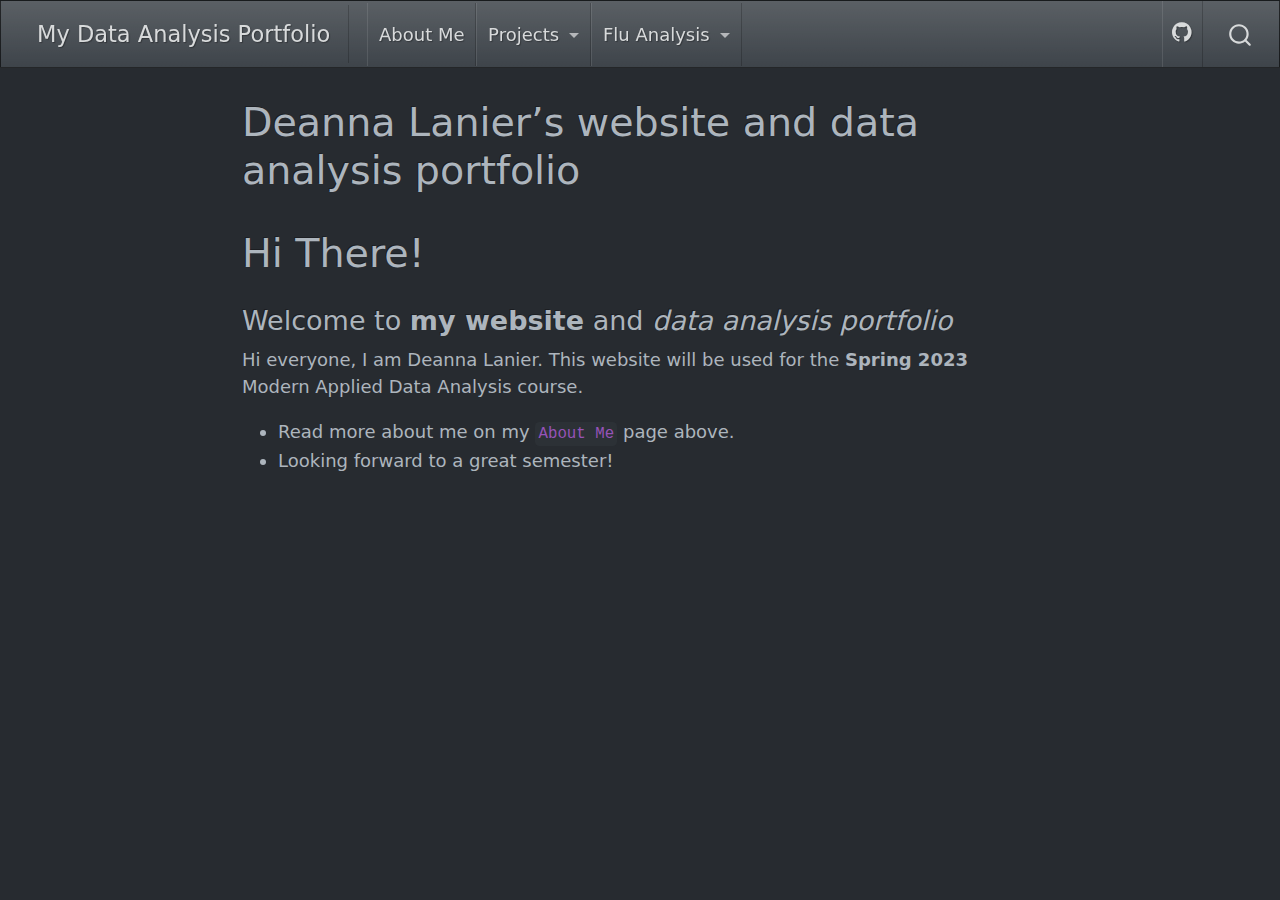
<file: docs/index.html>
<!DOCTYPE html>
<html xmlns="http://www.w3.org/1999/xhtml" lang="en" xml:lang="en"><head>

<meta charset="utf-8">
<meta name="generator" content="quarto-1.2.269">

<meta name="viewport" content="width=device-width, initial-scale=1.0, user-scalable=yes">


<title>My Data Analysis Portfolio - Deanna Lanier’s website and data analysis portfolio</title>
<style>
code{white-space: pre-wrap;}
span.smallcaps{font-variant: small-caps;}
div.columns{display: flex; gap: min(4vw, 1.5em);}
div.column{flex: auto; overflow-x: auto;}
div.hanging-indent{margin-left: 1.5em; text-indent: -1.5em;}
ul.task-list{list-style: none;}
ul.task-list li input[type="checkbox"] {
  width: 0.8em;
  margin: 0 0.8em 0.2em -1.6em;
  vertical-align: middle;
}
</style>


<script src="site_libs/quarto-nav/quarto-nav.js"></script>
<script src="site_libs/quarto-nav/headroom.min.js"></script>
<script src="site_libs/clipboard/clipboard.min.js"></script>
<script src="site_libs/quarto-search/autocomplete.umd.js"></script>
<script src="site_libs/quarto-search/fuse.min.js"></script>
<script src="site_libs/quarto-search/quarto-search.js"></script>
<meta name="quarto:offset" content="./">
<script src="site_libs/quarto-html/quarto.js"></script>
<script src="site_libs/quarto-html/popper.min.js"></script>
<script src="site_libs/quarto-html/tippy.umd.min.js"></script>
<script src="site_libs/quarto-html/anchor.min.js"></script>
<link href="site_libs/quarto-html/tippy.css" rel="stylesheet">
<link href="site_libs/quarto-html/quarto-syntax-highlighting-dark.css" rel="stylesheet" id="quarto-text-highlighting-styles">
<script src="site_libs/bootstrap/bootstrap.min.js"></script>
<link href="site_libs/bootstrap/bootstrap-icons.css" rel="stylesheet">
<link href="site_libs/bootstrap/bootstrap.min.css" rel="stylesheet" id="quarto-bootstrap" data-mode="dark">
<script id="quarto-search-options" type="application/json">{
  "location": "navbar",
  "copy-button": false,
  "collapse-after": 3,
  "panel-placement": "end",
  "type": "overlay",
  "limit": 20,
  "language": {
    "search-no-results-text": "No results",
    "search-matching-documents-text": "matching documents",
    "search-copy-link-title": "Copy link to search",
    "search-hide-matches-text": "Hide additional matches",
    "search-more-match-text": "more match in this document",
    "search-more-matches-text": "more matches in this document",
    "search-clear-button-title": "Clear",
    "search-detached-cancel-button-title": "Cancel",
    "search-submit-button-title": "Submit"
  }
}</script>


<link rel="stylesheet" href="styles.css">
</head>

<body class="nav-fixed fullcontent">

<div id="quarto-search-results"></div>
  <header id="quarto-header" class="headroom fixed-top">
    <nav class="navbar navbar-expand-lg navbar-dark ">
      <div class="navbar-container container-fluid">
      <div class="navbar-brand-container">
    <a class="navbar-brand" href="./index.html">
    <span class="navbar-title">My Data Analysis Portfolio</span>
    </a>
  </div>
          <button class="navbar-toggler" type="button" data-bs-toggle="collapse" data-bs-target="#navbarCollapse" aria-controls="navbarCollapse" aria-expanded="false" aria-label="Toggle navigation" onclick="if (window.quartoToggleHeadroom) { window.quartoToggleHeadroom(); }">
  <span class="navbar-toggler-icon"></span>
</button>
          <div class="collapse navbar-collapse" id="navbarCollapse">
            <ul class="navbar-nav navbar-nav-scroll me-auto">
  <li class="nav-item">
    <a class="nav-link" href="././aboutme.html">
 <span class="menu-text">About Me</span></a>
  </li>  
  <li class="nav-item dropdown ">
    <a class="nav-link dropdown-toggle" href="#" id="nav-menu-projects" role="button" data-bs-toggle="dropdown" aria-expanded="false">
 <span class="menu-text">Projects</span>
    </a>
    <ul class="dropdown-menu" aria-labelledby="nav-menu-projects">    
        <li>
    <a class="dropdown-item" href="././coding_exercise.html">
 <span class="dropdown-text">R Coding Exercise</span></a>
  </li>  
        <li>
    <a class="dropdown-item" href="././visualization_exercise.html">
 <span class="dropdown-text">Visualization Exercise</span></a>
  </li>  
        <li>
    <a class="dropdown-item" href="././tidytuesday_exercise.html">
 <span class="dropdown-text">Tidy Tuesday Exercise</span></a>
  </li>  
        <li>
    <a class="dropdown-item" href="././dataanalysis_exercise.html">
 <span class="dropdown-text">Data Analysis Exercise (Module4)</span></a>
  </li>  
        <li>
    <a class="dropdown-item" href="././tidytuesday_exercise2.html">
 <span class="dropdown-text">Tidy Tuesday 2 Exercise</span></a>
  </li>  
    </ul>
  </li>
  <li class="nav-item dropdown ">
    <a class="nav-link dropdown-toggle" href="#" id="nav-menu-flu-analysis" role="button" data-bs-toggle="dropdown" aria-expanded="false">
 <span class="menu-text">Flu Analysis</span>
    </a>
    <ul class="dropdown-menu" aria-labelledby="nav-menu-flu-analysis">    
        <li>
    <a class="dropdown-item" href="././fluanalysis/code/wrangling.html">
 <span class="dropdown-text">Data Wrangling</span></a>
  </li>  
        <li>
    <a class="dropdown-item" href="././fluanalysis/code/exploration.html">
 <span class="dropdown-text">Data Exploration</span></a>
  </li>  
        <li>
    <a class="dropdown-item" href="././fluanalysis/code/fitting.html">
 <span class="dropdown-text">Model Fitting</span></a>
  </li>  
        <li>
    <a class="dropdown-item" href="././fluanalysis/code/modeleval.html">
 <span class="dropdown-text">Model Eval</span></a>
  </li>  
        <li>
    <a class="dropdown-item" href="././fluanalysis/code/machinelearning.html">
 <span class="dropdown-text">Machine Learning</span></a>
  </li>  
    </ul>
  </li>
</ul>
            <ul class="navbar-nav navbar-nav-scroll ms-auto">
  <li class="nav-item compact">
    <a class="nav-link" href="https://github.com/DeannaLanier/deannalanier-MADA-portfolio"><i class="bi bi-github" role="img">
</i> 
 <span class="menu-text"></span></a>
  </li>  
</ul>
              <div id="quarto-search" class="" title="Search"></div>
          </div> <!-- /navcollapse -->
      </div> <!-- /container-fluid -->
    </nav>
</header>
<!-- content -->
<div id="quarto-content" class="quarto-container page-columns page-rows-contents page-layout-article page-navbar">
<!-- sidebar -->
<!-- margin-sidebar -->
    
<!-- main -->
<main class="content" id="quarto-document-content">

<header id="title-block-header" class="quarto-title-block default">
<div class="quarto-title">
<h1 class="title">Deanna Lanier’s website and data analysis portfolio</h1>
</div>



<div class="quarto-title-meta">

    
  
    
  </div>
  

</header>

<section id="hi-there" class="level1">
<h1>Hi There!</h1>
<section id="welcome-to-my-website-and-data-analysis-portfolio" class="level3">
<h3 class="anchored" data-anchor-id="welcome-to-my-website-and-data-analysis-portfolio">Welcome to <strong>my website</strong> and <em>data analysis portfolio</em></h3>
<p>Hi everyone, I am Deanna Lanier. This website will be used for the <strong>Spring 2023</strong> Modern Applied Data Analysis course.</p>
<ul>
<li>Read more about me on my <code>About Me</code> page above.</li>
<li>Looking forward to a great semester!</li>
</ul>


</section>
</section>

</main> <!-- /main -->
<script id="quarto-html-after-body" type="application/javascript">
window.document.addEventListener("DOMContentLoaded", function (event) {
  const toggleBodyColorMode = (bsSheetEl) => {
    const mode = bsSheetEl.getAttribute("data-mode");
    const bodyEl = window.document.querySelector("body");
    if (mode === "dark") {
      bodyEl.classList.add("quarto-dark");
      bodyEl.classList.remove("quarto-light");
    } else {
      bodyEl.classList.add("quarto-light");
      bodyEl.classList.remove("quarto-dark");
    }
  }
  const toggleBodyColorPrimary = () => {
    const bsSheetEl = window.document.querySelector("link#quarto-bootstrap");
    if (bsSheetEl) {
      toggleBodyColorMode(bsSheetEl);
    }
  }
  toggleBodyColorPrimary();  
  const icon = "";
  const anchorJS = new window.AnchorJS();
  anchorJS.options = {
    placement: 'right',
    icon: icon
  };
  anchorJS.add('.anchored');
  const clipboard = new window.ClipboardJS('.code-copy-button', {
    target: function(trigger) {
      return trigger.previousElementSibling;
    }
  });
  clipboard.on('success', function(e) {
    // button target
    const button = e.trigger;
    // don't keep focus
    button.blur();
    // flash "checked"
    button.classList.add('code-copy-button-checked');
    var currentTitle = button.getAttribute("title");
    button.setAttribute("title", "Copied!");
    let tooltip;
    if (window.bootstrap) {
      button.setAttribute("data-bs-toggle", "tooltip");
      button.setAttribute("data-bs-placement", "left");
      button.setAttribute("data-bs-title", "Copied!");
      tooltip = new bootstrap.Tooltip(button, 
        { trigger: "manual", 
          customClass: "code-copy-button-tooltip",
          offset: [0, -8]});
      tooltip.show();    
    }
    setTimeout(function() {
      if (tooltip) {
        tooltip.hide();
        button.removeAttribute("data-bs-title");
        button.removeAttribute("data-bs-toggle");
        button.removeAttribute("data-bs-placement");
      }
      button.setAttribute("title", currentTitle);
      button.classList.remove('code-copy-button-checked');
    }, 1000);
    // clear code selection
    e.clearSelection();
  });
  function tippyHover(el, contentFn) {
    const config = {
      allowHTML: true,
      content: contentFn,
      maxWidth: 500,
      delay: 100,
      arrow: false,
      appendTo: function(el) {
          return el.parentElement;
      },
      interactive: true,
      interactiveBorder: 10,
      theme: 'quarto',
      placement: 'bottom-start'
    };
    window.tippy(el, config); 
  }
  const noterefs = window.document.querySelectorAll('a[role="doc-noteref"]');
  for (var i=0; i<noterefs.length; i++) {
    const ref = noterefs[i];
    tippyHover(ref, function() {
      // use id or data attribute instead here
      let href = ref.getAttribute('data-footnote-href') || ref.getAttribute('href');
      try { href = new URL(href).hash; } catch {}
      const id = href.replace(/^#\/?/, "");
      const note = window.document.getElementById(id);
      return note.innerHTML;
    });
  }
  const findCites = (el) => {
    const parentEl = el.parentElement;
    if (parentEl) {
      const cites = parentEl.dataset.cites;
      if (cites) {
        return {
          el,
          cites: cites.split(' ')
        };
      } else {
        return findCites(el.parentElement)
      }
    } else {
      return undefined;
    }
  };
  var bibliorefs = window.document.querySelectorAll('a[role="doc-biblioref"]');
  for (var i=0; i<bibliorefs.length; i++) {
    const ref = bibliorefs[i];
    const citeInfo = findCites(ref);
    if (citeInfo) {
      tippyHover(citeInfo.el, function() {
        var popup = window.document.createElement('div');
        citeInfo.cites.forEach(function(cite) {
          var citeDiv = window.document.createElement('div');
          citeDiv.classList.add('hanging-indent');
          citeDiv.classList.add('csl-entry');
          var biblioDiv = window.document.getElementById('ref-' + cite);
          if (biblioDiv) {
            citeDiv.innerHTML = biblioDiv.innerHTML;
          }
          popup.appendChild(citeDiv);
        });
        return popup.innerHTML;
      });
    }
  }
});
</script>
</div> <!-- /content -->



</body></html>
</file>
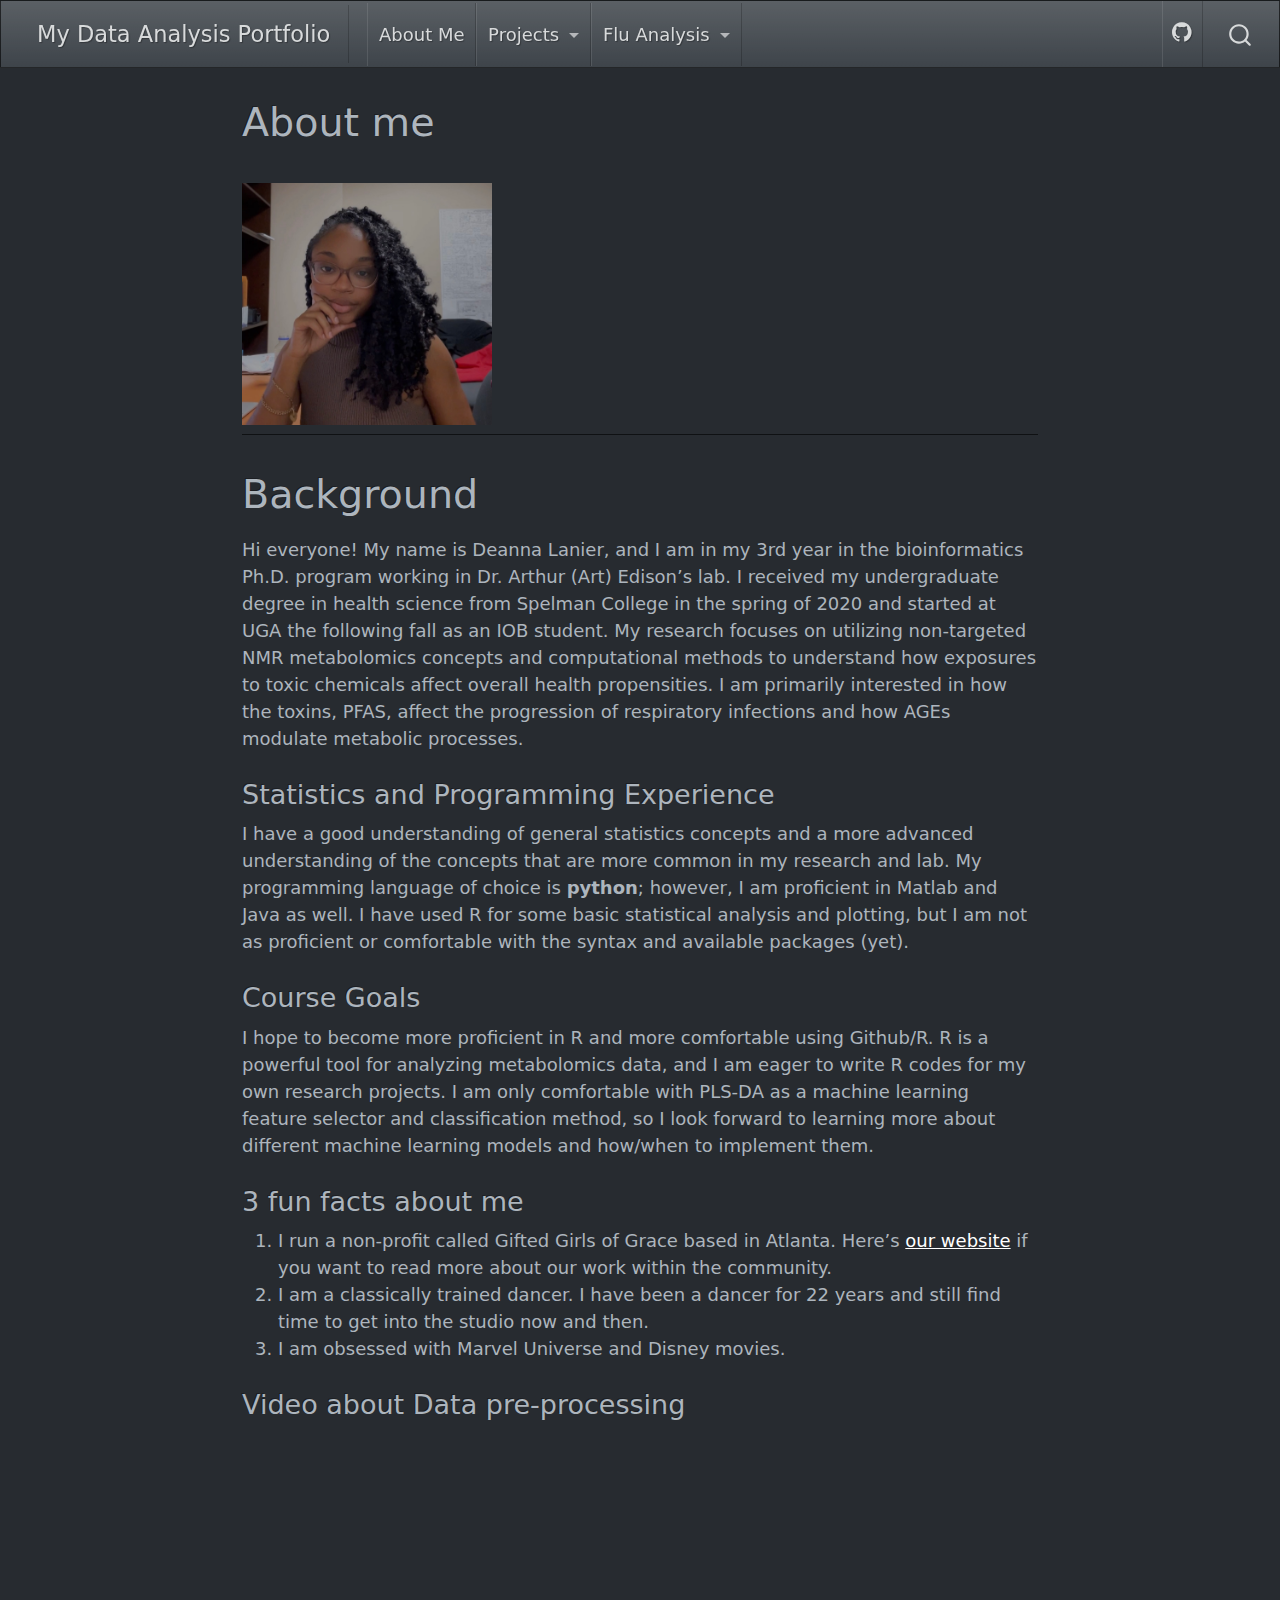
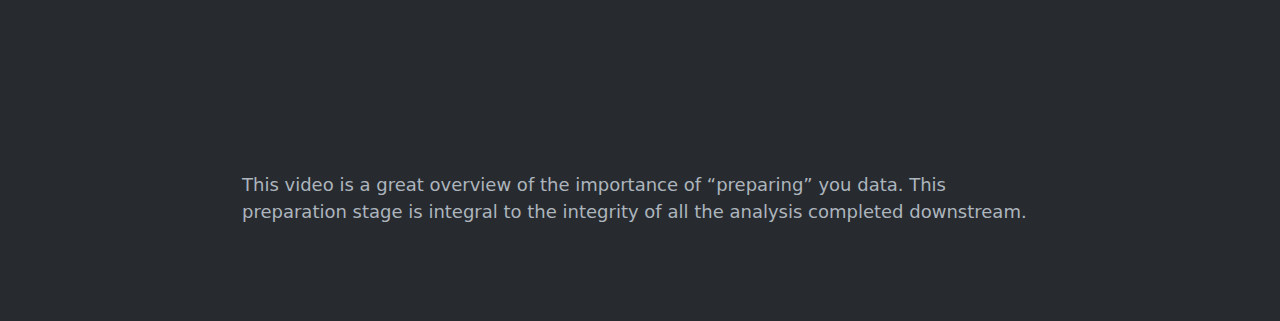
<file: docs/aboutme.html>
<!DOCTYPE html>
<html xmlns="http://www.w3.org/1999/xhtml" lang="en" xml:lang="en"><head>

<meta charset="utf-8">
<meta name="generator" content="quarto-1.2.269">

<meta name="viewport" content="width=device-width, initial-scale=1.0, user-scalable=yes">


<title>My Data Analysis Portfolio - About me</title>
<style>
code{white-space: pre-wrap;}
span.smallcaps{font-variant: small-caps;}
div.columns{display: flex; gap: min(4vw, 1.5em);}
div.column{flex: auto; overflow-x: auto;}
div.hanging-indent{margin-left: 1.5em; text-indent: -1.5em;}
ul.task-list{list-style: none;}
ul.task-list li input[type="checkbox"] {
  width: 0.8em;
  margin: 0 0.8em 0.2em -1.6em;
  vertical-align: middle;
}
</style>


<script src="site_libs/quarto-nav/quarto-nav.js"></script>
<script src="site_libs/quarto-nav/headroom.min.js"></script>
<script src="site_libs/clipboard/clipboard.min.js"></script>
<script src="site_libs/quarto-search/autocomplete.umd.js"></script>
<script src="site_libs/quarto-search/fuse.min.js"></script>
<script src="site_libs/quarto-search/quarto-search.js"></script>
<meta name="quarto:offset" content="./">
<script src="site_libs/quarto-html/quarto.js"></script>
<script src="site_libs/quarto-html/popper.min.js"></script>
<script src="site_libs/quarto-html/tippy.umd.min.js"></script>
<script src="site_libs/quarto-html/anchor.min.js"></script>
<link href="site_libs/quarto-html/tippy.css" rel="stylesheet">
<link href="site_libs/quarto-html/quarto-syntax-highlighting-dark.css" rel="stylesheet" id="quarto-text-highlighting-styles">
<script src="site_libs/bootstrap/bootstrap.min.js"></script>
<link href="site_libs/bootstrap/bootstrap-icons.css" rel="stylesheet">
<link href="site_libs/bootstrap/bootstrap.min.css" rel="stylesheet" id="quarto-bootstrap" data-mode="dark">
<script id="quarto-search-options" type="application/json">{
  "location": "navbar",
  "copy-button": false,
  "collapse-after": 3,
  "panel-placement": "end",
  "type": "overlay",
  "limit": 20,
  "language": {
    "search-no-results-text": "No results",
    "search-matching-documents-text": "matching documents",
    "search-copy-link-title": "Copy link to search",
    "search-hide-matches-text": "Hide additional matches",
    "search-more-match-text": "more match in this document",
    "search-more-matches-text": "more matches in this document",
    "search-clear-button-title": "Clear",
    "search-detached-cancel-button-title": "Cancel",
    "search-submit-button-title": "Submit"
  }
}</script>


<link rel="stylesheet" href="styles.css">
</head>

<body class="nav-fixed fullcontent">

<div id="quarto-search-results"></div>
  <header id="quarto-header" class="headroom fixed-top">
    <nav class="navbar navbar-expand-lg navbar-dark ">
      <div class="navbar-container container-fluid">
      <div class="navbar-brand-container">
    <a class="navbar-brand" href="./index.html">
    <span class="navbar-title">My Data Analysis Portfolio</span>
    </a>
  </div>
          <button class="navbar-toggler" type="button" data-bs-toggle="collapse" data-bs-target="#navbarCollapse" aria-controls="navbarCollapse" aria-expanded="false" aria-label="Toggle navigation" onclick="if (window.quartoToggleHeadroom) { window.quartoToggleHeadroom(); }">
  <span class="navbar-toggler-icon"></span>
</button>
          <div class="collapse navbar-collapse" id="navbarCollapse">
            <ul class="navbar-nav navbar-nav-scroll me-auto">
  <li class="nav-item">
    <a class="nav-link" href="././aboutme.html">
 <span class="menu-text">About Me</span></a>
  </li>  
  <li class="nav-item dropdown ">
    <a class="nav-link dropdown-toggle" href="#" id="nav-menu-projects" role="button" data-bs-toggle="dropdown" aria-expanded="false">
 <span class="menu-text">Projects</span>
    </a>
    <ul class="dropdown-menu" aria-labelledby="nav-menu-projects">    
        <li>
    <a class="dropdown-item" href="././coding_exercise.html">
 <span class="dropdown-text">R Coding Exercise</span></a>
  </li>  
        <li>
    <a class="dropdown-item" href="././visualization_exercise.html">
 <span class="dropdown-text">Visualization Exercise</span></a>
  </li>  
        <li>
    <a class="dropdown-item" href="././tidytuesday_exercise.html">
 <span class="dropdown-text">Tidy Tuesday Exercise</span></a>
  </li>  
        <li>
    <a class="dropdown-item" href="././dataanalysis_exercise.html">
 <span class="dropdown-text">Data Analysis Exercise (Module4)</span></a>
  </li> 
        <li>
    <a class="dropdown-item" href="././tidytuesday_exercise2.html">
 <span class="dropdown-text">Tidy Tuesday 2 Exercise</span></a>
  </li>  
    </ul>
  </li>
  <li class="nav-item dropdown ">
    <a class="nav-link dropdown-toggle" href="#" id="nav-menu-flu-analysis" role="button" data-bs-toggle="dropdown" aria-expanded="false">
 <span class="menu-text">Flu Analysis</span>
    </a>
    <ul class="dropdown-menu" aria-labelledby="nav-menu-flu-analysis">    
        <li>
    <a class="dropdown-item" href="././fluanalysis/code/wrangling.html">
 <span class="dropdown-text">Data Wrangling</span></a>
  </li>  
        <li>
    <a class="dropdown-item" href="././fluanalysis/code/exploration.html">
 <span class="dropdown-text">Data Exploration</span></a>
  </li>  
        <li>
    <a class="dropdown-item" href="././fluanalysis/code/fitting.html">
 <span class="dropdown-text">Model Fitting</span></a>
  </li>  
        <li>
    <a class="dropdown-item" href="././fluanalysis/code/modeleval.html">
 <span class="dropdown-text">Model Eval</span></a>
  </li> 
        <li>
    <a class="dropdown-item" href="../.././fluanalysis/code/machinelearning.html">
 <span class="dropdown-text">Machine Learning</span></a>
  </li> 
    </ul>
  </li>
</ul>
            <ul class="navbar-nav navbar-nav-scroll ms-auto">
  <li class="nav-item compact">
    <a class="nav-link" href="https://github.com/DeannaLanier/deannalanier-MADA-portfolio"><i class="bi bi-github" role="img">
</i> 
 <span class="menu-text"></span></a>
  </li>  
</ul>
              <div id="quarto-search" class="" title="Search"></div>
          </div> <!-- /navcollapse -->
      </div> <!-- /container-fluid -->
    </nav>
</header>
<!-- content -->
<div id="quarto-content" class="quarto-container page-columns page-rows-contents page-layout-article page-navbar">
<!-- sidebar -->
<!-- margin-sidebar -->
    
<!-- main -->
<main class="content" id="quarto-document-content">

<header id="title-block-header" class="quarto-title-block default">
<div class="quarto-title">
<h1 class="title">About me</h1>
</div>



<div class="quarto-title-meta">

    
  
    
  </div>
  

</header>

<section id="photo-of-me-in-my-office" class="level2">
<h2 class="anchored" data-anchor-id="photo-of-me-in-my-office"><img src="IMG_6240.jpg" class="img-fluid" width="250" alt="Photo of me in my office"></h2>
</section>
<section id="background" class="level1">
<h1>Background</h1>
<p>Hi everyone! My name is Deanna Lanier, and I am in my 3rd year in the bioinformatics Ph.D.&nbsp;program working in Dr.&nbsp;Arthur (Art) Edison’s lab. I received my undergraduate degree in health science from Spelman College in the spring of 2020 and started at UGA the following fall as an IOB student. My research focuses on utilizing non-targeted NMR metabolomics concepts and computational methods to understand how exposures to toxic chemicals affect overall health propensities. I am primarily interested in how the toxins, PFAS, affect the progression of respiratory infections and how AGEs modulate metabolic processes.</p>
<section id="statistics-and-programming-experience" class="level3">
<h3 class="anchored" data-anchor-id="statistics-and-programming-experience">Statistics and Programming Experience</h3>
<p>I have a good understanding of general statistics concepts and a more advanced understanding of the concepts that are more common in my research and lab. My programming language of choice is <strong>python</strong>; however, I am proficient in Matlab and Java as well. I have used R for some basic statistical analysis and plotting, but I am not as proficient or comfortable with the syntax and available packages (yet).</p>
</section>
<section id="course-goals" class="level3">
<h3 class="anchored" data-anchor-id="course-goals">Course Goals</h3>
<p>I hope to become more proficient in R and more comfortable using Github/R. R is a powerful tool for analyzing metabolomics data, and I am eager to write R codes for my own research projects. I am only comfortable with PLS-DA as a machine learning feature selector and classification method, so I look forward to learning more about different machine learning models and how/when to implement them.</p>
</section>
<section id="fun-facts-about-me" class="level3">
<h3 class="anchored" data-anchor-id="fun-facts-about-me">3 fun facts about me</h3>
<ol type="1">
<li>I run a non-profit called Gifted Girls of Grace based in Atlanta. Here’s <a href="https://giftedgirlsofgrace.org/">our website</a> if you want to read more about our work within the community.</li>
<li>I am a classically trained dancer. I have been a dancer for 22 years and still find time to get into the studio now and then.</li>
<li>I am obsessed with Marvel Universe and Disney movies.</li>
</ol>
</section>
<section id="video-about-data-pre-processing" class="level3">
<h3 class="anchored" data-anchor-id="video-about-data-pre-processing">Video about Data pre-processing</h3>
<iframe width="560" height="315" src="https://www.youtube.com/embed/7EA5Dk2LWXk" title="YouTube video player" frameborder="0" allow="accelerometer; autoplay; clipboard-write; encrypted-media; gyroscope; picture-in-picture; web-share" allowfullscreen="">
</iframe>
<p>This video is a great overview of the importance of “preparing” you data. This preparation stage is integral to the integrity of all the analysis completed downstream.</p>


</section>
</section>

</main> <!-- /main -->
<script id="quarto-html-after-body" type="application/javascript">
window.document.addEventListener("DOMContentLoaded", function (event) {
  const toggleBodyColorMode = (bsSheetEl) => {
    const mode = bsSheetEl.getAttribute("data-mode");
    const bodyEl = window.document.querySelector("body");
    if (mode === "dark") {
      bodyEl.classList.add("quarto-dark");
      bodyEl.classList.remove("quarto-light");
    } else {
      bodyEl.classList.add("quarto-light");
      bodyEl.classList.remove("quarto-dark");
    }
  }
  const toggleBodyColorPrimary = () => {
    const bsSheetEl = window.document.querySelector("link#quarto-bootstrap");
    if (bsSheetEl) {
      toggleBodyColorMode(bsSheetEl);
    }
  }
  toggleBodyColorPrimary();  
  const icon = "";
  const anchorJS = new window.AnchorJS();
  anchorJS.options = {
    placement: 'right',
    icon: icon
  };
  anchorJS.add('.anchored');
  const clipboard = new window.ClipboardJS('.code-copy-button', {
    target: function(trigger) {
      return trigger.previousElementSibling;
    }
  });
  clipboard.on('success', function(e) {
    // button target
    const button = e.trigger;
    // don't keep focus
    button.blur();
    // flash "checked"
    button.classList.add('code-copy-button-checked');
    var currentTitle = button.getAttribute("title");
    button.setAttribute("title", "Copied!");
    let tooltip;
    if (window.bootstrap) {
      button.setAttribute("data-bs-toggle", "tooltip");
      button.setAttribute("data-bs-placement", "left");
      button.setAttribute("data-bs-title", "Copied!");
      tooltip = new bootstrap.Tooltip(button, 
        { trigger: "manual", 
          customClass: "code-copy-button-tooltip",
          offset: [0, -8]});
      tooltip.show();    
    }
    setTimeout(function() {
      if (tooltip) {
        tooltip.hide();
        button.removeAttribute("data-bs-title");
        button.removeAttribute("data-bs-toggle");
        button.removeAttribute("data-bs-placement");
      }
      button.setAttribute("title", currentTitle);
      button.classList.remove('code-copy-button-checked');
    }, 1000);
    // clear code selection
    e.clearSelection();
  });
  function tippyHover(el, contentFn) {
    const config = {
      allowHTML: true,
      content: contentFn,
      maxWidth: 500,
      delay: 100,
      arrow: false,
      appendTo: function(el) {
          return el.parentElement;
      },
      interactive: true,
      interactiveBorder: 10,
      theme: 'quarto',
      placement: 'bottom-start'
    };
    window.tippy(el, config); 
  }
  const noterefs = window.document.querySelectorAll('a[role="doc-noteref"]');
  for (var i=0; i<noterefs.length; i++) {
    const ref = noterefs[i];
    tippyHover(ref, function() {
      // use id or data attribute instead here
      let href = ref.getAttribute('data-footnote-href') || ref.getAttribute('href');
      try { href = new URL(href).hash; } catch {}
      const id = href.replace(/^#\/?/, "");
      const note = window.document.getElementById(id);
      return note.innerHTML;
    });
  }
  const findCites = (el) => {
    const parentEl = el.parentElement;
    if (parentEl) {
      const cites = parentEl.dataset.cites;
      if (cites) {
        return {
          el,
          cites: cites.split(' ')
        };
      } else {
        return findCites(el.parentElement)
      }
    } else {
      return undefined;
    }
  };
  var bibliorefs = window.document.querySelectorAll('a[role="doc-biblioref"]');
  for (var i=0; i<bibliorefs.length; i++) {
    const ref = bibliorefs[i];
    const citeInfo = findCites(ref);
    if (citeInfo) {
      tippyHover(citeInfo.el, function() {
        var popup = window.document.createElement('div');
        citeInfo.cites.forEach(function(cite) {
          var citeDiv = window.document.createElement('div');
          citeDiv.classList.add('hanging-indent');
          citeDiv.classList.add('csl-entry');
          var biblioDiv = window.document.getElementById('ref-' + cite);
          if (biblioDiv) {
            citeDiv.innerHTML = biblioDiv.innerHTML;
          }
          popup.appendChild(citeDiv);
        });
        return popup.innerHTML;
      });
    }
  }
});
</script>
</div> <!-- /content -->



</body></html>
</file>
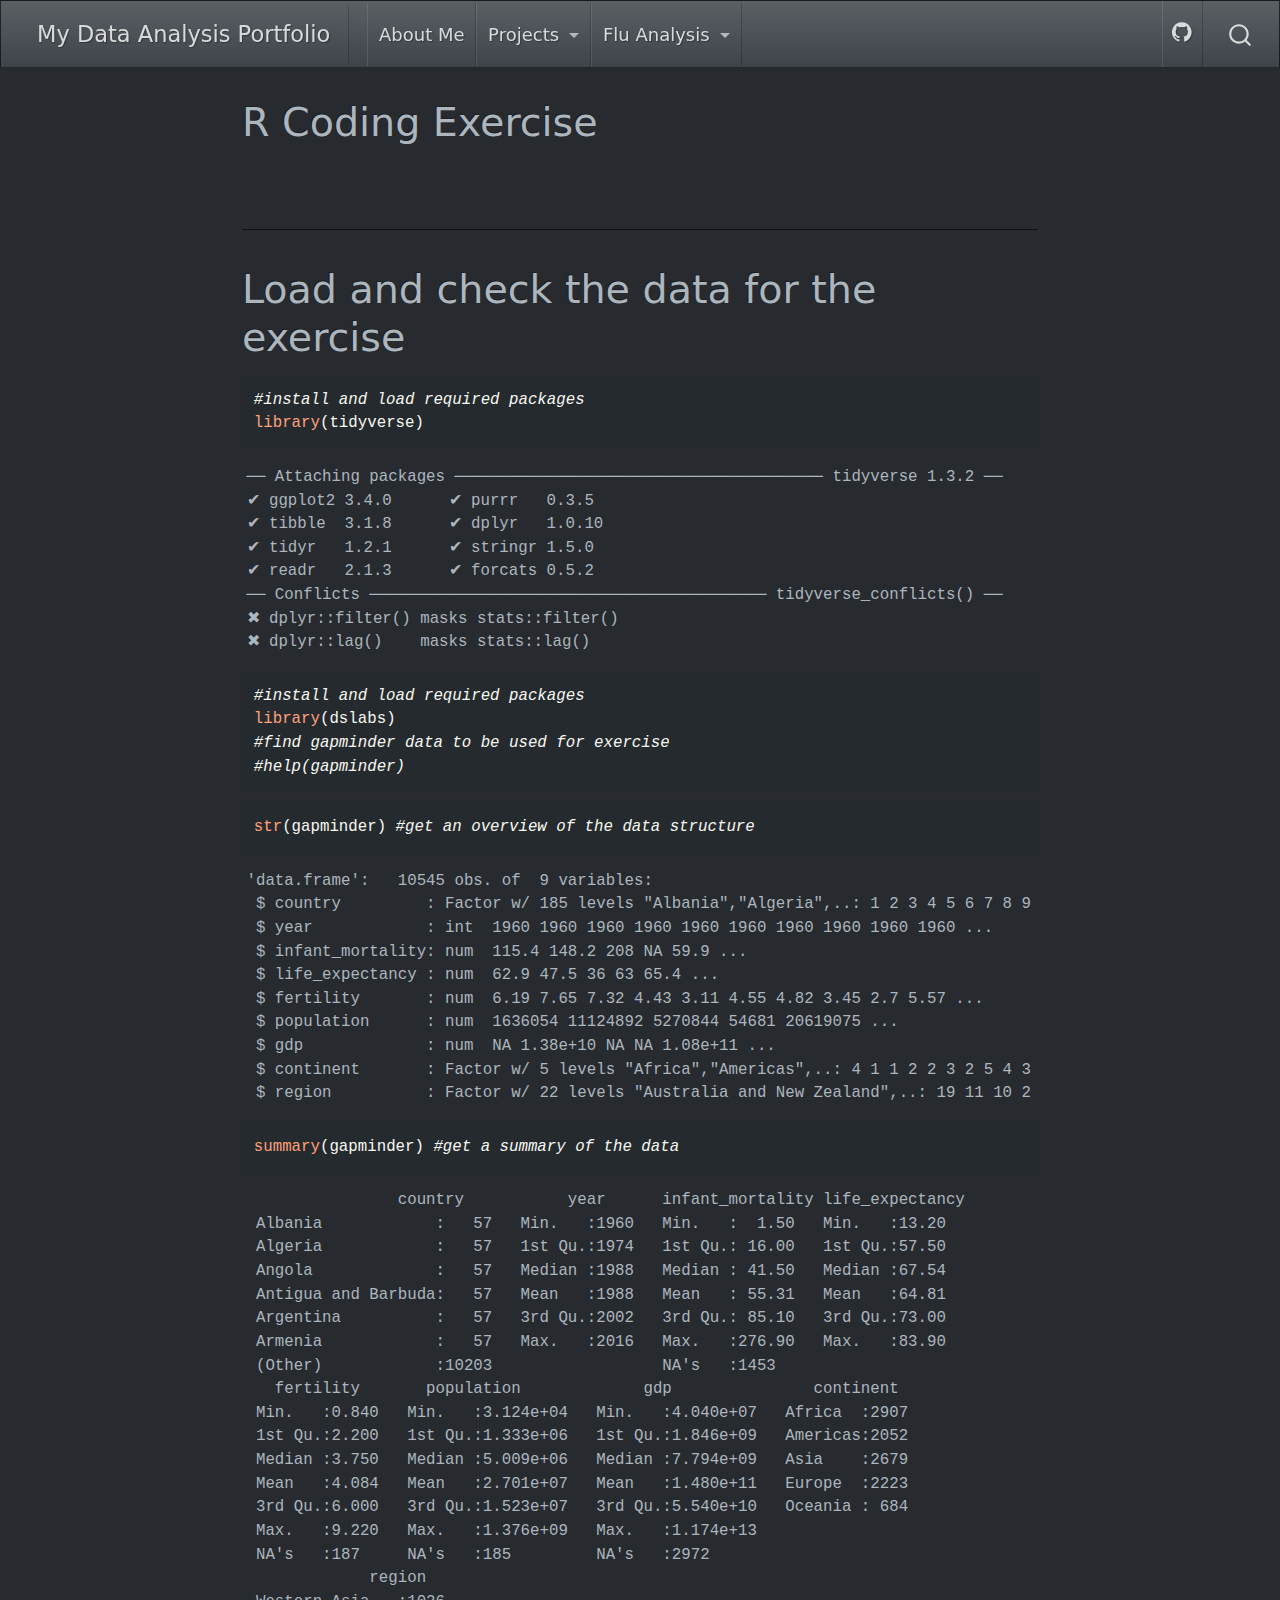
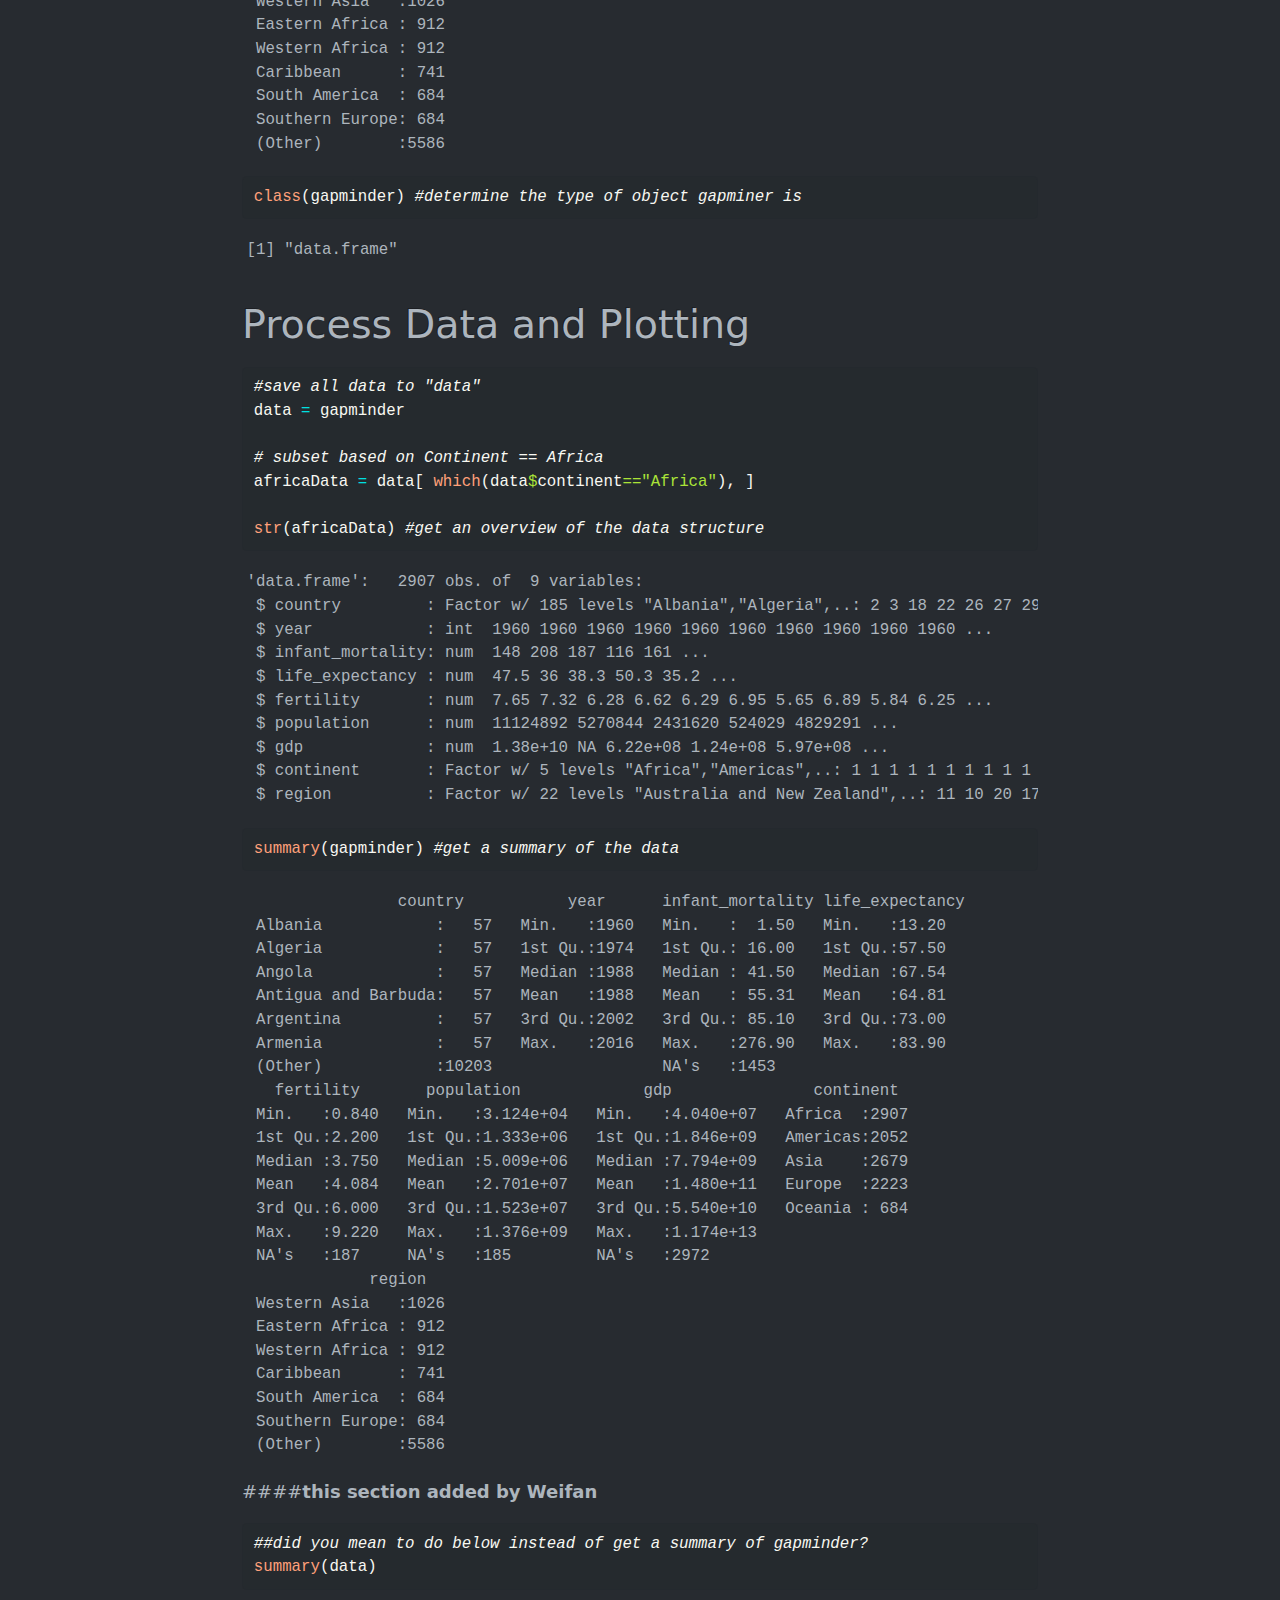
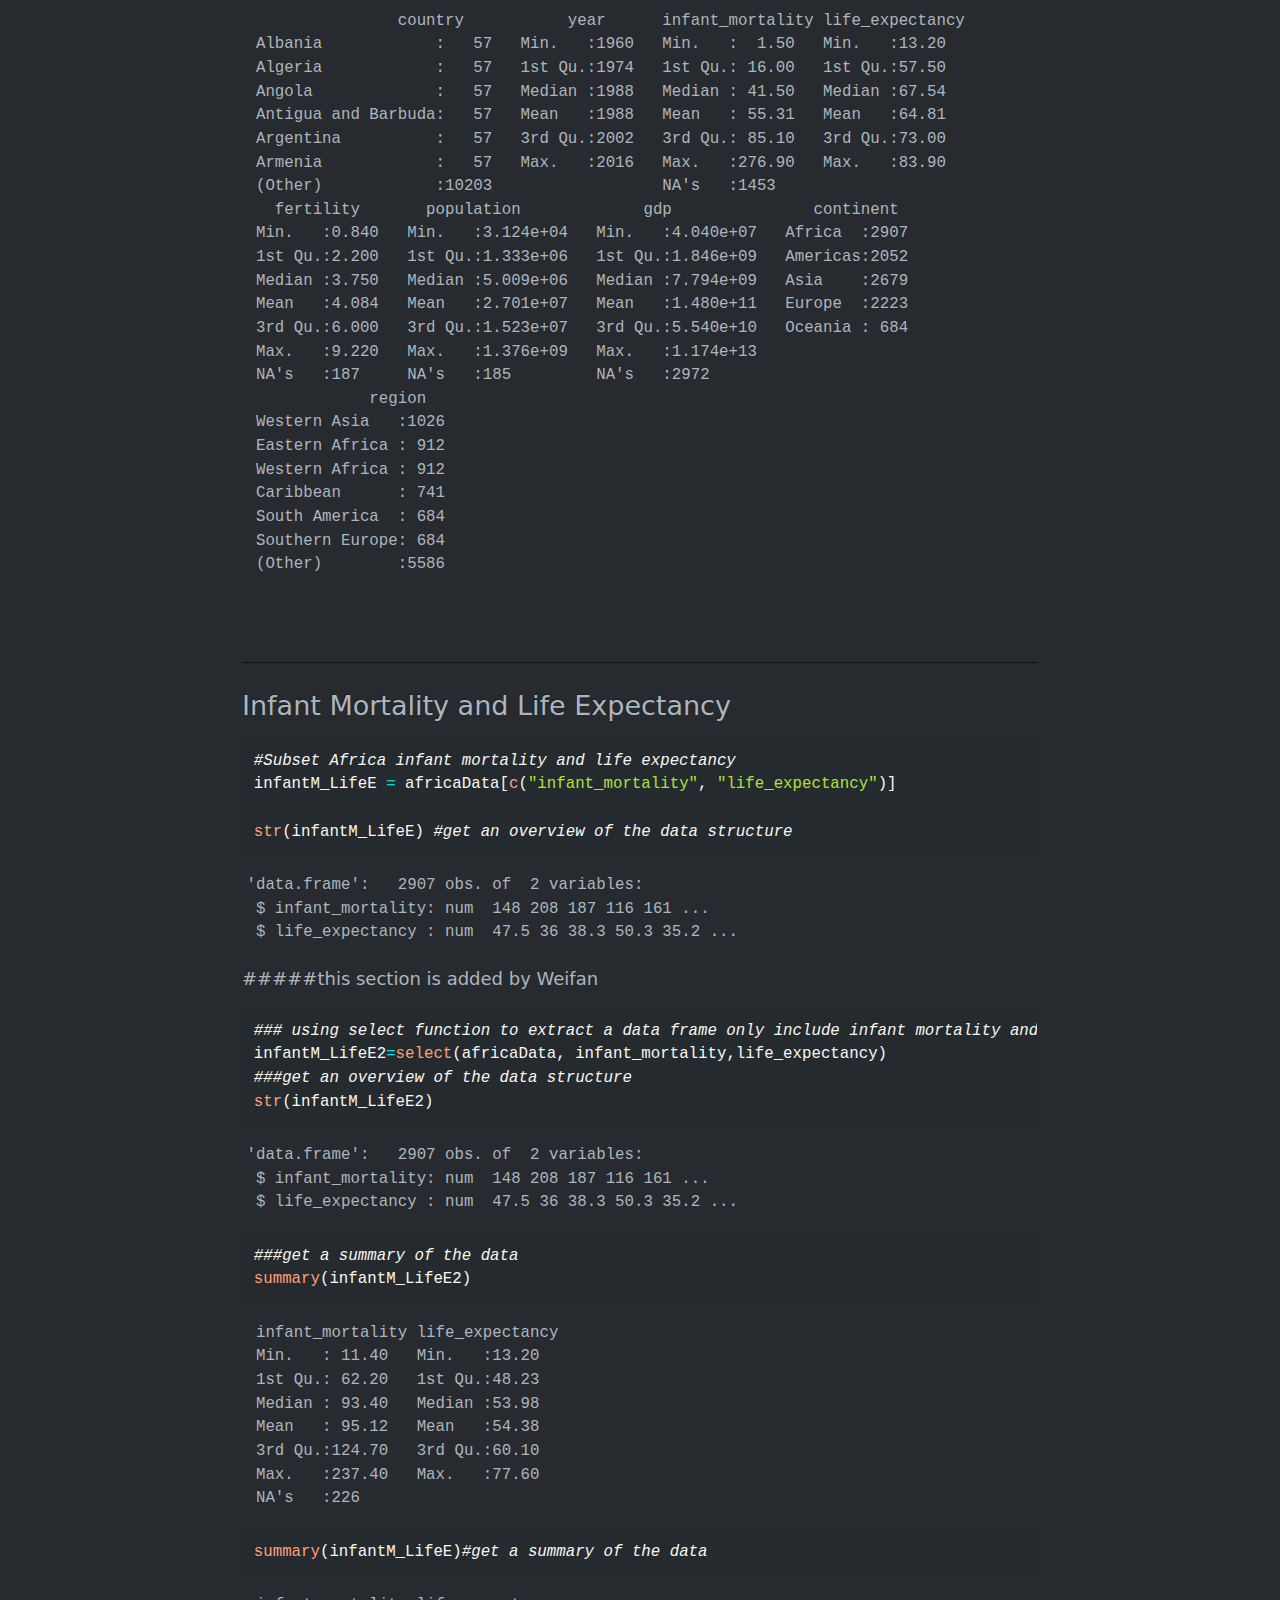
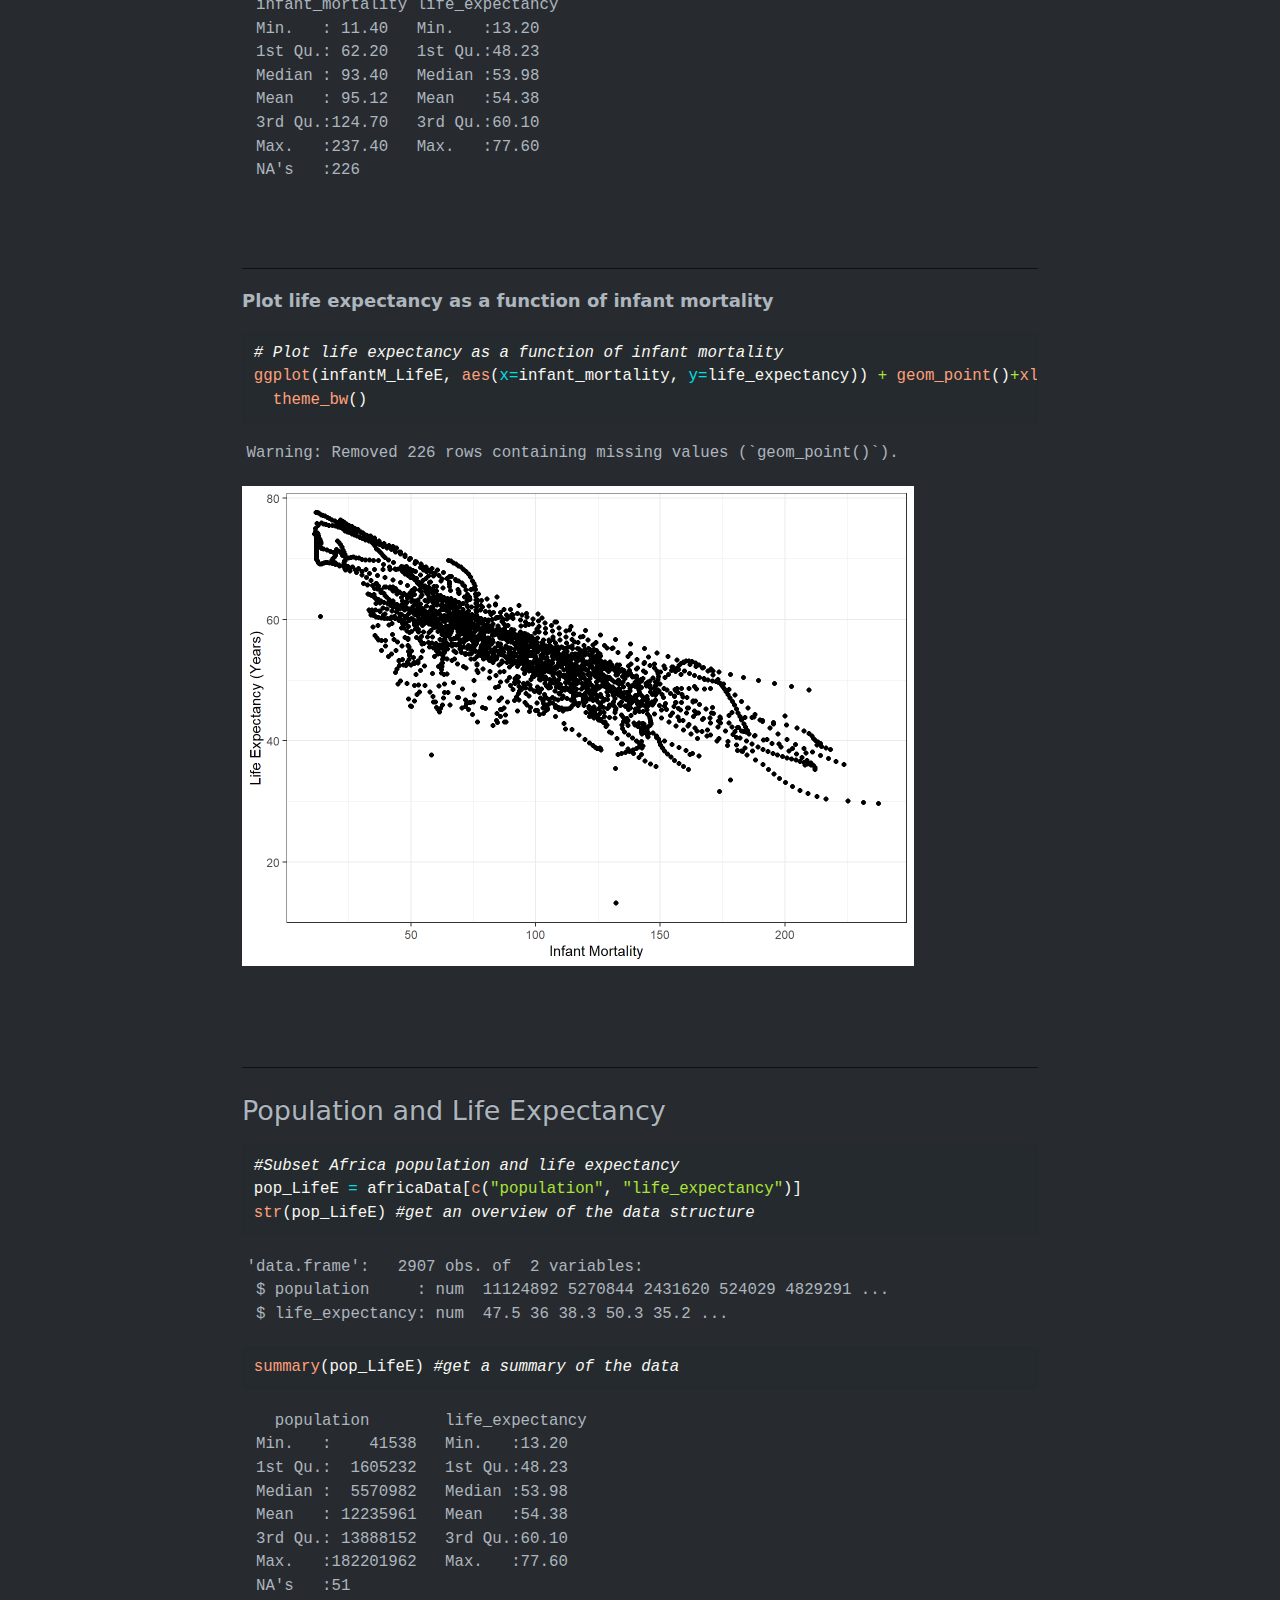
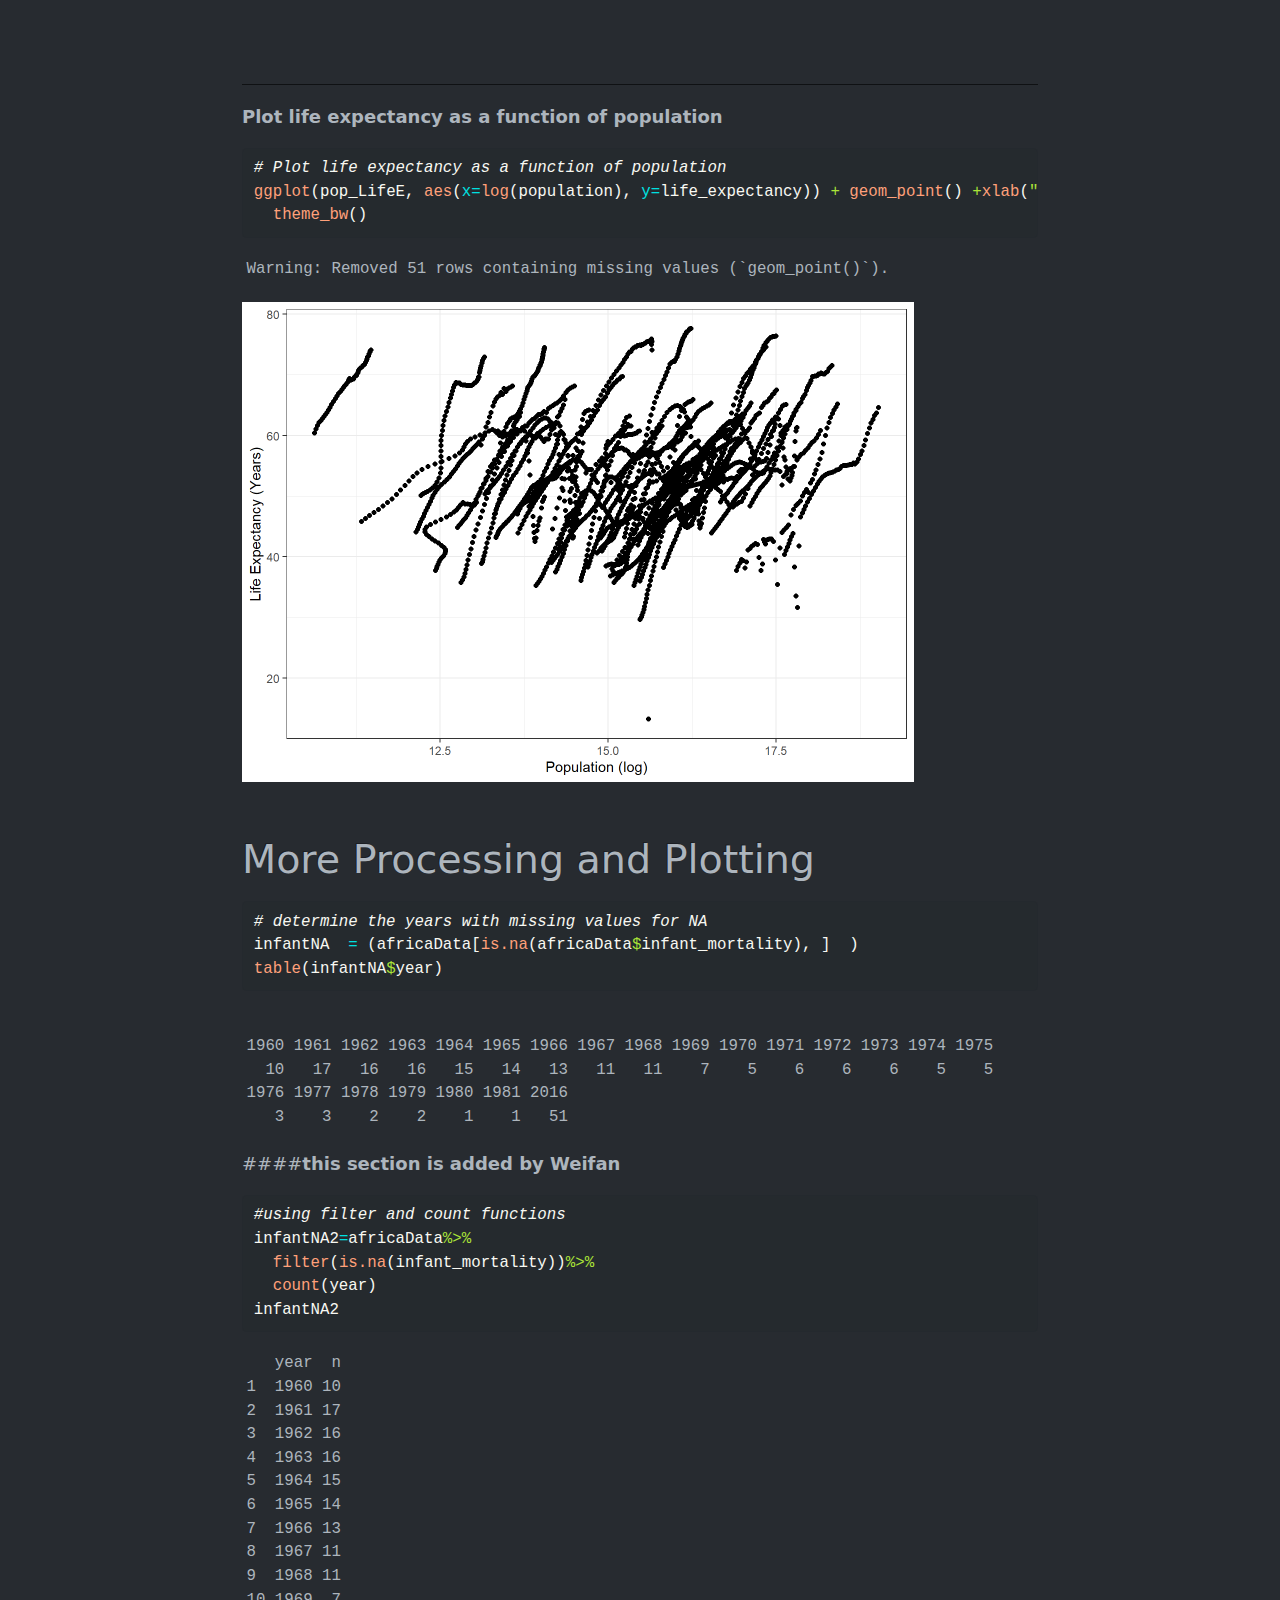
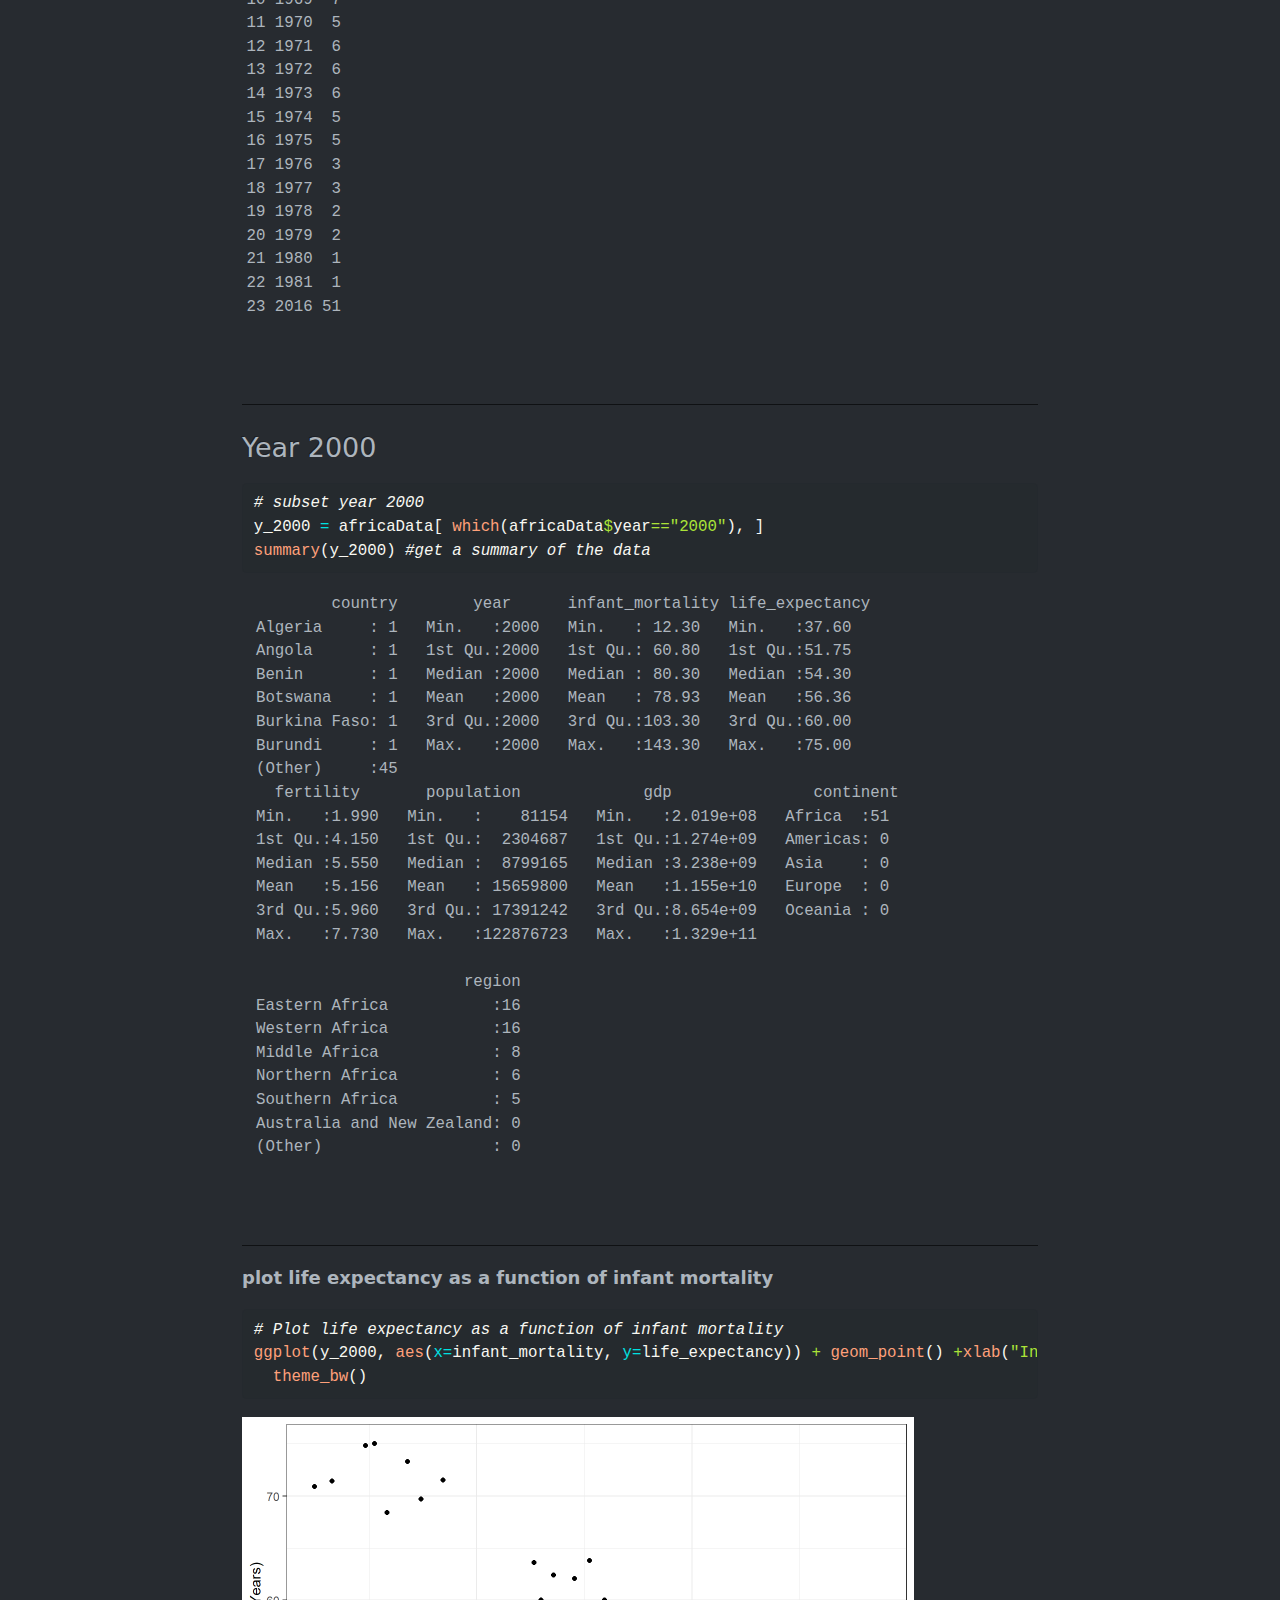
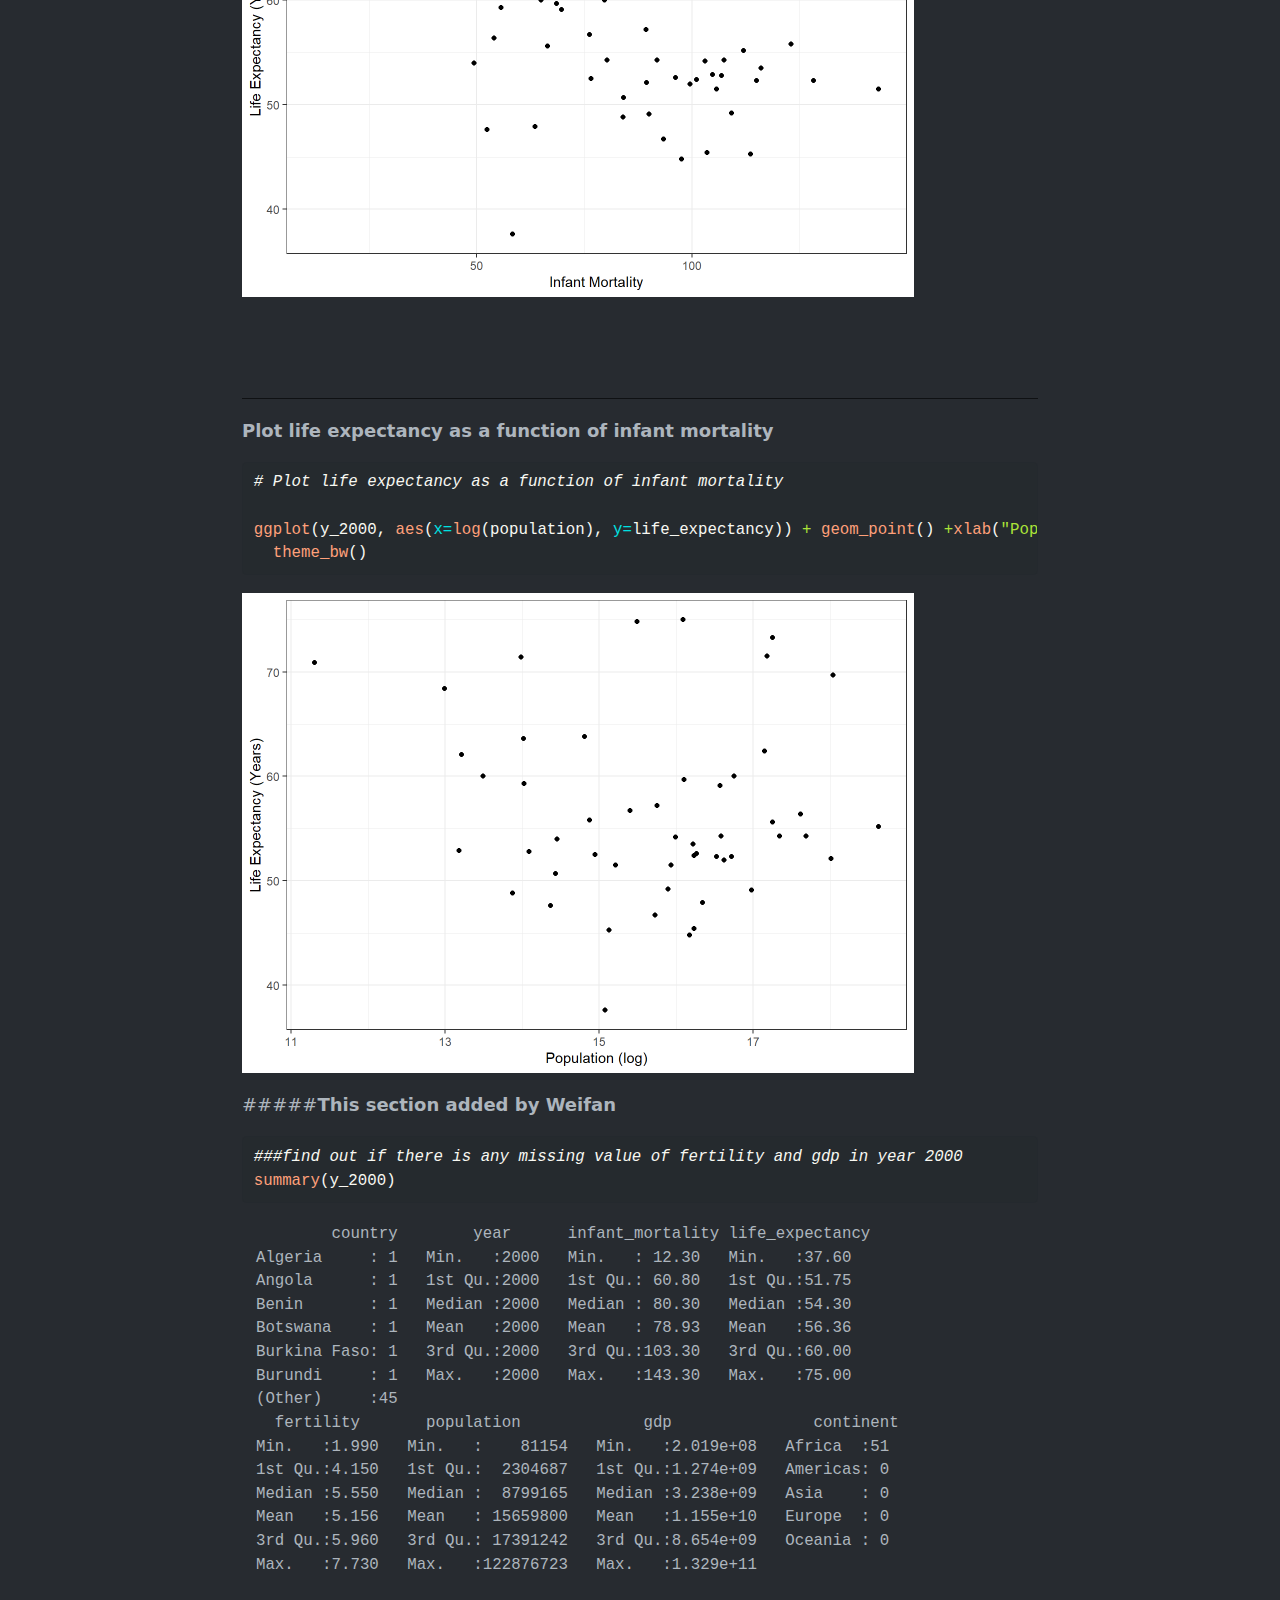
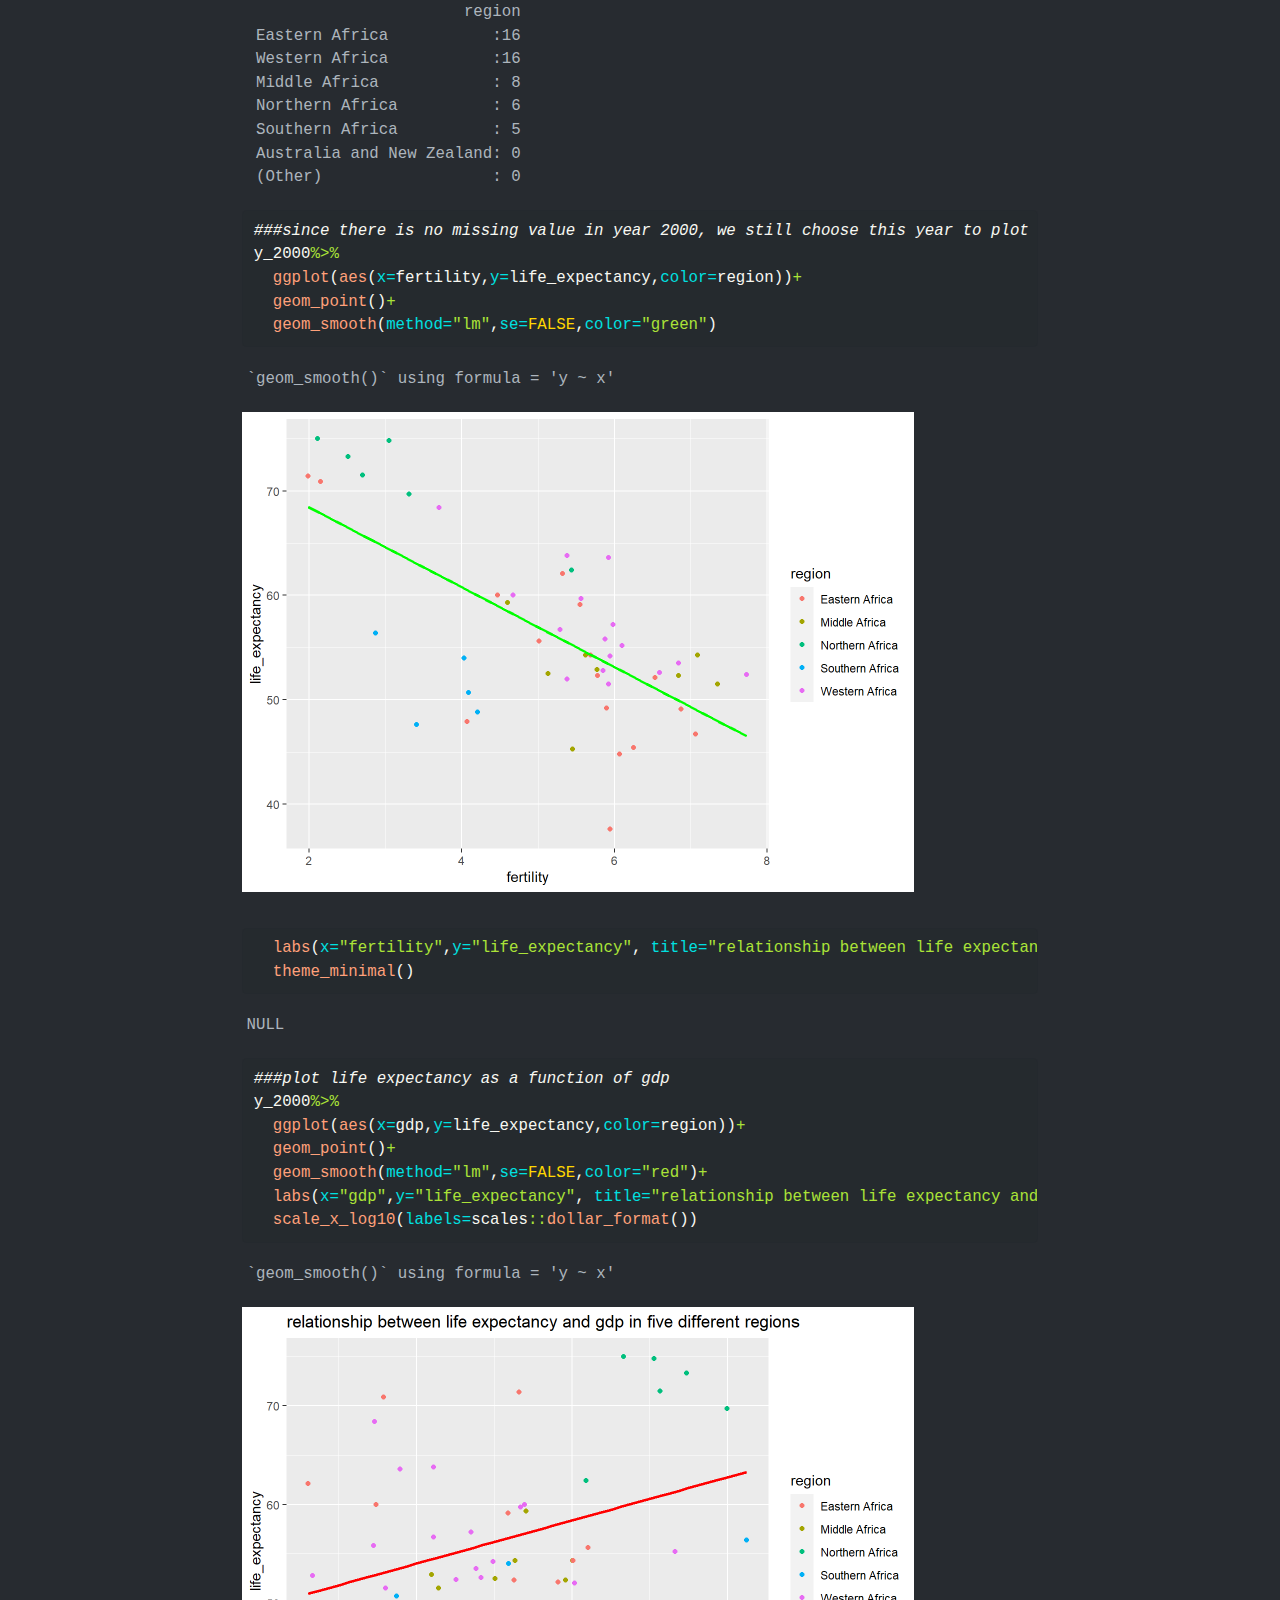
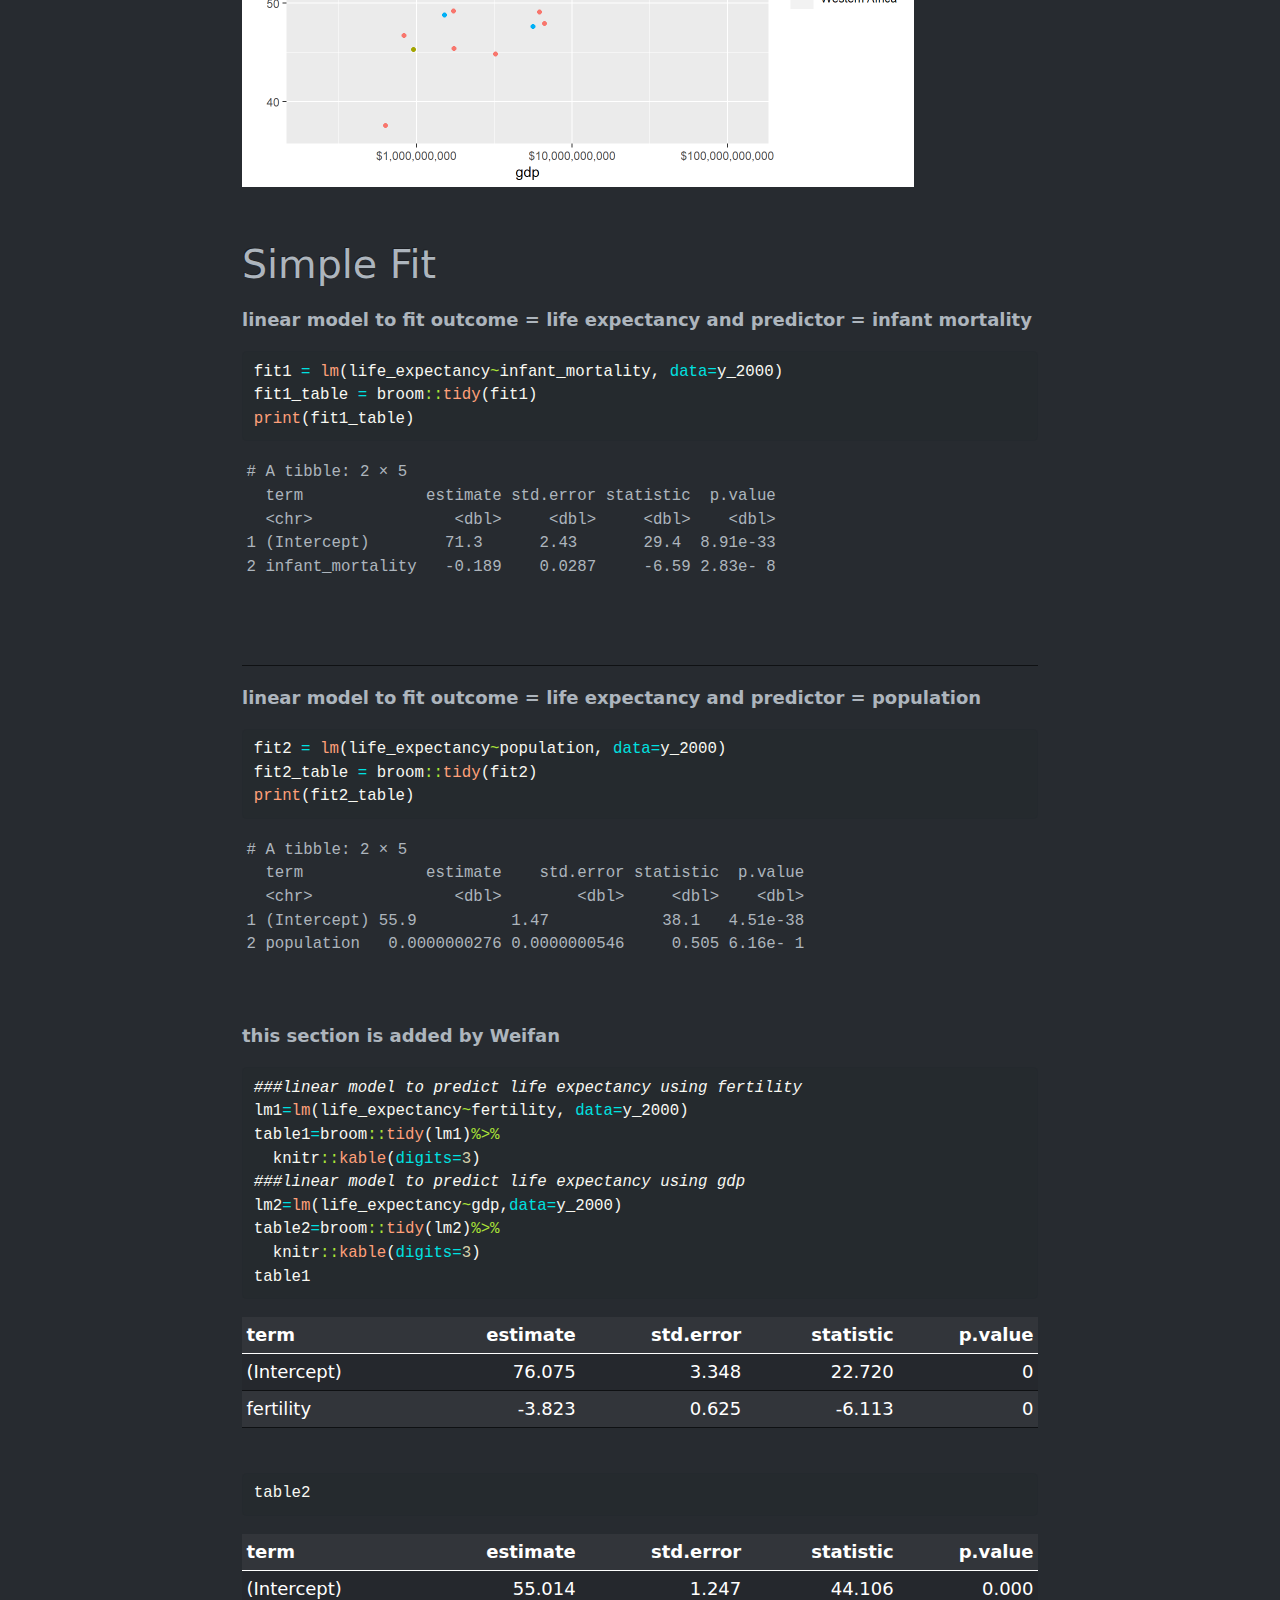
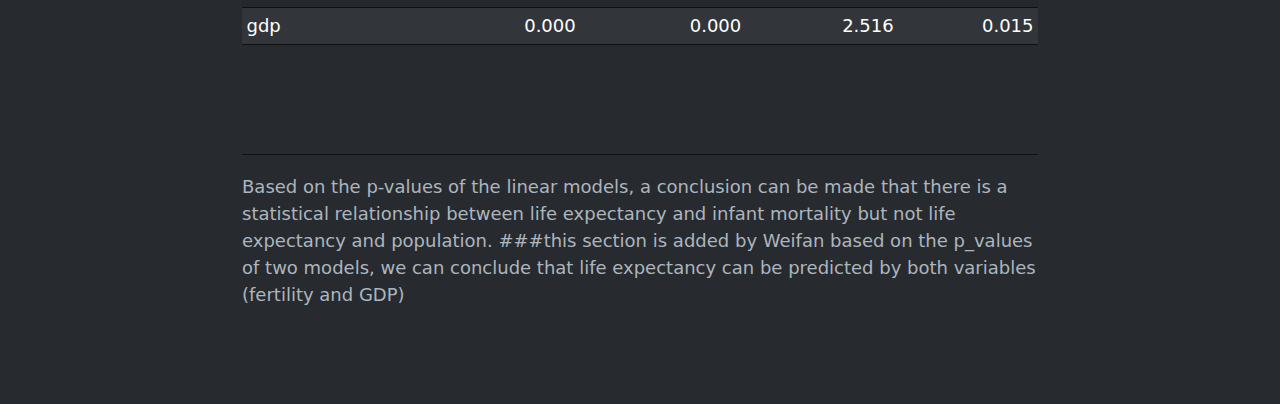
<file: docs/coding_exercise.html>
<!DOCTYPE html>
<html xmlns="http://www.w3.org/1999/xhtml" lang="en" xml:lang="en"><head>

<meta charset="utf-8">
<meta name="generator" content="quarto-1.2.280">

<meta name="viewport" content="width=device-width, initial-scale=1.0, user-scalable=yes">


<title>My Data Analysis Portfolio - R Coding Exercise</title>
<style>
code{white-space: pre-wrap;}
span.smallcaps{font-variant: small-caps;}
div.columns{display: flex; gap: min(4vw, 1.5em);}
div.column{flex: auto; overflow-x: auto;}
div.hanging-indent{margin-left: 1.5em; text-indent: -1.5em;}
ul.task-list{list-style: none;}
ul.task-list li input[type="checkbox"] {
  width: 0.8em;
  margin: 0 0.8em 0.2em -1.6em;
  vertical-align: middle;
}
pre > code.sourceCode { white-space: pre; position: relative; }
pre > code.sourceCode > span { display: inline-block; line-height: 1.25; }
pre > code.sourceCode > span:empty { height: 1.2em; }
.sourceCode { overflow: visible; }
code.sourceCode > span { color: inherit; text-decoration: inherit; }
div.sourceCode { margin: 1em 0; }
pre.sourceCode { margin: 0; }
@media screen {
div.sourceCode { overflow: auto; }
}
@media print {
pre > code.sourceCode { white-space: pre-wrap; }
pre > code.sourceCode > span { text-indent: -5em; padding-left: 5em; }
}
pre.numberSource code
  { counter-reset: source-line 0; }
pre.numberSource code > span
  { position: relative; left: -4em; counter-increment: source-line; }
pre.numberSource code > span > a:first-child::before
  { content: counter(source-line);
    position: relative; left: -1em; text-align: right; vertical-align: baseline;
    border: none; display: inline-block;
    -webkit-touch-callout: none; -webkit-user-select: none;
    -khtml-user-select: none; -moz-user-select: none;
    -ms-user-select: none; user-select: none;
    padding: 0 4px; width: 4em;
    color: #aaaaaa;
  }
pre.numberSource { margin-left: 3em; border-left: 1px solid #aaaaaa;  padding-left: 4px; }
div.sourceCode
  {   }
@media screen {
pre > code.sourceCode > span > a:first-child::before { text-decoration: underline; }
}
code span.al { color: #ff0000; font-weight: bold; } /* Alert */
code span.an { color: #60a0b0; font-weight: bold; font-style: italic; } /* Annotation */
code span.at { color: #7d9029; } /* Attribute */
code span.bn { color: #40a070; } /* BaseN */
code span.bu { color: #008000; } /* BuiltIn */
code span.cf { color: #007020; font-weight: bold; } /* ControlFlow */
code span.ch { color: #4070a0; } /* Char */
code span.cn { color: #880000; } /* Constant */
code span.co { color: #60a0b0; font-style: italic; } /* Comment */
code span.cv { color: #60a0b0; font-weight: bold; font-style: italic; } /* CommentVar */
code span.do { color: #ba2121; font-style: italic; } /* Documentation */
code span.dt { color: #902000; } /* DataType */
code span.dv { color: #40a070; } /* DecVal */
code span.er { color: #ff0000; font-weight: bold; } /* Error */
code span.ex { } /* Extension */
code span.fl { color: #40a070; } /* Float */
code span.fu { color: #06287e; } /* Function */
code span.im { color: #008000; font-weight: bold; } /* Import */
code span.in { color: #60a0b0; font-weight: bold; font-style: italic; } /* Information */
code span.kw { color: #007020; font-weight: bold; } /* Keyword */
code span.op { color: #666666; } /* Operator */
code span.ot { color: #007020; } /* Other */
code span.pp { color: #bc7a00; } /* Preprocessor */
code span.sc { color: #4070a0; } /* SpecialChar */
code span.ss { color: #bb6688; } /* SpecialString */
code span.st { color: #4070a0; } /* String */
code span.va { color: #19177c; } /* Variable */
code span.vs { color: #4070a0; } /* VerbatimString */
code span.wa { color: #60a0b0; font-weight: bold; font-style: italic; } /* Warning */
</style>


<script src="site_libs/quarto-nav/quarto-nav.js"></script>
<script src="site_libs/quarto-nav/headroom.min.js"></script>
<script src="site_libs/clipboard/clipboard.min.js"></script>
<script src="site_libs/quarto-search/autocomplete.umd.js"></script>
<script src="site_libs/quarto-search/fuse.min.js"></script>
<script src="site_libs/quarto-search/quarto-search.js"></script>
<meta name="quarto:offset" content="./">
<script src="site_libs/quarto-html/quarto.js"></script>
<script src="site_libs/quarto-html/popper.min.js"></script>
<script src="site_libs/quarto-html/tippy.umd.min.js"></script>
<script src="site_libs/quarto-html/anchor.min.js"></script>
<link href="site_libs/quarto-html/tippy.css" rel="stylesheet">
<link href="site_libs/quarto-html/quarto-syntax-highlighting-dark.css" rel="stylesheet" id="quarto-text-highlighting-styles">
<script src="site_libs/bootstrap/bootstrap.min.js"></script>
<link href="site_libs/bootstrap/bootstrap-icons.css" rel="stylesheet">
<link href="site_libs/bootstrap/bootstrap.min.css" rel="stylesheet" id="quarto-bootstrap" data-mode="dark">
<script id="quarto-search-options" type="application/json">{
  "location": "navbar",
  "copy-button": false,
  "collapse-after": 3,
  "panel-placement": "end",
  "type": "overlay",
  "limit": 20,
  "language": {
    "search-no-results-text": "No results",
    "search-matching-documents-text": "matching documents",
    "search-copy-link-title": "Copy link to search",
    "search-hide-matches-text": "Hide additional matches",
    "search-more-match-text": "more match in this document",
    "search-more-matches-text": "more matches in this document",
    "search-clear-button-title": "Clear",
    "search-detached-cancel-button-title": "Cancel",
    "search-submit-button-title": "Submit"
  }
}</script>


<link rel="stylesheet" href="styles.css">
</head>

<body class="nav-fixed fullcontent">

<div id="quarto-search-results"></div>
  <header id="quarto-header" class="headroom fixed-top">
    <nav class="navbar navbar-expand-lg navbar-dark ">
      <div class="navbar-container container-fluid">
      <div class="navbar-brand-container">
    <a class="navbar-brand" href="./index.html">
    <span class="navbar-title">My Data Analysis Portfolio</span>
    </a>
  </div>
          <button class="navbar-toggler" type="button" data-bs-toggle="collapse" data-bs-target="#navbarCollapse" aria-controls="navbarCollapse" aria-expanded="false" aria-label="Toggle navigation" onclick="if (window.quartoToggleHeadroom) { window.quartoToggleHeadroom(); }">
  <span class="navbar-toggler-icon"></span>
</button>
          <div class="collapse navbar-collapse" id="navbarCollapse">
            <ul class="navbar-nav navbar-nav-scroll me-auto">
  <li class="nav-item">
    <a class="nav-link" href="././aboutme.html">
 <span class="menu-text">About Me</span></a>
  </li>  
  <li class="nav-item dropdown ">
    <a class="nav-link dropdown-toggle" href="#" id="nav-menu-projects" role="button" data-bs-toggle="dropdown" aria-expanded="false">
 <span class="menu-text">Projects</span>
    </a>
    <ul class="dropdown-menu" aria-labelledby="nav-menu-projects">    
        <li>
    <a class="dropdown-item" href="././coding_exercise.html">
 <span class="dropdown-text">R Coding Exercise</span></a>
  </li>  
        <li>
    <a class="dropdown-item" href="././visualization_exercise.html">
 <span class="dropdown-text">Visualization Exercise</span></a>
  </li>  
        <li>
    <a class="dropdown-item" href="././tidytuesday_exercise.html">
 <span class="dropdown-text">Tidy Tuesday Exercise</span></a>
  </li>  
        <li>
    <a class="dropdown-item" href="././dataanalysis_exercise.html">
 <span class="dropdown-text">Data Analysis Exercise (Module4)</span></a>
  </li>  
        <li>
    <a class="dropdown-item" href="././tidytuesday_exercise2.html">
 <span class="dropdown-text">Tidy Tuesday 2 Exercise</span></a>
  </li>  
    </ul>
  </li>
  <li class="nav-item dropdown ">
    <a class="nav-link dropdown-toggle" href="#" id="nav-menu-projects" role="button" data-bs-toggle="dropdown" aria-expanded="false">
 <span class="menu-text">Flu Analysis</span>
    </a>
    <ul class="dropdown-menu" aria-labelledby="nav-menu-projects">    
        <li>
    <a class="dropdown-item" href="./fluanalysis/code/wrangling.html">
 <span class="dropdown-text">Data Wrangling</span></a>
  </li>  
        <li>
    <a class="dropdown-item" href="./fluanalysis/code/exploration.html">
 <span class="dropdown-text">Data Exploration</span></a>
  </li> 
        <li>
    <a class="dropdown-item" href="./fluanalysis/code/fitting.html">
 <span class="dropdown-text">Model Fitting</span></a>
  </li> 
        <li>
    <a class="dropdown-item" href="./fluanalysis/code/modeleval.html">
 <span class="dropdown-text">Model Eval</span></a>
  </li> 
        <li>
    <a class="dropdown-item" href="../.././fluanalysis/code/machinelearning.html">
 <span class="dropdown-text">Machine Learning</span></a>
  </li> 
    </ul>
  </li>
</ul>
            <ul class="navbar-nav navbar-nav-scroll ms-auto">
  <li class="nav-item compact">
    <a class="nav-link" href="https://github.com/DeannaLanier/deannalanier-MADA-portfolio"><i class="bi bi-github" role="img">
</i> 
 <span class="menu-text"></span></a>
  </li>  
</ul>
              <div id="quarto-search" class="" title="Search"></div>
          </div> <!-- /navcollapse -->
      </div> <!-- /container-fluid -->
    </nav>
</header>
<!-- content -->
<div id="quarto-content" class="quarto-container page-columns page-rows-contents page-layout-article page-navbar">
<!-- sidebar -->
<!-- margin-sidebar -->
    
<!-- main -->
<main class="content" id="quarto-document-content">

<header id="title-block-header" class="quarto-title-block default">
<div class="quarto-title">
<h1 class="title">R Coding Exercise</h1>
</div>



<div class="quarto-title-meta">

    
  
    
  </div>
  

</header>

<section id="section" class="level2">
<h2 class="anchored" data-anchor-id="section"></h2>
</section>
<section id="load-and-check-the-data-for-the-exercise" class="level1">
<h1>Load and check the data for the exercise</h1>
<div class="cell">
<div class="sourceCode cell-code" id="cb1"><pre class="sourceCode r code-with-copy"><code class="sourceCode r"><span id="cb1-1"><a href="#cb1-1" aria-hidden="true" tabindex="-1"></a><span class="co">#install and load required packages</span></span>
<span id="cb1-2"><a href="#cb1-2" aria-hidden="true" tabindex="-1"></a><span class="fu">library</span>(tidyverse)</span></code><button title="Copy to Clipboard" class="code-copy-button"><i class="bi"></i></button></pre></div>
<div class="cell-output cell-output-stderr">
<pre><code>── Attaching packages ─────────────────────────────────────── tidyverse 1.3.2 ──
✔ ggplot2 3.4.0      ✔ purrr   0.3.5 
✔ tibble  3.1.8      ✔ dplyr   1.0.10
✔ tidyr   1.2.1      ✔ stringr 1.5.0 
✔ readr   2.1.3      ✔ forcats 0.5.2 
── Conflicts ────────────────────────────────────────── tidyverse_conflicts() ──
✖ dplyr::filter() masks stats::filter()
✖ dplyr::lag()    masks stats::lag()</code></pre>
</div>
</div>
<div class="cell">
<div class="sourceCode cell-code" id="cb3"><pre class="sourceCode r code-with-copy"><code class="sourceCode r"><span id="cb3-1"><a href="#cb3-1" aria-hidden="true" tabindex="-1"></a><span class="co">#install and load required packages</span></span>
<span id="cb3-2"><a href="#cb3-2" aria-hidden="true" tabindex="-1"></a><span class="fu">library</span>(dslabs)</span>
<span id="cb3-3"><a href="#cb3-3" aria-hidden="true" tabindex="-1"></a><span class="co">#find gapminder data to be used for exercise</span></span>
<span id="cb3-4"><a href="#cb3-4" aria-hidden="true" tabindex="-1"></a><span class="co">#help(gapminder)</span></span></code><button title="Copy to Clipboard" class="code-copy-button"><i class="bi"></i></button></pre></div>
</div>
<div class="cell">
<div class="sourceCode cell-code" id="cb4"><pre class="sourceCode r code-with-copy"><code class="sourceCode r"><span id="cb4-1"><a href="#cb4-1" aria-hidden="true" tabindex="-1"></a><span class="fu">str</span>(gapminder) <span class="co">#get an overview of the data structure</span></span></code><button title="Copy to Clipboard" class="code-copy-button"><i class="bi"></i></button></pre></div>
<div class="cell-output cell-output-stdout">
<pre><code>'data.frame':   10545 obs. of  9 variables:
 $ country         : Factor w/ 185 levels "Albania","Algeria",..: 1 2 3 4 5 6 7 8 9 10 ...
 $ year            : int  1960 1960 1960 1960 1960 1960 1960 1960 1960 1960 ...
 $ infant_mortality: num  115.4 148.2 208 NA 59.9 ...
 $ life_expectancy : num  62.9 47.5 36 63 65.4 ...
 $ fertility       : num  6.19 7.65 7.32 4.43 3.11 4.55 4.82 3.45 2.7 5.57 ...
 $ population      : num  1636054 11124892 5270844 54681 20619075 ...
 $ gdp             : num  NA 1.38e+10 NA NA 1.08e+11 ...
 $ continent       : Factor w/ 5 levels "Africa","Americas",..: 4 1 1 2 2 3 2 5 4 3 ...
 $ region          : Factor w/ 22 levels "Australia and New Zealand",..: 19 11 10 2 15 21 2 1 22 21 ...</code></pre>
</div>
</div>
<div class="cell">
<div class="sourceCode cell-code" id="cb6"><pre class="sourceCode r code-with-copy"><code class="sourceCode r"><span id="cb6-1"><a href="#cb6-1" aria-hidden="true" tabindex="-1"></a><span class="fu">summary</span>(gapminder) <span class="co">#get a summary of the data</span></span></code><button title="Copy to Clipboard" class="code-copy-button"><i class="bi"></i></button></pre></div>
<div class="cell-output cell-output-stdout">
<pre><code>                country           year      infant_mortality life_expectancy
 Albania            :   57   Min.   :1960   Min.   :  1.50   Min.   :13.20  
 Algeria            :   57   1st Qu.:1974   1st Qu.: 16.00   1st Qu.:57.50  
 Angola             :   57   Median :1988   Median : 41.50   Median :67.54  
 Antigua and Barbuda:   57   Mean   :1988   Mean   : 55.31   Mean   :64.81  
 Argentina          :   57   3rd Qu.:2002   3rd Qu.: 85.10   3rd Qu.:73.00  
 Armenia            :   57   Max.   :2016   Max.   :276.90   Max.   :83.90  
 (Other)            :10203                  NA's   :1453                    
   fertility       population             gdp               continent   
 Min.   :0.840   Min.   :3.124e+04   Min.   :4.040e+07   Africa  :2907  
 1st Qu.:2.200   1st Qu.:1.333e+06   1st Qu.:1.846e+09   Americas:2052  
 Median :3.750   Median :5.009e+06   Median :7.794e+09   Asia    :2679  
 Mean   :4.084   Mean   :2.701e+07   Mean   :1.480e+11   Europe  :2223  
 3rd Qu.:6.000   3rd Qu.:1.523e+07   3rd Qu.:5.540e+10   Oceania : 684  
 Max.   :9.220   Max.   :1.376e+09   Max.   :1.174e+13                  
 NA's   :187     NA's   :185         NA's   :2972                       
             region    
 Western Asia   :1026  
 Eastern Africa : 912  
 Western Africa : 912  
 Caribbean      : 741  
 South America  : 684  
 Southern Europe: 684  
 (Other)        :5586  </code></pre>
</div>
</div>
<div class="cell">
<div class="sourceCode cell-code" id="cb8"><pre class="sourceCode r code-with-copy"><code class="sourceCode r"><span id="cb8-1"><a href="#cb8-1" aria-hidden="true" tabindex="-1"></a><span class="fu">class</span>(gapminder) <span class="co">#determine the type of object gapminer is </span></span></code><button title="Copy to Clipboard" class="code-copy-button"><i class="bi"></i></button></pre></div>
<div class="cell-output cell-output-stdout">
<pre><code>[1] "data.frame"</code></pre>
</div>
</div>
</section>
<section id="process-data-and-plotting" class="level1">
<h1>Process Data and Plotting</h1>
<div class="cell">
<div class="sourceCode cell-code" id="cb10"><pre class="sourceCode r code-with-copy"><code class="sourceCode r"><span id="cb10-1"><a href="#cb10-1" aria-hidden="true" tabindex="-1"></a><span class="co">#save all data to "data"</span></span>
<span id="cb10-2"><a href="#cb10-2" aria-hidden="true" tabindex="-1"></a>data <span class="ot">=</span> gapminder</span>
<span id="cb10-3"><a href="#cb10-3" aria-hidden="true" tabindex="-1"></a></span>
<span id="cb10-4"><a href="#cb10-4" aria-hidden="true" tabindex="-1"></a><span class="co"># subset based on Continent == Africa</span></span>
<span id="cb10-5"><a href="#cb10-5" aria-hidden="true" tabindex="-1"></a>africaData <span class="ot">=</span> data[ <span class="fu">which</span>(data<span class="sc">$</span>continent<span class="sc">==</span><span class="st">"Africa"</span>), ]</span>
<span id="cb10-6"><a href="#cb10-6" aria-hidden="true" tabindex="-1"></a></span>
<span id="cb10-7"><a href="#cb10-7" aria-hidden="true" tabindex="-1"></a><span class="fu">str</span>(africaData) <span class="co">#get an overview of the data structure</span></span></code><button title="Copy to Clipboard" class="code-copy-button"><i class="bi"></i></button></pre></div>
<div class="cell-output cell-output-stdout">
<pre><code>'data.frame':   2907 obs. of  9 variables:
 $ country         : Factor w/ 185 levels "Albania","Algeria",..: 2 3 18 22 26 27 29 31 32 33 ...
 $ year            : int  1960 1960 1960 1960 1960 1960 1960 1960 1960 1960 ...
 $ infant_mortality: num  148 208 187 116 161 ...
 $ life_expectancy : num  47.5 36 38.3 50.3 35.2 ...
 $ fertility       : num  7.65 7.32 6.28 6.62 6.29 6.95 5.65 6.89 5.84 6.25 ...
 $ population      : num  11124892 5270844 2431620 524029 4829291 ...
 $ gdp             : num  1.38e+10 NA 6.22e+08 1.24e+08 5.97e+08 ...
 $ continent       : Factor w/ 5 levels "Africa","Americas",..: 1 1 1 1 1 1 1 1 1 1 ...
 $ region          : Factor w/ 22 levels "Australia and New Zealand",..: 11 10 20 17 20 5 10 20 10 10 ...</code></pre>
</div>
</div>
<div class="cell">
<div class="sourceCode cell-code" id="cb12"><pre class="sourceCode r code-with-copy"><code class="sourceCode r"><span id="cb12-1"><a href="#cb12-1" aria-hidden="true" tabindex="-1"></a><span class="fu">summary</span>(gapminder) <span class="co">#get a summary of the data</span></span></code><button title="Copy to Clipboard" class="code-copy-button"><i class="bi"></i></button></pre></div>
<div class="cell-output cell-output-stdout">
<pre><code>                country           year      infant_mortality life_expectancy
 Albania            :   57   Min.   :1960   Min.   :  1.50   Min.   :13.20  
 Algeria            :   57   1st Qu.:1974   1st Qu.: 16.00   1st Qu.:57.50  
 Angola             :   57   Median :1988   Median : 41.50   Median :67.54  
 Antigua and Barbuda:   57   Mean   :1988   Mean   : 55.31   Mean   :64.81  
 Argentina          :   57   3rd Qu.:2002   3rd Qu.: 85.10   3rd Qu.:73.00  
 Armenia            :   57   Max.   :2016   Max.   :276.90   Max.   :83.90  
 (Other)            :10203                  NA's   :1453                    
   fertility       population             gdp               continent   
 Min.   :0.840   Min.   :3.124e+04   Min.   :4.040e+07   Africa  :2907  
 1st Qu.:2.200   1st Qu.:1.333e+06   1st Qu.:1.846e+09   Americas:2052  
 Median :3.750   Median :5.009e+06   Median :7.794e+09   Asia    :2679  
 Mean   :4.084   Mean   :2.701e+07   Mean   :1.480e+11   Europe  :2223  
 3rd Qu.:6.000   3rd Qu.:1.523e+07   3rd Qu.:5.540e+10   Oceania : 684  
 Max.   :9.220   Max.   :1.376e+09   Max.   :1.174e+13                  
 NA's   :187     NA's   :185         NA's   :2972                       
             region    
 Western Asia   :1026  
 Eastern Africa : 912  
 Western Africa : 912  
 Caribbean      : 741  
 South America  : 684  
 Southern Europe: 684  
 (Other)        :5586  </code></pre>
</div>
</div>
<p>####<strong>this section added by Weifan</strong></p>
<div class="cell">
<div class="sourceCode cell-code" id="cb14"><pre class="sourceCode r code-with-copy"><code class="sourceCode r"><span id="cb14-1"><a href="#cb14-1" aria-hidden="true" tabindex="-1"></a><span class="do">##did you mean to do below instead of get a summary of gapminder?</span></span>
<span id="cb14-2"><a href="#cb14-2" aria-hidden="true" tabindex="-1"></a><span class="fu">summary</span>(data)</span></code><button title="Copy to Clipboard" class="code-copy-button"><i class="bi"></i></button></pre></div>
<div class="cell-output cell-output-stdout">
<pre><code>                country           year      infant_mortality life_expectancy
 Albania            :   57   Min.   :1960   Min.   :  1.50   Min.   :13.20  
 Algeria            :   57   1st Qu.:1974   1st Qu.: 16.00   1st Qu.:57.50  
 Angola             :   57   Median :1988   Median : 41.50   Median :67.54  
 Antigua and Barbuda:   57   Mean   :1988   Mean   : 55.31   Mean   :64.81  
 Argentina          :   57   3rd Qu.:2002   3rd Qu.: 85.10   3rd Qu.:73.00  
 Armenia            :   57   Max.   :2016   Max.   :276.90   Max.   :83.90  
 (Other)            :10203                  NA's   :1453                    
   fertility       population             gdp               continent   
 Min.   :0.840   Min.   :3.124e+04   Min.   :4.040e+07   Africa  :2907  
 1st Qu.:2.200   1st Qu.:1.333e+06   1st Qu.:1.846e+09   Americas:2052  
 Median :3.750   Median :5.009e+06   Median :7.794e+09   Asia    :2679  
 Mean   :4.084   Mean   :2.701e+07   Mean   :1.480e+11   Europe  :2223  
 3rd Qu.:6.000   3rd Qu.:1.523e+07   3rd Qu.:5.540e+10   Oceania : 684  
 Max.   :9.220   Max.   :1.376e+09   Max.   :1.174e+13                  
 NA's   :187     NA's   :185         NA's   :2972                       
             region    
 Western Asia   :1026  
 Eastern Africa : 912  
 Western Africa : 912  
 Caribbean      : 741  
 South America  : 684  
 Southern Europe: 684  
 (Other)        :5586  </code></pre>
</div>
</div>
<section id="section-1" class="level2">
<h2 class="anchored" data-anchor-id="section-1"></h2>
<section id="infant-mortality-and-life-expectancy" class="level3">
<h3 class="anchored" data-anchor-id="infant-mortality-and-life-expectancy">Infant Mortality and Life Expectancy</h3>
<div class="cell">
<div class="sourceCode cell-code" id="cb16"><pre class="sourceCode r code-with-copy"><code class="sourceCode r"><span id="cb16-1"><a href="#cb16-1" aria-hidden="true" tabindex="-1"></a><span class="co">#Subset Africa infant mortality and life expectancy</span></span>
<span id="cb16-2"><a href="#cb16-2" aria-hidden="true" tabindex="-1"></a>infantM_LifeE <span class="ot">=</span> africaData[<span class="fu">c</span>(<span class="st">"infant_mortality"</span>, <span class="st">"life_expectancy"</span>)]</span>
<span id="cb16-3"><a href="#cb16-3" aria-hidden="true" tabindex="-1"></a></span>
<span id="cb16-4"><a href="#cb16-4" aria-hidden="true" tabindex="-1"></a><span class="fu">str</span>(infantM_LifeE) <span class="co">#get an overview of the data structure</span></span></code><button title="Copy to Clipboard" class="code-copy-button"><i class="bi"></i></button></pre></div>
<div class="cell-output cell-output-stdout">
<pre><code>'data.frame':   2907 obs. of  2 variables:
 $ infant_mortality: num  148 208 187 116 161 ...
 $ life_expectancy : num  47.5 36 38.3 50.3 35.2 ...</code></pre>
</div>
</div>
<p>#####this section is added by Weifan</p>
<div class="cell">
<div class="sourceCode cell-code" id="cb18"><pre class="sourceCode r code-with-copy"><code class="sourceCode r"><span id="cb18-1"><a href="#cb18-1" aria-hidden="true" tabindex="-1"></a><span class="do">### using select function to extract a data frame only include infant mortality and life expectancy</span></span>
<span id="cb18-2"><a href="#cb18-2" aria-hidden="true" tabindex="-1"></a>infantM_LifeE2<span class="ot">=</span><span class="fu">select</span>(africaData, infant_mortality,life_expectancy)</span>
<span id="cb18-3"><a href="#cb18-3" aria-hidden="true" tabindex="-1"></a><span class="do">###get an overview of the data structure</span></span>
<span id="cb18-4"><a href="#cb18-4" aria-hidden="true" tabindex="-1"></a><span class="fu">str</span>(infantM_LifeE2)</span></code><button title="Copy to Clipboard" class="code-copy-button"><i class="bi"></i></button></pre></div>
<div class="cell-output cell-output-stdout">
<pre><code>'data.frame':   2907 obs. of  2 variables:
 $ infant_mortality: num  148 208 187 116 161 ...
 $ life_expectancy : num  47.5 36 38.3 50.3 35.2 ...</code></pre>
</div>
<div class="sourceCode cell-code" id="cb20"><pre class="sourceCode r code-with-copy"><code class="sourceCode r"><span id="cb20-1"><a href="#cb20-1" aria-hidden="true" tabindex="-1"></a><span class="do">###get a summary of the data</span></span>
<span id="cb20-2"><a href="#cb20-2" aria-hidden="true" tabindex="-1"></a><span class="fu">summary</span>(infantM_LifeE2)</span></code><button title="Copy to Clipboard" class="code-copy-button"><i class="bi"></i></button></pre></div>
<div class="cell-output cell-output-stdout">
<pre><code> infant_mortality life_expectancy
 Min.   : 11.40   Min.   :13.20  
 1st Qu.: 62.20   1st Qu.:48.23  
 Median : 93.40   Median :53.98  
 Mean   : 95.12   Mean   :54.38  
 3rd Qu.:124.70   3rd Qu.:60.10  
 Max.   :237.40   Max.   :77.60  
 NA's   :226                     </code></pre>
</div>
</div>
<div class="cell">
<div class="sourceCode cell-code" id="cb22"><pre class="sourceCode r code-with-copy"><code class="sourceCode r"><span id="cb22-1"><a href="#cb22-1" aria-hidden="true" tabindex="-1"></a><span class="fu">summary</span>(infantM_LifeE)<span class="co">#get a summary of the data</span></span></code><button title="Copy to Clipboard" class="code-copy-button"><i class="bi"></i></button></pre></div>
<div class="cell-output cell-output-stdout">
<pre><code> infant_mortality life_expectancy
 Min.   : 11.40   Min.   :13.20  
 1st Qu.: 62.20   1st Qu.:48.23  
 Median : 93.40   Median :53.98  
 Mean   : 95.12   Mean   :54.38  
 3rd Qu.:124.70   3rd Qu.:60.10  
 Max.   :237.40   Max.   :77.60  
 NA's   :226                     </code></pre>
</div>
</div>
</section>
</section>
<section id="section-2" class="level2">
<h2 class="anchored" data-anchor-id="section-2"></h2>
<p><strong>Plot life expectancy as a function of infant mortality </strong></p>
<div class="cell">
<div class="sourceCode cell-code" id="cb24"><pre class="sourceCode r code-with-copy"><code class="sourceCode r"><span id="cb24-1"><a href="#cb24-1" aria-hidden="true" tabindex="-1"></a><span class="co"># Plot life expectancy as a function of infant mortality </span></span>
<span id="cb24-2"><a href="#cb24-2" aria-hidden="true" tabindex="-1"></a><span class="fu">ggplot</span>(infantM_LifeE, <span class="fu">aes</span>(<span class="at">x=</span>infant_mortality, <span class="at">y=</span>life_expectancy)) <span class="sc">+</span> <span class="fu">geom_point</span>()<span class="sc">+</span><span class="fu">xlab</span>(<span class="st">"Infant Mortality"</span>)<span class="sc">+</span> <span class="fu">ylab</span>(<span class="st">"Life Expectancy (Years)"</span>)<span class="sc">+</span></span>
<span id="cb24-3"><a href="#cb24-3" aria-hidden="true" tabindex="-1"></a>  <span class="fu">theme_bw</span>()</span></code><button title="Copy to Clipboard" class="code-copy-button"><i class="bi"></i></button></pre></div>
<div class="cell-output cell-output-stderr">
<pre><code>Warning: Removed 226 rows containing missing values (`geom_point()`).</code></pre>
</div>
<div class="cell-output-display">
<p><img src="coding_exercise_files/figure-html/unnamed-chunk-12-1.png" class="img-fluid" width="672"></p>
</div>
</div>
</section>
<section id="section-3" class="level2">
<h2 class="anchored" data-anchor-id="section-3"></h2>
<section id="population-and-life-expectancy" class="level3">
<h3 class="anchored" data-anchor-id="population-and-life-expectancy">Population and Life Expectancy</h3>
<div class="cell">
<div class="sourceCode cell-code" id="cb26"><pre class="sourceCode r code-with-copy"><code class="sourceCode r"><span id="cb26-1"><a href="#cb26-1" aria-hidden="true" tabindex="-1"></a><span class="co">#Subset Africa population and life expectancy</span></span>
<span id="cb26-2"><a href="#cb26-2" aria-hidden="true" tabindex="-1"></a>pop_LifeE <span class="ot">=</span> africaData[<span class="fu">c</span>(<span class="st">"population"</span>, <span class="st">"life_expectancy"</span>)]</span>
<span id="cb26-3"><a href="#cb26-3" aria-hidden="true" tabindex="-1"></a><span class="fu">str</span>(pop_LifeE) <span class="co">#get an overview of the data structure</span></span></code><button title="Copy to Clipboard" class="code-copy-button"><i class="bi"></i></button></pre></div>
<div class="cell-output cell-output-stdout">
<pre><code>'data.frame':   2907 obs. of  2 variables:
 $ population     : num  11124892 5270844 2431620 524029 4829291 ...
 $ life_expectancy: num  47.5 36 38.3 50.3 35.2 ...</code></pre>
</div>
</div>
<div class="cell">
<div class="sourceCode cell-code" id="cb28"><pre class="sourceCode r code-with-copy"><code class="sourceCode r"><span id="cb28-1"><a href="#cb28-1" aria-hidden="true" tabindex="-1"></a><span class="fu">summary</span>(pop_LifeE) <span class="co">#get a summary of the data</span></span></code><button title="Copy to Clipboard" class="code-copy-button"><i class="bi"></i></button></pre></div>
<div class="cell-output cell-output-stdout">
<pre><code>   population        life_expectancy
 Min.   :    41538   Min.   :13.20  
 1st Qu.:  1605232   1st Qu.:48.23  
 Median :  5570982   Median :53.98  
 Mean   : 12235961   Mean   :54.38  
 3rd Qu.: 13888152   3rd Qu.:60.10  
 Max.   :182201962   Max.   :77.60  
 NA's   :51                         </code></pre>
</div>
</div>
</section>
</section>
<section id="section-4" class="level2">
<h2 class="anchored" data-anchor-id="section-4"></h2>
<p><strong>Plot life expectancy as a function of population</strong></p>
<div class="cell">
<div class="sourceCode cell-code" id="cb30"><pre class="sourceCode r code-with-copy"><code class="sourceCode r"><span id="cb30-1"><a href="#cb30-1" aria-hidden="true" tabindex="-1"></a><span class="co"># Plot life expectancy as a function of population</span></span>
<span id="cb30-2"><a href="#cb30-2" aria-hidden="true" tabindex="-1"></a><span class="fu">ggplot</span>(pop_LifeE, <span class="fu">aes</span>(<span class="at">x=</span><span class="fu">log</span>(population), <span class="at">y=</span>life_expectancy)) <span class="sc">+</span> <span class="fu">geom_point</span>() <span class="sc">+</span><span class="fu">xlab</span>(<span class="st">"Population (log)"</span>)<span class="sc">+</span> <span class="fu">ylab</span>(<span class="st">"Life Expectancy (Years)"</span>)<span class="sc">+</span></span>
<span id="cb30-3"><a href="#cb30-3" aria-hidden="true" tabindex="-1"></a>  <span class="fu">theme_bw</span>()</span></code><button title="Copy to Clipboard" class="code-copy-button"><i class="bi"></i></button></pre></div>
<div class="cell-output cell-output-stderr">
<pre><code>Warning: Removed 51 rows containing missing values (`geom_point()`).</code></pre>
</div>
<div class="cell-output-display">
<p><img src="coding_exercise_files/figure-html/unnamed-chunk-15-1.png" class="img-fluid" width="672"></p>
</div>
</div>
</section>
</section>
<section id="more-processing-and-plotting" class="level1">
<h1>More Processing and Plotting</h1>
<div class="cell">
<div class="sourceCode cell-code" id="cb32"><pre class="sourceCode r code-with-copy"><code class="sourceCode r"><span id="cb32-1"><a href="#cb32-1" aria-hidden="true" tabindex="-1"></a><span class="co"># determine the years with missing values for NA</span></span>
<span id="cb32-2"><a href="#cb32-2" aria-hidden="true" tabindex="-1"></a>infantNA  <span class="ot">=</span> (africaData[<span class="fu">is.na</span>(africaData<span class="sc">$</span>infant_mortality), ]  )</span>
<span id="cb32-3"><a href="#cb32-3" aria-hidden="true" tabindex="-1"></a><span class="fu">table</span>(infantNA<span class="sc">$</span>year)</span></code><button title="Copy to Clipboard" class="code-copy-button"><i class="bi"></i></button></pre></div>
<div class="cell-output cell-output-stdout">
<pre><code>
1960 1961 1962 1963 1964 1965 1966 1967 1968 1969 1970 1971 1972 1973 1974 1975 
  10   17   16   16   15   14   13   11   11    7    5    6    6    6    5    5 
1976 1977 1978 1979 1980 1981 2016 
   3    3    2    2    1    1   51 </code></pre>
</div>
</div>
<p>####<strong>this section is added by Weifan</strong></p>
<div class="cell">
<div class="sourceCode cell-code" id="cb34"><pre class="sourceCode r code-with-copy"><code class="sourceCode r"><span id="cb34-1"><a href="#cb34-1" aria-hidden="true" tabindex="-1"></a><span class="co">#using filter and count functions</span></span>
<span id="cb34-2"><a href="#cb34-2" aria-hidden="true" tabindex="-1"></a>infantNA2<span class="ot">=</span>africaData<span class="sc">%&gt;%</span></span>
<span id="cb34-3"><a href="#cb34-3" aria-hidden="true" tabindex="-1"></a>  <span class="fu">filter</span>(<span class="fu">is.na</span>(infant_mortality))<span class="sc">%&gt;%</span></span>
<span id="cb34-4"><a href="#cb34-4" aria-hidden="true" tabindex="-1"></a>  <span class="fu">count</span>(year)</span>
<span id="cb34-5"><a href="#cb34-5" aria-hidden="true" tabindex="-1"></a>infantNA2</span></code><button title="Copy to Clipboard" class="code-copy-button"><i class="bi"></i></button></pre></div>
<div class="cell-output cell-output-stdout">
<pre><code>   year  n
1  1960 10
2  1961 17
3  1962 16
4  1963 16
5  1964 15
6  1965 14
7  1966 13
8  1967 11
9  1968 11
10 1969  7
11 1970  5
12 1971  6
13 1972  6
14 1973  6
15 1974  5
16 1975  5
17 1976  3
18 1977  3
19 1978  2
20 1979  2
21 1980  1
22 1981  1
23 2016 51</code></pre>
</div>
</div>
<section id="section-5" class="level2">
<h2 class="anchored" data-anchor-id="section-5"></h2>
<section id="year-2000" class="level3">
<h3 class="anchored" data-anchor-id="year-2000">Year 2000</h3>
<div class="cell">
<div class="sourceCode cell-code" id="cb36"><pre class="sourceCode r code-with-copy"><code class="sourceCode r"><span id="cb36-1"><a href="#cb36-1" aria-hidden="true" tabindex="-1"></a><span class="co"># subset year 2000</span></span>
<span id="cb36-2"><a href="#cb36-2" aria-hidden="true" tabindex="-1"></a>y_2000 <span class="ot">=</span> africaData[ <span class="fu">which</span>(africaData<span class="sc">$</span>year<span class="sc">==</span><span class="st">"2000"</span>), ]</span>
<span id="cb36-3"><a href="#cb36-3" aria-hidden="true" tabindex="-1"></a><span class="fu">summary</span>(y_2000) <span class="co">#get a summary of the data</span></span></code><button title="Copy to Clipboard" class="code-copy-button"><i class="bi"></i></button></pre></div>
<div class="cell-output cell-output-stdout">
<pre><code>         country        year      infant_mortality life_expectancy
 Algeria     : 1   Min.   :2000   Min.   : 12.30   Min.   :37.60  
 Angola      : 1   1st Qu.:2000   1st Qu.: 60.80   1st Qu.:51.75  
 Benin       : 1   Median :2000   Median : 80.30   Median :54.30  
 Botswana    : 1   Mean   :2000   Mean   : 78.93   Mean   :56.36  
 Burkina Faso: 1   3rd Qu.:2000   3rd Qu.:103.30   3rd Qu.:60.00  
 Burundi     : 1   Max.   :2000   Max.   :143.30   Max.   :75.00  
 (Other)     :45                                                  
   fertility       population             gdp               continent 
 Min.   :1.990   Min.   :    81154   Min.   :2.019e+08   Africa  :51  
 1st Qu.:4.150   1st Qu.:  2304687   1st Qu.:1.274e+09   Americas: 0  
 Median :5.550   Median :  8799165   Median :3.238e+09   Asia    : 0  
 Mean   :5.156   Mean   : 15659800   Mean   :1.155e+10   Europe  : 0  
 3rd Qu.:5.960   3rd Qu.: 17391242   3rd Qu.:8.654e+09   Oceania : 0  
 Max.   :7.730   Max.   :122876723   Max.   :1.329e+11                
                                                                      
                       region  
 Eastern Africa           :16  
 Western Africa           :16  
 Middle Africa            : 8  
 Northern Africa          : 6  
 Southern Africa          : 5  
 Australia and New Zealand: 0  
 (Other)                  : 0  </code></pre>
</div>
</div>
</section>
</section>
<section id="section-6" class="level2">
<h2 class="anchored" data-anchor-id="section-6"></h2>
<p><strong>plot life expectancy as a function of infant mortality</strong></p>
<div class="cell">
<div class="sourceCode cell-code" id="cb38"><pre class="sourceCode r code-with-copy"><code class="sourceCode r"><span id="cb38-1"><a href="#cb38-1" aria-hidden="true" tabindex="-1"></a><span class="co"># Plot life expectancy as a function of infant mortality </span></span>
<span id="cb38-2"><a href="#cb38-2" aria-hidden="true" tabindex="-1"></a><span class="fu">ggplot</span>(y_2000, <span class="fu">aes</span>(<span class="at">x=</span>infant_mortality, <span class="at">y=</span>life_expectancy)) <span class="sc">+</span> <span class="fu">geom_point</span>() <span class="sc">+</span><span class="fu">xlab</span>(<span class="st">"Infant Mortality"</span>)<span class="sc">+</span> <span class="fu">ylab</span>(<span class="st">"Life Expectancy (Years)"</span>)<span class="sc">+</span></span>
<span id="cb38-3"><a href="#cb38-3" aria-hidden="true" tabindex="-1"></a>  <span class="fu">theme_bw</span>()</span></code><button title="Copy to Clipboard" class="code-copy-button"><i class="bi"></i></button></pre></div>
<div class="cell-output-display">
<p><img src="coding_exercise_files/figure-html/unnamed-chunk-19-1.png" class="img-fluid" width="672"></p>
</div>
</div>
</section>
<section id="section-7" class="level2">
<h2 class="anchored" data-anchor-id="section-7"></h2>
<p><strong>Plot life expectancy as a function of infant mortality </strong></p>
<div class="cell">
<div class="sourceCode cell-code" id="cb39"><pre class="sourceCode r code-with-copy"><code class="sourceCode r"><span id="cb39-1"><a href="#cb39-1" aria-hidden="true" tabindex="-1"></a><span class="co"># Plot life expectancy as a function of infant mortality </span></span>
<span id="cb39-2"><a href="#cb39-2" aria-hidden="true" tabindex="-1"></a></span>
<span id="cb39-3"><a href="#cb39-3" aria-hidden="true" tabindex="-1"></a><span class="fu">ggplot</span>(y_2000, <span class="fu">aes</span>(<span class="at">x=</span><span class="fu">log</span>(population), <span class="at">y=</span>life_expectancy)) <span class="sc">+</span> <span class="fu">geom_point</span>() <span class="sc">+</span><span class="fu">xlab</span>(<span class="st">"Population (log)"</span>)<span class="sc">+</span> <span class="fu">ylab</span>(<span class="st">"Life Expectancy (Years)"</span>)<span class="sc">+</span></span>
<span id="cb39-4"><a href="#cb39-4" aria-hidden="true" tabindex="-1"></a>  <span class="fu">theme_bw</span>()</span></code><button title="Copy to Clipboard" class="code-copy-button"><i class="bi"></i></button></pre></div>
<div class="cell-output-display">
<p><img src="coding_exercise_files/figure-html/unnamed-chunk-20-1.png" class="img-fluid" width="672"></p>
</div>
</div>
<p>#####<strong>This section added by Weifan</strong></p>
<div class="cell">
<div class="sourceCode cell-code" id="cb40"><pre class="sourceCode r code-with-copy"><code class="sourceCode r"><span id="cb40-1"><a href="#cb40-1" aria-hidden="true" tabindex="-1"></a><span class="do">###find out if there is any missing value of fertility and gdp in year 2000</span></span>
<span id="cb40-2"><a href="#cb40-2" aria-hidden="true" tabindex="-1"></a><span class="fu">summary</span>(y_2000)</span></code><button title="Copy to Clipboard" class="code-copy-button"><i class="bi"></i></button></pre></div>
<div class="cell-output cell-output-stdout">
<pre><code>         country        year      infant_mortality life_expectancy
 Algeria     : 1   Min.   :2000   Min.   : 12.30   Min.   :37.60  
 Angola      : 1   1st Qu.:2000   1st Qu.: 60.80   1st Qu.:51.75  
 Benin       : 1   Median :2000   Median : 80.30   Median :54.30  
 Botswana    : 1   Mean   :2000   Mean   : 78.93   Mean   :56.36  
 Burkina Faso: 1   3rd Qu.:2000   3rd Qu.:103.30   3rd Qu.:60.00  
 Burundi     : 1   Max.   :2000   Max.   :143.30   Max.   :75.00  
 (Other)     :45                                                  
   fertility       population             gdp               continent 
 Min.   :1.990   Min.   :    81154   Min.   :2.019e+08   Africa  :51  
 1st Qu.:4.150   1st Qu.:  2304687   1st Qu.:1.274e+09   Americas: 0  
 Median :5.550   Median :  8799165   Median :3.238e+09   Asia    : 0  
 Mean   :5.156   Mean   : 15659800   Mean   :1.155e+10   Europe  : 0  
 3rd Qu.:5.960   3rd Qu.: 17391242   3rd Qu.:8.654e+09   Oceania : 0  
 Max.   :7.730   Max.   :122876723   Max.   :1.329e+11                
                                                                      
                       region  
 Eastern Africa           :16  
 Western Africa           :16  
 Middle Africa            : 8  
 Northern Africa          : 6  
 Southern Africa          : 5  
 Australia and New Zealand: 0  
 (Other)                  : 0  </code></pre>
</div>
<div class="sourceCode cell-code" id="cb42"><pre class="sourceCode r code-with-copy"><code class="sourceCode r"><span id="cb42-1"><a href="#cb42-1" aria-hidden="true" tabindex="-1"></a><span class="do">###since there is no missing value in year 2000, we still choose this year to plot life expectancy as a function of fertility</span></span>
<span id="cb42-2"><a href="#cb42-2" aria-hidden="true" tabindex="-1"></a>y_2000<span class="sc">%&gt;%</span></span>
<span id="cb42-3"><a href="#cb42-3" aria-hidden="true" tabindex="-1"></a>  <span class="fu">ggplot</span>(<span class="fu">aes</span>(<span class="at">x=</span>fertility,<span class="at">y=</span>life_expectancy,<span class="at">color=</span>region))<span class="sc">+</span></span>
<span id="cb42-4"><a href="#cb42-4" aria-hidden="true" tabindex="-1"></a>  <span class="fu">geom_point</span>()<span class="sc">+</span></span>
<span id="cb42-5"><a href="#cb42-5" aria-hidden="true" tabindex="-1"></a>  <span class="fu">geom_smooth</span>(<span class="at">method=</span><span class="st">"lm"</span>,<span class="at">se=</span><span class="cn">FALSE</span>,<span class="at">color=</span><span class="st">"green"</span>)</span></code><button title="Copy to Clipboard" class="code-copy-button"><i class="bi"></i></button></pre></div>
<div class="cell-output cell-output-stderr">
<pre><code>`geom_smooth()` using formula = 'y ~ x'</code></pre>
</div>
<div class="cell-output-display">
<p><img src="coding_exercise_files/figure-html/unnamed-chunk-21-1.png" class="img-fluid" width="672"></p>
</div>
<div class="sourceCode cell-code" id="cb44"><pre class="sourceCode r code-with-copy"><code class="sourceCode r"><span id="cb44-1"><a href="#cb44-1" aria-hidden="true" tabindex="-1"></a>  <span class="fu">labs</span>(<span class="at">x=</span><span class="st">"fertility"</span>,<span class="at">y=</span><span class="st">"life_expectancy"</span>, <span class="at">title=</span><span class="st">"relationship between life expectancy and fertility"</span>)<span class="sc">+</span></span>
<span id="cb44-2"><a href="#cb44-2" aria-hidden="true" tabindex="-1"></a>  <span class="fu">theme_minimal</span>()</span></code><button title="Copy to Clipboard" class="code-copy-button"><i class="bi"></i></button></pre></div>
<div class="cell-output cell-output-stdout">
<pre><code>NULL</code></pre>
</div>
<div class="sourceCode cell-code" id="cb46"><pre class="sourceCode r code-with-copy"><code class="sourceCode r"><span id="cb46-1"><a href="#cb46-1" aria-hidden="true" tabindex="-1"></a><span class="do">###plot life expectancy as a function of gdp</span></span>
<span id="cb46-2"><a href="#cb46-2" aria-hidden="true" tabindex="-1"></a>y_2000<span class="sc">%&gt;%</span></span>
<span id="cb46-3"><a href="#cb46-3" aria-hidden="true" tabindex="-1"></a>  <span class="fu">ggplot</span>(<span class="fu">aes</span>(<span class="at">x=</span>gdp,<span class="at">y=</span>life_expectancy,<span class="at">color=</span>region))<span class="sc">+</span></span>
<span id="cb46-4"><a href="#cb46-4" aria-hidden="true" tabindex="-1"></a>  <span class="fu">geom_point</span>()<span class="sc">+</span></span>
<span id="cb46-5"><a href="#cb46-5" aria-hidden="true" tabindex="-1"></a>  <span class="fu">geom_smooth</span>(<span class="at">method=</span><span class="st">"lm"</span>,<span class="at">se=</span><span class="cn">FALSE</span>,<span class="at">color=</span><span class="st">"red"</span>)<span class="sc">+</span></span>
<span id="cb46-6"><a href="#cb46-6" aria-hidden="true" tabindex="-1"></a>  <span class="fu">labs</span>(<span class="at">x=</span><span class="st">"gdp"</span>,<span class="at">y=</span><span class="st">"life_expectancy"</span>, <span class="at">title=</span><span class="st">"relationship between life expectancy and gdp in five different regions"</span>)<span class="sc">+</span></span>
<span id="cb46-7"><a href="#cb46-7" aria-hidden="true" tabindex="-1"></a>  <span class="fu">scale_x_log10</span>(<span class="at">labels=</span>scales<span class="sc">::</span><span class="fu">dollar_format</span>())</span></code><button title="Copy to Clipboard" class="code-copy-button"><i class="bi"></i></button></pre></div>
<div class="cell-output cell-output-stderr">
<pre><code>`geom_smooth()` using formula = 'y ~ x'</code></pre>
</div>
<div class="cell-output-display">
<p><img src="coding_exercise_files/figure-html/unnamed-chunk-21-2.png" class="img-fluid" width="672"></p>
</div>
</div>
</section>
</section>
<section id="simple-fit" class="level1">
<h1>Simple Fit</h1>
<p><strong>linear model to fit outcome = life expectancy and predictor = infant mortality</strong></p>
<div class="cell">
<div class="sourceCode cell-code" id="cb48"><pre class="sourceCode r code-with-copy"><code class="sourceCode r"><span id="cb48-1"><a href="#cb48-1" aria-hidden="true" tabindex="-1"></a>fit1 <span class="ot">=</span> <span class="fu">lm</span>(life_expectancy<span class="sc">~</span>infant_mortality, <span class="at">data=</span>y_2000)</span>
<span id="cb48-2"><a href="#cb48-2" aria-hidden="true" tabindex="-1"></a>fit1_table <span class="ot">=</span> broom<span class="sc">::</span><span class="fu">tidy</span>(fit1)</span>
<span id="cb48-3"><a href="#cb48-3" aria-hidden="true" tabindex="-1"></a><span class="fu">print</span>(fit1_table)</span></code><button title="Copy to Clipboard" class="code-copy-button"><i class="bi"></i></button></pre></div>
<div class="cell-output cell-output-stdout">
<pre><code># A tibble: 2 × 5
  term             estimate std.error statistic  p.value
  &lt;chr&gt;               &lt;dbl&gt;     &lt;dbl&gt;     &lt;dbl&gt;    &lt;dbl&gt;
1 (Intercept)        71.3      2.43       29.4  8.91e-33
2 infant_mortality   -0.189    0.0287     -6.59 2.83e- 8</code></pre>
</div>
</div>
<section id="section-8" class="level2">
<h2 class="anchored" data-anchor-id="section-8"></h2>
<p><strong>linear model to fit outcome = life expectancy and predictor = population</strong></p>
<div class="cell">
<div class="sourceCode cell-code" id="cb50"><pre class="sourceCode r code-with-copy"><code class="sourceCode r"><span id="cb50-1"><a href="#cb50-1" aria-hidden="true" tabindex="-1"></a>fit2 <span class="ot">=</span> <span class="fu">lm</span>(life_expectancy<span class="sc">~</span>population, <span class="at">data=</span>y_2000)</span>
<span id="cb50-2"><a href="#cb50-2" aria-hidden="true" tabindex="-1"></a>fit2_table <span class="ot">=</span> broom<span class="sc">::</span><span class="fu">tidy</span>(fit2)</span>
<span id="cb50-3"><a href="#cb50-3" aria-hidden="true" tabindex="-1"></a><span class="fu">print</span>(fit2_table)</span></code><button title="Copy to Clipboard" class="code-copy-button"><i class="bi"></i></button></pre></div>
<div class="cell-output cell-output-stdout">
<pre><code># A tibble: 2 × 5
  term             estimate    std.error statistic  p.value
  &lt;chr&gt;               &lt;dbl&gt;        &lt;dbl&gt;     &lt;dbl&gt;    &lt;dbl&gt;
1 (Intercept) 55.9          1.47            38.1   4.51e-38
2 population   0.0000000276 0.0000000546     0.505 6.16e- 1</code></pre>
</div>
</div>
<section id="section-9" class="level4">
<h4 class="anchored" data-anchor-id="section-9"></h4>
<p><strong>this section is added by Weifan</strong></p>
<div class="cell">
<div class="sourceCode cell-code" id="cb52"><pre class="sourceCode r code-with-copy"><code class="sourceCode r"><span id="cb52-1"><a href="#cb52-1" aria-hidden="true" tabindex="-1"></a><span class="do">###linear model to predict life expectancy using fertility</span></span>
<span id="cb52-2"><a href="#cb52-2" aria-hidden="true" tabindex="-1"></a>lm1<span class="ot">=</span><span class="fu">lm</span>(life_expectancy<span class="sc">~</span>fertility, <span class="at">data=</span>y_2000)</span>
<span id="cb52-3"><a href="#cb52-3" aria-hidden="true" tabindex="-1"></a>table1<span class="ot">=</span>broom<span class="sc">::</span><span class="fu">tidy</span>(lm1)<span class="sc">%&gt;%</span></span>
<span id="cb52-4"><a href="#cb52-4" aria-hidden="true" tabindex="-1"></a>  knitr<span class="sc">::</span><span class="fu">kable</span>(<span class="at">digits=</span><span class="dv">3</span>)</span>
<span id="cb52-5"><a href="#cb52-5" aria-hidden="true" tabindex="-1"></a><span class="do">###linear model to predict life expectancy using gdp</span></span>
<span id="cb52-6"><a href="#cb52-6" aria-hidden="true" tabindex="-1"></a>lm2<span class="ot">=</span><span class="fu">lm</span>(life_expectancy<span class="sc">~</span>gdp,<span class="at">data=</span>y_2000)</span>
<span id="cb52-7"><a href="#cb52-7" aria-hidden="true" tabindex="-1"></a>table2<span class="ot">=</span>broom<span class="sc">::</span><span class="fu">tidy</span>(lm2)<span class="sc">%&gt;%</span></span>
<span id="cb52-8"><a href="#cb52-8" aria-hidden="true" tabindex="-1"></a>  knitr<span class="sc">::</span><span class="fu">kable</span>(<span class="at">digits=</span><span class="dv">3</span>)</span>
<span id="cb52-9"><a href="#cb52-9" aria-hidden="true" tabindex="-1"></a>table1</span></code><button title="Copy to Clipboard" class="code-copy-button"><i class="bi"></i></button></pre></div>
<div class="cell-output-display">
<table class="table table-sm table-striped">
<thead>
<tr class="header">
<th style="text-align: left;">term</th>
<th style="text-align: right;">estimate</th>
<th style="text-align: right;">std.error</th>
<th style="text-align: right;">statistic</th>
<th style="text-align: right;">p.value</th>
</tr>
</thead>
<tbody>
<tr class="odd">
<td style="text-align: left;">(Intercept)</td>
<td style="text-align: right;">76.075</td>
<td style="text-align: right;">3.348</td>
<td style="text-align: right;">22.720</td>
<td style="text-align: right;">0</td>
</tr>
<tr class="even">
<td style="text-align: left;">fertility</td>
<td style="text-align: right;">-3.823</td>
<td style="text-align: right;">0.625</td>
<td style="text-align: right;">-6.113</td>
<td style="text-align: right;">0</td>
</tr>
</tbody>
</table>
</div>
<div class="sourceCode cell-code" id="cb53"><pre class="sourceCode r code-with-copy"><code class="sourceCode r"><span id="cb53-1"><a href="#cb53-1" aria-hidden="true" tabindex="-1"></a>table2</span></code><button title="Copy to Clipboard" class="code-copy-button"><i class="bi"></i></button></pre></div>
<div class="cell-output-display">
<table class="table table-sm table-striped">
<thead>
<tr class="header">
<th style="text-align: left;">term</th>
<th style="text-align: right;">estimate</th>
<th style="text-align: right;">std.error</th>
<th style="text-align: right;">statistic</th>
<th style="text-align: right;">p.value</th>
</tr>
</thead>
<tbody>
<tr class="odd">
<td style="text-align: left;">(Intercept)</td>
<td style="text-align: right;">55.014</td>
<td style="text-align: right;">1.247</td>
<td style="text-align: right;">44.106</td>
<td style="text-align: right;">0.000</td>
</tr>
<tr class="even">
<td style="text-align: left;">gdp</td>
<td style="text-align: right;">0.000</td>
<td style="text-align: right;">0.000</td>
<td style="text-align: right;">2.516</td>
<td style="text-align: right;">0.015</td>
</tr>
</tbody>
</table>
</div>
</div>
</section>
</section>
<section id="section-10" class="level2">
<h2 class="anchored" data-anchor-id="section-10"></h2>
<p>Based on the p-values of the linear models, a conclusion can be made that there is a statistical relationship between life expectancy and infant mortality but not life expectancy and population. ###this section is added by Weifan based on the p_values of two models, we can conclude that life expectancy can be predicted by both variables (fertility and GDP)</p>


</section>
</section>

</main> <!-- /main -->
<script id="quarto-html-after-body" type="application/javascript">
window.document.addEventListener("DOMContentLoaded", function (event) {
  const toggleBodyColorMode = (bsSheetEl) => {
    const mode = bsSheetEl.getAttribute("data-mode");
    const bodyEl = window.document.querySelector("body");
    if (mode === "dark") {
      bodyEl.classList.add("quarto-dark");
      bodyEl.classList.remove("quarto-light");
    } else {
      bodyEl.classList.add("quarto-light");
      bodyEl.classList.remove("quarto-dark");
    }
  }
  const toggleBodyColorPrimary = () => {
    const bsSheetEl = window.document.querySelector("link#quarto-bootstrap");
    if (bsSheetEl) {
      toggleBodyColorMode(bsSheetEl);
    }
  }
  toggleBodyColorPrimary();  
  const icon = "";
  const anchorJS = new window.AnchorJS();
  anchorJS.options = {
    placement: 'right',
    icon: icon
  };
  anchorJS.add('.anchored');
  const clipboard = new window.ClipboardJS('.code-copy-button', {
    target: function(trigger) {
      return trigger.previousElementSibling;
    }
  });
  clipboard.on('success', function(e) {
    // button target
    const button = e.trigger;
    // don't keep focus
    button.blur();
    // flash "checked"
    button.classList.add('code-copy-button-checked');
    var currentTitle = button.getAttribute("title");
    button.setAttribute("title", "Copied!");
    let tooltip;
    if (window.bootstrap) {
      button.setAttribute("data-bs-toggle", "tooltip");
      button.setAttribute("data-bs-placement", "left");
      button.setAttribute("data-bs-title", "Copied!");
      tooltip = new bootstrap.Tooltip(button, 
        { trigger: "manual", 
          customClass: "code-copy-button-tooltip",
          offset: [0, -8]});
      tooltip.show();    
    }
    setTimeout(function() {
      if (tooltip) {
        tooltip.hide();
        button.removeAttribute("data-bs-title");
        button.removeAttribute("data-bs-toggle");
        button.removeAttribute("data-bs-placement");
      }
      button.setAttribute("title", currentTitle);
      button.classList.remove('code-copy-button-checked');
    }, 1000);
    // clear code selection
    e.clearSelection();
  });
  function tippyHover(el, contentFn) {
    const config = {
      allowHTML: true,
      content: contentFn,
      maxWidth: 500,
      delay: 100,
      arrow: false,
      appendTo: function(el) {
          return el.parentElement;
      },
      interactive: true,
      interactiveBorder: 10,
      theme: 'quarto',
      placement: 'bottom-start'
    };
    window.tippy(el, config); 
  }
  const noterefs = window.document.querySelectorAll('a[role="doc-noteref"]');
  for (var i=0; i<noterefs.length; i++) {
    const ref = noterefs[i];
    tippyHover(ref, function() {
      // use id or data attribute instead here
      let href = ref.getAttribute('data-footnote-href') || ref.getAttribute('href');
      try { href = new URL(href).hash; } catch {}
      const id = href.replace(/^#\/?/, "");
      const note = window.document.getElementById(id);
      return note.innerHTML;
    });
  }
  const findCites = (el) => {
    const parentEl = el.parentElement;
    if (parentEl) {
      const cites = parentEl.dataset.cites;
      if (cites) {
        return {
          el,
          cites: cites.split(' ')
        };
      } else {
        return findCites(el.parentElement)
      }
    } else {
      return undefined;
    }
  };
  var bibliorefs = window.document.querySelectorAll('a[role="doc-biblioref"]');
  for (var i=0; i<bibliorefs.length; i++) {
    const ref = bibliorefs[i];
    const citeInfo = findCites(ref);
    if (citeInfo) {
      tippyHover(citeInfo.el, function() {
        var popup = window.document.createElement('div');
        citeInfo.cites.forEach(function(cite) {
          var citeDiv = window.document.createElement('div');
          citeDiv.classList.add('hanging-indent');
          citeDiv.classList.add('csl-entry');
          var biblioDiv = window.document.getElementById('ref-' + cite);
          if (biblioDiv) {
            citeDiv.innerHTML = biblioDiv.innerHTML;
          }
          popup.appendChild(citeDiv);
        });
        return popup.innerHTML;
      });
    }
  }
});
</script>
</div> <!-- /content -->



</body></html>
</file>
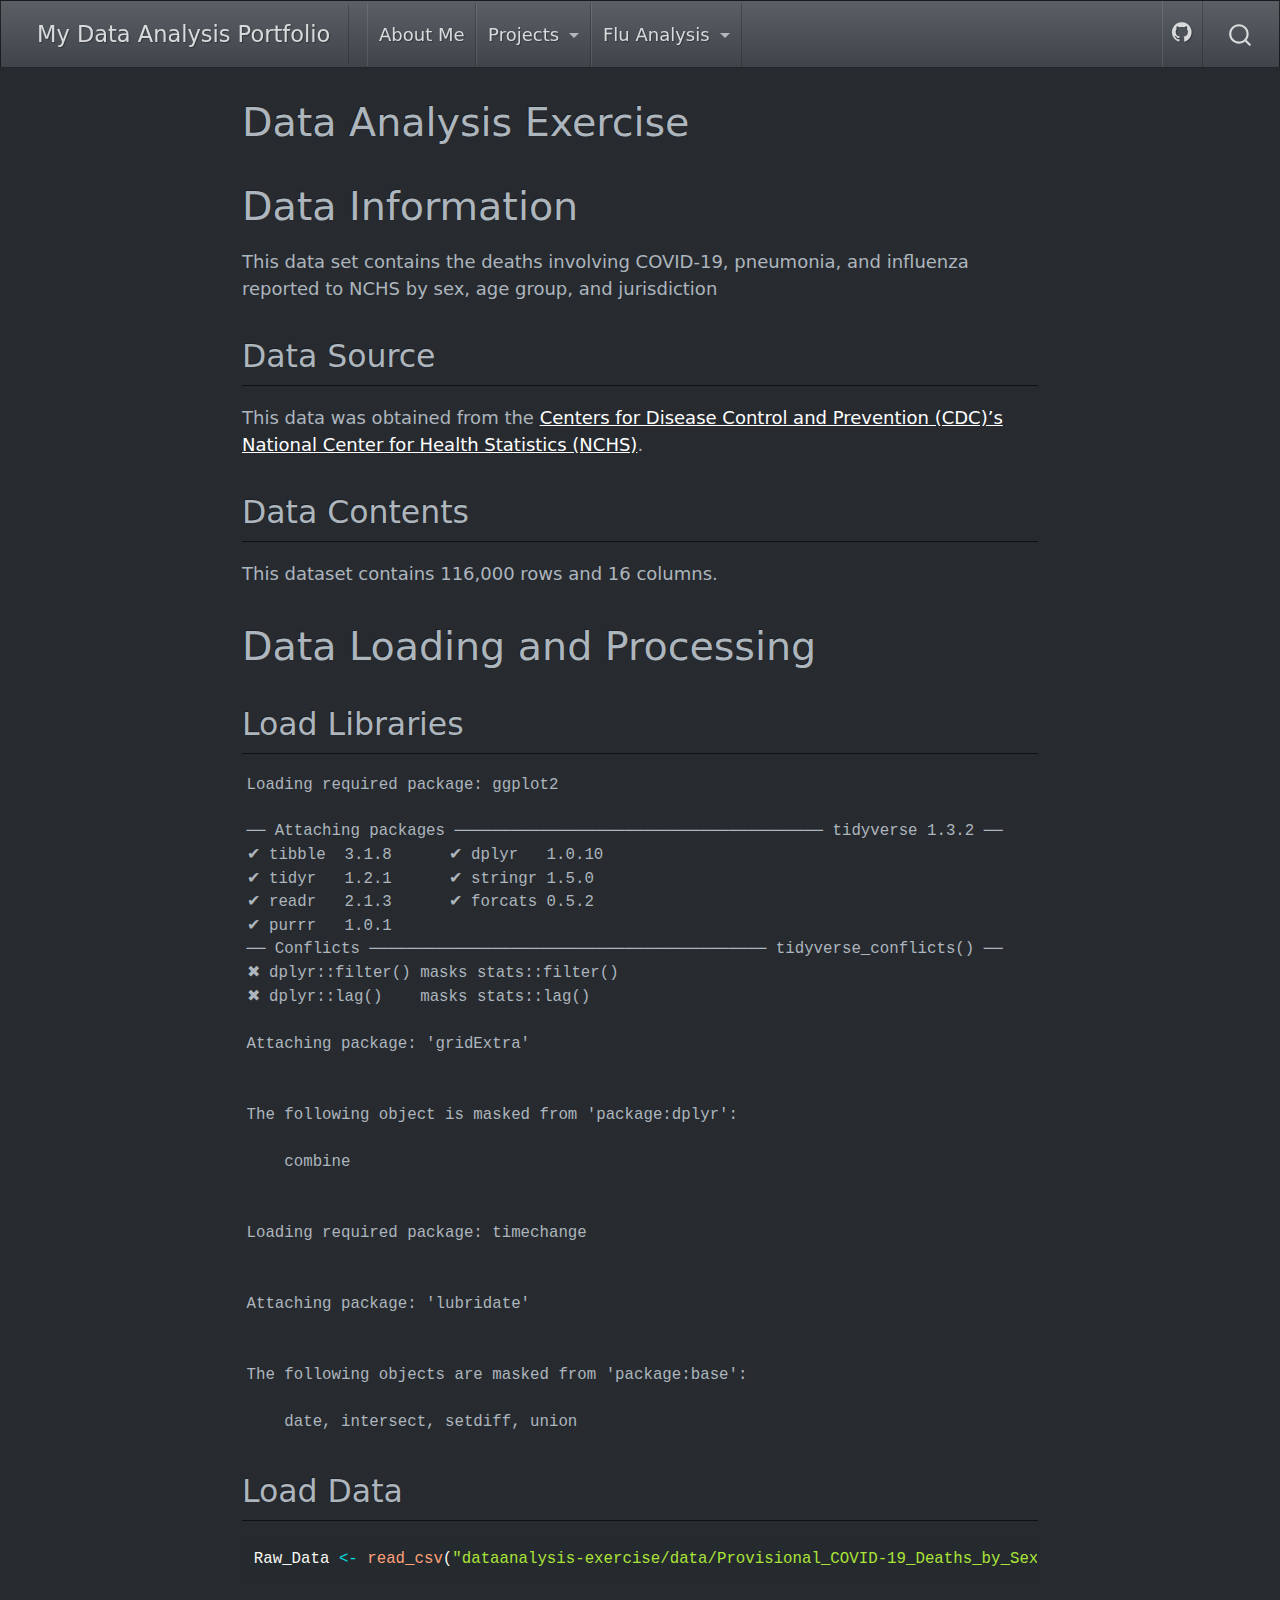
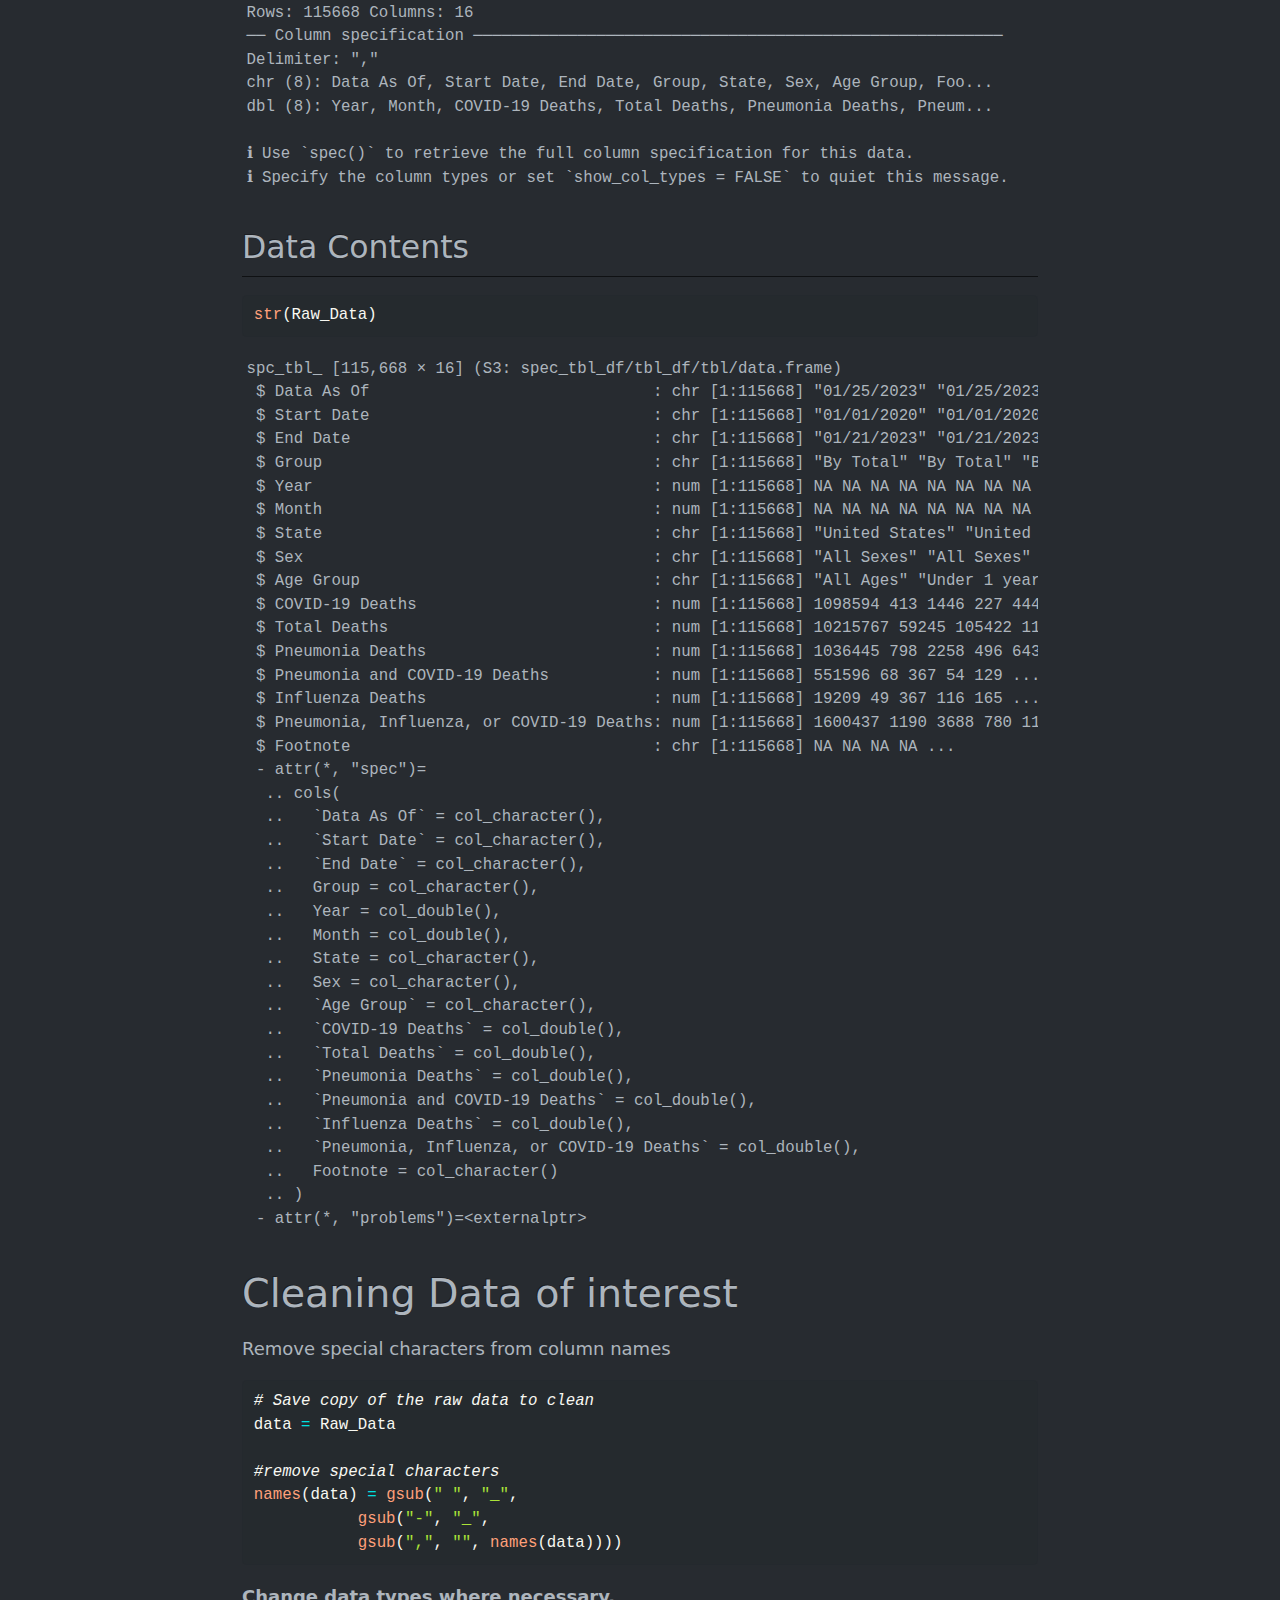
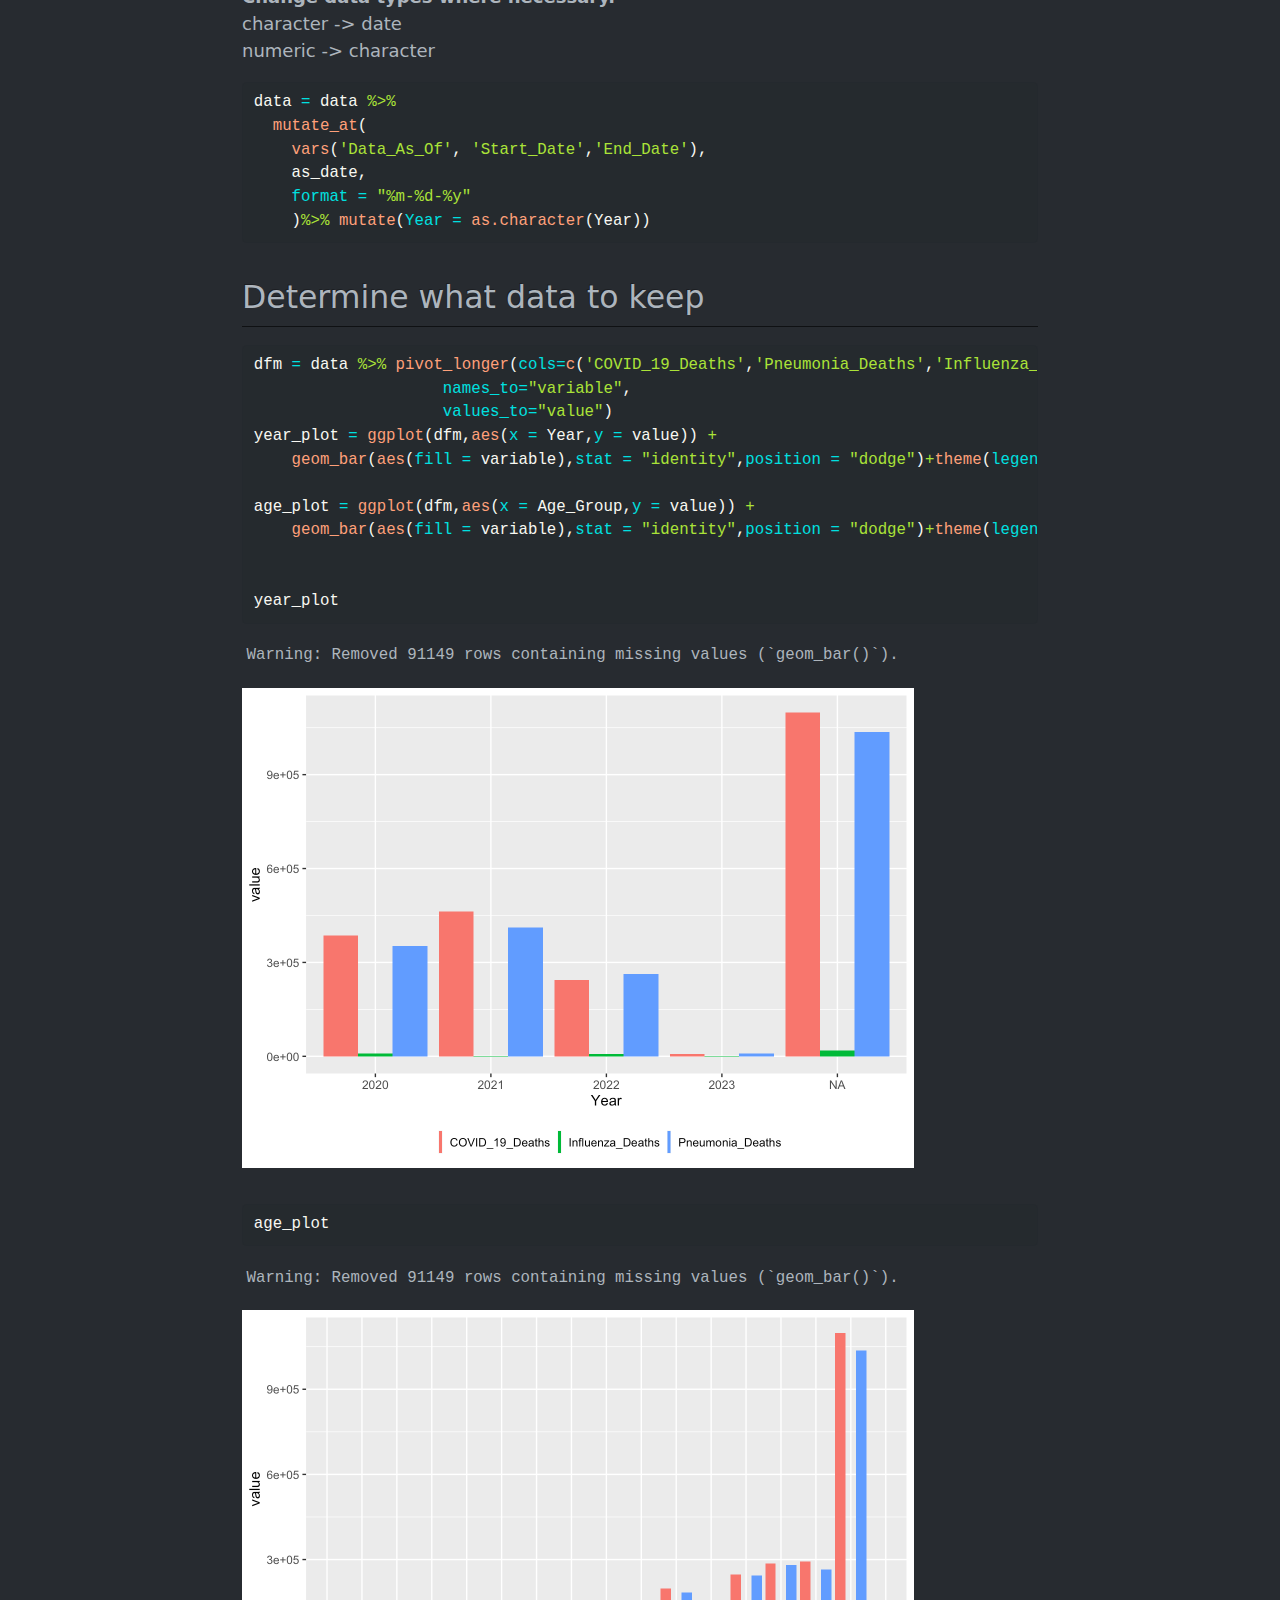
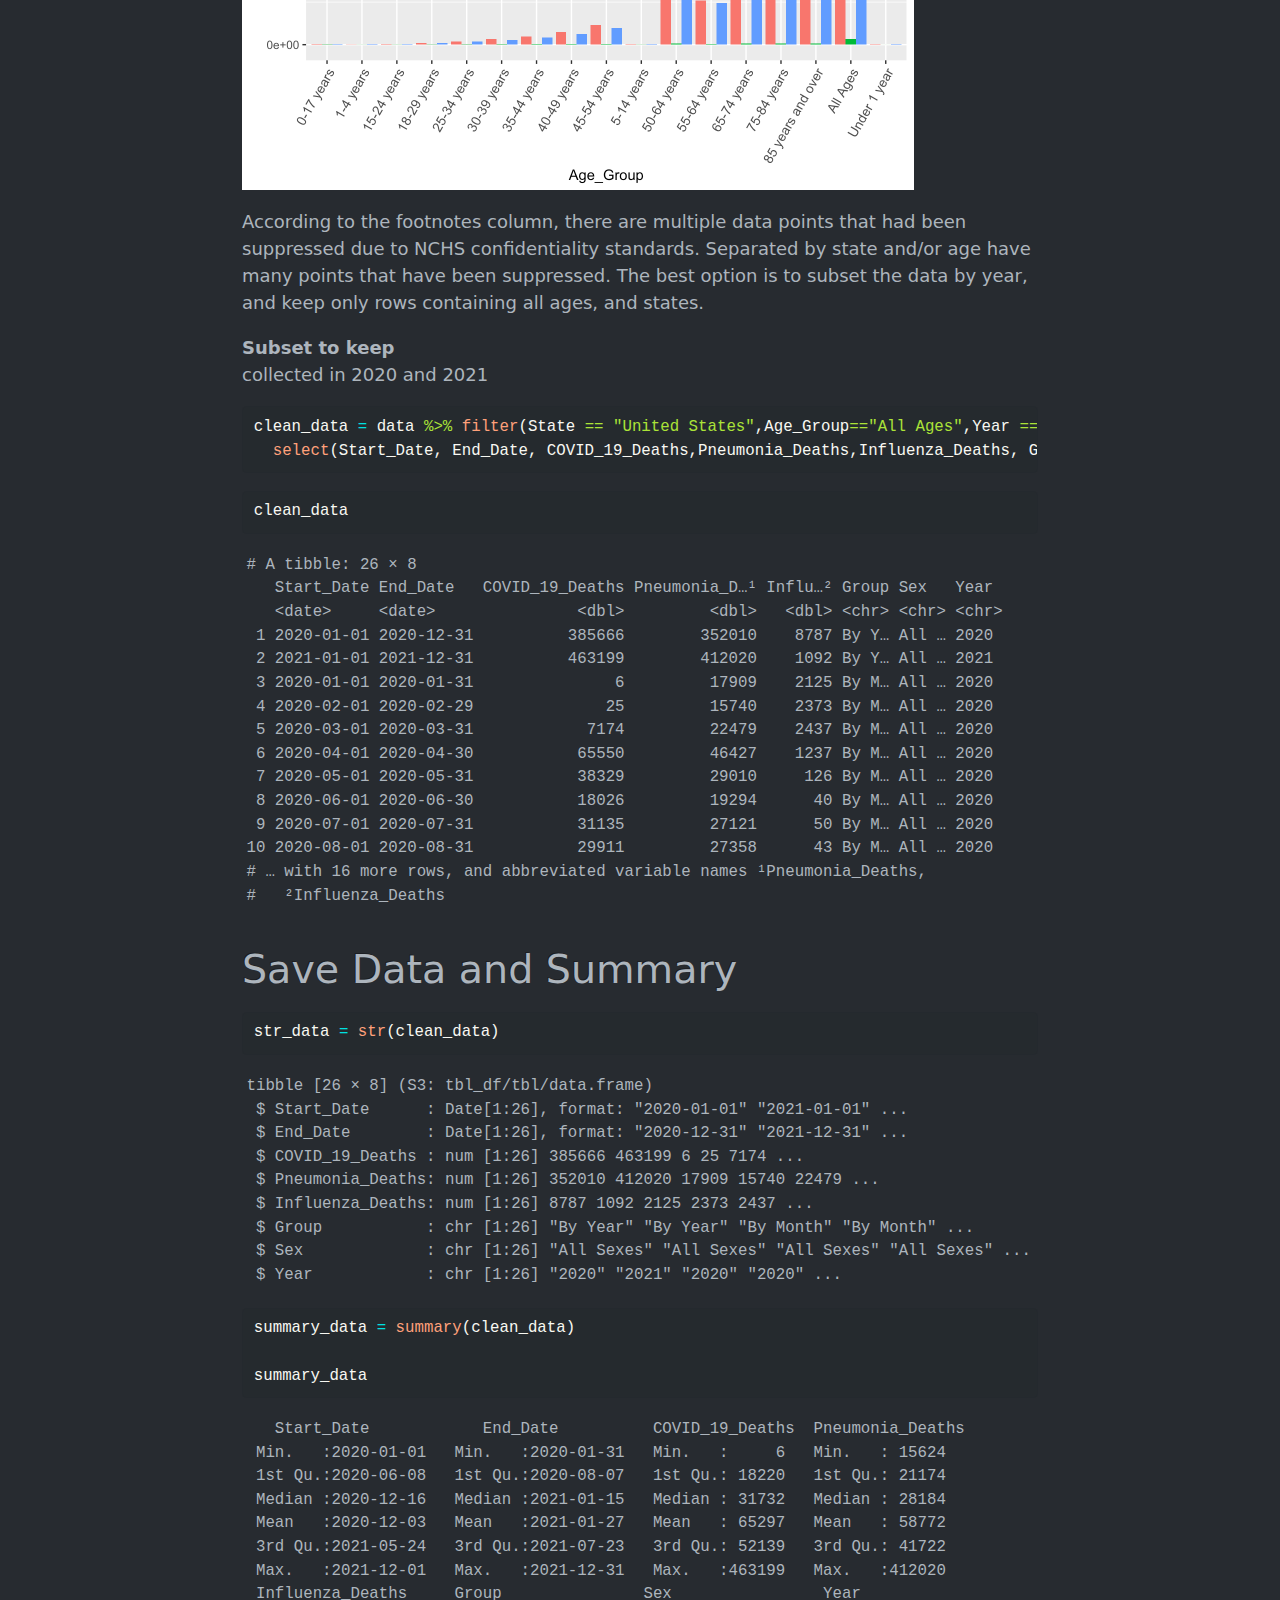
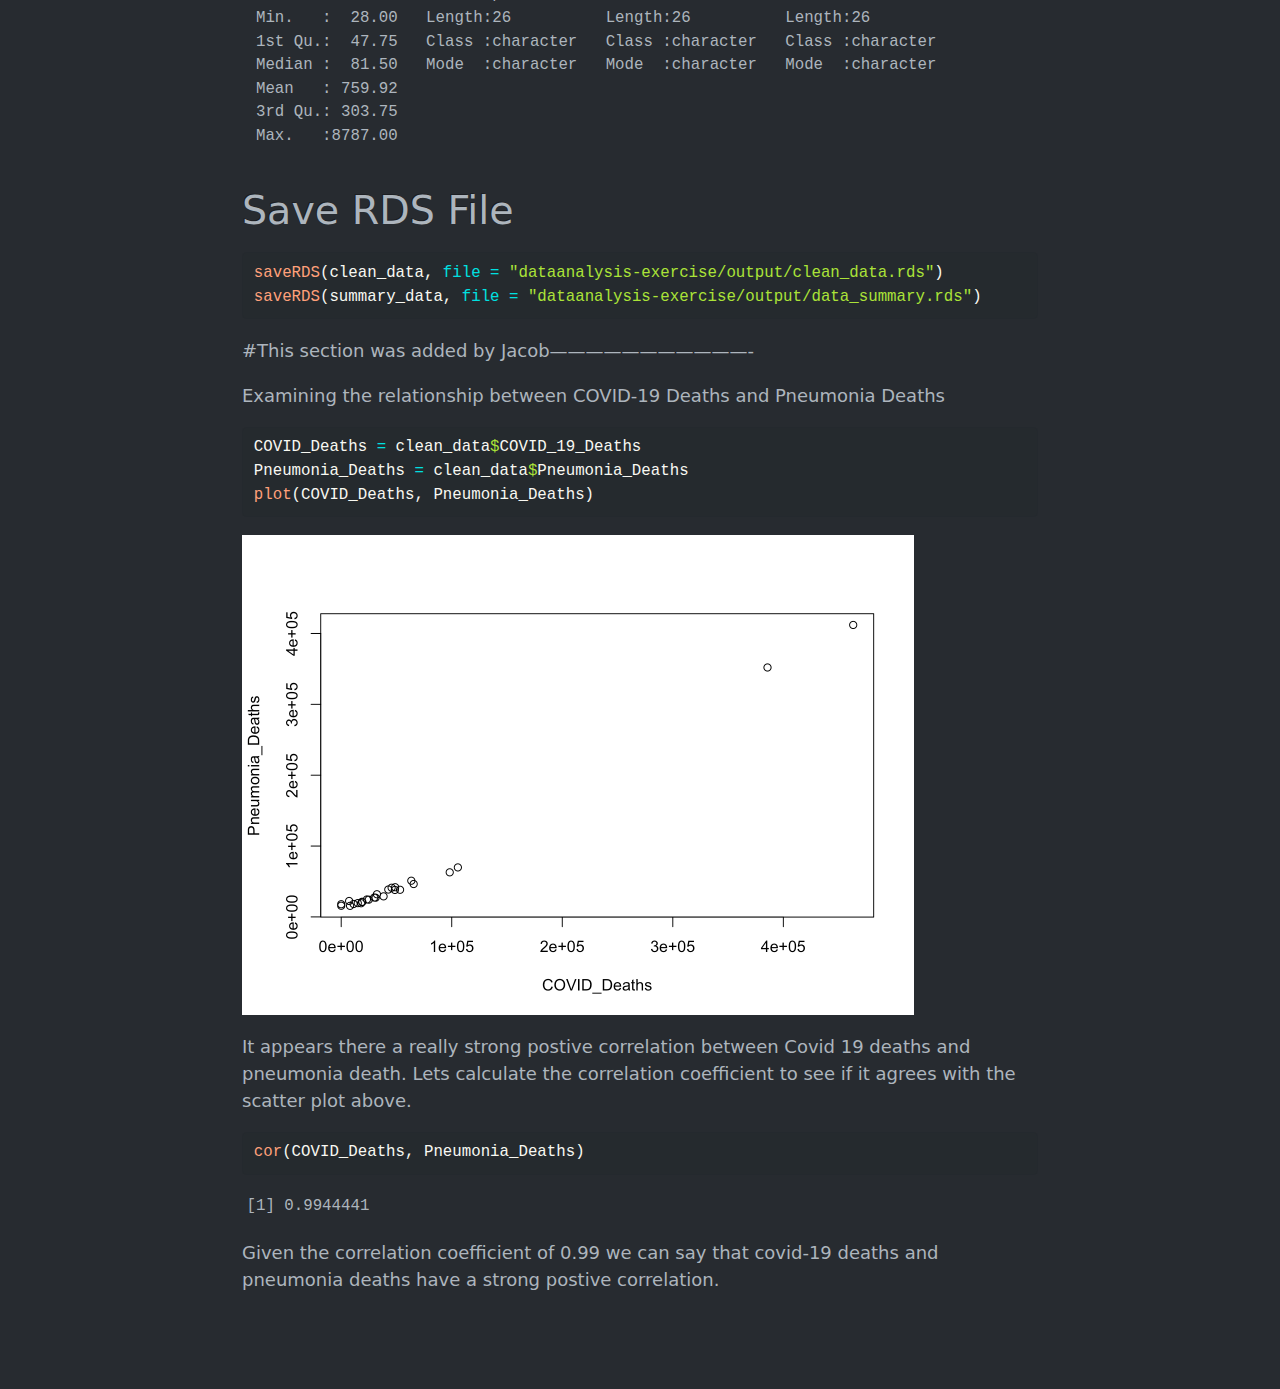
<file: docs/dataanalysis_exercise.html>
<!DOCTYPE html>
<html xmlns="http://www.w3.org/1999/xhtml" lang="en" xml:lang="en"><head>

<meta charset="utf-8">
<meta name="generator" content="quarto-1.2.269">

<meta name="viewport" content="width=device-width, initial-scale=1.0, user-scalable=yes">


<title>My Data Analysis Portfolio - Data Analysis Exercise</title>
<style>
code{white-space: pre-wrap;}
span.smallcaps{font-variant: small-caps;}
div.columns{display: flex; gap: min(4vw, 1.5em);}
div.column{flex: auto; overflow-x: auto;}
div.hanging-indent{margin-left: 1.5em; text-indent: -1.5em;}
ul.task-list{list-style: none;}
ul.task-list li input[type="checkbox"] {
  width: 0.8em;
  margin: 0 0.8em 0.2em -1.6em;
  vertical-align: middle;
}
pre > code.sourceCode { white-space: pre; position: relative; }
pre > code.sourceCode > span { display: inline-block; line-height: 1.25; }
pre > code.sourceCode > span:empty { height: 1.2em; }
.sourceCode { overflow: visible; }
code.sourceCode > span { color: inherit; text-decoration: inherit; }
div.sourceCode { margin: 1em 0; }
pre.sourceCode { margin: 0; }
@media screen {
div.sourceCode { overflow: auto; }
}
@media print {
pre > code.sourceCode { white-space: pre-wrap; }
pre > code.sourceCode > span { text-indent: -5em; padding-left: 5em; }
}
pre.numberSource code
  { counter-reset: source-line 0; }
pre.numberSource code > span
  { position: relative; left: -4em; counter-increment: source-line; }
pre.numberSource code > span > a:first-child::before
  { content: counter(source-line);
    position: relative; left: -1em; text-align: right; vertical-align: baseline;
    border: none; display: inline-block;
    -webkit-touch-callout: none; -webkit-user-select: none;
    -khtml-user-select: none; -moz-user-select: none;
    -ms-user-select: none; user-select: none;
    padding: 0 4px; width: 4em;
    color: #aaaaaa;
  }
pre.numberSource { margin-left: 3em; border-left: 1px solid #aaaaaa;  padding-left: 4px; }
div.sourceCode
  {   }
@media screen {
pre > code.sourceCode > span > a:first-child::before { text-decoration: underline; }
}
code span.al { color: #ff0000; font-weight: bold; } /* Alert */
code span.an { color: #60a0b0; font-weight: bold; font-style: italic; } /* Annotation */
code span.at { color: #7d9029; } /* Attribute */
code span.bn { color: #40a070; } /* BaseN */
code span.bu { color: #008000; } /* BuiltIn */
code span.cf { color: #007020; font-weight: bold; } /* ControlFlow */
code span.ch { color: #4070a0; } /* Char */
code span.cn { color: #880000; } /* Constant */
code span.co { color: #60a0b0; font-style: italic; } /* Comment */
code span.cv { color: #60a0b0; font-weight: bold; font-style: italic; } /* CommentVar */
code span.do { color: #ba2121; font-style: italic; } /* Documentation */
code span.dt { color: #902000; } /* DataType */
code span.dv { color: #40a070; } /* DecVal */
code span.er { color: #ff0000; font-weight: bold; } /* Error */
code span.ex { } /* Extension */
code span.fl { color: #40a070; } /* Float */
code span.fu { color: #06287e; } /* Function */
code span.im { color: #008000; font-weight: bold; } /* Import */
code span.in { color: #60a0b0; font-weight: bold; font-style: italic; } /* Information */
code span.kw { color: #007020; font-weight: bold; } /* Keyword */
code span.op { color: #666666; } /* Operator */
code span.ot { color: #007020; } /* Other */
code span.pp { color: #bc7a00; } /* Preprocessor */
code span.sc { color: #4070a0; } /* SpecialChar */
code span.ss { color: #bb6688; } /* SpecialString */
code span.st { color: #4070a0; } /* String */
code span.va { color: #19177c; } /* Variable */
code span.vs { color: #4070a0; } /* VerbatimString */
code span.wa { color: #60a0b0; font-weight: bold; font-style: italic; } /* Warning */
</style>


<script src="site_libs/quarto-nav/quarto-nav.js"></script>
<script src="site_libs/quarto-nav/headroom.min.js"></script>
<script src="site_libs/clipboard/clipboard.min.js"></script>
<script src="site_libs/quarto-search/autocomplete.umd.js"></script>
<script src="site_libs/quarto-search/fuse.min.js"></script>
<script src="site_libs/quarto-search/quarto-search.js"></script>
<meta name="quarto:offset" content="./">
<script src="site_libs/quarto-html/quarto.js"></script>
<script src="site_libs/quarto-html/popper.min.js"></script>
<script src="site_libs/quarto-html/tippy.umd.min.js"></script>
<script src="site_libs/quarto-html/anchor.min.js"></script>
<link href="site_libs/quarto-html/tippy.css" rel="stylesheet">
<link href="site_libs/quarto-html/quarto-syntax-highlighting-dark.css" rel="stylesheet" id="quarto-text-highlighting-styles">
<script src="site_libs/bootstrap/bootstrap.min.js"></script>
<link href="site_libs/bootstrap/bootstrap-icons.css" rel="stylesheet">
<link href="site_libs/bootstrap/bootstrap.min.css" rel="stylesheet" id="quarto-bootstrap" data-mode="dark">
<script id="quarto-search-options" type="application/json">{
  "location": "navbar",
  "copy-button": false,
  "collapse-after": 3,
  "panel-placement": "end",
  "type": "overlay",
  "limit": 20,
  "language": {
    "search-no-results-text": "No results",
    "search-matching-documents-text": "matching documents",
    "search-copy-link-title": "Copy link to search",
    "search-hide-matches-text": "Hide additional matches",
    "search-more-match-text": "more match in this document",
    "search-more-matches-text": "more matches in this document",
    "search-clear-button-title": "Clear",
    "search-detached-cancel-button-title": "Cancel",
    "search-submit-button-title": "Submit"
  }
}</script>


<link rel="stylesheet" href="styles.css">
</head>

<body class="nav-fixed fullcontent">

<div id="quarto-search-results"></div>
  <header id="quarto-header" class="headroom fixed-top">
    <nav class="navbar navbar-expand-lg navbar-dark ">
      <div class="navbar-container container-fluid">
      <div class="navbar-brand-container">
    <a class="navbar-brand" href="./index.html">
    <span class="navbar-title">My Data Analysis Portfolio</span>
    </a>
  </div>
          <button class="navbar-toggler" type="button" data-bs-toggle="collapse" data-bs-target="#navbarCollapse" aria-controls="navbarCollapse" aria-expanded="false" aria-label="Toggle navigation" onclick="if (window.quartoToggleHeadroom) { window.quartoToggleHeadroom(); }">
  <span class="navbar-toggler-icon"></span>
</button>
          <div class="collapse navbar-collapse" id="navbarCollapse">
            <ul class="navbar-nav navbar-nav-scroll me-auto">
  <li class="nav-item">
    <a class="nav-link" href="././aboutme.html">
 <span class="menu-text">About Me</span></a>
  </li>  
  <li class="nav-item dropdown ">
    <a class="nav-link dropdown-toggle" href="#" id="nav-menu-projects" role="button" data-bs-toggle="dropdown" aria-expanded="false">
 <span class="menu-text">Projects</span>
    </a>
    <ul class="dropdown-menu" aria-labelledby="nav-menu-projects">    
        <li>
    <a class="dropdown-item" href="././coding_exercise.html">
 <span class="dropdown-text">R Coding Exercise</span></a>
  </li>  
        <li>
    <a class="dropdown-item" href="././visualization_exercise.html">
 <span class="dropdown-text">Visualization Exercise</span></a>
  </li>  
        <li>
    <a class="dropdown-item" href="././tidytuesday_exercise.html">
 <span class="dropdown-text">Tidy Tuesday Exercise</span></a>
  </li>  
        <li>
    <a class="dropdown-item" href="././dataanalysis_exercise.html">
 <span class="dropdown-text">Data Analysis Exercise (Module4)</span></a>
  </li>  
    </ul>
  </li>
  <li class="nav-item dropdown ">
    <a class="nav-link dropdown-toggle" href="#" id="nav-menu-projects" role="button" data-bs-toggle="dropdown" aria-expanded="false">
 <span class="menu-text">Flu Analysis</span>
    </a>
    <ul class="dropdown-menu" aria-labelledby="nav-menu-projects">    
        <li>
    <a class="dropdown-item" href="./fluanalysis/code/wrangling.html">
 <span class="dropdown-text">Data Wrangling</span></a>
  </li
        <li>
    <a class="dropdown-item" href="./fluanalysis/code/exploration.html">
 <span class="dropdown-text">Data Exploration</span></a>
  </li> 
        <li>
    <a class="dropdown-item" href="./fluanalysis/code/fitting.html">
 <span class="dropdown-text">Model Fitting</span></a>
  </li> 
        <li>
    <a class="dropdown-item" href="./fluanalysis/code/modeleval.html">
 <span class="dropdown-text">Model Eval</span></a>
  </li> 
        <li>
    <a class="dropdown-item" href="../.././fluanalysis/code/machinelearning.html">
 <span class="dropdown-text">Machine Learning</span></a>
  </li> 
    </ul>
  </li>
</ul>
            <ul class="navbar-nav navbar-nav-scroll ms-auto">
  <li class="nav-item compact">
    <a class="nav-link" href="https://github.com/DeannaLanier/deannalanier-MADA-portfolio"><i class="bi bi-github" role="img">
</i> 
 <span class="menu-text"></span></a>
  </li>  
</ul>
              <div id="quarto-search" class="" title="Search"></div>
          </div> <!-- /navcollapse -->
      </div> <!-- /container-fluid -->
    </nav>
</header>
<!-- content -->
<div id="quarto-content" class="quarto-container page-columns page-rows-contents page-layout-article page-navbar">
<!-- sidebar -->
<!-- margin-sidebar -->
    
<!-- main -->
<main class="content" id="quarto-document-content">

<header id="title-block-header" class="quarto-title-block default">
<div class="quarto-title">
<h1 class="title">Data Analysis Exercise</h1>
</div>



<div class="quarto-title-meta">

    
  
    
  </div>
  

</header>

<section id="data-information" class="level1">
<h1>Data Information</h1>
<p>This data set contains the deaths involving COVID-19, pneumonia, and influenza reported to NCHS by sex, age group, and jurisdiction</p>
<section id="data-source" class="level2">
<h2 class="anchored" data-anchor-id="data-source">Data Source</h2>
<p>This data was obtained from the <a href="https://data.cdc.gov/NCHS/Provisional-COVID-19-Deaths-by-Sex-and-Age/9bhg-hcku">Centers for Disease Control and Prevention (CDC)’s National Center for Health Statistics (NCHS)</a>.</p>
</section>
<section id="data-contents" class="level2">
<h2 class="anchored" data-anchor-id="data-contents">Data Contents</h2>
<p>This dataset contains 116,000 rows and 16 columns.</p>
</section>
</section>
<section id="data-loading-and-processing" class="level1">
<h1>Data Loading and Processing</h1>
<section id="load-libraries" class="level2">
<h2 class="anchored" data-anchor-id="load-libraries">Load Libraries</h2>
<div class="cell">
<div class="cell-output cell-output-stderr">
<pre><code>Loading required package: ggplot2</code></pre>
</div>
<div class="cell-output cell-output-stderr">
<pre><code>── Attaching packages ─────────────────────────────────────── tidyverse 1.3.2 ──
✔ tibble  3.1.8      ✔ dplyr   1.0.10
✔ tidyr   1.2.1      ✔ stringr 1.5.0 
✔ readr   2.1.3      ✔ forcats 0.5.2 
✔ purrr   1.0.1      
── Conflicts ────────────────────────────────────────── tidyverse_conflicts() ──
✖ dplyr::filter() masks stats::filter()
✖ dplyr::lag()    masks stats::lag()

Attaching package: 'gridExtra'


The following object is masked from 'package:dplyr':

    combine


Loading required package: timechange


Attaching package: 'lubridate'


The following objects are masked from 'package:base':

    date, intersect, setdiff, union</code></pre>
</div>
</div>
</section>
<section id="load-data" class="level2">
<h2 class="anchored" data-anchor-id="load-data">Load Data</h2>
<div class="cell">
<div class="sourceCode cell-code" id="cb3"><pre class="sourceCode r code-with-copy"><code class="sourceCode r"><span id="cb3-1"><a href="#cb3-1" aria-hidden="true" tabindex="-1"></a>Raw_Data <span class="ot">&lt;-</span> <span class="fu">read_csv</span>(<span class="st">"dataanalysis-exercise/data/Provisional_COVID-19_Deaths_by_Sex_and_Age.csv"</span>)</span></code><button title="Copy to Clipboard" class="code-copy-button"><i class="bi"></i></button></pre></div>
<div class="cell-output cell-output-stderr">
<pre><code>Rows: 115668 Columns: 16
── Column specification ────────────────────────────────────────────────────────
Delimiter: ","
chr (8): Data As Of, Start Date, End Date, Group, State, Sex, Age Group, Foo...
dbl (8): Year, Month, COVID-19 Deaths, Total Deaths, Pneumonia Deaths, Pneum...

ℹ Use `spec()` to retrieve the full column specification for this data.
ℹ Specify the column types or set `show_col_types = FALSE` to quiet this message.</code></pre>
</div>
</div>
</section>
<section id="data-contents-1" class="level2">
<h2 class="anchored" data-anchor-id="data-contents-1">Data Contents</h2>
<div class="cell">
<div class="sourceCode cell-code" id="cb5"><pre class="sourceCode r code-with-copy"><code class="sourceCode r"><span id="cb5-1"><a href="#cb5-1" aria-hidden="true" tabindex="-1"></a><span class="fu">str</span>(Raw_Data)</span></code><button title="Copy to Clipboard" class="code-copy-button"><i class="bi"></i></button></pre></div>
<div class="cell-output cell-output-stdout">
<pre><code>spc_tbl_ [115,668 × 16] (S3: spec_tbl_df/tbl_df/tbl/data.frame)
 $ Data As Of                              : chr [1:115668] "01/25/2023" "01/25/2023" "01/25/2023" "01/25/2023" ...
 $ Start Date                              : chr [1:115668] "01/01/2020" "01/01/2020" "01/01/2020" "01/01/2020" ...
 $ End Date                                : chr [1:115668] "01/21/2023" "01/21/2023" "01/21/2023" "01/21/2023" ...
 $ Group                                   : chr [1:115668] "By Total" "By Total" "By Total" "By Total" ...
 $ Year                                    : num [1:115668] NA NA NA NA NA NA NA NA NA NA ...
 $ Month                                   : num [1:115668] NA NA NA NA NA NA NA NA NA NA ...
 $ State                                   : chr [1:115668] "United States" "United States" "United States" "United States" ...
 $ Sex                                     : chr [1:115668] "All Sexes" "All Sexes" "All Sexes" "All Sexes" ...
 $ Age Group                               : chr [1:115668] "All Ages" "Under 1 year" "0-17 years" "1-4 years" ...
 $ COVID-19 Deaths                         : num [1:115668] 1098594 413 1446 227 444 ...
 $ Total Deaths                            : num [1:115668] 10215767 59245 105422 11382 17721 ...
 $ Pneumonia Deaths                        : num [1:115668] 1036445 798 2258 496 643 ...
 $ Pneumonia and COVID-19 Deaths           : num [1:115668] 551596 68 367 54 129 ...
 $ Influenza Deaths                        : num [1:115668] 19209 49 367 116 165 ...
 $ Pneumonia, Influenza, or COVID-19 Deaths: num [1:115668] 1600437 1190 3688 780 1115 ...
 $ Footnote                                : chr [1:115668] NA NA NA NA ...
 - attr(*, "spec")=
  .. cols(
  ..   `Data As Of` = col_character(),
  ..   `Start Date` = col_character(),
  ..   `End Date` = col_character(),
  ..   Group = col_character(),
  ..   Year = col_double(),
  ..   Month = col_double(),
  ..   State = col_character(),
  ..   Sex = col_character(),
  ..   `Age Group` = col_character(),
  ..   `COVID-19 Deaths` = col_double(),
  ..   `Total Deaths` = col_double(),
  ..   `Pneumonia Deaths` = col_double(),
  ..   `Pneumonia and COVID-19 Deaths` = col_double(),
  ..   `Influenza Deaths` = col_double(),
  ..   `Pneumonia, Influenza, or COVID-19 Deaths` = col_double(),
  ..   Footnote = col_character()
  .. )
 - attr(*, "problems")=&lt;externalptr&gt; </code></pre>
</div>
</div>
</section>
</section>
<section id="cleaning-data-of-interest" class="level1">
<h1>Cleaning Data of interest</h1>
<p>Remove special characters from column names</p>
<div class="cell">
<div class="sourceCode cell-code" id="cb7"><pre class="sourceCode r code-with-copy"><code class="sourceCode r"><span id="cb7-1"><a href="#cb7-1" aria-hidden="true" tabindex="-1"></a><span class="co"># Save copy of the raw data to clean</span></span>
<span id="cb7-2"><a href="#cb7-2" aria-hidden="true" tabindex="-1"></a>data <span class="ot">=</span> Raw_Data</span>
<span id="cb7-3"><a href="#cb7-3" aria-hidden="true" tabindex="-1"></a></span>
<span id="cb7-4"><a href="#cb7-4" aria-hidden="true" tabindex="-1"></a><span class="co">#remove special characters</span></span>
<span id="cb7-5"><a href="#cb7-5" aria-hidden="true" tabindex="-1"></a><span class="fu">names</span>(data) <span class="ot">=</span> <span class="fu">gsub</span>(<span class="st">" "</span>, <span class="st">"_"</span>,</span>
<span id="cb7-6"><a href="#cb7-6" aria-hidden="true" tabindex="-1"></a>           <span class="fu">gsub</span>(<span class="st">"-"</span>, <span class="st">"_"</span>,</span>
<span id="cb7-7"><a href="#cb7-7" aria-hidden="true" tabindex="-1"></a>           <span class="fu">gsub</span>(<span class="st">","</span>, <span class="st">""</span>, <span class="fu">names</span>(data))))</span></code><button title="Copy to Clipboard" class="code-copy-button"><i class="bi"></i></button></pre></div>
</div>
<p><strong>Change data types where necessary.</strong><br>
character -&gt; date<br>
numeric -&gt; character</p>
<div class="cell">
<div class="sourceCode cell-code" id="cb8"><pre class="sourceCode r code-with-copy"><code class="sourceCode r"><span id="cb8-1"><a href="#cb8-1" aria-hidden="true" tabindex="-1"></a>data <span class="ot">=</span> data <span class="sc">%&gt;%</span> </span>
<span id="cb8-2"><a href="#cb8-2" aria-hidden="true" tabindex="-1"></a>  <span class="fu">mutate_at</span>(</span>
<span id="cb8-3"><a href="#cb8-3" aria-hidden="true" tabindex="-1"></a>    <span class="fu">vars</span>(<span class="st">'Data_As_Of'</span>, <span class="st">'Start_Date'</span>,<span class="st">'End_Date'</span>), </span>
<span id="cb8-4"><a href="#cb8-4" aria-hidden="true" tabindex="-1"></a>    as_date,</span>
<span id="cb8-5"><a href="#cb8-5" aria-hidden="true" tabindex="-1"></a>    <span class="at">format =</span> <span class="st">"%m-%d-%y"</span></span>
<span id="cb8-6"><a href="#cb8-6" aria-hidden="true" tabindex="-1"></a>    )<span class="sc">%&gt;%</span> <span class="fu">mutate</span>(<span class="at">Year =</span> <span class="fu">as.character</span>(Year))</span></code><button title="Copy to Clipboard" class="code-copy-button"><i class="bi"></i></button></pre></div>
</div>
<section id="determine-what-data-to-keep" class="level2">
<h2 class="anchored" data-anchor-id="determine-what-data-to-keep">Determine what data to keep</h2>
<div class="cell">
<div class="sourceCode cell-code" id="cb9"><pre class="sourceCode r code-with-copy"><code class="sourceCode r"><span id="cb9-1"><a href="#cb9-1" aria-hidden="true" tabindex="-1"></a>dfm <span class="ot">=</span> data <span class="sc">%&gt;%</span> <span class="fu">pivot_longer</span>(<span class="at">cols=</span><span class="fu">c</span>(<span class="st">'COVID_19_Deaths'</span>,<span class="st">'Pneumonia_Deaths'</span>,<span class="st">'Influenza_Deaths'</span>),</span>
<span id="cb9-2"><a href="#cb9-2" aria-hidden="true" tabindex="-1"></a>                    <span class="at">names_to=</span><span class="st">"variable"</span>,</span>
<span id="cb9-3"><a href="#cb9-3" aria-hidden="true" tabindex="-1"></a>                    <span class="at">values_to=</span><span class="st">"value"</span>)</span>
<span id="cb9-4"><a href="#cb9-4" aria-hidden="true" tabindex="-1"></a>year_plot <span class="ot">=</span> <span class="fu">ggplot</span>(dfm,<span class="fu">aes</span>(<span class="at">x =</span> Year,<span class="at">y =</span> value)) <span class="sc">+</span> </span>
<span id="cb9-5"><a href="#cb9-5" aria-hidden="true" tabindex="-1"></a>    <span class="fu">geom_bar</span>(<span class="fu">aes</span>(<span class="at">fill =</span> variable),<span class="at">stat =</span> <span class="st">"identity"</span>,<span class="at">position =</span> <span class="st">"dodge"</span>)<span class="sc">+</span><span class="fu">theme</span>(<span class="at">legend.position =</span> <span class="st">"bottom"</span>,<span class="at">legend.key.width=</span> <span class="fu">unit</span>(<span class="fl">0.1</span>, <span class="st">'cm'</span>), <span class="at">legend.title=</span> <span class="fu">element_blank</span>(),<span class="at">axis.text.x=</span><span class="fu">element_text</span>(<span class="at">size=</span><span class="dv">9</span>))</span>
<span id="cb9-6"><a href="#cb9-6" aria-hidden="true" tabindex="-1"></a></span>
<span id="cb9-7"><a href="#cb9-7" aria-hidden="true" tabindex="-1"></a>age_plot <span class="ot">=</span> <span class="fu">ggplot</span>(dfm,<span class="fu">aes</span>(<span class="at">x =</span> Age_Group,<span class="at">y =</span> value)) <span class="sc">+</span> </span>
<span id="cb9-8"><a href="#cb9-8" aria-hidden="true" tabindex="-1"></a>    <span class="fu">geom_bar</span>(<span class="fu">aes</span>(<span class="at">fill =</span> variable),<span class="at">stat =</span> <span class="st">"identity"</span>,<span class="at">position =</span> <span class="st">"dodge"</span>)<span class="sc">+</span><span class="fu">theme</span>(<span class="at">legend.position=</span><span class="st">"none"</span>,<span class="at">axis.text.x =</span> <span class="fu">element_text</span>(<span class="at">size =</span> <span class="dv">10</span>, <span class="at">angle=</span><span class="dv">60</span>, <span class="at">hjust=</span><span class="dv">1</span>))</span>
<span id="cb9-9"><a href="#cb9-9" aria-hidden="true" tabindex="-1"></a></span>
<span id="cb9-10"><a href="#cb9-10" aria-hidden="true" tabindex="-1"></a></span>
<span id="cb9-11"><a href="#cb9-11" aria-hidden="true" tabindex="-1"></a>year_plot</span></code><button title="Copy to Clipboard" class="code-copy-button"><i class="bi"></i></button></pre></div>
<div class="cell-output cell-output-stderr">
<pre><code>Warning: Removed 91149 rows containing missing values (`geom_bar()`).</code></pre>
</div>
<div class="cell-output-display">
<p><img src="dataanalysis_exercise_files/figure-html/unnamed-chunk-6-1.png" class="img-fluid" width="672"></p>
</div>
<div class="sourceCode cell-code" id="cb11"><pre class="sourceCode r code-with-copy"><code class="sourceCode r"><span id="cb11-1"><a href="#cb11-1" aria-hidden="true" tabindex="-1"></a>age_plot</span></code><button title="Copy to Clipboard" class="code-copy-button"><i class="bi"></i></button></pre></div>
<div class="cell-output cell-output-stderr">
<pre><code>Warning: Removed 91149 rows containing missing values (`geom_bar()`).</code></pre>
</div>
<div class="cell-output-display">
<p><img src="dataanalysis_exercise_files/figure-html/unnamed-chunk-6-2.png" class="img-fluid" width="672"></p>
</div>
</div>
<p>According to the footnotes column, there are multiple data points that had been suppressed due to NCHS confidentiality standards. Separated by state and/or age have many points that have been suppressed. The best option is to subset the data by year, and keep only rows containing all ages, and states.</p>
<p><strong>Subset to keep</strong><br>
collected in 2020 and 2021</p>
<div class="cell">
<div class="sourceCode cell-code" id="cb13"><pre class="sourceCode r code-with-copy"><code class="sourceCode r"><span id="cb13-1"><a href="#cb13-1" aria-hidden="true" tabindex="-1"></a>clean_data <span class="ot">=</span> data <span class="sc">%&gt;%</span> <span class="fu">filter</span>(State <span class="sc">==</span> <span class="st">"United States"</span>,Age_Group<span class="sc">==</span><span class="st">"All Ages"</span>,Year <span class="sc">==</span> <span class="dv">2020</span> <span class="sc">|</span> Year <span class="sc">==</span> <span class="dv">2021</span>, Sex <span class="sc">==</span> <span class="st">"All Sexes"</span>)<span class="sc">%&gt;%</span></span>
<span id="cb13-2"><a href="#cb13-2" aria-hidden="true" tabindex="-1"></a>  <span class="fu">select</span>(Start_Date, End_Date, COVID_19_Deaths,Pneumonia_Deaths,Influenza_Deaths, Group, Sex, Year)</span></code><button title="Copy to Clipboard" class="code-copy-button"><i class="bi"></i></button></pre></div>
</div>
<div class="cell">
<div class="sourceCode cell-code" id="cb14"><pre class="sourceCode r code-with-copy"><code class="sourceCode r"><span id="cb14-1"><a href="#cb14-1" aria-hidden="true" tabindex="-1"></a>clean_data</span></code><button title="Copy to Clipboard" class="code-copy-button"><i class="bi"></i></button></pre></div>
<div class="cell-output cell-output-stdout">
<pre><code># A tibble: 26 × 8
   Start_Date End_Date   COVID_19_Deaths Pneumonia_D…¹ Influ…² Group Sex   Year 
   &lt;date&gt;     &lt;date&gt;               &lt;dbl&gt;         &lt;dbl&gt;   &lt;dbl&gt; &lt;chr&gt; &lt;chr&gt; &lt;chr&gt;
 1 2020-01-01 2020-12-31          385666        352010    8787 By Y… All … 2020 
 2 2021-01-01 2021-12-31          463199        412020    1092 By Y… All … 2021 
 3 2020-01-01 2020-01-31               6         17909    2125 By M… All … 2020 
 4 2020-02-01 2020-02-29              25         15740    2373 By M… All … 2020 
 5 2020-03-01 2020-03-31            7174         22479    2437 By M… All … 2020 
 6 2020-04-01 2020-04-30           65550         46427    1237 By M… All … 2020 
 7 2020-05-01 2020-05-31           38329         29010     126 By M… All … 2020 
 8 2020-06-01 2020-06-30           18026         19294      40 By M… All … 2020 
 9 2020-07-01 2020-07-31           31135         27121      50 By M… All … 2020 
10 2020-08-01 2020-08-31           29911         27358      43 By M… All … 2020 
# … with 16 more rows, and abbreviated variable names ¹​Pneumonia_Deaths,
#   ²​Influenza_Deaths</code></pre>
</div>
</div>
</section>
</section>
<section id="save-data-and-summary" class="level1">
<h1>Save Data and Summary</h1>
<div class="cell">
<div class="sourceCode cell-code" id="cb16"><pre class="sourceCode r code-with-copy"><code class="sourceCode r"><span id="cb16-1"><a href="#cb16-1" aria-hidden="true" tabindex="-1"></a>str_data <span class="ot">=</span> <span class="fu">str</span>(clean_data)</span></code><button title="Copy to Clipboard" class="code-copy-button"><i class="bi"></i></button></pre></div>
<div class="cell-output cell-output-stdout">
<pre><code>tibble [26 × 8] (S3: tbl_df/tbl/data.frame)
 $ Start_Date      : Date[1:26], format: "2020-01-01" "2021-01-01" ...
 $ End_Date        : Date[1:26], format: "2020-12-31" "2021-12-31" ...
 $ COVID_19_Deaths : num [1:26] 385666 463199 6 25 7174 ...
 $ Pneumonia_Deaths: num [1:26] 352010 412020 17909 15740 22479 ...
 $ Influenza_Deaths: num [1:26] 8787 1092 2125 2373 2437 ...
 $ Group           : chr [1:26] "By Year" "By Year" "By Month" "By Month" ...
 $ Sex             : chr [1:26] "All Sexes" "All Sexes" "All Sexes" "All Sexes" ...
 $ Year            : chr [1:26] "2020" "2021" "2020" "2020" ...</code></pre>
</div>
<div class="sourceCode cell-code" id="cb18"><pre class="sourceCode r code-with-copy"><code class="sourceCode r"><span id="cb18-1"><a href="#cb18-1" aria-hidden="true" tabindex="-1"></a>summary_data <span class="ot">=</span> <span class="fu">summary</span>(clean_data)</span>
<span id="cb18-2"><a href="#cb18-2" aria-hidden="true" tabindex="-1"></a></span>
<span id="cb18-3"><a href="#cb18-3" aria-hidden="true" tabindex="-1"></a>summary_data</span></code><button title="Copy to Clipboard" class="code-copy-button"><i class="bi"></i></button></pre></div>
<div class="cell-output cell-output-stdout">
<pre><code>   Start_Date            End_Date          COVID_19_Deaths  Pneumonia_Deaths
 Min.   :2020-01-01   Min.   :2020-01-31   Min.   :     6   Min.   : 15624  
 1st Qu.:2020-06-08   1st Qu.:2020-08-07   1st Qu.: 18220   1st Qu.: 21174  
 Median :2020-12-16   Median :2021-01-15   Median : 31732   Median : 28184  
 Mean   :2020-12-03   Mean   :2021-01-27   Mean   : 65297   Mean   : 58772  
 3rd Qu.:2021-05-24   3rd Qu.:2021-07-23   3rd Qu.: 52139   3rd Qu.: 41722  
 Max.   :2021-12-01   Max.   :2021-12-31   Max.   :463199   Max.   :412020  
 Influenza_Deaths     Group               Sex                Year          
 Min.   :  28.00   Length:26          Length:26          Length:26         
 1st Qu.:  47.75   Class :character   Class :character   Class :character  
 Median :  81.50   Mode  :character   Mode  :character   Mode  :character  
 Mean   : 759.92                                                           
 3rd Qu.: 303.75                                                           
 Max.   :8787.00                                                           </code></pre>
</div>
</div>
</section>
<section id="save-rds-file" class="level1">
<h1>Save RDS File</h1>
<div class="cell">
<div class="sourceCode cell-code" id="cb20"><pre class="sourceCode r code-with-copy"><code class="sourceCode r"><span id="cb20-1"><a href="#cb20-1" aria-hidden="true" tabindex="-1"></a><span class="fu">saveRDS</span>(clean_data, <span class="at">file =</span> <span class="st">"dataanalysis-exercise/output/clean_data.rds"</span>)</span>
<span id="cb20-2"><a href="#cb20-2" aria-hidden="true" tabindex="-1"></a><span class="fu">saveRDS</span>(summary_data, <span class="at">file =</span> <span class="st">"dataanalysis-exercise/output/data_summary.rds"</span>)</span></code><button title="Copy to Clipboard" class="code-copy-button"><i class="bi"></i></button></pre></div>
</div>
<p>#This section was added by Jacob———————————-</p>
<p>Examining the relationship between COVID-19 Deaths and Pneumonia Deaths</p>
<div class="cell">
<div class="sourceCode cell-code" id="cb21"><pre class="sourceCode r code-with-copy"><code class="sourceCode r"><span id="cb21-1"><a href="#cb21-1" aria-hidden="true" tabindex="-1"></a>COVID_Deaths <span class="ot">=</span> clean_data<span class="sc">$</span>COVID_19_Deaths</span>
<span id="cb21-2"><a href="#cb21-2" aria-hidden="true" tabindex="-1"></a>Pneumonia_Deaths <span class="ot">=</span> clean_data<span class="sc">$</span>Pneumonia_Deaths</span>
<span id="cb21-3"><a href="#cb21-3" aria-hidden="true" tabindex="-1"></a><span class="fu">plot</span>(COVID_Deaths, Pneumonia_Deaths)</span></code><button title="Copy to Clipboard" class="code-copy-button"><i class="bi"></i></button></pre></div>
<div class="cell-output-display">
<p><img src="dataanalysis_exercise_files/figure-html/unnamed-chunk-11-1.png" class="img-fluid" width="672"></p>
</div>
</div>
<p>It appears there a really strong postive correlation between Covid 19 deaths and pneumonia death. Lets calculate the correlation coefficient to see if it agrees with the scatter plot above.</p>
<div class="cell">
<div class="sourceCode cell-code" id="cb22"><pre class="sourceCode r code-with-copy"><code class="sourceCode r"><span id="cb22-1"><a href="#cb22-1" aria-hidden="true" tabindex="-1"></a><span class="fu">cor</span>(COVID_Deaths, Pneumonia_Deaths)</span></code><button title="Copy to Clipboard" class="code-copy-button"><i class="bi"></i></button></pre></div>
<div class="cell-output cell-output-stdout">
<pre><code>[1] 0.9944441</code></pre>
</div>
</div>
<p>Given the correlation coefficient of 0.99 we can say that covid-19 deaths and pneumonia deaths have a strong postive correlation.</p>


</section>

</main> <!-- /main -->
<script id="quarto-html-after-body" type="application/javascript">
window.document.addEventListener("DOMContentLoaded", function (event) {
  const toggleBodyColorMode = (bsSheetEl) => {
    const mode = bsSheetEl.getAttribute("data-mode");
    const bodyEl = window.document.querySelector("body");
    if (mode === "dark") {
      bodyEl.classList.add("quarto-dark");
      bodyEl.classList.remove("quarto-light");
    } else {
      bodyEl.classList.add("quarto-light");
      bodyEl.classList.remove("quarto-dark");
    }
  }
  const toggleBodyColorPrimary = () => {
    const bsSheetEl = window.document.querySelector("link#quarto-bootstrap");
    if (bsSheetEl) {
      toggleBodyColorMode(bsSheetEl);
    }
  }
  toggleBodyColorPrimary();  
  const icon = "";
  const anchorJS = new window.AnchorJS();
  anchorJS.options = {
    placement: 'right',
    icon: icon
  };
  anchorJS.add('.anchored');
  const clipboard = new window.ClipboardJS('.code-copy-button', {
    target: function(trigger) {
      return trigger.previousElementSibling;
    }
  });
  clipboard.on('success', function(e) {
    // button target
    const button = e.trigger;
    // don't keep focus
    button.blur();
    // flash "checked"
    button.classList.add('code-copy-button-checked');
    var currentTitle = button.getAttribute("title");
    button.setAttribute("title", "Copied!");
    let tooltip;
    if (window.bootstrap) {
      button.setAttribute("data-bs-toggle", "tooltip");
      button.setAttribute("data-bs-placement", "left");
      button.setAttribute("data-bs-title", "Copied!");
      tooltip = new bootstrap.Tooltip(button, 
        { trigger: "manual", 
          customClass: "code-copy-button-tooltip",
          offset: [0, -8]});
      tooltip.show();    
    }
    setTimeout(function() {
      if (tooltip) {
        tooltip.hide();
        button.removeAttribute("data-bs-title");
        button.removeAttribute("data-bs-toggle");
        button.removeAttribute("data-bs-placement");
      }
      button.setAttribute("title", currentTitle);
      button.classList.remove('code-copy-button-checked');
    }, 1000);
    // clear code selection
    e.clearSelection();
  });
  function tippyHover(el, contentFn) {
    const config = {
      allowHTML: true,
      content: contentFn,
      maxWidth: 500,
      delay: 100,
      arrow: false,
      appendTo: function(el) {
          return el.parentElement;
      },
      interactive: true,
      interactiveBorder: 10,
      theme: 'quarto',
      placement: 'bottom-start'
    };
    window.tippy(el, config); 
  }
  const noterefs = window.document.querySelectorAll('a[role="doc-noteref"]');
  for (var i=0; i<noterefs.length; i++) {
    const ref = noterefs[i];
    tippyHover(ref, function() {
      // use id or data attribute instead here
      let href = ref.getAttribute('data-footnote-href') || ref.getAttribute('href');
      try { href = new URL(href).hash; } catch {}
      const id = href.replace(/^#\/?/, "");
      const note = window.document.getElementById(id);
      return note.innerHTML;
    });
  }
  const findCites = (el) => {
    const parentEl = el.parentElement;
    if (parentEl) {
      const cites = parentEl.dataset.cites;
      if (cites) {
        return {
          el,
          cites: cites.split(' ')
        };
      } else {
        return findCites(el.parentElement)
      }
    } else {
      return undefined;
    }
  };
  var bibliorefs = window.document.querySelectorAll('a[role="doc-biblioref"]');
  for (var i=0; i<bibliorefs.length; i++) {
    const ref = bibliorefs[i];
    const citeInfo = findCites(ref);
    if (citeInfo) {
      tippyHover(citeInfo.el, function() {
        var popup = window.document.createElement('div');
        citeInfo.cites.forEach(function(cite) {
          var citeDiv = window.document.createElement('div');
          citeDiv.classList.add('hanging-indent');
          citeDiv.classList.add('csl-entry');
          var biblioDiv = window.document.getElementById('ref-' + cite);
          if (biblioDiv) {
            citeDiv.innerHTML = biblioDiv.innerHTML;
          }
          popup.appendChild(citeDiv);
        });
        return popup.innerHTML;
      });
    }
  }
});
</script>
</div> <!-- /content -->



</body></html>
</file>
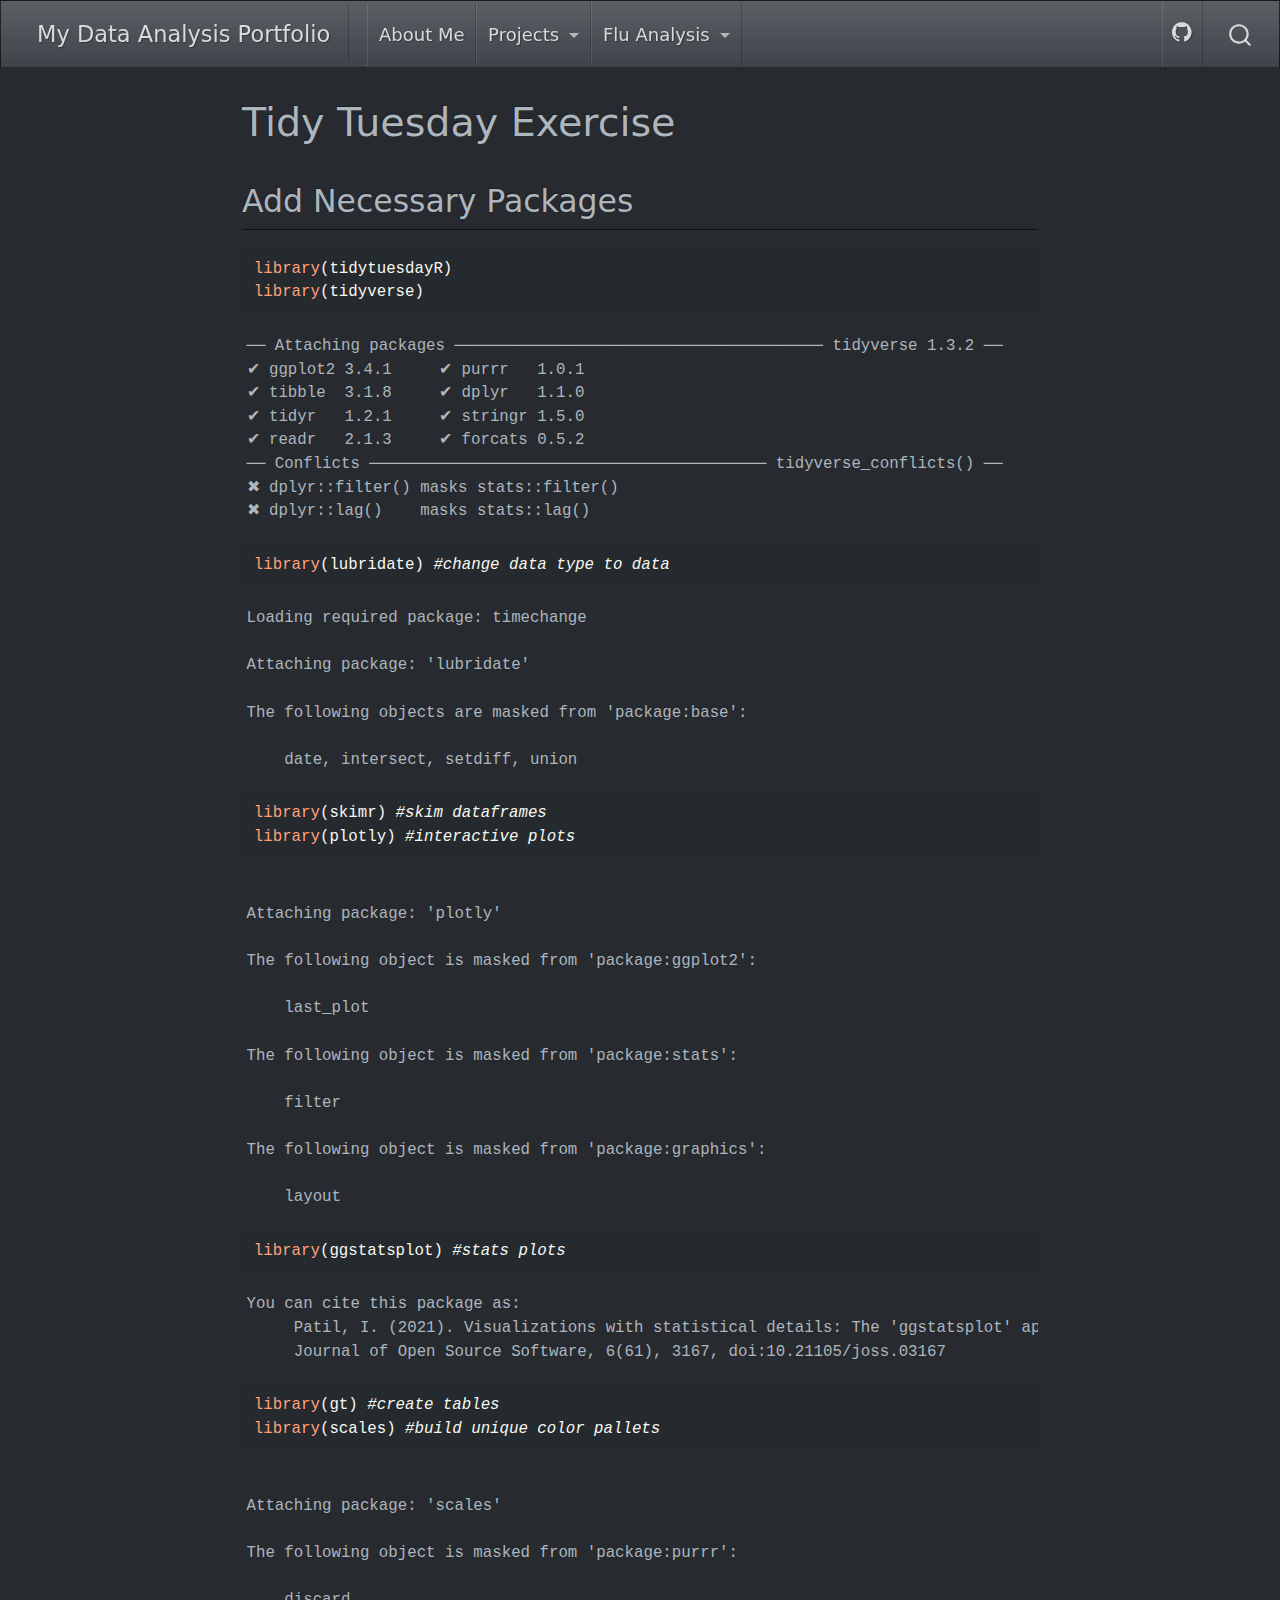
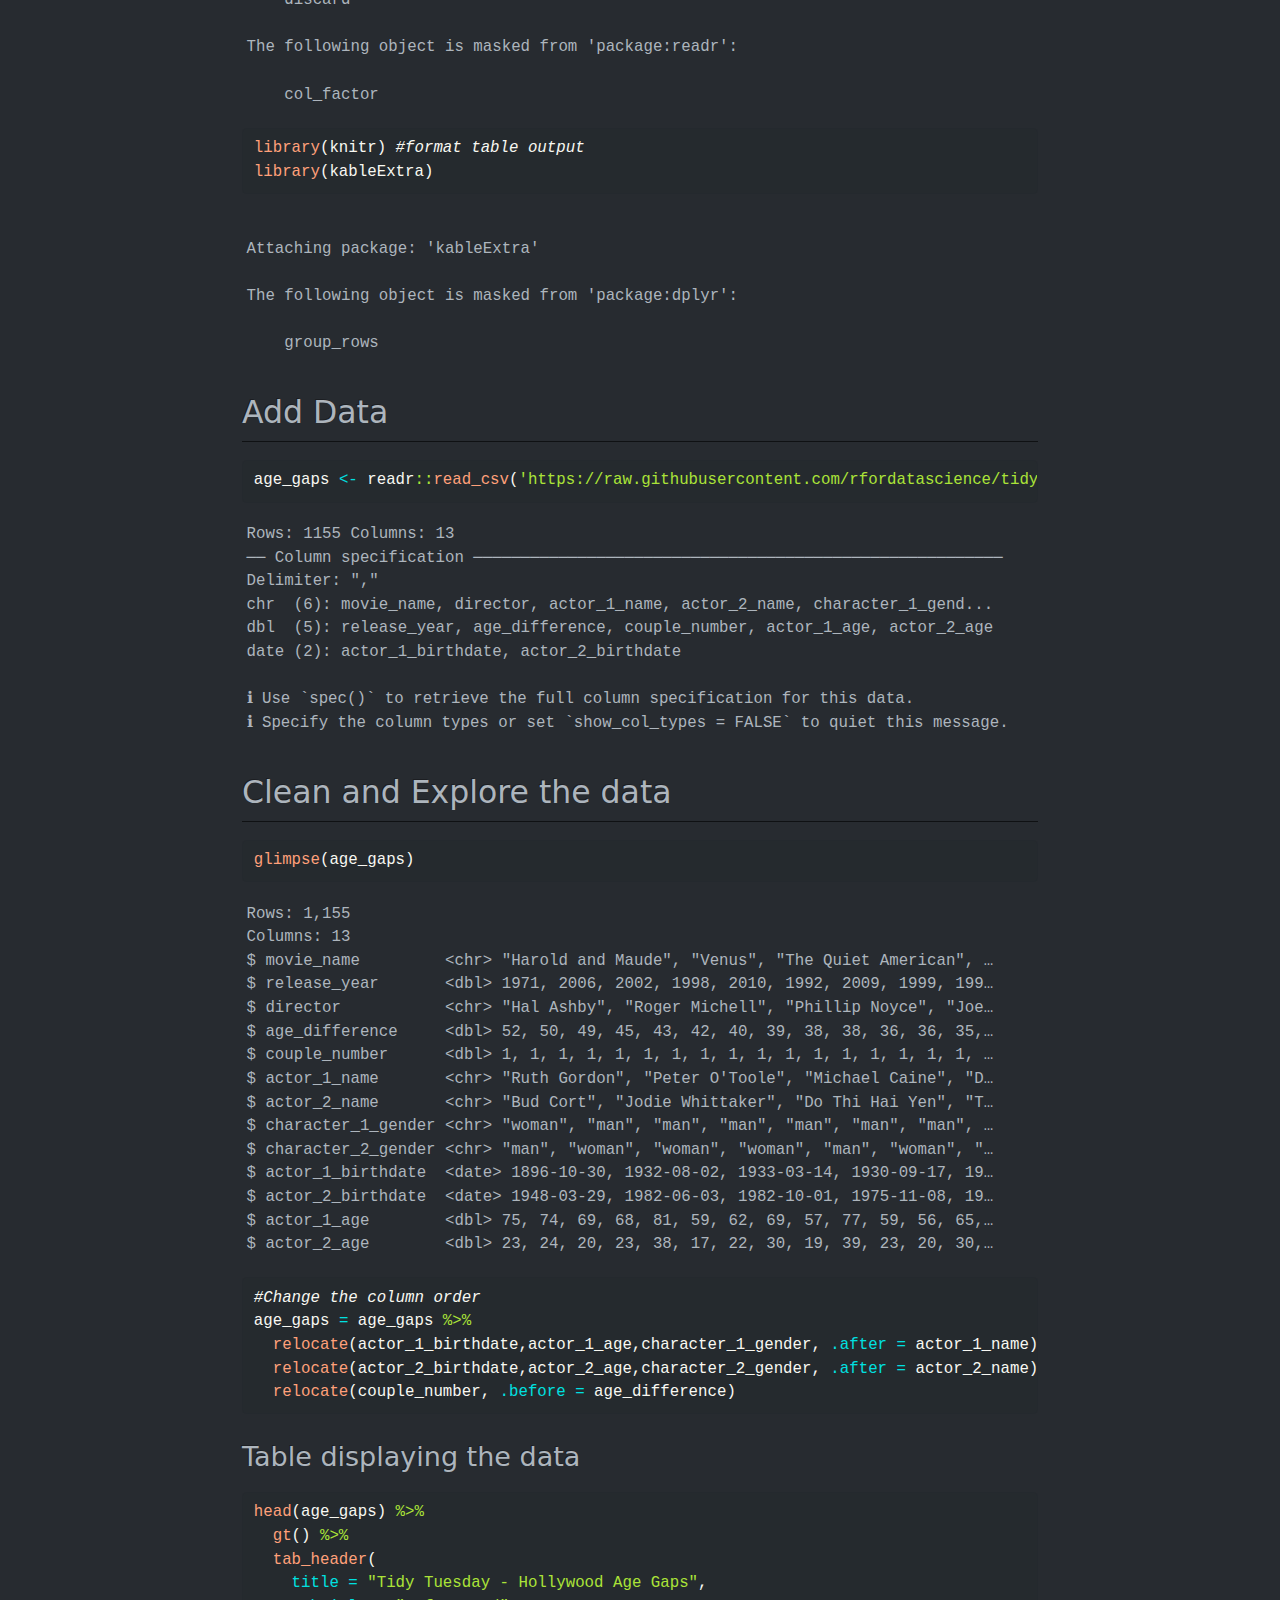
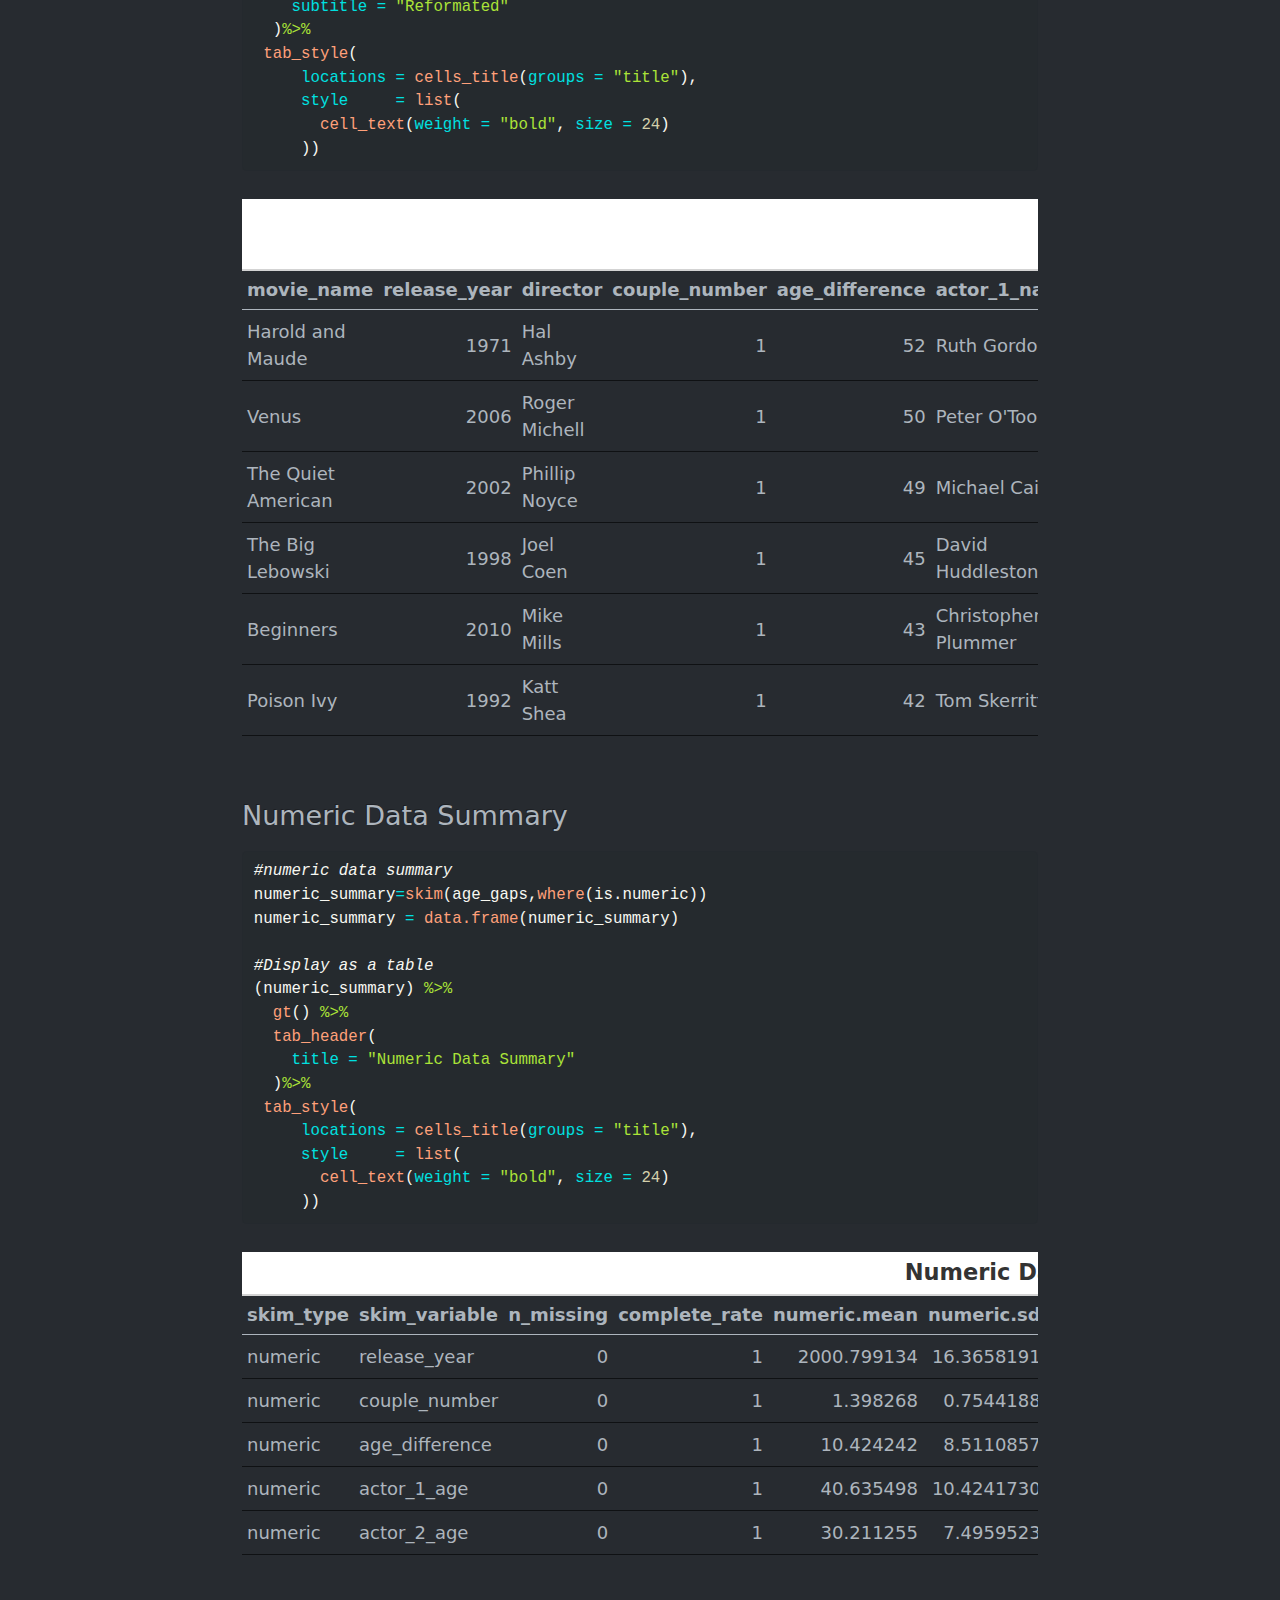
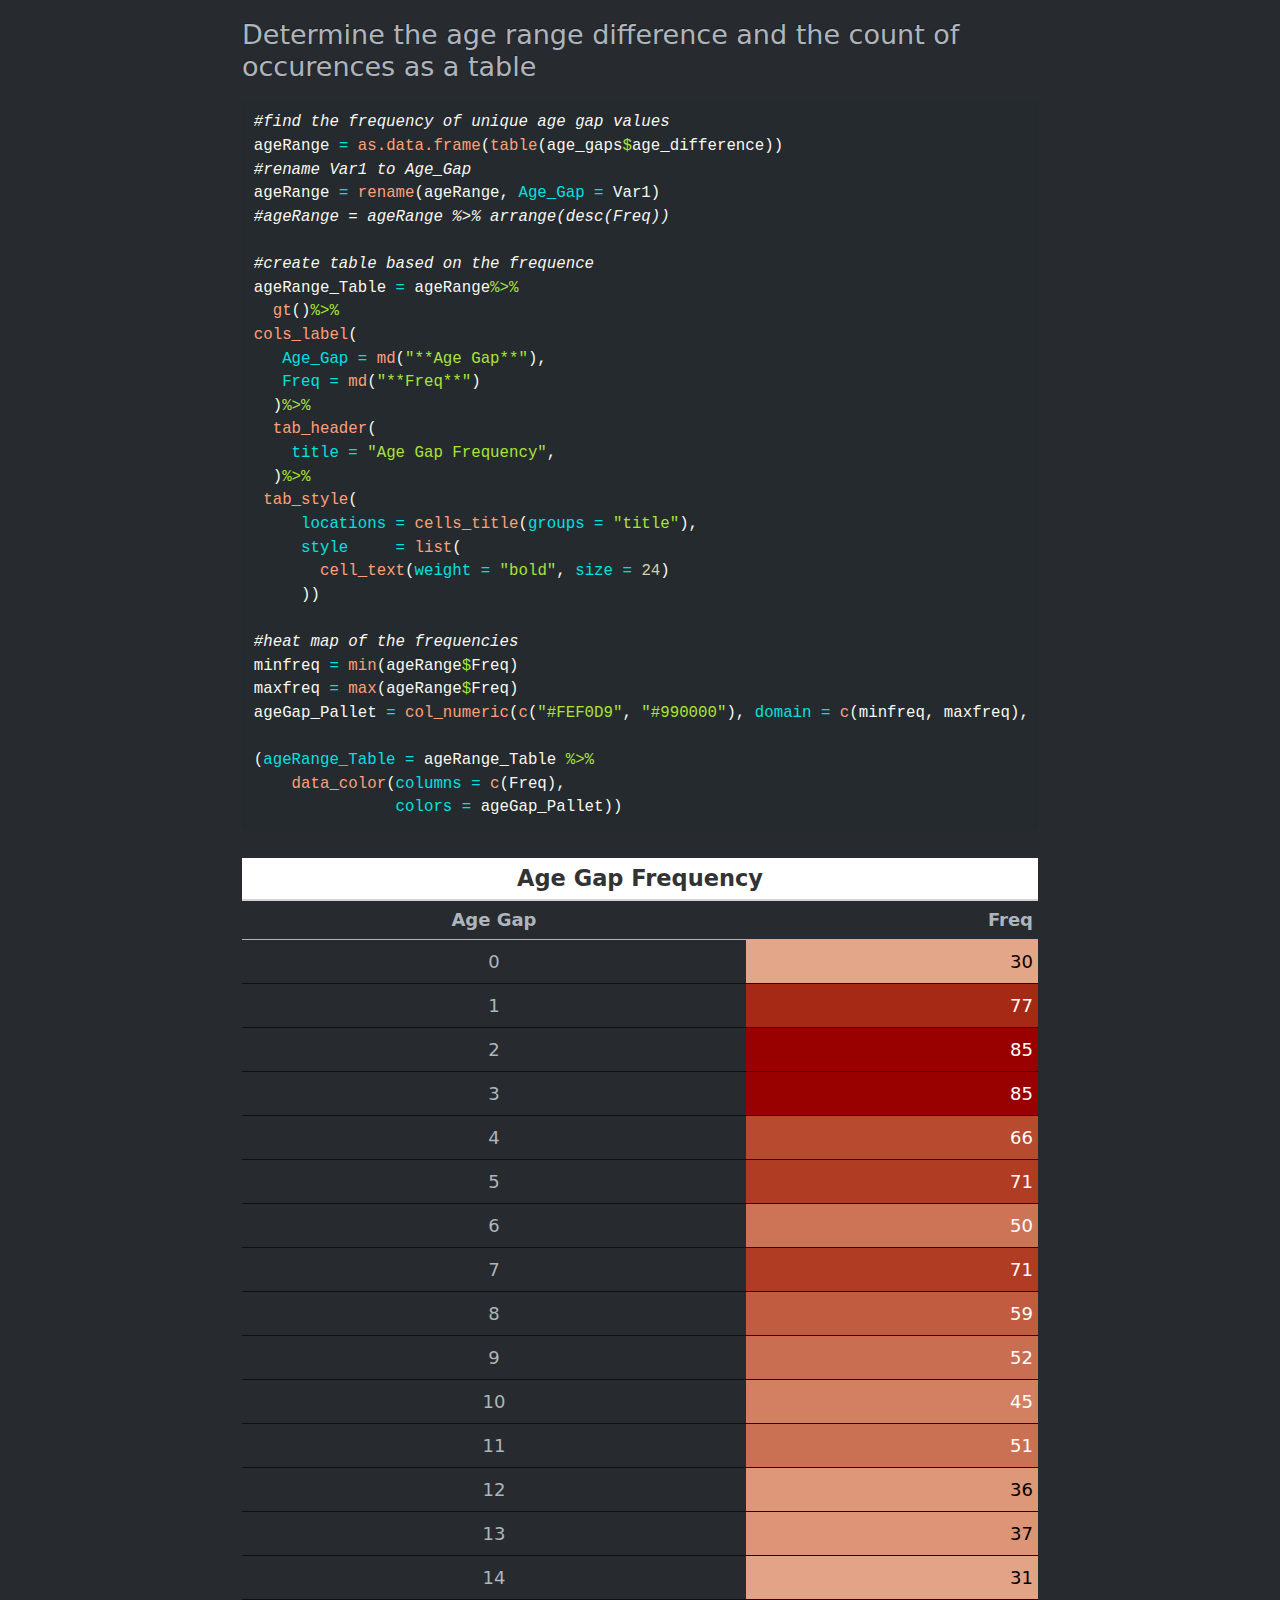
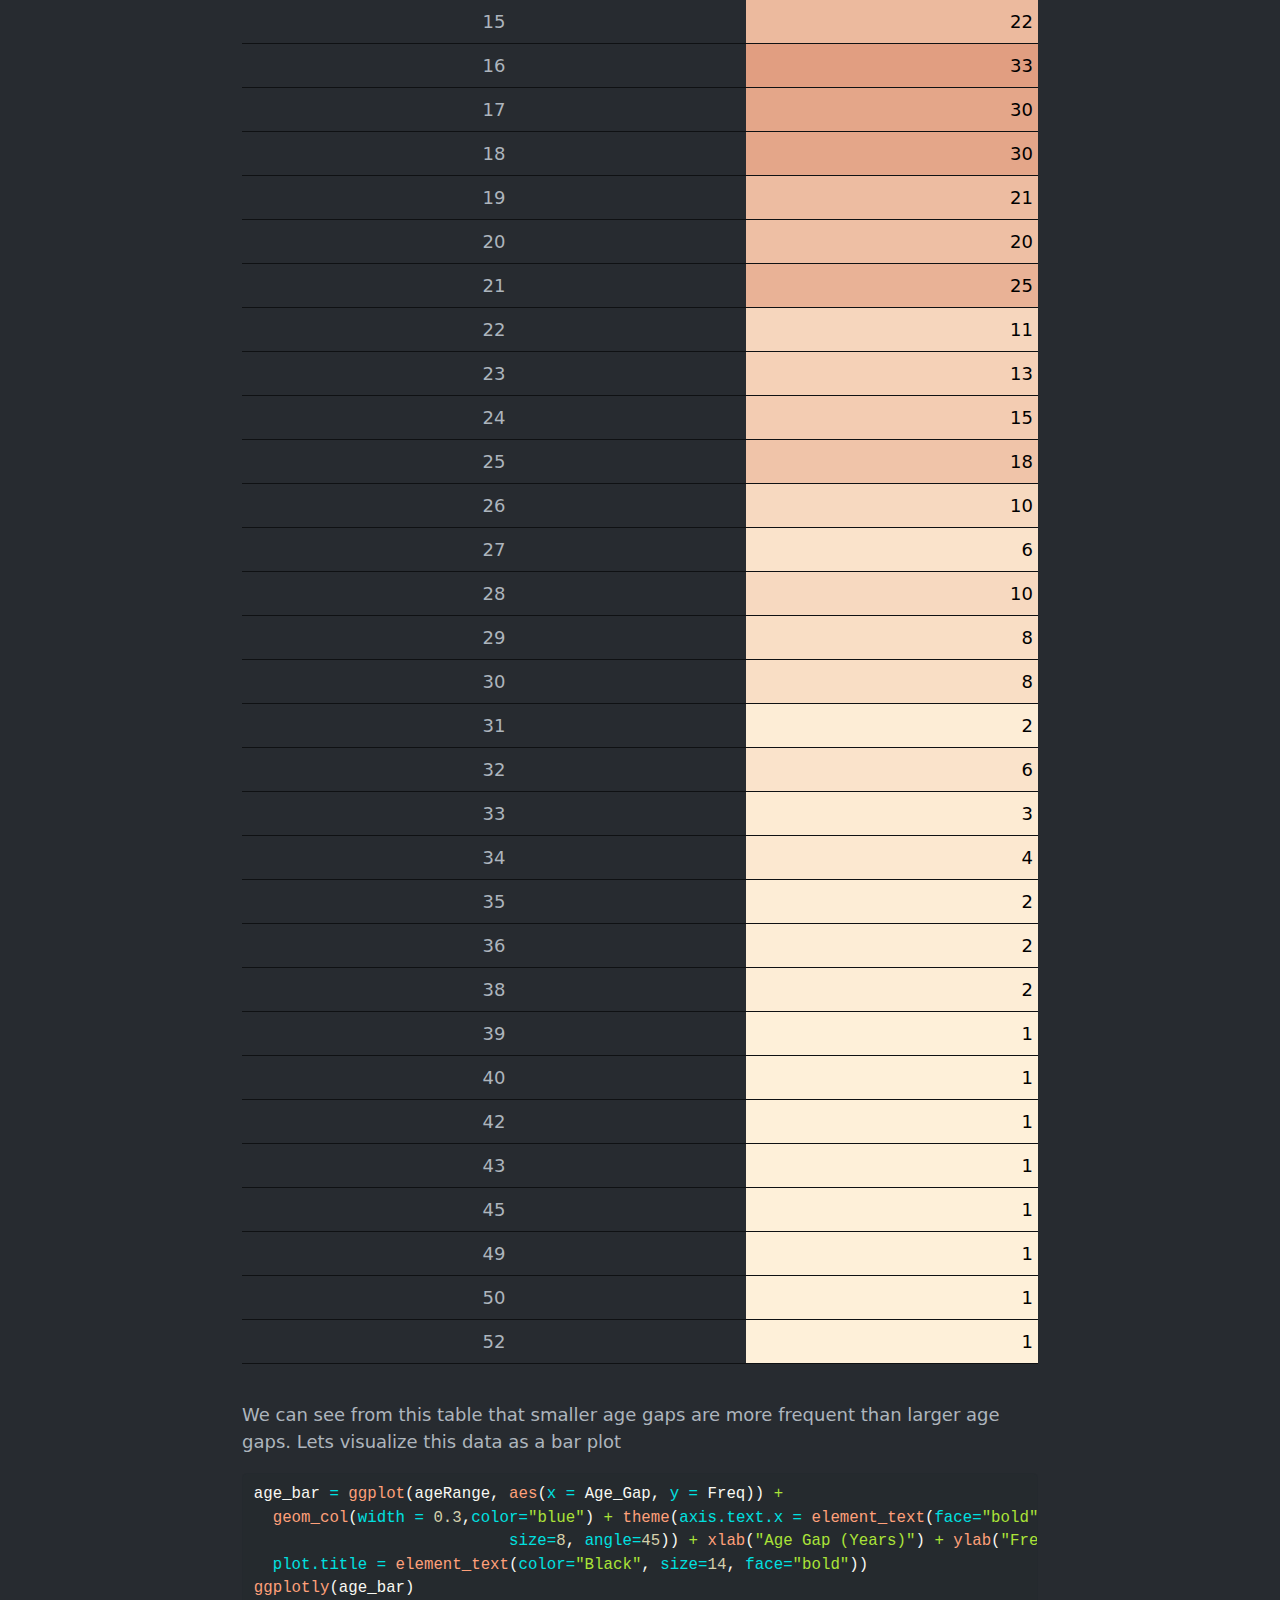
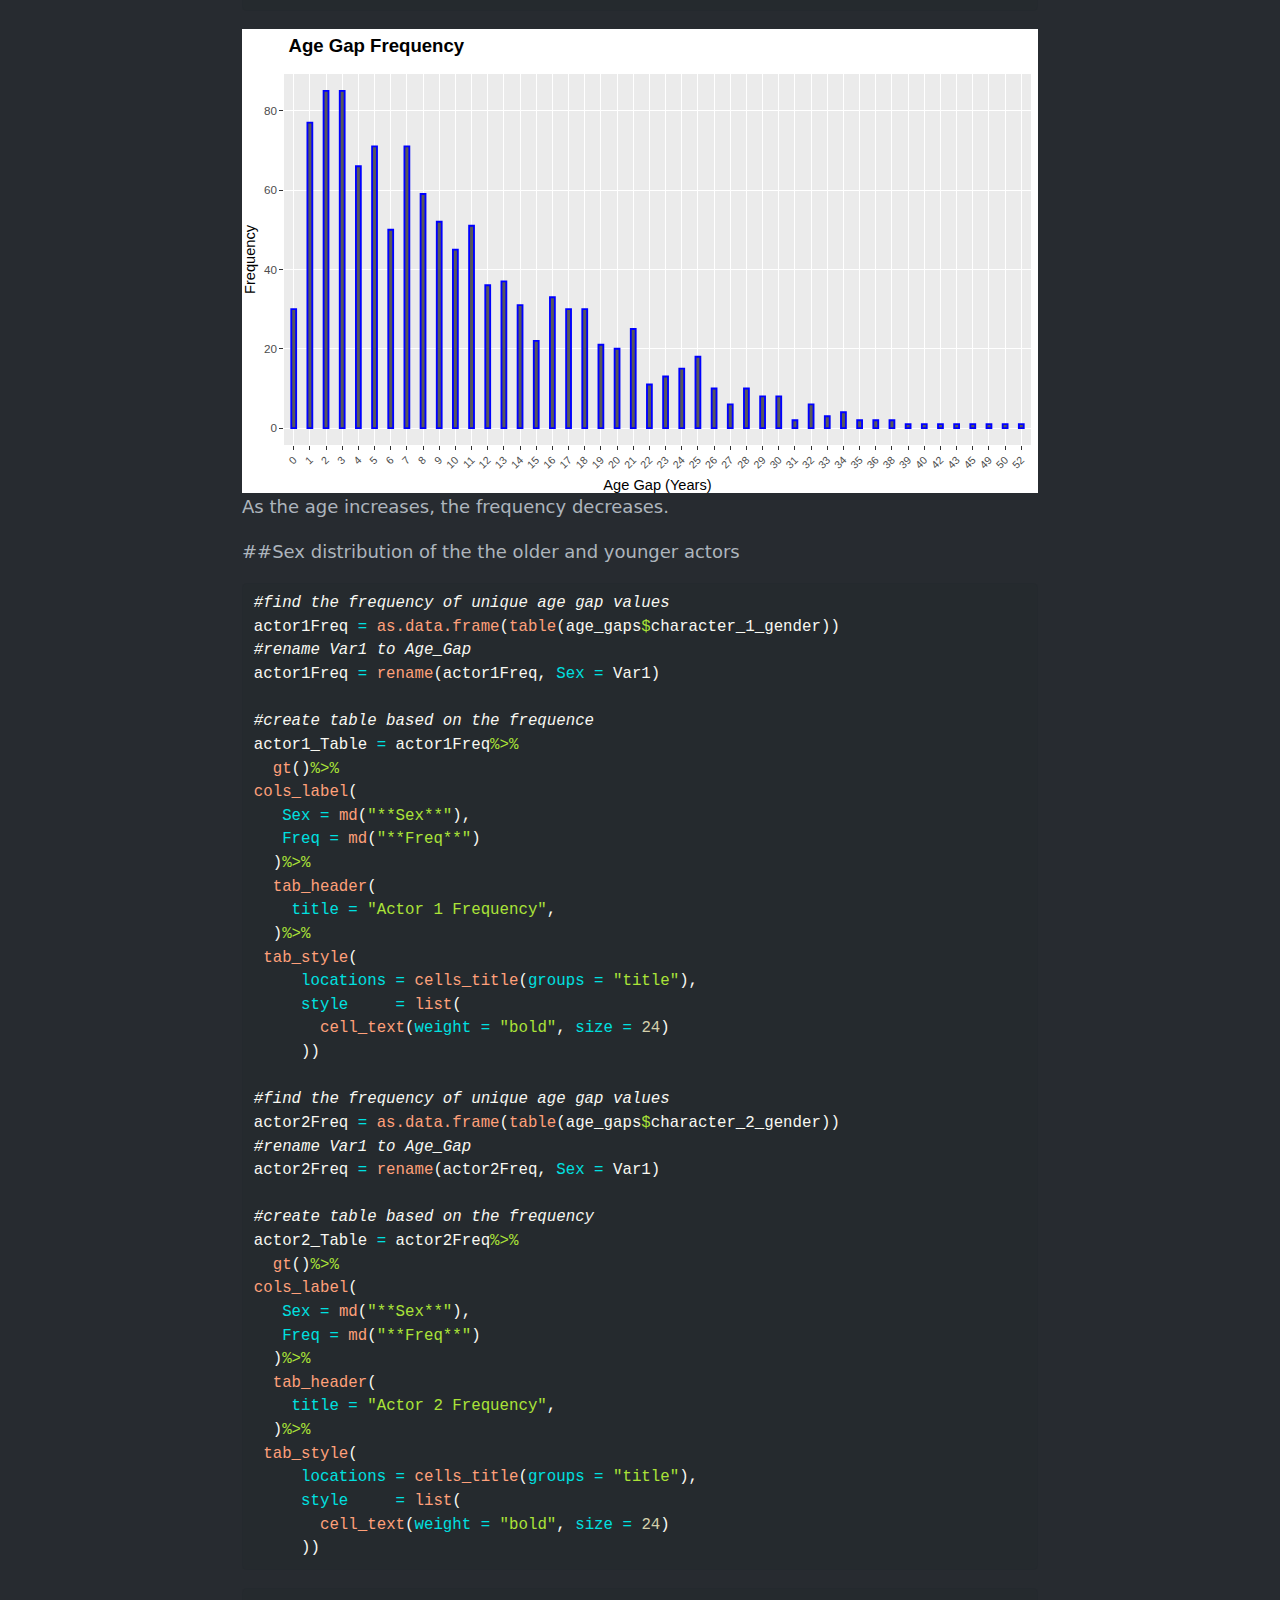
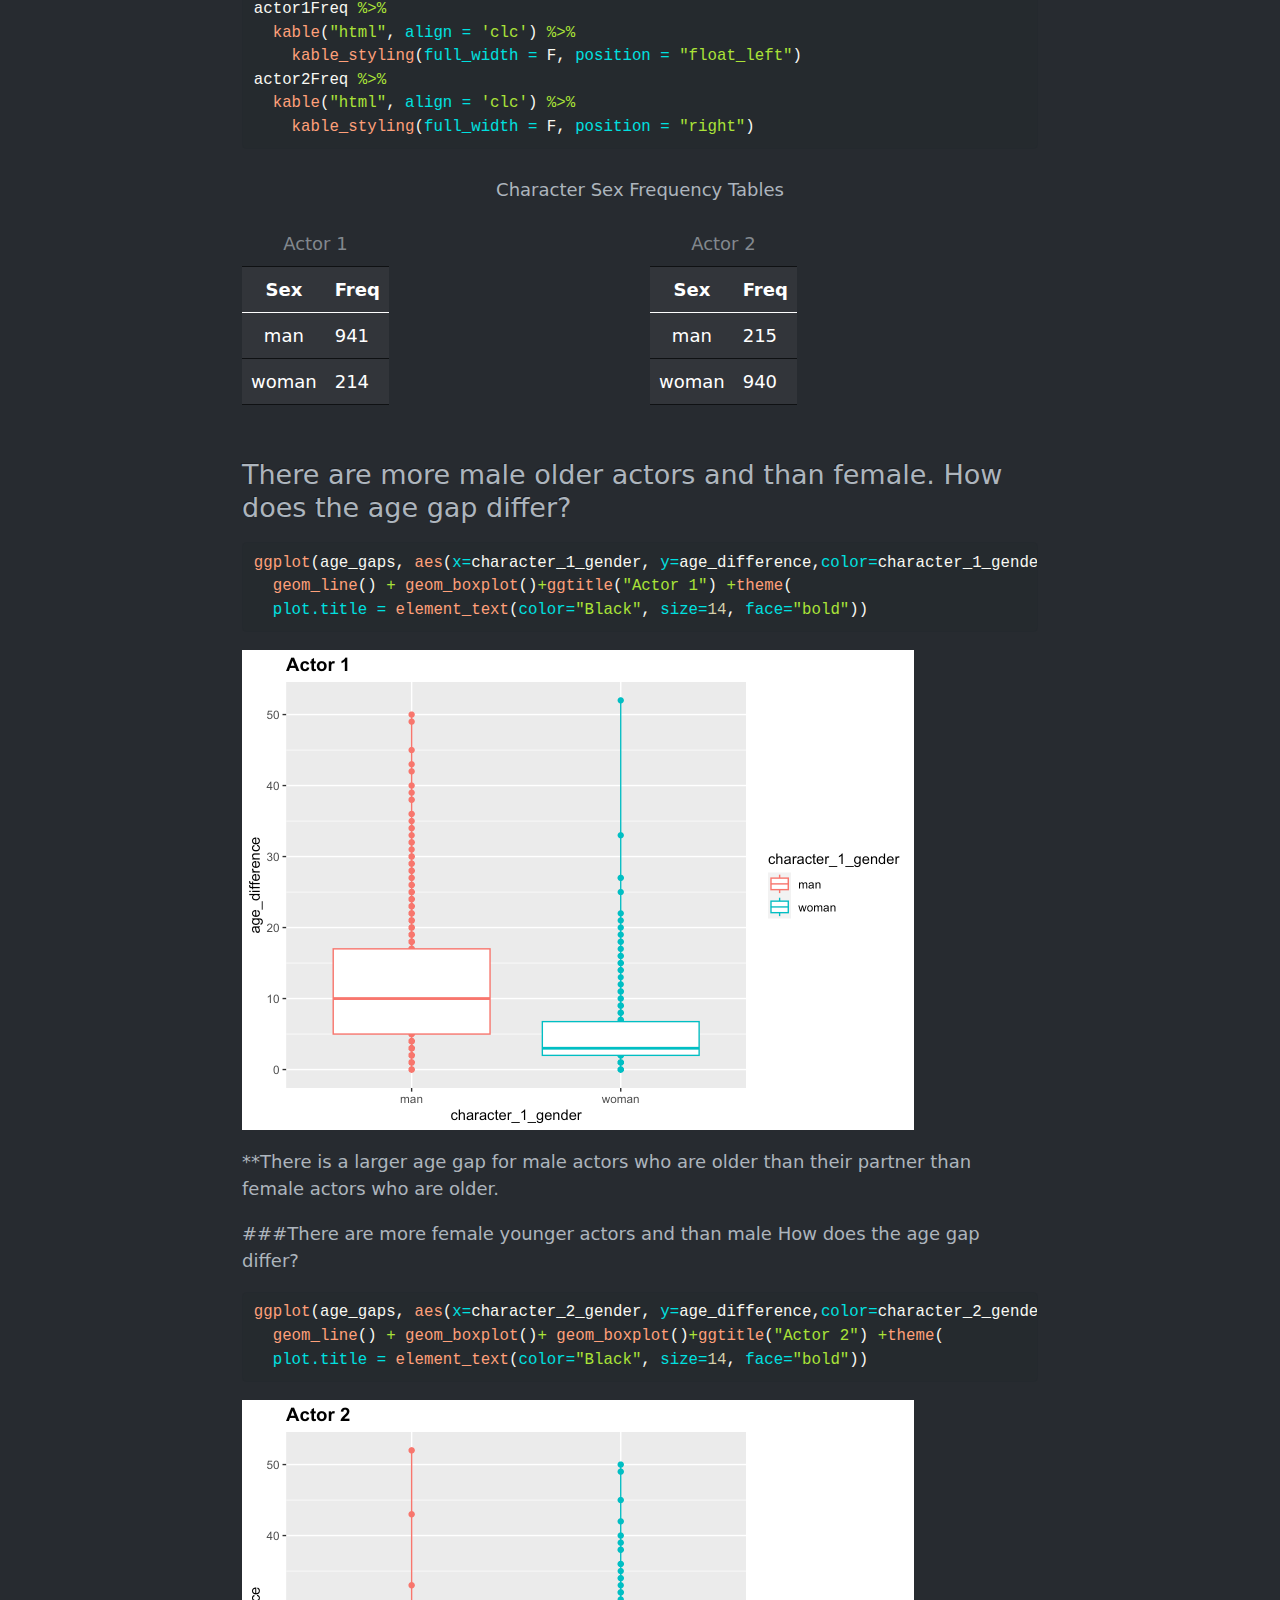
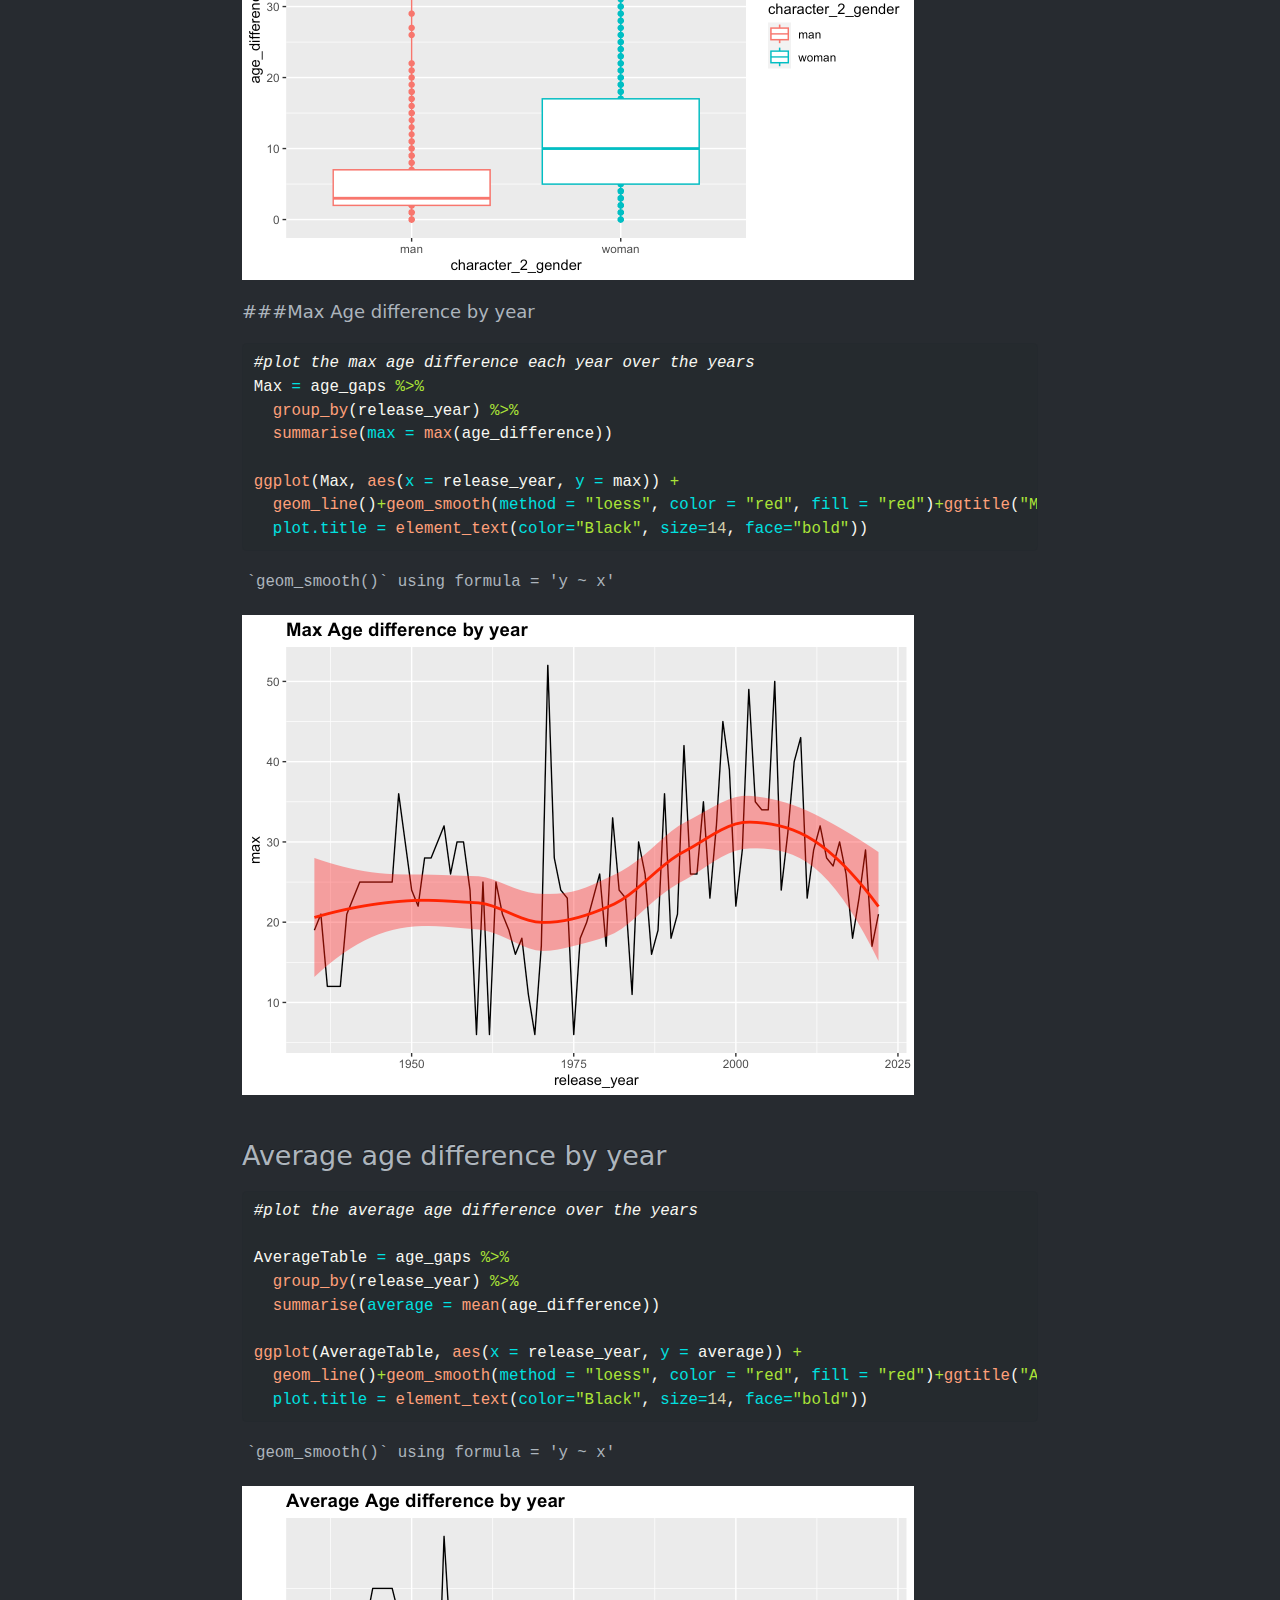
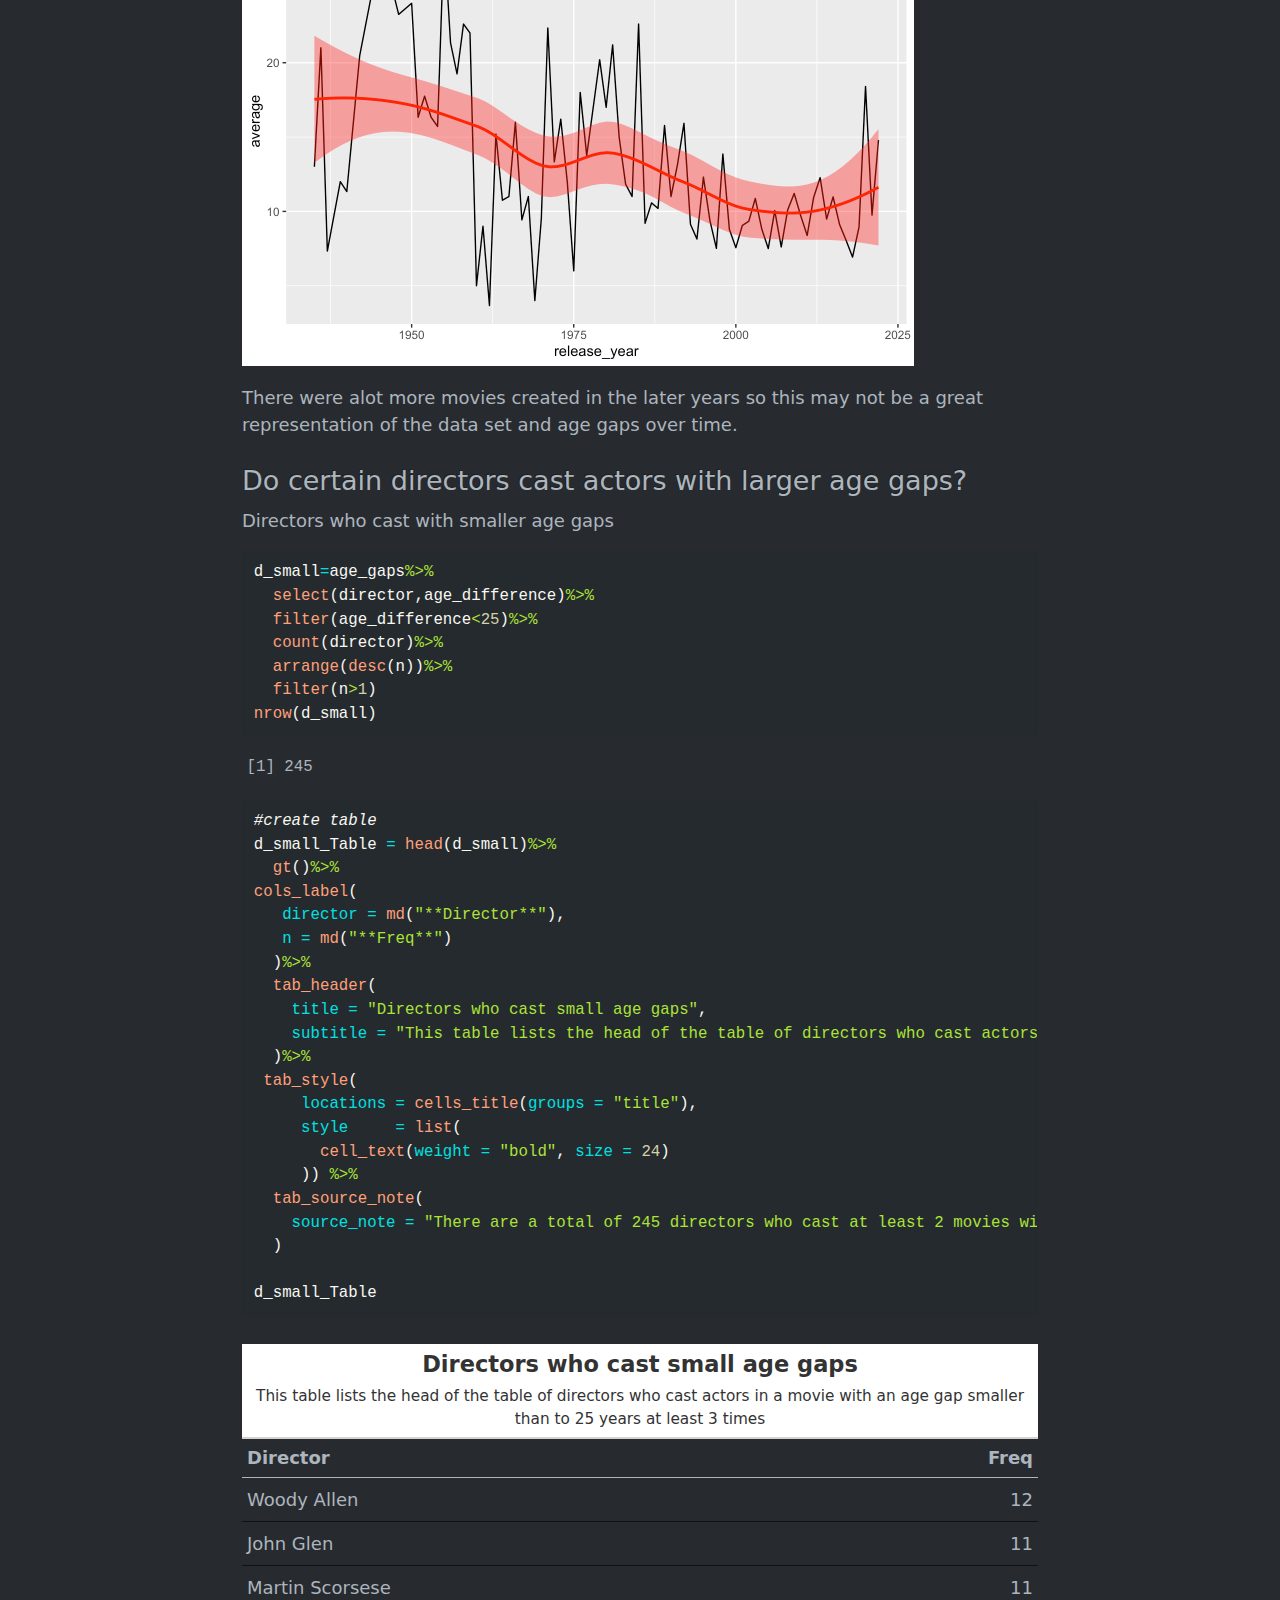
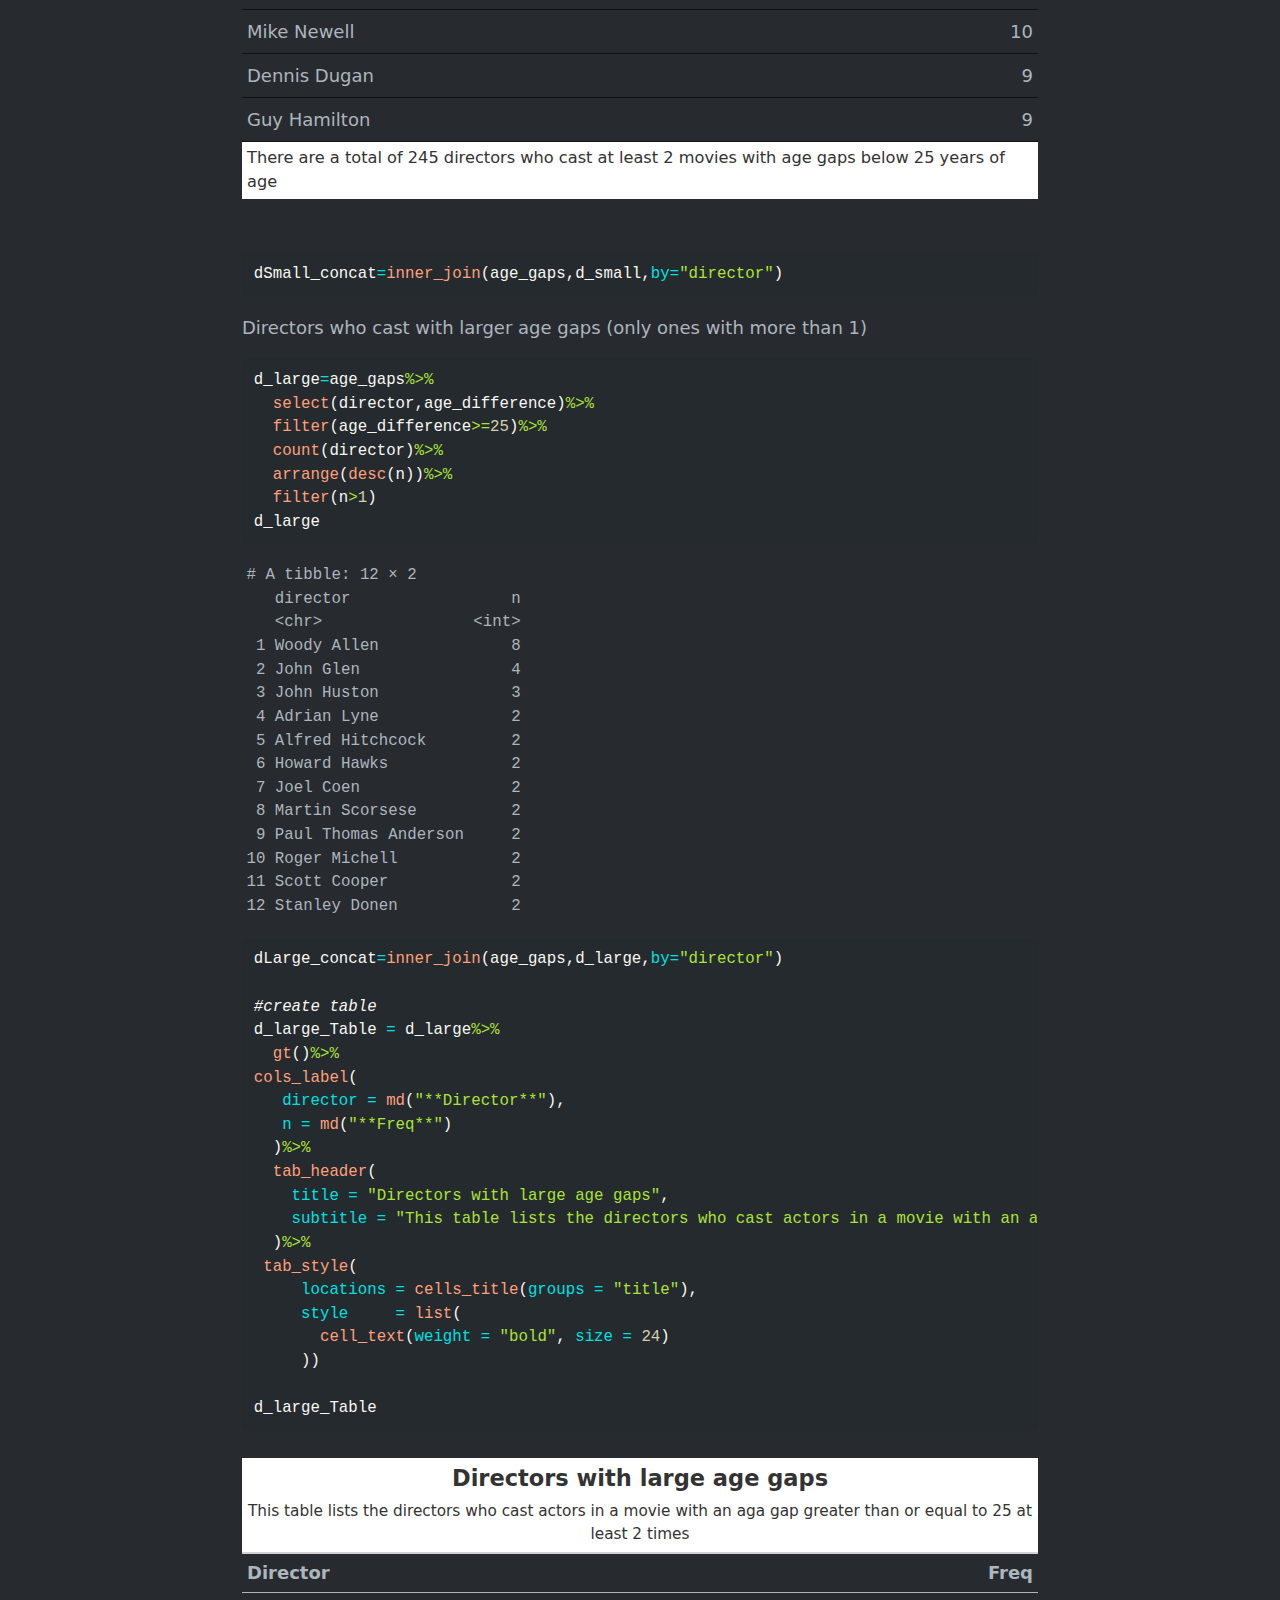
<file: docs/tidytuesday_exercise.html>
<!DOCTYPE html>
<html xmlns="http://www.w3.org/1999/xhtml" lang="en" xml:lang="en"><head>

<meta charset="utf-8">
<meta name="generator" content="quarto-1.2.269">

<meta name="viewport" content="width=device-width, initial-scale=1.0, user-scalable=yes">


<title>My Data Analysis Portfolio - Tidy Tuesday Exercise</title>
<style>
code{white-space: pre-wrap;}
span.smallcaps{font-variant: small-caps;}
div.columns{display: flex; gap: min(4vw, 1.5em);}
div.column{flex: auto; overflow-x: auto;}
div.hanging-indent{margin-left: 1.5em; text-indent: -1.5em;}
ul.task-list{list-style: none;}
ul.task-list li input[type="checkbox"] {
  width: 0.8em;
  margin: 0 0.8em 0.2em -1.6em;
  vertical-align: middle;
}
pre > code.sourceCode { white-space: pre; position: relative; }
pre > code.sourceCode > span { display: inline-block; line-height: 1.25; }
pre > code.sourceCode > span:empty { height: 1.2em; }
.sourceCode { overflow: visible; }
code.sourceCode > span { color: inherit; text-decoration: inherit; }
div.sourceCode { margin: 1em 0; }
pre.sourceCode { margin: 0; }
@media screen {
div.sourceCode { overflow: auto; }
}
@media print {
pre > code.sourceCode { white-space: pre-wrap; }
pre > code.sourceCode > span { text-indent: -5em; padding-left: 5em; }
}
pre.numberSource code
  { counter-reset: source-line 0; }
pre.numberSource code > span
  { position: relative; left: -4em; counter-increment: source-line; }
pre.numberSource code > span > a:first-child::before
  { content: counter(source-line);
    position: relative; left: -1em; text-align: right; vertical-align: baseline;
    border: none; display: inline-block;
    -webkit-touch-callout: none; -webkit-user-select: none;
    -khtml-user-select: none; -moz-user-select: none;
    -ms-user-select: none; user-select: none;
    padding: 0 4px; width: 4em;
    color: #aaaaaa;
  }
pre.numberSource { margin-left: 3em; border-left: 1px solid #aaaaaa;  padding-left: 4px; }
div.sourceCode
  {   }
@media screen {
pre > code.sourceCode > span > a:first-child::before { text-decoration: underline; }
}
code span.al { color: #ff0000; font-weight: bold; } /* Alert */
code span.an { color: #60a0b0; font-weight: bold; font-style: italic; } /* Annotation */
code span.at { color: #7d9029; } /* Attribute */
code span.bn { color: #40a070; } /* BaseN */
code span.bu { color: #008000; } /* BuiltIn */
code span.cf { color: #007020; font-weight: bold; } /* ControlFlow */
code span.ch { color: #4070a0; } /* Char */
code span.cn { color: #880000; } /* Constant */
code span.co { color: #60a0b0; font-style: italic; } /* Comment */
code span.cv { color: #60a0b0; font-weight: bold; font-style: italic; } /* CommentVar */
code span.do { color: #ba2121; font-style: italic; } /* Documentation */
code span.dt { color: #902000; } /* DataType */
code span.dv { color: #40a070; } /* DecVal */
code span.er { color: #ff0000; font-weight: bold; } /* Error */
code span.ex { } /* Extension */
code span.fl { color: #40a070; } /* Float */
code span.fu { color: #06287e; } /* Function */
code span.im { color: #008000; font-weight: bold; } /* Import */
code span.in { color: #60a0b0; font-weight: bold; font-style: italic; } /* Information */
code span.kw { color: #007020; font-weight: bold; } /* Keyword */
code span.op { color: #666666; } /* Operator */
code span.ot { color: #007020; } /* Other */
code span.pp { color: #bc7a00; } /* Preprocessor */
code span.sc { color: #4070a0; } /* SpecialChar */
code span.ss { color: #bb6688; } /* SpecialString */
code span.st { color: #4070a0; } /* String */
code span.va { color: #19177c; } /* Variable */
code span.vs { color: #4070a0; } /* VerbatimString */
code span.wa { color: #60a0b0; font-weight: bold; font-style: italic; } /* Warning */
</style>


<script src="site_libs/quarto-nav/quarto-nav.js"></script>
<script src="site_libs/quarto-nav/headroom.min.js"></script>
<script src="site_libs/clipboard/clipboard.min.js"></script>
<script src="site_libs/quarto-search/autocomplete.umd.js"></script>
<script src="site_libs/quarto-search/fuse.min.js"></script>
<script src="site_libs/quarto-search/quarto-search.js"></script>
<meta name="quarto:offset" content="./">
<script src="site_libs/quarto-html/quarto.js"></script>
<script src="site_libs/quarto-html/popper.min.js"></script>
<script src="site_libs/quarto-html/tippy.umd.min.js"></script>
<script src="site_libs/quarto-html/anchor.min.js"></script>
<link href="site_libs/quarto-html/tippy.css" rel="stylesheet">
<link href="site_libs/quarto-html/quarto-syntax-highlighting-dark.css" rel="stylesheet" id="quarto-text-highlighting-styles">
<script src="site_libs/bootstrap/bootstrap.min.js"></script>
<link href="site_libs/bootstrap/bootstrap-icons.css" rel="stylesheet">
<link href="site_libs/bootstrap/bootstrap.min.css" rel="stylesheet" id="quarto-bootstrap" data-mode="dark">
<script id="quarto-search-options" type="application/json">{
  "location": "navbar",
  "copy-button": false,
  "collapse-after": 3,
  "panel-placement": "end",
  "type": "overlay",
  "limit": 20,
  "language": {
    "search-no-results-text": "No results",
    "search-matching-documents-text": "matching documents",
    "search-copy-link-title": "Copy link to search",
    "search-hide-matches-text": "Hide additional matches",
    "search-more-match-text": "more match in this document",
    "search-more-matches-text": "more matches in this document",
    "search-clear-button-title": "Clear",
    "search-detached-cancel-button-title": "Cancel",
    "search-submit-button-title": "Submit"
  }
}</script>

<script src="site_libs/htmlwidgets-1.6.0/htmlwidgets.js"></script>
<script src="site_libs/plotly-binding-4.10.1/plotly.js"></script>
<script src="site_libs/typedarray-0.1/typedarray.min.js"></script>
<script src="site_libs/jquery-3.5.1/jquery.min.js"></script>
<link href="site_libs/crosstalk-1.2.0/css/crosstalk.min.css" rel="stylesheet">
<script src="site_libs/crosstalk-1.2.0/js/crosstalk.min.js"></script>
<link href="site_libs/plotly-htmlwidgets-css-2.11.1/plotly-htmlwidgets.css" rel="stylesheet">
<script src="site_libs/plotly-main-2.11.1/plotly-latest.min.js"></script>
<script src="site_libs/kePrint-0.0.1/kePrint.js"></script>
<link href="site_libs/lightable-0.0.1/lightable.css" rel="stylesheet">


<link rel="stylesheet" href="styles.css">
</head>

<body class="nav-fixed fullcontent">

<div id="quarto-search-results"></div>
  <header id="quarto-header" class="headroom fixed-top">
    <nav class="navbar navbar-expand-lg navbar-dark ">
      <div class="navbar-container container-fluid">
      <div class="navbar-brand-container">
    <a class="navbar-brand" href="./index.html">
    <span class="navbar-title">My Data Analysis Portfolio</span>
    </a>
  </div>
          <button class="navbar-toggler" type="button" data-bs-toggle="collapse" data-bs-target="#navbarCollapse" aria-controls="navbarCollapse" aria-expanded="false" aria-label="Toggle navigation" onclick="if (window.quartoToggleHeadroom) { window.quartoToggleHeadroom(); }">
  <span class="navbar-toggler-icon"></span>
</button>
          <div class="collapse navbar-collapse" id="navbarCollapse">
            <ul class="navbar-nav navbar-nav-scroll me-auto">
  <li class="nav-item">
    <a class="nav-link" href="././aboutme.html">
 <span class="menu-text">About Me</span></a>
  </li>  
  <li class="nav-item dropdown ">
    <a class="nav-link dropdown-toggle" href="#" id="nav-menu-projects" role="button" data-bs-toggle="dropdown" aria-expanded="false">
 <span class="menu-text">Projects</span>
    </a>
    <ul class="dropdown-menu" aria-labelledby="nav-menu-projects">    
        <li>
    <a class="dropdown-item" href="././coding_exercise.html">
 <span class="dropdown-text">R Coding Exercise</span></a>
  </li>  
        <li>
    <a class="dropdown-item" href="././visualization_exercise.html">
 <span class="dropdown-text">Visualization Exercise</span></a>
  </li>  
        <li>
    <a class="dropdown-item" href="././tidytuesday_exercise.html">
 <span class="dropdown-text">Tidy Tuesday Exercise</span></a>
  </li>  
        <li>
    <a class="dropdown-item" href="././dataanalysis_exercise.html">
 <span class="dropdown-text">Data Analysis Exercise (Module4)</span></a>
  </li> 
        <li>
    <a class="dropdown-item" href="././tidytuesday_exercise2.html">
 <span class="dropdown-text">Tidy Tuesday 2 Exercise</span></a>
  </li>  
    </ul>
  </li>
  <li class="nav-item dropdown ">
    <a class="nav-link dropdown-toggle" href="#" id="nav-menu-projects" role="button" data-bs-toggle="dropdown" aria-expanded="false">
 <span class="menu-text">Flu Analysis</span>
    </a>
    <ul class="dropdown-menu" aria-labelledby="nav-menu-projects">    
        <li>
    <a class="dropdown-item" href="./fluanalysis/code/wrangling.html">
 <span class="dropdown-text">Data Wrangling</span></a>
  </li> 
        <li>
    <a class="dropdown-item" href="./fluanalysis/code/exploration.html">
 <span class="dropdown-text">Data Exploration</span></a>
  </li> 
        <li>
    <a class="dropdown-item" href="./fluanalysis/code/fitting.html">
 <span class="dropdown-text">Model Fitting</span></a>
  </li> 
        <li>
    <a class="dropdown-item" href="./fluanalysis/code/modeleval.html">
 <span class="dropdown-text">Model Eval</span></a>
  </li> 
        <li>
    <a class="dropdown-item" href="../.././fluanalysis/code/machinelearning.html">
 <span class="dropdown-text">Machine Learning</span></a>
  </li> 
    </ul>
  </li>
</ul>
            <ul class="navbar-nav navbar-nav-scroll ms-auto">
  <li class="nav-item compact">
    <a class="nav-link" href="https://github.com/DeannaLanier/deannalanier-MADA-portfolio"><i class="bi bi-github" role="img">
</i> 
 <span class="menu-text"></span></a>
  </li>  
</ul>
              <div id="quarto-search" class="" title="Search"></div>
          </div> <!-- /navcollapse -->
      </div> <!-- /container-fluid -->
    </nav>
</header>
<!-- content -->
<div id="quarto-content" class="quarto-container page-columns page-rows-contents page-layout-article page-navbar">
<!-- sidebar -->
<!-- margin-sidebar -->
    
<!-- main -->
<main class="content" id="quarto-document-content">

<header id="title-block-header" class="quarto-title-block default">
<div class="quarto-title">
<h1 class="title">Tidy Tuesday Exercise</h1>
</div>



<div class="quarto-title-meta">

    
  
    
  </div>
  

</header>

<section id="add-necessary-packages" class="level2">
<h2 class="anchored" data-anchor-id="add-necessary-packages">Add Necessary Packages</h2>
<div class="cell">
<div class="sourceCode cell-code" id="cb1"><pre class="sourceCode r code-with-copy"><code class="sourceCode r"><span id="cb1-1"><a href="#cb1-1" aria-hidden="true" tabindex="-1"></a><span class="fu">library</span>(tidytuesdayR)</span>
<span id="cb1-2"><a href="#cb1-2" aria-hidden="true" tabindex="-1"></a><span class="fu">library</span>(tidyverse) </span></code><button title="Copy to Clipboard" class="code-copy-button"><i class="bi"></i></button></pre></div>
<div class="cell-output cell-output-stderr">
<pre><code>── Attaching packages ─────────────────────────────────────── tidyverse 1.3.2 ──
✔ ggplot2 3.4.1     ✔ purrr   1.0.1
✔ tibble  3.1.8     ✔ dplyr   1.1.0
✔ tidyr   1.2.1     ✔ stringr 1.5.0
✔ readr   2.1.3     ✔ forcats 0.5.2
── Conflicts ────────────────────────────────────────── tidyverse_conflicts() ──
✖ dplyr::filter() masks stats::filter()
✖ dplyr::lag()    masks stats::lag()</code></pre>
</div>
<div class="sourceCode cell-code" id="cb3"><pre class="sourceCode r code-with-copy"><code class="sourceCode r"><span id="cb3-1"><a href="#cb3-1" aria-hidden="true" tabindex="-1"></a><span class="fu">library</span>(lubridate) <span class="co">#change data type to data</span></span></code><button title="Copy to Clipboard" class="code-copy-button"><i class="bi"></i></button></pre></div>
<div class="cell-output cell-output-stderr">
<pre><code>Loading required package: timechange

Attaching package: 'lubridate'

The following objects are masked from 'package:base':

    date, intersect, setdiff, union</code></pre>
</div>
<div class="sourceCode cell-code" id="cb5"><pre class="sourceCode r code-with-copy"><code class="sourceCode r"><span id="cb5-1"><a href="#cb5-1" aria-hidden="true" tabindex="-1"></a><span class="fu">library</span>(skimr) <span class="co">#skim dataframes</span></span>
<span id="cb5-2"><a href="#cb5-2" aria-hidden="true" tabindex="-1"></a><span class="fu">library</span>(plotly) <span class="co">#interactive plots </span></span></code><button title="Copy to Clipboard" class="code-copy-button"><i class="bi"></i></button></pre></div>
<div class="cell-output cell-output-stderr">
<pre><code>
Attaching package: 'plotly'

The following object is masked from 'package:ggplot2':

    last_plot

The following object is masked from 'package:stats':

    filter

The following object is masked from 'package:graphics':

    layout</code></pre>
</div>
<div class="sourceCode cell-code" id="cb7"><pre class="sourceCode r code-with-copy"><code class="sourceCode r"><span id="cb7-1"><a href="#cb7-1" aria-hidden="true" tabindex="-1"></a><span class="fu">library</span>(ggstatsplot) <span class="co">#stats plots </span></span></code><button title="Copy to Clipboard" class="code-copy-button"><i class="bi"></i></button></pre></div>
<div class="cell-output cell-output-stderr">
<pre><code>You can cite this package as:
     Patil, I. (2021). Visualizations with statistical details: The 'ggstatsplot' approach.
     Journal of Open Source Software, 6(61), 3167, doi:10.21105/joss.03167</code></pre>
</div>
<div class="sourceCode cell-code" id="cb9"><pre class="sourceCode r code-with-copy"><code class="sourceCode r"><span id="cb9-1"><a href="#cb9-1" aria-hidden="true" tabindex="-1"></a><span class="fu">library</span>(gt) <span class="co">#create tables </span></span>
<span id="cb9-2"><a href="#cb9-2" aria-hidden="true" tabindex="-1"></a><span class="fu">library</span>(scales) <span class="co">#build unique color pallets</span></span></code><button title="Copy to Clipboard" class="code-copy-button"><i class="bi"></i></button></pre></div>
<div class="cell-output cell-output-stderr">
<pre><code>
Attaching package: 'scales'

The following object is masked from 'package:purrr':

    discard

The following object is masked from 'package:readr':

    col_factor</code></pre>
</div>
<div class="sourceCode cell-code" id="cb11"><pre class="sourceCode r code-with-copy"><code class="sourceCode r"><span id="cb11-1"><a href="#cb11-1" aria-hidden="true" tabindex="-1"></a><span class="fu">library</span>(knitr) <span class="co">#format table output</span></span>
<span id="cb11-2"><a href="#cb11-2" aria-hidden="true" tabindex="-1"></a><span class="fu">library</span>(kableExtra)</span></code><button title="Copy to Clipboard" class="code-copy-button"><i class="bi"></i></button></pre></div>
<div class="cell-output cell-output-stderr">
<pre><code>
Attaching package: 'kableExtra'

The following object is masked from 'package:dplyr':

    group_rows</code></pre>
</div>
</div>
</section>
<section id="add-data" class="level2">
<h2 class="anchored" data-anchor-id="add-data">Add Data</h2>
<div class="cell">
<div class="sourceCode cell-code" id="cb13"><pre class="sourceCode r code-with-copy"><code class="sourceCode r"><span id="cb13-1"><a href="#cb13-1" aria-hidden="true" tabindex="-1"></a>age_gaps <span class="ot">&lt;-</span> readr<span class="sc">::</span><span class="fu">read_csv</span>(<span class="st">'https://raw.githubusercontent.com/rfordatascience/tidytuesday/master/data/2023/2023-02-14/age_gaps.csv'</span>)</span></code><button title="Copy to Clipboard" class="code-copy-button"><i class="bi"></i></button></pre></div>
<div class="cell-output cell-output-stderr">
<pre><code>Rows: 1155 Columns: 13
── Column specification ────────────────────────────────────────────────────────
Delimiter: ","
chr  (6): movie_name, director, actor_1_name, actor_2_name, character_1_gend...
dbl  (5): release_year, age_difference, couple_number, actor_1_age, actor_2_age
date (2): actor_1_birthdate, actor_2_birthdate

ℹ Use `spec()` to retrieve the full column specification for this data.
ℹ Specify the column types or set `show_col_types = FALSE` to quiet this message.</code></pre>
</div>
</div>
</section>
<section id="clean-and-explore-the-data" class="level2">
<h2 class="anchored" data-anchor-id="clean-and-explore-the-data">Clean and Explore the data</h2>
<div class="cell">
<div class="sourceCode cell-code" id="cb15"><pre class="sourceCode r code-with-copy"><code class="sourceCode r"><span id="cb15-1"><a href="#cb15-1" aria-hidden="true" tabindex="-1"></a><span class="fu">glimpse</span>(age_gaps)</span></code><button title="Copy to Clipboard" class="code-copy-button"><i class="bi"></i></button></pre></div>
<div class="cell-output cell-output-stdout">
<pre><code>Rows: 1,155
Columns: 13
$ movie_name         &lt;chr&gt; "Harold and Maude", "Venus", "The Quiet American", …
$ release_year       &lt;dbl&gt; 1971, 2006, 2002, 1998, 2010, 1992, 2009, 1999, 199…
$ director           &lt;chr&gt; "Hal Ashby", "Roger Michell", "Phillip Noyce", "Joe…
$ age_difference     &lt;dbl&gt; 52, 50, 49, 45, 43, 42, 40, 39, 38, 38, 36, 36, 35,…
$ couple_number      &lt;dbl&gt; 1, 1, 1, 1, 1, 1, 1, 1, 1, 1, 1, 1, 1, 1, 1, 1, 1, …
$ actor_1_name       &lt;chr&gt; "Ruth Gordon", "Peter O'Toole", "Michael Caine", "D…
$ actor_2_name       &lt;chr&gt; "Bud Cort", "Jodie Whittaker", "Do Thi Hai Yen", "T…
$ character_1_gender &lt;chr&gt; "woman", "man", "man", "man", "man", "man", "man", …
$ character_2_gender &lt;chr&gt; "man", "woman", "woman", "woman", "man", "woman", "…
$ actor_1_birthdate  &lt;date&gt; 1896-10-30, 1932-08-02, 1933-03-14, 1930-09-17, 19…
$ actor_2_birthdate  &lt;date&gt; 1948-03-29, 1982-06-03, 1982-10-01, 1975-11-08, 19…
$ actor_1_age        &lt;dbl&gt; 75, 74, 69, 68, 81, 59, 62, 69, 57, 77, 59, 56, 65,…
$ actor_2_age        &lt;dbl&gt; 23, 24, 20, 23, 38, 17, 22, 30, 19, 39, 23, 20, 30,…</code></pre>
</div>
</div>
<div class="cell">
<div class="sourceCode cell-code" id="cb17"><pre class="sourceCode r code-with-copy"><code class="sourceCode r"><span id="cb17-1"><a href="#cb17-1" aria-hidden="true" tabindex="-1"></a><span class="co">#Change the column order </span></span>
<span id="cb17-2"><a href="#cb17-2" aria-hidden="true" tabindex="-1"></a>age_gaps <span class="ot">=</span> age_gaps <span class="sc">%&gt;%</span></span>
<span id="cb17-3"><a href="#cb17-3" aria-hidden="true" tabindex="-1"></a>  <span class="fu">relocate</span>(actor_1_birthdate,actor_1_age,character_1_gender, <span class="at">.after =</span> actor_1_name) <span class="sc">%&gt;%</span></span>
<span id="cb17-4"><a href="#cb17-4" aria-hidden="true" tabindex="-1"></a>  <span class="fu">relocate</span>(actor_2_birthdate,actor_2_age,character_2_gender, <span class="at">.after =</span> actor_2_name)<span class="sc">%&gt;%</span></span>
<span id="cb17-5"><a href="#cb17-5" aria-hidden="true" tabindex="-1"></a>  <span class="fu">relocate</span>(couple_number, <span class="at">.before =</span> age_difference)</span></code><button title="Copy to Clipboard" class="code-copy-button"><i class="bi"></i></button></pre></div>
</div>
<section id="table-displaying-the-data" class="level3">
<h3 class="anchored" data-anchor-id="table-displaying-the-data">Table displaying the data</h3>
<div class="cell">
<div class="sourceCode cell-code" id="cb18"><pre class="sourceCode r code-with-copy"><code class="sourceCode r"><span id="cb18-1"><a href="#cb18-1" aria-hidden="true" tabindex="-1"></a><span class="fu">head</span>(age_gaps) <span class="sc">%&gt;%</span> </span>
<span id="cb18-2"><a href="#cb18-2" aria-hidden="true" tabindex="-1"></a>  <span class="fu">gt</span>() <span class="sc">%&gt;%</span></span>
<span id="cb18-3"><a href="#cb18-3" aria-hidden="true" tabindex="-1"></a>  <span class="fu">tab_header</span>(</span>
<span id="cb18-4"><a href="#cb18-4" aria-hidden="true" tabindex="-1"></a>    <span class="at">title =</span> <span class="st">"Tidy Tuesday - Hollywood Age Gaps"</span>,</span>
<span id="cb18-5"><a href="#cb18-5" aria-hidden="true" tabindex="-1"></a>    <span class="at">subtitle =</span> <span class="st">"Reformated"</span></span>
<span id="cb18-6"><a href="#cb18-6" aria-hidden="true" tabindex="-1"></a>  )<span class="sc">%&gt;%</span> </span>
<span id="cb18-7"><a href="#cb18-7" aria-hidden="true" tabindex="-1"></a> <span class="fu">tab_style</span>(</span>
<span id="cb18-8"><a href="#cb18-8" aria-hidden="true" tabindex="-1"></a>     <span class="at">locations =</span> <span class="fu">cells_title</span>(<span class="at">groups =</span> <span class="st">"title"</span>),</span>
<span id="cb18-9"><a href="#cb18-9" aria-hidden="true" tabindex="-1"></a>     <span class="at">style     =</span> <span class="fu">list</span>(</span>
<span id="cb18-10"><a href="#cb18-10" aria-hidden="true" tabindex="-1"></a>       <span class="fu">cell_text</span>(<span class="at">weight =</span> <span class="st">"bold"</span>, <span class="at">size =</span> <span class="dv">24</span>)</span>
<span id="cb18-11"><a href="#cb18-11" aria-hidden="true" tabindex="-1"></a>     ))</span></code><button title="Copy to Clipboard" class="code-copy-button"><i class="bi"></i></button></pre></div>
<div class="cell-output-display">

<div id="tsqvbgwtub" style="padding-left:0px;padding-right:0px;padding-top:10px;padding-bottom:10px;overflow-x:auto;overflow-y:auto;width:auto;height:auto;">
<style>html {
  font-family: -apple-system, BlinkMacSystemFont, 'Segoe UI', Roboto, Oxygen, Ubuntu, Cantarell, 'Helvetica Neue', 'Fira Sans', 'Droid Sans', Arial, sans-serif;
}

:where(#tsqvbgwtub) .gt_table {
  display: table;
  border-collapse: collapse;
  margin-left: auto;
  margin-right: auto;
  color: #333333;
  font-size: 16px;
  font-weight: normal;
  font-style: normal;
  background-color: #FFFFFF;
  width: auto;
  border-top-style: solid;
  border-top-width: 2px;
  border-top-color: #A8A8A8;
  border-right-style: none;
  border-right-width: 2px;
  border-right-color: #D3D3D3;
  border-bottom-style: solid;
  border-bottom-width: 2px;
  border-bottom-color: #A8A8A8;
  border-left-style: none;
  border-left-width: 2px;
  border-left-color: #D3D3D3;
}

:where(#tsqvbgwtub) .gt_heading {
  background-color: #FFFFFF;
  text-align: center;
  border-bottom-color: #FFFFFF;
  border-left-style: none;
  border-left-width: 1px;
  border-left-color: #D3D3D3;
  border-right-style: none;
  border-right-width: 1px;
  border-right-color: #D3D3D3;
}

:where(#tsqvbgwtub) .gt_caption {
  padding-top: 4px;
  padding-bottom: 4px;
}

:where(#tsqvbgwtub) .gt_title {
  color: #333333;
  font-size: 125%;
  font-weight: initial;
  padding-top: 4px;
  padding-bottom: 4px;
  padding-left: 5px;
  padding-right: 5px;
  border-bottom-color: #FFFFFF;
  border-bottom-width: 0;
}

:where(#tsqvbgwtub) .gt_subtitle {
  color: #333333;
  font-size: 85%;
  font-weight: initial;
  padding-top: 0;
  padding-bottom: 6px;
  padding-left: 5px;
  padding-right: 5px;
  border-top-color: #FFFFFF;
  border-top-width: 0;
}

:where(#tsqvbgwtub) .gt_bottom_border {
  border-bottom-style: solid;
  border-bottom-width: 2px;
  border-bottom-color: #D3D3D3;
}

:where(#tsqvbgwtub) .gt_col_headings {
  border-top-style: solid;
  border-top-width: 2px;
  border-top-color: #D3D3D3;
  border-bottom-style: solid;
  border-bottom-width: 2px;
  border-bottom-color: #D3D3D3;
  border-left-style: none;
  border-left-width: 1px;
  border-left-color: #D3D3D3;
  border-right-style: none;
  border-right-width: 1px;
  border-right-color: #D3D3D3;
}

:where(#tsqvbgwtub) .gt_col_heading {
  color: #333333;
  background-color: #FFFFFF;
  font-size: 100%;
  font-weight: normal;
  text-transform: inherit;
  border-left-style: none;
  border-left-width: 1px;
  border-left-color: #D3D3D3;
  border-right-style: none;
  border-right-width: 1px;
  border-right-color: #D3D3D3;
  vertical-align: bottom;
  padding-top: 5px;
  padding-bottom: 6px;
  padding-left: 5px;
  padding-right: 5px;
  overflow-x: hidden;
}

:where(#tsqvbgwtub) .gt_column_spanner_outer {
  color: #333333;
  background-color: #FFFFFF;
  font-size: 100%;
  font-weight: normal;
  text-transform: inherit;
  padding-top: 0;
  padding-bottom: 0;
  padding-left: 4px;
  padding-right: 4px;
}

:where(#tsqvbgwtub) .gt_column_spanner_outer:first-child {
  padding-left: 0;
}

:where(#tsqvbgwtub) .gt_column_spanner_outer:last-child {
  padding-right: 0;
}

:where(#tsqvbgwtub) .gt_column_spanner {
  border-bottom-style: solid;
  border-bottom-width: 2px;
  border-bottom-color: #D3D3D3;
  vertical-align: bottom;
  padding-top: 5px;
  padding-bottom: 5px;
  overflow-x: hidden;
  display: inline-block;
  width: 100%;
}

:where(#tsqvbgwtub) .gt_group_heading {
  padding-top: 8px;
  padding-bottom: 8px;
  padding-left: 5px;
  padding-right: 5px;
  color: #333333;
  background-color: #FFFFFF;
  font-size: 100%;
  font-weight: initial;
  text-transform: inherit;
  border-top-style: solid;
  border-top-width: 2px;
  border-top-color: #D3D3D3;
  border-bottom-style: solid;
  border-bottom-width: 2px;
  border-bottom-color: #D3D3D3;
  border-left-style: none;
  border-left-width: 1px;
  border-left-color: #D3D3D3;
  border-right-style: none;
  border-right-width: 1px;
  border-right-color: #D3D3D3;
  vertical-align: middle;
  text-align: left;
}

:where(#tsqvbgwtub) .gt_empty_group_heading {
  padding: 0.5px;
  color: #333333;
  background-color: #FFFFFF;
  font-size: 100%;
  font-weight: initial;
  border-top-style: solid;
  border-top-width: 2px;
  border-top-color: #D3D3D3;
  border-bottom-style: solid;
  border-bottom-width: 2px;
  border-bottom-color: #D3D3D3;
  vertical-align: middle;
}

:where(#tsqvbgwtub) .gt_from_md > :first-child {
  margin-top: 0;
}

:where(#tsqvbgwtub) .gt_from_md > :last-child {
  margin-bottom: 0;
}

:where(#tsqvbgwtub) .gt_row {
  padding-top: 8px;
  padding-bottom: 8px;
  padding-left: 5px;
  padding-right: 5px;
  margin: 10px;
  border-top-style: solid;
  border-top-width: 1px;
  border-top-color: #D3D3D3;
  border-left-style: none;
  border-left-width: 1px;
  border-left-color: #D3D3D3;
  border-right-style: none;
  border-right-width: 1px;
  border-right-color: #D3D3D3;
  vertical-align: middle;
  overflow-x: hidden;
}

:where(#tsqvbgwtub) .gt_stub {
  color: #333333;
  background-color: #FFFFFF;
  font-size: 100%;
  font-weight: initial;
  text-transform: inherit;
  border-right-style: solid;
  border-right-width: 2px;
  border-right-color: #D3D3D3;
  padding-left: 5px;
  padding-right: 5px;
}

:where(#tsqvbgwtub) .gt_stub_row_group {
  color: #333333;
  background-color: #FFFFFF;
  font-size: 100%;
  font-weight: initial;
  text-transform: inherit;
  border-right-style: solid;
  border-right-width: 2px;
  border-right-color: #D3D3D3;
  padding-left: 5px;
  padding-right: 5px;
  vertical-align: top;
}

:where(#tsqvbgwtub) .gt_row_group_first td {
  border-top-width: 2px;
}

:where(#tsqvbgwtub) .gt_summary_row {
  color: #333333;
  background-color: #FFFFFF;
  text-transform: inherit;
  padding-top: 8px;
  padding-bottom: 8px;
  padding-left: 5px;
  padding-right: 5px;
}

:where(#tsqvbgwtub) .gt_first_summary_row {
  border-top-style: solid;
  border-top-color: #D3D3D3;
}

:where(#tsqvbgwtub) .gt_first_summary_row.thick {
  border-top-width: 2px;
}

:where(#tsqvbgwtub) .gt_last_summary_row {
  padding-top: 8px;
  padding-bottom: 8px;
  padding-left: 5px;
  padding-right: 5px;
  border-bottom-style: solid;
  border-bottom-width: 2px;
  border-bottom-color: #D3D3D3;
}

:where(#tsqvbgwtub) .gt_grand_summary_row {
  color: #333333;
  background-color: #FFFFFF;
  text-transform: inherit;
  padding-top: 8px;
  padding-bottom: 8px;
  padding-left: 5px;
  padding-right: 5px;
}

:where(#tsqvbgwtub) .gt_first_grand_summary_row {
  padding-top: 8px;
  padding-bottom: 8px;
  padding-left: 5px;
  padding-right: 5px;
  border-top-style: double;
  border-top-width: 6px;
  border-top-color: #D3D3D3;
}

:where(#tsqvbgwtub) .gt_striped {
  background-color: rgba(128, 128, 128, 0.05);
}

:where(#tsqvbgwtub) .gt_table_body {
  border-top-style: solid;
  border-top-width: 2px;
  border-top-color: #D3D3D3;
  border-bottom-style: solid;
  border-bottom-width: 2px;
  border-bottom-color: #D3D3D3;
}

:where(#tsqvbgwtub) .gt_footnotes {
  color: #333333;
  background-color: #FFFFFF;
  border-bottom-style: none;
  border-bottom-width: 2px;
  border-bottom-color: #D3D3D3;
  border-left-style: none;
  border-left-width: 2px;
  border-left-color: #D3D3D3;
  border-right-style: none;
  border-right-width: 2px;
  border-right-color: #D3D3D3;
}

:where(#tsqvbgwtub) .gt_footnote {
  margin: 0px;
  font-size: 90%;
  padding-left: 4px;
  padding-right: 4px;
  padding-left: 5px;
  padding-right: 5px;
}

:where(#tsqvbgwtub) .gt_sourcenotes {
  color: #333333;
  background-color: #FFFFFF;
  border-bottom-style: none;
  border-bottom-width: 2px;
  border-bottom-color: #D3D3D3;
  border-left-style: none;
  border-left-width: 2px;
  border-left-color: #D3D3D3;
  border-right-style: none;
  border-right-width: 2px;
  border-right-color: #D3D3D3;
}

:where(#tsqvbgwtub) .gt_sourcenote {
  font-size: 90%;
  padding-top: 4px;
  padding-bottom: 4px;
  padding-left: 5px;
  padding-right: 5px;
}

:where(#tsqvbgwtub) .gt_left {
  text-align: left;
}

:where(#tsqvbgwtub) .gt_center {
  text-align: center;
}

:where(#tsqvbgwtub) .gt_right {
  text-align: right;
  font-variant-numeric: tabular-nums;
}

:where(#tsqvbgwtub) .gt_font_normal {
  font-weight: normal;
}

:where(#tsqvbgwtub) .gt_font_bold {
  font-weight: bold;
}

:where(#tsqvbgwtub) .gt_font_italic {
  font-style: italic;
}

:where(#tsqvbgwtub) .gt_super {
  font-size: 65%;
}

:where(#tsqvbgwtub) .gt_footnote_marks {
  font-style: italic;
  font-weight: normal;
  font-size: 75%;
  vertical-align: 0.4em;
}

:where(#tsqvbgwtub) .gt_asterisk {
  font-size: 100%;
  vertical-align: 0;
}

:where(#tsqvbgwtub) .gt_indent_1 {
  text-indent: 5px;
}

:where(#tsqvbgwtub) .gt_indent_2 {
  text-indent: 10px;
}

:where(#tsqvbgwtub) .gt_indent_3 {
  text-indent: 15px;
}

:where(#tsqvbgwtub) .gt_indent_4 {
  text-indent: 20px;
}

:where(#tsqvbgwtub) .gt_indent_5 {
  text-indent: 25px;
}
</style>
<table class="gt_table">
  <thead class="gt_header">
    <tr>
      <td colspan="13" class="gt_heading gt_title gt_font_normal" style="font-size: 24; font-weight: bold;">Tidy Tuesday - Hollywood Age Gaps</td>
    </tr>
    <tr>
      <td colspan="13" class="gt_heading gt_subtitle gt_font_normal gt_bottom_border" style="">Reformated</td>
    </tr>
  </thead>
  <thead class="gt_col_headings">
    <tr>
      <th class="gt_col_heading gt_columns_bottom_border gt_left" rowspan="1" colspan="1" scope="col" id="movie_name">movie_name</th>
      <th class="gt_col_heading gt_columns_bottom_border gt_right" rowspan="1" colspan="1" scope="col" id="release_year">release_year</th>
      <th class="gt_col_heading gt_columns_bottom_border gt_left" rowspan="1" colspan="1" scope="col" id="director">director</th>
      <th class="gt_col_heading gt_columns_bottom_border gt_right" rowspan="1" colspan="1" scope="col" id="couple_number">couple_number</th>
      <th class="gt_col_heading gt_columns_bottom_border gt_right" rowspan="1" colspan="1" scope="col" id="age_difference">age_difference</th>
      <th class="gt_col_heading gt_columns_bottom_border gt_left" rowspan="1" colspan="1" scope="col" id="actor_1_name">actor_1_name</th>
      <th class="gt_col_heading gt_columns_bottom_border gt_right" rowspan="1" colspan="1" scope="col" id="actor_1_birthdate">actor_1_birthdate</th>
      <th class="gt_col_heading gt_columns_bottom_border gt_right" rowspan="1" colspan="1" scope="col" id="actor_1_age">actor_1_age</th>
      <th class="gt_col_heading gt_columns_bottom_border gt_left" rowspan="1" colspan="1" scope="col" id="character_1_gender">character_1_gender</th>
      <th class="gt_col_heading gt_columns_bottom_border gt_left" rowspan="1" colspan="1" scope="col" id="actor_2_name">actor_2_name</th>
      <th class="gt_col_heading gt_columns_bottom_border gt_right" rowspan="1" colspan="1" scope="col" id="actor_2_birthdate">actor_2_birthdate</th>
      <th class="gt_col_heading gt_columns_bottom_border gt_right" rowspan="1" colspan="1" scope="col" id="actor_2_age">actor_2_age</th>
      <th class="gt_col_heading gt_columns_bottom_border gt_left" rowspan="1" colspan="1" scope="col" id="character_2_gender">character_2_gender</th>
    </tr>
  </thead>
  <tbody class="gt_table_body">
    <tr><td headers="movie_name" class="gt_row gt_left">Harold and Maude</td>
<td headers="release_year" class="gt_row gt_right">1971</td>
<td headers="director" class="gt_row gt_left">Hal Ashby</td>
<td headers="couple_number" class="gt_row gt_right">1</td>
<td headers="age_difference" class="gt_row gt_right">52</td>
<td headers="actor_1_name" class="gt_row gt_left">Ruth Gordon</td>
<td headers="actor_1_birthdate" class="gt_row gt_right">1896-10-30</td>
<td headers="actor_1_age" class="gt_row gt_right">75</td>
<td headers="character_1_gender" class="gt_row gt_left">woman</td>
<td headers="actor_2_name" class="gt_row gt_left">Bud Cort</td>
<td headers="actor_2_birthdate" class="gt_row gt_right">1948-03-29</td>
<td headers="actor_2_age" class="gt_row gt_right">23</td>
<td headers="character_2_gender" class="gt_row gt_left">man</td></tr>
    <tr><td headers="movie_name" class="gt_row gt_left">Venus</td>
<td headers="release_year" class="gt_row gt_right">2006</td>
<td headers="director" class="gt_row gt_left">Roger Michell</td>
<td headers="couple_number" class="gt_row gt_right">1</td>
<td headers="age_difference" class="gt_row gt_right">50</td>
<td headers="actor_1_name" class="gt_row gt_left">Peter O'Toole</td>
<td headers="actor_1_birthdate" class="gt_row gt_right">1932-08-02</td>
<td headers="actor_1_age" class="gt_row gt_right">74</td>
<td headers="character_1_gender" class="gt_row gt_left">man</td>
<td headers="actor_2_name" class="gt_row gt_left">Jodie Whittaker</td>
<td headers="actor_2_birthdate" class="gt_row gt_right">1982-06-03</td>
<td headers="actor_2_age" class="gt_row gt_right">24</td>
<td headers="character_2_gender" class="gt_row gt_left">woman</td></tr>
    <tr><td headers="movie_name" class="gt_row gt_left">The Quiet American</td>
<td headers="release_year" class="gt_row gt_right">2002</td>
<td headers="director" class="gt_row gt_left">Phillip Noyce</td>
<td headers="couple_number" class="gt_row gt_right">1</td>
<td headers="age_difference" class="gt_row gt_right">49</td>
<td headers="actor_1_name" class="gt_row gt_left">Michael Caine</td>
<td headers="actor_1_birthdate" class="gt_row gt_right">1933-03-14</td>
<td headers="actor_1_age" class="gt_row gt_right">69</td>
<td headers="character_1_gender" class="gt_row gt_left">man</td>
<td headers="actor_2_name" class="gt_row gt_left">Do Thi Hai Yen</td>
<td headers="actor_2_birthdate" class="gt_row gt_right">1982-10-01</td>
<td headers="actor_2_age" class="gt_row gt_right">20</td>
<td headers="character_2_gender" class="gt_row gt_left">woman</td></tr>
    <tr><td headers="movie_name" class="gt_row gt_left">The Big Lebowski</td>
<td headers="release_year" class="gt_row gt_right">1998</td>
<td headers="director" class="gt_row gt_left">Joel Coen</td>
<td headers="couple_number" class="gt_row gt_right">1</td>
<td headers="age_difference" class="gt_row gt_right">45</td>
<td headers="actor_1_name" class="gt_row gt_left">David Huddleston</td>
<td headers="actor_1_birthdate" class="gt_row gt_right">1930-09-17</td>
<td headers="actor_1_age" class="gt_row gt_right">68</td>
<td headers="character_1_gender" class="gt_row gt_left">man</td>
<td headers="actor_2_name" class="gt_row gt_left">Tara Reid</td>
<td headers="actor_2_birthdate" class="gt_row gt_right">1975-11-08</td>
<td headers="actor_2_age" class="gt_row gt_right">23</td>
<td headers="character_2_gender" class="gt_row gt_left">woman</td></tr>
    <tr><td headers="movie_name" class="gt_row gt_left">Beginners</td>
<td headers="release_year" class="gt_row gt_right">2010</td>
<td headers="director" class="gt_row gt_left">Mike Mills</td>
<td headers="couple_number" class="gt_row gt_right">1</td>
<td headers="age_difference" class="gt_row gt_right">43</td>
<td headers="actor_1_name" class="gt_row gt_left">Christopher Plummer</td>
<td headers="actor_1_birthdate" class="gt_row gt_right">1929-12-13</td>
<td headers="actor_1_age" class="gt_row gt_right">81</td>
<td headers="character_1_gender" class="gt_row gt_left">man</td>
<td headers="actor_2_name" class="gt_row gt_left">Goran Visnjic</td>
<td headers="actor_2_birthdate" class="gt_row gt_right">1972-09-09</td>
<td headers="actor_2_age" class="gt_row gt_right">38</td>
<td headers="character_2_gender" class="gt_row gt_left">man</td></tr>
    <tr><td headers="movie_name" class="gt_row gt_left">Poison Ivy</td>
<td headers="release_year" class="gt_row gt_right">1992</td>
<td headers="director" class="gt_row gt_left">Katt Shea</td>
<td headers="couple_number" class="gt_row gt_right">1</td>
<td headers="age_difference" class="gt_row gt_right">42</td>
<td headers="actor_1_name" class="gt_row gt_left">Tom Skerritt</td>
<td headers="actor_1_birthdate" class="gt_row gt_right">1933-08-25</td>
<td headers="actor_1_age" class="gt_row gt_right">59</td>
<td headers="character_1_gender" class="gt_row gt_left">man</td>
<td headers="actor_2_name" class="gt_row gt_left">Drew Barrymore</td>
<td headers="actor_2_birthdate" class="gt_row gt_right">1975-02-22</td>
<td headers="actor_2_age" class="gt_row gt_right">17</td>
<td headers="character_2_gender" class="gt_row gt_left">woman</td></tr>
  </tbody>
  
  
</table>
</div>
</div>
</div>
</section>
<section id="numeric-data-summary" class="level3">
<h3 class="anchored" data-anchor-id="numeric-data-summary">Numeric Data Summary</h3>
<div class="cell">
<div class="sourceCode cell-code" id="cb19"><pre class="sourceCode r code-with-copy"><code class="sourceCode r"><span id="cb19-1"><a href="#cb19-1" aria-hidden="true" tabindex="-1"></a><span class="co">#numeric data summary</span></span>
<span id="cb19-2"><a href="#cb19-2" aria-hidden="true" tabindex="-1"></a>numeric_summary<span class="ot">=</span><span class="fu">skim</span>(age_gaps,<span class="fu">where</span>(is.numeric))</span>
<span id="cb19-3"><a href="#cb19-3" aria-hidden="true" tabindex="-1"></a>numeric_summary <span class="ot">=</span> <span class="fu">data.frame</span>(numeric_summary)</span>
<span id="cb19-4"><a href="#cb19-4" aria-hidden="true" tabindex="-1"></a></span>
<span id="cb19-5"><a href="#cb19-5" aria-hidden="true" tabindex="-1"></a><span class="co">#Display as a table </span></span>
<span id="cb19-6"><a href="#cb19-6" aria-hidden="true" tabindex="-1"></a>(numeric_summary) <span class="sc">%&gt;%</span> </span>
<span id="cb19-7"><a href="#cb19-7" aria-hidden="true" tabindex="-1"></a>  <span class="fu">gt</span>() <span class="sc">%&gt;%</span></span>
<span id="cb19-8"><a href="#cb19-8" aria-hidden="true" tabindex="-1"></a>  <span class="fu">tab_header</span>(</span>
<span id="cb19-9"><a href="#cb19-9" aria-hidden="true" tabindex="-1"></a>    <span class="at">title =</span> <span class="st">"Numeric Data Summary"</span></span>
<span id="cb19-10"><a href="#cb19-10" aria-hidden="true" tabindex="-1"></a>  )<span class="sc">%&gt;%</span> </span>
<span id="cb19-11"><a href="#cb19-11" aria-hidden="true" tabindex="-1"></a> <span class="fu">tab_style</span>(</span>
<span id="cb19-12"><a href="#cb19-12" aria-hidden="true" tabindex="-1"></a>     <span class="at">locations =</span> <span class="fu">cells_title</span>(<span class="at">groups =</span> <span class="st">"title"</span>),</span>
<span id="cb19-13"><a href="#cb19-13" aria-hidden="true" tabindex="-1"></a>     <span class="at">style     =</span> <span class="fu">list</span>(</span>
<span id="cb19-14"><a href="#cb19-14" aria-hidden="true" tabindex="-1"></a>       <span class="fu">cell_text</span>(<span class="at">weight =</span> <span class="st">"bold"</span>, <span class="at">size =</span> <span class="dv">24</span>)</span>
<span id="cb19-15"><a href="#cb19-15" aria-hidden="true" tabindex="-1"></a>     ))</span></code><button title="Copy to Clipboard" class="code-copy-button"><i class="bi"></i></button></pre></div>
<div class="cell-output-display">

<div id="agsjehmfey" style="padding-left:0px;padding-right:0px;padding-top:10px;padding-bottom:10px;overflow-x:auto;overflow-y:auto;width:auto;height:auto;">
<style>html {
  font-family: -apple-system, BlinkMacSystemFont, 'Segoe UI', Roboto, Oxygen, Ubuntu, Cantarell, 'Helvetica Neue', 'Fira Sans', 'Droid Sans', Arial, sans-serif;
}

:where(#agsjehmfey) .gt_table {
  display: table;
  border-collapse: collapse;
  margin-left: auto;
  margin-right: auto;
  color: #333333;
  font-size: 16px;
  font-weight: normal;
  font-style: normal;
  background-color: #FFFFFF;
  width: auto;
  border-top-style: solid;
  border-top-width: 2px;
  border-top-color: #A8A8A8;
  border-right-style: none;
  border-right-width: 2px;
  border-right-color: #D3D3D3;
  border-bottom-style: solid;
  border-bottom-width: 2px;
  border-bottom-color: #A8A8A8;
  border-left-style: none;
  border-left-width: 2px;
  border-left-color: #D3D3D3;
}

:where(#agsjehmfey) .gt_heading {
  background-color: #FFFFFF;
  text-align: center;
  border-bottom-color: #FFFFFF;
  border-left-style: none;
  border-left-width: 1px;
  border-left-color: #D3D3D3;
  border-right-style: none;
  border-right-width: 1px;
  border-right-color: #D3D3D3;
}

:where(#agsjehmfey) .gt_caption {
  padding-top: 4px;
  padding-bottom: 4px;
}

:where(#agsjehmfey) .gt_title {
  color: #333333;
  font-size: 125%;
  font-weight: initial;
  padding-top: 4px;
  padding-bottom: 4px;
  padding-left: 5px;
  padding-right: 5px;
  border-bottom-color: #FFFFFF;
  border-bottom-width: 0;
}

:where(#agsjehmfey) .gt_subtitle {
  color: #333333;
  font-size: 85%;
  font-weight: initial;
  padding-top: 0;
  padding-bottom: 6px;
  padding-left: 5px;
  padding-right: 5px;
  border-top-color: #FFFFFF;
  border-top-width: 0;
}

:where(#agsjehmfey) .gt_bottom_border {
  border-bottom-style: solid;
  border-bottom-width: 2px;
  border-bottom-color: #D3D3D3;
}

:where(#agsjehmfey) .gt_col_headings {
  border-top-style: solid;
  border-top-width: 2px;
  border-top-color: #D3D3D3;
  border-bottom-style: solid;
  border-bottom-width: 2px;
  border-bottom-color: #D3D3D3;
  border-left-style: none;
  border-left-width: 1px;
  border-left-color: #D3D3D3;
  border-right-style: none;
  border-right-width: 1px;
  border-right-color: #D3D3D3;
}

:where(#agsjehmfey) .gt_col_heading {
  color: #333333;
  background-color: #FFFFFF;
  font-size: 100%;
  font-weight: normal;
  text-transform: inherit;
  border-left-style: none;
  border-left-width: 1px;
  border-left-color: #D3D3D3;
  border-right-style: none;
  border-right-width: 1px;
  border-right-color: #D3D3D3;
  vertical-align: bottom;
  padding-top: 5px;
  padding-bottom: 6px;
  padding-left: 5px;
  padding-right: 5px;
  overflow-x: hidden;
}

:where(#agsjehmfey) .gt_column_spanner_outer {
  color: #333333;
  background-color: #FFFFFF;
  font-size: 100%;
  font-weight: normal;
  text-transform: inherit;
  padding-top: 0;
  padding-bottom: 0;
  padding-left: 4px;
  padding-right: 4px;
}

:where(#agsjehmfey) .gt_column_spanner_outer:first-child {
  padding-left: 0;
}

:where(#agsjehmfey) .gt_column_spanner_outer:last-child {
  padding-right: 0;
}

:where(#agsjehmfey) .gt_column_spanner {
  border-bottom-style: solid;
  border-bottom-width: 2px;
  border-bottom-color: #D3D3D3;
  vertical-align: bottom;
  padding-top: 5px;
  padding-bottom: 5px;
  overflow-x: hidden;
  display: inline-block;
  width: 100%;
}

:where(#agsjehmfey) .gt_group_heading {
  padding-top: 8px;
  padding-bottom: 8px;
  padding-left: 5px;
  padding-right: 5px;
  color: #333333;
  background-color: #FFFFFF;
  font-size: 100%;
  font-weight: initial;
  text-transform: inherit;
  border-top-style: solid;
  border-top-width: 2px;
  border-top-color: #D3D3D3;
  border-bottom-style: solid;
  border-bottom-width: 2px;
  border-bottom-color: #D3D3D3;
  border-left-style: none;
  border-left-width: 1px;
  border-left-color: #D3D3D3;
  border-right-style: none;
  border-right-width: 1px;
  border-right-color: #D3D3D3;
  vertical-align: middle;
  text-align: left;
}

:where(#agsjehmfey) .gt_empty_group_heading {
  padding: 0.5px;
  color: #333333;
  background-color: #FFFFFF;
  font-size: 100%;
  font-weight: initial;
  border-top-style: solid;
  border-top-width: 2px;
  border-top-color: #D3D3D3;
  border-bottom-style: solid;
  border-bottom-width: 2px;
  border-bottom-color: #D3D3D3;
  vertical-align: middle;
}

:where(#agsjehmfey) .gt_from_md > :first-child {
  margin-top: 0;
}

:where(#agsjehmfey) .gt_from_md > :last-child {
  margin-bottom: 0;
}

:where(#agsjehmfey) .gt_row {
  padding-top: 8px;
  padding-bottom: 8px;
  padding-left: 5px;
  padding-right: 5px;
  margin: 10px;
  border-top-style: solid;
  border-top-width: 1px;
  border-top-color: #D3D3D3;
  border-left-style: none;
  border-left-width: 1px;
  border-left-color: #D3D3D3;
  border-right-style: none;
  border-right-width: 1px;
  border-right-color: #D3D3D3;
  vertical-align: middle;
  overflow-x: hidden;
}

:where(#agsjehmfey) .gt_stub {
  color: #333333;
  background-color: #FFFFFF;
  font-size: 100%;
  font-weight: initial;
  text-transform: inherit;
  border-right-style: solid;
  border-right-width: 2px;
  border-right-color: #D3D3D3;
  padding-left: 5px;
  padding-right: 5px;
}

:where(#agsjehmfey) .gt_stub_row_group {
  color: #333333;
  background-color: #FFFFFF;
  font-size: 100%;
  font-weight: initial;
  text-transform: inherit;
  border-right-style: solid;
  border-right-width: 2px;
  border-right-color: #D3D3D3;
  padding-left: 5px;
  padding-right: 5px;
  vertical-align: top;
}

:where(#agsjehmfey) .gt_row_group_first td {
  border-top-width: 2px;
}

:where(#agsjehmfey) .gt_summary_row {
  color: #333333;
  background-color: #FFFFFF;
  text-transform: inherit;
  padding-top: 8px;
  padding-bottom: 8px;
  padding-left: 5px;
  padding-right: 5px;
}

:where(#agsjehmfey) .gt_first_summary_row {
  border-top-style: solid;
  border-top-color: #D3D3D3;
}

:where(#agsjehmfey) .gt_first_summary_row.thick {
  border-top-width: 2px;
}

:where(#agsjehmfey) .gt_last_summary_row {
  padding-top: 8px;
  padding-bottom: 8px;
  padding-left: 5px;
  padding-right: 5px;
  border-bottom-style: solid;
  border-bottom-width: 2px;
  border-bottom-color: #D3D3D3;
}

:where(#agsjehmfey) .gt_grand_summary_row {
  color: #333333;
  background-color: #FFFFFF;
  text-transform: inherit;
  padding-top: 8px;
  padding-bottom: 8px;
  padding-left: 5px;
  padding-right: 5px;
}

:where(#agsjehmfey) .gt_first_grand_summary_row {
  padding-top: 8px;
  padding-bottom: 8px;
  padding-left: 5px;
  padding-right: 5px;
  border-top-style: double;
  border-top-width: 6px;
  border-top-color: #D3D3D3;
}

:where(#agsjehmfey) .gt_striped {
  background-color: rgba(128, 128, 128, 0.05);
}

:where(#agsjehmfey) .gt_table_body {
  border-top-style: solid;
  border-top-width: 2px;
  border-top-color: #D3D3D3;
  border-bottom-style: solid;
  border-bottom-width: 2px;
  border-bottom-color: #D3D3D3;
}

:where(#agsjehmfey) .gt_footnotes {
  color: #333333;
  background-color: #FFFFFF;
  border-bottom-style: none;
  border-bottom-width: 2px;
  border-bottom-color: #D3D3D3;
  border-left-style: none;
  border-left-width: 2px;
  border-left-color: #D3D3D3;
  border-right-style: none;
  border-right-width: 2px;
  border-right-color: #D3D3D3;
}

:where(#agsjehmfey) .gt_footnote {
  margin: 0px;
  font-size: 90%;
  padding-left: 4px;
  padding-right: 4px;
  padding-left: 5px;
  padding-right: 5px;
}

:where(#agsjehmfey) .gt_sourcenotes {
  color: #333333;
  background-color: #FFFFFF;
  border-bottom-style: none;
  border-bottom-width: 2px;
  border-bottom-color: #D3D3D3;
  border-left-style: none;
  border-left-width: 2px;
  border-left-color: #D3D3D3;
  border-right-style: none;
  border-right-width: 2px;
  border-right-color: #D3D3D3;
}

:where(#agsjehmfey) .gt_sourcenote {
  font-size: 90%;
  padding-top: 4px;
  padding-bottom: 4px;
  padding-left: 5px;
  padding-right: 5px;
}

:where(#agsjehmfey) .gt_left {
  text-align: left;
}

:where(#agsjehmfey) .gt_center {
  text-align: center;
}

:where(#agsjehmfey) .gt_right {
  text-align: right;
  font-variant-numeric: tabular-nums;
}

:where(#agsjehmfey) .gt_font_normal {
  font-weight: normal;
}

:where(#agsjehmfey) .gt_font_bold {
  font-weight: bold;
}

:where(#agsjehmfey) .gt_font_italic {
  font-style: italic;
}

:where(#agsjehmfey) .gt_super {
  font-size: 65%;
}

:where(#agsjehmfey) .gt_footnote_marks {
  font-style: italic;
  font-weight: normal;
  font-size: 75%;
  vertical-align: 0.4em;
}

:where(#agsjehmfey) .gt_asterisk {
  font-size: 100%;
  vertical-align: 0;
}

:where(#agsjehmfey) .gt_indent_1 {
  text-indent: 5px;
}

:where(#agsjehmfey) .gt_indent_2 {
  text-indent: 10px;
}

:where(#agsjehmfey) .gt_indent_3 {
  text-indent: 15px;
}

:where(#agsjehmfey) .gt_indent_4 {
  text-indent: 20px;
}

:where(#agsjehmfey) .gt_indent_5 {
  text-indent: 25px;
}
</style>
<table class="gt_table">
  <thead class="gt_header">
    <tr>
      <td colspan="12" class="gt_heading gt_title gt_font_normal gt_bottom_border" style="font-size: 24; font-weight: bold;">Numeric Data Summary</td>
    </tr>
    
  </thead>
  <thead class="gt_col_headings">
    <tr>
      <th class="gt_col_heading gt_columns_bottom_border gt_left" rowspan="1" colspan="1" scope="col" id="skim_type">skim_type</th>
      <th class="gt_col_heading gt_columns_bottom_border gt_left" rowspan="1" colspan="1" scope="col" id="skim_variable">skim_variable</th>
      <th class="gt_col_heading gt_columns_bottom_border gt_right" rowspan="1" colspan="1" scope="col" id="n_missing">n_missing</th>
      <th class="gt_col_heading gt_columns_bottom_border gt_right" rowspan="1" colspan="1" scope="col" id="complete_rate">complete_rate</th>
      <th class="gt_col_heading gt_columns_bottom_border gt_right" rowspan="1" colspan="1" scope="col" id="numeric.mean">numeric.mean</th>
      <th class="gt_col_heading gt_columns_bottom_border gt_right" rowspan="1" colspan="1" scope="col" id="numeric.sd">numeric.sd</th>
      <th class="gt_col_heading gt_columns_bottom_border gt_right" rowspan="1" colspan="1" scope="col" id="numeric.p0">numeric.p0</th>
      <th class="gt_col_heading gt_columns_bottom_border gt_right" rowspan="1" colspan="1" scope="col" id="numeric.p25">numeric.p25</th>
      <th class="gt_col_heading gt_columns_bottom_border gt_right" rowspan="1" colspan="1" scope="col" id="numeric.p50">numeric.p50</th>
      <th class="gt_col_heading gt_columns_bottom_border gt_right" rowspan="1" colspan="1" scope="col" id="numeric.p75">numeric.p75</th>
      <th class="gt_col_heading gt_columns_bottom_border gt_right" rowspan="1" colspan="1" scope="col" id="numeric.p100">numeric.p100</th>
      <th class="gt_col_heading gt_columns_bottom_border gt_left" rowspan="1" colspan="1" scope="col" id="numeric.hist">numeric.hist</th>
    </tr>
  </thead>
  <tbody class="gt_table_body">
    <tr><td headers="skim_type" class="gt_row gt_left">numeric</td>
<td headers="skim_variable" class="gt_row gt_left">release_year</td>
<td headers="n_missing" class="gt_row gt_right">0</td>
<td headers="complete_rate" class="gt_row gt_right">1</td>
<td headers="numeric.mean" class="gt_row gt_right">2000.799134</td>
<td headers="numeric.sd" class="gt_row gt_right">16.3658191</td>
<td headers="numeric.p0" class="gt_row gt_right">1935</td>
<td headers="numeric.p25" class="gt_row gt_right">1997</td>
<td headers="numeric.p50" class="gt_row gt_right">2004</td>
<td headers="numeric.p75" class="gt_row gt_right">2012</td>
<td headers="numeric.p100" class="gt_row gt_right">2022</td>
<td headers="numeric.hist" class="gt_row gt_left">▁▁▁▆▇</td></tr>
    <tr><td headers="skim_type" class="gt_row gt_left">numeric</td>
<td headers="skim_variable" class="gt_row gt_left">couple_number</td>
<td headers="n_missing" class="gt_row gt_right">0</td>
<td headers="complete_rate" class="gt_row gt_right">1</td>
<td headers="numeric.mean" class="gt_row gt_right">1.398268</td>
<td headers="numeric.sd" class="gt_row gt_right">0.7544188</td>
<td headers="numeric.p0" class="gt_row gt_right">1</td>
<td headers="numeric.p25" class="gt_row gt_right">1</td>
<td headers="numeric.p50" class="gt_row gt_right">1</td>
<td headers="numeric.p75" class="gt_row gt_right">2</td>
<td headers="numeric.p100" class="gt_row gt_right">7</td>
<td headers="numeric.hist" class="gt_row gt_left">▇▁▁▁▁</td></tr>
    <tr><td headers="skim_type" class="gt_row gt_left">numeric</td>
<td headers="skim_variable" class="gt_row gt_left">age_difference</td>
<td headers="n_missing" class="gt_row gt_right">0</td>
<td headers="complete_rate" class="gt_row gt_right">1</td>
<td headers="numeric.mean" class="gt_row gt_right">10.424242</td>
<td headers="numeric.sd" class="gt_row gt_right">8.5110857</td>
<td headers="numeric.p0" class="gt_row gt_right">0</td>
<td headers="numeric.p25" class="gt_row gt_right">4</td>
<td headers="numeric.p50" class="gt_row gt_right">8</td>
<td headers="numeric.p75" class="gt_row gt_right">15</td>
<td headers="numeric.p100" class="gt_row gt_right">52</td>
<td headers="numeric.hist" class="gt_row gt_left">▇▃▂▁▁</td></tr>
    <tr><td headers="skim_type" class="gt_row gt_left">numeric</td>
<td headers="skim_variable" class="gt_row gt_left">actor_1_age</td>
<td headers="n_missing" class="gt_row gt_right">0</td>
<td headers="complete_rate" class="gt_row gt_right">1</td>
<td headers="numeric.mean" class="gt_row gt_right">40.635498</td>
<td headers="numeric.sd" class="gt_row gt_right">10.4241730</td>
<td headers="numeric.p0" class="gt_row gt_right">18</td>
<td headers="numeric.p25" class="gt_row gt_right">33</td>
<td headers="numeric.p50" class="gt_row gt_right">39</td>
<td headers="numeric.p75" class="gt_row gt_right">47</td>
<td headers="numeric.p100" class="gt_row gt_right">81</td>
<td headers="numeric.hist" class="gt_row gt_left">▂▇▅▂▁</td></tr>
    <tr><td headers="skim_type" class="gt_row gt_left">numeric</td>
<td headers="skim_variable" class="gt_row gt_left">actor_2_age</td>
<td headers="n_missing" class="gt_row gt_right">0</td>
<td headers="complete_rate" class="gt_row gt_right">1</td>
<td headers="numeric.mean" class="gt_row gt_right">30.211255</td>
<td headers="numeric.sd" class="gt_row gt_right">7.4959523</td>
<td headers="numeric.p0" class="gt_row gt_right">17</td>
<td headers="numeric.p25" class="gt_row gt_right">25</td>
<td headers="numeric.p50" class="gt_row gt_right">29</td>
<td headers="numeric.p75" class="gt_row gt_right">34</td>
<td headers="numeric.p100" class="gt_row gt_right">68</td>
<td headers="numeric.hist" class="gt_row gt_left">▇▇▂▁▁</td></tr>
  </tbody>
  
  
</table>
</div>
</div>
</div>
</section>
<section id="determine-the-age-range-difference-and-the-count-of-occurences-as-a-table" class="level3">
<h3 class="anchored" data-anchor-id="determine-the-age-range-difference-and-the-count-of-occurences-as-a-table">Determine the age range difference and the count of occurences as a table</h3>
<div class="cell">
<div class="sourceCode cell-code" id="cb20"><pre class="sourceCode r code-with-copy"><code class="sourceCode r"><span id="cb20-1"><a href="#cb20-1" aria-hidden="true" tabindex="-1"></a><span class="co">#find the frequency of unique age gap values</span></span>
<span id="cb20-2"><a href="#cb20-2" aria-hidden="true" tabindex="-1"></a>ageRange <span class="ot">=</span> <span class="fu">as.data.frame</span>(<span class="fu">table</span>(age_gaps<span class="sc">$</span>age_difference)) </span>
<span id="cb20-3"><a href="#cb20-3" aria-hidden="true" tabindex="-1"></a><span class="co">#rename Var1 to Age_Gap</span></span>
<span id="cb20-4"><a href="#cb20-4" aria-hidden="true" tabindex="-1"></a>ageRange <span class="ot">=</span> <span class="fu">rename</span>(ageRange, <span class="at">Age_Gap =</span> Var1)</span>
<span id="cb20-5"><a href="#cb20-5" aria-hidden="true" tabindex="-1"></a><span class="co">#ageRange = ageRange %&gt;% arrange(desc(Freq))</span></span>
<span id="cb20-6"><a href="#cb20-6" aria-hidden="true" tabindex="-1"></a></span>
<span id="cb20-7"><a href="#cb20-7" aria-hidden="true" tabindex="-1"></a><span class="co">#create table based on the frequence</span></span>
<span id="cb20-8"><a href="#cb20-8" aria-hidden="true" tabindex="-1"></a>ageRange_Table <span class="ot">=</span> ageRange<span class="sc">%&gt;%</span> </span>
<span id="cb20-9"><a href="#cb20-9" aria-hidden="true" tabindex="-1"></a>  <span class="fu">gt</span>()<span class="sc">%&gt;%</span> </span>
<span id="cb20-10"><a href="#cb20-10" aria-hidden="true" tabindex="-1"></a><span class="fu">cols_label</span>(</span>
<span id="cb20-11"><a href="#cb20-11" aria-hidden="true" tabindex="-1"></a>   <span class="at">Age_Gap =</span> <span class="fu">md</span>(<span class="st">"**Age Gap**"</span>),</span>
<span id="cb20-12"><a href="#cb20-12" aria-hidden="true" tabindex="-1"></a>   <span class="at">Freq =</span> <span class="fu">md</span>(<span class="st">"**Freq**"</span>)</span>
<span id="cb20-13"><a href="#cb20-13" aria-hidden="true" tabindex="-1"></a>  )<span class="sc">%&gt;%</span> </span>
<span id="cb20-14"><a href="#cb20-14" aria-hidden="true" tabindex="-1"></a>  <span class="fu">tab_header</span>(</span>
<span id="cb20-15"><a href="#cb20-15" aria-hidden="true" tabindex="-1"></a>    <span class="at">title =</span> <span class="st">"Age Gap Frequency"</span>,</span>
<span id="cb20-16"><a href="#cb20-16" aria-hidden="true" tabindex="-1"></a>  )<span class="sc">%&gt;%</span> </span>
<span id="cb20-17"><a href="#cb20-17" aria-hidden="true" tabindex="-1"></a> <span class="fu">tab_style</span>(</span>
<span id="cb20-18"><a href="#cb20-18" aria-hidden="true" tabindex="-1"></a>     <span class="at">locations =</span> <span class="fu">cells_title</span>(<span class="at">groups =</span> <span class="st">"title"</span>),</span>
<span id="cb20-19"><a href="#cb20-19" aria-hidden="true" tabindex="-1"></a>     <span class="at">style     =</span> <span class="fu">list</span>(</span>
<span id="cb20-20"><a href="#cb20-20" aria-hidden="true" tabindex="-1"></a>       <span class="fu">cell_text</span>(<span class="at">weight =</span> <span class="st">"bold"</span>, <span class="at">size =</span> <span class="dv">24</span>)</span>
<span id="cb20-21"><a href="#cb20-21" aria-hidden="true" tabindex="-1"></a>     ))</span>
<span id="cb20-22"><a href="#cb20-22" aria-hidden="true" tabindex="-1"></a></span>
<span id="cb20-23"><a href="#cb20-23" aria-hidden="true" tabindex="-1"></a><span class="co">#heat map of the frequencies</span></span>
<span id="cb20-24"><a href="#cb20-24" aria-hidden="true" tabindex="-1"></a>minfreq <span class="ot">=</span> <span class="fu">min</span>(ageRange<span class="sc">$</span>Freq)</span>
<span id="cb20-25"><a href="#cb20-25" aria-hidden="true" tabindex="-1"></a>maxfreq <span class="ot">=</span> <span class="fu">max</span>(ageRange<span class="sc">$</span>Freq)</span>
<span id="cb20-26"><a href="#cb20-26" aria-hidden="true" tabindex="-1"></a>ageGap_Pallet <span class="ot">=</span> <span class="fu">col_numeric</span>(<span class="fu">c</span>(<span class="st">"#FEF0D9"</span>, <span class="st">"#990000"</span>), <span class="at">domain =</span> <span class="fu">c</span>(minfreq, maxfreq), <span class="at">alpha =</span> <span class="fl">0.75</span>)</span>
<span id="cb20-27"><a href="#cb20-27" aria-hidden="true" tabindex="-1"></a></span>
<span id="cb20-28"><a href="#cb20-28" aria-hidden="true" tabindex="-1"></a>(<span class="at">ageRange_Table =</span> ageRange_Table <span class="sc">%&gt;%</span> </span>
<span id="cb20-29"><a href="#cb20-29" aria-hidden="true" tabindex="-1"></a>    <span class="fu">data_color</span>(<span class="at">columns =</span> <span class="fu">c</span>(Freq),</span>
<span id="cb20-30"><a href="#cb20-30" aria-hidden="true" tabindex="-1"></a>               <span class="at">colors =</span> ageGap_Pallet))</span></code><button title="Copy to Clipboard" class="code-copy-button"><i class="bi"></i></button></pre></div>
<div class="cell-output-display">

<div id="puxxwuolga" style="padding-left:0px;padding-right:0px;padding-top:10px;padding-bottom:10px;overflow-x:auto;overflow-y:auto;width:auto;height:auto;">
<style>html {
  font-family: -apple-system, BlinkMacSystemFont, 'Segoe UI', Roboto, Oxygen, Ubuntu, Cantarell, 'Helvetica Neue', 'Fira Sans', 'Droid Sans', Arial, sans-serif;
}

:where(#puxxwuolga) .gt_table {
  display: table;
  border-collapse: collapse;
  margin-left: auto;
  margin-right: auto;
  color: #333333;
  font-size: 16px;
  font-weight: normal;
  font-style: normal;
  background-color: #FFFFFF;
  width: auto;
  border-top-style: solid;
  border-top-width: 2px;
  border-top-color: #A8A8A8;
  border-right-style: none;
  border-right-width: 2px;
  border-right-color: #D3D3D3;
  border-bottom-style: solid;
  border-bottom-width: 2px;
  border-bottom-color: #A8A8A8;
  border-left-style: none;
  border-left-width: 2px;
  border-left-color: #D3D3D3;
}

:where(#puxxwuolga) .gt_heading {
  background-color: #FFFFFF;
  text-align: center;
  border-bottom-color: #FFFFFF;
  border-left-style: none;
  border-left-width: 1px;
  border-left-color: #D3D3D3;
  border-right-style: none;
  border-right-width: 1px;
  border-right-color: #D3D3D3;
}

:where(#puxxwuolga) .gt_caption {
  padding-top: 4px;
  padding-bottom: 4px;
}

:where(#puxxwuolga) .gt_title {
  color: #333333;
  font-size: 125%;
  font-weight: initial;
  padding-top: 4px;
  padding-bottom: 4px;
  padding-left: 5px;
  padding-right: 5px;
  border-bottom-color: #FFFFFF;
  border-bottom-width: 0;
}

:where(#puxxwuolga) .gt_subtitle {
  color: #333333;
  font-size: 85%;
  font-weight: initial;
  padding-top: 0;
  padding-bottom: 6px;
  padding-left: 5px;
  padding-right: 5px;
  border-top-color: #FFFFFF;
  border-top-width: 0;
}

:where(#puxxwuolga) .gt_bottom_border {
  border-bottom-style: solid;
  border-bottom-width: 2px;
  border-bottom-color: #D3D3D3;
}

:where(#puxxwuolga) .gt_col_headings {
  border-top-style: solid;
  border-top-width: 2px;
  border-top-color: #D3D3D3;
  border-bottom-style: solid;
  border-bottom-width: 2px;
  border-bottom-color: #D3D3D3;
  border-left-style: none;
  border-left-width: 1px;
  border-left-color: #D3D3D3;
  border-right-style: none;
  border-right-width: 1px;
  border-right-color: #D3D3D3;
}

:where(#puxxwuolga) .gt_col_heading {
  color: #333333;
  background-color: #FFFFFF;
  font-size: 100%;
  font-weight: normal;
  text-transform: inherit;
  border-left-style: none;
  border-left-width: 1px;
  border-left-color: #D3D3D3;
  border-right-style: none;
  border-right-width: 1px;
  border-right-color: #D3D3D3;
  vertical-align: bottom;
  padding-top: 5px;
  padding-bottom: 6px;
  padding-left: 5px;
  padding-right: 5px;
  overflow-x: hidden;
}

:where(#puxxwuolga) .gt_column_spanner_outer {
  color: #333333;
  background-color: #FFFFFF;
  font-size: 100%;
  font-weight: normal;
  text-transform: inherit;
  padding-top: 0;
  padding-bottom: 0;
  padding-left: 4px;
  padding-right: 4px;
}

:where(#puxxwuolga) .gt_column_spanner_outer:first-child {
  padding-left: 0;
}

:where(#puxxwuolga) .gt_column_spanner_outer:last-child {
  padding-right: 0;
}

:where(#puxxwuolga) .gt_column_spanner {
  border-bottom-style: solid;
  border-bottom-width: 2px;
  border-bottom-color: #D3D3D3;
  vertical-align: bottom;
  padding-top: 5px;
  padding-bottom: 5px;
  overflow-x: hidden;
  display: inline-block;
  width: 100%;
}

:where(#puxxwuolga) .gt_group_heading {
  padding-top: 8px;
  padding-bottom: 8px;
  padding-left: 5px;
  padding-right: 5px;
  color: #333333;
  background-color: #FFFFFF;
  font-size: 100%;
  font-weight: initial;
  text-transform: inherit;
  border-top-style: solid;
  border-top-width: 2px;
  border-top-color: #D3D3D3;
  border-bottom-style: solid;
  border-bottom-width: 2px;
  border-bottom-color: #D3D3D3;
  border-left-style: none;
  border-left-width: 1px;
  border-left-color: #D3D3D3;
  border-right-style: none;
  border-right-width: 1px;
  border-right-color: #D3D3D3;
  vertical-align: middle;
  text-align: left;
}

:where(#puxxwuolga) .gt_empty_group_heading {
  padding: 0.5px;
  color: #333333;
  background-color: #FFFFFF;
  font-size: 100%;
  font-weight: initial;
  border-top-style: solid;
  border-top-width: 2px;
  border-top-color: #D3D3D3;
  border-bottom-style: solid;
  border-bottom-width: 2px;
  border-bottom-color: #D3D3D3;
  vertical-align: middle;
}

:where(#puxxwuolga) .gt_from_md > :first-child {
  margin-top: 0;
}

:where(#puxxwuolga) .gt_from_md > :last-child {
  margin-bottom: 0;
}

:where(#puxxwuolga) .gt_row {
  padding-top: 8px;
  padding-bottom: 8px;
  padding-left: 5px;
  padding-right: 5px;
  margin: 10px;
  border-top-style: solid;
  border-top-width: 1px;
  border-top-color: #D3D3D3;
  border-left-style: none;
  border-left-width: 1px;
  border-left-color: #D3D3D3;
  border-right-style: none;
  border-right-width: 1px;
  border-right-color: #D3D3D3;
  vertical-align: middle;
  overflow-x: hidden;
}

:where(#puxxwuolga) .gt_stub {
  color: #333333;
  background-color: #FFFFFF;
  font-size: 100%;
  font-weight: initial;
  text-transform: inherit;
  border-right-style: solid;
  border-right-width: 2px;
  border-right-color: #D3D3D3;
  padding-left: 5px;
  padding-right: 5px;
}

:where(#puxxwuolga) .gt_stub_row_group {
  color: #333333;
  background-color: #FFFFFF;
  font-size: 100%;
  font-weight: initial;
  text-transform: inherit;
  border-right-style: solid;
  border-right-width: 2px;
  border-right-color: #D3D3D3;
  padding-left: 5px;
  padding-right: 5px;
  vertical-align: top;
}

:where(#puxxwuolga) .gt_row_group_first td {
  border-top-width: 2px;
}

:where(#puxxwuolga) .gt_summary_row {
  color: #333333;
  background-color: #FFFFFF;
  text-transform: inherit;
  padding-top: 8px;
  padding-bottom: 8px;
  padding-left: 5px;
  padding-right: 5px;
}

:where(#puxxwuolga) .gt_first_summary_row {
  border-top-style: solid;
  border-top-color: #D3D3D3;
}

:where(#puxxwuolga) .gt_first_summary_row.thick {
  border-top-width: 2px;
}

:where(#puxxwuolga) .gt_last_summary_row {
  padding-top: 8px;
  padding-bottom: 8px;
  padding-left: 5px;
  padding-right: 5px;
  border-bottom-style: solid;
  border-bottom-width: 2px;
  border-bottom-color: #D3D3D3;
}

:where(#puxxwuolga) .gt_grand_summary_row {
  color: #333333;
  background-color: #FFFFFF;
  text-transform: inherit;
  padding-top: 8px;
  padding-bottom: 8px;
  padding-left: 5px;
  padding-right: 5px;
}

:where(#puxxwuolga) .gt_first_grand_summary_row {
  padding-top: 8px;
  padding-bottom: 8px;
  padding-left: 5px;
  padding-right: 5px;
  border-top-style: double;
  border-top-width: 6px;
  border-top-color: #D3D3D3;
}

:where(#puxxwuolga) .gt_striped {
  background-color: rgba(128, 128, 128, 0.05);
}

:where(#puxxwuolga) .gt_table_body {
  border-top-style: solid;
  border-top-width: 2px;
  border-top-color: #D3D3D3;
  border-bottom-style: solid;
  border-bottom-width: 2px;
  border-bottom-color: #D3D3D3;
}

:where(#puxxwuolga) .gt_footnotes {
  color: #333333;
  background-color: #FFFFFF;
  border-bottom-style: none;
  border-bottom-width: 2px;
  border-bottom-color: #D3D3D3;
  border-left-style: none;
  border-left-width: 2px;
  border-left-color: #D3D3D3;
  border-right-style: none;
  border-right-width: 2px;
  border-right-color: #D3D3D3;
}

:where(#puxxwuolga) .gt_footnote {
  margin: 0px;
  font-size: 90%;
  padding-left: 4px;
  padding-right: 4px;
  padding-left: 5px;
  padding-right: 5px;
}

:where(#puxxwuolga) .gt_sourcenotes {
  color: #333333;
  background-color: #FFFFFF;
  border-bottom-style: none;
  border-bottom-width: 2px;
  border-bottom-color: #D3D3D3;
  border-left-style: none;
  border-left-width: 2px;
  border-left-color: #D3D3D3;
  border-right-style: none;
  border-right-width: 2px;
  border-right-color: #D3D3D3;
}

:where(#puxxwuolga) .gt_sourcenote {
  font-size: 90%;
  padding-top: 4px;
  padding-bottom: 4px;
  padding-left: 5px;
  padding-right: 5px;
}

:where(#puxxwuolga) .gt_left {
  text-align: left;
}

:where(#puxxwuolga) .gt_center {
  text-align: center;
}

:where(#puxxwuolga) .gt_right {
  text-align: right;
  font-variant-numeric: tabular-nums;
}

:where(#puxxwuolga) .gt_font_normal {
  font-weight: normal;
}

:where(#puxxwuolga) .gt_font_bold {
  font-weight: bold;
}

:where(#puxxwuolga) .gt_font_italic {
  font-style: italic;
}

:where(#puxxwuolga) .gt_super {
  font-size: 65%;
}

:where(#puxxwuolga) .gt_footnote_marks {
  font-style: italic;
  font-weight: normal;
  font-size: 75%;
  vertical-align: 0.4em;
}

:where(#puxxwuolga) .gt_asterisk {
  font-size: 100%;
  vertical-align: 0;
}

:where(#puxxwuolga) .gt_indent_1 {
  text-indent: 5px;
}

:where(#puxxwuolga) .gt_indent_2 {
  text-indent: 10px;
}

:where(#puxxwuolga) .gt_indent_3 {
  text-indent: 15px;
}

:where(#puxxwuolga) .gt_indent_4 {
  text-indent: 20px;
}

:where(#puxxwuolga) .gt_indent_5 {
  text-indent: 25px;
}
</style>
<table class="gt_table">
  <thead class="gt_header">
    <tr>
      <td colspan="2" class="gt_heading gt_title gt_font_normal gt_bottom_border" style="font-size: 24; font-weight: bold;">Age Gap Frequency</td>
    </tr>
    
  </thead>
  <thead class="gt_col_headings">
    <tr>
      <th class="gt_col_heading gt_columns_bottom_border gt_center" rowspan="1" colspan="1" scope="col" id="<strong>Age Gap</strong>"><strong>Age Gap</strong></th>
      <th class="gt_col_heading gt_columns_bottom_border gt_right" rowspan="1" colspan="1" scope="col" id="<strong>Freq</strong>"><strong>Freq</strong></th>
    </tr>
  </thead>
  <tbody class="gt_table_body">
    <tr><td headers="Age_Gap" class="gt_row gt_center">0</td>
<td headers="Freq" class="gt_row gt_right" style="background-color: #E4A689; color: #000000;">30</td></tr>
    <tr><td headers="Age_Gap" class="gt_row gt_center">1</td>
<td headers="Freq" class="gt_row gt_right" style="background-color: #A62915; color: #FFFFFF;">77</td></tr>
    <tr><td headers="Age_Gap" class="gt_row gt_center">2</td>
<td headers="Freq" class="gt_row gt_right" style="background-color: #990000; color: #FFFFFF;">85</td></tr>
    <tr><td headers="Age_Gap" class="gt_row gt_center">3</td>
<td headers="Freq" class="gt_row gt_right" style="background-color: #990000; color: #FFFFFF;">85</td></tr>
    <tr><td headers="Age_Gap" class="gt_row gt_center">4</td>
<td headers="Freq" class="gt_row gt_right" style="background-color: #B74A2F; color: #FFFFFF;">66</td></tr>
    <tr><td headers="Age_Gap" class="gt_row gt_center">5</td>
<td headers="Freq" class="gt_row gt_right" style="background-color: #AF3C23; color: #FFFFFF;">71</td></tr>
    <tr><td headers="Age_Gap" class="gt_row gt_center">6</td>
<td headers="Freq" class="gt_row gt_right" style="background-color: #CD7356; color: #FFFFFF;">50</td></tr>
    <tr><td headers="Age_Gap" class="gt_row gt_center">7</td>
<td headers="Freq" class="gt_row gt_right" style="background-color: #AF3C23; color: #FFFFFF;">71</td></tr>
    <tr><td headers="Age_Gap" class="gt_row gt_center">8</td>
<td headers="Freq" class="gt_row gt_right" style="background-color: #C15C40; color: #FFFFFF;">59</td></tr>
    <tr><td headers="Age_Gap" class="gt_row gt_center">9</td>
<td headers="Freq" class="gt_row gt_right" style="background-color: #CA6E51; color: #FFFFFF;">52</td></tr>
    <tr><td headers="Age_Gap" class="gt_row gt_center">10</td>
<td headers="Freq" class="gt_row gt_right" style="background-color: #D38062; color: #FFFFFF;">45</td></tr>
    <tr><td headers="Age_Gap" class="gt_row gt_center">11</td>
<td headers="Freq" class="gt_row gt_right" style="background-color: #CB7153; color: #FFFFFF;">51</td></tr>
    <tr><td headers="Age_Gap" class="gt_row gt_center">12</td>
<td headers="Freq" class="gt_row gt_right" style="background-color: #DE9779; color: #000000;">36</td></tr>
    <tr><td headers="Age_Gap" class="gt_row gt_center">13</td>
<td headers="Freq" class="gt_row gt_right" style="background-color: #DD9477; color: #000000;">37</td></tr>
    <tr><td headers="Age_Gap" class="gt_row gt_center">14</td>
<td headers="Freq" class="gt_row gt_right" style="background-color: #E3A386; color: #000000;">31</td></tr>
    <tr><td headers="Age_Gap" class="gt_row gt_center">15</td>
<td headers="Freq" class="gt_row gt_right" style="background-color: #ECBA9E; color: #000000;">22</td></tr>
    <tr><td headers="Age_Gap" class="gt_row gt_center">16</td>
<td headers="Freq" class="gt_row gt_right" style="background-color: #E19E81; color: #000000;">33</td></tr>
    <tr><td headers="Age_Gap" class="gt_row gt_center">17</td>
<td headers="Freq" class="gt_row gt_right" style="background-color: #E4A689; color: #000000;">30</td></tr>
    <tr><td headers="Age_Gap" class="gt_row gt_center">18</td>
<td headers="Freq" class="gt_row gt_right" style="background-color: #E4A689; color: #000000;">30</td></tr>
    <tr><td headers="Age_Gap" class="gt_row gt_center">19</td>
<td headers="Freq" class="gt_row gt_right" style="background-color: #EDBCA1; color: #000000;">21</td></tr>
    <tr><td headers="Age_Gap" class="gt_row gt_center">20</td>
<td headers="Freq" class="gt_row gt_right" style="background-color: #EEBFA4; color: #000000;">20</td></tr>
    <tr><td headers="Age_Gap" class="gt_row gt_center">21</td>
<td headers="Freq" class="gt_row gt_right" style="background-color: #E9B296; color: #000000;">25</td></tr>
    <tr><td headers="Age_Gap" class="gt_row gt_center">22</td>
<td headers="Freq" class="gt_row gt_right" style="background-color: #F6D6BD; color: #000000;">11</td></tr>
    <tr><td headers="Age_Gap" class="gt_row gt_center">23</td>
<td headers="Freq" class="gt_row gt_right" style="background-color: #F5D1B7; color: #000000;">13</td></tr>
    <tr><td headers="Age_Gap" class="gt_row gt_center">24</td>
<td headers="Freq" class="gt_row gt_right" style="background-color: #F3CCB2; color: #000000;">15</td></tr>
    <tr><td headers="Age_Gap" class="gt_row gt_center">25</td>
<td headers="Freq" class="gt_row gt_right" style="background-color: #F0C4A9; color: #000000;">18</td></tr>
    <tr><td headers="Age_Gap" class="gt_row gt_center">26</td>
<td headers="Freq" class="gt_row gt_right" style="background-color: #F7D9C0; color: #000000;">10</td></tr>
    <tr><td headers="Age_Gap" class="gt_row gt_center">27</td>
<td headers="Freq" class="gt_row gt_right" style="background-color: #FAE3CB; color: #000000;">6</td></tr>
    <tr><td headers="Age_Gap" class="gt_row gt_center">28</td>
<td headers="Freq" class="gt_row gt_right" style="background-color: #F7D9C0; color: #000000;">10</td></tr>
    <tr><td headers="Age_Gap" class="gt_row gt_center">29</td>
<td headers="Freq" class="gt_row gt_right" style="background-color: #F9DEC5; color: #000000;">8</td></tr>
    <tr><td headers="Age_Gap" class="gt_row gt_center">30</td>
<td headers="Freq" class="gt_row gt_right" style="background-color: #F9DEC5; color: #000000;">8</td></tr>
    <tr><td headers="Age_Gap" class="gt_row gt_center">31</td>
<td headers="Freq" class="gt_row gt_right" style="background-color: #FDEDD6; color: #000000;">2</td></tr>
    <tr><td headers="Age_Gap" class="gt_row gt_center">32</td>
<td headers="Freq" class="gt_row gt_right" style="background-color: #FAE3CB; color: #000000;">6</td></tr>
    <tr><td headers="Age_Gap" class="gt_row gt_center">33</td>
<td headers="Freq" class="gt_row gt_right" style="background-color: #FDEBD3; color: #000000;">3</td></tr>
    <tr><td headers="Age_Gap" class="gt_row gt_center">34</td>
<td headers="Freq" class="gt_row gt_right" style="background-color: #FCE8D0; color: #000000;">4</td></tr>
    <tr><td headers="Age_Gap" class="gt_row gt_center">35</td>
<td headers="Freq" class="gt_row gt_right" style="background-color: #FDEDD6; color: #000000;">2</td></tr>
    <tr><td headers="Age_Gap" class="gt_row gt_center">36</td>
<td headers="Freq" class="gt_row gt_right" style="background-color: #FDEDD6; color: #000000;">2</td></tr>
    <tr><td headers="Age_Gap" class="gt_row gt_center">38</td>
<td headers="Freq" class="gt_row gt_right" style="background-color: #FDEDD6; color: #000000;">2</td></tr>
    <tr><td headers="Age_Gap" class="gt_row gt_center">39</td>
<td headers="Freq" class="gt_row gt_right" style="background-color: #FEF0D9; color: #000000;">1</td></tr>
    <tr><td headers="Age_Gap" class="gt_row gt_center">40</td>
<td headers="Freq" class="gt_row gt_right" style="background-color: #FEF0D9; color: #000000;">1</td></tr>
    <tr><td headers="Age_Gap" class="gt_row gt_center">42</td>
<td headers="Freq" class="gt_row gt_right" style="background-color: #FEF0D9; color: #000000;">1</td></tr>
    <tr><td headers="Age_Gap" class="gt_row gt_center">43</td>
<td headers="Freq" class="gt_row gt_right" style="background-color: #FEF0D9; color: #000000;">1</td></tr>
    <tr><td headers="Age_Gap" class="gt_row gt_center">45</td>
<td headers="Freq" class="gt_row gt_right" style="background-color: #FEF0D9; color: #000000;">1</td></tr>
    <tr><td headers="Age_Gap" class="gt_row gt_center">49</td>
<td headers="Freq" class="gt_row gt_right" style="background-color: #FEF0D9; color: #000000;">1</td></tr>
    <tr><td headers="Age_Gap" class="gt_row gt_center">50</td>
<td headers="Freq" class="gt_row gt_right" style="background-color: #FEF0D9; color: #000000;">1</td></tr>
    <tr><td headers="Age_Gap" class="gt_row gt_center">52</td>
<td headers="Freq" class="gt_row gt_right" style="background-color: #FEF0D9; color: #000000;">1</td></tr>
  </tbody>
  
  
</table>
</div>
</div>
</div>
<p>We can see from this table that smaller age gaps are more frequent than larger age gaps. Lets visualize this data as a bar plot</p>
<div class="cell">
<div class="sourceCode cell-code" id="cb21"><pre class="sourceCode r code-with-copy"><code class="sourceCode r"><span id="cb21-1"><a href="#cb21-1" aria-hidden="true" tabindex="-1"></a>age_bar <span class="ot">=</span> <span class="fu">ggplot</span>(ageRange, <span class="fu">aes</span>(<span class="at">x =</span> Age_Gap, <span class="at">y =</span> Freq)) <span class="sc">+</span></span>
<span id="cb21-2"><a href="#cb21-2" aria-hidden="true" tabindex="-1"></a>  <span class="fu">geom_col</span>(<span class="at">width =</span> <span class="fl">0.3</span>,<span class="at">color=</span><span class="st">"blue"</span>) <span class="sc">+</span> <span class="fu">theme</span>(<span class="at">axis.text.x =</span> <span class="fu">element_text</span>(<span class="at">face=</span><span class="st">"bold"</span>, </span>
<span id="cb21-3"><a href="#cb21-3" aria-hidden="true" tabindex="-1"></a>                           <span class="at">size=</span><span class="dv">8</span>, <span class="at">angle=</span><span class="dv">45</span>)) <span class="sc">+</span> <span class="fu">xlab</span>(<span class="st">"Age Gap (Years)"</span>) <span class="sc">+</span> <span class="fu">ylab</span>(<span class="st">"Frequency"</span>) <span class="sc">+</span><span class="fu">ggtitle</span>(<span class="st">"Age Gap Frequency"</span>) <span class="sc">+</span><span class="fu">theme</span>(</span>
<span id="cb21-4"><a href="#cb21-4" aria-hidden="true" tabindex="-1"></a>  <span class="at">plot.title =</span> <span class="fu">element_text</span>(<span class="at">color=</span><span class="st">"Black"</span>, <span class="at">size=</span><span class="dv">14</span>, <span class="at">face=</span><span class="st">"bold"</span>))</span>
<span id="cb21-5"><a href="#cb21-5" aria-hidden="true" tabindex="-1"></a><span class="fu">ggplotly</span>(age_bar)</span></code><button title="Copy to Clipboard" class="code-copy-button"><i class="bi"></i></button></pre></div>
<div class="cell-output-display">
<div class="plotly html-widget html-fill-item-overflow-hidden html-fill-item" id="htmlwidget-f0c956e5baf8e06ba01e" style="width:100%;height:464px;"></div>
<script type="application/json" data-for="htmlwidget-f0c956e5baf8e06ba01e">{"x":{"data":[{"orientation":"v","width":[0.3,0.3,0.3,0.3,0.300000000000001,0.300000000000001,0.300000000000001,0.300000000000001,0.300000000000001,0.300000000000001,0.300000000000001,0.300000000000001,0.300000000000001,0.300000000000001,0.300000000000001,0.299999999999999,0.299999999999997,0.299999999999997,0.299999999999997,0.299999999999997,0.299999999999997,0.299999999999997,0.299999999999997,0.299999999999997,0.299999999999997,0.299999999999997,0.299999999999997,0.299999999999997,0.299999999999997,0.299999999999997,0.299999999999997,0.299999999999997,0.299999999999997,0.299999999999997,0.299999999999997,0.299999999999997,0.299999999999997,0.299999999999997,0.299999999999997,0.299999999999997,0.299999999999997,0.299999999999997,0.299999999999997,0.299999999999997,0.299999999999997,0.299999999999997],"base":[0,0,0,0,0,0,0,0,0,0,0,0,0,0,0,0,0,0,0,0,0,0,0,0,0,0,0,0,0,0,0,0,0,0,0,0,0,0,0,0,0,0,0,0,0,0],"x":[1,2,3,4,5,6,7,8,9,10,11,12,13,14,15,16,17,18,19,20,21,22,23,24,25,26,27,28,29,30,31,32,33,34,35,36,37,38,39,40,41,42,43,44,45,46],"y":[30,77,85,85,66,71,50,71,59,52,45,51,36,37,31,22,33,30,30,21,20,25,11,13,15,18,10,6,10,8,8,2,6,3,4,2,2,2,1,1,1,1,1,1,1,1],"text":["Age_Gap: 0<br />Freq: 30","Age_Gap: 1<br />Freq: 77","Age_Gap: 2<br />Freq: 85","Age_Gap: 3<br />Freq: 85","Age_Gap: 4<br />Freq: 66","Age_Gap: 5<br />Freq: 71","Age_Gap: 6<br />Freq: 50","Age_Gap: 7<br />Freq: 71","Age_Gap: 8<br />Freq: 59","Age_Gap: 9<br />Freq: 52","Age_Gap: 10<br />Freq: 45","Age_Gap: 11<br />Freq: 51","Age_Gap: 12<br />Freq: 36","Age_Gap: 13<br />Freq: 37","Age_Gap: 14<br />Freq: 31","Age_Gap: 15<br />Freq: 22","Age_Gap: 16<br />Freq: 33","Age_Gap: 17<br />Freq: 30","Age_Gap: 18<br />Freq: 30","Age_Gap: 19<br />Freq: 21","Age_Gap: 20<br />Freq: 20","Age_Gap: 21<br />Freq: 25","Age_Gap: 22<br />Freq: 11","Age_Gap: 23<br />Freq: 13","Age_Gap: 24<br />Freq: 15","Age_Gap: 25<br />Freq: 18","Age_Gap: 26<br />Freq: 10","Age_Gap: 27<br />Freq:  6","Age_Gap: 28<br />Freq: 10","Age_Gap: 29<br />Freq:  8","Age_Gap: 30<br />Freq:  8","Age_Gap: 31<br />Freq:  2","Age_Gap: 32<br />Freq:  6","Age_Gap: 33<br />Freq:  3","Age_Gap: 34<br />Freq:  4","Age_Gap: 35<br />Freq:  2","Age_Gap: 36<br />Freq:  2","Age_Gap: 38<br />Freq:  2","Age_Gap: 39<br />Freq:  1","Age_Gap: 40<br />Freq:  1","Age_Gap: 42<br />Freq:  1","Age_Gap: 43<br />Freq:  1","Age_Gap: 45<br />Freq:  1","Age_Gap: 49<br />Freq:  1","Age_Gap: 50<br />Freq:  1","Age_Gap: 52<br />Freq:  1"],"type":"bar","textposition":"none","marker":{"autocolorscale":false,"color":"rgba(89,89,89,1)","line":{"width":1.88976377952756,"color":"rgba(0,0,255,1)"}},"showlegend":false,"xaxis":"x","yaxis":"y","hoverinfo":"text","frame":null}],"layout":{"margin":{"t":44.8252386882524,"r":7.30593607305936,"b":39.1199667911997,"l":37.2602739726027},"plot_bgcolor":"rgba(235,235,235,1)","paper_bgcolor":"rgba(255,255,255,1)","font":{"color":"rgba(0,0,0,1)","family":"","size":14.6118721461187},"title":{"text":"<b> Age Gap Frequency <\/b>","font":{"color":"rgba(0,0,0,1)","family":"","size":18.5969281859693},"x":0,"xref":"paper"},"xaxis":{"domain":[0,1],"automargin":true,"type":"linear","autorange":false,"range":[0.4,46.6],"tickmode":"array","ticktext":["0","1","2","3","4","5","6","7","8","9","10","11","12","13","14","15","16","17","18","19","20","21","22","23","24","25","26","27","28","29","30","31","32","33","34","35","36","38","39","40","42","43","45","49","50","52"],"tickvals":[1,2,3,4,5,6,7,8,9,10,11,12,13,14,15,16,17,18,19,20,21,22,23,24,25,26,27,28,29,30,31,32,33,34,35,36,37,38,39,40,41,42,43,44,45,46],"categoryorder":"array","categoryarray":["0","1","2","3","4","5","6","7","8","9","10","11","12","13","14","15","16","17","18","19","20","21","22","23","24","25","26","27","28","29","30","31","32","33","34","35","36","38","39","40","42","43","45","49","50","52"],"nticks":null,"ticks":"outside","tickcolor":"rgba(51,51,51,1)","ticklen":3.65296803652968,"tickwidth":0.66417600664176,"showticklabels":true,"tickfont":{"color":"rgba(77,77,77,1)","family":"","size":10.6268161062682},"tickangle":-45,"showline":false,"linecolor":null,"linewidth":0,"showgrid":true,"gridcolor":"rgba(255,255,255,1)","gridwidth":0.66417600664176,"zeroline":false,"anchor":"y","title":{"text":"Age Gap (Years)","font":{"color":"rgba(0,0,0,1)","family":"","size":14.6118721461187}},"hoverformat":".2f"},"yaxis":{"domain":[0,1],"automargin":true,"type":"linear","autorange":false,"range":[-4.25,89.25],"tickmode":"array","ticktext":["0","20","40","60","80"],"tickvals":[0,20,40,60,80],"categoryorder":"array","categoryarray":["0","20","40","60","80"],"nticks":null,"ticks":"outside","tickcolor":"rgba(51,51,51,1)","ticklen":3.65296803652968,"tickwidth":0.66417600664176,"showticklabels":true,"tickfont":{"color":"rgba(77,77,77,1)","family":"","size":11.689497716895},"tickangle":-0,"showline":false,"linecolor":null,"linewidth":0,"showgrid":true,"gridcolor":"rgba(255,255,255,1)","gridwidth":0.66417600664176,"zeroline":false,"anchor":"x","title":{"text":"Frequency","font":{"color":"rgba(0,0,0,1)","family":"","size":14.6118721461187}},"hoverformat":".2f"},"shapes":[{"type":"rect","fillcolor":null,"line":{"color":null,"width":0,"linetype":[]},"yref":"paper","xref":"paper","x0":0,"x1":1,"y0":0,"y1":1}],"showlegend":false,"legend":{"bgcolor":"rgba(255,255,255,1)","bordercolor":"transparent","borderwidth":1.88976377952756,"font":{"color":"rgba(0,0,0,1)","family":"","size":11.689497716895}},"hovermode":"closest","barmode":"relative"},"config":{"doubleClick":"reset","modeBarButtonsToAdd":["hoverclosest","hovercompare"],"showSendToCloud":false},"source":"A","attrs":{"fccb2bc7156f":{"x":{},"y":{},"type":"bar"}},"cur_data":"fccb2bc7156f","visdat":{"fccb2bc7156f":["function (y) ","x"]},"highlight":{"on":"plotly_click","persistent":false,"dynamic":false,"selectize":false,"opacityDim":0.2,"selected":{"opacity":1},"debounce":0},"shinyEvents":["plotly_hover","plotly_click","plotly_selected","plotly_relayout","plotly_brushed","plotly_brushing","plotly_clickannotation","plotly_doubleclick","plotly_deselect","plotly_afterplot","plotly_sunburstclick"],"base_url":"https://plot.ly"},"evals":[],"jsHooks":[]}</script>
</div>
</div>
<p>As the age increases, the frequency decreases.</p>
<p>##Sex distribution of the the older and younger actors</p>
<div class="cell">
<div class="sourceCode cell-code" id="cb22"><pre class="sourceCode r code-with-copy"><code class="sourceCode r"><span id="cb22-1"><a href="#cb22-1" aria-hidden="true" tabindex="-1"></a><span class="co">#find the frequency of unique age gap values</span></span>
<span id="cb22-2"><a href="#cb22-2" aria-hidden="true" tabindex="-1"></a>actor1Freq <span class="ot">=</span> <span class="fu">as.data.frame</span>(<span class="fu">table</span>(age_gaps<span class="sc">$</span>character_1_gender)) </span>
<span id="cb22-3"><a href="#cb22-3" aria-hidden="true" tabindex="-1"></a><span class="co">#rename Var1 to Age_Gap</span></span>
<span id="cb22-4"><a href="#cb22-4" aria-hidden="true" tabindex="-1"></a>actor1Freq <span class="ot">=</span> <span class="fu">rename</span>(actor1Freq, <span class="at">Sex =</span> Var1)</span>
<span id="cb22-5"><a href="#cb22-5" aria-hidden="true" tabindex="-1"></a></span>
<span id="cb22-6"><a href="#cb22-6" aria-hidden="true" tabindex="-1"></a><span class="co">#create table based on the frequence</span></span>
<span id="cb22-7"><a href="#cb22-7" aria-hidden="true" tabindex="-1"></a>actor1_Table <span class="ot">=</span> actor1Freq<span class="sc">%&gt;%</span> </span>
<span id="cb22-8"><a href="#cb22-8" aria-hidden="true" tabindex="-1"></a>  <span class="fu">gt</span>()<span class="sc">%&gt;%</span> </span>
<span id="cb22-9"><a href="#cb22-9" aria-hidden="true" tabindex="-1"></a><span class="fu">cols_label</span>(</span>
<span id="cb22-10"><a href="#cb22-10" aria-hidden="true" tabindex="-1"></a>   <span class="at">Sex =</span> <span class="fu">md</span>(<span class="st">"**Sex**"</span>),</span>
<span id="cb22-11"><a href="#cb22-11" aria-hidden="true" tabindex="-1"></a>   <span class="at">Freq =</span> <span class="fu">md</span>(<span class="st">"**Freq**"</span>)</span>
<span id="cb22-12"><a href="#cb22-12" aria-hidden="true" tabindex="-1"></a>  )<span class="sc">%&gt;%</span> </span>
<span id="cb22-13"><a href="#cb22-13" aria-hidden="true" tabindex="-1"></a>  <span class="fu">tab_header</span>(</span>
<span id="cb22-14"><a href="#cb22-14" aria-hidden="true" tabindex="-1"></a>    <span class="at">title =</span> <span class="st">"Actor 1 Frequency"</span>,</span>
<span id="cb22-15"><a href="#cb22-15" aria-hidden="true" tabindex="-1"></a>  )<span class="sc">%&gt;%</span> </span>
<span id="cb22-16"><a href="#cb22-16" aria-hidden="true" tabindex="-1"></a> <span class="fu">tab_style</span>(</span>
<span id="cb22-17"><a href="#cb22-17" aria-hidden="true" tabindex="-1"></a>     <span class="at">locations =</span> <span class="fu">cells_title</span>(<span class="at">groups =</span> <span class="st">"title"</span>),</span>
<span id="cb22-18"><a href="#cb22-18" aria-hidden="true" tabindex="-1"></a>     <span class="at">style     =</span> <span class="fu">list</span>(</span>
<span id="cb22-19"><a href="#cb22-19" aria-hidden="true" tabindex="-1"></a>       <span class="fu">cell_text</span>(<span class="at">weight =</span> <span class="st">"bold"</span>, <span class="at">size =</span> <span class="dv">24</span>)</span>
<span id="cb22-20"><a href="#cb22-20" aria-hidden="true" tabindex="-1"></a>     ))</span>
<span id="cb22-21"><a href="#cb22-21" aria-hidden="true" tabindex="-1"></a></span>
<span id="cb22-22"><a href="#cb22-22" aria-hidden="true" tabindex="-1"></a><span class="co">#find the frequency of unique age gap values</span></span>
<span id="cb22-23"><a href="#cb22-23" aria-hidden="true" tabindex="-1"></a>actor2Freq <span class="ot">=</span> <span class="fu">as.data.frame</span>(<span class="fu">table</span>(age_gaps<span class="sc">$</span>character_2_gender)) </span>
<span id="cb22-24"><a href="#cb22-24" aria-hidden="true" tabindex="-1"></a><span class="co">#rename Var1 to Age_Gap</span></span>
<span id="cb22-25"><a href="#cb22-25" aria-hidden="true" tabindex="-1"></a>actor2Freq <span class="ot">=</span> <span class="fu">rename</span>(actor2Freq, <span class="at">Sex =</span> Var1)</span>
<span id="cb22-26"><a href="#cb22-26" aria-hidden="true" tabindex="-1"></a></span>
<span id="cb22-27"><a href="#cb22-27" aria-hidden="true" tabindex="-1"></a><span class="co">#create table based on the frequency</span></span>
<span id="cb22-28"><a href="#cb22-28" aria-hidden="true" tabindex="-1"></a>actor2_Table <span class="ot">=</span> actor2Freq<span class="sc">%&gt;%</span> </span>
<span id="cb22-29"><a href="#cb22-29" aria-hidden="true" tabindex="-1"></a>  <span class="fu">gt</span>()<span class="sc">%&gt;%</span> </span>
<span id="cb22-30"><a href="#cb22-30" aria-hidden="true" tabindex="-1"></a><span class="fu">cols_label</span>(</span>
<span id="cb22-31"><a href="#cb22-31" aria-hidden="true" tabindex="-1"></a>   <span class="at">Sex =</span> <span class="fu">md</span>(<span class="st">"**Sex**"</span>),</span>
<span id="cb22-32"><a href="#cb22-32" aria-hidden="true" tabindex="-1"></a>   <span class="at">Freq =</span> <span class="fu">md</span>(<span class="st">"**Freq**"</span>)</span>
<span id="cb22-33"><a href="#cb22-33" aria-hidden="true" tabindex="-1"></a>  )<span class="sc">%&gt;%</span> </span>
<span id="cb22-34"><a href="#cb22-34" aria-hidden="true" tabindex="-1"></a>  <span class="fu">tab_header</span>(</span>
<span id="cb22-35"><a href="#cb22-35" aria-hidden="true" tabindex="-1"></a>    <span class="at">title =</span> <span class="st">"Actor 2 Frequency"</span>,</span>
<span id="cb22-36"><a href="#cb22-36" aria-hidden="true" tabindex="-1"></a>  )<span class="sc">%&gt;%</span> </span>
<span id="cb22-37"><a href="#cb22-37" aria-hidden="true" tabindex="-1"></a> <span class="fu">tab_style</span>(</span>
<span id="cb22-38"><a href="#cb22-38" aria-hidden="true" tabindex="-1"></a>     <span class="at">locations =</span> <span class="fu">cells_title</span>(<span class="at">groups =</span> <span class="st">"title"</span>),</span>
<span id="cb22-39"><a href="#cb22-39" aria-hidden="true" tabindex="-1"></a>     <span class="at">style     =</span> <span class="fu">list</span>(</span>
<span id="cb22-40"><a href="#cb22-40" aria-hidden="true" tabindex="-1"></a>       <span class="fu">cell_text</span>(<span class="at">weight =</span> <span class="st">"bold"</span>, <span class="at">size =</span> <span class="dv">24</span>)</span>
<span id="cb22-41"><a href="#cb22-41" aria-hidden="true" tabindex="-1"></a>     ))</span></code><button title="Copy to Clipboard" class="code-copy-button"><i class="bi"></i></button></pre></div>
</div>
<div>
<div class="sourceCode cell-code" id="cb23"><pre class="sourceCode r code-with-copy"><code class="sourceCode r"><span id="cb23-1"><a href="#cb23-1" aria-hidden="true" tabindex="-1"></a>actor1Freq <span class="sc">%&gt;%</span></span>
<span id="cb23-2"><a href="#cb23-2" aria-hidden="true" tabindex="-1"></a>  <span class="fu">kable</span>(<span class="st">"html"</span>, <span class="at">align =</span> <span class="st">'clc'</span>) <span class="sc">%&gt;%</span></span>
<span id="cb23-3"><a href="#cb23-3" aria-hidden="true" tabindex="-1"></a>    <span class="fu">kable_styling</span>(<span class="at">full_width =</span> F, <span class="at">position =</span> <span class="st">"float_left"</span>)</span>
<span id="cb23-4"><a href="#cb23-4" aria-hidden="true" tabindex="-1"></a>actor2Freq <span class="sc">%&gt;%</span></span>
<span id="cb23-5"><a href="#cb23-5" aria-hidden="true" tabindex="-1"></a>  <span class="fu">kable</span>(<span class="st">"html"</span>, <span class="at">align =</span> <span class="st">'clc'</span>) <span class="sc">%&gt;%</span></span>
<span id="cb23-6"><a href="#cb23-6" aria-hidden="true" tabindex="-1"></a>    <span class="fu">kable_styling</span>(<span class="at">full_width =</span> F, <span class="at">position =</span> <span class="st">"right"</span>)</span></code><button title="Copy to Clipboard" class="code-copy-button"><i class="bi"></i></button></pre></div>
<div id="tbl-anonymous-8426000" class="cell tbl-parent quarto-layout-panel anchored">
<div class="panel-caption table-caption">
<p>Character Sex Frequency Tables</p>
</div>
<div class="quarto-layout-row quarto-layout-valign-top">
<div id="tbl-anonymous-8426000-1" class="quarto-layout-cell quarto-layout-cell-subref anchored" data-ref-parent="tbl-anonymous-8426000" style="flex-basis: 50.0%;justify-content: center;">

<table class="table" style="width: auto !important; float: left; margin-right: 10px;"><caption>Actor 1 </caption>
 <thead>
  <tr>
   <th style="text-align:center;"> Sex </th>
   <th style="text-align:left;"> Freq </th>
  </tr>
 </thead>
<tbody>
  <tr>
   <td style="text-align:center;"> man </td>
   <td style="text-align:left;"> 941 </td>
  </tr>
  <tr>
   <td style="text-align:center;"> woman </td>
   <td style="text-align:left;"> 214 </td>
  </tr>
</tbody>
</table>

</div>
<div id="tbl-anonymous-8426000-2" class="quarto-layout-cell quarto-layout-cell-subref anchored" data-ref-parent="tbl-anonymous-8426000" style="flex-basis: 50.0%;justify-content: center;">

<table class="table" style="width: auto !important; margin-right: 0; margin-left: auto"><caption>Actor 2 </caption>
 <thead>
  <tr>
   <th style="text-align:center;"> Sex </th>
   <th style="text-align:left;"> Freq </th>
  </tr>
 </thead>
<tbody>
  <tr>
   <td style="text-align:center;"> man </td>
   <td style="text-align:left;"> 215 </td>
  </tr>
  <tr>
   <td style="text-align:center;"> woman </td>
   <td style="text-align:left;"> 940 </td>
  </tr>
</tbody>
</table>

</div>
</div>
</div>
</div>
</section>
<section id="there-are-more-male-older-actors-and-than-female.-how-does-the-age-gap-differ" class="level3">
<h3 class="anchored" data-anchor-id="there-are-more-male-older-actors-and-than-female.-how-does-the-age-gap-differ">There are more male older actors and than female. How does the age gap differ?</h3>
<div class="cell">
<div class="sourceCode cell-code" id="cb24"><pre class="sourceCode r code-with-copy"><code class="sourceCode r"><span id="cb24-1"><a href="#cb24-1" aria-hidden="true" tabindex="-1"></a><span class="fu">ggplot</span>(age_gaps, <span class="fu">aes</span>(<span class="at">x=</span>character_1_gender, <span class="at">y=</span>age_difference,<span class="at">color=</span>character_1_gender)) <span class="sc">+</span><span class="fu">geom_point</span>() <span class="sc">+</span> </span>
<span id="cb24-2"><a href="#cb24-2" aria-hidden="true" tabindex="-1"></a>  <span class="fu">geom_line</span>() <span class="sc">+</span> <span class="fu">geom_boxplot</span>()<span class="sc">+</span><span class="fu">ggtitle</span>(<span class="st">"Actor 1"</span>) <span class="sc">+</span><span class="fu">theme</span>(</span>
<span id="cb24-3"><a href="#cb24-3" aria-hidden="true" tabindex="-1"></a>  <span class="at">plot.title =</span> <span class="fu">element_text</span>(<span class="at">color=</span><span class="st">"Black"</span>, <span class="at">size=</span><span class="dv">14</span>, <span class="at">face=</span><span class="st">"bold"</span>))</span></code><button title="Copy to Clipboard" class="code-copy-button"><i class="bi"></i></button></pre></div>
<div class="cell-output-display">
<p><img src="tidytuesday_exercise_files/figure-html/unnamed-chunk-11-1.png" class="img-fluid" width="672"></p>
</div>
</div>
<p>**There is a larger age gap for male actors who are older than their partner than female actors who are older.</p>
<p>###There are more female younger actors and than male How does the age gap differ?</p>
<div class="cell">
<div class="sourceCode cell-code" id="cb25"><pre class="sourceCode r code-with-copy"><code class="sourceCode r"><span id="cb25-1"><a href="#cb25-1" aria-hidden="true" tabindex="-1"></a><span class="fu">ggplot</span>(age_gaps, <span class="fu">aes</span>(<span class="at">x=</span>character_2_gender, <span class="at">y=</span>age_difference,<span class="at">color=</span>character_2_gender)) <span class="sc">+</span><span class="fu">geom_point</span>() <span class="sc">+</span> </span>
<span id="cb25-2"><a href="#cb25-2" aria-hidden="true" tabindex="-1"></a>  <span class="fu">geom_line</span>() <span class="sc">+</span> <span class="fu">geom_boxplot</span>()<span class="sc">+</span> <span class="fu">geom_boxplot</span>()<span class="sc">+</span><span class="fu">ggtitle</span>(<span class="st">"Actor 2"</span>) <span class="sc">+</span><span class="fu">theme</span>(</span>
<span id="cb25-3"><a href="#cb25-3" aria-hidden="true" tabindex="-1"></a>  <span class="at">plot.title =</span> <span class="fu">element_text</span>(<span class="at">color=</span><span class="st">"Black"</span>, <span class="at">size=</span><span class="dv">14</span>, <span class="at">face=</span><span class="st">"bold"</span>))</span></code><button title="Copy to Clipboard" class="code-copy-button"><i class="bi"></i></button></pre></div>
<div class="cell-output-display">
<p><img src="tidytuesday_exercise_files/figure-html/unnamed-chunk-12-1.png" class="img-fluid" width="672"></p>
</div>
</div>
<p>###Max Age difference by year</p>
<div class="cell">
<div class="sourceCode cell-code" id="cb26"><pre class="sourceCode r code-with-copy"><code class="sourceCode r"><span id="cb26-1"><a href="#cb26-1" aria-hidden="true" tabindex="-1"></a><span class="co">#plot the max age difference each year over the years </span></span>
<span id="cb26-2"><a href="#cb26-2" aria-hidden="true" tabindex="-1"></a>Max <span class="ot">=</span> age_gaps <span class="sc">%&gt;%</span></span>
<span id="cb26-3"><a href="#cb26-3" aria-hidden="true" tabindex="-1"></a>  <span class="fu">group_by</span>(release_year) <span class="sc">%&gt;%</span></span>
<span id="cb26-4"><a href="#cb26-4" aria-hidden="true" tabindex="-1"></a>  <span class="fu">summarise</span>(<span class="at">max =</span> <span class="fu">max</span>(age_difference))</span>
<span id="cb26-5"><a href="#cb26-5" aria-hidden="true" tabindex="-1"></a></span>
<span id="cb26-6"><a href="#cb26-6" aria-hidden="true" tabindex="-1"></a><span class="fu">ggplot</span>(Max, <span class="fu">aes</span>(<span class="at">x =</span> release_year, <span class="at">y =</span> max)) <span class="sc">+</span></span>
<span id="cb26-7"><a href="#cb26-7" aria-hidden="true" tabindex="-1"></a>  <span class="fu">geom_line</span>()<span class="sc">+</span><span class="fu">geom_smooth</span>(<span class="at">method =</span> <span class="st">"loess"</span>, <span class="at">color =</span> <span class="st">"red"</span>, <span class="at">fill =</span> <span class="st">"red"</span>)<span class="sc">+</span><span class="fu">ggtitle</span>(<span class="st">"Max Age difference by year"</span>) <span class="sc">+</span><span class="fu">theme</span>(</span>
<span id="cb26-8"><a href="#cb26-8" aria-hidden="true" tabindex="-1"></a>  <span class="at">plot.title =</span> <span class="fu">element_text</span>(<span class="at">color=</span><span class="st">"Black"</span>, <span class="at">size=</span><span class="dv">14</span>, <span class="at">face=</span><span class="st">"bold"</span>))</span></code><button title="Copy to Clipboard" class="code-copy-button"><i class="bi"></i></button></pre></div>
<div class="cell-output cell-output-stderr">
<pre><code>`geom_smooth()` using formula = 'y ~ x'</code></pre>
</div>
<div class="cell-output-display">
<p><img src="tidytuesday_exercise_files/figure-html/unnamed-chunk-13-1.png" class="img-fluid" width="672"></p>
</div>
</div>
</section>
<section id="average-age-difference-by-year" class="level3">
<h3 class="anchored" data-anchor-id="average-age-difference-by-year">Average age difference by year</h3>
<div class="cell">
<div class="sourceCode cell-code" id="cb28"><pre class="sourceCode r code-with-copy"><code class="sourceCode r"><span id="cb28-1"><a href="#cb28-1" aria-hidden="true" tabindex="-1"></a><span class="co">#plot the average age difference over the years </span></span>
<span id="cb28-2"><a href="#cb28-2" aria-hidden="true" tabindex="-1"></a></span>
<span id="cb28-3"><a href="#cb28-3" aria-hidden="true" tabindex="-1"></a>AverageTable <span class="ot">=</span> age_gaps <span class="sc">%&gt;%</span></span>
<span id="cb28-4"><a href="#cb28-4" aria-hidden="true" tabindex="-1"></a>  <span class="fu">group_by</span>(release_year) <span class="sc">%&gt;%</span></span>
<span id="cb28-5"><a href="#cb28-5" aria-hidden="true" tabindex="-1"></a>  <span class="fu">summarise</span>(<span class="at">average =</span> <span class="fu">mean</span>(age_difference))</span>
<span id="cb28-6"><a href="#cb28-6" aria-hidden="true" tabindex="-1"></a></span>
<span id="cb28-7"><a href="#cb28-7" aria-hidden="true" tabindex="-1"></a><span class="fu">ggplot</span>(AverageTable, <span class="fu">aes</span>(<span class="at">x =</span> release_year, <span class="at">y =</span> average)) <span class="sc">+</span></span>
<span id="cb28-8"><a href="#cb28-8" aria-hidden="true" tabindex="-1"></a>  <span class="fu">geom_line</span>()<span class="sc">+</span><span class="fu">geom_smooth</span>(<span class="at">method =</span> <span class="st">"loess"</span>, <span class="at">color =</span> <span class="st">"red"</span>, <span class="at">fill =</span> <span class="st">"red"</span>)<span class="sc">+</span><span class="fu">ggtitle</span>(<span class="st">"Average Age difference by year"</span>) <span class="sc">+</span><span class="fu">theme</span>(</span>
<span id="cb28-9"><a href="#cb28-9" aria-hidden="true" tabindex="-1"></a>  <span class="at">plot.title =</span> <span class="fu">element_text</span>(<span class="at">color=</span><span class="st">"Black"</span>, <span class="at">size=</span><span class="dv">14</span>, <span class="at">face=</span><span class="st">"bold"</span>))</span></code><button title="Copy to Clipboard" class="code-copy-button"><i class="bi"></i></button></pre></div>
<div class="cell-output cell-output-stderr">
<pre><code>`geom_smooth()` using formula = 'y ~ x'</code></pre>
</div>
<div class="cell-output-display">
<p><img src="tidytuesday_exercise_files/figure-html/unnamed-chunk-14-1.png" class="img-fluid" width="672"></p>
</div>
</div>
<p>There were alot more movies created in the later years so this may not be a great representation of the data set and age gaps over time.</p>
</section>
<section id="do-certain-directors-cast-actors-with-larger-age-gaps" class="level3">
<h3 class="anchored" data-anchor-id="do-certain-directors-cast-actors-with-larger-age-gaps">Do certain directors cast actors with larger age gaps?</h3>
<p>Directors who cast with smaller age gaps</p>
<div class="cell">
<div class="sourceCode cell-code" id="cb30"><pre class="sourceCode r code-with-copy"><code class="sourceCode r"><span id="cb30-1"><a href="#cb30-1" aria-hidden="true" tabindex="-1"></a>d_small<span class="ot">=</span>age_gaps<span class="sc">%&gt;%</span></span>
<span id="cb30-2"><a href="#cb30-2" aria-hidden="true" tabindex="-1"></a>  <span class="fu">select</span>(director,age_difference)<span class="sc">%&gt;%</span></span>
<span id="cb30-3"><a href="#cb30-3" aria-hidden="true" tabindex="-1"></a>  <span class="fu">filter</span>(age_difference<span class="sc">&lt;</span><span class="dv">25</span>)<span class="sc">%&gt;%</span></span>
<span id="cb30-4"><a href="#cb30-4" aria-hidden="true" tabindex="-1"></a>  <span class="fu">count</span>(director)<span class="sc">%&gt;%</span></span>
<span id="cb30-5"><a href="#cb30-5" aria-hidden="true" tabindex="-1"></a>  <span class="fu">arrange</span>(<span class="fu">desc</span>(n))<span class="sc">%&gt;%</span></span>
<span id="cb30-6"><a href="#cb30-6" aria-hidden="true" tabindex="-1"></a>  <span class="fu">filter</span>(n<span class="sc">&gt;</span><span class="dv">1</span>)</span>
<span id="cb30-7"><a href="#cb30-7" aria-hidden="true" tabindex="-1"></a><span class="fu">nrow</span>(d_small)</span></code><button title="Copy to Clipboard" class="code-copy-button"><i class="bi"></i></button></pre></div>
<div class="cell-output cell-output-stdout">
<pre><code>[1] 245</code></pre>
</div>
<div class="sourceCode cell-code" id="cb32"><pre class="sourceCode r code-with-copy"><code class="sourceCode r"><span id="cb32-1"><a href="#cb32-1" aria-hidden="true" tabindex="-1"></a><span class="co">#create table</span></span>
<span id="cb32-2"><a href="#cb32-2" aria-hidden="true" tabindex="-1"></a>d_small_Table <span class="ot">=</span> <span class="fu">head</span>(d_small)<span class="sc">%&gt;%</span> </span>
<span id="cb32-3"><a href="#cb32-3" aria-hidden="true" tabindex="-1"></a>  <span class="fu">gt</span>()<span class="sc">%&gt;%</span> </span>
<span id="cb32-4"><a href="#cb32-4" aria-hidden="true" tabindex="-1"></a><span class="fu">cols_label</span>(</span>
<span id="cb32-5"><a href="#cb32-5" aria-hidden="true" tabindex="-1"></a>   <span class="at">director =</span> <span class="fu">md</span>(<span class="st">"**Director**"</span>),</span>
<span id="cb32-6"><a href="#cb32-6" aria-hidden="true" tabindex="-1"></a>   <span class="at">n =</span> <span class="fu">md</span>(<span class="st">"**Freq**"</span>)</span>
<span id="cb32-7"><a href="#cb32-7" aria-hidden="true" tabindex="-1"></a>  )<span class="sc">%&gt;%</span> </span>
<span id="cb32-8"><a href="#cb32-8" aria-hidden="true" tabindex="-1"></a>  <span class="fu">tab_header</span>(</span>
<span id="cb32-9"><a href="#cb32-9" aria-hidden="true" tabindex="-1"></a>    <span class="at">title =</span> <span class="st">"Directors who cast small age gaps"</span>,</span>
<span id="cb32-10"><a href="#cb32-10" aria-hidden="true" tabindex="-1"></a>    <span class="at">subtitle =</span> <span class="st">"This table lists the head of the table of directors who cast actors in a movie with an age gap smaller than to 25 years at least 3 times"</span></span>
<span id="cb32-11"><a href="#cb32-11" aria-hidden="true" tabindex="-1"></a>  )<span class="sc">%&gt;%</span> </span>
<span id="cb32-12"><a href="#cb32-12" aria-hidden="true" tabindex="-1"></a> <span class="fu">tab_style</span>(</span>
<span id="cb32-13"><a href="#cb32-13" aria-hidden="true" tabindex="-1"></a>     <span class="at">locations =</span> <span class="fu">cells_title</span>(<span class="at">groups =</span> <span class="st">"title"</span>),</span>
<span id="cb32-14"><a href="#cb32-14" aria-hidden="true" tabindex="-1"></a>     <span class="at">style     =</span> <span class="fu">list</span>(</span>
<span id="cb32-15"><a href="#cb32-15" aria-hidden="true" tabindex="-1"></a>       <span class="fu">cell_text</span>(<span class="at">weight =</span> <span class="st">"bold"</span>, <span class="at">size =</span> <span class="dv">24</span>)</span>
<span id="cb32-16"><a href="#cb32-16" aria-hidden="true" tabindex="-1"></a>     )) <span class="sc">%&gt;%</span></span>
<span id="cb32-17"><a href="#cb32-17" aria-hidden="true" tabindex="-1"></a>  <span class="fu">tab_source_note</span>(</span>
<span id="cb32-18"><a href="#cb32-18" aria-hidden="true" tabindex="-1"></a>    <span class="at">source_note =</span> <span class="st">"There are a total of 245 directors who cast at least 2 movies with age gaps below 25 years of age"</span></span>
<span id="cb32-19"><a href="#cb32-19" aria-hidden="true" tabindex="-1"></a>  )</span>
<span id="cb32-20"><a href="#cb32-20" aria-hidden="true" tabindex="-1"></a></span>
<span id="cb32-21"><a href="#cb32-21" aria-hidden="true" tabindex="-1"></a>d_small_Table</span></code><button title="Copy to Clipboard" class="code-copy-button"><i class="bi"></i></button></pre></div>
<div class="cell-output-display">

<div id="qjwfyalapn" style="padding-left:0px;padding-right:0px;padding-top:10px;padding-bottom:10px;overflow-x:auto;overflow-y:auto;width:auto;height:auto;">
<style>html {
  font-family: -apple-system, BlinkMacSystemFont, 'Segoe UI', Roboto, Oxygen, Ubuntu, Cantarell, 'Helvetica Neue', 'Fira Sans', 'Droid Sans', Arial, sans-serif;
}

:where(#qjwfyalapn) .gt_table {
  display: table;
  border-collapse: collapse;
  margin-left: auto;
  margin-right: auto;
  color: #333333;
  font-size: 16px;
  font-weight: normal;
  font-style: normal;
  background-color: #FFFFFF;
  width: auto;
  border-top-style: solid;
  border-top-width: 2px;
  border-top-color: #A8A8A8;
  border-right-style: none;
  border-right-width: 2px;
  border-right-color: #D3D3D3;
  border-bottom-style: solid;
  border-bottom-width: 2px;
  border-bottom-color: #A8A8A8;
  border-left-style: none;
  border-left-width: 2px;
  border-left-color: #D3D3D3;
}

:where(#qjwfyalapn) .gt_heading {
  background-color: #FFFFFF;
  text-align: center;
  border-bottom-color: #FFFFFF;
  border-left-style: none;
  border-left-width: 1px;
  border-left-color: #D3D3D3;
  border-right-style: none;
  border-right-width: 1px;
  border-right-color: #D3D3D3;
}

:where(#qjwfyalapn) .gt_caption {
  padding-top: 4px;
  padding-bottom: 4px;
}

:where(#qjwfyalapn) .gt_title {
  color: #333333;
  font-size: 125%;
  font-weight: initial;
  padding-top: 4px;
  padding-bottom: 4px;
  padding-left: 5px;
  padding-right: 5px;
  border-bottom-color: #FFFFFF;
  border-bottom-width: 0;
}

:where(#qjwfyalapn) .gt_subtitle {
  color: #333333;
  font-size: 85%;
  font-weight: initial;
  padding-top: 0;
  padding-bottom: 6px;
  padding-left: 5px;
  padding-right: 5px;
  border-top-color: #FFFFFF;
  border-top-width: 0;
}

:where(#qjwfyalapn) .gt_bottom_border {
  border-bottom-style: solid;
  border-bottom-width: 2px;
  border-bottom-color: #D3D3D3;
}

:where(#qjwfyalapn) .gt_col_headings {
  border-top-style: solid;
  border-top-width: 2px;
  border-top-color: #D3D3D3;
  border-bottom-style: solid;
  border-bottom-width: 2px;
  border-bottom-color: #D3D3D3;
  border-left-style: none;
  border-left-width: 1px;
  border-left-color: #D3D3D3;
  border-right-style: none;
  border-right-width: 1px;
  border-right-color: #D3D3D3;
}

:where(#qjwfyalapn) .gt_col_heading {
  color: #333333;
  background-color: #FFFFFF;
  font-size: 100%;
  font-weight: normal;
  text-transform: inherit;
  border-left-style: none;
  border-left-width: 1px;
  border-left-color: #D3D3D3;
  border-right-style: none;
  border-right-width: 1px;
  border-right-color: #D3D3D3;
  vertical-align: bottom;
  padding-top: 5px;
  padding-bottom: 6px;
  padding-left: 5px;
  padding-right: 5px;
  overflow-x: hidden;
}

:where(#qjwfyalapn) .gt_column_spanner_outer {
  color: #333333;
  background-color: #FFFFFF;
  font-size: 100%;
  font-weight: normal;
  text-transform: inherit;
  padding-top: 0;
  padding-bottom: 0;
  padding-left: 4px;
  padding-right: 4px;
}

:where(#qjwfyalapn) .gt_column_spanner_outer:first-child {
  padding-left: 0;
}

:where(#qjwfyalapn) .gt_column_spanner_outer:last-child {
  padding-right: 0;
}

:where(#qjwfyalapn) .gt_column_spanner {
  border-bottom-style: solid;
  border-bottom-width: 2px;
  border-bottom-color: #D3D3D3;
  vertical-align: bottom;
  padding-top: 5px;
  padding-bottom: 5px;
  overflow-x: hidden;
  display: inline-block;
  width: 100%;
}

:where(#qjwfyalapn) .gt_group_heading {
  padding-top: 8px;
  padding-bottom: 8px;
  padding-left: 5px;
  padding-right: 5px;
  color: #333333;
  background-color: #FFFFFF;
  font-size: 100%;
  font-weight: initial;
  text-transform: inherit;
  border-top-style: solid;
  border-top-width: 2px;
  border-top-color: #D3D3D3;
  border-bottom-style: solid;
  border-bottom-width: 2px;
  border-bottom-color: #D3D3D3;
  border-left-style: none;
  border-left-width: 1px;
  border-left-color: #D3D3D3;
  border-right-style: none;
  border-right-width: 1px;
  border-right-color: #D3D3D3;
  vertical-align: middle;
  text-align: left;
}

:where(#qjwfyalapn) .gt_empty_group_heading {
  padding: 0.5px;
  color: #333333;
  background-color: #FFFFFF;
  font-size: 100%;
  font-weight: initial;
  border-top-style: solid;
  border-top-width: 2px;
  border-top-color: #D3D3D3;
  border-bottom-style: solid;
  border-bottom-width: 2px;
  border-bottom-color: #D3D3D3;
  vertical-align: middle;
}

:where(#qjwfyalapn) .gt_from_md > :first-child {
  margin-top: 0;
}

:where(#qjwfyalapn) .gt_from_md > :last-child {
  margin-bottom: 0;
}

:where(#qjwfyalapn) .gt_row {
  padding-top: 8px;
  padding-bottom: 8px;
  padding-left: 5px;
  padding-right: 5px;
  margin: 10px;
  border-top-style: solid;
  border-top-width: 1px;
  border-top-color: #D3D3D3;
  border-left-style: none;
  border-left-width: 1px;
  border-left-color: #D3D3D3;
  border-right-style: none;
  border-right-width: 1px;
  border-right-color: #D3D3D3;
  vertical-align: middle;
  overflow-x: hidden;
}

:where(#qjwfyalapn) .gt_stub {
  color: #333333;
  background-color: #FFFFFF;
  font-size: 100%;
  font-weight: initial;
  text-transform: inherit;
  border-right-style: solid;
  border-right-width: 2px;
  border-right-color: #D3D3D3;
  padding-left: 5px;
  padding-right: 5px;
}

:where(#qjwfyalapn) .gt_stub_row_group {
  color: #333333;
  background-color: #FFFFFF;
  font-size: 100%;
  font-weight: initial;
  text-transform: inherit;
  border-right-style: solid;
  border-right-width: 2px;
  border-right-color: #D3D3D3;
  padding-left: 5px;
  padding-right: 5px;
  vertical-align: top;
}

:where(#qjwfyalapn) .gt_row_group_first td {
  border-top-width: 2px;
}

:where(#qjwfyalapn) .gt_summary_row {
  color: #333333;
  background-color: #FFFFFF;
  text-transform: inherit;
  padding-top: 8px;
  padding-bottom: 8px;
  padding-left: 5px;
  padding-right: 5px;
}

:where(#qjwfyalapn) .gt_first_summary_row {
  border-top-style: solid;
  border-top-color: #D3D3D3;
}

:where(#qjwfyalapn) .gt_first_summary_row.thick {
  border-top-width: 2px;
}

:where(#qjwfyalapn) .gt_last_summary_row {
  padding-top: 8px;
  padding-bottom: 8px;
  padding-left: 5px;
  padding-right: 5px;
  border-bottom-style: solid;
  border-bottom-width: 2px;
  border-bottom-color: #D3D3D3;
}

:where(#qjwfyalapn) .gt_grand_summary_row {
  color: #333333;
  background-color: #FFFFFF;
  text-transform: inherit;
  padding-top: 8px;
  padding-bottom: 8px;
  padding-left: 5px;
  padding-right: 5px;
}

:where(#qjwfyalapn) .gt_first_grand_summary_row {
  padding-top: 8px;
  padding-bottom: 8px;
  padding-left: 5px;
  padding-right: 5px;
  border-top-style: double;
  border-top-width: 6px;
  border-top-color: #D3D3D3;
}

:where(#qjwfyalapn) .gt_striped {
  background-color: rgba(128, 128, 128, 0.05);
}

:where(#qjwfyalapn) .gt_table_body {
  border-top-style: solid;
  border-top-width: 2px;
  border-top-color: #D3D3D3;
  border-bottom-style: solid;
  border-bottom-width: 2px;
  border-bottom-color: #D3D3D3;
}

:where(#qjwfyalapn) .gt_footnotes {
  color: #333333;
  background-color: #FFFFFF;
  border-bottom-style: none;
  border-bottom-width: 2px;
  border-bottom-color: #D3D3D3;
  border-left-style: none;
  border-left-width: 2px;
  border-left-color: #D3D3D3;
  border-right-style: none;
  border-right-width: 2px;
  border-right-color: #D3D3D3;
}

:where(#qjwfyalapn) .gt_footnote {
  margin: 0px;
  font-size: 90%;
  padding-left: 4px;
  padding-right: 4px;
  padding-left: 5px;
  padding-right: 5px;
}

:where(#qjwfyalapn) .gt_sourcenotes {
  color: #333333;
  background-color: #FFFFFF;
  border-bottom-style: none;
  border-bottom-width: 2px;
  border-bottom-color: #D3D3D3;
  border-left-style: none;
  border-left-width: 2px;
  border-left-color: #D3D3D3;
  border-right-style: none;
  border-right-width: 2px;
  border-right-color: #D3D3D3;
}

:where(#qjwfyalapn) .gt_sourcenote {
  font-size: 90%;
  padding-top: 4px;
  padding-bottom: 4px;
  padding-left: 5px;
  padding-right: 5px;
}

:where(#qjwfyalapn) .gt_left {
  text-align: left;
}

:where(#qjwfyalapn) .gt_center {
  text-align: center;
}

:where(#qjwfyalapn) .gt_right {
  text-align: right;
  font-variant-numeric: tabular-nums;
}

:where(#qjwfyalapn) .gt_font_normal {
  font-weight: normal;
}

:where(#qjwfyalapn) .gt_font_bold {
  font-weight: bold;
}

:where(#qjwfyalapn) .gt_font_italic {
  font-style: italic;
}

:where(#qjwfyalapn) .gt_super {
  font-size: 65%;
}

:where(#qjwfyalapn) .gt_footnote_marks {
  font-style: italic;
  font-weight: normal;
  font-size: 75%;
  vertical-align: 0.4em;
}

:where(#qjwfyalapn) .gt_asterisk {
  font-size: 100%;
  vertical-align: 0;
}

:where(#qjwfyalapn) .gt_indent_1 {
  text-indent: 5px;
}

:where(#qjwfyalapn) .gt_indent_2 {
  text-indent: 10px;
}

:where(#qjwfyalapn) .gt_indent_3 {
  text-indent: 15px;
}

:where(#qjwfyalapn) .gt_indent_4 {
  text-indent: 20px;
}

:where(#qjwfyalapn) .gt_indent_5 {
  text-indent: 25px;
}
</style>
<table class="gt_table">
  <thead class="gt_header">
    <tr>
      <td colspan="2" class="gt_heading gt_title gt_font_normal" style="font-size: 24; font-weight: bold;">Directors who cast small age gaps</td>
    </tr>
    <tr>
      <td colspan="2" class="gt_heading gt_subtitle gt_font_normal gt_bottom_border" style="">This table lists the head of the table of directors who cast actors in a movie with an age gap smaller than to 25 years at least 3 times</td>
    </tr>
  </thead>
  <thead class="gt_col_headings">
    <tr>
      <th class="gt_col_heading gt_columns_bottom_border gt_left" rowspan="1" colspan="1" scope="col" id="<strong>Director</strong>"><strong>Director</strong></th>
      <th class="gt_col_heading gt_columns_bottom_border gt_right" rowspan="1" colspan="1" scope="col" id="<strong>Freq</strong>"><strong>Freq</strong></th>
    </tr>
  </thead>
  <tbody class="gt_table_body">
    <tr><td headers="director" class="gt_row gt_left">Woody Allen</td>
<td headers="n" class="gt_row gt_right">12</td></tr>
    <tr><td headers="director" class="gt_row gt_left">John Glen</td>
<td headers="n" class="gt_row gt_right">11</td></tr>
    <tr><td headers="director" class="gt_row gt_left">Martin Scorsese</td>
<td headers="n" class="gt_row gt_right">11</td></tr>
    <tr><td headers="director" class="gt_row gt_left">Mike Newell</td>
<td headers="n" class="gt_row gt_right">10</td></tr>
    <tr><td headers="director" class="gt_row gt_left">Dennis Dugan</td>
<td headers="n" class="gt_row gt_right">9</td></tr>
    <tr><td headers="director" class="gt_row gt_left">Guy Hamilton</td>
<td headers="n" class="gt_row gt_right">9</td></tr>
  </tbody>
  <tfoot class="gt_sourcenotes">
    <tr>
      <td class="gt_sourcenote" colspan="2">There are a total of 245 directors who cast at least 2 movies with age gaps below 25 years of age</td>
    </tr>
  </tfoot>
  
</table>
</div>
</div>
<div class="sourceCode cell-code" id="cb33"><pre class="sourceCode r code-with-copy"><code class="sourceCode r"><span id="cb33-1"><a href="#cb33-1" aria-hidden="true" tabindex="-1"></a>dSmall_concat<span class="ot">=</span><span class="fu">inner_join</span>(age_gaps,d_small,<span class="at">by=</span><span class="st">"director"</span>)</span></code><button title="Copy to Clipboard" class="code-copy-button"><i class="bi"></i></button></pre></div>
</div>
<p>Directors who cast with larger age gaps (only ones with more than 1)</p>
<div class="cell">
<div class="sourceCode cell-code" id="cb34"><pre class="sourceCode r code-with-copy"><code class="sourceCode r"><span id="cb34-1"><a href="#cb34-1" aria-hidden="true" tabindex="-1"></a>d_large<span class="ot">=</span>age_gaps<span class="sc">%&gt;%</span></span>
<span id="cb34-2"><a href="#cb34-2" aria-hidden="true" tabindex="-1"></a>  <span class="fu">select</span>(director,age_difference)<span class="sc">%&gt;%</span></span>
<span id="cb34-3"><a href="#cb34-3" aria-hidden="true" tabindex="-1"></a>  <span class="fu">filter</span>(age_difference<span class="sc">&gt;=</span><span class="dv">25</span>)<span class="sc">%&gt;%</span></span>
<span id="cb34-4"><a href="#cb34-4" aria-hidden="true" tabindex="-1"></a>  <span class="fu">count</span>(director)<span class="sc">%&gt;%</span></span>
<span id="cb34-5"><a href="#cb34-5" aria-hidden="true" tabindex="-1"></a>  <span class="fu">arrange</span>(<span class="fu">desc</span>(n))<span class="sc">%&gt;%</span></span>
<span id="cb34-6"><a href="#cb34-6" aria-hidden="true" tabindex="-1"></a>  <span class="fu">filter</span>(n<span class="sc">&gt;</span><span class="dv">1</span>)</span>
<span id="cb34-7"><a href="#cb34-7" aria-hidden="true" tabindex="-1"></a>d_large</span></code><button title="Copy to Clipboard" class="code-copy-button"><i class="bi"></i></button></pre></div>
<div class="cell-output cell-output-stdout">
<pre><code># A tibble: 12 × 2
   director                 n
   &lt;chr&gt;                &lt;int&gt;
 1 Woody Allen              8
 2 John Glen                4
 3 John Huston              3
 4 Adrian Lyne              2
 5 Alfred Hitchcock         2
 6 Howard Hawks             2
 7 Joel Coen                2
 8 Martin Scorsese          2
 9 Paul Thomas Anderson     2
10 Roger Michell            2
11 Scott Cooper             2
12 Stanley Donen            2</code></pre>
</div>
<div class="sourceCode cell-code" id="cb36"><pre class="sourceCode r code-with-copy"><code class="sourceCode r"><span id="cb36-1"><a href="#cb36-1" aria-hidden="true" tabindex="-1"></a>dLarge_concat<span class="ot">=</span><span class="fu">inner_join</span>(age_gaps,d_large,<span class="at">by=</span><span class="st">"director"</span>)</span>
<span id="cb36-2"><a href="#cb36-2" aria-hidden="true" tabindex="-1"></a></span>
<span id="cb36-3"><a href="#cb36-3" aria-hidden="true" tabindex="-1"></a><span class="co">#create table</span></span>
<span id="cb36-4"><a href="#cb36-4" aria-hidden="true" tabindex="-1"></a>d_large_Table <span class="ot">=</span> d_large<span class="sc">%&gt;%</span> </span>
<span id="cb36-5"><a href="#cb36-5" aria-hidden="true" tabindex="-1"></a>  <span class="fu">gt</span>()<span class="sc">%&gt;%</span> </span>
<span id="cb36-6"><a href="#cb36-6" aria-hidden="true" tabindex="-1"></a><span class="fu">cols_label</span>(</span>
<span id="cb36-7"><a href="#cb36-7" aria-hidden="true" tabindex="-1"></a>   <span class="at">director =</span> <span class="fu">md</span>(<span class="st">"**Director**"</span>),</span>
<span id="cb36-8"><a href="#cb36-8" aria-hidden="true" tabindex="-1"></a>   <span class="at">n =</span> <span class="fu">md</span>(<span class="st">"**Freq**"</span>)</span>
<span id="cb36-9"><a href="#cb36-9" aria-hidden="true" tabindex="-1"></a>  )<span class="sc">%&gt;%</span> </span>
<span id="cb36-10"><a href="#cb36-10" aria-hidden="true" tabindex="-1"></a>  <span class="fu">tab_header</span>(</span>
<span id="cb36-11"><a href="#cb36-11" aria-hidden="true" tabindex="-1"></a>    <span class="at">title =</span> <span class="st">"Directors with large age gaps"</span>,</span>
<span id="cb36-12"><a href="#cb36-12" aria-hidden="true" tabindex="-1"></a>    <span class="at">subtitle =</span> <span class="st">"This table lists the directors who cast actors in a movie with an aga gap greater than or equal to 25 at least 2 times"</span></span>
<span id="cb36-13"><a href="#cb36-13" aria-hidden="true" tabindex="-1"></a>  )<span class="sc">%&gt;%</span> </span>
<span id="cb36-14"><a href="#cb36-14" aria-hidden="true" tabindex="-1"></a> <span class="fu">tab_style</span>(</span>
<span id="cb36-15"><a href="#cb36-15" aria-hidden="true" tabindex="-1"></a>     <span class="at">locations =</span> <span class="fu">cells_title</span>(<span class="at">groups =</span> <span class="st">"title"</span>),</span>
<span id="cb36-16"><a href="#cb36-16" aria-hidden="true" tabindex="-1"></a>     <span class="at">style     =</span> <span class="fu">list</span>(</span>
<span id="cb36-17"><a href="#cb36-17" aria-hidden="true" tabindex="-1"></a>       <span class="fu">cell_text</span>(<span class="at">weight =</span> <span class="st">"bold"</span>, <span class="at">size =</span> <span class="dv">24</span>)</span>
<span id="cb36-18"><a href="#cb36-18" aria-hidden="true" tabindex="-1"></a>     ))</span>
<span id="cb36-19"><a href="#cb36-19" aria-hidden="true" tabindex="-1"></a></span>
<span id="cb36-20"><a href="#cb36-20" aria-hidden="true" tabindex="-1"></a>d_large_Table</span></code><button title="Copy to Clipboard" class="code-copy-button"><i class="bi"></i></button></pre></div>
<div class="cell-output-display">

<div id="spwfhgmwcz" style="padding-left:0px;padding-right:0px;padding-top:10px;padding-bottom:10px;overflow-x:auto;overflow-y:auto;width:auto;height:auto;">
<style>html {
  font-family: -apple-system, BlinkMacSystemFont, 'Segoe UI', Roboto, Oxygen, Ubuntu, Cantarell, 'Helvetica Neue', 'Fira Sans', 'Droid Sans', Arial, sans-serif;
}

:where(#spwfhgmwcz) .gt_table {
  display: table;
  border-collapse: collapse;
  margin-left: auto;
  margin-right: auto;
  color: #333333;
  font-size: 16px;
  font-weight: normal;
  font-style: normal;
  background-color: #FFFFFF;
  width: auto;
  border-top-style: solid;
  border-top-width: 2px;
  border-top-color: #A8A8A8;
  border-right-style: none;
  border-right-width: 2px;
  border-right-color: #D3D3D3;
  border-bottom-style: solid;
  border-bottom-width: 2px;
  border-bottom-color: #A8A8A8;
  border-left-style: none;
  border-left-width: 2px;
  border-left-color: #D3D3D3;
}

:where(#spwfhgmwcz) .gt_heading {
  background-color: #FFFFFF;
  text-align: center;
  border-bottom-color: #FFFFFF;
  border-left-style: none;
  border-left-width: 1px;
  border-left-color: #D3D3D3;
  border-right-style: none;
  border-right-width: 1px;
  border-right-color: #D3D3D3;
}

:where(#spwfhgmwcz) .gt_caption {
  padding-top: 4px;
  padding-bottom: 4px;
}

:where(#spwfhgmwcz) .gt_title {
  color: #333333;
  font-size: 125%;
  font-weight: initial;
  padding-top: 4px;
  padding-bottom: 4px;
  padding-left: 5px;
  padding-right: 5px;
  border-bottom-color: #FFFFFF;
  border-bottom-width: 0;
}

:where(#spwfhgmwcz) .gt_subtitle {
  color: #333333;
  font-size: 85%;
  font-weight: initial;
  padding-top: 0;
  padding-bottom: 6px;
  padding-left: 5px;
  padding-right: 5px;
  border-top-color: #FFFFFF;
  border-top-width: 0;
}

:where(#spwfhgmwcz) .gt_bottom_border {
  border-bottom-style: solid;
  border-bottom-width: 2px;
  border-bottom-color: #D3D3D3;
}

:where(#spwfhgmwcz) .gt_col_headings {
  border-top-style: solid;
  border-top-width: 2px;
  border-top-color: #D3D3D3;
  border-bottom-style: solid;
  border-bottom-width: 2px;
  border-bottom-color: #D3D3D3;
  border-left-style: none;
  border-left-width: 1px;
  border-left-color: #D3D3D3;
  border-right-style: none;
  border-right-width: 1px;
  border-right-color: #D3D3D3;
}

:where(#spwfhgmwcz) .gt_col_heading {
  color: #333333;
  background-color: #FFFFFF;
  font-size: 100%;
  font-weight: normal;
  text-transform: inherit;
  border-left-style: none;
  border-left-width: 1px;
  border-left-color: #D3D3D3;
  border-right-style: none;
  border-right-width: 1px;
  border-right-color: #D3D3D3;
  vertical-align: bottom;
  padding-top: 5px;
  padding-bottom: 6px;
  padding-left: 5px;
  padding-right: 5px;
  overflow-x: hidden;
}

:where(#spwfhgmwcz) .gt_column_spanner_outer {
  color: #333333;
  background-color: #FFFFFF;
  font-size: 100%;
  font-weight: normal;
  text-transform: inherit;
  padding-top: 0;
  padding-bottom: 0;
  padding-left: 4px;
  padding-right: 4px;
}

:where(#spwfhgmwcz) .gt_column_spanner_outer:first-child {
  padding-left: 0;
}

:where(#spwfhgmwcz) .gt_column_spanner_outer:last-child {
  padding-right: 0;
}

:where(#spwfhgmwcz) .gt_column_spanner {
  border-bottom-style: solid;
  border-bottom-width: 2px;
  border-bottom-color: #D3D3D3;
  vertical-align: bottom;
  padding-top: 5px;
  padding-bottom: 5px;
  overflow-x: hidden;
  display: inline-block;
  width: 100%;
}

:where(#spwfhgmwcz) .gt_group_heading {
  padding-top: 8px;
  padding-bottom: 8px;
  padding-left: 5px;
  padding-right: 5px;
  color: #333333;
  background-color: #FFFFFF;
  font-size: 100%;
  font-weight: initial;
  text-transform: inherit;
  border-top-style: solid;
  border-top-width: 2px;
  border-top-color: #D3D3D3;
  border-bottom-style: solid;
  border-bottom-width: 2px;
  border-bottom-color: #D3D3D3;
  border-left-style: none;
  border-left-width: 1px;
  border-left-color: #D3D3D3;
  border-right-style: none;
  border-right-width: 1px;
  border-right-color: #D3D3D3;
  vertical-align: middle;
  text-align: left;
}

:where(#spwfhgmwcz) .gt_empty_group_heading {
  padding: 0.5px;
  color: #333333;
  background-color: #FFFFFF;
  font-size: 100%;
  font-weight: initial;
  border-top-style: solid;
  border-top-width: 2px;
  border-top-color: #D3D3D3;
  border-bottom-style: solid;
  border-bottom-width: 2px;
  border-bottom-color: #D3D3D3;
  vertical-align: middle;
}

:where(#spwfhgmwcz) .gt_from_md > :first-child {
  margin-top: 0;
}

:where(#spwfhgmwcz) .gt_from_md > :last-child {
  margin-bottom: 0;
}

:where(#spwfhgmwcz) .gt_row {
  padding-top: 8px;
  padding-bottom: 8px;
  padding-left: 5px;
  padding-right: 5px;
  margin: 10px;
  border-top-style: solid;
  border-top-width: 1px;
  border-top-color: #D3D3D3;
  border-left-style: none;
  border-left-width: 1px;
  border-left-color: #D3D3D3;
  border-right-style: none;
  border-right-width: 1px;
  border-right-color: #D3D3D3;
  vertical-align: middle;
  overflow-x: hidden;
}

:where(#spwfhgmwcz) .gt_stub {
  color: #333333;
  background-color: #FFFFFF;
  font-size: 100%;
  font-weight: initial;
  text-transform: inherit;
  border-right-style: solid;
  border-right-width: 2px;
  border-right-color: #D3D3D3;
  padding-left: 5px;
  padding-right: 5px;
}

:where(#spwfhgmwcz) .gt_stub_row_group {
  color: #333333;
  background-color: #FFFFFF;
  font-size: 100%;
  font-weight: initial;
  text-transform: inherit;
  border-right-style: solid;
  border-right-width: 2px;
  border-right-color: #D3D3D3;
  padding-left: 5px;
  padding-right: 5px;
  vertical-align: top;
}

:where(#spwfhgmwcz) .gt_row_group_first td {
  border-top-width: 2px;
}

:where(#spwfhgmwcz) .gt_summary_row {
  color: #333333;
  background-color: #FFFFFF;
  text-transform: inherit;
  padding-top: 8px;
  padding-bottom: 8px;
  padding-left: 5px;
  padding-right: 5px;
}

:where(#spwfhgmwcz) .gt_first_summary_row {
  border-top-style: solid;
  border-top-color: #D3D3D3;
}

:where(#spwfhgmwcz) .gt_first_summary_row.thick {
  border-top-width: 2px;
}

:where(#spwfhgmwcz) .gt_last_summary_row {
  padding-top: 8px;
  padding-bottom: 8px;
  padding-left: 5px;
  padding-right: 5px;
  border-bottom-style: solid;
  border-bottom-width: 2px;
  border-bottom-color: #D3D3D3;
}

:where(#spwfhgmwcz) .gt_grand_summary_row {
  color: #333333;
  background-color: #FFFFFF;
  text-transform: inherit;
  padding-top: 8px;
  padding-bottom: 8px;
  padding-left: 5px;
  padding-right: 5px;
}

:where(#spwfhgmwcz) .gt_first_grand_summary_row {
  padding-top: 8px;
  padding-bottom: 8px;
  padding-left: 5px;
  padding-right: 5px;
  border-top-style: double;
  border-top-width: 6px;
  border-top-color: #D3D3D3;
}

:where(#spwfhgmwcz) .gt_striped {
  background-color: rgba(128, 128, 128, 0.05);
}

:where(#spwfhgmwcz) .gt_table_body {
  border-top-style: solid;
  border-top-width: 2px;
  border-top-color: #D3D3D3;
  border-bottom-style: solid;
  border-bottom-width: 2px;
  border-bottom-color: #D3D3D3;
}

:where(#spwfhgmwcz) .gt_footnotes {
  color: #333333;
  background-color: #FFFFFF;
  border-bottom-style: none;
  border-bottom-width: 2px;
  border-bottom-color: #D3D3D3;
  border-left-style: none;
  border-left-width: 2px;
  border-left-color: #D3D3D3;
  border-right-style: none;
  border-right-width: 2px;
  border-right-color: #D3D3D3;
}

:where(#spwfhgmwcz) .gt_footnote {
  margin: 0px;
  font-size: 90%;
  padding-left: 4px;
  padding-right: 4px;
  padding-left: 5px;
  padding-right: 5px;
}

:where(#spwfhgmwcz) .gt_sourcenotes {
  color: #333333;
  background-color: #FFFFFF;
  border-bottom-style: none;
  border-bottom-width: 2px;
  border-bottom-color: #D3D3D3;
  border-left-style: none;
  border-left-width: 2px;
  border-left-color: #D3D3D3;
  border-right-style: none;
  border-right-width: 2px;
  border-right-color: #D3D3D3;
}

:where(#spwfhgmwcz) .gt_sourcenote {
  font-size: 90%;
  padding-top: 4px;
  padding-bottom: 4px;
  padding-left: 5px;
  padding-right: 5px;
}

:where(#spwfhgmwcz) .gt_left {
  text-align: left;
}

:where(#spwfhgmwcz) .gt_center {
  text-align: center;
}

:where(#spwfhgmwcz) .gt_right {
  text-align: right;
  font-variant-numeric: tabular-nums;
}

:where(#spwfhgmwcz) .gt_font_normal {
  font-weight: normal;
}

:where(#spwfhgmwcz) .gt_font_bold {
  font-weight: bold;
}

:where(#spwfhgmwcz) .gt_font_italic {
  font-style: italic;
}

:where(#spwfhgmwcz) .gt_super {
  font-size: 65%;
}

:where(#spwfhgmwcz) .gt_footnote_marks {
  font-style: italic;
  font-weight: normal;
  font-size: 75%;
  vertical-align: 0.4em;
}

:where(#spwfhgmwcz) .gt_asterisk {
  font-size: 100%;
  vertical-align: 0;
}

:where(#spwfhgmwcz) .gt_indent_1 {
  text-indent: 5px;
}

:where(#spwfhgmwcz) .gt_indent_2 {
  text-indent: 10px;
}

:where(#spwfhgmwcz) .gt_indent_3 {
  text-indent: 15px;
}

:where(#spwfhgmwcz) .gt_indent_4 {
  text-indent: 20px;
}

:where(#spwfhgmwcz) .gt_indent_5 {
  text-indent: 25px;
}
</style>
<table class="gt_table">
  <thead class="gt_header">
    <tr>
      <td colspan="2" class="gt_heading gt_title gt_font_normal" style="font-size: 24; font-weight: bold;">Directors with large age gaps</td>
    </tr>
    <tr>
      <td colspan="2" class="gt_heading gt_subtitle gt_font_normal gt_bottom_border" style="">This table lists the directors who cast actors in a movie with an aga gap greater than or equal to 25 at least 2 times</td>
    </tr>
  </thead>
  <thead class="gt_col_headings">
    <tr>
      <th class="gt_col_heading gt_columns_bottom_border gt_left" rowspan="1" colspan="1" scope="col" id="<strong>Director</strong>"><strong>Director</strong></th>
      <th class="gt_col_heading gt_columns_bottom_border gt_right" rowspan="1" colspan="1" scope="col" id="<strong>Freq</strong>"><strong>Freq</strong></th>
    </tr>
  </thead>
  <tbody class="gt_table_body">
    <tr><td headers="director" class="gt_row gt_left">Woody Allen</td>
<td headers="n" class="gt_row gt_right">8</td></tr>
    <tr><td headers="director" class="gt_row gt_left">John Glen</td>
<td headers="n" class="gt_row gt_right">4</td></tr>
    <tr><td headers="director" class="gt_row gt_left">John Huston</td>
<td headers="n" class="gt_row gt_right">3</td></tr>
    <tr><td headers="director" class="gt_row gt_left">Adrian Lyne</td>
<td headers="n" class="gt_row gt_right">2</td></tr>
    <tr><td headers="director" class="gt_row gt_left">Alfred Hitchcock</td>
<td headers="n" class="gt_row gt_right">2</td></tr>
    <tr><td headers="director" class="gt_row gt_left">Howard Hawks</td>
<td headers="n" class="gt_row gt_right">2</td></tr>
    <tr><td headers="director" class="gt_row gt_left">Joel Coen</td>
<td headers="n" class="gt_row gt_right">2</td></tr>
    <tr><td headers="director" class="gt_row gt_left">Martin Scorsese</td>
<td headers="n" class="gt_row gt_right">2</td></tr>
    <tr><td headers="director" class="gt_row gt_left">Paul Thomas Anderson</td>
<td headers="n" class="gt_row gt_right">2</td></tr>
    <tr><td headers="director" class="gt_row gt_left">Roger Michell</td>
<td headers="n" class="gt_row gt_right">2</td></tr>
    <tr><td headers="director" class="gt_row gt_left">Scott Cooper</td>
<td headers="n" class="gt_row gt_right">2</td></tr>
    <tr><td headers="director" class="gt_row gt_left">Stanley Donen</td>
<td headers="n" class="gt_row gt_right">2</td></tr>
  </tbody>
  
  
</table>
</div>
</div>
</div>
<div class="cell">
<div class="sourceCode cell-code" id="cb37"><pre class="sourceCode r code-with-copy"><code class="sourceCode r"><span id="cb37-1"><a href="#cb37-1" aria-hidden="true" tabindex="-1"></a>p <span class="ot">=</span> <span class="fu">plot_ly</span>(dLarge_concat, <span class="at">x =</span> <span class="sc">~</span>director, <span class="at">y =</span> <span class="sc">~</span>age_difference,</span>
<span id="cb37-2"><a href="#cb37-2" aria-hidden="true" tabindex="-1"></a>             <span class="at">type =</span> <span class="st">"scatter"</span>, <span class="at">mode =</span> <span class="st">'markers'</span>, <span class="at">marker =</span> <span class="fu">list</span>(<span class="at">color =</span> <span class="st">"blue"</span>), </span>
<span id="cb37-3"><a href="#cb37-3" aria-hidden="true" tabindex="-1"></a>             <span class="at">text =</span><span class="sc">~</span><span class="fu">paste</span>(<span class="st">'&lt;/br&gt; Director: '</span>, director,</span>
<span id="cb37-4"><a href="#cb37-4" aria-hidden="true" tabindex="-1"></a>                      <span class="st">'&lt;/br&gt; Movie: '</span>, movie_name,</span>
<span id="cb37-5"><a href="#cb37-5" aria-hidden="true" tabindex="-1"></a>                      <span class="st">'&lt;/br&gt; Age Gap: '</span>, age_difference),</span>
<span id="cb37-6"><a href="#cb37-6" aria-hidden="true" tabindex="-1"></a>             <span class="at">hoverinfo =</span> <span class="st">"text"</span>)</span>
<span id="cb37-7"><a href="#cb37-7" aria-hidden="true" tabindex="-1"></a>p <span class="ot">=</span> p  <span class="sc">%&gt;%</span> <span class="fu">layout</span> (<span class="at">title =</span> <span class="st">"Directors with age gaps over 25 years and their movies"</span>,<span class="at">xaxis =</span> <span class="fu">list</span>(<span class="at">title =</span> <span class="st">"Director"</span>), <span class="at">yaxis =</span> <span class="fu">list</span>(<span class="at">title =</span> <span class="st">"Age Gap"</span>))</span>
<span id="cb37-8"><a href="#cb37-8" aria-hidden="true" tabindex="-1"></a>p</span></code><button title="Copy to Clipboard" class="code-copy-button"><i class="bi"></i></button></pre></div>
<div class="cell-output-display">
<div class="plotly html-widget html-fill-item-overflow-hidden html-fill-item" id="htmlwidget-ff8f3d2dbc9f724fd6fa" style="width:100%;height:464px;"></div>
<script type="application/json" data-for="htmlwidget-ff8f3d2dbc9f724fd6fa">{"x":{"visdat":{"fccb443e5cdc":["function () ","plotlyVisDat"]},"cur_data":"fccb443e5cdc","attrs":{"fccb443e5cdc":{"x":{},"y":{},"mode":"markers","marker":{"color":"blue"},"text":{},"hoverinfo":"text","alpha_stroke":1,"sizes":[10,100],"spans":[1,20],"type":"scatter"}},"layout":{"margin":{"b":40,"l":60,"t":25,"r":10},"title":"Directors with age gaps over 25 years and their movies","xaxis":{"domain":[0,1],"automargin":true,"title":"Director","type":"category","categoryorder":"array","categoryarray":["Adrian Lyne","Alfred Hitchcock","Howard Hawks","Joel Coen","John Glen","John Huston","Martin Scorsese","Paul Thomas Anderson","Roger Michell","Scott Cooper","Stanley Donen","Woody Allen"]},"yaxis":{"domain":[0,1],"automargin":true,"title":"Age Gap"},"hovermode":"closest","showlegend":false},"source":"A","config":{"modeBarButtonsToAdd":["hoverclosest","hovercompare"],"showSendToCloud":false},"data":[{"x":["Roger Michell","Joel Coen","Woody Allen","Woody Allen","Paul Thomas Anderson","Woody Allen","Roger Michell","Adrian Lyne","Woody Allen","Woody Allen","John Glen","John Glen","Stanley Donen","John Glen","Martin Scorsese","Joel Coen","John Glen","John Huston","Woody Allen","Scott Cooper","Woody Allen","Scott Cooper","Adrian Lyne","Woody Allen","Paul Thomas Anderson","Martin Scorsese","Stanley Donen","John Huston","Howard Hawks","John Huston","Alfred Hitchcock","Howard Hawks","Alfred Hitchcock","Howard Hawks","Alfred Hitchcock","John Glen","Alfred Hitchcock","John Glen","John Glen","Woody Allen","John Glen","Alfred Hitchcock","Alfred Hitchcock","Woody Allen","John Huston","John Glen","Woody Allen","Martin Scorsese","Woody Allen","John Glen","Martin Scorsese","Adrian Lyne","Martin Scorsese","Woody Allen","John Glen","Woody Allen","John Glen","John Glen","John Glen","Woody Allen","Paul Thomas Anderson","Joel Coen","Martin Scorsese","Woody Allen","Alfred Hitchcock","Martin Scorsese","Paul Thomas Anderson","Woody Allen","John Huston","Woody Allen","John Huston","Roger Michell","Joel Coen","Martin Scorsese","John Glen","Paul Thomas Anderson","Martin Scorsese","Paul Thomas Anderson","Paul Thomas Anderson","Woody Allen","Joel Coen","Woody Allen","Howard Hawks","Martin Scorsese","Martin Scorsese","Adrian Lyne","Adrian Lyne","Paul Thomas Anderson","Martin Scorsese","Martin Scorsese","Adrian Lyne"],"y":[50,45,40,38,38,33,33,32,32,31,30,30,30,29,29,29,28,28,28,28,28,26,26,26,26,26,25,25,25,25,25,25,25,24,24,23,22,21,21,21,21,21,20,19,18,18,18,17,16,16,16,16,15,15,15,14,14,14,13,11,11,11,11,10,10,10,9,8,8,7,7,7,6,6,5,5,5,4,4,4,4,4,3,3,2,1,1,1,1,1,1],"mode":"markers","marker":{"color":"blue","line":{"color":"rgba(31,119,180,1)"}},"text":["<\/br> Director:  Roger Michell <\/br> Movie:  Venus <\/br> Age Gap:  50","<\/br> Director:  Joel Coen <\/br> Movie:  The Big Lebowski <\/br> Age Gap:  45","<\/br> Director:  Woody Allen <\/br> Movie:  Whatever Works <\/br> Age Gap:  40","<\/br> Director:  Woody Allen <\/br> Movie:  Husbands and Wives <\/br> Age Gap:  38","<\/br> Director:  Paul Thomas Anderson <\/br> Movie:  Magnolia <\/br> Age Gap:  38","<\/br> Director:  Woody Allen <\/br> Movie:  Hollywood Ending <\/br> Age Gap:  33","<\/br> Director:  Roger Michell <\/br> Movie:  The Mother <\/br> Age Gap:  33","<\/br> Director:  Adrian Lyne <\/br> Movie:  Lolita <\/br> Age Gap:  32","<\/br> Director:  Woody Allen <\/br> Movie:  Mighty Aphrodite <\/br> Age Gap:  32","<\/br> Director:  Woody Allen <\/br> Movie:  Mighty Aphrodite <\/br> Age Gap:  31","<\/br> Director:  John Glen <\/br> Movie:  A View to a Kill <\/br> Age Gap:  30","<\/br> Director:  John Glen <\/br> Movie:  For Your Eyes Only <\/br> Age Gap:  30","<\/br> Director:  Stanley Donen <\/br> Movie:  Funny Face <\/br> Age Gap:  30","<\/br> Director:  John Glen <\/br> Movie:  A View to a Kill <\/br> Age Gap:  29","<\/br> Director:  Martin Scorsese <\/br> Movie:  The Departed <\/br> Age Gap:  29","<\/br> Director:  Joel Coen <\/br> Movie:  The Man Who Wasn't There <\/br> Age Gap:  29","<\/br> Director:  John Glen <\/br> Movie:  A View to a Kill <\/br> Age Gap:  28","<\/br> Director:  John Huston <\/br> Movie:  Beat the Devil <\/br> Age Gap:  28","<\/br> Director:  Woody Allen <\/br> Movie:  Café Society <\/br> Age Gap:  28","<\/br> Director:  Scott Cooper <\/br> Movie:  Crazy Heart <\/br> Age Gap:  28","<\/br> Director:  Woody Allen <\/br> Movie:  Magic in the Moonlight <\/br> Age Gap:  28","<\/br> Director:  Scott Cooper <\/br> Movie:  Black Mass <\/br> Age Gap:  26","<\/br> Director:  Adrian Lyne <\/br> Movie:  Indecent Proposal <\/br> Age Gap:  26","<\/br> Director:  Woody Allen <\/br> Movie:  Manhattan <\/br> Age Gap:  26","<\/br> Director:  Paul Thomas Anderson <\/br> Movie:  Phantom Thread <\/br> Age Gap:  26","<\/br> Director:  Martin Scorsese <\/br> Movie:  The Color of Money <\/br> Age Gap:  26","<\/br> Director:  Stanley Donen <\/br> Movie:  Charade <\/br> Age Gap:  25","<\/br> Director:  John Huston <\/br> Movie:  Key Largo <\/br> Age Gap:  25","<\/br> Director:  Howard Hawks <\/br> Movie:  The Big Sleep <\/br> Age Gap:  25","<\/br> Director:  John Huston <\/br> Movie:  The Misfits <\/br> Age Gap:  25","<\/br> Director:  Alfred Hitchcock <\/br> Movie:  To Catch a Thief <\/br> Age Gap:  25","<\/br> Director:  Howard Hawks <\/br> Movie:  To Have and Have Not <\/br> Age Gap:  25","<\/br> Director:  Alfred Hitchcock <\/br> Movie:  Vertigo <\/br> Age Gap:  25","<\/br> Director:  Howard Hawks <\/br> Movie:  Rio Bravo <\/br> Age Gap:  24","<\/br> Director:  Alfred Hitchcock <\/br> Movie:  The Wrong Man <\/br> Age Gap:  24","<\/br> Director:  John Glen <\/br> Movie:  Octopussy <\/br> Age Gap:  23","<\/br> Director:  Alfred Hitchcock <\/br> Movie:  Dial M for Murder <\/br> Age Gap:  22","<\/br> Director:  John Glen <\/br> Movie:  A View to a Kill <\/br> Age Gap:  21","<\/br> Director:  John Glen <\/br> Movie:  For Your Eyes Only <\/br> Age Gap:  21","<\/br> Director:  Woody Allen <\/br> Movie:  Husbands and Wives <\/br> Age Gap:  21","<\/br> Director:  John Glen <\/br> Movie:  Licence to Kill <\/br> Age Gap:  21","<\/br> Director:  Alfred Hitchcock <\/br> Movie:  Rear Window <\/br> Age Gap:  21","<\/br> Director:  Alfred Hitchcock <\/br> Movie:  North by Northwest <\/br> Age Gap:  20","<\/br> Director:  Woody Allen <\/br> Movie:  Mighty Aphrodite <\/br> Age Gap:  19","<\/br> Director:  John Huston <\/br> Movie:  Guess Who's Coming to Dinner <\/br> Age Gap:  18","<\/br> Director:  John Glen <\/br> Movie:  Octopussy <\/br> Age Gap:  18","<\/br> Director:  Woody Allen <\/br> Movie:  Whatever Works <\/br> Age Gap:  18","<\/br> Director:  Martin Scorsese <\/br> Movie:  Raging Bull <\/br> Age Gap:  17","<\/br> Director:  Woody Allen <\/br> Movie:  Scoop <\/br> Age Gap:  16","<\/br> Director:  John Glen <\/br> Movie:  The Living Daylights <\/br> Age Gap:  16","<\/br> Director:  Martin Scorsese <\/br> Movie:  The Wolf of Wall Street <\/br> Age Gap:  16","<\/br> Director:  Adrian Lyne <\/br> Movie:  Unfaithful <\/br> Age Gap:  16","<\/br> Director:  Martin Scorsese <\/br> Movie:  Casino <\/br> Age Gap:  15","<\/br> Director:  Woody Allen <\/br> Movie:  Hollywood Ending <\/br> Age Gap:  15","<\/br> Director:  John Glen <\/br> Movie:  Licence to Kill <\/br> Age Gap:  15","<\/br> Director:  Woody Allen <\/br> Movie:  Irrational Man <\/br> Age Gap:  14","<\/br> Director:  John Glen <\/br> Movie:  Licence to Kill <\/br> Age Gap:  14","<\/br> Director:  John Glen <\/br> Movie:  The Living Daylights <\/br> Age Gap:  14","<\/br> Director:  John Glen <\/br> Movie:  For Your Eyes Only <\/br> Age Gap:  13","<\/br> Director:  Woody Allen <\/br> Movie:  Annie Hall <\/br> Age Gap:  11","<\/br> Director:  Paul Thomas Anderson <\/br> Movie:  Boogie Nights <\/br> Age Gap:  11","<\/br> Director:  Joel Coen <\/br> Movie:  The Big Lebowski <\/br> Age Gap:  11","<\/br> Director:  Martin Scorsese <\/br> Movie:  The Wolf of Wall Street <\/br> Age Gap:  11","<\/br> Director:  Woody Allen <\/br> Movie:  Husbands and Wives <\/br> Age Gap:  10","<\/br> Director:  Alfred Hitchcock <\/br> Movie:  Rebecca <\/br> Age Gap:  10","<\/br> Director:  Martin Scorsese <\/br> Movie:  The Aviator <\/br> Age Gap:  10","<\/br> Director:  Paul Thomas Anderson <\/br> Movie:  Boogie Nights <\/br> Age Gap:  9","<\/br> Director:  Woody Allen <\/br> Movie:  Manhattan <\/br> Age Gap:  8","<\/br> Director:  John Huston <\/br> Movie:  The African Queen <\/br> Age Gap:  8","<\/br> Director:  Woody Allen <\/br> Movie:  Café Society <\/br> Age Gap:  7","<\/br> Director:  John Huston <\/br> Movie:  Guess Who's Coming to Dinner <\/br> Age Gap:  7","<\/br> Director:  Roger Michell <\/br> Movie:  Notting Hill <\/br> Age Gap:  7","<\/br> Director:  Joel Coen <\/br> Movie:  Raising Arizona <\/br> Age Gap:  6","<\/br> Director:  Martin Scorsese <\/br> Movie:  Shutter Island <\/br> Age Gap:  6","<\/br> Director:  John Glen <\/br> Movie:  A View to a Kill <\/br> Age Gap:  5","<\/br> Director:  Paul Thomas Anderson <\/br> Movie:  Magnolia <\/br> Age Gap:  5","<\/br> Director:  Martin Scorsese <\/br> Movie:  The Aviator <\/br> Age Gap:  5","<\/br> Director:  Paul Thomas Anderson <\/br> Movie:  Boogie Nights <\/br> Age Gap:  4","<\/br> Director:  Paul Thomas Anderson <\/br> Movie:  Boogie Nights <\/br> Age Gap:  4","<\/br> Director:  Woody Allen <\/br> Movie:  Café Society <\/br> Age Gap:  4","<\/br> Director:  Joel Coen <\/br> Movie:  The Hudsucker Proxy <\/br> Age Gap:  4","<\/br> Director:  Woody Allen <\/br> Movie:  Whatever Works <\/br> Age Gap:  4","<\/br> Director:  Howard Hawks <\/br> Movie:  His Girl Friday <\/br> Age Gap:  3","<\/br> Director:  Martin Scorsese <\/br> Movie:  The Departed <\/br> Age Gap:  3","<\/br> Director:  Martin Scorsese <\/br> Movie:  Gangs of New York <\/br> Age Gap:  2","<\/br> Director:  Adrian Lyne <\/br> Movie:  9 1/2 Weeks <\/br> Age Gap:  1","<\/br> Director:  Adrian Lyne <\/br> Movie:  Indecent Proposal <\/br> Age Gap:  1","<\/br> Director:  Paul Thomas Anderson <\/br> Movie:  Punch-Drunk Love <\/br> Age Gap:  1","<\/br> Director:  Martin Scorsese <\/br> Movie:  The Aviator <\/br> Age Gap:  1","<\/br> Director:  Martin Scorsese <\/br> Movie:  The Departed <\/br> Age Gap:  1","<\/br> Director:  Adrian Lyne <\/br> Movie:  Unfaithful <\/br> Age Gap:  1"],"hoverinfo":["text","text","text","text","text","text","text","text","text","text","text","text","text","text","text","text","text","text","text","text","text","text","text","text","text","text","text","text","text","text","text","text","text","text","text","text","text","text","text","text","text","text","text","text","text","text","text","text","text","text","text","text","text","text","text","text","text","text","text","text","text","text","text","text","text","text","text","text","text","text","text","text","text","text","text","text","text","text","text","text","text","text","text","text","text","text","text","text","text","text","text"],"type":"scatter","error_y":{"color":"rgba(31,119,180,1)"},"error_x":{"color":"rgba(31,119,180,1)"},"line":{"color":"rgba(31,119,180,1)"},"xaxis":"x","yaxis":"y","frame":null}],"highlight":{"on":"plotly_click","persistent":false,"dynamic":false,"selectize":false,"opacityDim":0.2,"selected":{"opacity":1},"debounce":0},"shinyEvents":["plotly_hover","plotly_click","plotly_selected","plotly_relayout","plotly_brushed","plotly_brushing","plotly_clickannotation","plotly_doubleclick","plotly_deselect","plotly_afterplot","plotly_sunburstclick"],"base_url":"https://plot.ly"},"evals":[],"jsHooks":[]}</script>
</div>
</div>


</section>
</section>

</main> <!-- /main -->
<script id="quarto-html-after-body" type="application/javascript">
window.document.addEventListener("DOMContentLoaded", function (event) {
  const toggleBodyColorMode = (bsSheetEl) => {
    const mode = bsSheetEl.getAttribute("data-mode");
    const bodyEl = window.document.querySelector("body");
    if (mode === "dark") {
      bodyEl.classList.add("quarto-dark");
      bodyEl.classList.remove("quarto-light");
    } else {
      bodyEl.classList.add("quarto-light");
      bodyEl.classList.remove("quarto-dark");
    }
  }
  const toggleBodyColorPrimary = () => {
    const bsSheetEl = window.document.querySelector("link#quarto-bootstrap");
    if (bsSheetEl) {
      toggleBodyColorMode(bsSheetEl);
    }
  }
  toggleBodyColorPrimary();  
  const icon = "";
  const anchorJS = new window.AnchorJS();
  anchorJS.options = {
    placement: 'right',
    icon: icon
  };
  anchorJS.add('.anchored');
  const clipboard = new window.ClipboardJS('.code-copy-button', {
    target: function(trigger) {
      return trigger.previousElementSibling;
    }
  });
  clipboard.on('success', function(e) {
    // button target
    const button = e.trigger;
    // don't keep focus
    button.blur();
    // flash "checked"
    button.classList.add('code-copy-button-checked');
    var currentTitle = button.getAttribute("title");
    button.setAttribute("title", "Copied!");
    let tooltip;
    if (window.bootstrap) {
      button.setAttribute("data-bs-toggle", "tooltip");
      button.setAttribute("data-bs-placement", "left");
      button.setAttribute("data-bs-title", "Copied!");
      tooltip = new bootstrap.Tooltip(button, 
        { trigger: "manual", 
          customClass: "code-copy-button-tooltip",
          offset: [0, -8]});
      tooltip.show();    
    }
    setTimeout(function() {
      if (tooltip) {
        tooltip.hide();
        button.removeAttribute("data-bs-title");
        button.removeAttribute("data-bs-toggle");
        button.removeAttribute("data-bs-placement");
      }
      button.setAttribute("title", currentTitle);
      button.classList.remove('code-copy-button-checked');
    }, 1000);
    // clear code selection
    e.clearSelection();
  });
  function tippyHover(el, contentFn) {
    const config = {
      allowHTML: true,
      content: contentFn,
      maxWidth: 500,
      delay: 100,
      arrow: false,
      appendTo: function(el) {
          return el.parentElement;
      },
      interactive: true,
      interactiveBorder: 10,
      theme: 'quarto',
      placement: 'bottom-start'
    };
    window.tippy(el, config); 
  }
  const noterefs = window.document.querySelectorAll('a[role="doc-noteref"]');
  for (var i=0; i<noterefs.length; i++) {
    const ref = noterefs[i];
    tippyHover(ref, function() {
      // use id or data attribute instead here
      let href = ref.getAttribute('data-footnote-href') || ref.getAttribute('href');
      try { href = new URL(href).hash; } catch {}
      const id = href.replace(/^#\/?/, "");
      const note = window.document.getElementById(id);
      return note.innerHTML;
    });
  }
  const findCites = (el) => {
    const parentEl = el.parentElement;
    if (parentEl) {
      const cites = parentEl.dataset.cites;
      if (cites) {
        return {
          el,
          cites: cites.split(' ')
        };
      } else {
        return findCites(el.parentElement)
      }
    } else {
      return undefined;
    }
  };
  var bibliorefs = window.document.querySelectorAll('a[role="doc-biblioref"]');
  for (var i=0; i<bibliorefs.length; i++) {
    const ref = bibliorefs[i];
    const citeInfo = findCites(ref);
    if (citeInfo) {
      tippyHover(citeInfo.el, function() {
        var popup = window.document.createElement('div');
        citeInfo.cites.forEach(function(cite) {
          var citeDiv = window.document.createElement('div');
          citeDiv.classList.add('hanging-indent');
          citeDiv.classList.add('csl-entry');
          var biblioDiv = window.document.getElementById('ref-' + cite);
          if (biblioDiv) {
            citeDiv.innerHTML = biblioDiv.innerHTML;
          }
          popup.appendChild(citeDiv);
        });
        return popup.innerHTML;
      });
    }
  }
});
</script>
</div> <!-- /content -->



</body></html>
</file>
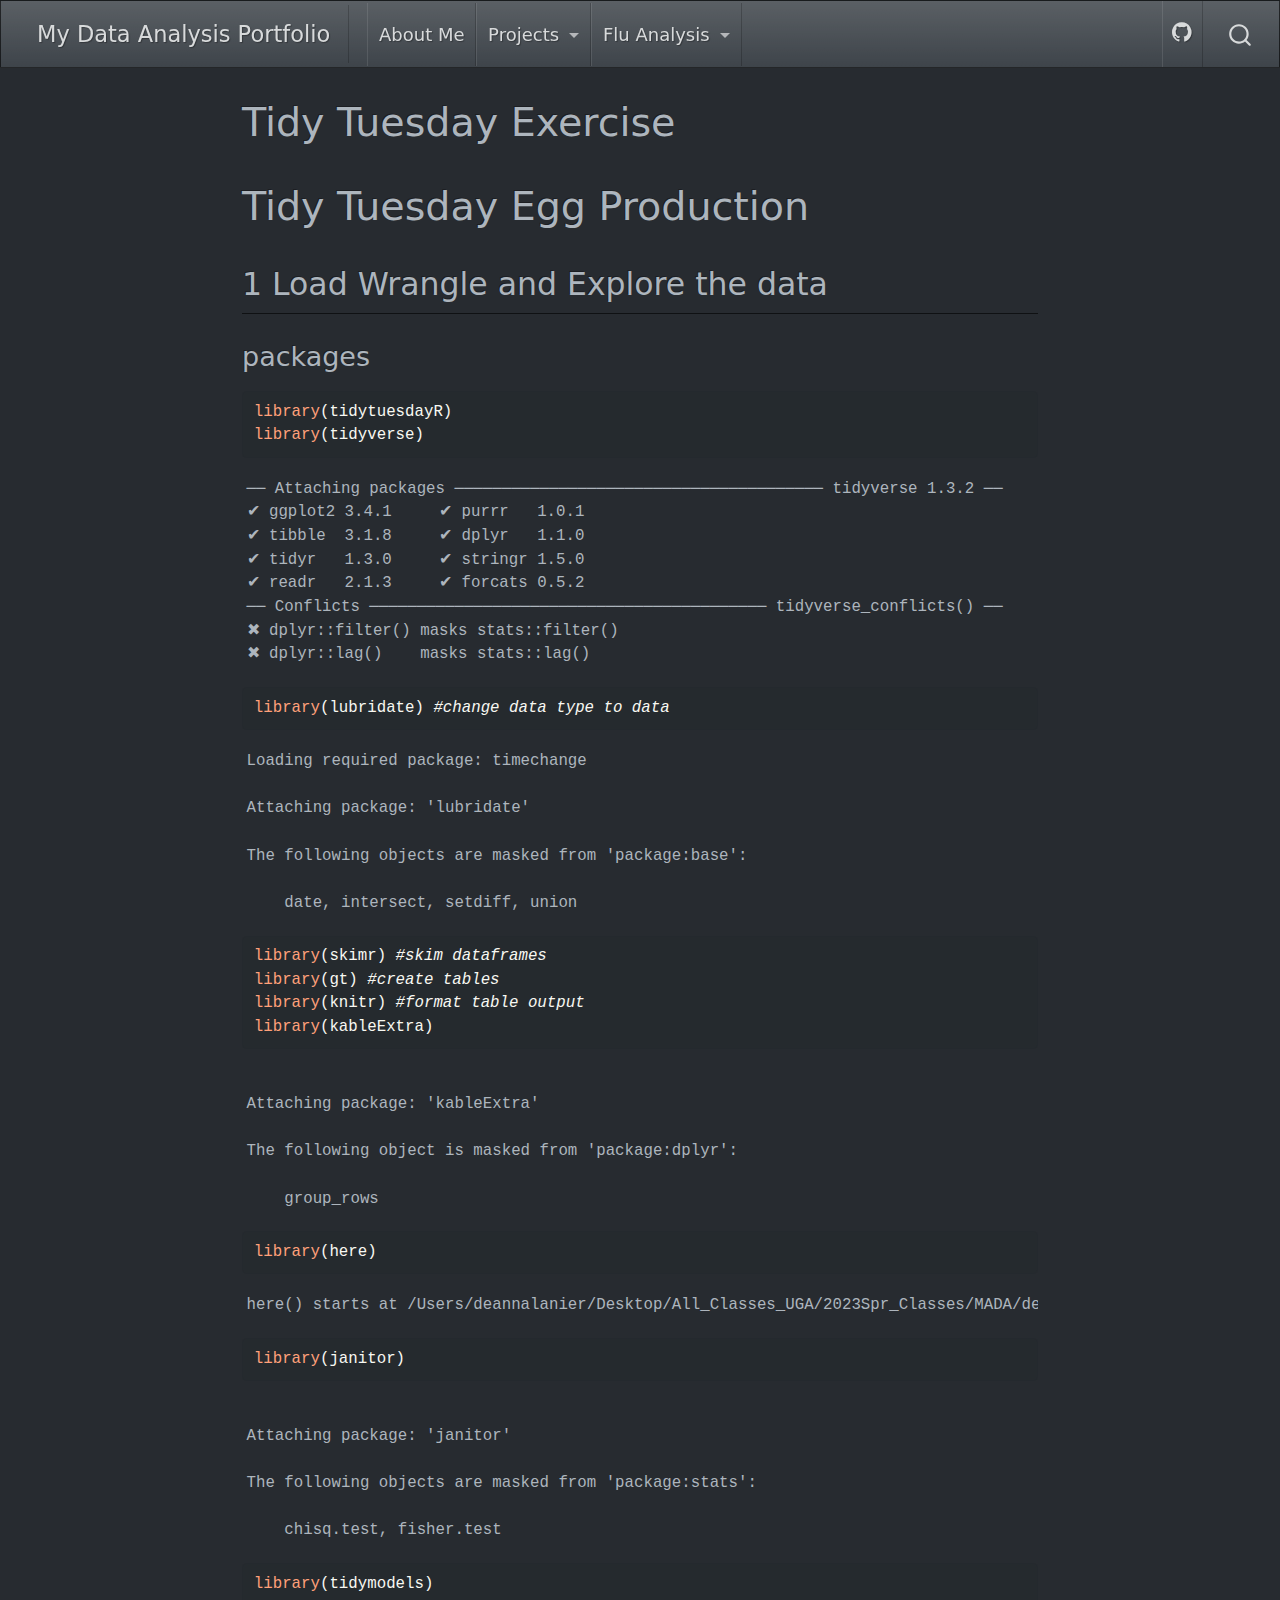
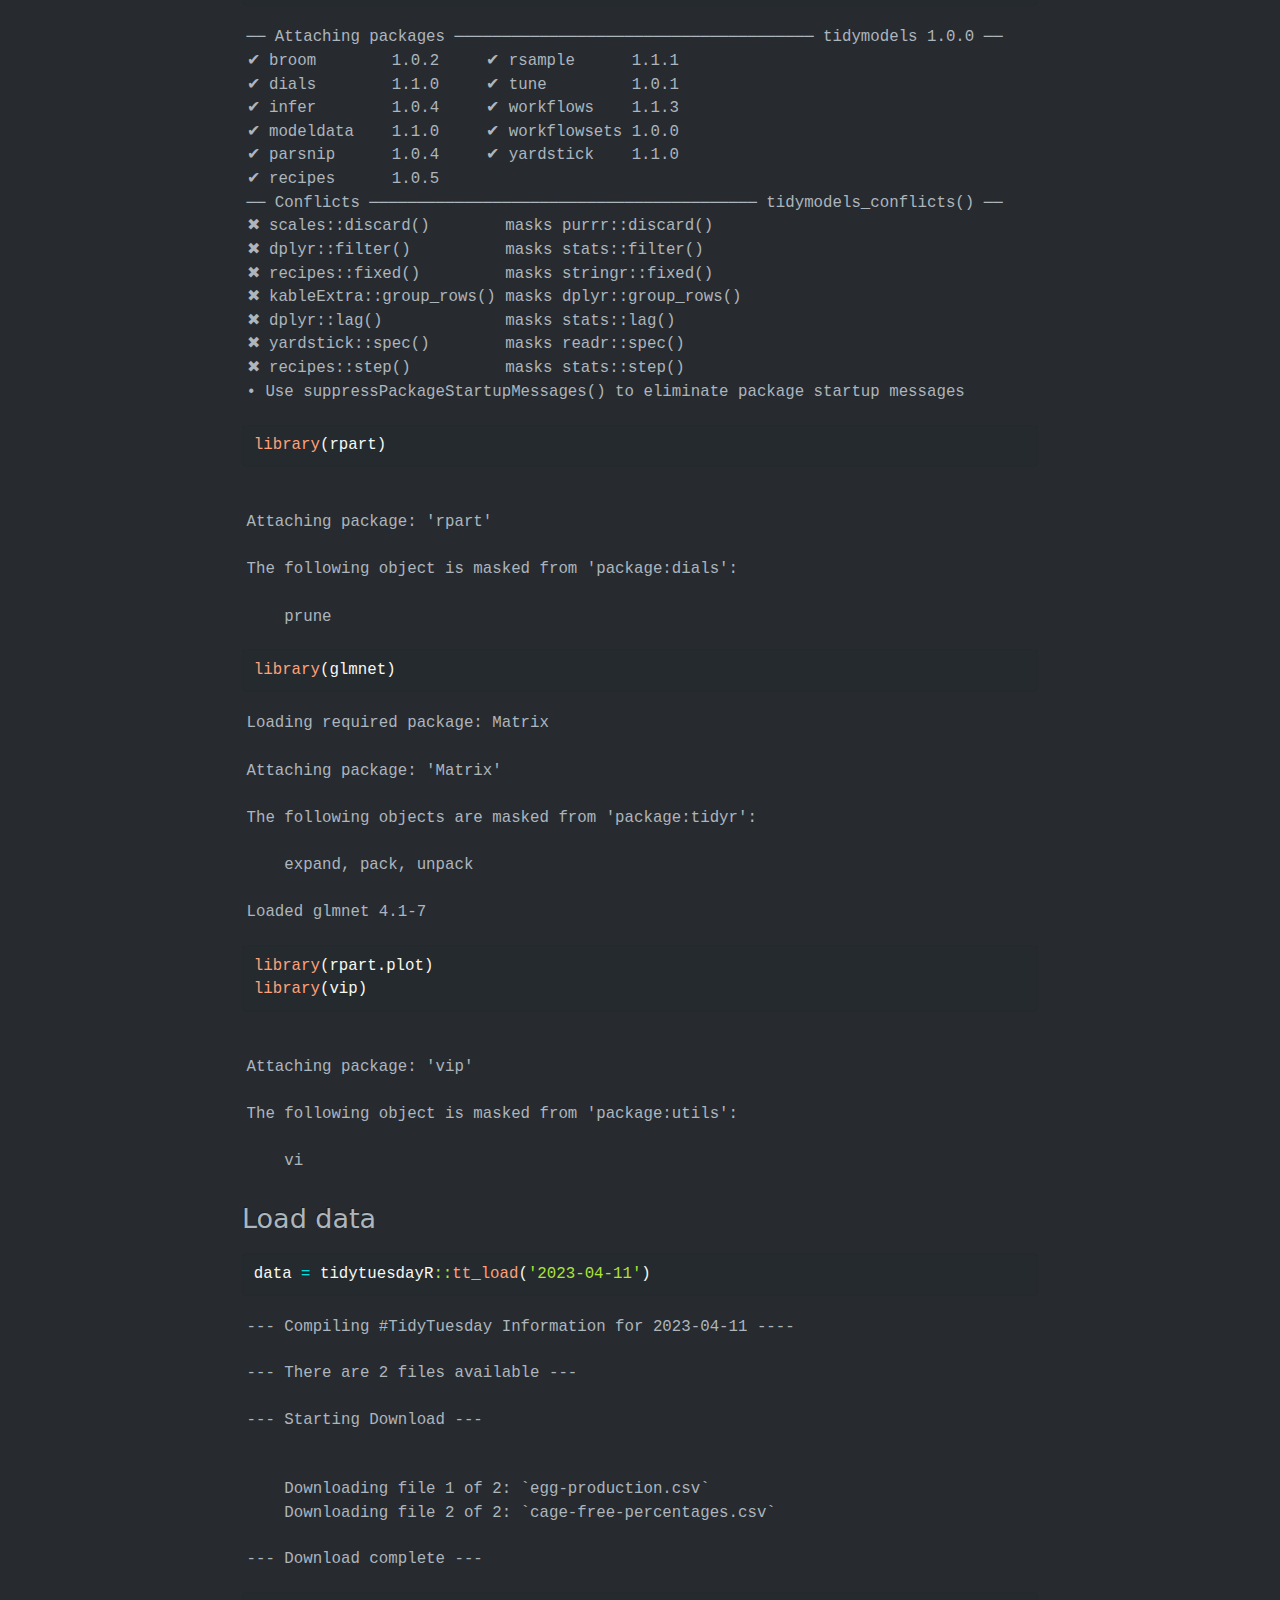
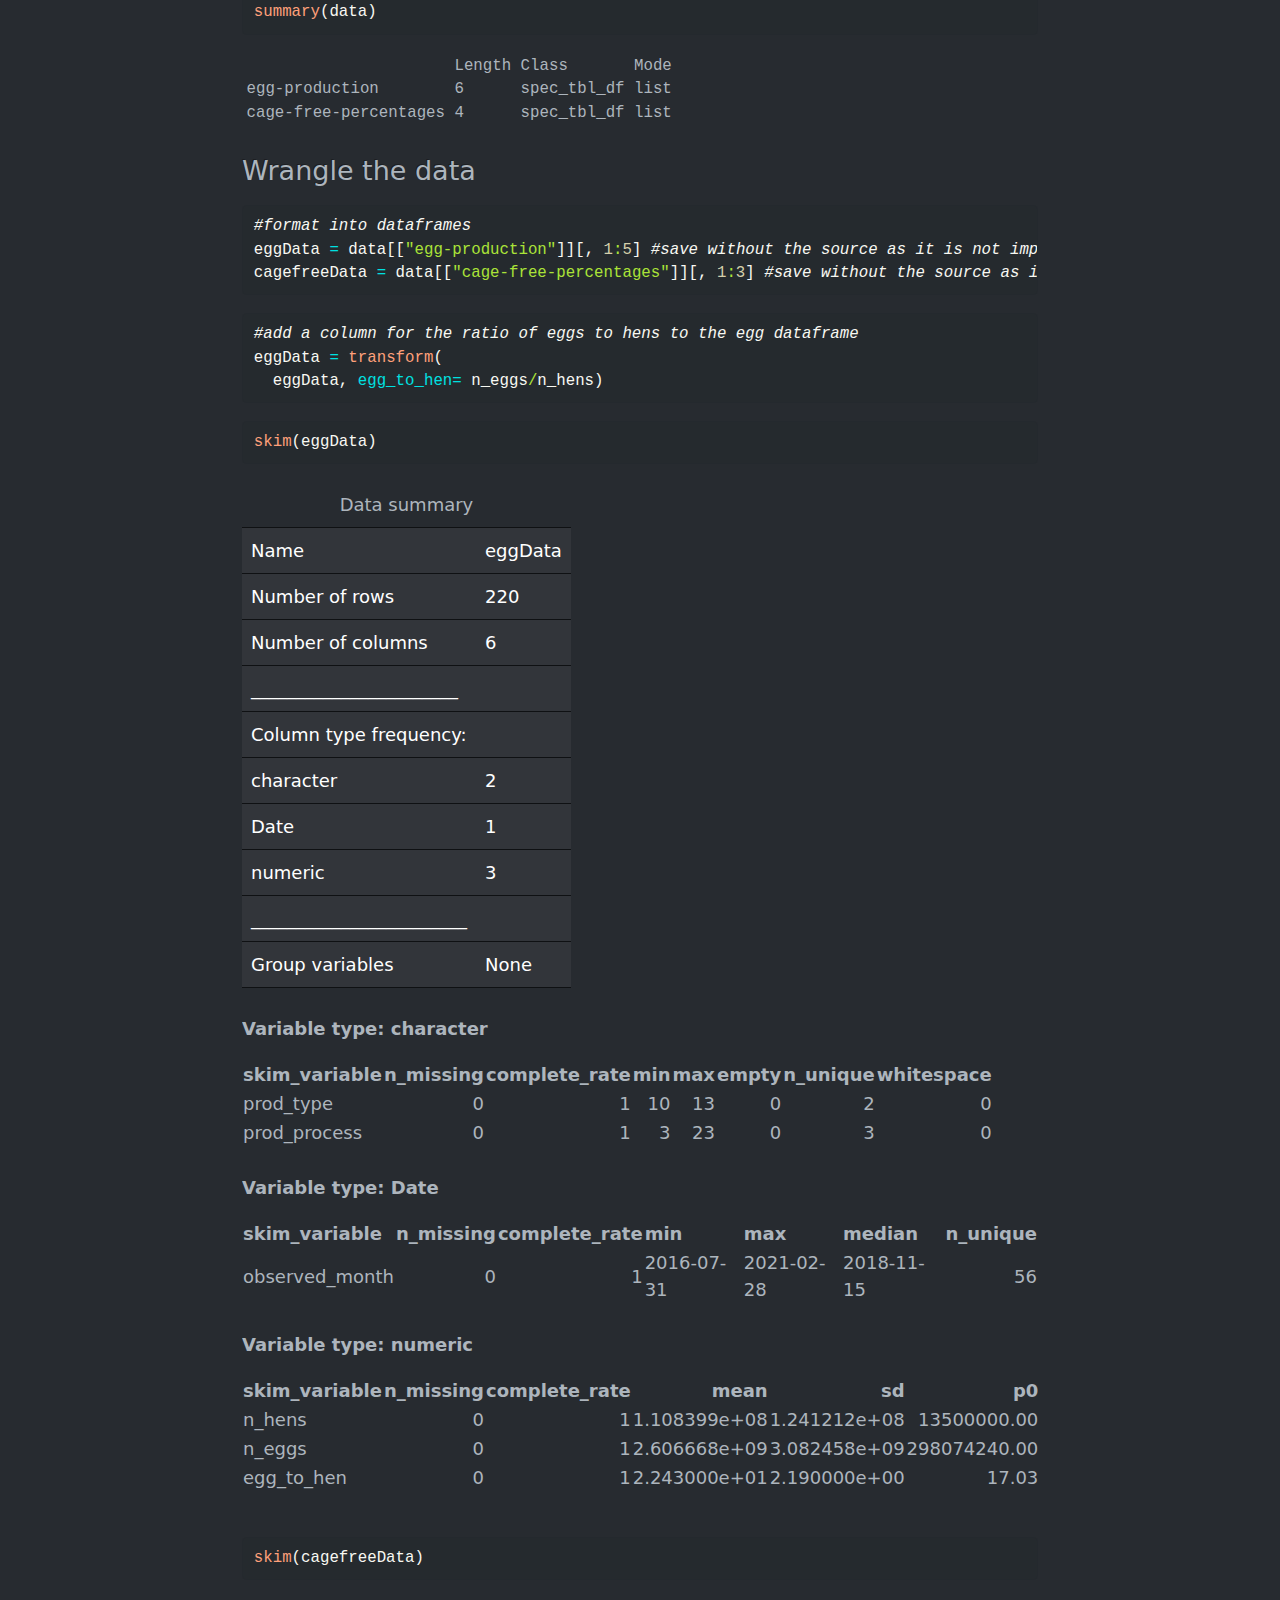
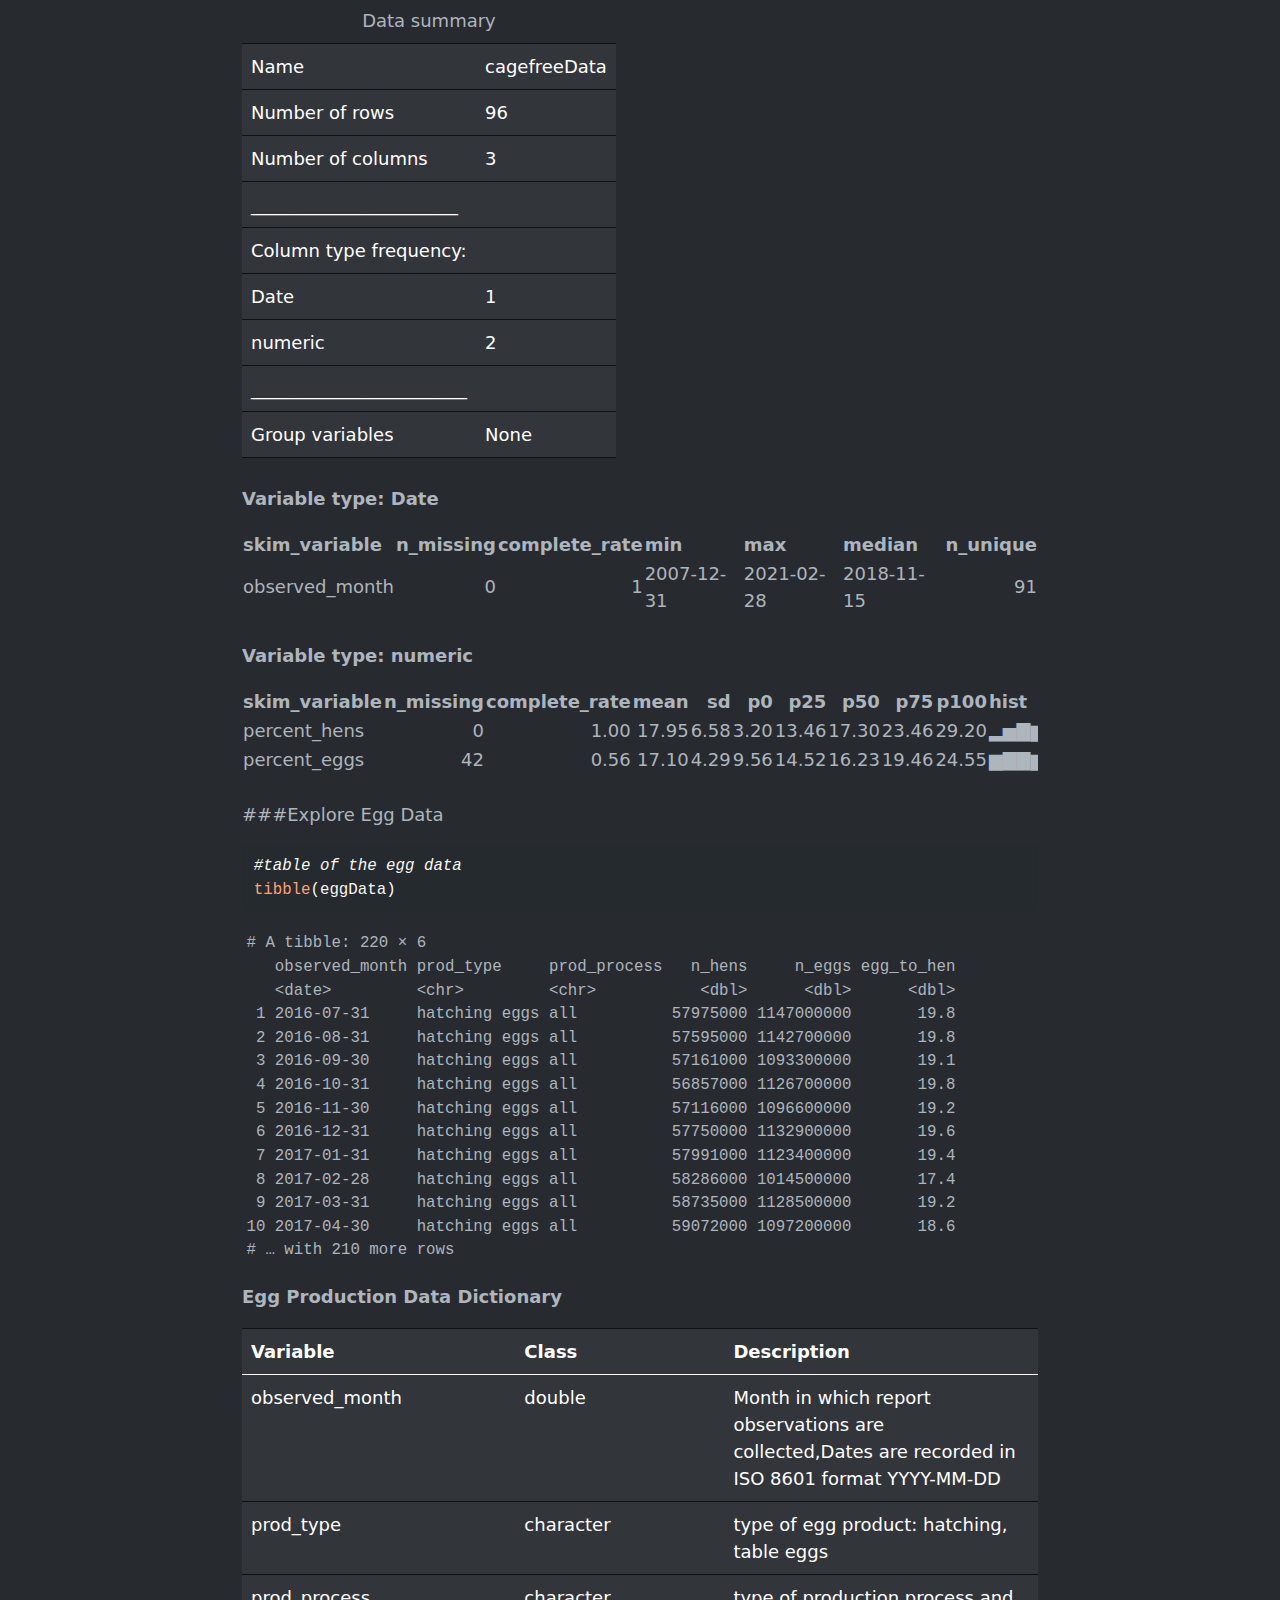
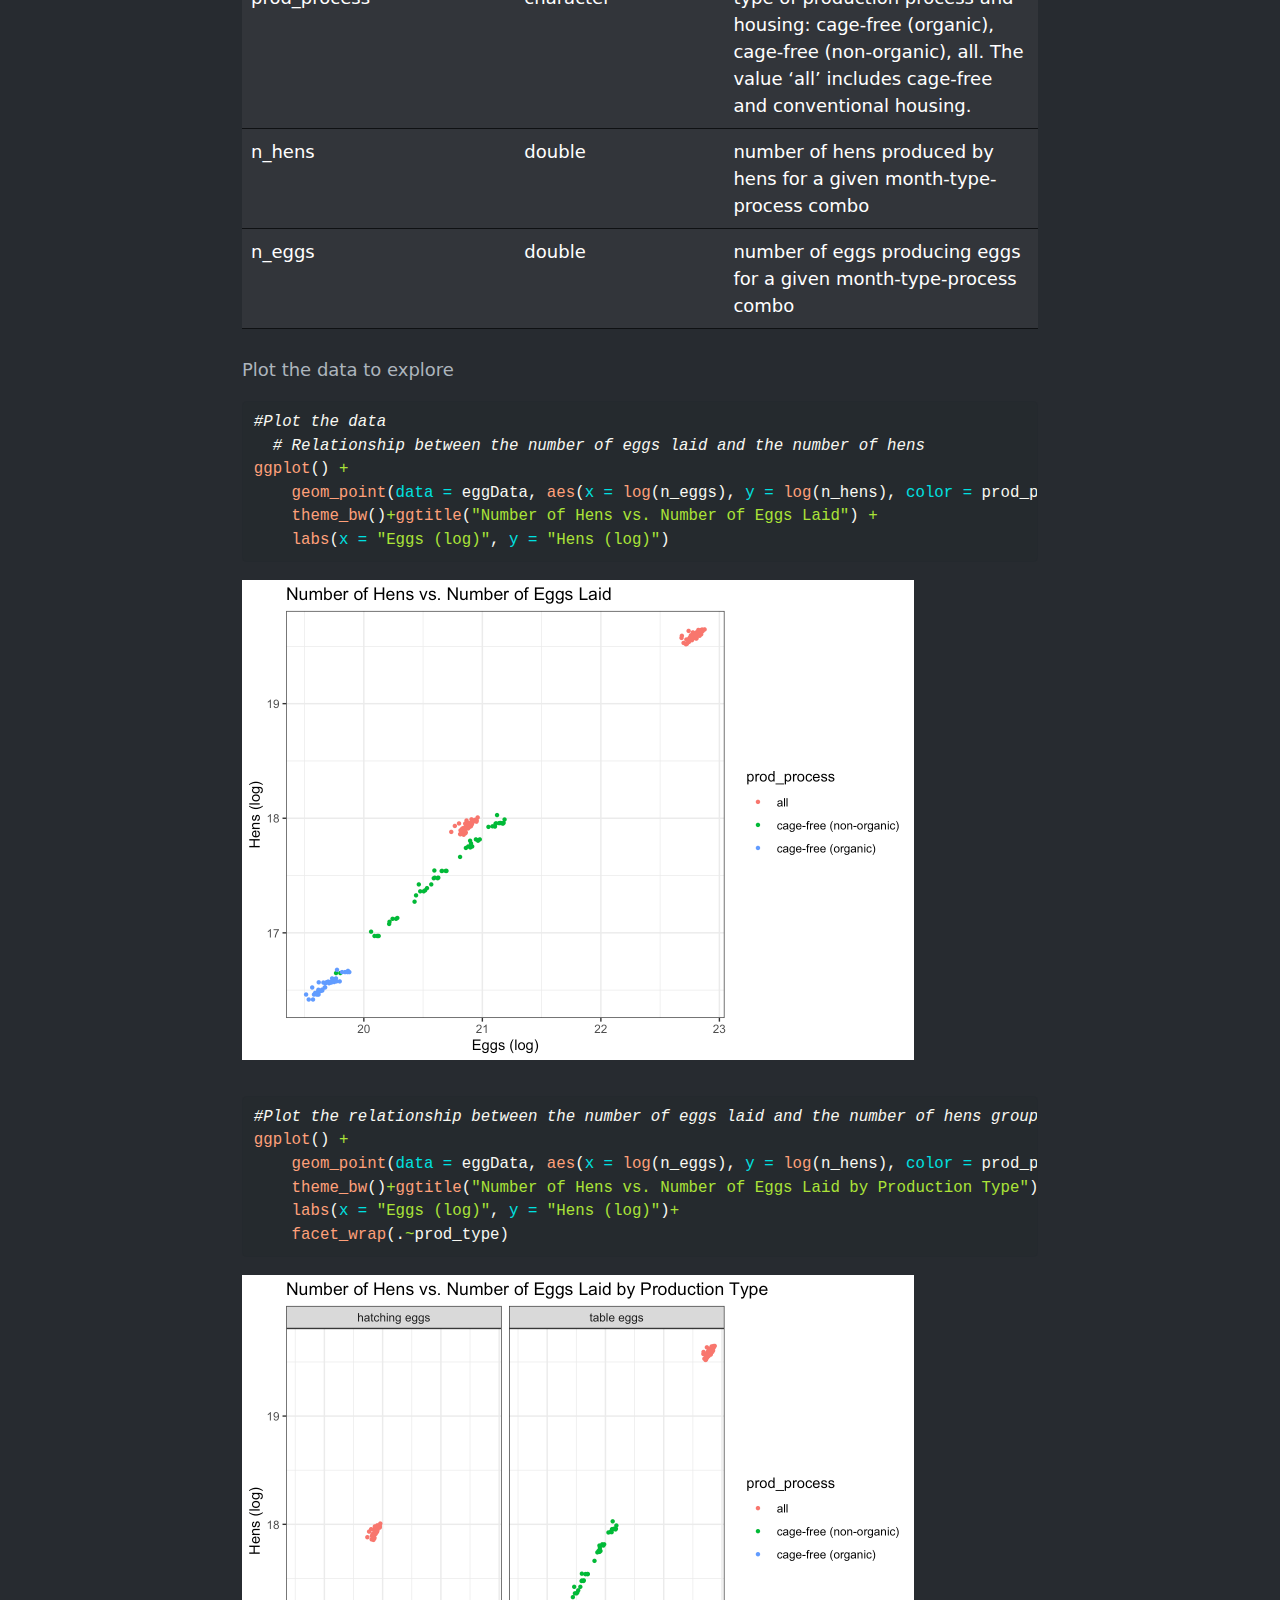
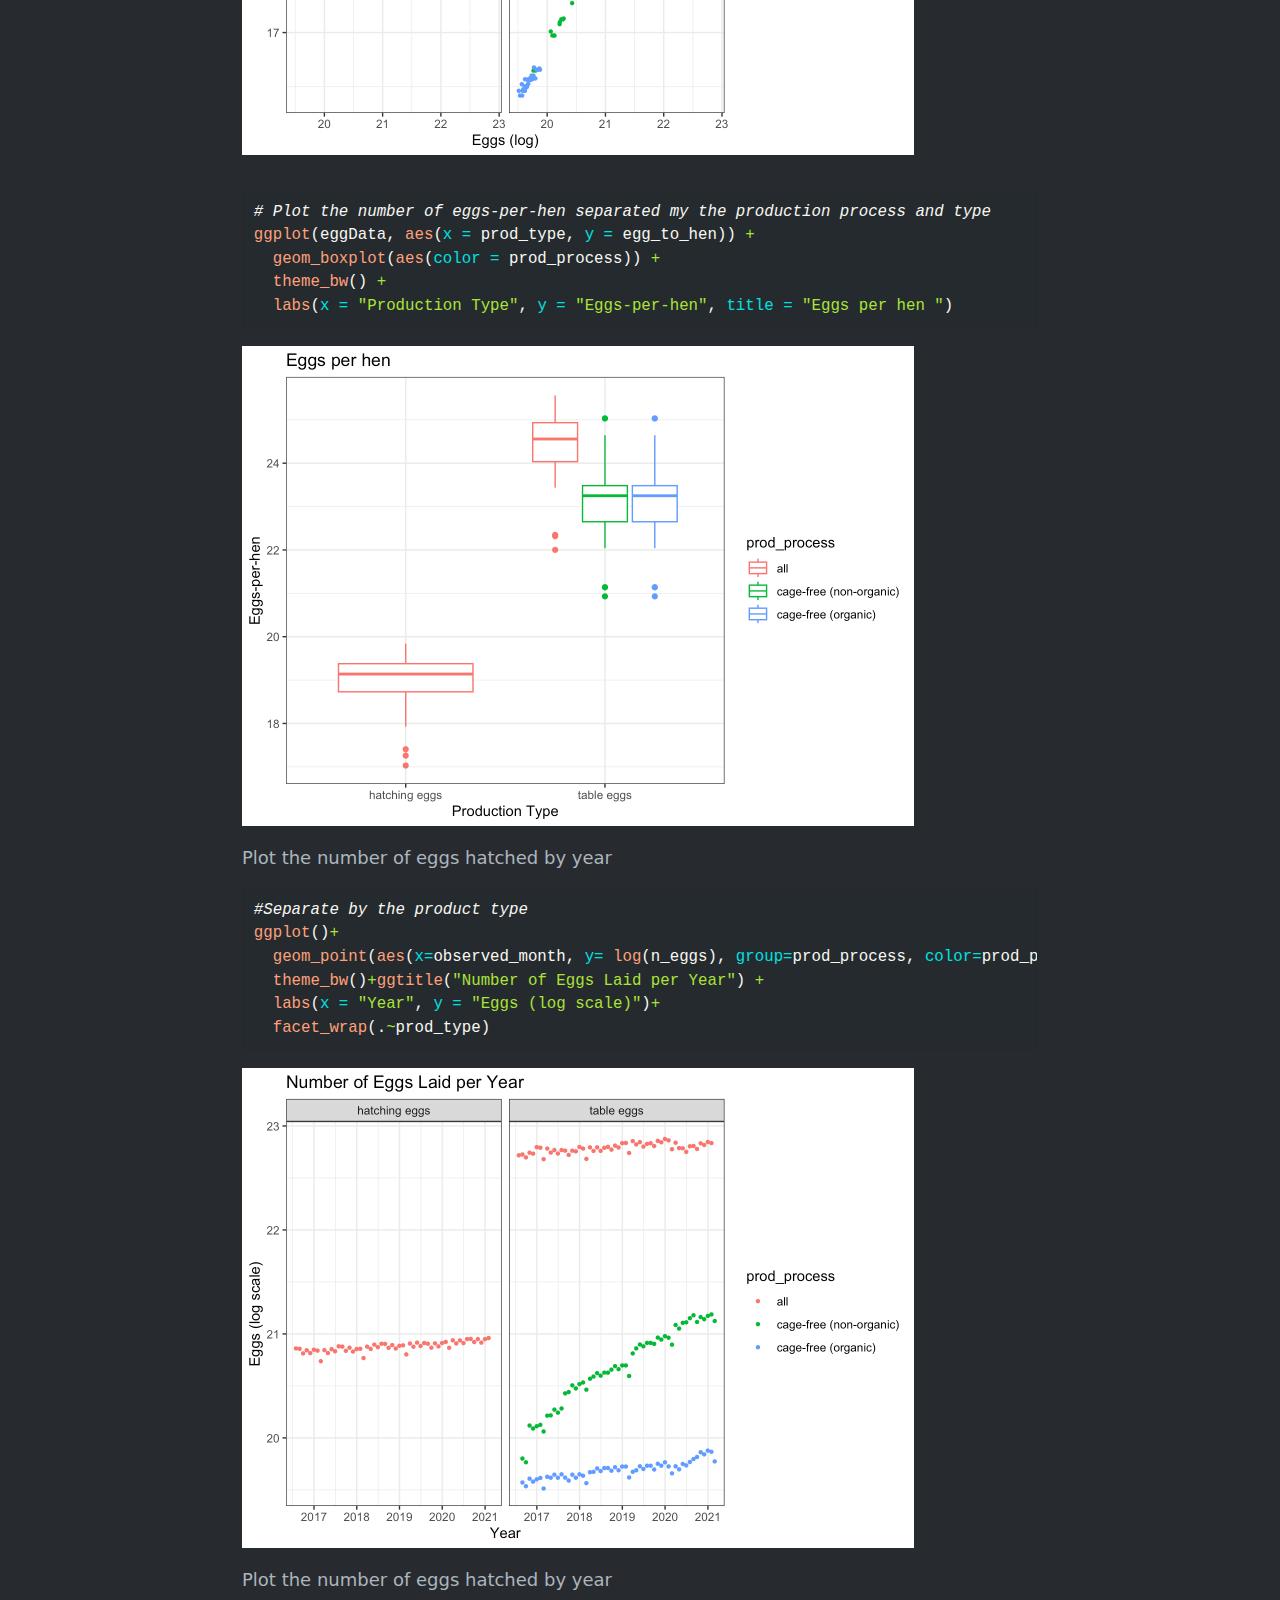
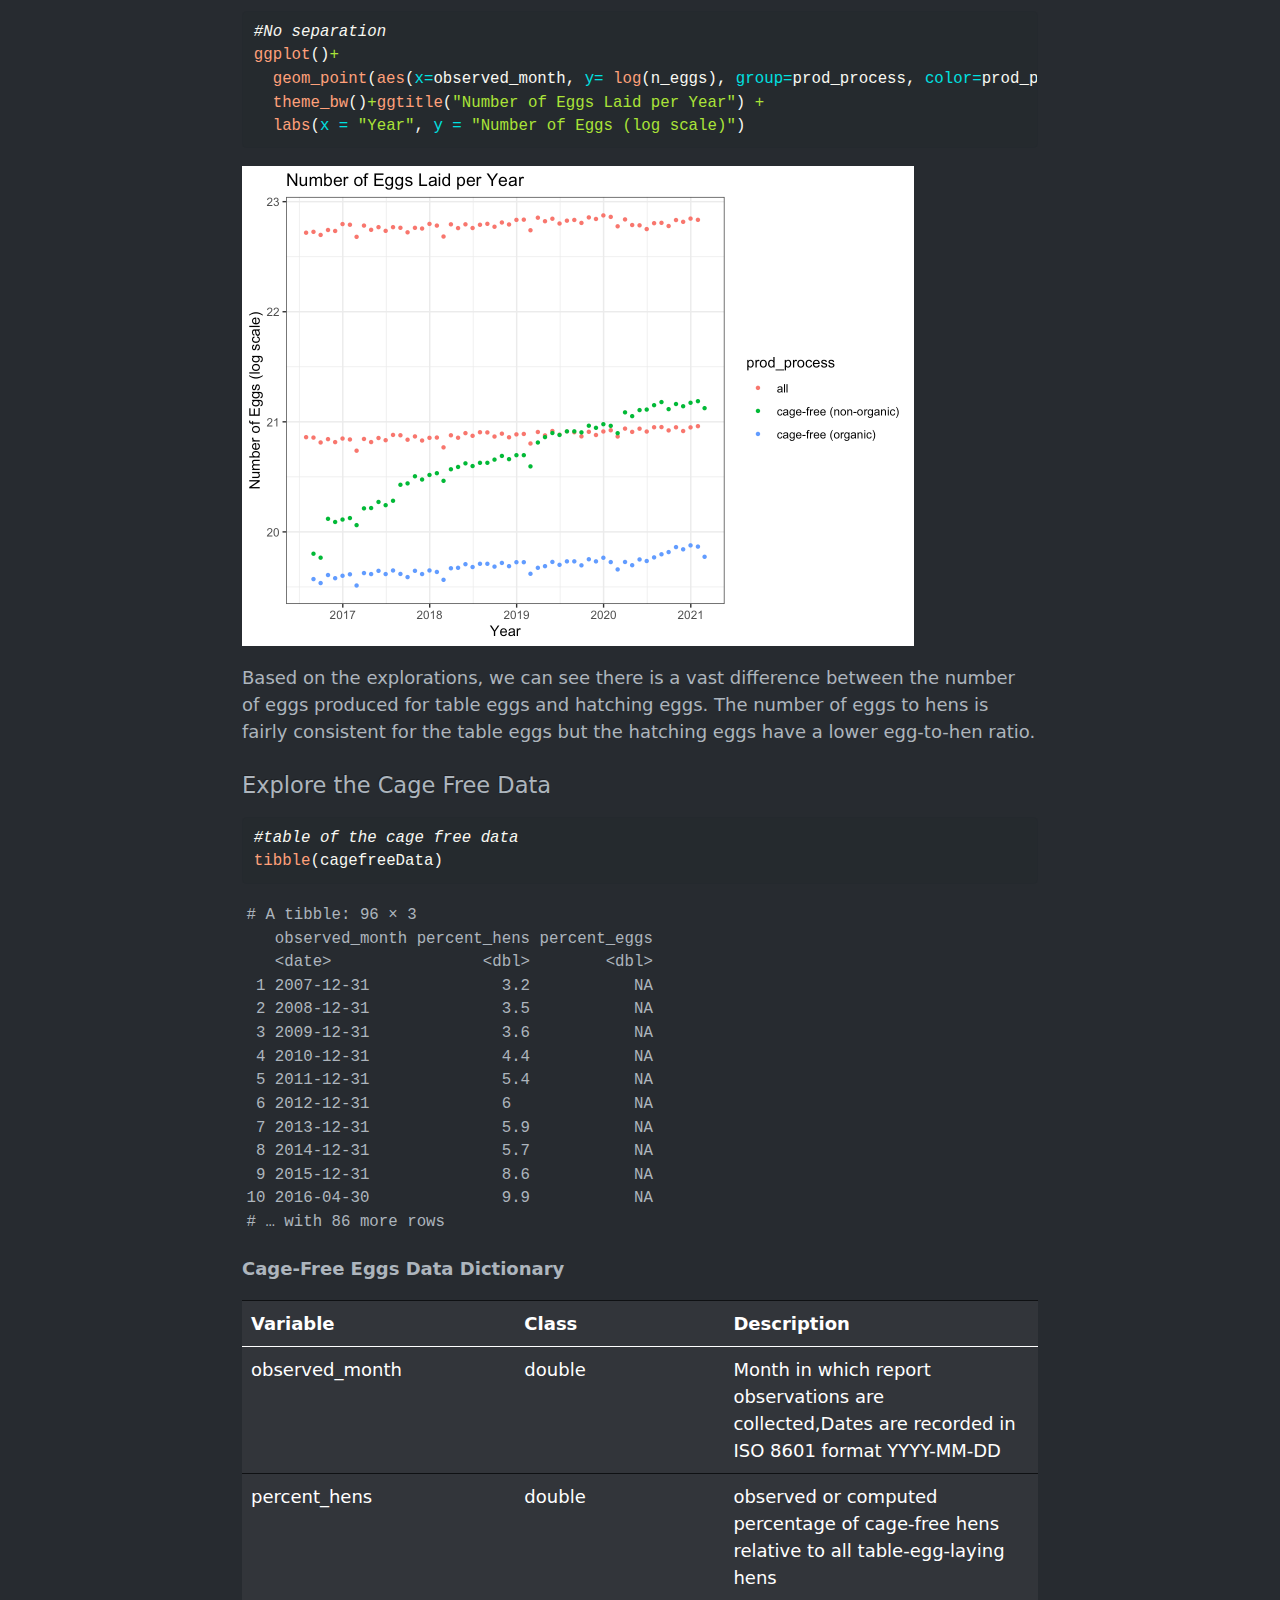
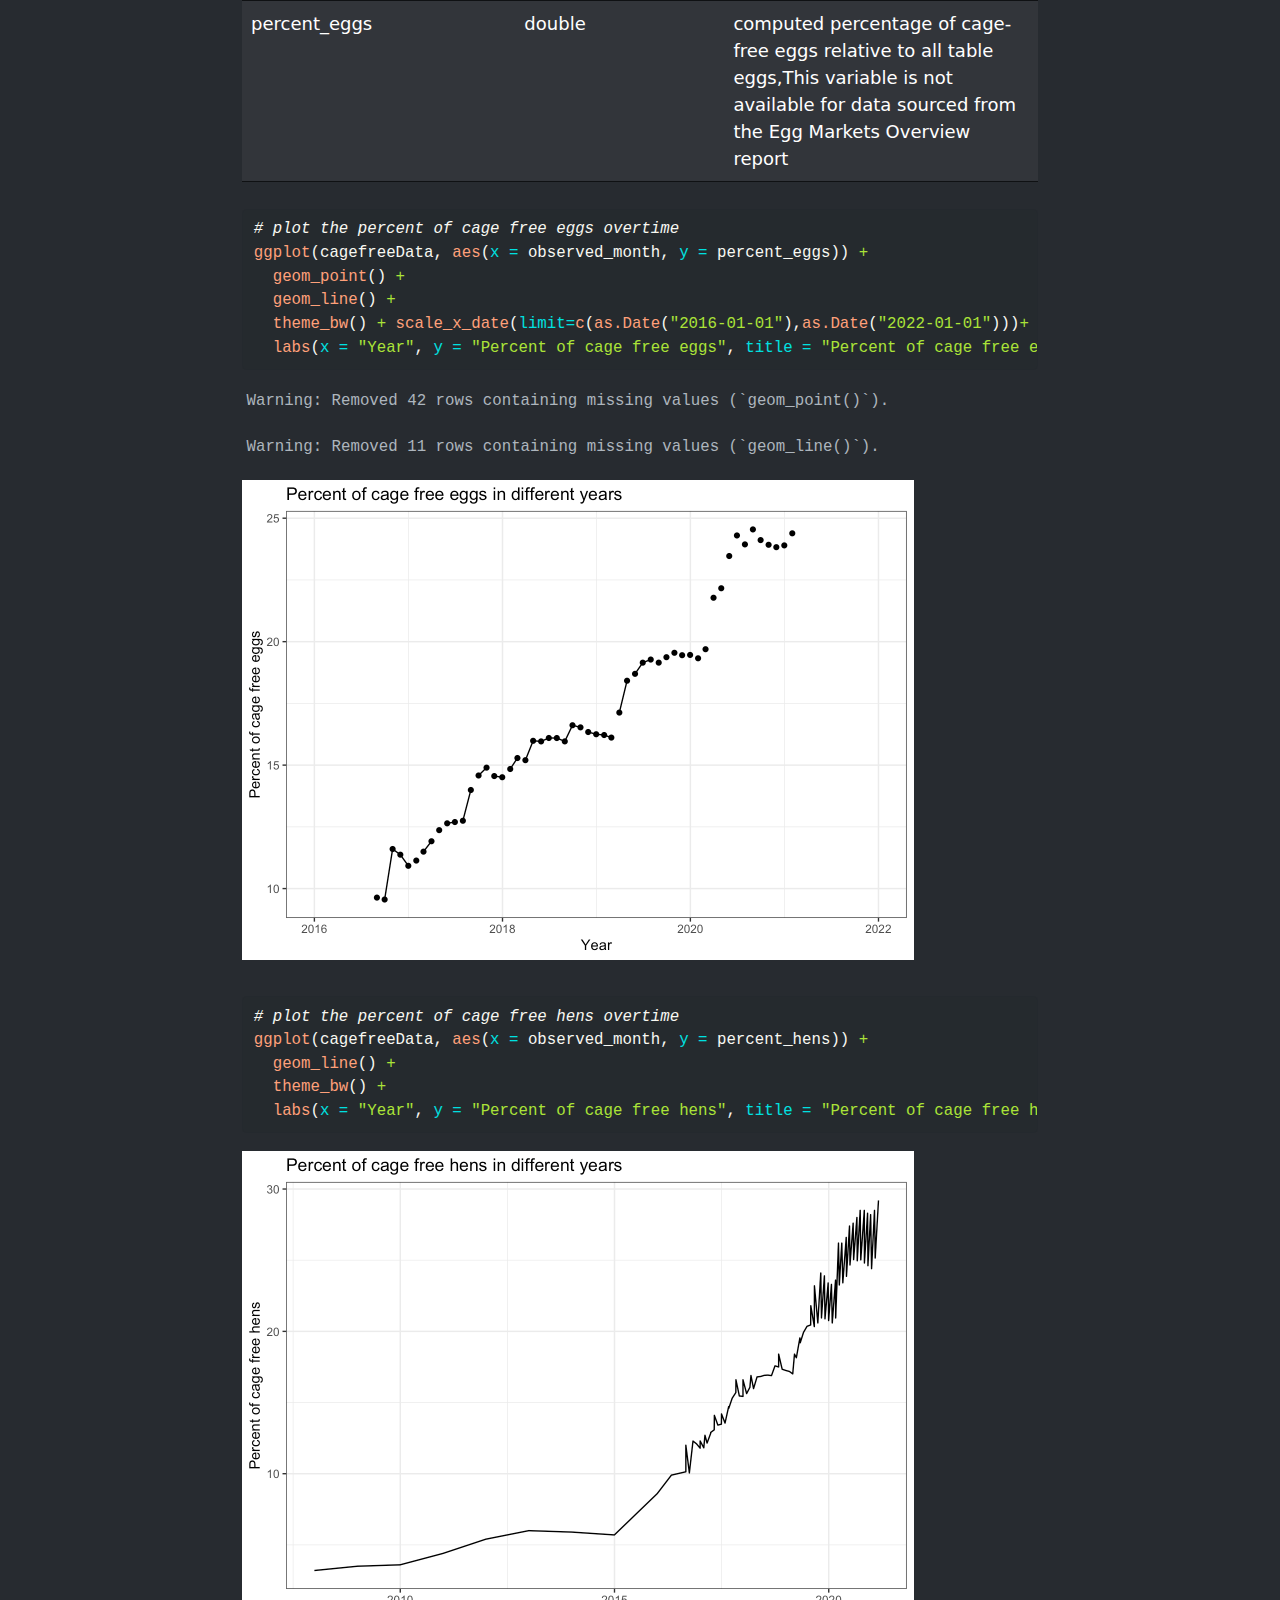
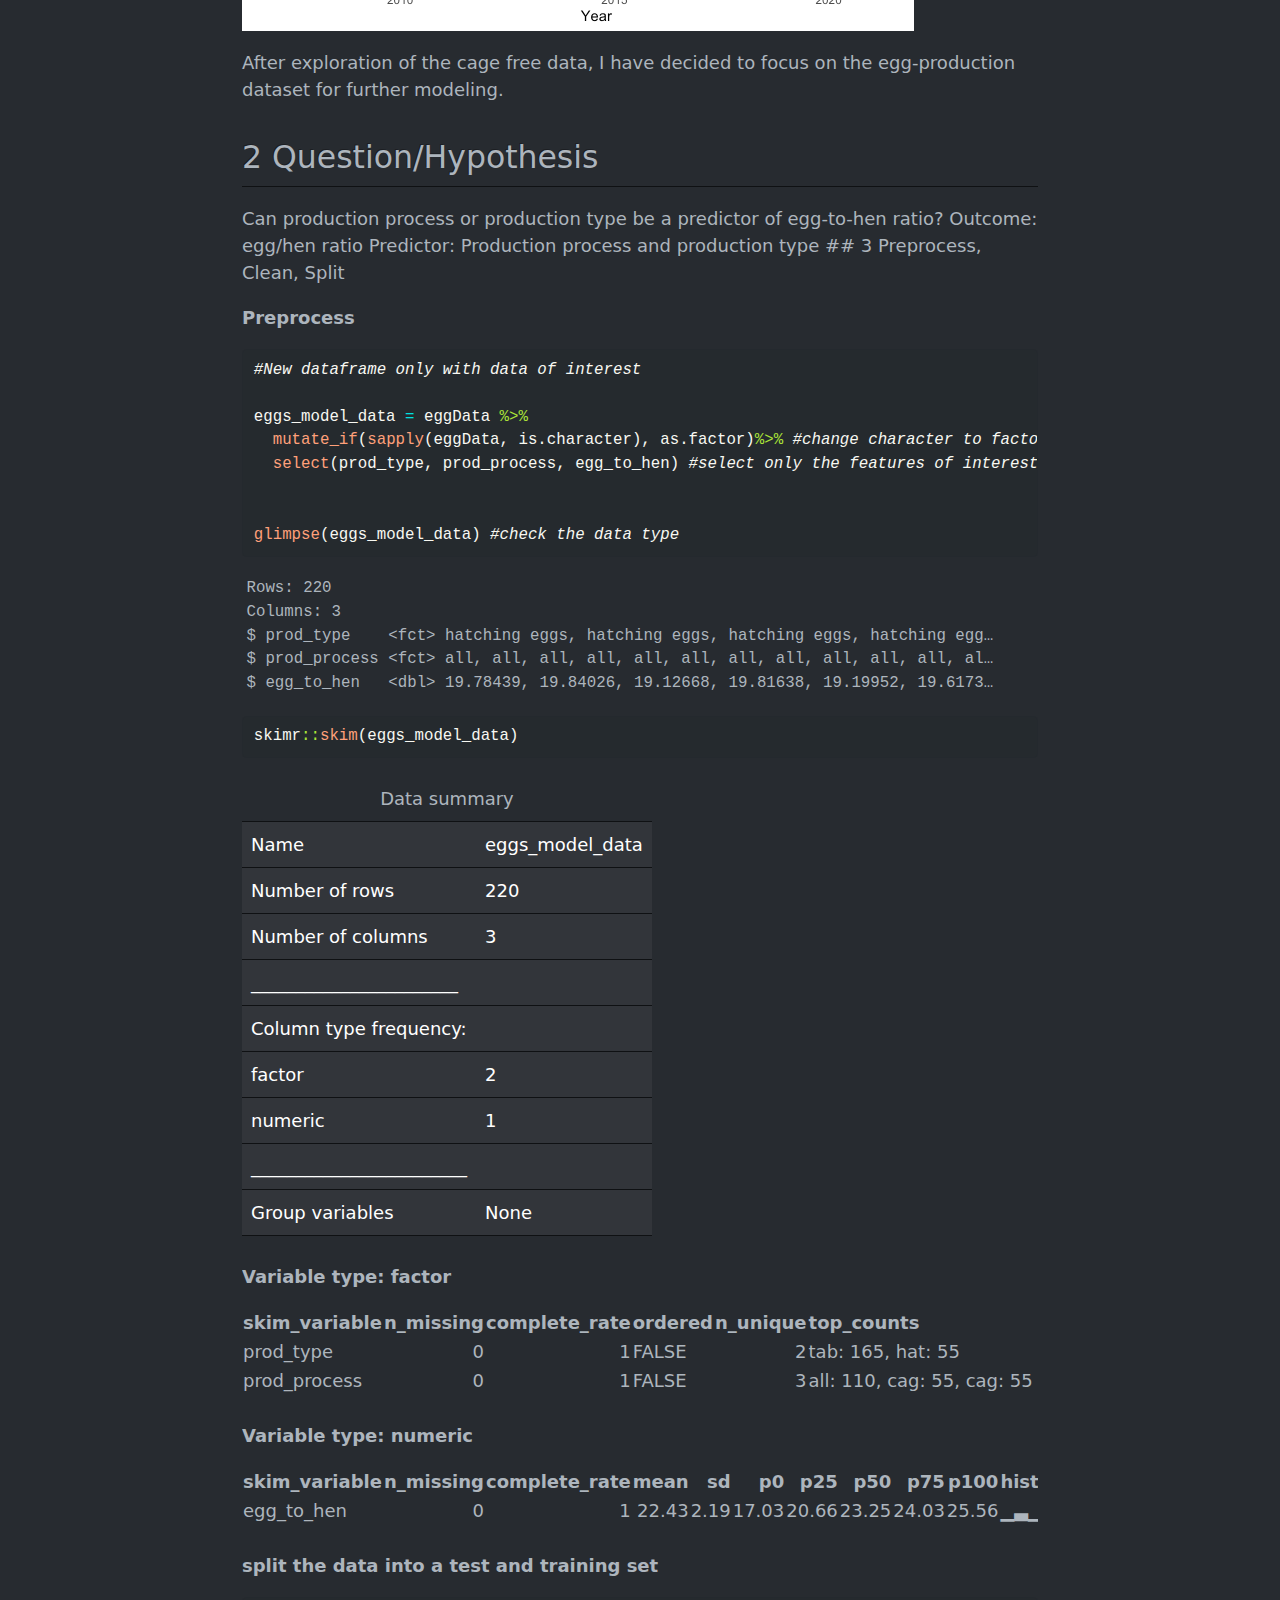
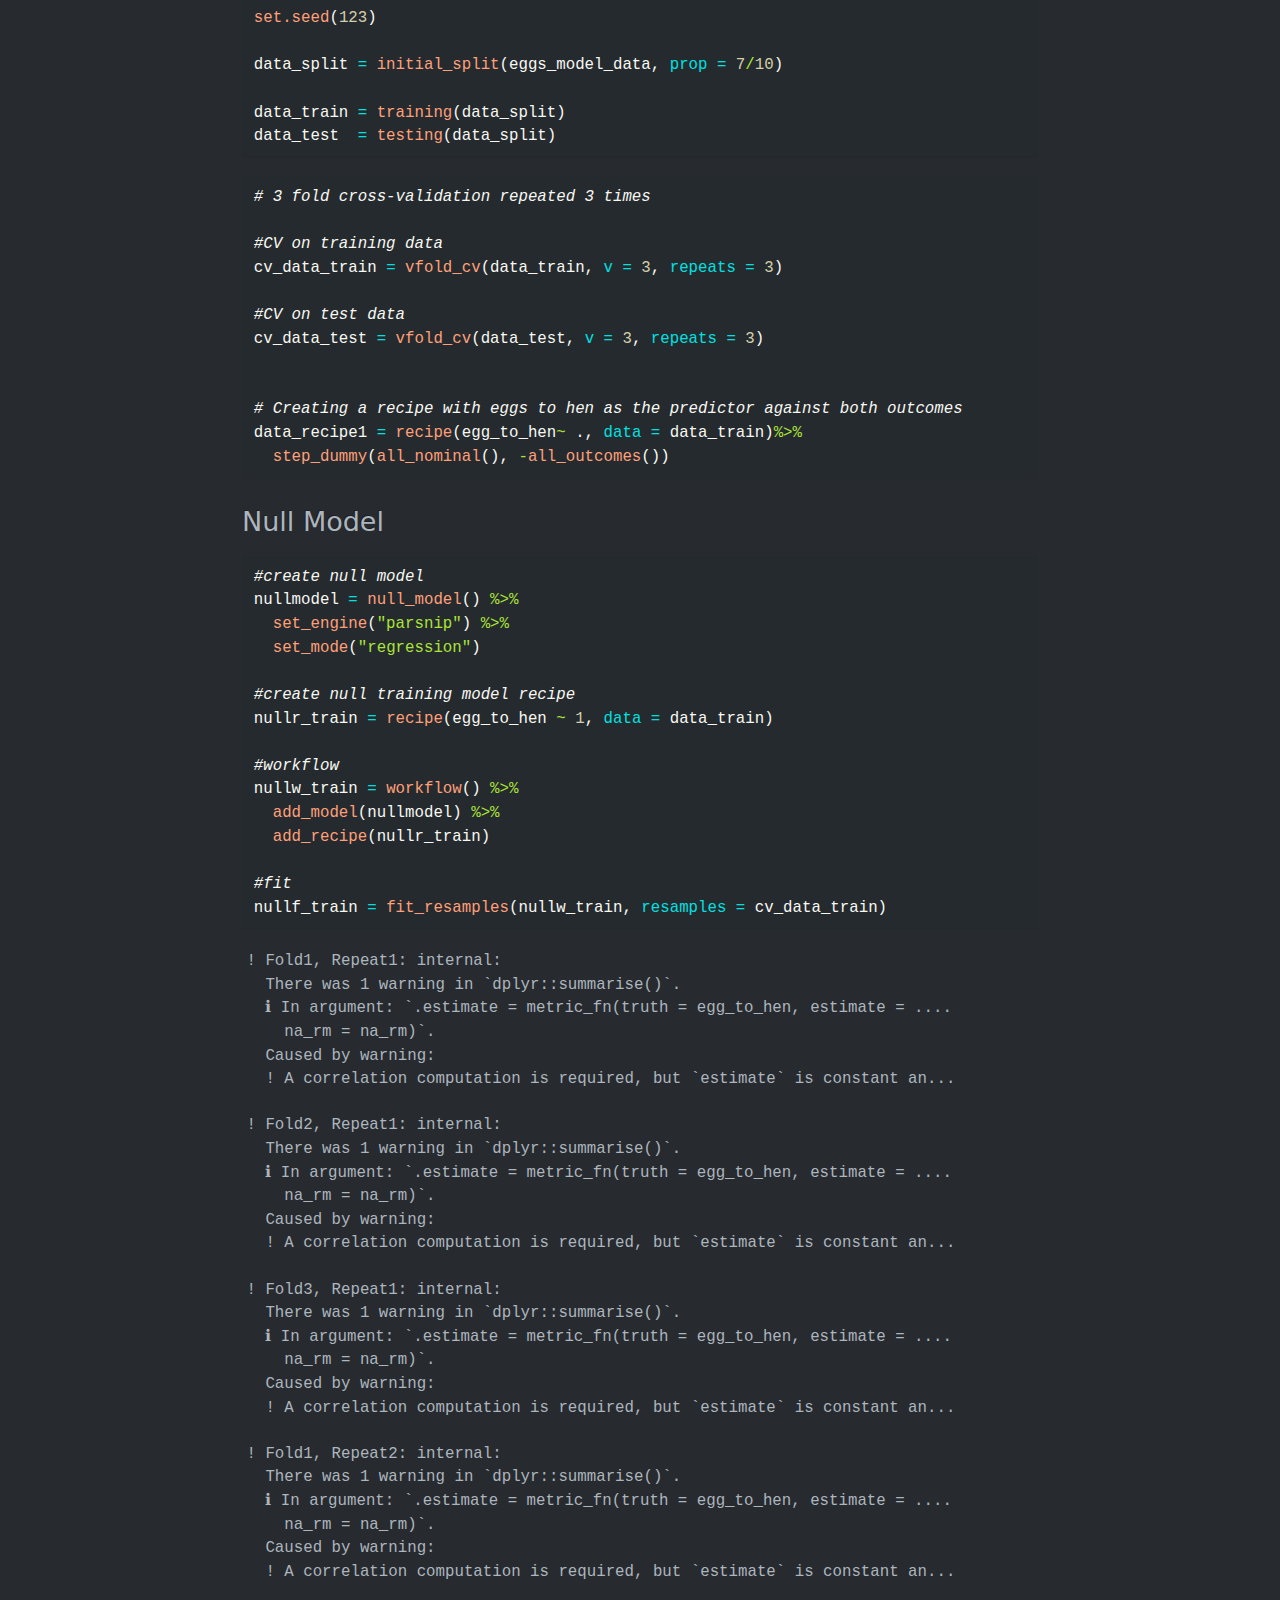
<file: docs/tidytuesday_exercise2.html>
<!DOCTYPE html>
<html xmlns="http://www.w3.org/1999/xhtml" lang="en" xml:lang="en"><head>

<meta charset="utf-8">
<meta name="generator" content="quarto-1.2.269">

<meta name="viewport" content="width=device-width, initial-scale=1.0, user-scalable=yes">


<title>My Data Analysis Portfolio - Tidy Tuesday Exercise</title>
<style>
code{white-space: pre-wrap;}
span.smallcaps{font-variant: small-caps;}
div.columns{display: flex; gap: min(4vw, 1.5em);}
div.column{flex: auto; overflow-x: auto;}
div.hanging-indent{margin-left: 1.5em; text-indent: -1.5em;}
ul.task-list{list-style: none;}
ul.task-list li input[type="checkbox"] {
  width: 0.8em;
  margin: 0 0.8em 0.2em -1.6em;
  vertical-align: middle;
}
pre > code.sourceCode { white-space: pre; position: relative; }
pre > code.sourceCode > span { display: inline-block; line-height: 1.25; }
pre > code.sourceCode > span:empty { height: 1.2em; }
.sourceCode { overflow: visible; }
code.sourceCode > span { color: inherit; text-decoration: inherit; }
div.sourceCode { margin: 1em 0; }
pre.sourceCode { margin: 0; }
@media screen {
div.sourceCode { overflow: auto; }
}
@media print {
pre > code.sourceCode { white-space: pre-wrap; }
pre > code.sourceCode > span { text-indent: -5em; padding-left: 5em; }
}
pre.numberSource code
  { counter-reset: source-line 0; }
pre.numberSource code > span
  { position: relative; left: -4em; counter-increment: source-line; }
pre.numberSource code > span > a:first-child::before
  { content: counter(source-line);
    position: relative; left: -1em; text-align: right; vertical-align: baseline;
    border: none; display: inline-block;
    -webkit-touch-callout: none; -webkit-user-select: none;
    -khtml-user-select: none; -moz-user-select: none;
    -ms-user-select: none; user-select: none;
    padding: 0 4px; width: 4em;
    color: #aaaaaa;
  }
pre.numberSource { margin-left: 3em; border-left: 1px solid #aaaaaa;  padding-left: 4px; }
div.sourceCode
  {   }
@media screen {
pre > code.sourceCode > span > a:first-child::before { text-decoration: underline; }
}
code span.al { color: #ff0000; font-weight: bold; } /* Alert */
code span.an { color: #60a0b0; font-weight: bold; font-style: italic; } /* Annotation */
code span.at { color: #7d9029; } /* Attribute */
code span.bn { color: #40a070; } /* BaseN */
code span.bu { color: #008000; } /* BuiltIn */
code span.cf { color: #007020; font-weight: bold; } /* ControlFlow */
code span.ch { color: #4070a0; } /* Char */
code span.cn { color: #880000; } /* Constant */
code span.co { color: #60a0b0; font-style: italic; } /* Comment */
code span.cv { color: #60a0b0; font-weight: bold; font-style: italic; } /* CommentVar */
code span.do { color: #ba2121; font-style: italic; } /* Documentation */
code span.dt { color: #902000; } /* DataType */
code span.dv { color: #40a070; } /* DecVal */
code span.er { color: #ff0000; font-weight: bold; } /* Error */
code span.ex { } /* Extension */
code span.fl { color: #40a070; } /* Float */
code span.fu { color: #06287e; } /* Function */
code span.im { color: #008000; font-weight: bold; } /* Import */
code span.in { color: #60a0b0; font-weight: bold; font-style: italic; } /* Information */
code span.kw { color: #007020; font-weight: bold; } /* Keyword */
code span.op { color: #666666; } /* Operator */
code span.ot { color: #007020; } /* Other */
code span.pp { color: #bc7a00; } /* Preprocessor */
code span.sc { color: #4070a0; } /* SpecialChar */
code span.ss { color: #bb6688; } /* SpecialString */
code span.st { color: #4070a0; } /* String */
code span.va { color: #19177c; } /* Variable */
code span.vs { color: #4070a0; } /* VerbatimString */
code span.wa { color: #60a0b0; font-weight: bold; font-style: italic; } /* Warning */
</style>


<script src="site_libs/quarto-nav/quarto-nav.js"></script>
<script src="site_libs/quarto-nav/headroom.min.js"></script>
<script src="site_libs/clipboard/clipboard.min.js"></script>
<script src="site_libs/quarto-search/autocomplete.umd.js"></script>
<script src="site_libs/quarto-search/fuse.min.js"></script>
<script src="site_libs/quarto-search/quarto-search.js"></script>
<meta name="quarto:offset" content="./">
<script src="site_libs/quarto-html/quarto.js"></script>
<script src="site_libs/quarto-html/popper.min.js"></script>
<script src="site_libs/quarto-html/tippy.umd.min.js"></script>
<script src="site_libs/quarto-html/anchor.min.js"></script>
<link href="site_libs/quarto-html/tippy.css" rel="stylesheet">
<link href="site_libs/quarto-html/quarto-syntax-highlighting-dark.css" rel="stylesheet" id="quarto-text-highlighting-styles">
<script src="site_libs/bootstrap/bootstrap.min.js"></script>
<link href="site_libs/bootstrap/bootstrap-icons.css" rel="stylesheet">
<link href="site_libs/bootstrap/bootstrap.min.css" rel="stylesheet" id="quarto-bootstrap" data-mode="dark">
<script id="quarto-search-options" type="application/json">{
  "location": "navbar",
  "copy-button": false,
  "collapse-after": 3,
  "panel-placement": "end",
  "type": "overlay",
  "limit": 20,
  "language": {
    "search-no-results-text": "No results",
    "search-matching-documents-text": "matching documents",
    "search-copy-link-title": "Copy link to search",
    "search-hide-matches-text": "Hide additional matches",
    "search-more-match-text": "more match in this document",
    "search-more-matches-text": "more matches in this document",
    "search-clear-button-title": "Clear",
    "search-detached-cancel-button-title": "Cancel",
    "search-submit-button-title": "Submit"
  }
}</script>


<link rel="stylesheet" href="styles.css">
</head>

<body class="nav-fixed fullcontent">

<div id="quarto-search-results"></div>
  <header id="quarto-header" class="headroom fixed-top">
    <nav class="navbar navbar-expand-lg navbar-dark ">
      <div class="navbar-container container-fluid">
      <div class="navbar-brand-container">
    <a class="navbar-brand" href="./index.html">
    <span class="navbar-title">My Data Analysis Portfolio</span>
    </a>
  </div>
          <button class="navbar-toggler" type="button" data-bs-toggle="collapse" data-bs-target="#navbarCollapse" aria-controls="navbarCollapse" aria-expanded="false" aria-label="Toggle navigation" onclick="if (window.quartoToggleHeadroom) { window.quartoToggleHeadroom(); }">
  <span class="navbar-toggler-icon"></span>
</button>
          <div class="collapse navbar-collapse" id="navbarCollapse">
            <ul class="navbar-nav navbar-nav-scroll me-auto">
  <li class="nav-item">
    <a class="nav-link" href="././aboutme.html">
 <span class="menu-text">About Me</span></a>
  </li>  
  <li class="nav-item dropdown ">
    <a class="nav-link dropdown-toggle" href="#" id="nav-menu-projects" role="button" data-bs-toggle="dropdown" aria-expanded="false">
 <span class="menu-text">Projects</span>
    </a>
    <ul class="dropdown-menu" aria-labelledby="nav-menu-projects">    
        <li>
    <a class="dropdown-item" href="././coding_exercise.html">
 <span class="dropdown-text">R Coding Exercise</span></a>
  </li>  
        <li>
    <a class="dropdown-item" href="././visualization_exercise.html">
 <span class="dropdown-text">Visualization Exercise</span></a>
  </li>  
        <li>
    <a class="dropdown-item" href="././tidytuesday_exercise.html">
 <span class="dropdown-text">Tidy Tuesday Exercise</span></a>
  </li>  
        <li>
    <a class="dropdown-item" href="././dataanalysis_exercise.html">
 <span class="dropdown-text">Data Analysis Exercise (Module4)</span></a>
  </li>  
        <li>
    <a class="dropdown-item" href="././tidytuesday_exercise2.html">
 <span class="dropdown-text">Tidy Tuesday 2 Exercise</span></a>
  </li>  
    </ul>
  </li>
  <li class="nav-item dropdown ">
    <a class="nav-link dropdown-toggle" href="#" id="nav-menu-flu-analysis" role="button" data-bs-toggle="dropdown" aria-expanded="false">
 <span class="menu-text">Flu Analysis</span>
    </a>
    <ul class="dropdown-menu" aria-labelledby="nav-menu-flu-analysis">    
        <li>
    <a class="dropdown-item" href="././fluanalysis/code/wrangling.html">
 <span class="dropdown-text">Data Wrangling</span></a>
  </li>  
        <li>
    <a class="dropdown-item" href="././fluanalysis/code/exploration.html">
 <span class="dropdown-text">Data Exploration</span></a>
  </li>  
        <li>
    <a class="dropdown-item" href="././fluanalysis/code/fitting.html">
 <span class="dropdown-text">Model Fitting</span></a>
  </li>  
        <li>
    <a class="dropdown-item" href="././fluanalysis/code/modeleval.html">
 <span class="dropdown-text">Model Eval</span></a>
  </li>  
        <li>
    <a class="dropdown-item" href="././fluanalysis/code/machinelearning.html">
 <span class="dropdown-text">Machine Learning</span></a>
  </li>  
    </ul>
  </li>
</ul>
            <ul class="navbar-nav navbar-nav-scroll ms-auto">
  <li class="nav-item compact">
    <a class="nav-link" href="https://github.com/DeannaLanier/deannalanier-MADA-portfolio"><i class="bi bi-github" role="img">
</i> 
 <span class="menu-text"></span></a>
  </li>  
</ul>
              <div id="quarto-search" class="" title="Search"></div>
          </div> <!-- /navcollapse -->
      </div> <!-- /container-fluid -->
    </nav>
</header>
<!-- content -->
<div id="quarto-content" class="quarto-container page-columns page-rows-contents page-layout-article page-navbar">
<!-- sidebar -->
<!-- margin-sidebar -->
    
<!-- main -->
<main class="content" id="quarto-document-content">

<header id="title-block-header" class="quarto-title-block default">
<div class="quarto-title">
<h1 class="title">Tidy Tuesday Exercise</h1>
</div>



<div class="quarto-title-meta">

    
  
    
  </div>
  

</header>

<section id="tidy-tuesday-egg-production" class="level1">
<h1>Tidy Tuesday Egg Production</h1>
<section id="load-wrangle-and-explore-the-data" class="level2">
<h2 class="anchored" data-anchor-id="load-wrangle-and-explore-the-data">1 Load Wrangle and Explore the data</h2>
<section id="packages" class="level3">
<h3 class="anchored" data-anchor-id="packages">packages</h3>
<div class="cell">
<div class="sourceCode cell-code" id="cb1"><pre class="sourceCode r code-with-copy"><code class="sourceCode r"><span id="cb1-1"><a href="#cb1-1" aria-hidden="true" tabindex="-1"></a><span class="fu">library</span>(tidytuesdayR)</span>
<span id="cb1-2"><a href="#cb1-2" aria-hidden="true" tabindex="-1"></a><span class="fu">library</span>(tidyverse) </span></code><button title="Copy to Clipboard" class="code-copy-button"><i class="bi"></i></button></pre></div>
<div class="cell-output cell-output-stderr">
<pre><code>── Attaching packages ─────────────────────────────────────── tidyverse 1.3.2 ──
✔ ggplot2 3.4.1     ✔ purrr   1.0.1
✔ tibble  3.1.8     ✔ dplyr   1.1.0
✔ tidyr   1.3.0     ✔ stringr 1.5.0
✔ readr   2.1.3     ✔ forcats 0.5.2
── Conflicts ────────────────────────────────────────── tidyverse_conflicts() ──
✖ dplyr::filter() masks stats::filter()
✖ dplyr::lag()    masks stats::lag()</code></pre>
</div>
<div class="sourceCode cell-code" id="cb3"><pre class="sourceCode r code-with-copy"><code class="sourceCode r"><span id="cb3-1"><a href="#cb3-1" aria-hidden="true" tabindex="-1"></a><span class="fu">library</span>(lubridate) <span class="co">#change data type to data</span></span></code><button title="Copy to Clipboard" class="code-copy-button"><i class="bi"></i></button></pre></div>
<div class="cell-output cell-output-stderr">
<pre><code>Loading required package: timechange

Attaching package: 'lubridate'

The following objects are masked from 'package:base':

    date, intersect, setdiff, union</code></pre>
</div>
<div class="sourceCode cell-code" id="cb5"><pre class="sourceCode r code-with-copy"><code class="sourceCode r"><span id="cb5-1"><a href="#cb5-1" aria-hidden="true" tabindex="-1"></a><span class="fu">library</span>(skimr) <span class="co">#skim dataframes</span></span>
<span id="cb5-2"><a href="#cb5-2" aria-hidden="true" tabindex="-1"></a><span class="fu">library</span>(gt) <span class="co">#create tables </span></span>
<span id="cb5-3"><a href="#cb5-3" aria-hidden="true" tabindex="-1"></a><span class="fu">library</span>(knitr) <span class="co">#format table output</span></span>
<span id="cb5-4"><a href="#cb5-4" aria-hidden="true" tabindex="-1"></a><span class="fu">library</span>(kableExtra)</span></code><button title="Copy to Clipboard" class="code-copy-button"><i class="bi"></i></button></pre></div>
<div class="cell-output cell-output-stderr">
<pre><code>
Attaching package: 'kableExtra'

The following object is masked from 'package:dplyr':

    group_rows</code></pre>
</div>
<div class="sourceCode cell-code" id="cb7"><pre class="sourceCode r code-with-copy"><code class="sourceCode r"><span id="cb7-1"><a href="#cb7-1" aria-hidden="true" tabindex="-1"></a><span class="fu">library</span>(here)</span></code><button title="Copy to Clipboard" class="code-copy-button"><i class="bi"></i></button></pre></div>
<div class="cell-output cell-output-stderr">
<pre><code>here() starts at /Users/deannalanier/Desktop/All_Classes_UGA/2023Spr_Classes/MADA/deannalanier-MADA-portfolio</code></pre>
</div>
<div class="sourceCode cell-code" id="cb9"><pre class="sourceCode r code-with-copy"><code class="sourceCode r"><span id="cb9-1"><a href="#cb9-1" aria-hidden="true" tabindex="-1"></a><span class="fu">library</span>(janitor)</span></code><button title="Copy to Clipboard" class="code-copy-button"><i class="bi"></i></button></pre></div>
<div class="cell-output cell-output-stderr">
<pre><code>
Attaching package: 'janitor'

The following objects are masked from 'package:stats':

    chisq.test, fisher.test</code></pre>
</div>
<div class="sourceCode cell-code" id="cb11"><pre class="sourceCode r code-with-copy"><code class="sourceCode r"><span id="cb11-1"><a href="#cb11-1" aria-hidden="true" tabindex="-1"></a><span class="fu">library</span>(tidymodels)</span></code><button title="Copy to Clipboard" class="code-copy-button"><i class="bi"></i></button></pre></div>
<div class="cell-output cell-output-stderr">
<pre><code>── Attaching packages ────────────────────────────────────── tidymodels 1.0.0 ──
✔ broom        1.0.2     ✔ rsample      1.1.1
✔ dials        1.1.0     ✔ tune         1.0.1
✔ infer        1.0.4     ✔ workflows    1.1.3
✔ modeldata    1.1.0     ✔ workflowsets 1.0.0
✔ parsnip      1.0.4     ✔ yardstick    1.1.0
✔ recipes      1.0.5     
── Conflicts ───────────────────────────────────────── tidymodels_conflicts() ──
✖ scales::discard()        masks purrr::discard()
✖ dplyr::filter()          masks stats::filter()
✖ recipes::fixed()         masks stringr::fixed()
✖ kableExtra::group_rows() masks dplyr::group_rows()
✖ dplyr::lag()             masks stats::lag()
✖ yardstick::spec()        masks readr::spec()
✖ recipes::step()          masks stats::step()
• Use suppressPackageStartupMessages() to eliminate package startup messages</code></pre>
</div>
<div class="sourceCode cell-code" id="cb13"><pre class="sourceCode r code-with-copy"><code class="sourceCode r"><span id="cb13-1"><a href="#cb13-1" aria-hidden="true" tabindex="-1"></a><span class="fu">library</span>(rpart)</span></code><button title="Copy to Clipboard" class="code-copy-button"><i class="bi"></i></button></pre></div>
<div class="cell-output cell-output-stderr">
<pre><code>
Attaching package: 'rpart'

The following object is masked from 'package:dials':

    prune</code></pre>
</div>
<div class="sourceCode cell-code" id="cb15"><pre class="sourceCode r code-with-copy"><code class="sourceCode r"><span id="cb15-1"><a href="#cb15-1" aria-hidden="true" tabindex="-1"></a><span class="fu">library</span>(glmnet)</span></code><button title="Copy to Clipboard" class="code-copy-button"><i class="bi"></i></button></pre></div>
<div class="cell-output cell-output-stderr">
<pre><code>Loading required package: Matrix

Attaching package: 'Matrix'

The following objects are masked from 'package:tidyr':

    expand, pack, unpack

Loaded glmnet 4.1-7</code></pre>
</div>
<div class="sourceCode cell-code" id="cb17"><pre class="sourceCode r code-with-copy"><code class="sourceCode r"><span id="cb17-1"><a href="#cb17-1" aria-hidden="true" tabindex="-1"></a><span class="fu">library</span>(rpart.plot)</span>
<span id="cb17-2"><a href="#cb17-2" aria-hidden="true" tabindex="-1"></a><span class="fu">library</span>(vip)</span></code><button title="Copy to Clipboard" class="code-copy-button"><i class="bi"></i></button></pre></div>
<div class="cell-output cell-output-stderr">
<pre><code>
Attaching package: 'vip'

The following object is masked from 'package:utils':

    vi</code></pre>
</div>
</div>
</section>
<section id="load-data" class="level3">
<h3 class="anchored" data-anchor-id="load-data">Load data</h3>
<div class="cell">
<div class="sourceCode cell-code" id="cb19"><pre class="sourceCode r code-with-copy"><code class="sourceCode r"><span id="cb19-1"><a href="#cb19-1" aria-hidden="true" tabindex="-1"></a>data <span class="ot">=</span> tidytuesdayR<span class="sc">::</span><span class="fu">tt_load</span>(<span class="st">'2023-04-11'</span>)</span></code><button title="Copy to Clipboard" class="code-copy-button"><i class="bi"></i></button></pre></div>
<div class="cell-output cell-output-stderr">
<pre><code>--- Compiling #TidyTuesday Information for 2023-04-11 ----</code></pre>
</div>
<div class="cell-output cell-output-stderr">
<pre><code>--- There are 2 files available ---</code></pre>
</div>
<div class="cell-output cell-output-stderr">
<pre><code>--- Starting Download ---</code></pre>
</div>
<div class="cell-output cell-output-stdout">
<pre><code>
    Downloading file 1 of 2: `egg-production.csv`
    Downloading file 2 of 2: `cage-free-percentages.csv`</code></pre>
</div>
<div class="cell-output cell-output-stderr">
<pre><code>--- Download complete ---</code></pre>
</div>
<div class="sourceCode cell-code" id="cb25"><pre class="sourceCode r code-with-copy"><code class="sourceCode r"><span id="cb25-1"><a href="#cb25-1" aria-hidden="true" tabindex="-1"></a><span class="fu">summary</span>(data)</span></code><button title="Copy to Clipboard" class="code-copy-button"><i class="bi"></i></button></pre></div>
<div class="cell-output cell-output-stdout">
<pre><code>                      Length Class       Mode
egg-production        6      spec_tbl_df list
cage-free-percentages 4      spec_tbl_df list</code></pre>
</div>
</div>
</section>
<section id="wrangle-the-data" class="level3">
<h3 class="anchored" data-anchor-id="wrangle-the-data">Wrangle the data</h3>
<div class="cell">
<div class="sourceCode cell-code" id="cb27"><pre class="sourceCode r code-with-copy"><code class="sourceCode r"><span id="cb27-1"><a href="#cb27-1" aria-hidden="true" tabindex="-1"></a><span class="co">#format into dataframes</span></span>
<span id="cb27-2"><a href="#cb27-2" aria-hidden="true" tabindex="-1"></a>eggData <span class="ot">=</span> data[[<span class="st">"egg-production"</span>]][, <span class="dv">1</span><span class="sc">:</span><span class="dv">5</span>] <span class="co">#save without the source as it is not important</span></span>
<span id="cb27-3"><a href="#cb27-3" aria-hidden="true" tabindex="-1"></a>cagefreeData <span class="ot">=</span> data[[<span class="st">"cage-free-percentages"</span>]][, <span class="dv">1</span><span class="sc">:</span><span class="dv">3</span>] <span class="co">#save without the source as it is not important</span></span></code><button title="Copy to Clipboard" class="code-copy-button"><i class="bi"></i></button></pre></div>
</div>
<div class="cell">
<div class="sourceCode cell-code" id="cb28"><pre class="sourceCode r code-with-copy"><code class="sourceCode r"><span id="cb28-1"><a href="#cb28-1" aria-hidden="true" tabindex="-1"></a><span class="co">#add a column for the ratio of eggs to hens to the egg dataframe</span></span>
<span id="cb28-2"><a href="#cb28-2" aria-hidden="true" tabindex="-1"></a>eggData <span class="ot">=</span> <span class="fu">transform</span>(</span>
<span id="cb28-3"><a href="#cb28-3" aria-hidden="true" tabindex="-1"></a>  eggData, <span class="at">egg_to_hen=</span> n_eggs<span class="sc">/</span>n_hens)</span></code><button title="Copy to Clipboard" class="code-copy-button"><i class="bi"></i></button></pre></div>
</div>
<div class="cell">
<div class="sourceCode cell-code" id="cb29"><pre class="sourceCode r code-with-copy"><code class="sourceCode r"><span id="cb29-1"><a href="#cb29-1" aria-hidden="true" tabindex="-1"></a><span class="fu">skim</span>(eggData)</span></code><button title="Copy to Clipboard" class="code-copy-button"><i class="bi"></i></button></pre></div>
<div class="cell-output-display">

<table style="width: auto;" class="table table-condensed">
<caption>
Data summary
</caption>
<tbody>
<tr>
<td style="text-align:left;">
Name
</td>
<td style="text-align:left;">
eggData
</td>
</tr>
<tr>
<td style="text-align:left;">
Number of rows
</td>
<td style="text-align:left;">
220
</td>
</tr>
<tr>
<td style="text-align:left;">
Number of columns
</td>
<td style="text-align:left;">
6
</td>
</tr>
<tr>
<td style="text-align:left;">
_______________________
</td>
<td style="text-align:left;">
</td>
</tr>
<tr>
<td style="text-align:left;">
Column type frequency:
</td>
<td style="text-align:left;">
</td>
</tr>
<tr>
<td style="text-align:left;">
character
</td>
<td style="text-align:left;">
2
</td>
</tr>
<tr>
<td style="text-align:left;">
Date
</td>
<td style="text-align:left;">
1
</td>
</tr>
<tr>
<td style="text-align:left;">
numeric
</td>
<td style="text-align:left;">
3
</td>
</tr>
<tr>
<td style="text-align:left;">
________________________
</td>
<td style="text-align:left;">
</td>
</tr>
<tr>
<td style="text-align:left;">
Group variables
</td>
<td style="text-align:left;">
None
</td>
</tr>
</tbody>

</table>
<p><strong>Variable type: character</strong></p>

<table>
<thead>
<tr>
<th style="text-align:left;">
skim_variable
</th>
<th style="text-align:right;">
n_missing
</th>
<th style="text-align:right;">
complete_rate
</th>
<th style="text-align:right;">
min
</th>
<th style="text-align:right;">
max
</th>
<th style="text-align:right;">
empty
</th>
<th style="text-align:right;">
n_unique
</th>
<th style="text-align:right;">
whitespace
</th>
</tr>
</thead>
<tbody>
<tr>
<td style="text-align:left;">
prod_type
</td>
<td style="text-align:right;">
0
</td>
<td style="text-align:right;">
1
</td>
<td style="text-align:right;">
10
</td>
<td style="text-align:right;">
13
</td>
<td style="text-align:right;">
0
</td>
<td style="text-align:right;">
2
</td>
<td style="text-align:right;">
0
</td>
</tr>
<tr>
<td style="text-align:left;">
prod_process
</td>
<td style="text-align:right;">
0
</td>
<td style="text-align:right;">
1
</td>
<td style="text-align:right;">
3
</td>
<td style="text-align:right;">
23
</td>
<td style="text-align:right;">
0
</td>
<td style="text-align:right;">
3
</td>
<td style="text-align:right;">
0
</td>
</tr>
</tbody>

</table>
<p><strong>Variable type: Date</strong></p>

<table>
<thead>
<tr>
<th style="text-align:left;">
skim_variable
</th>
<th style="text-align:right;">
n_missing
</th>
<th style="text-align:right;">
complete_rate
</th>
<th style="text-align:left;">
min
</th>
<th style="text-align:left;">
max
</th>
<th style="text-align:left;">
median
</th>
<th style="text-align:right;">
n_unique
</th>
</tr>
</thead>
<tbody>
<tr>
<td style="text-align:left;">
observed_month
</td>
<td style="text-align:right;">
0
</td>
<td style="text-align:right;">
1
</td>
<td style="text-align:left;">
2016-07-31
</td>
<td style="text-align:left;">
2021-02-28
</td>
<td style="text-align:left;">
2018-11-15
</td>
<td style="text-align:right;">
56
</td>
</tr>
</tbody>

</table>
<p><strong>Variable type: numeric</strong></p>

<table>
<thead>
<tr>
<th style="text-align:left;">
skim_variable
</th>
<th style="text-align:right;">
n_missing
</th>
<th style="text-align:right;">
complete_rate
</th>
<th style="text-align:right;">
mean
</th>
<th style="text-align:right;">
sd
</th>
<th style="text-align:right;">
p0
</th>
<th style="text-align:right;">
p25
</th>
<th style="text-align:right;">
p50
</th>
<th style="text-align:right;">
p75
</th>
<th style="text-align:right;">
p100
</th>
<th style="text-align:left;">
hist
</th>
</tr>
</thead>
<tbody>
<tr>
<td style="text-align:left;">
n_hens
</td>
<td style="text-align:right;">
0
</td>
<td style="text-align:right;">
1
</td>
<td style="text-align:right;">
1.108399e+08
</td>
<td style="text-align:right;">
1.241212e+08
</td>
<td style="text-align:right;">
13500000.00
</td>
<td style="text-align:right;">
1.72845e+07
</td>
<td style="text-align:right;">
5.99395e+07
</td>
<td style="text-align:right;">
1.255392e+08
</td>
<td style="text-align:right;">
3.41166e+08
</td>
<td style="text-align:left;">
▇▁▁▁▂
</td>
</tr>
<tr>
<td style="text-align:left;">
n_eggs
</td>
<td style="text-align:right;">
0
</td>
<td style="text-align:right;">
1
</td>
<td style="text-align:right;">
2.606668e+09
</td>
<td style="text-align:right;">
3.082458e+09
</td>
<td style="text-align:right;">
298074240.00
</td>
<td style="text-align:right;">
4.23962e+08
</td>
<td style="text-align:right;">
1.15455e+09
</td>
<td style="text-align:right;">
2.963011e+09
</td>
<td style="text-align:right;">
8.60100e+09
</td>
<td style="text-align:left;">
▇▁▁▁▂
</td>
</tr>
<tr>
<td style="text-align:left;">
egg_to_hen
</td>
<td style="text-align:right;">
0
</td>
<td style="text-align:right;">
1
</td>
<td style="text-align:right;">
2.243000e+01
</td>
<td style="text-align:right;">
2.190000e+00
</td>
<td style="text-align:right;">
17.03
</td>
<td style="text-align:right;">
2.06600e+01
</td>
<td style="text-align:right;">
2.32500e+01
</td>
<td style="text-align:right;">
2.403000e+01
</td>
<td style="text-align:right;">
2.55600e+01
</td>
<td style="text-align:left;">
▁▃▁▇▅
</td>
</tr>
</tbody>

</table>
</div>
</div>
<div class="cell">
<div class="sourceCode cell-code" id="cb30"><pre class="sourceCode r code-with-copy"><code class="sourceCode r"><span id="cb30-1"><a href="#cb30-1" aria-hidden="true" tabindex="-1"></a><span class="fu">skim</span>(cagefreeData)</span></code><button title="Copy to Clipboard" class="code-copy-button"><i class="bi"></i></button></pre></div>
<div class="cell-output-display">

<table style="width: auto;" class="table table-condensed">
<caption>
Data summary
</caption>
<tbody>
<tr>
<td style="text-align:left;">
Name
</td>
<td style="text-align:left;">
cagefreeData
</td>
</tr>
<tr>
<td style="text-align:left;">
Number of rows
</td>
<td style="text-align:left;">
96
</td>
</tr>
<tr>
<td style="text-align:left;">
Number of columns
</td>
<td style="text-align:left;">
3
</td>
</tr>
<tr>
<td style="text-align:left;">
_______________________
</td>
<td style="text-align:left;">
</td>
</tr>
<tr>
<td style="text-align:left;">
Column type frequency:
</td>
<td style="text-align:left;">
</td>
</tr>
<tr>
<td style="text-align:left;">
Date
</td>
<td style="text-align:left;">
1
</td>
</tr>
<tr>
<td style="text-align:left;">
numeric
</td>
<td style="text-align:left;">
2
</td>
</tr>
<tr>
<td style="text-align:left;">
________________________
</td>
<td style="text-align:left;">
</td>
</tr>
<tr>
<td style="text-align:left;">
Group variables
</td>
<td style="text-align:left;">
None
</td>
</tr>
</tbody>

</table>
<p><strong>Variable type: Date</strong></p>

<table>
<thead>
<tr>
<th style="text-align:left;">
skim_variable
</th>
<th style="text-align:right;">
n_missing
</th>
<th style="text-align:right;">
complete_rate
</th>
<th style="text-align:left;">
min
</th>
<th style="text-align:left;">
max
</th>
<th style="text-align:left;">
median
</th>
<th style="text-align:right;">
n_unique
</th>
</tr>
</thead>
<tbody>
<tr>
<td style="text-align:left;">
observed_month
</td>
<td style="text-align:right;">
0
</td>
<td style="text-align:right;">
1
</td>
<td style="text-align:left;">
2007-12-31
</td>
<td style="text-align:left;">
2021-02-28
</td>
<td style="text-align:left;">
2018-11-15
</td>
<td style="text-align:right;">
91
</td>
</tr>
</tbody>

</table>
<p><strong>Variable type: numeric</strong></p>

<table>
<thead>
<tr>
<th style="text-align:left;">
skim_variable
</th>
<th style="text-align:right;">
n_missing
</th>
<th style="text-align:right;">
complete_rate
</th>
<th style="text-align:right;">
mean
</th>
<th style="text-align:right;">
sd
</th>
<th style="text-align:right;">
p0
</th>
<th style="text-align:right;">
p25
</th>
<th style="text-align:right;">
p50
</th>
<th style="text-align:right;">
p75
</th>
<th style="text-align:right;">
p100
</th>
<th style="text-align:left;">
hist
</th>
</tr>
</thead>
<tbody>
<tr>
<td style="text-align:left;">
percent_hens
</td>
<td style="text-align:right;">
0
</td>
<td style="text-align:right;">
1.00
</td>
<td style="text-align:right;">
17.95
</td>
<td style="text-align:right;">
6.58
</td>
<td style="text-align:right;">
3.20
</td>
<td style="text-align:right;">
13.46
</td>
<td style="text-align:right;">
17.30
</td>
<td style="text-align:right;">
23.46
</td>
<td style="text-align:right;">
29.20
</td>
<td style="text-align:left;">
▂▅▇▆▆
</td>
</tr>
<tr>
<td style="text-align:left;">
percent_eggs
</td>
<td style="text-align:right;">
42
</td>
<td style="text-align:right;">
0.56
</td>
<td style="text-align:right;">
17.10
</td>
<td style="text-align:right;">
4.29
</td>
<td style="text-align:right;">
9.56
</td>
<td style="text-align:right;">
14.52
</td>
<td style="text-align:right;">
16.23
</td>
<td style="text-align:right;">
19.46
</td>
<td style="text-align:right;">
24.55
</td>
<td style="text-align:left;">
▆▇▇▆▇
</td>
</tr>
</tbody>

</table>
</div>
</div>
<p>###Explore Egg Data</p>
<div class="cell">
<div class="sourceCode cell-code" id="cb31"><pre class="sourceCode r code-with-copy"><code class="sourceCode r"><span id="cb31-1"><a href="#cb31-1" aria-hidden="true" tabindex="-1"></a><span class="co">#table of the egg data</span></span>
<span id="cb31-2"><a href="#cb31-2" aria-hidden="true" tabindex="-1"></a><span class="fu">tibble</span>(eggData)</span></code><button title="Copy to Clipboard" class="code-copy-button"><i class="bi"></i></button></pre></div>
<div class="cell-output cell-output-stdout">
<pre><code># A tibble: 220 × 6
   observed_month prod_type     prod_process   n_hens     n_eggs egg_to_hen
   &lt;date&gt;         &lt;chr&gt;         &lt;chr&gt;           &lt;dbl&gt;      &lt;dbl&gt;      &lt;dbl&gt;
 1 2016-07-31     hatching eggs all          57975000 1147000000       19.8
 2 2016-08-31     hatching eggs all          57595000 1142700000       19.8
 3 2016-09-30     hatching eggs all          57161000 1093300000       19.1
 4 2016-10-31     hatching eggs all          56857000 1126700000       19.8
 5 2016-11-30     hatching eggs all          57116000 1096600000       19.2
 6 2016-12-31     hatching eggs all          57750000 1132900000       19.6
 7 2017-01-31     hatching eggs all          57991000 1123400000       19.4
 8 2017-02-28     hatching eggs all          58286000 1014500000       17.4
 9 2017-03-31     hatching eggs all          58735000 1128500000       19.2
10 2017-04-30     hatching eggs all          59072000 1097200000       18.6
# … with 210 more rows</code></pre>
</div>
</div>
<p><strong>Egg Production Data Dictionary</strong></p>
<table class="table">
<colgroup>
<col style="width: 34%">
<col style="width: 26%">
<col style="width: 39%">
</colgroup>
<thead>
<tr class="header">
<th>Variable</th>
<th>Class</th>
<th>Description</th>
</tr>
</thead>
<tbody>
<tr class="odd">
<td>observed_month</td>
<td>double</td>
<td>Month in which report observations are collected,Dates are recorded in ISO 8601 format YYYY-MM-DD</td>
</tr>
<tr class="even">
<td>prod_type</td>
<td>character</td>
<td>type of egg product: hatching, table eggs</td>
</tr>
<tr class="odd">
<td>prod_process</td>
<td>character</td>
<td>type of production process and housing: cage-free (organic), cage-free (non-organic), all. The value ‘all’ includes cage-free and conventional housing.</td>
</tr>
<tr class="even">
<td>n_hens</td>
<td>double</td>
<td>number of hens produced by hens for a given month-type-process combo</td>
</tr>
<tr class="odd">
<td>n_eggs</td>
<td>double</td>
<td>number of eggs producing eggs for a given month-type-process combo</td>
</tr>
</tbody>
</table>
<p>Plot the data to explore</p>
<div class="cell">
<div class="sourceCode cell-code" id="cb33"><pre class="sourceCode r code-with-copy"><code class="sourceCode r"><span id="cb33-1"><a href="#cb33-1" aria-hidden="true" tabindex="-1"></a><span class="co">#Plot the data </span></span>
<span id="cb33-2"><a href="#cb33-2" aria-hidden="true" tabindex="-1"></a>  <span class="co"># Relationship between the number of eggs laid and the number of hens </span></span>
<span id="cb33-3"><a href="#cb33-3" aria-hidden="true" tabindex="-1"></a><span class="fu">ggplot</span>() <span class="sc">+</span></span>
<span id="cb33-4"><a href="#cb33-4" aria-hidden="true" tabindex="-1"></a>    <span class="fu">geom_point</span>(<span class="at">data =</span> eggData, <span class="fu">aes</span>(<span class="at">x =</span> <span class="fu">log</span>(n_eggs), <span class="at">y =</span> <span class="fu">log</span>(n_hens), <span class="at">color =</span> prod_process), <span class="at">shape =</span> <span class="dv">20</span>) <span class="sc">+</span></span>
<span id="cb33-5"><a href="#cb33-5" aria-hidden="true" tabindex="-1"></a>    <span class="fu">theme_bw</span>()<span class="sc">+</span><span class="fu">ggtitle</span>(<span class="st">"Number of Hens vs. Number of Eggs Laid"</span>) <span class="sc">+</span></span>
<span id="cb33-6"><a href="#cb33-6" aria-hidden="true" tabindex="-1"></a>    <span class="fu">labs</span>(<span class="at">x =</span> <span class="st">"Eggs (log)"</span>, <span class="at">y =</span> <span class="st">"Hens (log)"</span>)</span></code><button title="Copy to Clipboard" class="code-copy-button"><i class="bi"></i></button></pre></div>
<div class="cell-output-display">
<p><img src="tidytuesday_exercise2_files/figure-html/unnamed-chunk-8-1.png" class="img-fluid" width="672"></p>
</div>
</div>
<div class="cell">
<div class="sourceCode cell-code" id="cb34"><pre class="sourceCode r code-with-copy"><code class="sourceCode r"><span id="cb34-1"><a href="#cb34-1" aria-hidden="true" tabindex="-1"></a><span class="co">#Plot the relationship between the number of eggs laid and the number of hens grouped by the production type</span></span>
<span id="cb34-2"><a href="#cb34-2" aria-hidden="true" tabindex="-1"></a><span class="fu">ggplot</span>() <span class="sc">+</span></span>
<span id="cb34-3"><a href="#cb34-3" aria-hidden="true" tabindex="-1"></a>    <span class="fu">geom_point</span>(<span class="at">data =</span> eggData, <span class="fu">aes</span>(<span class="at">x =</span> <span class="fu">log</span>(n_eggs), <span class="at">y =</span> <span class="fu">log</span>(n_hens), <span class="at">color =</span> prod_process), <span class="at">shape =</span> <span class="dv">20</span>) <span class="sc">+</span></span>
<span id="cb34-4"><a href="#cb34-4" aria-hidden="true" tabindex="-1"></a>    <span class="fu">theme_bw</span>()<span class="sc">+</span><span class="fu">ggtitle</span>(<span class="st">"Number of Hens vs. Number of Eggs Laid by Production Type"</span>) <span class="sc">+</span></span>
<span id="cb34-5"><a href="#cb34-5" aria-hidden="true" tabindex="-1"></a>    <span class="fu">labs</span>(<span class="at">x =</span> <span class="st">"Eggs (log)"</span>, <span class="at">y =</span> <span class="st">"Hens (log)"</span>)<span class="sc">+</span></span>
<span id="cb34-6"><a href="#cb34-6" aria-hidden="true" tabindex="-1"></a>    <span class="fu">facet_wrap</span>(.<span class="sc">~</span>prod_type)</span></code><button title="Copy to Clipboard" class="code-copy-button"><i class="bi"></i></button></pre></div>
<div class="cell-output-display">
<p><img src="tidytuesday_exercise2_files/figure-html/unnamed-chunk-9-1.png" class="img-fluid" width="672"></p>
</div>
</div>
<div class="cell">
<div class="sourceCode cell-code" id="cb35"><pre class="sourceCode r code-with-copy"><code class="sourceCode r"><span id="cb35-1"><a href="#cb35-1" aria-hidden="true" tabindex="-1"></a><span class="co"># Plot the number of eggs-per-hen separated my the production process and type</span></span>
<span id="cb35-2"><a href="#cb35-2" aria-hidden="true" tabindex="-1"></a><span class="fu">ggplot</span>(eggData, <span class="fu">aes</span>(<span class="at">x =</span> prod_type, <span class="at">y =</span> egg_to_hen)) <span class="sc">+</span></span>
<span id="cb35-3"><a href="#cb35-3" aria-hidden="true" tabindex="-1"></a>  <span class="fu">geom_boxplot</span>(<span class="fu">aes</span>(<span class="at">color =</span> prod_process)) <span class="sc">+</span></span>
<span id="cb35-4"><a href="#cb35-4" aria-hidden="true" tabindex="-1"></a>  <span class="fu">theme_bw</span>() <span class="sc">+</span></span>
<span id="cb35-5"><a href="#cb35-5" aria-hidden="true" tabindex="-1"></a>  <span class="fu">labs</span>(<span class="at">x =</span> <span class="st">"Production Type"</span>, <span class="at">y =</span> <span class="st">"Eggs-per-hen"</span>, <span class="at">title =</span> <span class="st">"Eggs per hen "</span>) </span></code><button title="Copy to Clipboard" class="code-copy-button"><i class="bi"></i></button></pre></div>
<div class="cell-output-display">
<p><img src="tidytuesday_exercise2_files/figure-html/unnamed-chunk-10-1.png" class="img-fluid" width="672"></p>
</div>
</div>
<p>Plot the number of eggs hatched by year</p>
<div class="cell">
<div class="sourceCode cell-code" id="cb36"><pre class="sourceCode r code-with-copy"><code class="sourceCode r"><span id="cb36-1"><a href="#cb36-1" aria-hidden="true" tabindex="-1"></a><span class="co">#Separate by the product type </span></span>
<span id="cb36-2"><a href="#cb36-2" aria-hidden="true" tabindex="-1"></a><span class="fu">ggplot</span>()<span class="sc">+</span></span>
<span id="cb36-3"><a href="#cb36-3" aria-hidden="true" tabindex="-1"></a>  <span class="fu">geom_point</span>(<span class="fu">aes</span>(<span class="at">x=</span>observed_month, <span class="at">y=</span> <span class="fu">log</span>(n_eggs), <span class="at">group=</span>prod_process, <span class="at">color=</span>prod_process), <span class="at">data=</span>eggData,<span class="at">shape =</span> <span class="dv">20</span>)<span class="sc">+</span></span>
<span id="cb36-4"><a href="#cb36-4" aria-hidden="true" tabindex="-1"></a>  <span class="fu">theme_bw</span>()<span class="sc">+</span><span class="fu">ggtitle</span>(<span class="st">"Number of Eggs Laid per Year"</span>) <span class="sc">+</span></span>
<span id="cb36-5"><a href="#cb36-5" aria-hidden="true" tabindex="-1"></a>  <span class="fu">labs</span>(<span class="at">x =</span> <span class="st">"Year"</span>, <span class="at">y =</span> <span class="st">"Eggs (log scale)"</span>)<span class="sc">+</span></span>
<span id="cb36-6"><a href="#cb36-6" aria-hidden="true" tabindex="-1"></a>  <span class="fu">facet_wrap</span>(.<span class="sc">~</span>prod_type)</span></code><button title="Copy to Clipboard" class="code-copy-button"><i class="bi"></i></button></pre></div>
<div class="cell-output-display">
<p><img src="tidytuesday_exercise2_files/figure-html/unnamed-chunk-11-1.png" class="img-fluid" width="672"></p>
</div>
</div>
<p>Plot the number of eggs hatched by year</p>
<div class="cell">
<div class="sourceCode cell-code" id="cb37"><pre class="sourceCode r code-with-copy"><code class="sourceCode r"><span id="cb37-1"><a href="#cb37-1" aria-hidden="true" tabindex="-1"></a><span class="co">#No separation  </span></span>
<span id="cb37-2"><a href="#cb37-2" aria-hidden="true" tabindex="-1"></a><span class="fu">ggplot</span>()<span class="sc">+</span></span>
<span id="cb37-3"><a href="#cb37-3" aria-hidden="true" tabindex="-1"></a>  <span class="fu">geom_point</span>(<span class="fu">aes</span>(<span class="at">x=</span>observed_month, <span class="at">y=</span> <span class="fu">log</span>(n_eggs), <span class="at">group=</span>prod_process, <span class="at">color=</span>prod_process), <span class="at">data=</span>eggData,<span class="at">shape =</span> <span class="dv">20</span>)<span class="sc">+</span></span>
<span id="cb37-4"><a href="#cb37-4" aria-hidden="true" tabindex="-1"></a>  <span class="fu">theme_bw</span>()<span class="sc">+</span><span class="fu">ggtitle</span>(<span class="st">"Number of Eggs Laid per Year"</span>) <span class="sc">+</span></span>
<span id="cb37-5"><a href="#cb37-5" aria-hidden="true" tabindex="-1"></a>  <span class="fu">labs</span>(<span class="at">x =</span> <span class="st">"Year"</span>, <span class="at">y =</span> <span class="st">"Number of Eggs (log scale)"</span>)</span></code><button title="Copy to Clipboard" class="code-copy-button"><i class="bi"></i></button></pre></div>
<div class="cell-output-display">
<p><img src="tidytuesday_exercise2_files/figure-html/unnamed-chunk-12-1.png" class="img-fluid" width="672"></p>
</div>
</div>
<p>Based on the explorations, we can see there is a vast difference between the number of eggs produced for table eggs and hatching eggs. The number of eggs to hens is fairly consistent for the table eggs but the hatching eggs have a lower egg-to-hen ratio.</p>
<section id="explore-the-cage-free-data" class="level4">
<h4 class="anchored" data-anchor-id="explore-the-cage-free-data">Explore the Cage Free Data</h4>
<div class="cell">
<div class="sourceCode cell-code" id="cb38"><pre class="sourceCode r code-with-copy"><code class="sourceCode r"><span id="cb38-1"><a href="#cb38-1" aria-hidden="true" tabindex="-1"></a><span class="co">#table of the cage free data</span></span>
<span id="cb38-2"><a href="#cb38-2" aria-hidden="true" tabindex="-1"></a><span class="fu">tibble</span>(cagefreeData)</span></code><button title="Copy to Clipboard" class="code-copy-button"><i class="bi"></i></button></pre></div>
<div class="cell-output cell-output-stdout">
<pre><code># A tibble: 96 × 3
   observed_month percent_hens percent_eggs
   &lt;date&gt;                &lt;dbl&gt;        &lt;dbl&gt;
 1 2007-12-31              3.2           NA
 2 2008-12-31              3.5           NA
 3 2009-12-31              3.6           NA
 4 2010-12-31              4.4           NA
 5 2011-12-31              5.4           NA
 6 2012-12-31              6             NA
 7 2013-12-31              5.9           NA
 8 2014-12-31              5.7           NA
 9 2015-12-31              8.6           NA
10 2016-04-30              9.9           NA
# … with 86 more rows</code></pre>
</div>
</div>
<p><strong>Cage-Free Eggs Data Dictionary</strong></p>
<table class="table">
<colgroup>
<col style="width: 34%">
<col style="width: 26%">
<col style="width: 39%">
</colgroup>
<thead>
<tr class="header">
<th>Variable</th>
<th>Class</th>
<th>Description</th>
</tr>
</thead>
<tbody>
<tr class="odd">
<td>observed_month</td>
<td>double</td>
<td>Month in which report observations are collected,Dates are recorded in ISO 8601 format YYYY-MM-DD</td>
</tr>
<tr class="even">
<td>percent_hens</td>
<td>double</td>
<td>observed or computed percentage of cage-free hens relative to all table-egg-laying hens</td>
</tr>
<tr class="odd">
<td>percent_eggs</td>
<td>double</td>
<td>computed percentage of cage-free eggs relative to all table eggs,This variable is not available for data sourced from the Egg Markets Overview report</td>
</tr>
</tbody>
</table>
<div class="cell">
<div class="sourceCode cell-code" id="cb40"><pre class="sourceCode r code-with-copy"><code class="sourceCode r"><span id="cb40-1"><a href="#cb40-1" aria-hidden="true" tabindex="-1"></a><span class="co"># plot the percent of cage free eggs overtime</span></span>
<span id="cb40-2"><a href="#cb40-2" aria-hidden="true" tabindex="-1"></a><span class="fu">ggplot</span>(cagefreeData, <span class="fu">aes</span>(<span class="at">x =</span> observed_month, <span class="at">y =</span> percent_eggs)) <span class="sc">+</span></span>
<span id="cb40-3"><a href="#cb40-3" aria-hidden="true" tabindex="-1"></a>  <span class="fu">geom_point</span>() <span class="sc">+</span></span>
<span id="cb40-4"><a href="#cb40-4" aria-hidden="true" tabindex="-1"></a>  <span class="fu">geom_line</span>() <span class="sc">+</span></span>
<span id="cb40-5"><a href="#cb40-5" aria-hidden="true" tabindex="-1"></a>  <span class="fu">theme_bw</span>() <span class="sc">+</span> <span class="fu">scale_x_date</span>(<span class="at">limit=</span><span class="fu">c</span>(<span class="fu">as.Date</span>(<span class="st">"2016-01-01"</span>),<span class="fu">as.Date</span>(<span class="st">"2022-01-01"</span>)))<span class="sc">+</span></span>
<span id="cb40-6"><a href="#cb40-6" aria-hidden="true" tabindex="-1"></a>  <span class="fu">labs</span>(<span class="at">x =</span> <span class="st">"Year"</span>, <span class="at">y =</span> <span class="st">"Percent of cage free eggs"</span>, <span class="at">title =</span> <span class="st">"Percent of cage free eggs in different years"</span>) </span></code><button title="Copy to Clipboard" class="code-copy-button"><i class="bi"></i></button></pre></div>
<div class="cell-output cell-output-stderr">
<pre><code>Warning: Removed 42 rows containing missing values (`geom_point()`).</code></pre>
</div>
<div class="cell-output cell-output-stderr">
<pre><code>Warning: Removed 11 rows containing missing values (`geom_line()`).</code></pre>
</div>
<div class="cell-output-display">
<p><img src="tidytuesday_exercise2_files/figure-html/unnamed-chunk-14-1.png" class="img-fluid" width="672"></p>
</div>
</div>
<div class="cell">
<div class="sourceCode cell-code" id="cb43"><pre class="sourceCode r code-with-copy"><code class="sourceCode r"><span id="cb43-1"><a href="#cb43-1" aria-hidden="true" tabindex="-1"></a><span class="co"># plot the percent of cage free hens overtime</span></span>
<span id="cb43-2"><a href="#cb43-2" aria-hidden="true" tabindex="-1"></a><span class="fu">ggplot</span>(cagefreeData, <span class="fu">aes</span>(<span class="at">x =</span> observed_month, <span class="at">y =</span> percent_hens)) <span class="sc">+</span></span>
<span id="cb43-3"><a href="#cb43-3" aria-hidden="true" tabindex="-1"></a>  <span class="fu">geom_line</span>() <span class="sc">+</span></span>
<span id="cb43-4"><a href="#cb43-4" aria-hidden="true" tabindex="-1"></a>  <span class="fu">theme_bw</span>() <span class="sc">+</span> </span>
<span id="cb43-5"><a href="#cb43-5" aria-hidden="true" tabindex="-1"></a>  <span class="fu">labs</span>(<span class="at">x =</span> <span class="st">"Year"</span>, <span class="at">y =</span> <span class="st">"Percent of cage free hens"</span>, <span class="at">title =</span> <span class="st">"Percent of cage free hens in different years"</span>) </span></code><button title="Copy to Clipboard" class="code-copy-button"><i class="bi"></i></button></pre></div>
<div class="cell-output-display">
<p><img src="tidytuesday_exercise2_files/figure-html/unnamed-chunk-15-1.png" class="img-fluid" width="672"></p>
</div>
</div>
<p>After exploration of the cage free data, I have decided to focus on the egg-production dataset for further modeling.</p>
</section>
</section>
</section>
<section id="questionhypothesis" class="level2">
<h2 class="anchored" data-anchor-id="questionhypothesis">2 Question/Hypothesis</h2>
<p>Can production process or production type be a predictor of egg-to-hen ratio? Outcome: egg/hen ratio Predictor: Production process and production type ## 3 Preprocess, Clean, Split</p>
<p><strong>Preprocess</strong></p>
<div class="cell">
<div class="sourceCode cell-code" id="cb44"><pre class="sourceCode r code-with-copy"><code class="sourceCode r"><span id="cb44-1"><a href="#cb44-1" aria-hidden="true" tabindex="-1"></a><span class="co">#New dataframe only with data of interest</span></span>
<span id="cb44-2"><a href="#cb44-2" aria-hidden="true" tabindex="-1"></a></span>
<span id="cb44-3"><a href="#cb44-3" aria-hidden="true" tabindex="-1"></a>eggs_model_data <span class="ot">=</span> eggData <span class="sc">%&gt;%</span></span>
<span id="cb44-4"><a href="#cb44-4" aria-hidden="true" tabindex="-1"></a>  <span class="fu">mutate_if</span>(<span class="fu">sapply</span>(eggData, is.character), as.factor)<span class="sc">%&gt;%</span> <span class="co">#change character to factor for modeling</span></span>
<span id="cb44-5"><a href="#cb44-5" aria-hidden="true" tabindex="-1"></a>  <span class="fu">select</span>(prod_type, prod_process, egg_to_hen) <span class="co">#select only the features of interest</span></span>
<span id="cb44-6"><a href="#cb44-6" aria-hidden="true" tabindex="-1"></a>   </span>
<span id="cb44-7"><a href="#cb44-7" aria-hidden="true" tabindex="-1"></a></span>
<span id="cb44-8"><a href="#cb44-8" aria-hidden="true" tabindex="-1"></a><span class="fu">glimpse</span>(eggs_model_data) <span class="co">#check the data type</span></span></code><button title="Copy to Clipboard" class="code-copy-button"><i class="bi"></i></button></pre></div>
<div class="cell-output cell-output-stdout">
<pre><code>Rows: 220
Columns: 3
$ prod_type    &lt;fct&gt; hatching eggs, hatching eggs, hatching eggs, hatching egg…
$ prod_process &lt;fct&gt; all, all, all, all, all, all, all, all, all, all, all, al…
$ egg_to_hen   &lt;dbl&gt; 19.78439, 19.84026, 19.12668, 19.81638, 19.19952, 19.6173…</code></pre>
</div>
<div class="sourceCode cell-code" id="cb46"><pre class="sourceCode r code-with-copy"><code class="sourceCode r"><span id="cb46-1"><a href="#cb46-1" aria-hidden="true" tabindex="-1"></a>skimr<span class="sc">::</span><span class="fu">skim</span>(eggs_model_data) </span></code><button title="Copy to Clipboard" class="code-copy-button"><i class="bi"></i></button></pre></div>
<div class="cell-output-display">

<table style="width: auto;" class="table table-condensed">
<caption>
Data summary
</caption>
<tbody>
<tr>
<td style="text-align:left;">
Name
</td>
<td style="text-align:left;">
eggs_model_data
</td>
</tr>
<tr>
<td style="text-align:left;">
Number of rows
</td>
<td style="text-align:left;">
220
</td>
</tr>
<tr>
<td style="text-align:left;">
Number of columns
</td>
<td style="text-align:left;">
3
</td>
</tr>
<tr>
<td style="text-align:left;">
_______________________
</td>
<td style="text-align:left;">
</td>
</tr>
<tr>
<td style="text-align:left;">
Column type frequency:
</td>
<td style="text-align:left;">
</td>
</tr>
<tr>
<td style="text-align:left;">
factor
</td>
<td style="text-align:left;">
2
</td>
</tr>
<tr>
<td style="text-align:left;">
numeric
</td>
<td style="text-align:left;">
1
</td>
</tr>
<tr>
<td style="text-align:left;">
________________________
</td>
<td style="text-align:left;">
</td>
</tr>
<tr>
<td style="text-align:left;">
Group variables
</td>
<td style="text-align:left;">
None
</td>
</tr>
</tbody>

</table>
<p><strong>Variable type: factor</strong></p>

<table>
<thead>
<tr>
<th style="text-align:left;">
skim_variable
</th>
<th style="text-align:right;">
n_missing
</th>
<th style="text-align:right;">
complete_rate
</th>
<th style="text-align:left;">
ordered
</th>
<th style="text-align:right;">
n_unique
</th>
<th style="text-align:left;">
top_counts
</th>
</tr>
</thead>
<tbody>
<tr>
<td style="text-align:left;">
prod_type
</td>
<td style="text-align:right;">
0
</td>
<td style="text-align:right;">
1
</td>
<td style="text-align:left;">
FALSE
</td>
<td style="text-align:right;">
2
</td>
<td style="text-align:left;">
tab: 165, hat: 55
</td>
</tr>
<tr>
<td style="text-align:left;">
prod_process
</td>
<td style="text-align:right;">
0
</td>
<td style="text-align:right;">
1
</td>
<td style="text-align:left;">
FALSE
</td>
<td style="text-align:right;">
3
</td>
<td style="text-align:left;">
all: 110, cag: 55, cag: 55
</td>
</tr>
</tbody>

</table>
<p><strong>Variable type: numeric</strong></p>

<table>
<thead>
<tr>
<th style="text-align:left;">
skim_variable
</th>
<th style="text-align:right;">
n_missing
</th>
<th style="text-align:right;">
complete_rate
</th>
<th style="text-align:right;">
mean
</th>
<th style="text-align:right;">
sd
</th>
<th style="text-align:right;">
p0
</th>
<th style="text-align:right;">
p25
</th>
<th style="text-align:right;">
p50
</th>
<th style="text-align:right;">
p75
</th>
<th style="text-align:right;">
p100
</th>
<th style="text-align:left;">
hist
</th>
</tr>
</thead>
<tbody>
<tr>
<td style="text-align:left;">
egg_to_hen
</td>
<td style="text-align:right;">
0
</td>
<td style="text-align:right;">
1
</td>
<td style="text-align:right;">
22.43
</td>
<td style="text-align:right;">
2.19
</td>
<td style="text-align:right;">
17.03
</td>
<td style="text-align:right;">
20.66
</td>
<td style="text-align:right;">
23.25
</td>
<td style="text-align:right;">
24.03
</td>
<td style="text-align:right;">
25.56
</td>
<td style="text-align:left;">
▁▃▁▇▅
</td>
</tr>
</tbody>

</table>
</div>
</div>
<p><strong>split the data into a test and training set</strong></p>
<div class="cell">
<div class="sourceCode cell-code" id="cb47"><pre class="sourceCode r code-with-copy"><code class="sourceCode r"><span id="cb47-1"><a href="#cb47-1" aria-hidden="true" tabindex="-1"></a><span class="fu">set.seed</span>(<span class="dv">123</span>)</span>
<span id="cb47-2"><a href="#cb47-2" aria-hidden="true" tabindex="-1"></a></span>
<span id="cb47-3"><a href="#cb47-3" aria-hidden="true" tabindex="-1"></a>data_split <span class="ot">=</span> <span class="fu">initial_split</span>(eggs_model_data, <span class="at">prop =</span> <span class="dv">7</span><span class="sc">/</span><span class="dv">10</span>) </span>
<span id="cb47-4"><a href="#cb47-4" aria-hidden="true" tabindex="-1"></a></span>
<span id="cb47-5"><a href="#cb47-5" aria-hidden="true" tabindex="-1"></a>data_train <span class="ot">=</span> <span class="fu">training</span>(data_split) </span>
<span id="cb47-6"><a href="#cb47-6" aria-hidden="true" tabindex="-1"></a>data_test  <span class="ot">=</span> <span class="fu">testing</span>(data_split)</span></code><button title="Copy to Clipboard" class="code-copy-button"><i class="bi"></i></button></pre></div>
</div>
<div class="cell">
<div class="sourceCode cell-code" id="cb48"><pre class="sourceCode r code-with-copy"><code class="sourceCode r"><span id="cb48-1"><a href="#cb48-1" aria-hidden="true" tabindex="-1"></a><span class="co"># 3 fold cross-validation repeated 3 times </span></span>
<span id="cb48-2"><a href="#cb48-2" aria-hidden="true" tabindex="-1"></a></span>
<span id="cb48-3"><a href="#cb48-3" aria-hidden="true" tabindex="-1"></a><span class="co">#CV on training data</span></span>
<span id="cb48-4"><a href="#cb48-4" aria-hidden="true" tabindex="-1"></a>cv_data_train <span class="ot">=</span> <span class="fu">vfold_cv</span>(data_train, <span class="at">v =</span> <span class="dv">3</span>, <span class="at">repeats =</span> <span class="dv">3</span>)</span>
<span id="cb48-5"><a href="#cb48-5" aria-hidden="true" tabindex="-1"></a></span>
<span id="cb48-6"><a href="#cb48-6" aria-hidden="true" tabindex="-1"></a><span class="co">#CV on test data</span></span>
<span id="cb48-7"><a href="#cb48-7" aria-hidden="true" tabindex="-1"></a>cv_data_test <span class="ot">=</span> <span class="fu">vfold_cv</span>(data_test, <span class="at">v =</span> <span class="dv">3</span>, <span class="at">repeats =</span> <span class="dv">3</span>)</span>
<span id="cb48-8"><a href="#cb48-8" aria-hidden="true" tabindex="-1"></a></span>
<span id="cb48-9"><a href="#cb48-9" aria-hidden="true" tabindex="-1"></a></span>
<span id="cb48-10"><a href="#cb48-10" aria-hidden="true" tabindex="-1"></a><span class="co"># Creating a recipe with eggs to hen as the predictor against both outcomes</span></span>
<span id="cb48-11"><a href="#cb48-11" aria-hidden="true" tabindex="-1"></a>data_recipe1 <span class="ot">=</span> <span class="fu">recipe</span>(egg_to_hen<span class="sc">~</span> ., <span class="at">data =</span> data_train)<span class="sc">%&gt;%</span></span>
<span id="cb48-12"><a href="#cb48-12" aria-hidden="true" tabindex="-1"></a>  <span class="fu">step_dummy</span>(<span class="fu">all_nominal</span>(), <span class="sc">-</span><span class="fu">all_outcomes</span>())</span></code><button title="Copy to Clipboard" class="code-copy-button"><i class="bi"></i></button></pre></div>
</div>
<section id="null-model" class="level3">
<h3 class="anchored" data-anchor-id="null-model">Null Model</h3>
<div class="cell">
<div class="sourceCode cell-code" id="cb49"><pre class="sourceCode r code-with-copy"><code class="sourceCode r"><span id="cb49-1"><a href="#cb49-1" aria-hidden="true" tabindex="-1"></a><span class="co">#create null model</span></span>
<span id="cb49-2"><a href="#cb49-2" aria-hidden="true" tabindex="-1"></a>nullmodel <span class="ot">=</span> <span class="fu">null_model</span>() <span class="sc">%&gt;%</span> </span>
<span id="cb49-3"><a href="#cb49-3" aria-hidden="true" tabindex="-1"></a>  <span class="fu">set_engine</span>(<span class="st">"parsnip"</span>) <span class="sc">%&gt;%</span></span>
<span id="cb49-4"><a href="#cb49-4" aria-hidden="true" tabindex="-1"></a>  <span class="fu">set_mode</span>(<span class="st">"regression"</span>)</span>
<span id="cb49-5"><a href="#cb49-5" aria-hidden="true" tabindex="-1"></a></span>
<span id="cb49-6"><a href="#cb49-6" aria-hidden="true" tabindex="-1"></a><span class="co">#create null training model recipe</span></span>
<span id="cb49-7"><a href="#cb49-7" aria-hidden="true" tabindex="-1"></a>nullr_train <span class="ot">=</span> <span class="fu">recipe</span>(egg_to_hen <span class="sc">~</span> <span class="dv">1</span>, <span class="at">data =</span> data_train)</span>
<span id="cb49-8"><a href="#cb49-8" aria-hidden="true" tabindex="-1"></a></span>
<span id="cb49-9"><a href="#cb49-9" aria-hidden="true" tabindex="-1"></a><span class="co">#workflow</span></span>
<span id="cb49-10"><a href="#cb49-10" aria-hidden="true" tabindex="-1"></a>nullw_train <span class="ot">=</span> <span class="fu">workflow</span>() <span class="sc">%&gt;%</span></span>
<span id="cb49-11"><a href="#cb49-11" aria-hidden="true" tabindex="-1"></a>  <span class="fu">add_model</span>(nullmodel) <span class="sc">%&gt;%</span> </span>
<span id="cb49-12"><a href="#cb49-12" aria-hidden="true" tabindex="-1"></a>  <span class="fu">add_recipe</span>(nullr_train)</span>
<span id="cb49-13"><a href="#cb49-13" aria-hidden="true" tabindex="-1"></a></span>
<span id="cb49-14"><a href="#cb49-14" aria-hidden="true" tabindex="-1"></a><span class="co">#fit</span></span>
<span id="cb49-15"><a href="#cb49-15" aria-hidden="true" tabindex="-1"></a>nullf_train <span class="ot">=</span> <span class="fu">fit_resamples</span>(nullw_train, <span class="at">resamples =</span> cv_data_train)</span></code><button title="Copy to Clipboard" class="code-copy-button"><i class="bi"></i></button></pre></div>
<div class="cell-output cell-output-stderr">
<pre><code>! Fold1, Repeat1: internal:
  There was 1 warning in `dplyr::summarise()`.
  ℹ In argument: `.estimate = metric_fn(truth = egg_to_hen, estimate = ....
    na_rm = na_rm)`.
  Caused by warning:
  ! A correlation computation is required, but `estimate` is constant an...</code></pre>
</div>
<div class="cell-output cell-output-stderr">
<pre><code>! Fold2, Repeat1: internal:
  There was 1 warning in `dplyr::summarise()`.
  ℹ In argument: `.estimate = metric_fn(truth = egg_to_hen, estimate = ....
    na_rm = na_rm)`.
  Caused by warning:
  ! A correlation computation is required, but `estimate` is constant an...</code></pre>
</div>
<div class="cell-output cell-output-stderr">
<pre><code>! Fold3, Repeat1: internal:
  There was 1 warning in `dplyr::summarise()`.
  ℹ In argument: `.estimate = metric_fn(truth = egg_to_hen, estimate = ....
    na_rm = na_rm)`.
  Caused by warning:
  ! A correlation computation is required, but `estimate` is constant an...</code></pre>
</div>
<div class="cell-output cell-output-stderr">
<pre><code>! Fold1, Repeat2: internal:
  There was 1 warning in `dplyr::summarise()`.
  ℹ In argument: `.estimate = metric_fn(truth = egg_to_hen, estimate = ....
    na_rm = na_rm)`.
  Caused by warning:
  ! A correlation computation is required, but `estimate` is constant an...</code></pre>
</div>
<div class="cell-output cell-output-stderr">
<pre><code>! Fold2, Repeat2: internal:
  There was 1 warning in `dplyr::summarise()`.
  ℹ In argument: `.estimate = metric_fn(truth = egg_to_hen, estimate = ....
    na_rm = na_rm)`.
  Caused by warning:
  ! A correlation computation is required, but `estimate` is constant an...</code></pre>
</div>
<div class="cell-output cell-output-stderr">
<pre><code>! Fold3, Repeat2: internal:
  There was 1 warning in `dplyr::summarise()`.
  ℹ In argument: `.estimate = metric_fn(truth = egg_to_hen, estimate = ....
    na_rm = na_rm)`.
  Caused by warning:
  ! A correlation computation is required, but `estimate` is constant an...</code></pre>
</div>
<div class="cell-output cell-output-stderr">
<pre><code>! Fold1, Repeat3: internal:
  There was 1 warning in `dplyr::summarise()`.
  ℹ In argument: `.estimate = metric_fn(truth = egg_to_hen, estimate = ....
    na_rm = na_rm)`.
  Caused by warning:
  ! A correlation computation is required, but `estimate` is constant an...</code></pre>
</div>
<div class="cell-output cell-output-stderr">
<pre><code>! Fold2, Repeat3: internal:
  There was 1 warning in `dplyr::summarise()`.
  ℹ In argument: `.estimate = metric_fn(truth = egg_to_hen, estimate = ....
    na_rm = na_rm)`.
  Caused by warning:
  ! A correlation computation is required, but `estimate` is constant an...</code></pre>
</div>
<div class="cell-output cell-output-stderr">
<pre><code>! Fold3, Repeat3: internal:
  There was 1 warning in `dplyr::summarise()`.
  ℹ In argument: `.estimate = metric_fn(truth = egg_to_hen, estimate = ....
    na_rm = na_rm)`.
  Caused by warning:
  ! A correlation computation is required, but `estimate` is constant an...</code></pre>
</div>
</div>
<p>null model recipe with testing data</p>
<div class="cell">
<div class="sourceCode cell-code" id="cb59"><pre class="sourceCode r code-with-copy"><code class="sourceCode r"><span id="cb59-1"><a href="#cb59-1" aria-hidden="true" tabindex="-1"></a><span class="co">#create null training model recipe</span></span>
<span id="cb59-2"><a href="#cb59-2" aria-hidden="true" tabindex="-1"></a>nullr_test <span class="ot">=</span> <span class="fu">recipe</span>(egg_to_hen <span class="sc">~</span> <span class="dv">1</span>, <span class="at">data =</span> data_test)</span>
<span id="cb59-3"><a href="#cb59-3" aria-hidden="true" tabindex="-1"></a></span>
<span id="cb59-4"><a href="#cb59-4" aria-hidden="true" tabindex="-1"></a><span class="co">#workflow</span></span>
<span id="cb59-5"><a href="#cb59-5" aria-hidden="true" tabindex="-1"></a>nullw_test <span class="ot">=</span> <span class="fu">workflow</span>() <span class="sc">%&gt;%</span></span>
<span id="cb59-6"><a href="#cb59-6" aria-hidden="true" tabindex="-1"></a>  <span class="fu">add_model</span>(nullmodel) <span class="sc">%&gt;%</span> </span>
<span id="cb59-7"><a href="#cb59-7" aria-hidden="true" tabindex="-1"></a>  <span class="fu">add_recipe</span>(nullr_test)</span>
<span id="cb59-8"><a href="#cb59-8" aria-hidden="true" tabindex="-1"></a></span>
<span id="cb59-9"><a href="#cb59-9" aria-hidden="true" tabindex="-1"></a><span class="co">#fit</span></span>
<span id="cb59-10"><a href="#cb59-10" aria-hidden="true" tabindex="-1"></a>nullf_test <span class="ot">=</span> <span class="fu">fit_resamples</span>(nullw_test, <span class="at">resamples =</span> cv_data_test)</span></code><button title="Copy to Clipboard" class="code-copy-button"><i class="bi"></i></button></pre></div>
<div class="cell-output cell-output-stderr">
<pre><code>! Fold1, Repeat1: internal:
  There was 1 warning in `dplyr::summarise()`.
  ℹ In argument: `.estimate = metric_fn(truth = egg_to_hen, estimate = ....
    na_rm = na_rm)`.
  Caused by warning:
  ! A correlation computation is required, but `estimate` is constant an...</code></pre>
</div>
<div class="cell-output cell-output-stderr">
<pre><code>! Fold2, Repeat1: internal:
  There was 1 warning in `dplyr::summarise()`.
  ℹ In argument: `.estimate = metric_fn(truth = egg_to_hen, estimate = ....
    na_rm = na_rm)`.
  Caused by warning:
  ! A correlation computation is required, but `estimate` is constant an...</code></pre>
</div>
<div class="cell-output cell-output-stderr">
<pre><code>! Fold3, Repeat1: internal:
  There was 1 warning in `dplyr::summarise()`.
  ℹ In argument: `.estimate = metric_fn(truth = egg_to_hen, estimate = ....
    na_rm = na_rm)`.
  Caused by warning:
  ! A correlation computation is required, but `estimate` is constant an...</code></pre>
</div>
<div class="cell-output cell-output-stderr">
<pre><code>! Fold1, Repeat2: internal:
  There was 1 warning in `dplyr::summarise()`.
  ℹ In argument: `.estimate = metric_fn(truth = egg_to_hen, estimate = ....
    na_rm = na_rm)`.
  Caused by warning:
  ! A correlation computation is required, but `estimate` is constant an...</code></pre>
</div>
<div class="cell-output cell-output-stderr">
<pre><code>! Fold2, Repeat2: internal:
  There was 1 warning in `dplyr::summarise()`.
  ℹ In argument: `.estimate = metric_fn(truth = egg_to_hen, estimate = ....
    na_rm = na_rm)`.
  Caused by warning:
  ! A correlation computation is required, but `estimate` is constant an...</code></pre>
</div>
<div class="cell-output cell-output-stderr">
<pre><code>! Fold3, Repeat2: internal:
  There was 1 warning in `dplyr::summarise()`.
  ℹ In argument: `.estimate = metric_fn(truth = egg_to_hen, estimate = ....
    na_rm = na_rm)`.
  Caused by warning:
  ! A correlation computation is required, but `estimate` is constant an...</code></pre>
</div>
<div class="cell-output cell-output-stderr">
<pre><code>! Fold1, Repeat3: internal:
  There was 1 warning in `dplyr::summarise()`.
  ℹ In argument: `.estimate = metric_fn(truth = egg_to_hen, estimate = ....
    na_rm = na_rm)`.
  Caused by warning:
  ! A correlation computation is required, but `estimate` is constant an...</code></pre>
</div>
<div class="cell-output cell-output-stderr">
<pre><code>! Fold2, Repeat3: internal:
  There was 1 warning in `dplyr::summarise()`.
  ℹ In argument: `.estimate = metric_fn(truth = egg_to_hen, estimate = ....
    na_rm = na_rm)`.
  Caused by warning:
  ! A correlation computation is required, but `estimate` is constant an...</code></pre>
</div>
<div class="cell-output cell-output-stderr">
<pre><code>! Fold3, Repeat3: internal:
  There was 1 warning in `dplyr::summarise()`.
  ℹ In argument: `.estimate = metric_fn(truth = egg_to_hen, estimate = ....
    na_rm = na_rm)`.
  Caused by warning:
  ! A correlation computation is required, but `estimate` is constant an...</code></pre>
</div>
</div>
<p>Metrics</p>
<div class="cell">
<div class="sourceCode cell-code" id="cb69"><pre class="sourceCode r code-with-copy"><code class="sourceCode r"><span id="cb69-1"><a href="#cb69-1" aria-hidden="true" tabindex="-1"></a><span class="co">#RMSE and RSQ for training set</span></span>
<span id="cb69-2"><a href="#cb69-2" aria-hidden="true" tabindex="-1"></a>nullf_train <span class="sc">%&gt;%</span> <span class="fu">collect_metrics</span>()</span></code><button title="Copy to Clipboard" class="code-copy-button"><i class="bi"></i></button></pre></div>
<div class="cell-output cell-output-stdout">
<pre><code># A tibble: 2 × 6
  .metric .estimator   mean     n std_err .config             
  &lt;chr&gt;   &lt;chr&gt;       &lt;dbl&gt; &lt;int&gt;   &lt;dbl&gt; &lt;chr&gt;               
1 rmse    standard     2.17     9  0.0466 Preprocessor1_Model1
2 rsq     standard   NaN        0 NA      Preprocessor1_Model1</code></pre>
</div>
<div class="sourceCode cell-code" id="cb71"><pre class="sourceCode r code-with-copy"><code class="sourceCode r"><span id="cb71-1"><a href="#cb71-1" aria-hidden="true" tabindex="-1"></a><span class="co">#RMSE and RSQ for test set</span></span>
<span id="cb71-2"><a href="#cb71-2" aria-hidden="true" tabindex="-1"></a>nullf_test <span class="sc">%&gt;%</span> <span class="fu">collect_metrics</span>()</span></code><button title="Copy to Clipboard" class="code-copy-button"><i class="bi"></i></button></pre></div>
<div class="cell-output cell-output-stdout">
<pre><code># A tibble: 2 × 6
  .metric .estimator   mean     n std_err .config             
  &lt;chr&gt;   &lt;chr&gt;       &lt;dbl&gt; &lt;int&gt;   &lt;dbl&gt; &lt;chr&gt;               
1 rmse    standard     2.25     9  0.0625 Preprocessor1_Model1
2 rsq     standard   NaN        0 NA      Preprocessor1_Model1</code></pre>
</div>
</div>
</section>
</section>
<section id="fit-ml-models" class="level2">
<h2 class="anchored" data-anchor-id="fit-ml-models">4 Fit ML models</h2>
<p>Fit at least 4 different ML models to the data using the tidymodels framework we practiced. Use the CV approach for model training/fitting. Explore the quality of each model by looking at performance, residuals, uncertainty, etc. All of this should still be evaluated using the training/CV data. You can of course recycle code from the previous exercise, but I also encourage you to explore further, e.g.&nbsp;try different ML models or use different metrics. You might have to do that anyway, depending on your question/outcome.</p>
<section id="lasso" class="level3">
<h3 class="anchored" data-anchor-id="lasso">Lasso</h3>
<div class="cell">
<div class="sourceCode cell-code" id="cb73"><pre class="sourceCode r code-with-copy"><code class="sourceCode r"><span id="cb73-1"><a href="#cb73-1" aria-hidden="true" tabindex="-1"></a><span class="co">#Model Specification</span></span>
<span id="cb73-2"><a href="#cb73-2" aria-hidden="true" tabindex="-1"></a>lasso_mod <span class="ot">=</span> <span class="fu">linear_reg</span>(<span class="at">penalty =</span> <span class="fu">tune</span>(),<span class="at">mixture=</span><span class="dv">1</span>) <span class="sc">%&gt;%</span> </span>
<span id="cb73-3"><a href="#cb73-3" aria-hidden="true" tabindex="-1"></a>  <span class="fu">set_engine</span>(<span class="st">"glmnet"</span>)<span class="sc">%&gt;%</span></span>
<span id="cb73-4"><a href="#cb73-4" aria-hidden="true" tabindex="-1"></a>  <span class="fu">set_mode</span>(<span class="st">"regression"</span>)</span>
<span id="cb73-5"><a href="#cb73-5" aria-hidden="true" tabindex="-1"></a></span>
<span id="cb73-6"><a href="#cb73-6" aria-hidden="true" tabindex="-1"></a><span class="co">#Define the workflow </span></span>
<span id="cb73-7"><a href="#cb73-7" aria-hidden="true" tabindex="-1"></a>lasso_workflow <span class="ot">=</span> <span class="fu">workflow</span>() <span class="sc">%&gt;%</span></span>
<span id="cb73-8"><a href="#cb73-8" aria-hidden="true" tabindex="-1"></a>  <span class="fu">add_model</span>(lasso_mod) <span class="sc">%&gt;%</span></span>
<span id="cb73-9"><a href="#cb73-9" aria-hidden="true" tabindex="-1"></a>  <span class="fu">add_recipe</span>(data_recipe1)</span>
<span id="cb73-10"><a href="#cb73-10" aria-hidden="true" tabindex="-1"></a></span>
<span id="cb73-11"><a href="#cb73-11" aria-hidden="true" tabindex="-1"></a><span class="co">#tune grid specification</span></span>
<span id="cb73-12"><a href="#cb73-12" aria-hidden="true" tabindex="-1"></a>lasso_grid <span class="ot">=</span> <span class="fu">tibble</span>(<span class="at">penalty =</span> <span class="dv">10</span><span class="sc">^</span><span class="fu">seq</span>(<span class="sc">-</span><span class="dv">4</span>, <span class="sc">-</span><span class="dv">1</span>, <span class="at">length.out =</span> <span class="dv">30</span>))</span></code><button title="Copy to Clipboard" class="code-copy-button"><i class="bi"></i></button></pre></div>
</div>
<p>tuning</p>
<div class="cell">
<div class="sourceCode cell-code" id="cb74"><pre class="sourceCode r code-with-copy"><code class="sourceCode r"><span id="cb74-1"><a href="#cb74-1" aria-hidden="true" tabindex="-1"></a><span class="co">#tune using cross validation</span></span>
<span id="cb74-2"><a href="#cb74-2" aria-hidden="true" tabindex="-1"></a>lasso_cv <span class="ot">=</span> lasso_workflow <span class="sc">%&gt;%</span></span>
<span id="cb74-3"><a href="#cb74-3" aria-hidden="true" tabindex="-1"></a>  <span class="fu">tune_grid</span>(<span class="at">resamples =</span> cv_data_train,</span>
<span id="cb74-4"><a href="#cb74-4" aria-hidden="true" tabindex="-1"></a>            <span class="at">grid =</span> lasso_grid,</span>
<span id="cb74-5"><a href="#cb74-5" aria-hidden="true" tabindex="-1"></a>            <span class="at">control =</span> <span class="fu">control_grid</span>(<span class="at">verbose =</span> <span class="cn">FALSE</span>, <span class="at">save_pred =</span> <span class="cn">TRUE</span>))</span>
<span id="cb74-6"><a href="#cb74-6" aria-hidden="true" tabindex="-1"></a></span>
<span id="cb74-7"><a href="#cb74-7" aria-hidden="true" tabindex="-1"></a>lasso_cv<span class="sc">%&gt;%</span> <span class="fu">collect_metrics</span>()</span></code><button title="Copy to Clipboard" class="code-copy-button"><i class="bi"></i></button></pre></div>
<div class="cell-output cell-output-stdout">
<pre><code># A tibble: 60 × 7
    penalty .metric .estimator  mean     n std_err .config              
      &lt;dbl&gt; &lt;chr&gt;   &lt;chr&gt;      &lt;dbl&gt; &lt;int&gt;   &lt;dbl&gt; &lt;chr&gt;                
 1 0.0001   rmse    standard   0.767     9  0.0321 Preprocessor1_Model01
 2 0.0001   rsq     standard   0.874     9  0.0121 Preprocessor1_Model01
 3 0.000127 rmse    standard   0.767     9  0.0321 Preprocessor1_Model02
 4 0.000127 rsq     standard   0.874     9  0.0121 Preprocessor1_Model02
 5 0.000161 rmse    standard   0.767     9  0.0321 Preprocessor1_Model03
 6 0.000161 rsq     standard   0.874     9  0.0121 Preprocessor1_Model03
 7 0.000204 rmse    standard   0.767     9  0.0321 Preprocessor1_Model04
 8 0.000204 rsq     standard   0.874     9  0.0121 Preprocessor1_Model04
 9 0.000259 rmse    standard   0.767     9  0.0321 Preprocessor1_Model05
10 0.000259 rsq     standard   0.874     9  0.0121 Preprocessor1_Model05
# … with 50 more rows</code></pre>
</div>
<div class="sourceCode cell-code" id="cb76"><pre class="sourceCode r code-with-copy"><code class="sourceCode r"><span id="cb76-1"><a href="#cb76-1" aria-hidden="true" tabindex="-1"></a><span class="co">#visualize the performance</span></span>
<span id="cb76-2"><a href="#cb76-2" aria-hidden="true" tabindex="-1"></a>lasso_cv <span class="sc">%&gt;%</span></span>
<span id="cb76-3"><a href="#cb76-3" aria-hidden="true" tabindex="-1"></a>  <span class="fu">collect_metrics</span>() <span class="sc">%&gt;%</span></span>
<span id="cb76-4"><a href="#cb76-4" aria-hidden="true" tabindex="-1"></a>  <span class="fu">ggplot</span>(<span class="fu">aes</span>(penalty, mean, <span class="at">color =</span> .metric)) <span class="sc">+</span></span>
<span id="cb76-5"><a href="#cb76-5" aria-hidden="true" tabindex="-1"></a>  <span class="fu">geom_errorbar</span>(<span class="fu">aes</span>(</span>
<span id="cb76-6"><a href="#cb76-6" aria-hidden="true" tabindex="-1"></a>    <span class="at">ymin =</span> mean <span class="sc">-</span> std_err,</span>
<span id="cb76-7"><a href="#cb76-7" aria-hidden="true" tabindex="-1"></a>    <span class="at">ymax =</span> mean <span class="sc">+</span> std_err</span>
<span id="cb76-8"><a href="#cb76-8" aria-hidden="true" tabindex="-1"></a>  ),</span>
<span id="cb76-9"><a href="#cb76-9" aria-hidden="true" tabindex="-1"></a>  <span class="at">alpha =</span> <span class="fl">0.5</span></span>
<span id="cb76-10"><a href="#cb76-10" aria-hidden="true" tabindex="-1"></a>  ) <span class="sc">+</span></span>
<span id="cb76-11"><a href="#cb76-11" aria-hidden="true" tabindex="-1"></a>  <span class="fu">geom_line</span>(<span class="at">size =</span> <span class="fl">1.5</span>) <span class="sc">+</span></span>
<span id="cb76-12"><a href="#cb76-12" aria-hidden="true" tabindex="-1"></a>  <span class="fu">facet_wrap</span>(<span class="sc">~</span>.metric, <span class="at">scales =</span> <span class="st">"free"</span>, <span class="at">nrow =</span> <span class="dv">2</span>) <span class="sc">+</span></span>
<span id="cb76-13"><a href="#cb76-13" aria-hidden="true" tabindex="-1"></a>  <span class="fu">scale_x_log10</span>() <span class="sc">+</span></span>
<span id="cb76-14"><a href="#cb76-14" aria-hidden="true" tabindex="-1"></a>  <span class="fu">theme</span>(<span class="at">legend.position =</span> <span class="st">"none"</span>)</span></code><button title="Copy to Clipboard" class="code-copy-button"><i class="bi"></i></button></pre></div>
<div class="cell-output cell-output-stderr">
<pre><code>Warning: Using `size` aesthetic for lines was deprecated in ggplot2 3.4.0.
ℹ Please use `linewidth` instead.</code></pre>
</div>
<div class="cell-output-display">
<p><img src="tidytuesday_exercise2_files/figure-html/unnamed-chunk-23-1.png" class="img-fluid" width="672"></p>
</div>
</div>
<p>select the best model</p>
<div class="cell">
<div class="sourceCode cell-code" id="cb78"><pre class="sourceCode r code-with-copy"><code class="sourceCode r"><span id="cb78-1"><a href="#cb78-1" aria-hidden="true" tabindex="-1"></a><span class="co">#Best Models</span></span>
<span id="cb78-2"><a href="#cb78-2" aria-hidden="true" tabindex="-1"></a>lasso_best <span class="ot">=</span> lasso_cv <span class="sc">%&gt;%</span></span>
<span id="cb78-3"><a href="#cb78-3" aria-hidden="true" tabindex="-1"></a>  <span class="fu">select_best</span>(<span class="st">"rmse"</span>, <span class="at">maximize =</span> <span class="cn">FALSE</span>) <span class="co">#lowest rsme</span></span></code><button title="Copy to Clipboard" class="code-copy-button"><i class="bi"></i></button></pre></div>
<div class="cell-output cell-output-stderr">
<pre><code>Warning: The `maximize` argument is no longer needed. This value was ignored.</code></pre>
</div>
<div class="sourceCode cell-code" id="cb80"><pre class="sourceCode r code-with-copy"><code class="sourceCode r"><span id="cb80-1"><a href="#cb80-1" aria-hidden="true" tabindex="-1"></a><span class="co">#final workflow</span></span>
<span id="cb80-2"><a href="#cb80-2" aria-hidden="true" tabindex="-1"></a>lasso_f_workflow <span class="ot">=</span> <span class="fu">finalize_workflow</span>(</span>
<span id="cb80-3"><a href="#cb80-3" aria-hidden="true" tabindex="-1"></a>  lasso_workflow ,</span>
<span id="cb80-4"><a href="#cb80-4" aria-hidden="true" tabindex="-1"></a>  lasso_best</span>
<span id="cb80-5"><a href="#cb80-5" aria-hidden="true" tabindex="-1"></a>)</span>
<span id="cb80-6"><a href="#cb80-6" aria-hidden="true" tabindex="-1"></a><span class="co">#final lasso model fit</span></span>
<span id="cb80-7"><a href="#cb80-7" aria-hidden="true" tabindex="-1"></a>lasso_f_fit <span class="ot">=</span> lasso_f_workflow <span class="sc">%&gt;%</span> <span class="fu">fit</span>(<span class="at">data=</span>data_train)</span>
<span id="cb80-8"><a href="#cb80-8" aria-hidden="true" tabindex="-1"></a></span>
<span id="cb80-9"><a href="#cb80-9" aria-hidden="true" tabindex="-1"></a><span class="co">#Visualize Lasso Variable Importance</span></span>
<span id="cb80-10"><a href="#cb80-10" aria-hidden="true" tabindex="-1"></a>lasso_f_fit <span class="sc">%&gt;%</span></span>
<span id="cb80-11"><a href="#cb80-11" aria-hidden="true" tabindex="-1"></a>  <span class="fu">pull_workflow_fit</span>() <span class="sc">%&gt;%</span></span>
<span id="cb80-12"><a href="#cb80-12" aria-hidden="true" tabindex="-1"></a>  <span class="fu">vi</span>(<span class="at">lambda =</span> lasso_best<span class="sc">$</span>penalty) <span class="sc">%&gt;%</span></span>
<span id="cb80-13"><a href="#cb80-13" aria-hidden="true" tabindex="-1"></a>  <span class="fu">mutate</span>(</span>
<span id="cb80-14"><a href="#cb80-14" aria-hidden="true" tabindex="-1"></a>    <span class="at">Importance =</span> <span class="fu">abs</span>(Importance),</span>
<span id="cb80-15"><a href="#cb80-15" aria-hidden="true" tabindex="-1"></a>    <span class="at">Variable =</span> <span class="fu">fct_reorder</span>(Variable, Importance)</span>
<span id="cb80-16"><a href="#cb80-16" aria-hidden="true" tabindex="-1"></a>  ) <span class="sc">%&gt;%</span></span>
<span id="cb80-17"><a href="#cb80-17" aria-hidden="true" tabindex="-1"></a>  <span class="fu">ggplot</span>(<span class="fu">aes</span>(<span class="at">x =</span> Importance, <span class="at">y =</span> Variable, <span class="at">fill =</span> Sign)) <span class="sc">+</span></span>
<span id="cb80-18"><a href="#cb80-18" aria-hidden="true" tabindex="-1"></a>  <span class="fu">geom_col</span>() <span class="sc">+</span></span>
<span id="cb80-19"><a href="#cb80-19" aria-hidden="true" tabindex="-1"></a>  <span class="fu">scale_x_continuous</span>(<span class="at">expand =</span> <span class="fu">c</span>(<span class="dv">0</span>, <span class="dv">0</span>)) <span class="sc">+</span></span>
<span id="cb80-20"><a href="#cb80-20" aria-hidden="true" tabindex="-1"></a>  <span class="fu">labs</span>(<span class="at">y =</span> <span class="cn">NULL</span>)</span></code><button title="Copy to Clipboard" class="code-copy-button"><i class="bi"></i></button></pre></div>
<div class="cell-output cell-output-stderr">
<pre><code>Warning: `pull_workflow_fit()` was deprecated in workflows 0.2.3.
ℹ Please use `extract_fit_parsnip()` instead.</code></pre>
</div>
<div class="cell-output-display">
<p><img src="tidytuesday_exercise2_files/figure-html/unnamed-chunk-24-1.png" class="img-fluid" width="672"></p>
</div>
</div>
<p>residuals</p>
<div class="cell">
<div class="sourceCode cell-code" id="cb82"><pre class="sourceCode r code-with-copy"><code class="sourceCode r"><span id="cb82-1"><a href="#cb82-1" aria-hidden="true" tabindex="-1"></a>lasso_residual <span class="ot">=</span> lasso_f_fit <span class="sc">%&gt;%</span></span>
<span id="cb82-2"><a href="#cb82-2" aria-hidden="true" tabindex="-1"></a>  <span class="fu">augment</span>(data_train) <span class="sc">%&gt;%</span> </span>
<span id="cb82-3"><a href="#cb82-3" aria-hidden="true" tabindex="-1"></a>  <span class="fu">select</span>(<span class="fu">c</span>(.pred, egg_to_hen)) <span class="sc">%&gt;%</span></span>
<span id="cb82-4"><a href="#cb82-4" aria-hidden="true" tabindex="-1"></a>  <span class="fu">mutate</span>(<span class="at">resid =</span> egg_to_hen <span class="sc">-</span> .pred) </span>
<span id="cb82-5"><a href="#cb82-5" aria-hidden="true" tabindex="-1"></a>lasso_residual</span></code><button title="Copy to Clipboard" class="code-copy-button"><i class="bi"></i></button></pre></div>
<div class="cell-output cell-output-stdout">
<pre><code># A tibble: 154 × 3
   .pred egg_to_hen   resid
   &lt;dbl&gt;      &lt;dbl&gt;   &lt;dbl&gt;
 1  23.1       25.0  1.98  
 2  23.3       23.6  0.289 
 3  23.3       22.5 -0.771 
 4  19.0       19.4  0.398 
 5  23.3       23.5  0.212 
 6  23.3       23.1 -0.176 
 7  19.0       19.6  0.540 
 8  23.1       23.0 -0.0335
 9  19.0       19.1  0.0442
10  23.3       24.1  0.879 
# … with 144 more rows</code></pre>
</div>
</div>
<div class="cell">
<div class="sourceCode cell-code" id="cb84"><pre class="sourceCode r code-with-copy"><code class="sourceCode r"><span id="cb84-1"><a href="#cb84-1" aria-hidden="true" tabindex="-1"></a><span class="fu">last_fit</span>(</span>
<span id="cb84-2"><a href="#cb84-2" aria-hidden="true" tabindex="-1"></a>  lasso_f_fit,</span>
<span id="cb84-3"><a href="#cb84-3" aria-hidden="true" tabindex="-1"></a>  data_split</span>
<span id="cb84-4"><a href="#cb84-4" aria-hidden="true" tabindex="-1"></a>) <span class="sc">%&gt;%</span></span>
<span id="cb84-5"><a href="#cb84-5" aria-hidden="true" tabindex="-1"></a>  <span class="fu">collect_metrics</span>()</span></code><button title="Copy to Clipboard" class="code-copy-button"><i class="bi"></i></button></pre></div>
<div class="cell-output cell-output-stdout">
<pre><code># A tibble: 2 × 4
  .metric .estimator .estimate .config             
  &lt;chr&gt;   &lt;chr&gt;          &lt;dbl&gt; &lt;chr&gt;               
1 rmse    standard       0.718 Preprocessor1_Model1
2 rsq     standard       0.899 Preprocessor1_Model1</code></pre>
</div>
</div>
</section>
<section id="random-forest" class="level3">
<h3 class="anchored" data-anchor-id="random-forest">Random Forest</h3>
<div class="cell">
<div class="sourceCode cell-code" id="cb86"><pre class="sourceCode r code-with-copy"><code class="sourceCode r"><span id="cb86-1"><a href="#cb86-1" aria-hidden="true" tabindex="-1"></a><span class="co">#model specifications</span></span>
<span id="cb86-2"><a href="#cb86-2" aria-hidden="true" tabindex="-1"></a>cores <span class="ot">=</span> parallel<span class="sc">::</span><span class="fu">detectCores</span>()</span>
<span id="cb86-3"><a href="#cb86-3" aria-hidden="true" tabindex="-1"></a>cores</span></code><button title="Copy to Clipboard" class="code-copy-button"><i class="bi"></i></button></pre></div>
<div class="cell-output cell-output-stdout">
<pre><code>[1] 10</code></pre>
</div>
<div class="sourceCode cell-code" id="cb88"><pre class="sourceCode r code-with-copy"><code class="sourceCode r"><span id="cb88-1"><a href="#cb88-1" aria-hidden="true" tabindex="-1"></a><span class="co">#</span></span>
<span id="cb88-2"><a href="#cb88-2" aria-hidden="true" tabindex="-1"></a>randomfor_model <span class="ot">&lt;-</span></span>
<span id="cb88-3"><a href="#cb88-3" aria-hidden="true" tabindex="-1"></a>  <span class="fu">rand_forest</span>(<span class="at">mtry =</span> <span class="fu">tune</span>(), <span class="at">min_n =</span> <span class="fu">tune</span>(), <span class="at">trees =</span> <span class="dv">1000</span>) <span class="sc">%&gt;%</span></span>
<span id="cb88-4"><a href="#cb88-4" aria-hidden="true" tabindex="-1"></a>  <span class="fu">set_engine</span>(<span class="st">"ranger"</span>, <span class="at">num.threads =</span> cores) <span class="sc">%&gt;%</span></span>
<span id="cb88-5"><a href="#cb88-5" aria-hidden="true" tabindex="-1"></a>  <span class="fu">set_mode</span>(<span class="st">"regression"</span>)</span>
<span id="cb88-6"><a href="#cb88-6" aria-hidden="true" tabindex="-1"></a></span>
<span id="cb88-7"><a href="#cb88-7" aria-hidden="true" tabindex="-1"></a><span class="co">#define the workflow </span></span>
<span id="cb88-8"><a href="#cb88-8" aria-hidden="true" tabindex="-1"></a>randomfor_workflow <span class="ot">&lt;-</span></span>
<span id="cb88-9"><a href="#cb88-9" aria-hidden="true" tabindex="-1"></a>  <span class="fu">workflow</span>() <span class="sc">%&gt;%</span></span>
<span id="cb88-10"><a href="#cb88-10" aria-hidden="true" tabindex="-1"></a>  <span class="fu">add_model</span>(randomfor_model) <span class="sc">%&gt;%</span></span>
<span id="cb88-11"><a href="#cb88-11" aria-hidden="true" tabindex="-1"></a>  <span class="fu">add_recipe</span>(data_recipe1)</span></code><button title="Copy to Clipboard" class="code-copy-button"><i class="bi"></i></button></pre></div>
</div>
<p>tuning</p>
<div class="cell">
<div class="sourceCode cell-code" id="cb89"><pre class="sourceCode r code-with-copy"><code class="sourceCode r"><span id="cb89-1"><a href="#cb89-1" aria-hidden="true" tabindex="-1"></a><span class="fu">extract_parameter_set_dials</span>(randomfor_model)</span></code><button title="Copy to Clipboard" class="code-copy-button"><i class="bi"></i></button></pre></div>
<div class="cell-output cell-output-stdout">
<pre><code>Collection of 2 parameters for tuning

 identifier  type    object
       mtry  mtry nparam[?]
      min_n min_n nparam[+]

Model parameters needing finalization:
   # Randomly Selected Predictors ('mtry')

See `?dials::finalize` or `?dials::update.parameters` for more information.</code></pre>
</div>
</div>
</section>
<section id="decision-trees" class="level3">
<h3 class="anchored" data-anchor-id="decision-trees">Decision Trees</h3>
<div class="cell">
<div class="sourceCode cell-code" id="cb91"><pre class="sourceCode r code-with-copy"><code class="sourceCode r"><span id="cb91-1"><a href="#cb91-1" aria-hidden="true" tabindex="-1"></a><span class="co">#model specification </span></span>
<span id="cb91-2"><a href="#cb91-2" aria-hidden="true" tabindex="-1"></a>tree_spec <span class="ot">=</span> <span class="fu">decision_tree</span>(<span class="at">cost_complexity =</span> <span class="fu">tune</span>(),<span class="at">tree_depth =</span> <span class="fu">tune</span>())<span class="sc">%&gt;%</span></span>
<span id="cb91-3"><a href="#cb91-3" aria-hidden="true" tabindex="-1"></a>  <span class="fu">set_engine</span>(<span class="st">"rpart"</span>)<span class="sc">%&gt;%</span></span>
<span id="cb91-4"><a href="#cb91-4" aria-hidden="true" tabindex="-1"></a>  <span class="fu">set_mode</span>(<span class="st">"regression"</span>)</span>
<span id="cb91-5"><a href="#cb91-5" aria-hidden="true" tabindex="-1"></a></span>
<span id="cb91-6"><a href="#cb91-6" aria-hidden="true" tabindex="-1"></a>tree_workflow <span class="ot">=</span> <span class="fu">workflow</span>()<span class="sc">%&gt;%</span></span>
<span id="cb91-7"><a href="#cb91-7" aria-hidden="true" tabindex="-1"></a>  <span class="fu">add_model</span>(tree_spec)<span class="sc">%&gt;%</span></span>
<span id="cb91-8"><a href="#cb91-8" aria-hidden="true" tabindex="-1"></a>  <span class="fu">add_recipe</span>(data_recipe1) <span class="co">#recipe created in step 4 of the setup</span></span>
<span id="cb91-9"><a href="#cb91-9" aria-hidden="true" tabindex="-1"></a></span>
<span id="cb91-10"><a href="#cb91-10" aria-hidden="true" tabindex="-1"></a>tree_grid <span class="ot">=</span> <span class="fu">grid_regular</span>(<span class="fu">cost_complexity</span>(),</span>
<span id="cb91-11"><a href="#cb91-11" aria-hidden="true" tabindex="-1"></a>                         <span class="fu">tree_depth</span>(),</span>
<span id="cb91-12"><a href="#cb91-12" aria-hidden="true" tabindex="-1"></a>                         <span class="at">levels =</span> <span class="dv">3</span>)</span>
<span id="cb91-13"><a href="#cb91-13" aria-hidden="true" tabindex="-1"></a><span class="co">#depth</span></span>
<span id="cb91-14"><a href="#cb91-14" aria-hidden="true" tabindex="-1"></a>tree_grid <span class="sc">%&gt;%</span></span>
<span id="cb91-15"><a href="#cb91-15" aria-hidden="true" tabindex="-1"></a>  <span class="fu">count</span>(tree_depth)</span></code><button title="Copy to Clipboard" class="code-copy-button"><i class="bi"></i></button></pre></div>
<div class="cell-output cell-output-stdout">
<pre><code># A tibble: 3 × 2
  tree_depth     n
       &lt;int&gt; &lt;int&gt;
1          1     3
2          8     3
3         15     3</code></pre>
</div>
</div>
<div class="cell">
<div class="sourceCode cell-code" id="cb93"><pre class="sourceCode r code-with-copy"><code class="sourceCode r"><span id="cb93-1"><a href="#cb93-1" aria-hidden="true" tabindex="-1"></a>tree_cv <span class="ot">=</span> tree_workflow <span class="sc">%&gt;%</span></span>
<span id="cb93-2"><a href="#cb93-2" aria-hidden="true" tabindex="-1"></a>  <span class="fu">tune_grid</span>(</span>
<span id="cb93-3"><a href="#cb93-3" aria-hidden="true" tabindex="-1"></a>    <span class="at">resamples =</span> cv_data_train,</span>
<span id="cb93-4"><a href="#cb93-4" aria-hidden="true" tabindex="-1"></a>    <span class="at">grid =</span> tree_grid</span>
<span id="cb93-5"><a href="#cb93-5" aria-hidden="true" tabindex="-1"></a>  )</span></code><button title="Copy to Clipboard" class="code-copy-button"><i class="bi"></i></button></pre></div>
</div>
<div class="cell">
<div class="sourceCode cell-code" id="cb94"><pre class="sourceCode r code-with-copy"><code class="sourceCode r"><span id="cb94-1"><a href="#cb94-1" aria-hidden="true" tabindex="-1"></a><span class="co">#use collect metrics to give tibble with the results from the tuning</span></span>
<span id="cb94-2"><a href="#cb94-2" aria-hidden="true" tabindex="-1"></a>tree_cv <span class="sc">%&gt;%</span></span>
<span id="cb94-3"><a href="#cb94-3" aria-hidden="true" tabindex="-1"></a>  <span class="fu">collect_metrics</span>()</span></code><button title="Copy to Clipboard" class="code-copy-button"><i class="bi"></i></button></pre></div>
<div class="cell-output cell-output-stdout">
<pre><code># A tibble: 18 × 8
   cost_complexity tree_depth .metric .estimator  mean     n std_err .config    
             &lt;dbl&gt;      &lt;int&gt; &lt;chr&gt;   &lt;chr&gt;      &lt;dbl&gt; &lt;int&gt;   &lt;dbl&gt; &lt;chr&gt;      
 1    0.0000000001          1 rmse    standard   0.917     9  0.0344 Preprocess…
 2    0.0000000001          1 rsq     standard   0.823     9  0.0165 Preprocess…
 3    0.00000316            1 rmse    standard   0.917     9  0.0344 Preprocess…
 4    0.00000316            1 rsq     standard   0.823     9  0.0165 Preprocess…
 5    0.1                   1 rmse    standard   0.917     9  0.0344 Preprocess…
 6    0.1                   1 rsq     standard   0.823     9  0.0165 Preprocess…
 7    0.0000000001          8 rmse    standard   0.767     9  0.0318 Preprocess…
 8    0.0000000001          8 rsq     standard   0.874     9  0.0120 Preprocess…
 9    0.00000316            8 rmse    standard   0.767     9  0.0318 Preprocess…
10    0.00000316            8 rsq     standard   0.874     9  0.0120 Preprocess…
11    0.1                   8 rmse    standard   0.917     9  0.0344 Preprocess…
12    0.1                   8 rsq     standard   0.823     9  0.0165 Preprocess…
13    0.0000000001         15 rmse    standard   0.767     9  0.0318 Preprocess…
14    0.0000000001         15 rsq     standard   0.874     9  0.0120 Preprocess…
15    0.00000316           15 rmse    standard   0.767     9  0.0318 Preprocess…
16    0.00000316           15 rsq     standard   0.874     9  0.0120 Preprocess…
17    0.1                  15 rmse    standard   0.917     9  0.0344 Preprocess…
18    0.1                  15 rsq     standard   0.823     9  0.0165 Preprocess…</code></pre>
</div>
</div>
<div class="cell">
<div class="sourceCode cell-code" id="cb96"><pre class="sourceCode r code-with-copy"><code class="sourceCode r"><span id="cb96-1"><a href="#cb96-1" aria-hidden="true" tabindex="-1"></a>tree_cv <span class="sc">%&gt;%</span> <span class="fu">autoplot</span>()</span></code><button title="Copy to Clipboard" class="code-copy-button"><i class="bi"></i></button></pre></div>
<div class="cell-output-display">
<p><img src="tidytuesday_exercise2_files/figure-html/unnamed-chunk-32-1.png" class="img-fluid" width="672"></p>
</div>
</div>
<div class="cell">
<div class="sourceCode cell-code" id="cb97"><pre class="sourceCode r code-with-copy"><code class="sourceCode r"><span id="cb97-1"><a href="#cb97-1" aria-hidden="true" tabindex="-1"></a>tree_cv <span class="sc">%&gt;%</span></span>
<span id="cb97-2"><a href="#cb97-2" aria-hidden="true" tabindex="-1"></a>  <span class="fu">show_best</span>(<span class="at">metric =</span> <span class="st">"rmse"</span>)</span></code><button title="Copy to Clipboard" class="code-copy-button"><i class="bi"></i></button></pre></div>
<div class="cell-output cell-output-stdout">
<pre><code># A tibble: 5 × 8
  cost_complexity tree_depth .metric .estimator  mean     n std_err .config     
            &lt;dbl&gt;      &lt;int&gt; &lt;chr&gt;   &lt;chr&gt;      &lt;dbl&gt; &lt;int&gt;   &lt;dbl&gt; &lt;chr&gt;       
1    0.0000000001          8 rmse    standard   0.767     9  0.0318 Preprocesso…
2    0.00000316            8 rmse    standard   0.767     9  0.0318 Preprocesso…
3    0.0000000001         15 rmse    standard   0.767     9  0.0318 Preprocesso…
4    0.00000316           15 rmse    standard   0.767     9  0.0318 Preprocesso…
5    0.0000000001          1 rmse    standard   0.917     9  0.0344 Preprocesso…</code></pre>
</div>
</div>
<div class="cell">
<div class="sourceCode cell-code" id="cb99"><pre class="sourceCode r code-with-copy"><code class="sourceCode r"><span id="cb99-1"><a href="#cb99-1" aria-hidden="true" tabindex="-1"></a>tree_best <span class="ot">=</span> tree_cv <span class="sc">%&gt;%</span></span>
<span id="cb99-2"><a href="#cb99-2" aria-hidden="true" tabindex="-1"></a>  <span class="fu">select_best</span>(<span class="at">metric =</span> <span class="st">"rmse"</span>)</span>
<span id="cb99-3"><a href="#cb99-3" aria-hidden="true" tabindex="-1"></a>tree_best</span></code><button title="Copy to Clipboard" class="code-copy-button"><i class="bi"></i></button></pre></div>
<div class="cell-output cell-output-stdout">
<pre><code># A tibble: 1 × 3
  cost_complexity tree_depth .config             
            &lt;dbl&gt;      &lt;int&gt; &lt;chr&gt;               
1    0.0000000001          8 Preprocessor1_Model4</code></pre>
</div>
</div>
<div class="cell">
<div class="sourceCode cell-code" id="cb101"><pre class="sourceCode r code-with-copy"><code class="sourceCode r"><span id="cb101-1"><a href="#cb101-1" aria-hidden="true" tabindex="-1"></a>tree_f_workflow <span class="ot">=</span> tree_workflow <span class="sc">%&gt;%</span></span>
<span id="cb101-2"><a href="#cb101-2" aria-hidden="true" tabindex="-1"></a>  <span class="fu">finalize_workflow</span>(tree_best)</span>
<span id="cb101-3"><a href="#cb101-3" aria-hidden="true" tabindex="-1"></a></span>
<span id="cb101-4"><a href="#cb101-4" aria-hidden="true" tabindex="-1"></a>tree_f_fit <span class="ot">=</span> tree_f_workflow <span class="sc">%&gt;%</span> <span class="fu">fit</span>(<span class="at">data=</span>data_train)</span>
<span id="cb101-5"><a href="#cb101-5" aria-hidden="true" tabindex="-1"></a>tree_f_fit</span></code><button title="Copy to Clipboard" class="code-copy-button"><i class="bi"></i></button></pre></div>
<div class="cell-output cell-output-stdout">
<pre><code>══ Workflow [trained] ══════════════════════════════════════════════════════════
Preprocessor: Recipe
Model: decision_tree()

── Preprocessor ────────────────────────────────────────────────────────────────
1 Recipe Step

• step_dummy()

── Model ───────────────────────────────────────────────────────────────────────
n= 154 

node), split, n, deviance, yval
      * denotes terminal node

 1) root 154 721.81800 22.45867  
   2) prod_type_table.eggs&lt; 0.5 38  13.07430 19.02617 *
   3) prod_type_table.eggs&gt;=0.5 116 114.35970 23.58311  
     6) prod_process_cage.free..non.organic.&gt;=0.5 36  26.37933 23.04257 *
     7) prod_process_cage.free..non.organic.&lt; 0.5 80  72.72839 23.82635  
      14) prod_process_cage.free..organic.&gt;=0.5 39  22.35519 23.26288 *
      15) prod_process_cage.free..organic.&lt; 0.5 41  26.21224 24.36234 *</code></pre>
</div>
</div>
<div class="cell">
<div class="sourceCode cell-code" id="cb103"><pre class="sourceCode r code-with-copy"><code class="sourceCode r"><span id="cb103-1"><a href="#cb103-1" aria-hidden="true" tabindex="-1"></a><span class="co">#plot tree</span></span>
<span id="cb103-2"><a href="#cb103-2" aria-hidden="true" tabindex="-1"></a><span class="fu">rpart.plot</span>(<span class="fu">extract_fit_parsnip</span>(tree_f_fit)<span class="sc">$</span>fit)</span></code><button title="Copy to Clipboard" class="code-copy-button"><i class="bi"></i></button></pre></div>
<div class="cell-output cell-output-stderr">
<pre><code>Warning: Cannot retrieve the data used to build the model (so cannot determine roundint and is.binary for the variables).
To silence this warning:
    Call rpart.plot with roundint=FALSE,
    or rebuild the rpart model with model=TRUE.</code></pre>
</div>
<div class="cell-output-display">
<p><img src="tidytuesday_exercise2_files/figure-html/unnamed-chunk-36-1.png" class="img-fluid" width="672"></p>
</div>
</div>
<div class="cell">
<div class="sourceCode cell-code" id="cb105"><pre class="sourceCode r code-with-copy"><code class="sourceCode r"><span id="cb105-1"><a href="#cb105-1" aria-hidden="true" tabindex="-1"></a><span class="co">#predicted and residuals</span></span>
<span id="cb105-2"><a href="#cb105-2" aria-hidden="true" tabindex="-1"></a>tree_residuals <span class="ot">=</span> tree_f_fit <span class="sc">%&gt;%</span></span>
<span id="cb105-3"><a href="#cb105-3" aria-hidden="true" tabindex="-1"></a>  <span class="fu">augment</span>(data_train) <span class="sc">%&gt;%</span> <span class="co">#use augment() to make predictions from train data</span></span>
<span id="cb105-4"><a href="#cb105-4" aria-hidden="true" tabindex="-1"></a>  <span class="fu">select</span>(<span class="fu">c</span>(.pred, egg_to_hen)) <span class="sc">%&gt;%</span></span>
<span id="cb105-5"><a href="#cb105-5" aria-hidden="true" tabindex="-1"></a>  <span class="fu">mutate</span>(<span class="at">.resid =</span> egg_to_hen <span class="sc">-</span> .pred) <span class="co">#calculate residuals and make new row.</span></span>
<span id="cb105-6"><a href="#cb105-6" aria-hidden="true" tabindex="-1"></a></span>
<span id="cb105-7"><a href="#cb105-7" aria-hidden="true" tabindex="-1"></a>tree_residuals</span></code><button title="Copy to Clipboard" class="code-copy-button"><i class="bi"></i></button></pre></div>
<div class="cell-output cell-output-stdout">
<pre><code># A tibble: 154 × 3
   .pred egg_to_hen  .resid
   &lt;dbl&gt;      &lt;dbl&gt;   &lt;dbl&gt;
 1  23.0       25.0  1.99  
 2  23.3       23.6  0.297 
 3  23.3       22.5 -0.763 
 4  19.0       19.4  0.406 
 5  23.3       23.5  0.220 
 6  23.3       23.1 -0.168 
 7  19.0       19.6  0.548 
 8  23.0       23.0 -0.0251
 9  19.0       19.1  0.0525
10  23.3       24.1  0.887 
# … with 144 more rows</code></pre>
</div>
</div>
<div class="cell">
<div class="sourceCode cell-code" id="cb107"><pre class="sourceCode r code-with-copy"><code class="sourceCode r"><span id="cb107-1"><a href="#cb107-1" aria-hidden="true" tabindex="-1"></a><span class="co">#final tree variable importance</span></span>
<span id="cb107-2"><a href="#cb107-2" aria-hidden="true" tabindex="-1"></a>tree_f_fit <span class="sc">%&gt;%</span> </span>
<span id="cb107-3"><a href="#cb107-3" aria-hidden="true" tabindex="-1"></a>  <span class="fu">extract_fit_parsnip</span>() <span class="sc">%&gt;%</span> </span>
<span id="cb107-4"><a href="#cb107-4" aria-hidden="true" tabindex="-1"></a>  <span class="fu">vip</span>()</span></code><button title="Copy to Clipboard" class="code-copy-button"><i class="bi"></i></button></pre></div>
<div class="cell-output-display">
<p><img src="tidytuesday_exercise2_files/figure-html/unnamed-chunk-38-1.png" class="img-fluid" width="672"></p>
</div>
</div>
</section>
</section>
<section id="model-selection" class="level2">
<h2 class="anchored" data-anchor-id="model-selection">5 Model Selection</h2>
<p>Based on the model evaluations, decide on one model you think is overall best. Explain why. It doesn’t have to be the model with the best performance. You make the choice, just explain why you picked the one you picked.</p>
</section>
<section id="evaluate-selected-model" class="level2">
<h2 class="anchored" data-anchor-id="evaluate-selected-model">6 Evaluate Selected Model</h2>
<p>As a final, somewhat honest assessment of the quality of the model you chose, evaluate it (performance, residuals, uncertainty, etc.) on the test data. This is the only time you are allowed to touch the test data, and only once. Report model performance on the test data.</p>
</section>
<section id="summary" class="level2">
<h2 class="anchored" data-anchor-id="summary">7 Summary</h2>
<p>Summarize everything you did and found in a discussion. Of course, your Rmd file should contain commentary/documentation on everything you do for each step.</p>


</section>
</section>

</main> <!-- /main -->
<script id="quarto-html-after-body" type="application/javascript">
window.document.addEventListener("DOMContentLoaded", function (event) {
  const toggleBodyColorMode = (bsSheetEl) => {
    const mode = bsSheetEl.getAttribute("data-mode");
    const bodyEl = window.document.querySelector("body");
    if (mode === "dark") {
      bodyEl.classList.add("quarto-dark");
      bodyEl.classList.remove("quarto-light");
    } else {
      bodyEl.classList.add("quarto-light");
      bodyEl.classList.remove("quarto-dark");
    }
  }
  const toggleBodyColorPrimary = () => {
    const bsSheetEl = window.document.querySelector("link#quarto-bootstrap");
    if (bsSheetEl) {
      toggleBodyColorMode(bsSheetEl);
    }
  }
  toggleBodyColorPrimary();  
  const icon = "";
  const anchorJS = new window.AnchorJS();
  anchorJS.options = {
    placement: 'right',
    icon: icon
  };
  anchorJS.add('.anchored');
  const clipboard = new window.ClipboardJS('.code-copy-button', {
    target: function(trigger) {
      return trigger.previousElementSibling;
    }
  });
  clipboard.on('success', function(e) {
    // button target
    const button = e.trigger;
    // don't keep focus
    button.blur();
    // flash "checked"
    button.classList.add('code-copy-button-checked');
    var currentTitle = button.getAttribute("title");
    button.setAttribute("title", "Copied!");
    let tooltip;
    if (window.bootstrap) {
      button.setAttribute("data-bs-toggle", "tooltip");
      button.setAttribute("data-bs-placement", "left");
      button.setAttribute("data-bs-title", "Copied!");
      tooltip = new bootstrap.Tooltip(button, 
        { trigger: "manual", 
          customClass: "code-copy-button-tooltip",
          offset: [0, -8]});
      tooltip.show();    
    }
    setTimeout(function() {
      if (tooltip) {
        tooltip.hide();
        button.removeAttribute("data-bs-title");
        button.removeAttribute("data-bs-toggle");
        button.removeAttribute("data-bs-placement");
      }
      button.setAttribute("title", currentTitle);
      button.classList.remove('code-copy-button-checked');
    }, 1000);
    // clear code selection
    e.clearSelection();
  });
  function tippyHover(el, contentFn) {
    const config = {
      allowHTML: true,
      content: contentFn,
      maxWidth: 500,
      delay: 100,
      arrow: false,
      appendTo: function(el) {
          return el.parentElement;
      },
      interactive: true,
      interactiveBorder: 10,
      theme: 'quarto',
      placement: 'bottom-start'
    };
    window.tippy(el, config); 
  }
  const noterefs = window.document.querySelectorAll('a[role="doc-noteref"]');
  for (var i=0; i<noterefs.length; i++) {
    const ref = noterefs[i];
    tippyHover(ref, function() {
      // use id or data attribute instead here
      let href = ref.getAttribute('data-footnote-href') || ref.getAttribute('href');
      try { href = new URL(href).hash; } catch {}
      const id = href.replace(/^#\/?/, "");
      const note = window.document.getElementById(id);
      return note.innerHTML;
    });
  }
  const findCites = (el) => {
    const parentEl = el.parentElement;
    if (parentEl) {
      const cites = parentEl.dataset.cites;
      if (cites) {
        return {
          el,
          cites: cites.split(' ')
        };
      } else {
        return findCites(el.parentElement)
      }
    } else {
      return undefined;
    }
  };
  var bibliorefs = window.document.querySelectorAll('a[role="doc-biblioref"]');
  for (var i=0; i<bibliorefs.length; i++) {
    const ref = bibliorefs[i];
    const citeInfo = findCites(ref);
    if (citeInfo) {
      tippyHover(citeInfo.el, function() {
        var popup = window.document.createElement('div');
        citeInfo.cites.forEach(function(cite) {
          var citeDiv = window.document.createElement('div');
          citeDiv.classList.add('hanging-indent');
          citeDiv.classList.add('csl-entry');
          var biblioDiv = window.document.getElementById('ref-' + cite);
          if (biblioDiv) {
            citeDiv.innerHTML = biblioDiv.innerHTML;
          }
          popup.appendChild(citeDiv);
        });
        return popup.innerHTML;
      });
    }
  }
});
</script>
</div> <!-- /content -->



</body></html>
</file>
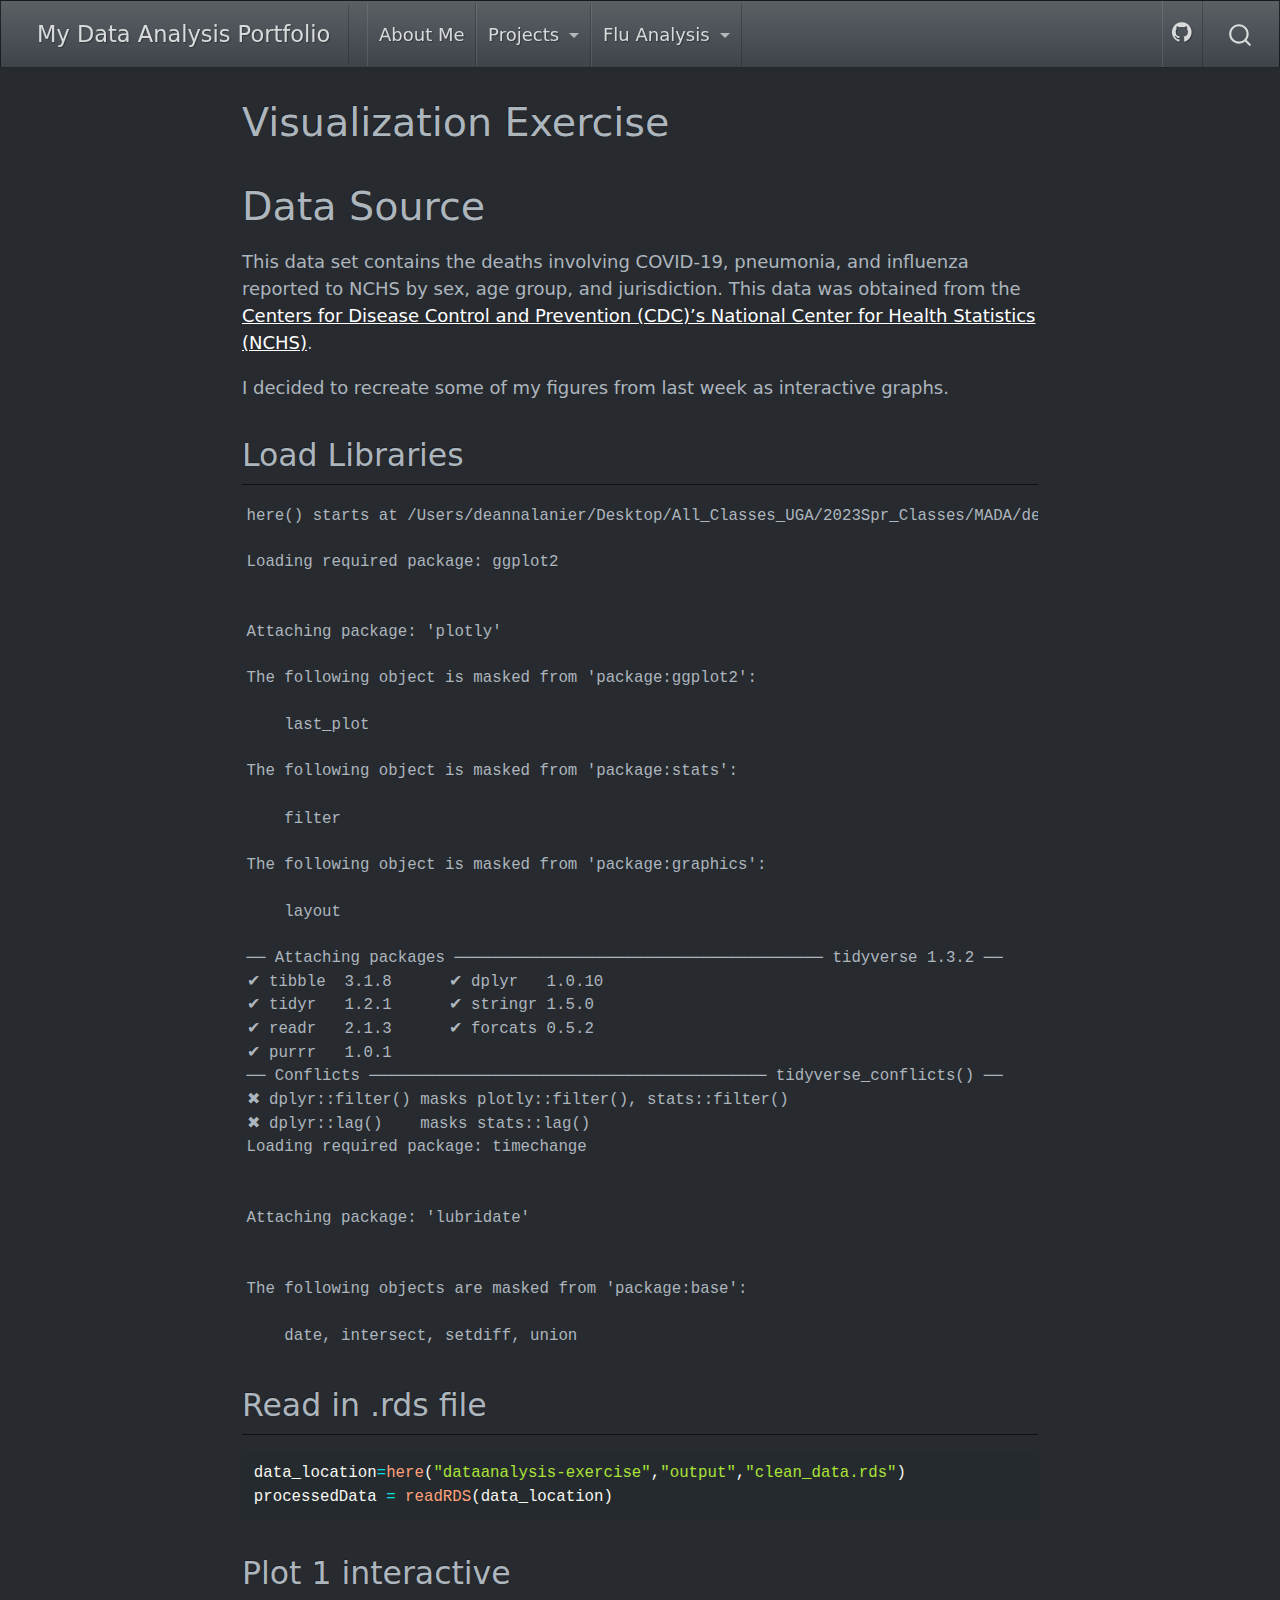
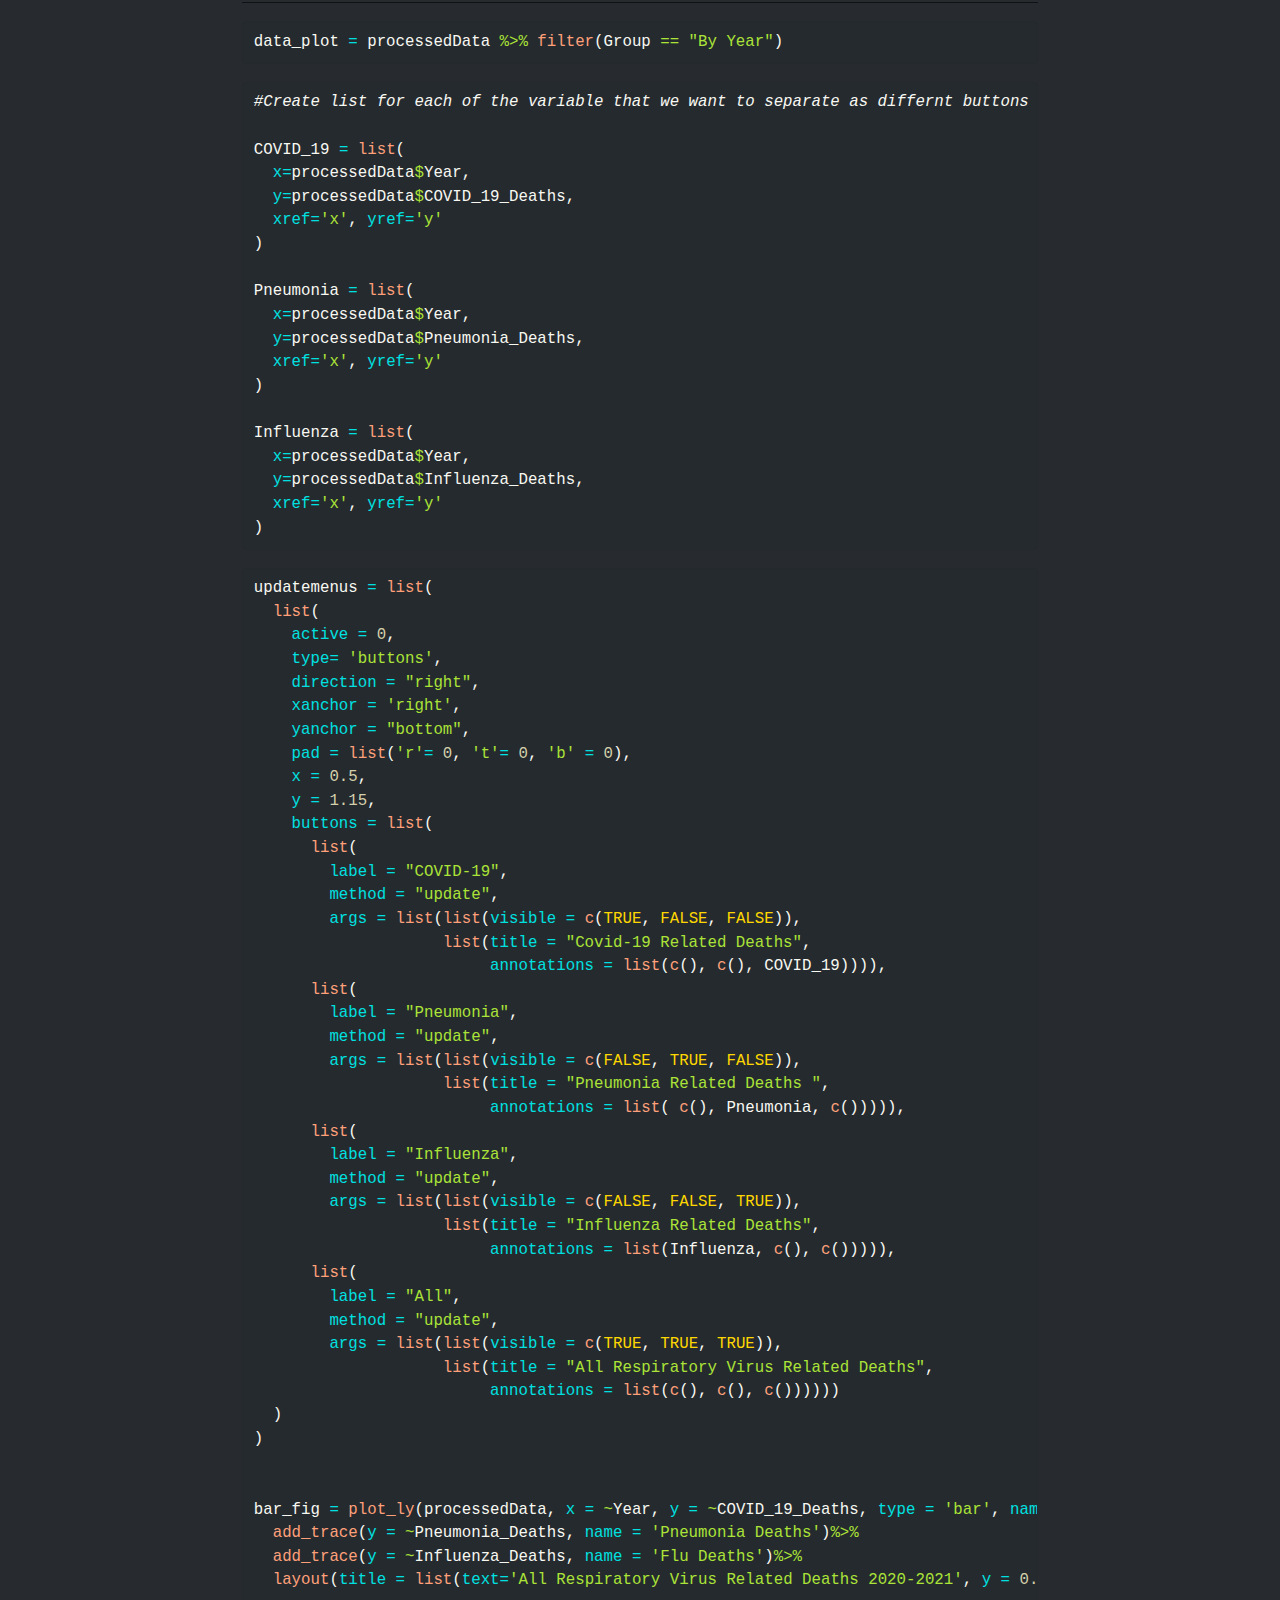
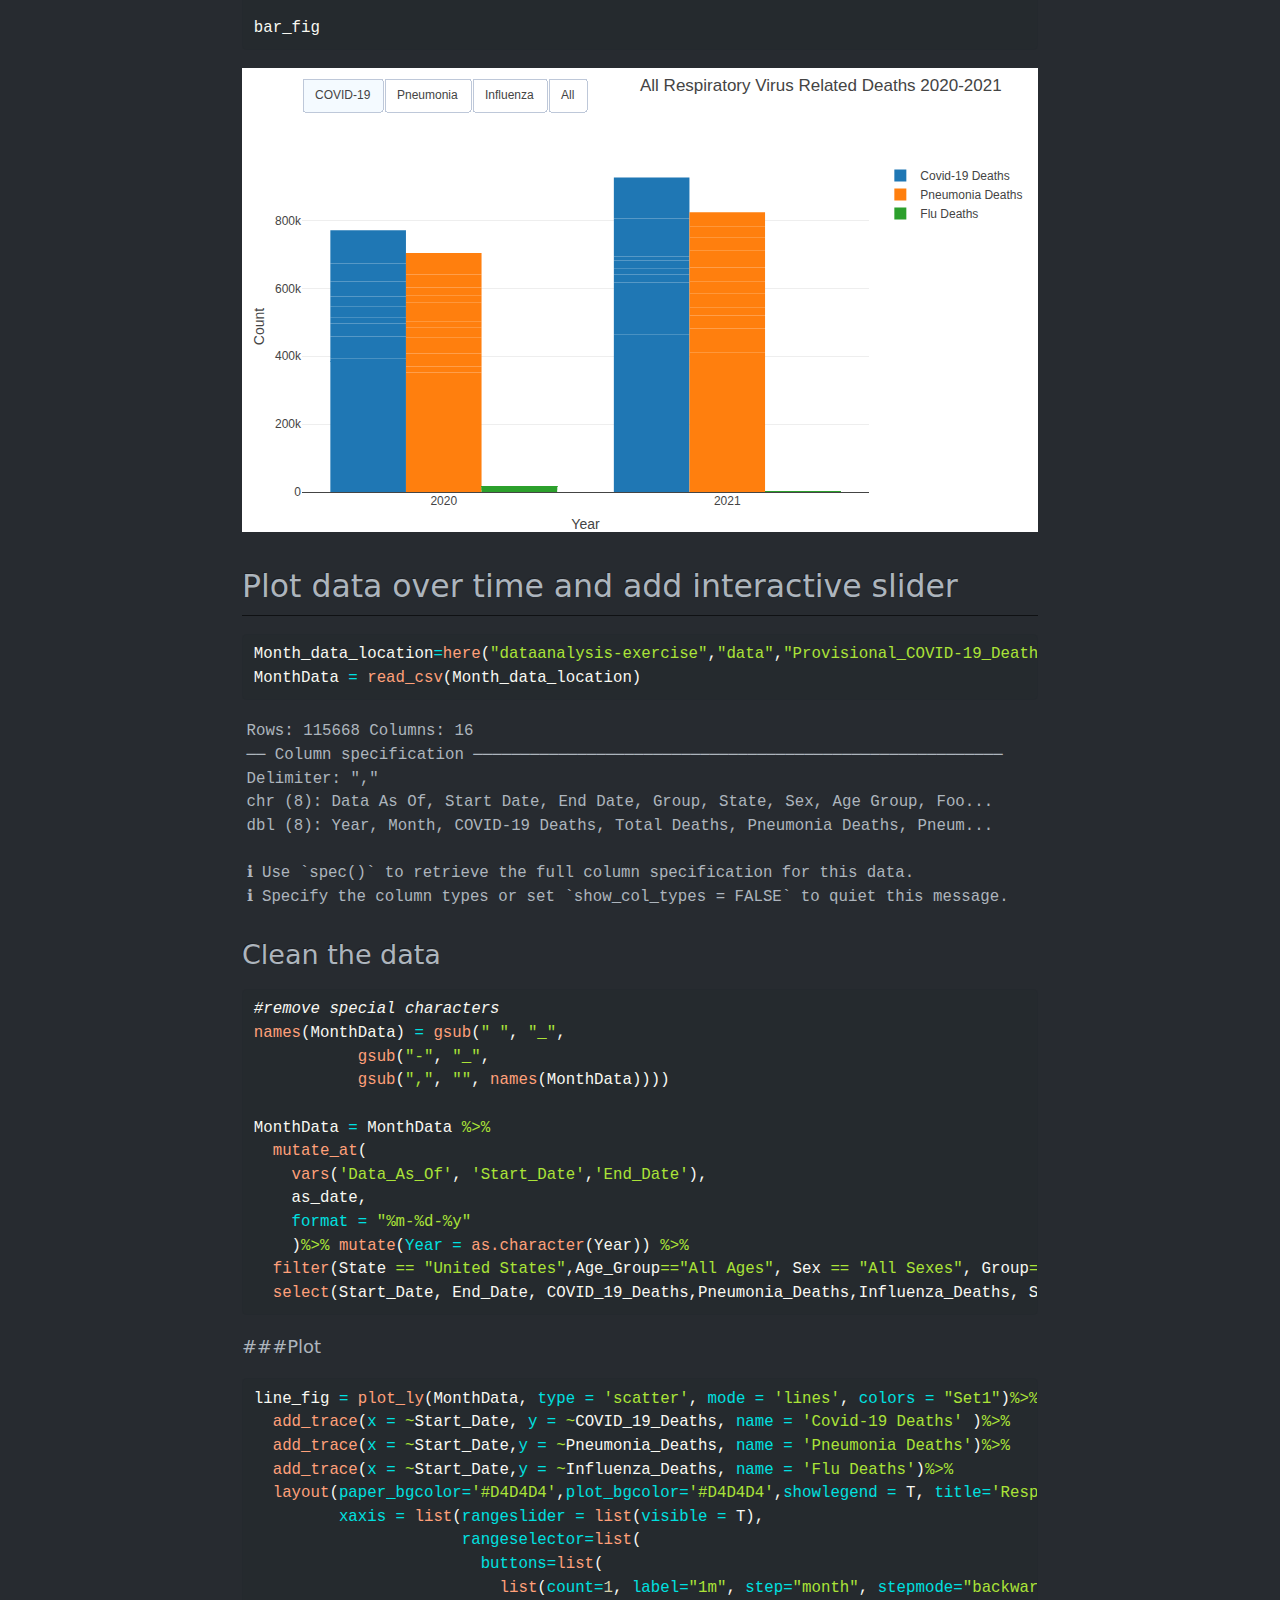
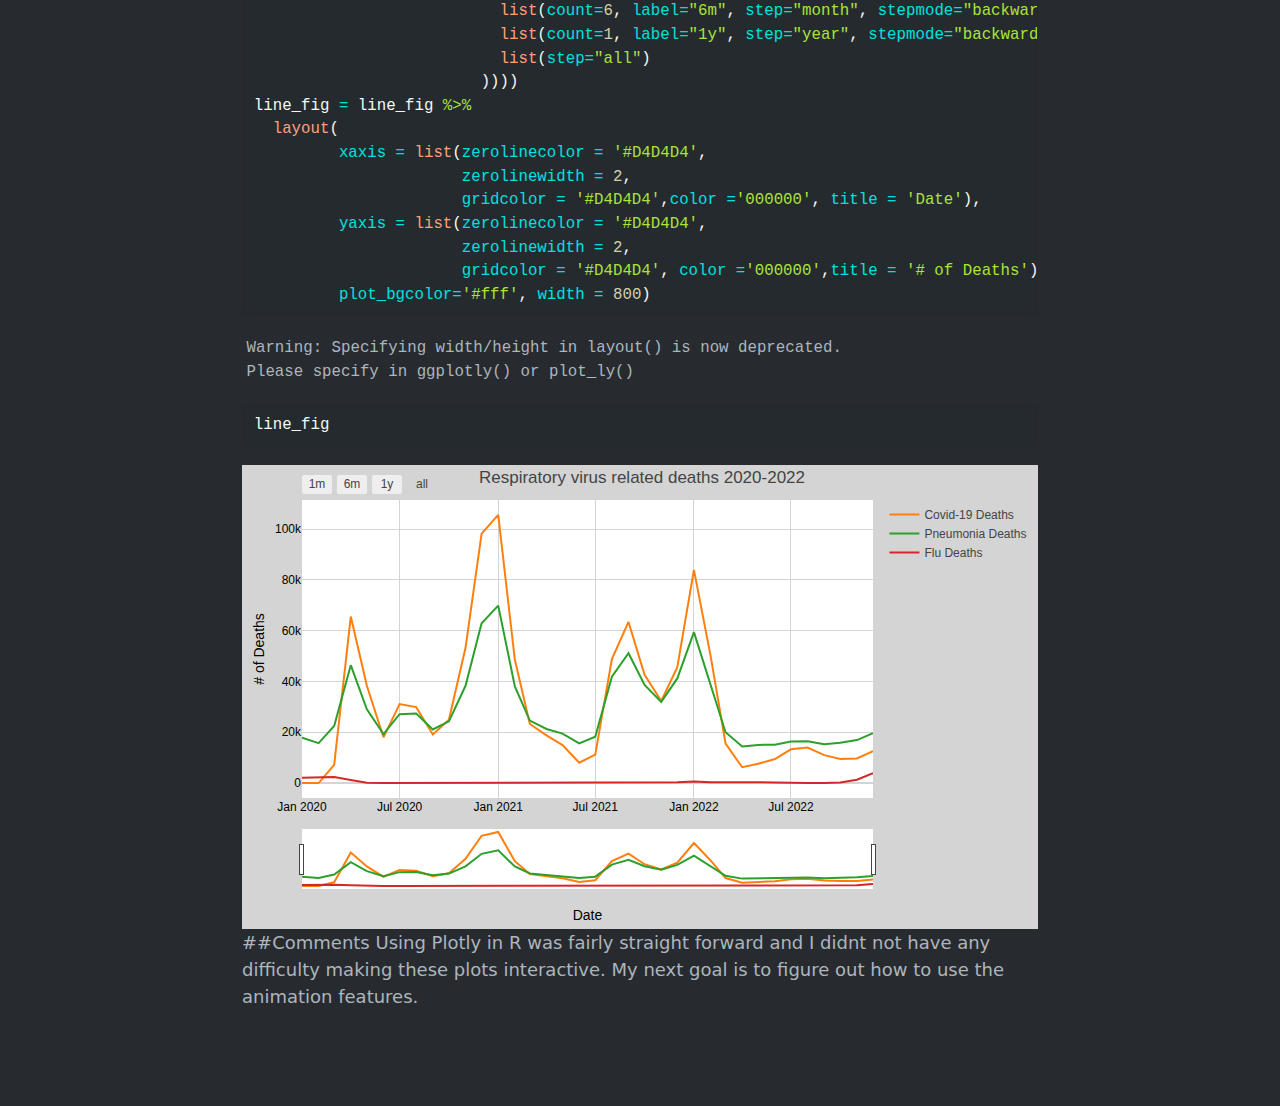
<file: docs/visualization_exercise.html>
<!DOCTYPE html>
<html xmlns="http://www.w3.org/1999/xhtml" lang="en" xml:lang="en"><head>

<meta charset="utf-8">
<meta name="generator" content="quarto-1.2.269">

<meta name="viewport" content="width=device-width, initial-scale=1.0, user-scalable=yes">


<title>My Data Analysis Portfolio - Visualization Exercise</title>
<style>
code{white-space: pre-wrap;}
span.smallcaps{font-variant: small-caps;}
div.columns{display: flex; gap: min(4vw, 1.5em);}
div.column{flex: auto; overflow-x: auto;}
div.hanging-indent{margin-left: 1.5em; text-indent: -1.5em;}
ul.task-list{list-style: none;}
ul.task-list li input[type="checkbox"] {
  width: 0.8em;
  margin: 0 0.8em 0.2em -1.6em;
  vertical-align: middle;
}
pre > code.sourceCode { white-space: pre; position: relative; }
pre > code.sourceCode > span { display: inline-block; line-height: 1.25; }
pre > code.sourceCode > span:empty { height: 1.2em; }
.sourceCode { overflow: visible; }
code.sourceCode > span { color: inherit; text-decoration: inherit; }
div.sourceCode { margin: 1em 0; }
pre.sourceCode { margin: 0; }
@media screen {
div.sourceCode { overflow: auto; }
}
@media print {
pre > code.sourceCode { white-space: pre-wrap; }
pre > code.sourceCode > span { text-indent: -5em; padding-left: 5em; }
}
pre.numberSource code
  { counter-reset: source-line 0; }
pre.numberSource code > span
  { position: relative; left: -4em; counter-increment: source-line; }
pre.numberSource code > span > a:first-child::before
  { content: counter(source-line);
    position: relative; left: -1em; text-align: right; vertical-align: baseline;
    border: none; display: inline-block;
    -webkit-touch-callout: none; -webkit-user-select: none;
    -khtml-user-select: none; -moz-user-select: none;
    -ms-user-select: none; user-select: none;
    padding: 0 4px; width: 4em;
    color: #aaaaaa;
  }
pre.numberSource { margin-left: 3em; border-left: 1px solid #aaaaaa;  padding-left: 4px; }
div.sourceCode
  {   }
@media screen {
pre > code.sourceCode > span > a:first-child::before { text-decoration: underline; }
}
code span.al { color: #ff0000; font-weight: bold; } /* Alert */
code span.an { color: #60a0b0; font-weight: bold; font-style: italic; } /* Annotation */
code span.at { color: #7d9029; } /* Attribute */
code span.bn { color: #40a070; } /* BaseN */
code span.bu { color: #008000; } /* BuiltIn */
code span.cf { color: #007020; font-weight: bold; } /* ControlFlow */
code span.ch { color: #4070a0; } /* Char */
code span.cn { color: #880000; } /* Constant */
code span.co { color: #60a0b0; font-style: italic; } /* Comment */
code span.cv { color: #60a0b0; font-weight: bold; font-style: italic; } /* CommentVar */
code span.do { color: #ba2121; font-style: italic; } /* Documentation */
code span.dt { color: #902000; } /* DataType */
code span.dv { color: #40a070; } /* DecVal */
code span.er { color: #ff0000; font-weight: bold; } /* Error */
code span.ex { } /* Extension */
code span.fl { color: #40a070; } /* Float */
code span.fu { color: #06287e; } /* Function */
code span.im { color: #008000; font-weight: bold; } /* Import */
code span.in { color: #60a0b0; font-weight: bold; font-style: italic; } /* Information */
code span.kw { color: #007020; font-weight: bold; } /* Keyword */
code span.op { color: #666666; } /* Operator */
code span.ot { color: #007020; } /* Other */
code span.pp { color: #bc7a00; } /* Preprocessor */
code span.sc { color: #4070a0; } /* SpecialChar */
code span.ss { color: #bb6688; } /* SpecialString */
code span.st { color: #4070a0; } /* String */
code span.va { color: #19177c; } /* Variable */
code span.vs { color: #4070a0; } /* VerbatimString */
code span.wa { color: #60a0b0; font-weight: bold; font-style: italic; } /* Warning */
</style>


<script src="site_libs/quarto-nav/quarto-nav.js"></script>
<script src="site_libs/quarto-nav/headroom.min.js"></script>
<script src="site_libs/clipboard/clipboard.min.js"></script>
<script src="site_libs/quarto-search/autocomplete.umd.js"></script>
<script src="site_libs/quarto-search/fuse.min.js"></script>
<script src="site_libs/quarto-search/quarto-search.js"></script>
<meta name="quarto:offset" content="./">
<script src="site_libs/quarto-html/quarto.js"></script>
<script src="site_libs/quarto-html/popper.min.js"></script>
<script src="site_libs/quarto-html/tippy.umd.min.js"></script>
<script src="site_libs/quarto-html/anchor.min.js"></script>
<link href="site_libs/quarto-html/tippy.css" rel="stylesheet">
<link href="site_libs/quarto-html/quarto-syntax-highlighting-dark.css" rel="stylesheet" id="quarto-text-highlighting-styles">
<script src="site_libs/bootstrap/bootstrap.min.js"></script>
<link href="site_libs/bootstrap/bootstrap-icons.css" rel="stylesheet">
<link href="site_libs/bootstrap/bootstrap.min.css" rel="stylesheet" id="quarto-bootstrap" data-mode="dark">
<script id="quarto-search-options" type="application/json">{
  "location": "navbar",
  "copy-button": false,
  "collapse-after": 3,
  "panel-placement": "end",
  "type": "overlay",
  "limit": 20,
  "language": {
    "search-no-results-text": "No results",
    "search-matching-documents-text": "matching documents",
    "search-copy-link-title": "Copy link to search",
    "search-hide-matches-text": "Hide additional matches",
    "search-more-match-text": "more match in this document",
    "search-more-matches-text": "more matches in this document",
    "search-clear-button-title": "Clear",
    "search-detached-cancel-button-title": "Cancel",
    "search-submit-button-title": "Submit"
  }
}</script>
<script src="site_libs/htmlwidgets-1.6.0/htmlwidgets.js"></script>
<script src="site_libs/plotly-binding-4.10.1/plotly.js"></script>
<script src="site_libs/typedarray-0.1/typedarray.min.js"></script>
<script src="site_libs/jquery-3.5.1/jquery.min.js"></script>
<link href="site_libs/crosstalk-1.2.0/css/crosstalk.min.css" rel="stylesheet">
<script src="site_libs/crosstalk-1.2.0/js/crosstalk.min.js"></script>
<link href="site_libs/plotly-htmlwidgets-css-2.11.1/plotly-htmlwidgets.css" rel="stylesheet">
<script src="site_libs/plotly-main-2.11.1/plotly-latest.min.js"></script>


<link rel="stylesheet" href="styles.css">
</head>

<body class="nav-fixed fullcontent">

<div id="quarto-search-results"></div>
  <header id="quarto-header" class="headroom fixed-top">
    <nav class="navbar navbar-expand-lg navbar-dark ">
      <div class="navbar-container container-fluid">
      <div class="navbar-brand-container">
    <a class="navbar-brand" href="./index.html">
    <span class="navbar-title">My Data Analysis Portfolio</span>
    </a>
  </div>
          <button class="navbar-toggler" type="button" data-bs-toggle="collapse" data-bs-target="#navbarCollapse" aria-controls="navbarCollapse" aria-expanded="false" aria-label="Toggle navigation" onclick="if (window.quartoToggleHeadroom) { window.quartoToggleHeadroom(); }">
  <span class="navbar-toggler-icon"></span>
</button>
          <div class="collapse navbar-collapse" id="navbarCollapse">
            <ul class="navbar-nav navbar-nav-scroll me-auto">
  <li class="nav-item">
    <a class="nav-link" href="././aboutme.html">
 <span class="menu-text">About Me</span></a>
  </li>  
  <li class="nav-item dropdown ">
    <a class="nav-link dropdown-toggle" href="#" id="nav-menu-projects" role="button" data-bs-toggle="dropdown" aria-expanded="false">
 <span class="menu-text">Projects</span>
    </a>
    <ul class="dropdown-menu" aria-labelledby="nav-menu-projects">    
        <li>
    <a class="dropdown-item" href="././coding_exercise.html">
 <span class="dropdown-text">R Coding Exercise</span></a>
  </li>  
        <li>
    <a class="dropdown-item" href="././visualization_exercise.html">
 <span class="dropdown-text">Visualization Exercise</span></a>
  </li>  
        <li>
    <a class="dropdown-item" href="././tidytuesday_exercise.html">
 <span class="dropdown-text">Tidy Tuesday Exercise</span></a>
  </li>  
        <li>
    <a class="dropdown-item" href="././dataanalysis_exercise.html">
 <span class="dropdown-text">Data Analysis Exercise (Module4)</span></a>
  </li>  
        <li>
    <a class="dropdown-item" href="././tidytuesday_exercise2.html">
 <span class="dropdown-text">Tidy Tuesday 2 Exercise</span></a>
  </li>  
    </ul>
  </li>
  <li class="nav-item dropdown ">
    <a class="nav-link dropdown-toggle" href="#" id="nav-menu-projects" role="button" data-bs-toggle="dropdown" aria-expanded="false">
 <span class="menu-text">Flu Analysis</span>
    </a>
    <ul class="dropdown-menu" aria-labelledby="nav-menu-projects">    
        <li>
    <a class="dropdown-item" href="./fluanalysis/code/wrangling.html">
 <span class="dropdown-text">Data Wrangling</span></a>
  </li> 
        <li>
    <a class="dropdown-item" href="./fluanalysis/code/exploration.html">
 <span class="dropdown-text">Data Exploration</span></a>
  </li> 
        <li>
    <a class="dropdown-item" href="./fluanalysis/code/fitting.html">
 <span class="dropdown-text">Model Fitting</span></a>
  </li> 
        <li>
    <a class="dropdown-item" href="./fluanalysis/code/modeleval.html">
 <span class="dropdown-text">Model Eval</span></a>
  </li> 
        <li>
    <a class="dropdown-item" href="../.././fluanalysis/code/machinelearning.html">
 <span class="dropdown-text">Machine Learning</span></a>
  </li> 
    </ul>
  </li>
</ul>
            <ul class="navbar-nav navbar-nav-scroll ms-auto">
  <li class="nav-item compact">
    <a class="nav-link" href="https://github.com/DeannaLanier/deannalanier-MADA-portfolio"><i class="bi bi-github" role="img">
</i> 
 <span class="menu-text"></span></a>
  </li>  
</ul>
              <div id="quarto-search" class="" title="Search"></div>
          </div> <!-- /navcollapse -->
      </div> <!-- /container-fluid -->
    </nav>
</header>
<!-- content -->
<div id="quarto-content" class="quarto-container page-columns page-rows-contents page-layout-article page-navbar">
<!-- sidebar -->
<!-- margin-sidebar -->
    
<!-- main -->
<main class="content" id="quarto-document-content">

<header id="title-block-header" class="quarto-title-block default">
<div class="quarto-title">
<h1 class="title">Visualization Exercise</h1>
</div>



<div class="quarto-title-meta">

    
  
    
  </div>
  

</header>

<section id="data-source" class="level1">
<h1>Data Source</h1>
<p>This data set contains the deaths involving COVID-19, pneumonia, and influenza reported to NCHS by sex, age group, and jurisdiction. This data was obtained from the <a href="https://data.cdc.gov/NCHS/Provisional-COVID-19-Deaths-by-Sex-and-Age/9bhg-hcku">Centers for Disease Control and Prevention (CDC)’s National Center for Health Statistics (NCHS)</a>.</p>
<p>I decided to recreate some of my figures from last week as interactive graphs.</p>
<section id="load-libraries" class="level2">
<h2 class="anchored" data-anchor-id="load-libraries">Load Libraries</h2>
<div class="cell">
<div class="cell-output cell-output-stderr">
<pre><code>here() starts at /Users/deannalanier/Desktop/All_Classes_UGA/2023Spr_Classes/MADA/deannalanier-MADA-portfolio</code></pre>
</div>
<div class="cell-output cell-output-stderr">
<pre><code>Loading required package: ggplot2</code></pre>
</div>
<div class="cell-output cell-output-stderr">
<pre><code>
Attaching package: 'plotly'</code></pre>
</div>
<div class="cell-output cell-output-stderr">
<pre><code>The following object is masked from 'package:ggplot2':

    last_plot</code></pre>
</div>
<div class="cell-output cell-output-stderr">
<pre><code>The following object is masked from 'package:stats':

    filter</code></pre>
</div>
<div class="cell-output cell-output-stderr">
<pre><code>The following object is masked from 'package:graphics':

    layout</code></pre>
</div>
<div class="cell-output cell-output-stderr">
<pre><code>── Attaching packages ─────────────────────────────────────── tidyverse 1.3.2 ──
✔ tibble  3.1.8      ✔ dplyr   1.0.10
✔ tidyr   1.2.1      ✔ stringr 1.5.0 
✔ readr   2.1.3      ✔ forcats 0.5.2 
✔ purrr   1.0.1      
── Conflicts ────────────────────────────────────────── tidyverse_conflicts() ──
✖ dplyr::filter() masks plotly::filter(), stats::filter()
✖ dplyr::lag()    masks stats::lag()
Loading required package: timechange


Attaching package: 'lubridate'


The following objects are masked from 'package:base':

    date, intersect, setdiff, union</code></pre>
</div>
</div>
</section>
<section id="read-in-.rds-file" class="level2">
<h2 class="anchored" data-anchor-id="read-in-.rds-file">Read in .rds file</h2>
<div class="cell">
<div class="sourceCode cell-code" id="cb8"><pre class="sourceCode r code-with-copy"><code class="sourceCode r"><span id="cb8-1"><a href="#cb8-1" aria-hidden="true" tabindex="-1"></a>data_location<span class="ot">=</span><span class="fu">here</span>(<span class="st">"dataanalysis-exercise"</span>,<span class="st">"output"</span>,<span class="st">"clean_data.rds"</span>)</span>
<span id="cb8-2"><a href="#cb8-2" aria-hidden="true" tabindex="-1"></a>processedData <span class="ot">=</span> <span class="fu">readRDS</span>(data_location)</span></code><button title="Copy to Clipboard" class="code-copy-button"><i class="bi"></i></button></pre></div>
</div>
</section>
<section id="plot-1-interactive" class="level2">
<h2 class="anchored" data-anchor-id="plot-1-interactive">Plot 1 interactive</h2>
<div class="cell">
<div class="sourceCode cell-code" id="cb9"><pre class="sourceCode r code-with-copy"><code class="sourceCode r"><span id="cb9-1"><a href="#cb9-1" aria-hidden="true" tabindex="-1"></a>data_plot <span class="ot">=</span> processedData <span class="sc">%&gt;%</span> <span class="fu">filter</span>(Group <span class="sc">==</span> <span class="st">"By Year"</span>)</span></code><button title="Copy to Clipboard" class="code-copy-button"><i class="bi"></i></button></pre></div>
</div>
<div class="cell">
<div class="sourceCode cell-code" id="cb10"><pre class="sourceCode r code-with-copy"><code class="sourceCode r"><span id="cb10-1"><a href="#cb10-1" aria-hidden="true" tabindex="-1"></a><span class="co">#Create list for each of the variable that we want to separate as differnt buttons </span></span>
<span id="cb10-2"><a href="#cb10-2" aria-hidden="true" tabindex="-1"></a></span>
<span id="cb10-3"><a href="#cb10-3" aria-hidden="true" tabindex="-1"></a>COVID_19 <span class="ot">=</span> <span class="fu">list</span>(</span>
<span id="cb10-4"><a href="#cb10-4" aria-hidden="true" tabindex="-1"></a>  <span class="at">x=</span>processedData<span class="sc">$</span>Year, </span>
<span id="cb10-5"><a href="#cb10-5" aria-hidden="true" tabindex="-1"></a>  <span class="at">y=</span>processedData<span class="sc">$</span>COVID_19_Deaths,</span>
<span id="cb10-6"><a href="#cb10-6" aria-hidden="true" tabindex="-1"></a>  <span class="at">xref=</span><span class="st">'x'</span>, <span class="at">yref=</span><span class="st">'y'</span></span>
<span id="cb10-7"><a href="#cb10-7" aria-hidden="true" tabindex="-1"></a>)</span>
<span id="cb10-8"><a href="#cb10-8" aria-hidden="true" tabindex="-1"></a></span>
<span id="cb10-9"><a href="#cb10-9" aria-hidden="true" tabindex="-1"></a>Pneumonia <span class="ot">=</span> <span class="fu">list</span>(</span>
<span id="cb10-10"><a href="#cb10-10" aria-hidden="true" tabindex="-1"></a>  <span class="at">x=</span>processedData<span class="sc">$</span>Year, </span>
<span id="cb10-11"><a href="#cb10-11" aria-hidden="true" tabindex="-1"></a>  <span class="at">y=</span>processedData<span class="sc">$</span>Pneumonia_Deaths,</span>
<span id="cb10-12"><a href="#cb10-12" aria-hidden="true" tabindex="-1"></a>  <span class="at">xref=</span><span class="st">'x'</span>, <span class="at">yref=</span><span class="st">'y'</span></span>
<span id="cb10-13"><a href="#cb10-13" aria-hidden="true" tabindex="-1"></a>)</span>
<span id="cb10-14"><a href="#cb10-14" aria-hidden="true" tabindex="-1"></a></span>
<span id="cb10-15"><a href="#cb10-15" aria-hidden="true" tabindex="-1"></a>Influenza <span class="ot">=</span> <span class="fu">list</span>(</span>
<span id="cb10-16"><a href="#cb10-16" aria-hidden="true" tabindex="-1"></a>  <span class="at">x=</span>processedData<span class="sc">$</span>Year, </span>
<span id="cb10-17"><a href="#cb10-17" aria-hidden="true" tabindex="-1"></a>  <span class="at">y=</span>processedData<span class="sc">$</span>Influenza_Deaths,</span>
<span id="cb10-18"><a href="#cb10-18" aria-hidden="true" tabindex="-1"></a>  <span class="at">xref=</span><span class="st">'x'</span>, <span class="at">yref=</span><span class="st">'y'</span></span>
<span id="cb10-19"><a href="#cb10-19" aria-hidden="true" tabindex="-1"></a>)</span></code><button title="Copy to Clipboard" class="code-copy-button"><i class="bi"></i></button></pre></div>
</div>
<div class="cell">
<div class="sourceCode cell-code" id="cb11"><pre class="sourceCode r code-with-copy"><code class="sourceCode r"><span id="cb11-1"><a href="#cb11-1" aria-hidden="true" tabindex="-1"></a>updatemenus <span class="ot">=</span> <span class="fu">list</span>(</span>
<span id="cb11-2"><a href="#cb11-2" aria-hidden="true" tabindex="-1"></a>  <span class="fu">list</span>(</span>
<span id="cb11-3"><a href="#cb11-3" aria-hidden="true" tabindex="-1"></a>    <span class="at">active =</span> <span class="dv">0</span>,</span>
<span id="cb11-4"><a href="#cb11-4" aria-hidden="true" tabindex="-1"></a>    <span class="at">type=</span> <span class="st">'buttons'</span>,</span>
<span id="cb11-5"><a href="#cb11-5" aria-hidden="true" tabindex="-1"></a>    <span class="at">direction =</span> <span class="st">"right"</span>,</span>
<span id="cb11-6"><a href="#cb11-6" aria-hidden="true" tabindex="-1"></a>    <span class="at">xanchor =</span> <span class="st">'right'</span>,</span>
<span id="cb11-7"><a href="#cb11-7" aria-hidden="true" tabindex="-1"></a>    <span class="at">yanchor =</span> <span class="st">"bottom"</span>,</span>
<span id="cb11-8"><a href="#cb11-8" aria-hidden="true" tabindex="-1"></a>    <span class="at">pad =</span> <span class="fu">list</span>(<span class="st">'r'</span><span class="ot">=</span> <span class="dv">0</span>, <span class="st">'t'</span><span class="ot">=</span> <span class="dv">0</span>, <span class="st">'b'</span> <span class="ot">=</span> <span class="dv">0</span>),</span>
<span id="cb11-9"><a href="#cb11-9" aria-hidden="true" tabindex="-1"></a>    <span class="at">x =</span> <span class="fl">0.5</span>,</span>
<span id="cb11-10"><a href="#cb11-10" aria-hidden="true" tabindex="-1"></a>    <span class="at">y =</span> <span class="fl">1.15</span>,</span>
<span id="cb11-11"><a href="#cb11-11" aria-hidden="true" tabindex="-1"></a>    <span class="at">buttons =</span> <span class="fu">list</span>(</span>
<span id="cb11-12"><a href="#cb11-12" aria-hidden="true" tabindex="-1"></a>      <span class="fu">list</span>(</span>
<span id="cb11-13"><a href="#cb11-13" aria-hidden="true" tabindex="-1"></a>        <span class="at">label =</span> <span class="st">"COVID-19"</span>,</span>
<span id="cb11-14"><a href="#cb11-14" aria-hidden="true" tabindex="-1"></a>        <span class="at">method =</span> <span class="st">"update"</span>,</span>
<span id="cb11-15"><a href="#cb11-15" aria-hidden="true" tabindex="-1"></a>        <span class="at">args =</span> <span class="fu">list</span>(<span class="fu">list</span>(<span class="at">visible =</span> <span class="fu">c</span>(<span class="cn">TRUE</span>, <span class="cn">FALSE</span>, <span class="cn">FALSE</span>)),</span>
<span id="cb11-16"><a href="#cb11-16" aria-hidden="true" tabindex="-1"></a>                    <span class="fu">list</span>(<span class="at">title =</span> <span class="st">"Covid-19 Related Deaths"</span>,</span>
<span id="cb11-17"><a href="#cb11-17" aria-hidden="true" tabindex="-1"></a>                         <span class="at">annotations =</span> <span class="fu">list</span>(<span class="fu">c</span>(), <span class="fu">c</span>(), COVID_19)))),</span>
<span id="cb11-18"><a href="#cb11-18" aria-hidden="true" tabindex="-1"></a>      <span class="fu">list</span>(</span>
<span id="cb11-19"><a href="#cb11-19" aria-hidden="true" tabindex="-1"></a>        <span class="at">label =</span> <span class="st">"Pneumonia"</span>,</span>
<span id="cb11-20"><a href="#cb11-20" aria-hidden="true" tabindex="-1"></a>        <span class="at">method =</span> <span class="st">"update"</span>,</span>
<span id="cb11-21"><a href="#cb11-21" aria-hidden="true" tabindex="-1"></a>        <span class="at">args =</span> <span class="fu">list</span>(<span class="fu">list</span>(<span class="at">visible =</span> <span class="fu">c</span>(<span class="cn">FALSE</span>, <span class="cn">TRUE</span>, <span class="cn">FALSE</span>)),</span>
<span id="cb11-22"><a href="#cb11-22" aria-hidden="true" tabindex="-1"></a>                    <span class="fu">list</span>(<span class="at">title =</span> <span class="st">"Pneumonia Related Deaths "</span>,</span>
<span id="cb11-23"><a href="#cb11-23" aria-hidden="true" tabindex="-1"></a>                         <span class="at">annotations =</span> <span class="fu">list</span>( <span class="fu">c</span>(), Pneumonia, <span class="fu">c</span>())))),</span>
<span id="cb11-24"><a href="#cb11-24" aria-hidden="true" tabindex="-1"></a>      <span class="fu">list</span>(</span>
<span id="cb11-25"><a href="#cb11-25" aria-hidden="true" tabindex="-1"></a>        <span class="at">label =</span> <span class="st">"Influenza"</span>,</span>
<span id="cb11-26"><a href="#cb11-26" aria-hidden="true" tabindex="-1"></a>        <span class="at">method =</span> <span class="st">"update"</span>,</span>
<span id="cb11-27"><a href="#cb11-27" aria-hidden="true" tabindex="-1"></a>        <span class="at">args =</span> <span class="fu">list</span>(<span class="fu">list</span>(<span class="at">visible =</span> <span class="fu">c</span>(<span class="cn">FALSE</span>, <span class="cn">FALSE</span>, <span class="cn">TRUE</span>)),</span>
<span id="cb11-28"><a href="#cb11-28" aria-hidden="true" tabindex="-1"></a>                    <span class="fu">list</span>(<span class="at">title =</span> <span class="st">"Influenza Related Deaths"</span>,</span>
<span id="cb11-29"><a href="#cb11-29" aria-hidden="true" tabindex="-1"></a>                         <span class="at">annotations =</span> <span class="fu">list</span>(Influenza, <span class="fu">c</span>(), <span class="fu">c</span>())))),</span>
<span id="cb11-30"><a href="#cb11-30" aria-hidden="true" tabindex="-1"></a>      <span class="fu">list</span>(</span>
<span id="cb11-31"><a href="#cb11-31" aria-hidden="true" tabindex="-1"></a>        <span class="at">label =</span> <span class="st">"All"</span>,</span>
<span id="cb11-32"><a href="#cb11-32" aria-hidden="true" tabindex="-1"></a>        <span class="at">method =</span> <span class="st">"update"</span>,</span>
<span id="cb11-33"><a href="#cb11-33" aria-hidden="true" tabindex="-1"></a>        <span class="at">args =</span> <span class="fu">list</span>(<span class="fu">list</span>(<span class="at">visible =</span> <span class="fu">c</span>(<span class="cn">TRUE</span>, <span class="cn">TRUE</span>, <span class="cn">TRUE</span>)),</span>
<span id="cb11-34"><a href="#cb11-34" aria-hidden="true" tabindex="-1"></a>                    <span class="fu">list</span>(<span class="at">title =</span> <span class="st">"All Respiratory Virus Related Deaths"</span>,</span>
<span id="cb11-35"><a href="#cb11-35" aria-hidden="true" tabindex="-1"></a>                         <span class="at">annotations =</span> <span class="fu">list</span>(<span class="fu">c</span>(), <span class="fu">c</span>(), <span class="fu">c</span>())))))</span>
<span id="cb11-36"><a href="#cb11-36" aria-hidden="true" tabindex="-1"></a>  )</span>
<span id="cb11-37"><a href="#cb11-37" aria-hidden="true" tabindex="-1"></a>)</span>
<span id="cb11-38"><a href="#cb11-38" aria-hidden="true" tabindex="-1"></a></span>
<span id="cb11-39"><a href="#cb11-39" aria-hidden="true" tabindex="-1"></a></span>
<span id="cb11-40"><a href="#cb11-40" aria-hidden="true" tabindex="-1"></a>bar_fig <span class="ot">=</span> <span class="fu">plot_ly</span>(processedData, <span class="at">x =</span> <span class="sc">~</span>Year, <span class="at">y =</span> <span class="sc">~</span>COVID_19_Deaths, <span class="at">type =</span> <span class="st">'bar'</span>, <span class="at">name =</span> <span class="st">'Covid-19 Deaths'</span>)<span class="sc">%&gt;%</span> </span>
<span id="cb11-41"><a href="#cb11-41" aria-hidden="true" tabindex="-1"></a>  <span class="fu">add_trace</span>(<span class="at">y =</span> <span class="sc">~</span>Pneumonia_Deaths, <span class="at">name =</span> <span class="st">'Pneumonia Deaths'</span>)<span class="sc">%&gt;%</span> </span>
<span id="cb11-42"><a href="#cb11-42" aria-hidden="true" tabindex="-1"></a>  <span class="fu">add_trace</span>(<span class="at">y =</span> <span class="sc">~</span>Influenza_Deaths, <span class="at">name =</span> <span class="st">'Flu Deaths'</span>)<span class="sc">%&gt;%</span> </span>
<span id="cb11-43"><a href="#cb11-43" aria-hidden="true" tabindex="-1"></a>  <span class="fu">layout</span>(<span class="at">title =</span> <span class="fu">list</span>(<span class="at">text=</span><span class="st">'All Respiratory Virus Related Deaths 2020-2021'</span>, <span class="at">y =</span> <span class="fl">0.95</span>, <span class="at">x =</span> <span class="fl">0.5</span>, <span class="at">xanchor =</span> <span class="st">'left'</span>, <span class="at">yanchor =</span>  <span class="st">'bottom'</span>),<span class="at">yaxis =</span> <span class="fu">list</span>(<span class="at">title =</span> <span class="st">'Count'</span>), <span class="at">barmode =</span> <span class="st">'group'</span>,<span class="at">xaxis =</span> <span class="fu">list</span>(<span class="at">title =</span> <span class="st">"Year"</span>),<span class="at">updatemenus=</span>updatemenus)</span>
<span id="cb11-44"><a href="#cb11-44" aria-hidden="true" tabindex="-1"></a></span>
<span id="cb11-45"><a href="#cb11-45" aria-hidden="true" tabindex="-1"></a>bar_fig</span></code><button title="Copy to Clipboard" class="code-copy-button"><i class="bi"></i></button></pre></div>
<div class="cell-output-display">
<div class="plotly html-widget html-fill-item-overflow-hidden html-fill-item" id="htmlwidget-7a75e35301e46d9023a8" style="width:100%;height:464px;"></div>
<script type="application/json" data-for="htmlwidget-7a75e35301e46d9023a8">{"x":{"visdat":{"154f27ad50be9":["function () ","plotlyVisDat"]},"cur_data":"154f27ad50be9","attrs":{"154f27ad50be9":{"x":{},"y":{},"name":"Covid-19 Deaths","alpha_stroke":1,"sizes":[10,100],"spans":[1,20],"type":"bar"},"154f27ad50be9.1":{"x":{},"y":{},"name":"Pneumonia Deaths","alpha_stroke":1,"sizes":[10,100],"spans":[1,20],"type":"bar","inherit":true},"154f27ad50be9.2":{"x":{},"y":{},"name":"Flu Deaths","alpha_stroke":1,"sizes":[10,100],"spans":[1,20],"type":"bar","inherit":true}},"layout":{"margin":{"b":40,"l":60,"t":25,"r":10},"title":{"text":"All Respiratory Virus Related Deaths 2020-2021","y":0.95,"x":0.5,"xanchor":"left","yanchor":"bottom"},"yaxis":{"domain":[0,1],"automargin":true,"title":"Count"},"barmode":"group","xaxis":{"domain":[0,1],"automargin":true,"title":"Year","type":"category","categoryorder":"array","categoryarray":["2020","2021"]},"updatemenus":[{"active":0,"type":"buttons","direction":"right","xanchor":"right","yanchor":"bottom","pad":{"r":0,"t":0,"b":0},"x":0.5,"y":1.15,"buttons":[{"label":"COVID-19","method":"update","args":[{"visible":[true,false,false]},{"title":"Covid-19 Related Deaths","annotations":[[],[],{"x":["2020","2021","2020","2020","2020","2020","2020","2020","2020","2020","2020","2020","2020","2020","2021","2021","2021","2021","2021","2021","2021","2021","2021","2021","2021","2021"],"y":[385666,463199,6,25,7174,65550,38329,18026,31135,29911,19158,24930,53248,98174,105551,48565,23262,18802,14988,8020,11220,48811,63431,42602,32328,45619],"xref":"x","yref":"y"}]}]},{"label":"Pneumonia","method":"update","args":[{"visible":[false,true,false]},{"title":"Pneumonia Related Deaths ","annotations":[[],{"x":["2020","2021","2020","2020","2020","2020","2020","2020","2020","2020","2020","2020","2020","2020","2021","2021","2021","2021","2021","2021","2021","2021","2021","2021","2021","2021"],"y":[352010,412020,17909,15740,22479,46427,29010,19294,27121,27358,21130,24327,38299,62916,69848,38081,24618,21306,19477,15624,18262,41897,51089,38653,31969,41196],"xref":"x","yref":"y"},[]]}]},{"label":"Influenza","method":"update","args":[{"visible":[false,false,true]},{"title":"Influenza Related Deaths","annotations":[{"x":["2020","2021","2020","2020","2020","2020","2020","2020","2020","2020","2020","2020","2020","2020","2021","2021","2021","2021","2021","2021","2021","2021","2021","2021","2021","2021"],"y":[8787,1092,2125,2373,2437,1237,126,40,50,43,28,69,103,156,144,90,66,47,35,36,32,61,86,65,77,353],"xref":"x","yref":"y"},[],[]]}]},{"label":"All","method":"update","args":[{"visible":[true,true,true]},{"title":"All Respiratory Virus Related Deaths","annotations":[[],[],[]]}]}]}],"hovermode":"closest","showlegend":true},"source":"A","config":{"modeBarButtonsToAdd":["hoverclosest","hovercompare"],"showSendToCloud":false},"data":[{"x":["2020","2021","2020","2020","2020","2020","2020","2020","2020","2020","2020","2020","2020","2020","2021","2021","2021","2021","2021","2021","2021","2021","2021","2021","2021","2021"],"y":[385666,463199,6,25,7174,65550,38329,18026,31135,29911,19158,24930,53248,98174,105551,48565,23262,18802,14988,8020,11220,48811,63431,42602,32328,45619],"name":"Covid-19 Deaths","type":"bar","marker":{"color":"rgba(31,119,180,1)","line":{"color":"rgba(31,119,180,1)"}},"error_y":{"color":"rgba(31,119,180,1)"},"error_x":{"color":"rgba(31,119,180,1)"},"xaxis":"x","yaxis":"y","frame":null},{"x":["2020","2021","2020","2020","2020","2020","2020","2020","2020","2020","2020","2020","2020","2020","2021","2021","2021","2021","2021","2021","2021","2021","2021","2021","2021","2021"],"y":[352010,412020,17909,15740,22479,46427,29010,19294,27121,27358,21130,24327,38299,62916,69848,38081,24618,21306,19477,15624,18262,41897,51089,38653,31969,41196],"name":"Pneumonia Deaths","type":"bar","marker":{"color":"rgba(255,127,14,1)","line":{"color":"rgba(255,127,14,1)"}},"error_y":{"color":"rgba(255,127,14,1)"},"error_x":{"color":"rgba(255,127,14,1)"},"xaxis":"x","yaxis":"y","frame":null},{"x":["2020","2021","2020","2020","2020","2020","2020","2020","2020","2020","2020","2020","2020","2020","2021","2021","2021","2021","2021","2021","2021","2021","2021","2021","2021","2021"],"y":[8787,1092,2125,2373,2437,1237,126,40,50,43,28,69,103,156,144,90,66,47,35,36,32,61,86,65,77,353],"name":"Flu Deaths","type":"bar","marker":{"color":"rgba(44,160,44,1)","line":{"color":"rgba(44,160,44,1)"}},"error_y":{"color":"rgba(44,160,44,1)"},"error_x":{"color":"rgba(44,160,44,1)"},"xaxis":"x","yaxis":"y","frame":null}],"highlight":{"on":"plotly_click","persistent":false,"dynamic":false,"selectize":false,"opacityDim":0.2,"selected":{"opacity":1},"debounce":0},"shinyEvents":["plotly_hover","plotly_click","plotly_selected","plotly_relayout","plotly_brushed","plotly_brushing","plotly_clickannotation","plotly_doubleclick","plotly_deselect","plotly_afterplot","plotly_sunburstclick"],"base_url":"https://plot.ly"},"evals":[],"jsHooks":[]}</script>
</div>
</div>
</section>
<section id="plot-data-over-time-and-add-interactive-slider" class="level2">
<h2 class="anchored" data-anchor-id="plot-data-over-time-and-add-interactive-slider">Plot data over time and add interactive slider</h2>
<div class="cell">
<div class="sourceCode cell-code" id="cb12"><pre class="sourceCode r code-with-copy"><code class="sourceCode r"><span id="cb12-1"><a href="#cb12-1" aria-hidden="true" tabindex="-1"></a>Month_data_location<span class="ot">=</span><span class="fu">here</span>(<span class="st">"dataanalysis-exercise"</span>,<span class="st">"data"</span>,<span class="st">"Provisional_COVID-19_Deaths_by_Sex_and_Age.csv"</span>)</span>
<span id="cb12-2"><a href="#cb12-2" aria-hidden="true" tabindex="-1"></a>MonthData <span class="ot">=</span> <span class="fu">read_csv</span>(Month_data_location)</span></code><button title="Copy to Clipboard" class="code-copy-button"><i class="bi"></i></button></pre></div>
<div class="cell-output cell-output-stderr">
<pre><code>Rows: 115668 Columns: 16
── Column specification ────────────────────────────────────────────────────────
Delimiter: ","
chr (8): Data As Of, Start Date, End Date, Group, State, Sex, Age Group, Foo...
dbl (8): Year, Month, COVID-19 Deaths, Total Deaths, Pneumonia Deaths, Pneum...

ℹ Use `spec()` to retrieve the full column specification for this data.
ℹ Specify the column types or set `show_col_types = FALSE` to quiet this message.</code></pre>
</div>
</div>
<section id="clean-the-data" class="level3">
<h3 class="anchored" data-anchor-id="clean-the-data">Clean the data</h3>
<div class="cell">
<div class="sourceCode cell-code" id="cb14"><pre class="sourceCode r code-with-copy"><code class="sourceCode r"><span id="cb14-1"><a href="#cb14-1" aria-hidden="true" tabindex="-1"></a><span class="co">#remove special characters</span></span>
<span id="cb14-2"><a href="#cb14-2" aria-hidden="true" tabindex="-1"></a><span class="fu">names</span>(MonthData) <span class="ot">=</span> <span class="fu">gsub</span>(<span class="st">" "</span>, <span class="st">"_"</span>,</span>
<span id="cb14-3"><a href="#cb14-3" aria-hidden="true" tabindex="-1"></a>           <span class="fu">gsub</span>(<span class="st">"-"</span>, <span class="st">"_"</span>,</span>
<span id="cb14-4"><a href="#cb14-4" aria-hidden="true" tabindex="-1"></a>           <span class="fu">gsub</span>(<span class="st">","</span>, <span class="st">""</span>, <span class="fu">names</span>(MonthData))))</span>
<span id="cb14-5"><a href="#cb14-5" aria-hidden="true" tabindex="-1"></a></span>
<span id="cb14-6"><a href="#cb14-6" aria-hidden="true" tabindex="-1"></a>MonthData <span class="ot">=</span> MonthData <span class="sc">%&gt;%</span> </span>
<span id="cb14-7"><a href="#cb14-7" aria-hidden="true" tabindex="-1"></a>  <span class="fu">mutate_at</span>(</span>
<span id="cb14-8"><a href="#cb14-8" aria-hidden="true" tabindex="-1"></a>    <span class="fu">vars</span>(<span class="st">'Data_As_Of'</span>, <span class="st">'Start_Date'</span>,<span class="st">'End_Date'</span>), </span>
<span id="cb14-9"><a href="#cb14-9" aria-hidden="true" tabindex="-1"></a>    as_date,</span>
<span id="cb14-10"><a href="#cb14-10" aria-hidden="true" tabindex="-1"></a>    <span class="at">format =</span> <span class="st">"%m-%d-%y"</span></span>
<span id="cb14-11"><a href="#cb14-11" aria-hidden="true" tabindex="-1"></a>    )<span class="sc">%&gt;%</span> <span class="fu">mutate</span>(<span class="at">Year =</span> <span class="fu">as.character</span>(Year)) <span class="sc">%&gt;%</span> </span>
<span id="cb14-12"><a href="#cb14-12" aria-hidden="true" tabindex="-1"></a>  <span class="fu">filter</span>(State <span class="sc">==</span> <span class="st">"United States"</span>,Age_Group<span class="sc">==</span><span class="st">"All Ages"</span>, Sex <span class="sc">==</span> <span class="st">"All Sexes"</span>, Group<span class="sc">==</span><span class="st">"By Month"</span>, Year <span class="sc">==</span> <span class="dv">2020</span> <span class="sc">|</span> Year <span class="sc">==</span> <span class="dv">2021</span> <span class="sc">|</span> Year <span class="sc">==</span> <span class="dv">2022</span>)<span class="sc">%&gt;%</span></span>
<span id="cb14-13"><a href="#cb14-13" aria-hidden="true" tabindex="-1"></a>  <span class="fu">select</span>(Start_Date, End_Date, COVID_19_Deaths,Pneumonia_Deaths,Influenza_Deaths, Sex, Year, Month)</span></code><button title="Copy to Clipboard" class="code-copy-button"><i class="bi"></i></button></pre></div>
</div>
<p>###Plot</p>
<div class="cell">
<div class="sourceCode cell-code" id="cb15"><pre class="sourceCode r code-with-copy"><code class="sourceCode r"><span id="cb15-1"><a href="#cb15-1" aria-hidden="true" tabindex="-1"></a>line_fig <span class="ot">=</span> <span class="fu">plot_ly</span>(MonthData, <span class="at">type =</span> <span class="st">'scatter'</span>, <span class="at">mode =</span> <span class="st">'lines'</span>, <span class="at">colors =</span> <span class="st">"Set1"</span>)<span class="sc">%&gt;%</span></span>
<span id="cb15-2"><a href="#cb15-2" aria-hidden="true" tabindex="-1"></a>  <span class="fu">add_trace</span>(<span class="at">x =</span> <span class="sc">~</span>Start_Date, <span class="at">y =</span> <span class="sc">~</span>COVID_19_Deaths, <span class="at">name =</span> <span class="st">'Covid-19 Deaths'</span> )<span class="sc">%&gt;%</span></span>
<span id="cb15-3"><a href="#cb15-3" aria-hidden="true" tabindex="-1"></a>  <span class="fu">add_trace</span>(<span class="at">x =</span> <span class="sc">~</span>Start_Date,<span class="at">y =</span> <span class="sc">~</span>Pneumonia_Deaths, <span class="at">name =</span> <span class="st">'Pneumonia Deaths'</span>)<span class="sc">%&gt;%</span></span>
<span id="cb15-4"><a href="#cb15-4" aria-hidden="true" tabindex="-1"></a>  <span class="fu">add_trace</span>(<span class="at">x =</span> <span class="sc">~</span>Start_Date,<span class="at">y =</span> <span class="sc">~</span>Influenza_Deaths, <span class="at">name =</span> <span class="st">'Flu Deaths'</span>)<span class="sc">%&gt;%</span></span>
<span id="cb15-5"><a href="#cb15-5" aria-hidden="true" tabindex="-1"></a>  <span class="fu">layout</span>(<span class="at">paper_bgcolor=</span><span class="st">'#D4D4D4'</span>,<span class="at">plot_bgcolor=</span><span class="st">'#D4D4D4'</span>,<span class="at">showlegend =</span> T, <span class="at">title=</span><span class="st">'Respiratory virus related deaths 2020-2022'</span>,</span>
<span id="cb15-6"><a href="#cb15-6" aria-hidden="true" tabindex="-1"></a>         <span class="at">xaxis =</span> <span class="fu">list</span>(<span class="at">rangeslider =</span> <span class="fu">list</span>(<span class="at">visible =</span> T),</span>
<span id="cb15-7"><a href="#cb15-7" aria-hidden="true" tabindex="-1"></a>                      <span class="at">rangeselector=</span><span class="fu">list</span>(</span>
<span id="cb15-8"><a href="#cb15-8" aria-hidden="true" tabindex="-1"></a>                        <span class="at">buttons=</span><span class="fu">list</span>(</span>
<span id="cb15-9"><a href="#cb15-9" aria-hidden="true" tabindex="-1"></a>                          <span class="fu">list</span>(<span class="at">count=</span><span class="dv">1</span>, <span class="at">label=</span><span class="st">"1m"</span>, <span class="at">step=</span><span class="st">"month"</span>, <span class="at">stepmode=</span><span class="st">"backward"</span>),</span>
<span id="cb15-10"><a href="#cb15-10" aria-hidden="true" tabindex="-1"></a>                          <span class="fu">list</span>(<span class="at">count=</span><span class="dv">6</span>, <span class="at">label=</span><span class="st">"6m"</span>, <span class="at">step=</span><span class="st">"month"</span>, <span class="at">stepmode=</span><span class="st">"backward"</span>),</span>
<span id="cb15-11"><a href="#cb15-11" aria-hidden="true" tabindex="-1"></a>                          <span class="fu">list</span>(<span class="at">count=</span><span class="dv">1</span>, <span class="at">label=</span><span class="st">"1y"</span>, <span class="at">step=</span><span class="st">"year"</span>, <span class="at">stepmode=</span><span class="st">"backward"</span>),</span>
<span id="cb15-12"><a href="#cb15-12" aria-hidden="true" tabindex="-1"></a>                          <span class="fu">list</span>(<span class="at">step=</span><span class="st">"all"</span>)</span>
<span id="cb15-13"><a href="#cb15-13" aria-hidden="true" tabindex="-1"></a>                        ))))</span>
<span id="cb15-14"><a href="#cb15-14" aria-hidden="true" tabindex="-1"></a>line_fig <span class="ot">=</span> line_fig <span class="sc">%&gt;%</span></span>
<span id="cb15-15"><a href="#cb15-15" aria-hidden="true" tabindex="-1"></a>  <span class="fu">layout</span>(</span>
<span id="cb15-16"><a href="#cb15-16" aria-hidden="true" tabindex="-1"></a>         <span class="at">xaxis =</span> <span class="fu">list</span>(<span class="at">zerolinecolor =</span> <span class="st">'#D4D4D4'</span>,</span>
<span id="cb15-17"><a href="#cb15-17" aria-hidden="true" tabindex="-1"></a>                      <span class="at">zerolinewidth =</span> <span class="dv">2</span>,</span>
<span id="cb15-18"><a href="#cb15-18" aria-hidden="true" tabindex="-1"></a>                      <span class="at">gridcolor =</span> <span class="st">'#D4D4D4'</span>,<span class="at">color =</span><span class="st">'000000'</span>, <span class="at">title =</span> <span class="st">'Date'</span>),</span>
<span id="cb15-19"><a href="#cb15-19" aria-hidden="true" tabindex="-1"></a>         <span class="at">yaxis =</span> <span class="fu">list</span>(<span class="at">zerolinecolor =</span> <span class="st">'#D4D4D4'</span>,</span>
<span id="cb15-20"><a href="#cb15-20" aria-hidden="true" tabindex="-1"></a>                      <span class="at">zerolinewidth =</span> <span class="dv">2</span>,</span>
<span id="cb15-21"><a href="#cb15-21" aria-hidden="true" tabindex="-1"></a>                      <span class="at">gridcolor =</span> <span class="st">'#D4D4D4'</span>, <span class="at">color =</span><span class="st">'000000'</span>,<span class="at">title =</span> <span class="st">'# of Deaths'</span>),</span>
<span id="cb15-22"><a href="#cb15-22" aria-hidden="true" tabindex="-1"></a>         <span class="at">plot_bgcolor=</span><span class="st">'#fff'</span>, <span class="at">width =</span> <span class="dv">800</span>)</span></code><button title="Copy to Clipboard" class="code-copy-button"><i class="bi"></i></button></pre></div>
<div class="cell-output cell-output-stderr">
<pre><code>Warning: Specifying width/height in layout() is now deprecated.
Please specify in ggplotly() or plot_ly()</code></pre>
</div>
<div class="sourceCode cell-code" id="cb17"><pre class="sourceCode r code-with-copy"><code class="sourceCode r"><span id="cb17-1"><a href="#cb17-1" aria-hidden="true" tabindex="-1"></a>line_fig</span></code><button title="Copy to Clipboard" class="code-copy-button"><i class="bi"></i></button></pre></div>
<div class="cell-output-display">
<div class="plotly html-widget html-fill-item-overflow-hidden html-fill-item" id="htmlwidget-57fb771665bdf353a0c0" style="width:100%;height:464px;"></div>
<script type="application/json" data-for="htmlwidget-57fb771665bdf353a0c0">{"x":{"visdat":{"154f21196268f":["function () ","plotlyVisDat"]},"cur_data":"154f21196268f","attrs":{"154f21196268f":{"mode":"lines","colors":"Set1","alpha_stroke":1,"sizes":[10,100],"spans":[1,20],"type":"scatter"},"154f21196268f.1":{"mode":"lines","colors":"Set1","alpha_stroke":1,"sizes":[10,100],"spans":[1,20],"type":"scatter","x":{},"y":{},"name":"Covid-19 Deaths","inherit":true},"154f21196268f.2":{"mode":"lines","colors":"Set1","alpha_stroke":1,"sizes":[10,100],"spans":[1,20],"type":"scatter","x":{},"y":{},"name":"Pneumonia Deaths","inherit":true},"154f21196268f.3":{"mode":"lines","colors":"Set1","alpha_stroke":1,"sizes":[10,100],"spans":[1,20],"type":"scatter","x":{},"y":{},"name":"Flu Deaths","inherit":true}},"layout":{"width":800,"margin":{"b":40,"l":60,"t":25,"r":10},"paper_bgcolor":"#D4D4D4","plot_bgcolor":"#fff","showlegend":true,"title":"Respiratory virus related deaths 2020-2022","xaxis":{"domain":[0,1],"automargin":true,"rangeslider":{"visible":true},"rangeselector":{"buttons":[{"count":1,"label":"1m","step":"month","stepmode":"backward"},{"count":6,"label":"6m","step":"month","stepmode":"backward"},{"count":1,"label":"1y","step":"year","stepmode":"backward"},{"step":"all"}]},"zerolinecolor":"#D4D4D4","zerolinewidth":2,"gridcolor":"#D4D4D4","color":"000000","title":"Date"},"yaxis":{"domain":[0,1],"automargin":true,"zerolinecolor":"#D4D4D4","zerolinewidth":2,"gridcolor":"#D4D4D4","color":"000000","title":"# of Deaths"},"hovermode":"closest"},"source":"A","config":{"modeBarButtonsToAdd":["hoverclosest","hovercompare"],"showSendToCloud":false},"data":[{"mode":"lines","type":"scatter","marker":{"color":"rgba(31,119,180,1)","line":{"color":"rgba(31,119,180,1)"}},"error_y":{"color":"rgba(31,119,180,1)"},"error_x":{"color":"rgba(31,119,180,1)"},"line":{"color":"rgba(31,119,180,1)"},"xaxis":"x","yaxis":"y","frame":null},{"mode":"lines","type":"scatter","x":["2020-01-01","2020-02-01","2020-03-01","2020-04-01","2020-05-01","2020-06-01","2020-07-01","2020-08-01","2020-09-01","2020-10-01","2020-11-01","2020-12-01","2021-01-01","2021-02-01","2021-03-01","2021-04-01","2021-05-01","2021-06-01","2021-07-01","2021-08-01","2021-09-01","2021-10-01","2021-11-01","2021-12-01","2022-01-01","2022-02-01","2022-03-01","2022-04-01","2022-05-01","2022-06-01","2022-07-01","2022-08-01","2022-09-01","2022-10-01","2022-11-01","2022-12-01"],"y":[6,25,7174,65550,38329,18026,31135,29911,19158,24930,53248,98174,105551,48565,23262,18802,14988,8020,11220,48811,63431,42602,32328,45619,83912,50174,15587,6251,7608,9487,13314,13983,10999,9535,9708,12570],"name":"Covid-19 Deaths","marker":{"color":"rgba(255,127,14,1)","line":{"color":"rgba(255,127,14,1)"}},"error_y":{"color":"rgba(255,127,14,1)"},"error_x":{"color":"rgba(255,127,14,1)"},"line":{"color":"rgba(255,127,14,1)"},"xaxis":"x","yaxis":"y","frame":null},{"mode":"lines","type":"scatter","x":["2020-01-01","2020-02-01","2020-03-01","2020-04-01","2020-05-01","2020-06-01","2020-07-01","2020-08-01","2020-09-01","2020-10-01","2020-11-01","2020-12-01","2021-01-01","2021-02-01","2021-03-01","2021-04-01","2021-05-01","2021-06-01","2021-07-01","2021-08-01","2021-09-01","2021-10-01","2021-11-01","2021-12-01","2022-01-01","2022-02-01","2022-03-01","2022-04-01","2022-05-01","2022-06-01","2022-07-01","2022-08-01","2022-09-01","2022-10-01","2022-11-01","2022-12-01"],"y":[17909,15740,22479,46427,29010,19294,27121,27358,21130,24327,38299,62916,69848,38081,24618,21306,19477,15624,18262,41897,51089,38653,31969,41196,59429,38728,20034,14423,15036,15119,16355,16512,15280,15927,16948,19617],"name":"Pneumonia Deaths","marker":{"color":"rgba(44,160,44,1)","line":{"color":"rgba(44,160,44,1)"}},"error_y":{"color":"rgba(44,160,44,1)"},"error_x":{"color":"rgba(44,160,44,1)"},"line":{"color":"rgba(44,160,44,1)"},"xaxis":"x","yaxis":"y","frame":null},{"mode":"lines","type":"scatter","x":["2020-01-01","2020-02-01","2020-03-01","2020-04-01","2020-05-01","2020-06-01","2020-07-01","2020-08-01","2020-09-01","2020-10-01","2020-11-01","2020-12-01","2021-01-01","2021-02-01","2021-03-01","2021-04-01","2021-05-01","2021-06-01","2021-07-01","2021-08-01","2021-09-01","2021-10-01","2021-11-01","2021-12-01","2022-01-01","2022-02-01","2022-03-01","2022-04-01","2022-05-01","2022-06-01","2022-07-01","2022-08-01","2022-09-01","2022-10-01","2022-11-01","2022-12-01"],"y":[2125,2373,2437,1237,126,40,50,43,28,69,103,156,144,90,66,47,35,36,32,61,86,65,77,353,628,294,317,407,386,265,108,67,79,265,1340,3871],"name":"Flu Deaths","marker":{"color":"rgba(214,39,40,1)","line":{"color":"rgba(214,39,40,1)"}},"error_y":{"color":"rgba(214,39,40,1)"},"error_x":{"color":"rgba(214,39,40,1)"},"line":{"color":"rgba(214,39,40,1)"},"xaxis":"x","yaxis":"y","frame":null}],"highlight":{"on":"plotly_click","persistent":false,"dynamic":false,"selectize":false,"opacityDim":0.2,"selected":{"opacity":1},"debounce":0},"shinyEvents":["plotly_hover","plotly_click","plotly_selected","plotly_relayout","plotly_brushed","plotly_brushing","plotly_clickannotation","plotly_doubleclick","plotly_deselect","plotly_afterplot","plotly_sunburstclick"],"base_url":"https://plot.ly"},"evals":[],"jsHooks":[]}</script>
</div>
</div>
<p>##Comments Using Plotly in R was fairly straight forward and I didnt not have any difficulty making these plots interactive. My next goal is to figure out how to use the animation features.</p>


</section>
</section>
</section>

</main> <!-- /main -->
<script id="quarto-html-after-body" type="application/javascript">
window.document.addEventListener("DOMContentLoaded", function (event) {
  const toggleBodyColorMode = (bsSheetEl) => {
    const mode = bsSheetEl.getAttribute("data-mode");
    const bodyEl = window.document.querySelector("body");
    if (mode === "dark") {
      bodyEl.classList.add("quarto-dark");
      bodyEl.classList.remove("quarto-light");
    } else {
      bodyEl.classList.add("quarto-light");
      bodyEl.classList.remove("quarto-dark");
    }
  }
  const toggleBodyColorPrimary = () => {
    const bsSheetEl = window.document.querySelector("link#quarto-bootstrap");
    if (bsSheetEl) {
      toggleBodyColorMode(bsSheetEl);
    }
  }
  toggleBodyColorPrimary();  
  const icon = "";
  const anchorJS = new window.AnchorJS();
  anchorJS.options = {
    placement: 'right',
    icon: icon
  };
  anchorJS.add('.anchored');
  const clipboard = new window.ClipboardJS('.code-copy-button', {
    target: function(trigger) {
      return trigger.previousElementSibling;
    }
  });
  clipboard.on('success', function(e) {
    // button target
    const button = e.trigger;
    // don't keep focus
    button.blur();
    // flash "checked"
    button.classList.add('code-copy-button-checked');
    var currentTitle = button.getAttribute("title");
    button.setAttribute("title", "Copied!");
    let tooltip;
    if (window.bootstrap) {
      button.setAttribute("data-bs-toggle", "tooltip");
      button.setAttribute("data-bs-placement", "left");
      button.setAttribute("data-bs-title", "Copied!");
      tooltip = new bootstrap.Tooltip(button, 
        { trigger: "manual", 
          customClass: "code-copy-button-tooltip",
          offset: [0, -8]});
      tooltip.show();    
    }
    setTimeout(function() {
      if (tooltip) {
        tooltip.hide();
        button.removeAttribute("data-bs-title");
        button.removeAttribute("data-bs-toggle");
        button.removeAttribute("data-bs-placement");
      }
      button.setAttribute("title", currentTitle);
      button.classList.remove('code-copy-button-checked');
    }, 1000);
    // clear code selection
    e.clearSelection();
  });
  function tippyHover(el, contentFn) {
    const config = {
      allowHTML: true,
      content: contentFn,
      maxWidth: 500,
      delay: 100,
      arrow: false,
      appendTo: function(el) {
          return el.parentElement;
      },
      interactive: true,
      interactiveBorder: 10,
      theme: 'quarto',
      placement: 'bottom-start'
    };
    window.tippy(el, config); 
  }
  const noterefs = window.document.querySelectorAll('a[role="doc-noteref"]');
  for (var i=0; i<noterefs.length; i++) {
    const ref = noterefs[i];
    tippyHover(ref, function() {
      // use id or data attribute instead here
      let href = ref.getAttribute('data-footnote-href') || ref.getAttribute('href');
      try { href = new URL(href).hash; } catch {}
      const id = href.replace(/^#\/?/, "");
      const note = window.document.getElementById(id);
      return note.innerHTML;
    });
  }
  const findCites = (el) => {
    const parentEl = el.parentElement;
    if (parentEl) {
      const cites = parentEl.dataset.cites;
      if (cites) {
        return {
          el,
          cites: cites.split(' ')
        };
      } else {
        return findCites(el.parentElement)
      }
    } else {
      return undefined;
    }
  };
  var bibliorefs = window.document.querySelectorAll('a[role="doc-biblioref"]');
  for (var i=0; i<bibliorefs.length; i++) {
    const ref = bibliorefs[i];
    const citeInfo = findCites(ref);
    if (citeInfo) {
      tippyHover(citeInfo.el, function() {
        var popup = window.document.createElement('div');
        citeInfo.cites.forEach(function(cite) {
          var citeDiv = window.document.createElement('div');
          citeDiv.classList.add('hanging-indent');
          citeDiv.classList.add('csl-entry');
          var biblioDiv = window.document.getElementById('ref-' + cite);
          if (biblioDiv) {
            citeDiv.innerHTML = biblioDiv.innerHTML;
          }
          popup.appendChild(citeDiv);
        });
        return popup.innerHTML;
      });
    }
  }
});
</script>
</div> <!-- /content -->



</body></html>
</file>
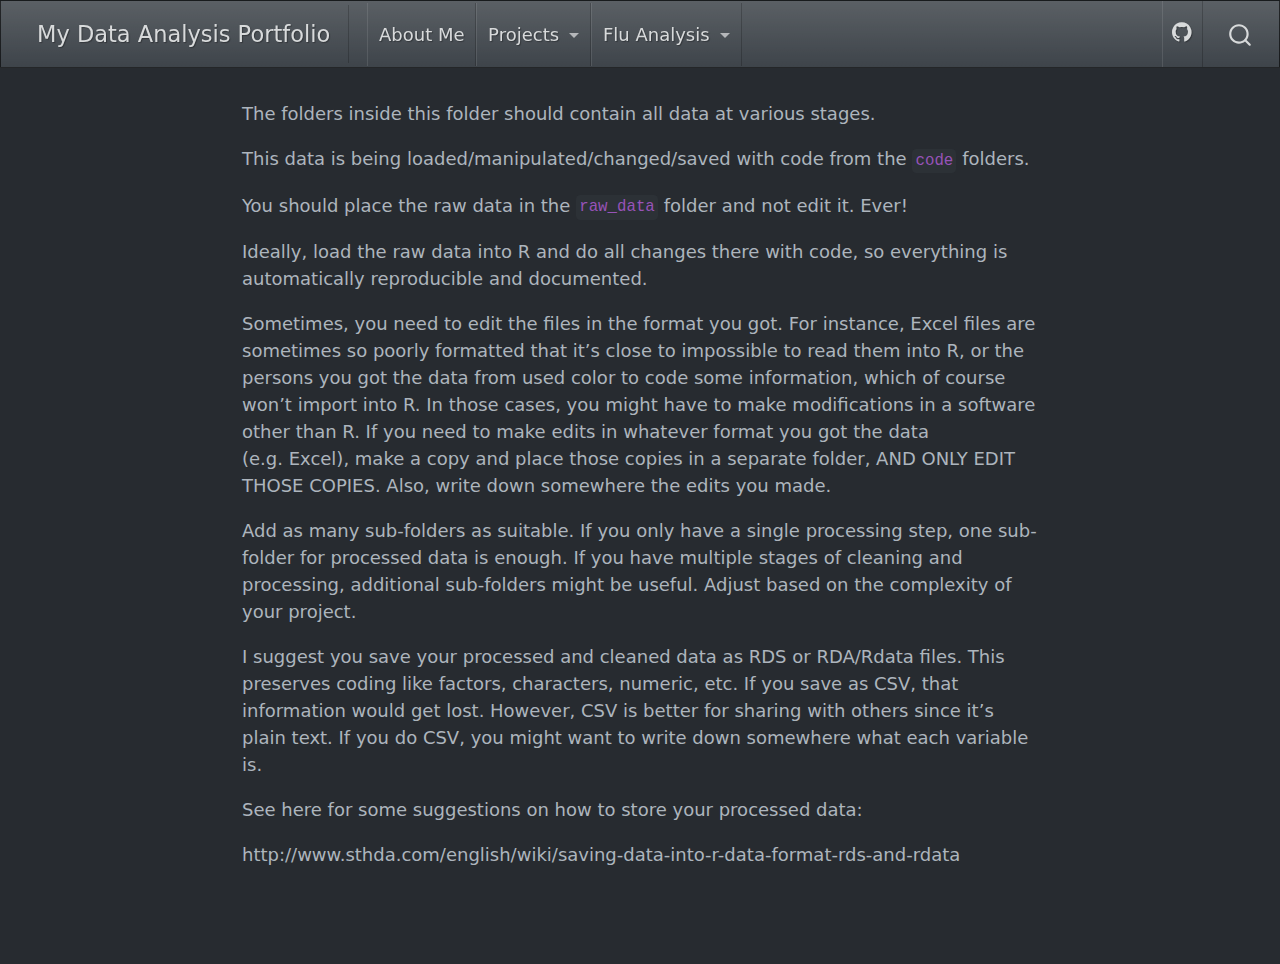
<file: docs/dataanalysis-exercise/data/readme.html>
<!DOCTYPE html>
<html xmlns="http://www.w3.org/1999/xhtml" lang="en" xml:lang="en"><head>

<meta charset="utf-8">
<meta name="generator" content="quarto-1.2.269">

<meta name="viewport" content="width=device-width, initial-scale=1.0, user-scalable=yes">


<title>My Data Analysis Portfolio – readme</title>
<style>
code{white-space: pre-wrap;}
span.smallcaps{font-variant: small-caps;}
div.columns{display: flex; gap: min(4vw, 1.5em);}
div.column{flex: auto; overflow-x: auto;}
div.hanging-indent{margin-left: 1.5em; text-indent: -1.5em;}
ul.task-list{list-style: none;}
ul.task-list li input[type="checkbox"] {
  width: 0.8em;
  margin: 0 0.8em 0.2em -1.6em;
  vertical-align: middle;
}
</style>


<script src="../../site_libs/quarto-nav/quarto-nav.js"></script>
<script src="../../site_libs/quarto-nav/headroom.min.js"></script>
<script src="../../site_libs/clipboard/clipboard.min.js"></script>
<script src="../../site_libs/quarto-search/autocomplete.umd.js"></script>
<script src="../../site_libs/quarto-search/fuse.min.js"></script>
<script src="../../site_libs/quarto-search/quarto-search.js"></script>
<meta name="quarto:offset" content="../../">
<script src="../../site_libs/quarto-html/quarto.js"></script>
<script src="../../site_libs/quarto-html/popper.min.js"></script>
<script src="../../site_libs/quarto-html/tippy.umd.min.js"></script>
<script src="../../site_libs/quarto-html/anchor.min.js"></script>
<link href="../../site_libs/quarto-html/tippy.css" rel="stylesheet">
<link href="../../site_libs/quarto-html/quarto-syntax-highlighting-dark.css" rel="stylesheet" id="quarto-text-highlighting-styles">
<script src="../../site_libs/bootstrap/bootstrap.min.js"></script>
<link href="../../site_libs/bootstrap/bootstrap-icons.css" rel="stylesheet">
<link href="../../site_libs/bootstrap/bootstrap.min.css" rel="stylesheet" id="quarto-bootstrap" data-mode="dark">
<script id="quarto-search-options" type="application/json">{
  "location": "navbar",
  "copy-button": false,
  "collapse-after": 3,
  "panel-placement": "end",
  "type": "overlay",
  "limit": 20,
  "language": {
    "search-no-results-text": "No results",
    "search-matching-documents-text": "matching documents",
    "search-copy-link-title": "Copy link to search",
    "search-hide-matches-text": "Hide additional matches",
    "search-more-match-text": "more match in this document",
    "search-more-matches-text": "more matches in this document",
    "search-clear-button-title": "Clear",
    "search-detached-cancel-button-title": "Cancel",
    "search-submit-button-title": "Submit"
  }
}</script>


<link rel="stylesheet" href="../../styles.css">
</head>

<body class="nav-fixed fullcontent">

<div id="quarto-search-results"></div>
  <header id="quarto-header" class="headroom fixed-top">
    <nav class="navbar navbar-expand-lg navbar-dark ">
      <div class="navbar-container container-fluid">
      <div class="navbar-brand-container">
    <a class="navbar-brand" href="../../index.html">
    <span class="navbar-title">My Data Analysis Portfolio</span>
    </a>
  </div>
          <button class="navbar-toggler" type="button" data-bs-toggle="collapse" data-bs-target="#navbarCollapse" aria-controls="navbarCollapse" aria-expanded="false" aria-label="Toggle navigation" onclick="if (window.quartoToggleHeadroom) { window.quartoToggleHeadroom(); }">
  <span class="navbar-toggler-icon"></span>
</button>
          <div class="collapse navbar-collapse" id="navbarCollapse">
            <ul class="navbar-nav navbar-nav-scroll me-auto">
  <li class="nav-item">
    <a class="nav-link" href="../.././aboutme.html">
 <span class="menu-text">About Me</span></a>
  </li>  
  <li class="nav-item dropdown ">
    <a class="nav-link dropdown-toggle" href="#" id="nav-menu-projects" role="button" data-bs-toggle="dropdown" aria-expanded="false">
 <span class="menu-text">Projects</span>
    </a>
    <ul class="dropdown-menu" aria-labelledby="nav-menu-projects">    
        <li>
    <a class="dropdown-item" href="../.././coding_exercise.html">
 <span class="dropdown-text">R Coding Exercise</span></a>
  </li>  
        <li>
    <a class="dropdown-item" href="../.././visualization_exercise.html">
 <span class="dropdown-text">Visualization Exercise</span></a>
  </li>  
        <li>
    <a class="dropdown-item" href="../.././tidytuesday_exercise.html">
 <span class="dropdown-text">Tidy Tuesday Exercise</span></a>
  </li>  
        <li>
    <a class="dropdown-item" href="../.././dataanalysis_exercise.html">
 <span class="dropdown-text">Data Analysis Exercise (Module4)</span></a>
  </li>  
    </ul>
  </li>
  <li class="nav-item dropdown ">
    <a class="nav-link dropdown-toggle" href="#" id="nav-menu-flu-analysis" role="button" data-bs-toggle="dropdown" aria-expanded="false">
 <span class="menu-text">Flu Analysis</span>
    </a>
    <ul class="dropdown-menu" aria-labelledby="nav-menu-flu-analysis">    
        <li>
    <a class="dropdown-item" href="../.././fluanalysis/code/wrangling.html">
 <span class="dropdown-text">Data Wrangling</span></a>
  </li>  
        <li>
    <a class="dropdown-item" href="../.././fluanalysis/code/exploration.html">
 <span class="dropdown-text">Data Exploration</span></a>
  </li>  
        <li>
    <a class="dropdown-item" href="../.././fluanalysis/code/fitting.html">
 <span class="dropdown-text">Model Fitting</span></a>
  </li>  
        <li>
    <a class="dropdown-item" href="../.././fluanalysis/code/modeleval.html">
 <span class="dropdown-text">Model Eval</span></a>
  </li>  
    </ul>
  </li>
</ul>
            <ul class="navbar-nav navbar-nav-scroll ms-auto">
  <li class="nav-item compact">
    <a class="nav-link" href="https://github.com/DeannaLanier/deannalanier-MADA-portfolio"><i class="bi bi-github" role="img">
</i> 
 <span class="menu-text"></span></a>
  </li>  
</ul>
              <div id="quarto-search" class="" title="Search"></div>
          </div> <!-- /navcollapse -->
      </div> <!-- /container-fluid -->
    </nav>
</header>
<!-- content -->
<div id="quarto-content" class="quarto-container page-columns page-rows-contents page-layout-article page-navbar">
<!-- sidebar -->
<!-- margin-sidebar -->
    
<!-- main -->
<main class="content" id="quarto-document-content">



<p>The folders inside this folder should contain all data at various stages.</p>
<p>This data is being loaded/manipulated/changed/saved with code from the <code>code</code> folders.</p>
<p>You should place the raw data in the <code>raw_data</code> folder and not edit it. Ever!</p>
<p>Ideally, load the raw data into R and do all changes there with code, so everything is automatically reproducible and documented.</p>
<p>Sometimes, you need to edit the files in the format you got. For instance, Excel files are sometimes so poorly formatted that it’s close to impossible to read them into R, or the persons you got the data from used color to code some information, which of course won’t import into R. In those cases, you might have to make modifications in a software other than R. If you need to make edits in whatever format you got the data (e.g.&nbsp;Excel), make a copy and place those copies in a separate folder, AND ONLY EDIT THOSE COPIES. Also, write down somewhere the edits you made.</p>
<p>Add as many sub-folders as suitable. If you only have a single processing step, one sub-folder for processed data is enough. If you have multiple stages of cleaning and processing, additional sub-folders might be useful. Adjust based on the complexity of your project.</p>
<p>I suggest you save your processed and cleaned data as RDS or RDA/Rdata files. This preserves coding like factors, characters, numeric, etc. If you save as CSV, that information would get lost. However, CSV is better for sharing with others since it’s plain text. If you do CSV, you might want to write down somewhere what each variable is.</p>
<p>See here for some suggestions on how to store your processed data:</p>
<p>http://www.sthda.com/english/wiki/saving-data-into-r-data-format-rds-and-rdata</p>



</main> <!-- /main -->
<script id="quarto-html-after-body" type="application/javascript">
window.document.addEventListener("DOMContentLoaded", function (event) {
  const toggleBodyColorMode = (bsSheetEl) => {
    const mode = bsSheetEl.getAttribute("data-mode");
    const bodyEl = window.document.querySelector("body");
    if (mode === "dark") {
      bodyEl.classList.add("quarto-dark");
      bodyEl.classList.remove("quarto-light");
    } else {
      bodyEl.classList.add("quarto-light");
      bodyEl.classList.remove("quarto-dark");
    }
  }
  const toggleBodyColorPrimary = () => {
    const bsSheetEl = window.document.querySelector("link#quarto-bootstrap");
    if (bsSheetEl) {
      toggleBodyColorMode(bsSheetEl);
    }
  }
  toggleBodyColorPrimary();  
  const icon = "";
  const anchorJS = new window.AnchorJS();
  anchorJS.options = {
    placement: 'right',
    icon: icon
  };
  anchorJS.add('.anchored');
  const clipboard = new window.ClipboardJS('.code-copy-button', {
    target: function(trigger) {
      return trigger.previousElementSibling;
    }
  });
  clipboard.on('success', function(e) {
    // button target
    const button = e.trigger;
    // don't keep focus
    button.blur();
    // flash "checked"
    button.classList.add('code-copy-button-checked');
    var currentTitle = button.getAttribute("title");
    button.setAttribute("title", "Copied!");
    let tooltip;
    if (window.bootstrap) {
      button.setAttribute("data-bs-toggle", "tooltip");
      button.setAttribute("data-bs-placement", "left");
      button.setAttribute("data-bs-title", "Copied!");
      tooltip = new bootstrap.Tooltip(button, 
        { trigger: "manual", 
          customClass: "code-copy-button-tooltip",
          offset: [0, -8]});
      tooltip.show();    
    }
    setTimeout(function() {
      if (tooltip) {
        tooltip.hide();
        button.removeAttribute("data-bs-title");
        button.removeAttribute("data-bs-toggle");
        button.removeAttribute("data-bs-placement");
      }
      button.setAttribute("title", currentTitle);
      button.classList.remove('code-copy-button-checked');
    }, 1000);
    // clear code selection
    e.clearSelection();
  });
  function tippyHover(el, contentFn) {
    const config = {
      allowHTML: true,
      content: contentFn,
      maxWidth: 500,
      delay: 100,
      arrow: false,
      appendTo: function(el) {
          return el.parentElement;
      },
      interactive: true,
      interactiveBorder: 10,
      theme: 'quarto',
      placement: 'bottom-start'
    };
    window.tippy(el, config); 
  }
  const noterefs = window.document.querySelectorAll('a[role="doc-noteref"]');
  for (var i=0; i<noterefs.length; i++) {
    const ref = noterefs[i];
    tippyHover(ref, function() {
      // use id or data attribute instead here
      let href = ref.getAttribute('data-footnote-href') || ref.getAttribute('href');
      try { href = new URL(href).hash; } catch {}
      const id = href.replace(/^#\/?/, "");
      const note = window.document.getElementById(id);
      return note.innerHTML;
    });
  }
  const findCites = (el) => {
    const parentEl = el.parentElement;
    if (parentEl) {
      const cites = parentEl.dataset.cites;
      if (cites) {
        return {
          el,
          cites: cites.split(' ')
        };
      } else {
        return findCites(el.parentElement)
      }
    } else {
      return undefined;
    }
  };
  var bibliorefs = window.document.querySelectorAll('a[role="doc-biblioref"]');
  for (var i=0; i<bibliorefs.length; i++) {
    const ref = bibliorefs[i];
    const citeInfo = findCites(ref);
    if (citeInfo) {
      tippyHover(citeInfo.el, function() {
        var popup = window.document.createElement('div');
        citeInfo.cites.forEach(function(cite) {
          var citeDiv = window.document.createElement('div');
          citeDiv.classList.add('hanging-indent');
          citeDiv.classList.add('csl-entry');
          var biblioDiv = window.document.getElementById('ref-' + cite);
          if (biblioDiv) {
            citeDiv.innerHTML = biblioDiv.innerHTML;
          }
          popup.appendChild(citeDiv);
        });
        return popup.innerHTML;
      });
    }
  }
});
</script>
</div> <!-- /content -->



</body></html>
</file>
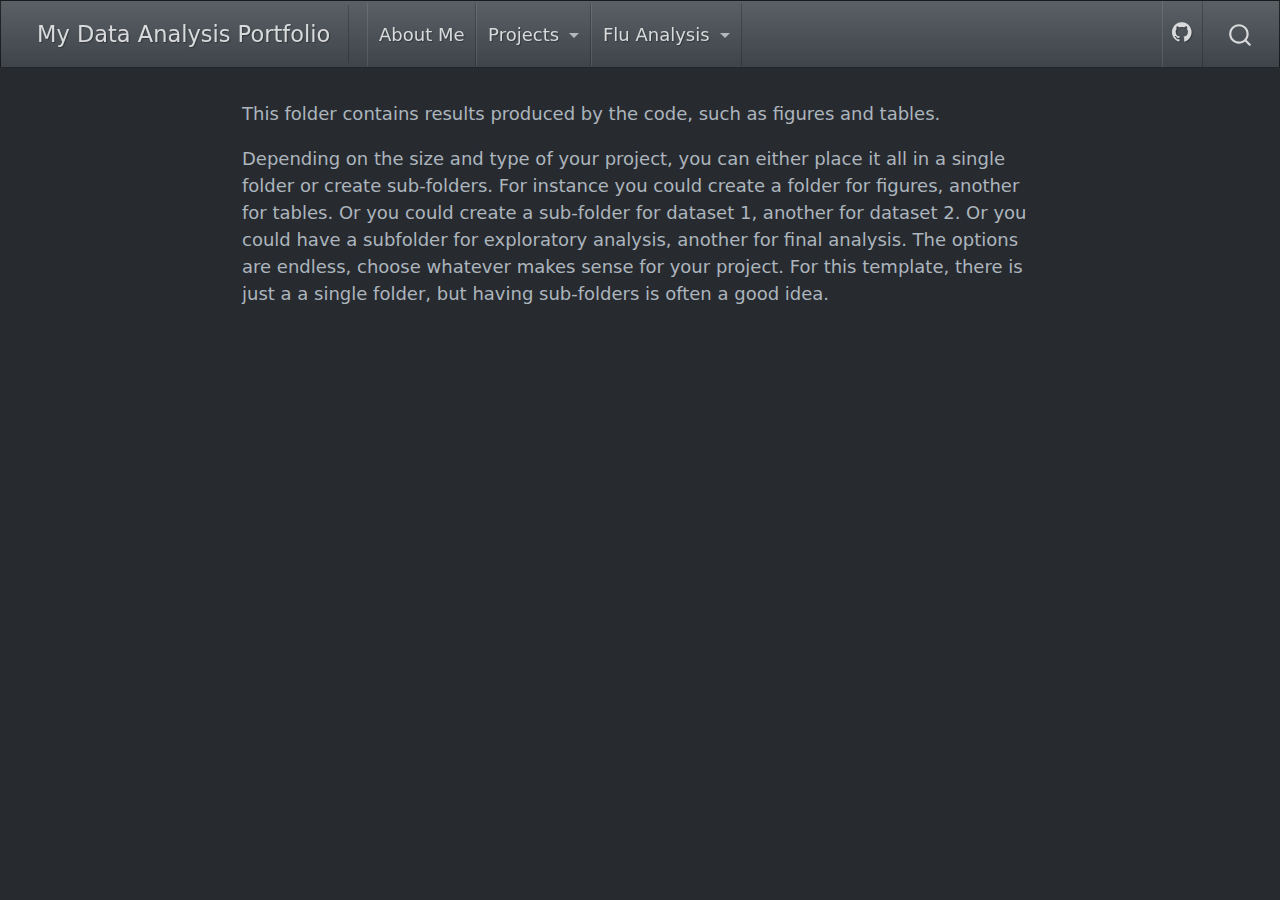
<file: docs/dataanalysis-exercise/output/readme.html>
<!DOCTYPE html>
<html xmlns="http://www.w3.org/1999/xhtml" lang="en" xml:lang="en"><head>

<meta charset="utf-8">
<meta name="generator" content="quarto-1.2.269">

<meta name="viewport" content="width=device-width, initial-scale=1.0, user-scalable=yes">


<title>My Data Analysis Portfolio – readme</title>
<style>
code{white-space: pre-wrap;}
span.smallcaps{font-variant: small-caps;}
div.columns{display: flex; gap: min(4vw, 1.5em);}
div.column{flex: auto; overflow-x: auto;}
div.hanging-indent{margin-left: 1.5em; text-indent: -1.5em;}
ul.task-list{list-style: none;}
ul.task-list li input[type="checkbox"] {
  width: 0.8em;
  margin: 0 0.8em 0.2em -1.6em;
  vertical-align: middle;
}
</style>


<script src="../../site_libs/quarto-nav/quarto-nav.js"></script>
<script src="../../site_libs/quarto-nav/headroom.min.js"></script>
<script src="../../site_libs/clipboard/clipboard.min.js"></script>
<script src="../../site_libs/quarto-search/autocomplete.umd.js"></script>
<script src="../../site_libs/quarto-search/fuse.min.js"></script>
<script src="../../site_libs/quarto-search/quarto-search.js"></script>
<meta name="quarto:offset" content="../../">
<script src="../../site_libs/quarto-html/quarto.js"></script>
<script src="../../site_libs/quarto-html/popper.min.js"></script>
<script src="../../site_libs/quarto-html/tippy.umd.min.js"></script>
<script src="../../site_libs/quarto-html/anchor.min.js"></script>
<link href="../../site_libs/quarto-html/tippy.css" rel="stylesheet">
<link href="../../site_libs/quarto-html/quarto-syntax-highlighting-dark.css" rel="stylesheet" id="quarto-text-highlighting-styles">
<script src="../../site_libs/bootstrap/bootstrap.min.js"></script>
<link href="../../site_libs/bootstrap/bootstrap-icons.css" rel="stylesheet">
<link href="../../site_libs/bootstrap/bootstrap.min.css" rel="stylesheet" id="quarto-bootstrap" data-mode="dark">
<script id="quarto-search-options" type="application/json">{
  "location": "navbar",
  "copy-button": false,
  "collapse-after": 3,
  "panel-placement": "end",
  "type": "overlay",
  "limit": 20,
  "language": {
    "search-no-results-text": "No results",
    "search-matching-documents-text": "matching documents",
    "search-copy-link-title": "Copy link to search",
    "search-hide-matches-text": "Hide additional matches",
    "search-more-match-text": "more match in this document",
    "search-more-matches-text": "more matches in this document",
    "search-clear-button-title": "Clear",
    "search-detached-cancel-button-title": "Cancel",
    "search-submit-button-title": "Submit"
  }
}</script>


<link rel="stylesheet" href="../../styles.css">
</head>

<body class="nav-fixed fullcontent">

<div id="quarto-search-results"></div>
  <header id="quarto-header" class="headroom fixed-top">
    <nav class="navbar navbar-expand-lg navbar-dark ">
      <div class="navbar-container container-fluid">
      <div class="navbar-brand-container">
    <a class="navbar-brand" href="../../index.html">
    <span class="navbar-title">My Data Analysis Portfolio</span>
    </a>
  </div>
          <button class="navbar-toggler" type="button" data-bs-toggle="collapse" data-bs-target="#navbarCollapse" aria-controls="navbarCollapse" aria-expanded="false" aria-label="Toggle navigation" onclick="if (window.quartoToggleHeadroom) { window.quartoToggleHeadroom(); }">
  <span class="navbar-toggler-icon"></span>
</button>
          <div class="collapse navbar-collapse" id="navbarCollapse">
            <ul class="navbar-nav navbar-nav-scroll me-auto">
  <li class="nav-item">
    <a class="nav-link" href="../.././aboutme.html">
 <span class="menu-text">About Me</span></a>
  </li>  
  <li class="nav-item dropdown ">
    <a class="nav-link dropdown-toggle" href="#" id="nav-menu-projects" role="button" data-bs-toggle="dropdown" aria-expanded="false">
 <span class="menu-text">Projects</span>
    </a>
    <ul class="dropdown-menu" aria-labelledby="nav-menu-projects">    
        <li>
    <a class="dropdown-item" href="../.././coding_exercise.html">
 <span class="dropdown-text">R Coding Exercise</span></a>
  </li>  
        <li>
    <a class="dropdown-item" href="../.././visualization_exercise.html">
 <span class="dropdown-text">Visualization Exercise</span></a>
  </li>  
        <li>
    <a class="dropdown-item" href="../.././tidytuesday_exercise.html">
 <span class="dropdown-text">Tidy Tuesday Exercise</span></a>
  </li>  
        <li>
    <a class="dropdown-item" href="../.././dataanalysis_exercise.html">
 <span class="dropdown-text">Data Analysis Exercise (Module4)</span></a>
  </li>  
    </ul>
  </li>
  <li class="nav-item dropdown ">
    <a class="nav-link dropdown-toggle" href="#" id="nav-menu-flu-analysis" role="button" data-bs-toggle="dropdown" aria-expanded="false">
 <span class="menu-text">Flu Analysis</span>
    </a>
    <ul class="dropdown-menu" aria-labelledby="nav-menu-flu-analysis">    
        <li>
    <a class="dropdown-item" href="../.././fluanalysis/code/wrangling.html">
 <span class="dropdown-text">Data Wrangling</span></a>
  </li>  
        <li>
    <a class="dropdown-item" href="../.././fluanalysis/code/exploration.html">
 <span class="dropdown-text">Data Exploration</span></a>
  </li>  
        <li>
    <a class="dropdown-item" href="../.././fluanalysis/code/fitting.html">
 <span class="dropdown-text">Model Fitting</span></a>
  </li>  
        <li>
    <a class="dropdown-item" href="../.././fluanalysis/code/modeleval.html">
 <span class="dropdown-text">Model Eval</span></a>
  </li>  
    </ul>
  </li>
</ul>
            <ul class="navbar-nav navbar-nav-scroll ms-auto">
  <li class="nav-item compact">
    <a class="nav-link" href="https://github.com/DeannaLanier/deannalanier-MADA-portfolio"><i class="bi bi-github" role="img">
</i> 
 <span class="menu-text"></span></a>
  </li>  
</ul>
              <div id="quarto-search" class="" title="Search"></div>
          </div> <!-- /navcollapse -->
      </div> <!-- /container-fluid -->
    </nav>
</header>
<!-- content -->
<div id="quarto-content" class="quarto-container page-columns page-rows-contents page-layout-article page-navbar">
<!-- sidebar -->
<!-- margin-sidebar -->
    
<!-- main -->
<main class="content" id="quarto-document-content">



<p>This folder contains results produced by the code, such as figures and tables.</p>
<p>Depending on the size and type of your project, you can either place it all in a single folder or create sub-folders. For instance you could create a folder for figures, another for tables. Or you could create a sub-folder for dataset 1, another for dataset 2. Or you could have a subfolder for exploratory analysis, another for final analysis. The options are endless, choose whatever makes sense for your project. For this template, there is just a a single folder, but having sub-folders is often a good idea.</p>



</main> <!-- /main -->
<script id="quarto-html-after-body" type="application/javascript">
window.document.addEventListener("DOMContentLoaded", function (event) {
  const toggleBodyColorMode = (bsSheetEl) => {
    const mode = bsSheetEl.getAttribute("data-mode");
    const bodyEl = window.document.querySelector("body");
    if (mode === "dark") {
      bodyEl.classList.add("quarto-dark");
      bodyEl.classList.remove("quarto-light");
    } else {
      bodyEl.classList.add("quarto-light");
      bodyEl.classList.remove("quarto-dark");
    }
  }
  const toggleBodyColorPrimary = () => {
    const bsSheetEl = window.document.querySelector("link#quarto-bootstrap");
    if (bsSheetEl) {
      toggleBodyColorMode(bsSheetEl);
    }
  }
  toggleBodyColorPrimary();  
  const icon = "";
  const anchorJS = new window.AnchorJS();
  anchorJS.options = {
    placement: 'right',
    icon: icon
  };
  anchorJS.add('.anchored');
  const clipboard = new window.ClipboardJS('.code-copy-button', {
    target: function(trigger) {
      return trigger.previousElementSibling;
    }
  });
  clipboard.on('success', function(e) {
    // button target
    const button = e.trigger;
    // don't keep focus
    button.blur();
    // flash "checked"
    button.classList.add('code-copy-button-checked');
    var currentTitle = button.getAttribute("title");
    button.setAttribute("title", "Copied!");
    let tooltip;
    if (window.bootstrap) {
      button.setAttribute("data-bs-toggle", "tooltip");
      button.setAttribute("data-bs-placement", "left");
      button.setAttribute("data-bs-title", "Copied!");
      tooltip = new bootstrap.Tooltip(button, 
        { trigger: "manual", 
          customClass: "code-copy-button-tooltip",
          offset: [0, -8]});
      tooltip.show();    
    }
    setTimeout(function() {
      if (tooltip) {
        tooltip.hide();
        button.removeAttribute("data-bs-title");
        button.removeAttribute("data-bs-toggle");
        button.removeAttribute("data-bs-placement");
      }
      button.setAttribute("title", currentTitle);
      button.classList.remove('code-copy-button-checked');
    }, 1000);
    // clear code selection
    e.clearSelection();
  });
  function tippyHover(el, contentFn) {
    const config = {
      allowHTML: true,
      content: contentFn,
      maxWidth: 500,
      delay: 100,
      arrow: false,
      appendTo: function(el) {
          return el.parentElement;
      },
      interactive: true,
      interactiveBorder: 10,
      theme: 'quarto',
      placement: 'bottom-start'
    };
    window.tippy(el, config); 
  }
  const noterefs = window.document.querySelectorAll('a[role="doc-noteref"]');
  for (var i=0; i<noterefs.length; i++) {
    const ref = noterefs[i];
    tippyHover(ref, function() {
      // use id or data attribute instead here
      let href = ref.getAttribute('data-footnote-href') || ref.getAttribute('href');
      try { href = new URL(href).hash; } catch {}
      const id = href.replace(/^#\/?/, "");
      const note = window.document.getElementById(id);
      return note.innerHTML;
    });
  }
  const findCites = (el) => {
    const parentEl = el.parentElement;
    if (parentEl) {
      const cites = parentEl.dataset.cites;
      if (cites) {
        return {
          el,
          cites: cites.split(' ')
        };
      } else {
        return findCites(el.parentElement)
      }
    } else {
      return undefined;
    }
  };
  var bibliorefs = window.document.querySelectorAll('a[role="doc-biblioref"]');
  for (var i=0; i<bibliorefs.length; i++) {
    const ref = bibliorefs[i];
    const citeInfo = findCites(ref);
    if (citeInfo) {
      tippyHover(citeInfo.el, function() {
        var popup = window.document.createElement('div');
        citeInfo.cites.forEach(function(cite) {
          var citeDiv = window.document.createElement('div');
          citeDiv.classList.add('hanging-indent');
          citeDiv.classList.add('csl-entry');
          var biblioDiv = window.document.getElementById('ref-' + cite);
          if (biblioDiv) {
            citeDiv.innerHTML = biblioDiv.innerHTML;
          }
          popup.appendChild(citeDiv);
        });
        return popup.innerHTML;
      });
    }
  }
});
</script>
</div> <!-- /content -->



</body></html>
</file>
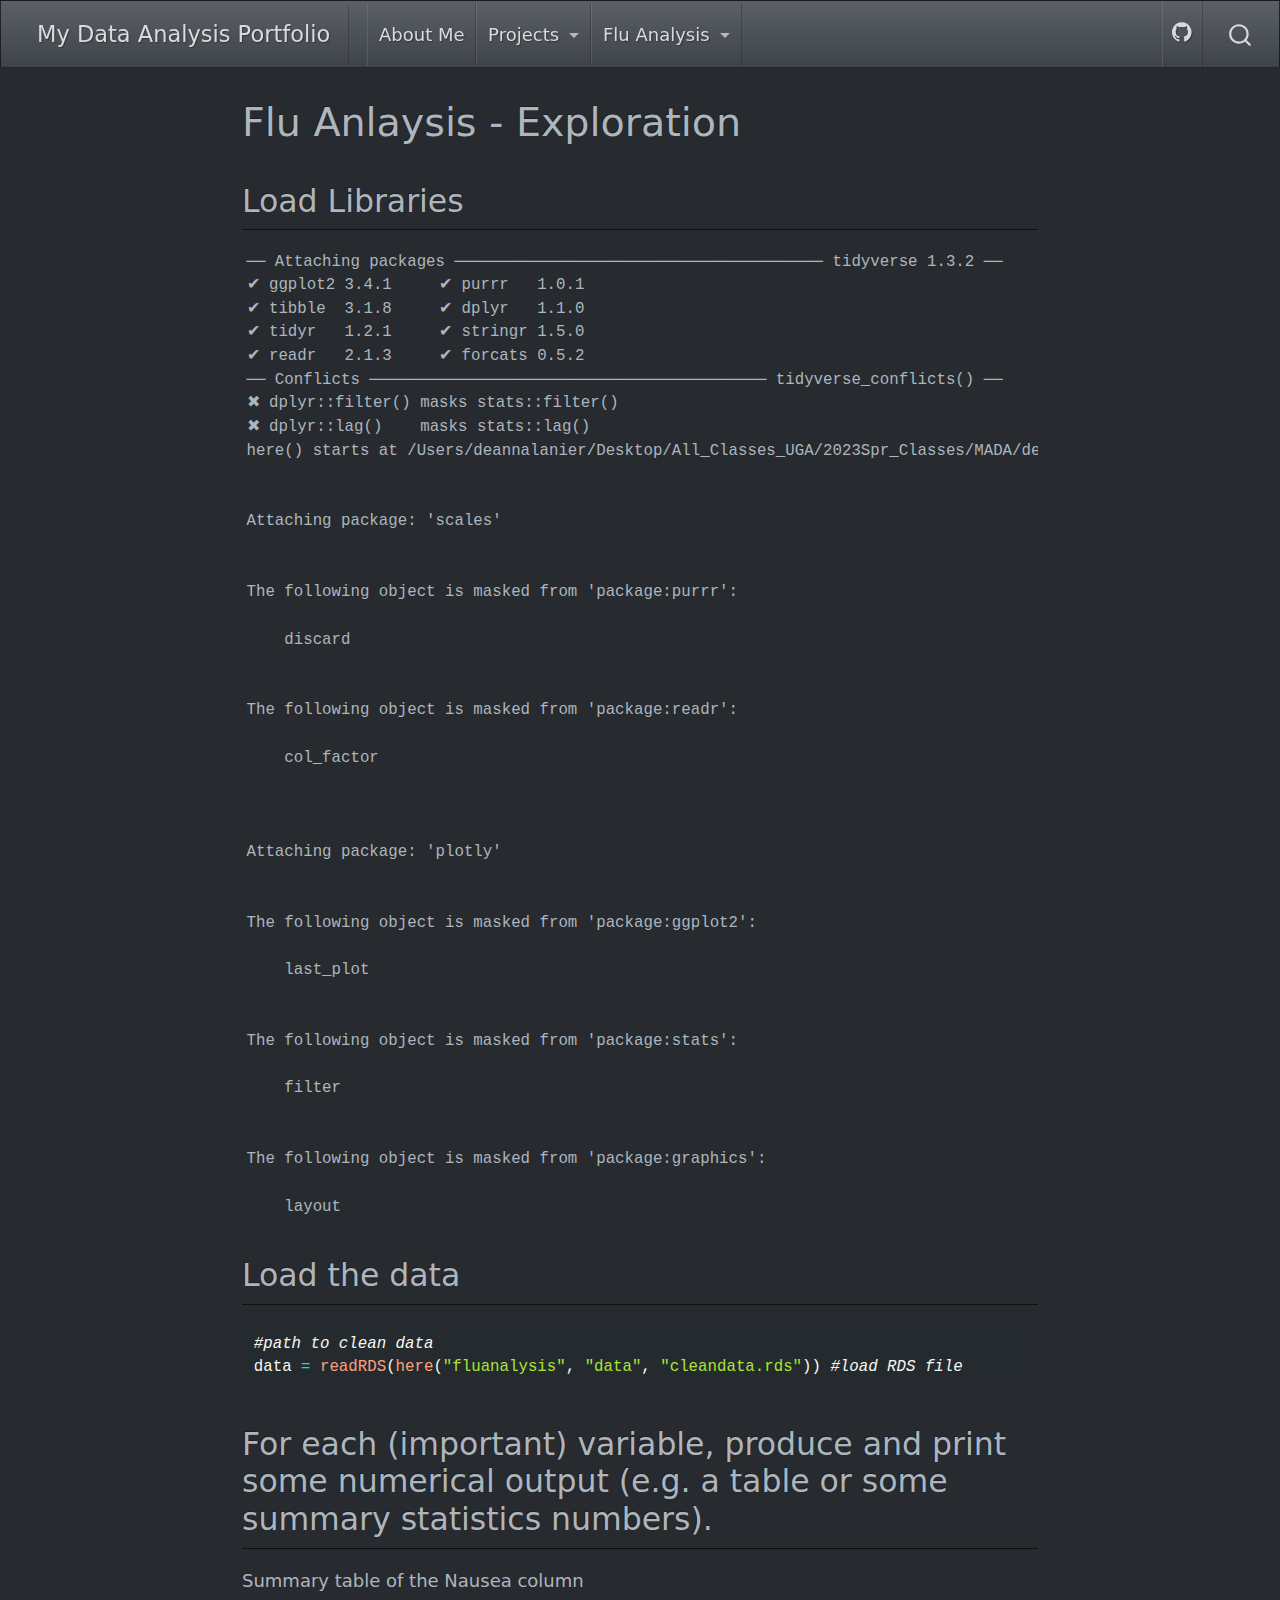
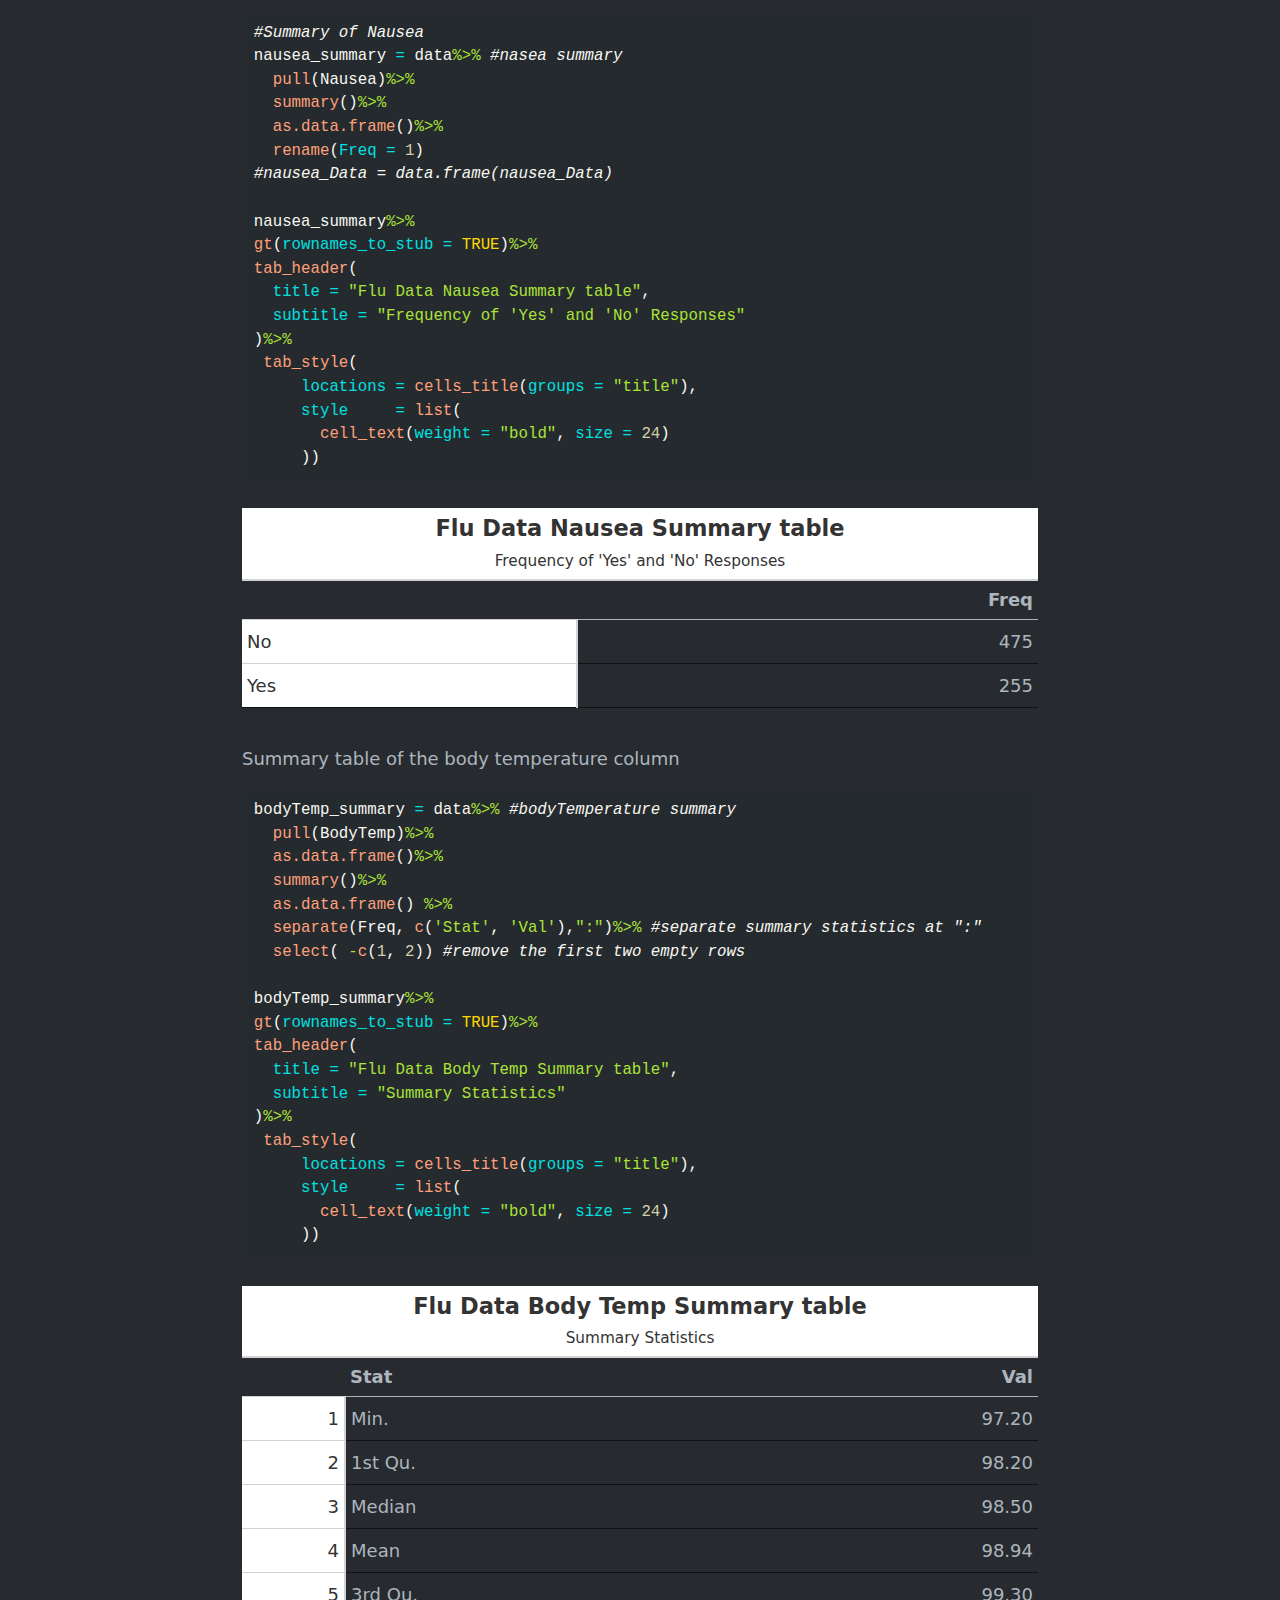
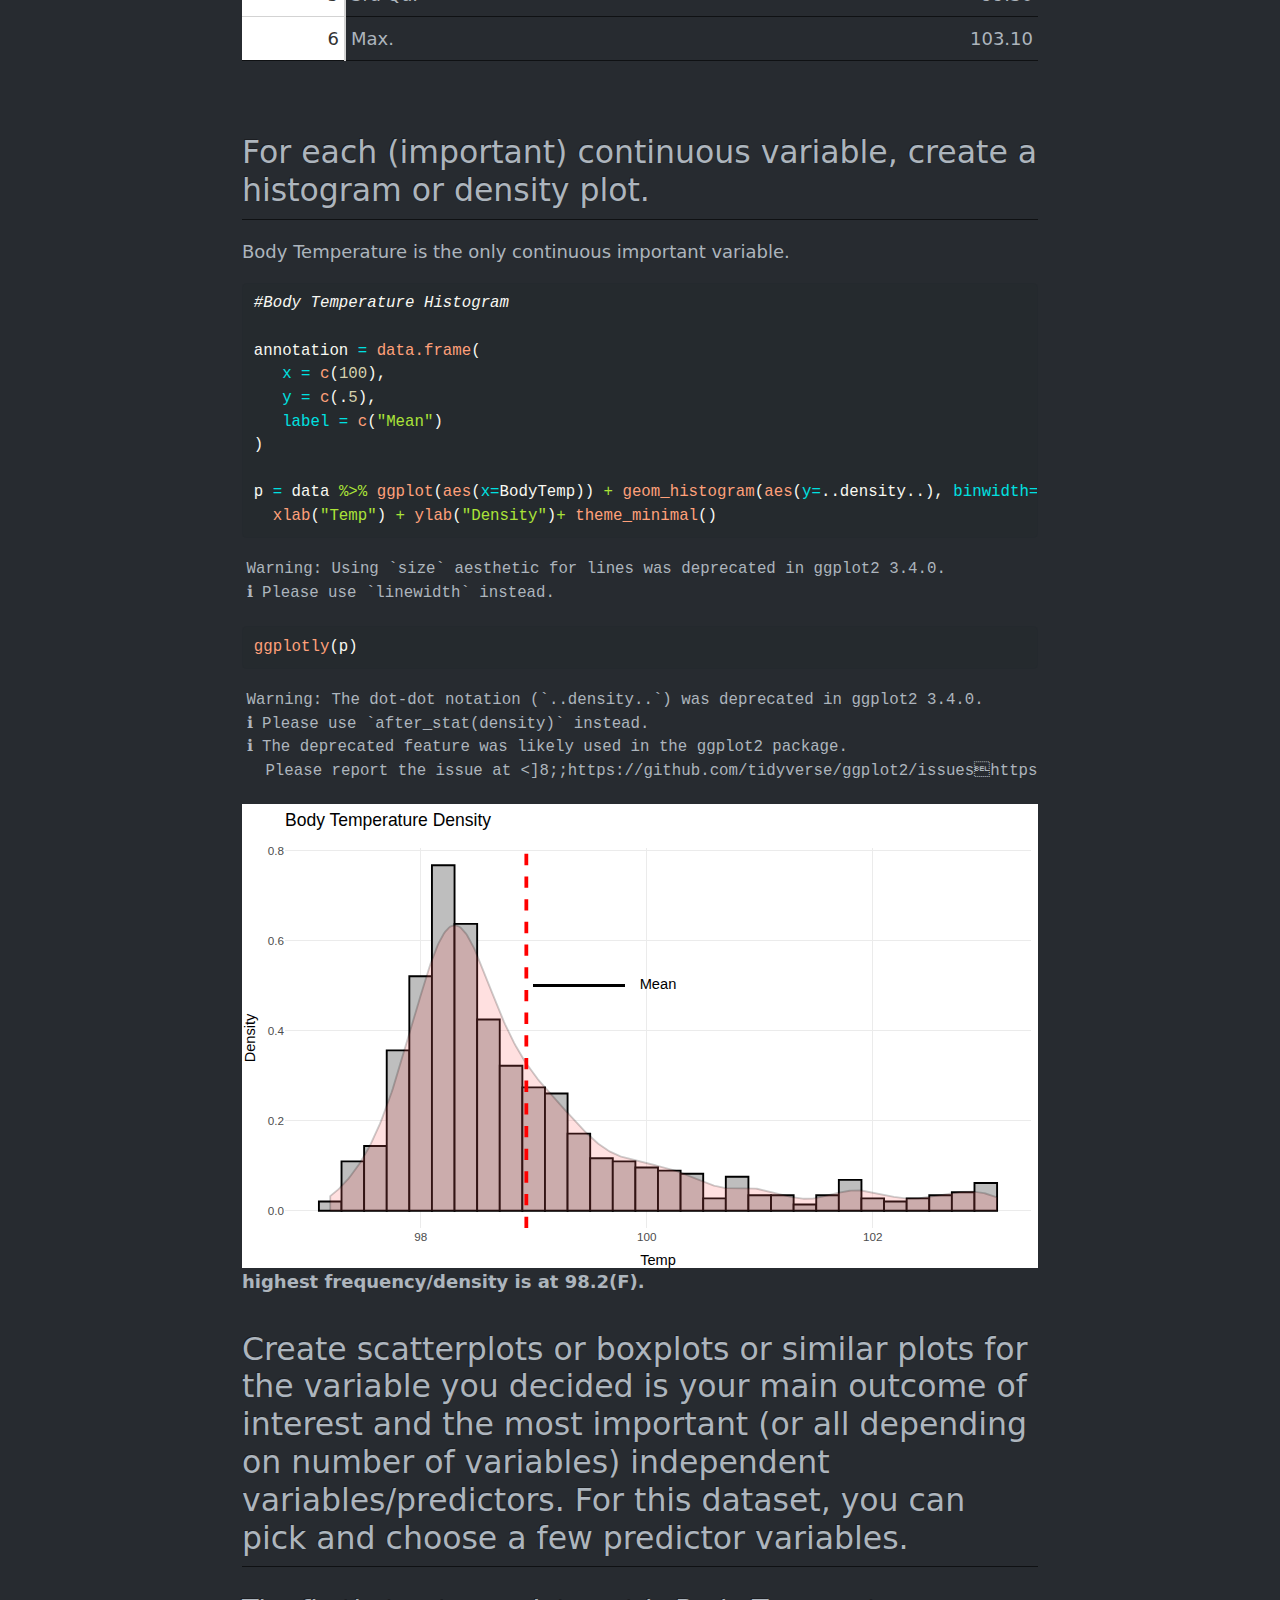
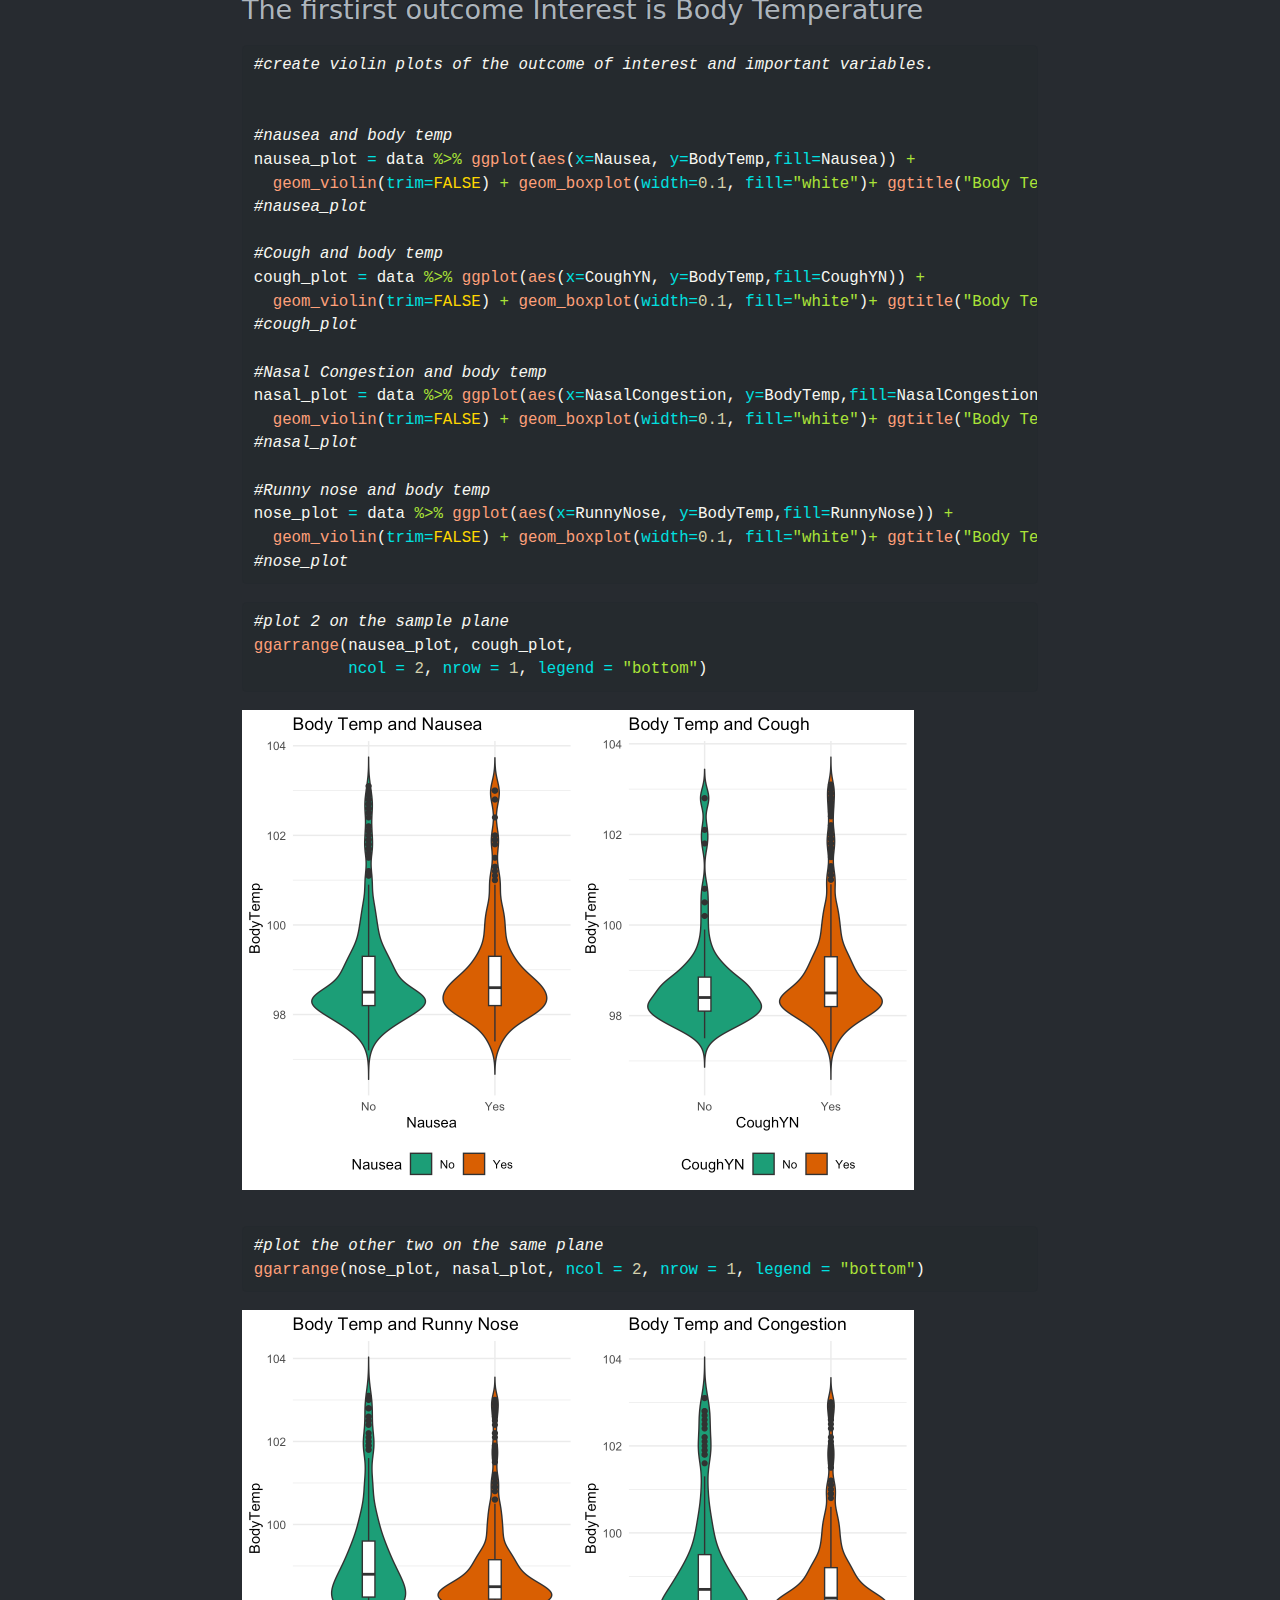
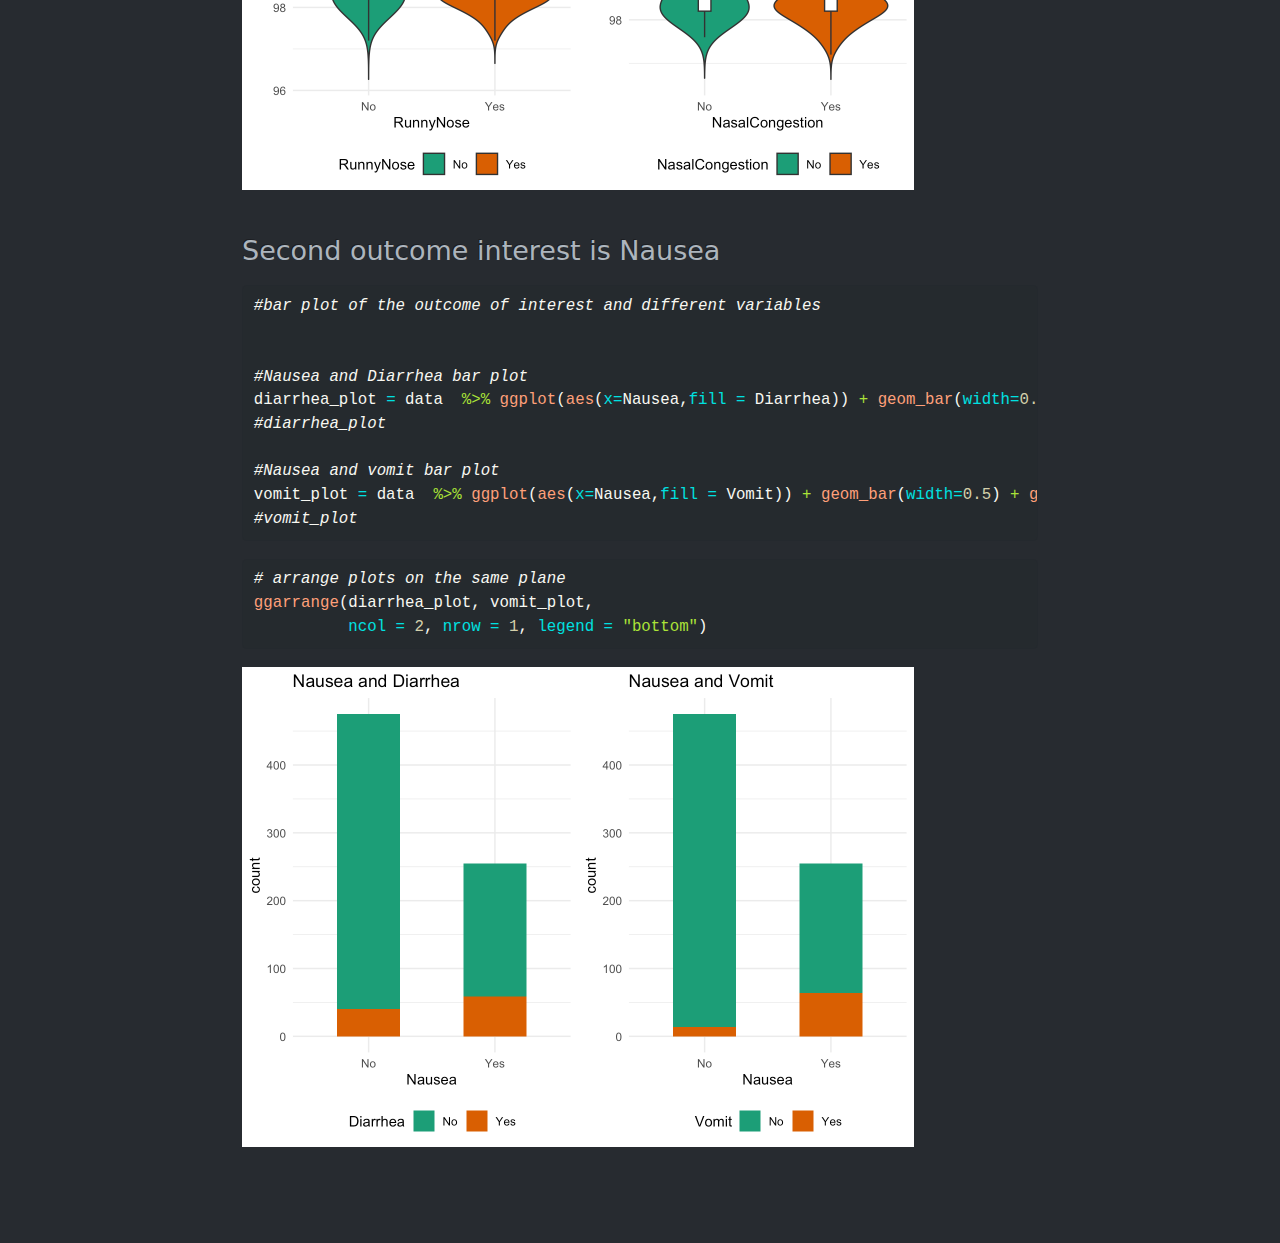
<file: docs/fluanalysis/code/exploration.html>
<!DOCTYPE html>
<html xmlns="http://www.w3.org/1999/xhtml" lang="en" xml:lang="en"><head>

<meta charset="utf-8">
<meta name="generator" content="quarto-1.2.269">

<meta name="viewport" content="width=device-width, initial-scale=1.0, user-scalable=yes">


<title>My Data Analysis Portfolio - Flu Anlaysis - Exploration</title>
<style>
code{white-space: pre-wrap;}
span.smallcaps{font-variant: small-caps;}
div.columns{display: flex; gap: min(4vw, 1.5em);}
div.column{flex: auto; overflow-x: auto;}
div.hanging-indent{margin-left: 1.5em; text-indent: -1.5em;}
ul.task-list{list-style: none;}
ul.task-list li input[type="checkbox"] {
  width: 0.8em;
  margin: 0 0.8em 0.2em -1.6em;
  vertical-align: middle;
}
pre > code.sourceCode { white-space: pre; position: relative; }
pre > code.sourceCode > span { display: inline-block; line-height: 1.25; }
pre > code.sourceCode > span:empty { height: 1.2em; }
.sourceCode { overflow: visible; }
code.sourceCode > span { color: inherit; text-decoration: inherit; }
div.sourceCode { margin: 1em 0; }
pre.sourceCode { margin: 0; }
@media screen {
div.sourceCode { overflow: auto; }
}
@media print {
pre > code.sourceCode { white-space: pre-wrap; }
pre > code.sourceCode > span { text-indent: -5em; padding-left: 5em; }
}
pre.numberSource code
  { counter-reset: source-line 0; }
pre.numberSource code > span
  { position: relative; left: -4em; counter-increment: source-line; }
pre.numberSource code > span > a:first-child::before
  { content: counter(source-line);
    position: relative; left: -1em; text-align: right; vertical-align: baseline;
    border: none; display: inline-block;
    -webkit-touch-callout: none; -webkit-user-select: none;
    -khtml-user-select: none; -moz-user-select: none;
    -ms-user-select: none; user-select: none;
    padding: 0 4px; width: 4em;
    color: #aaaaaa;
  }
pre.numberSource { margin-left: 3em; border-left: 1px solid #aaaaaa;  padding-left: 4px; }
div.sourceCode
  {   }
@media screen {
pre > code.sourceCode > span > a:first-child::before { text-decoration: underline; }
}
code span.al { color: #ff0000; font-weight: bold; } /* Alert */
code span.an { color: #60a0b0; font-weight: bold; font-style: italic; } /* Annotation */
code span.at { color: #7d9029; } /* Attribute */
code span.bn { color: #40a070; } /* BaseN */
code span.bu { color: #008000; } /* BuiltIn */
code span.cf { color: #007020; font-weight: bold; } /* ControlFlow */
code span.ch { color: #4070a0; } /* Char */
code span.cn { color: #880000; } /* Constant */
code span.co { color: #60a0b0; font-style: italic; } /* Comment */
code span.cv { color: #60a0b0; font-weight: bold; font-style: italic; } /* CommentVar */
code span.do { color: #ba2121; font-style: italic; } /* Documentation */
code span.dt { color: #902000; } /* DataType */
code span.dv { color: #40a070; } /* DecVal */
code span.er { color: #ff0000; font-weight: bold; } /* Error */
code span.ex { } /* Extension */
code span.fl { color: #40a070; } /* Float */
code span.fu { color: #06287e; } /* Function */
code span.im { color: #008000; font-weight: bold; } /* Import */
code span.in { color: #60a0b0; font-weight: bold; font-style: italic; } /* Information */
code span.kw { color: #007020; font-weight: bold; } /* Keyword */
code span.op { color: #666666; } /* Operator */
code span.ot { color: #007020; } /* Other */
code span.pp { color: #bc7a00; } /* Preprocessor */
code span.sc { color: #4070a0; } /* SpecialChar */
code span.ss { color: #bb6688; } /* SpecialString */
code span.st { color: #4070a0; } /* String */
code span.va { color: #19177c; } /* Variable */
code span.vs { color: #4070a0; } /* VerbatimString */
code span.wa { color: #60a0b0; font-weight: bold; font-style: italic; } /* Warning */
</style>


<script src="../../site_libs/quarto-nav/quarto-nav.js"></script>
<script src="../../site_libs/quarto-nav/headroom.min.js"></script>
<script src="../../site_libs/clipboard/clipboard.min.js"></script>
<script src="../../site_libs/quarto-search/autocomplete.umd.js"></script>
<script src="../../site_libs/quarto-search/fuse.min.js"></script>
<script src="../../site_libs/quarto-search/quarto-search.js"></script>
<meta name="quarto:offset" content="../../">
<script src="../../site_libs/quarto-html/quarto.js"></script>
<script src="../../site_libs/quarto-html/popper.min.js"></script>
<script src="../../site_libs/quarto-html/tippy.umd.min.js"></script>
<script src="../../site_libs/quarto-html/anchor.min.js"></script>
<link href="../../site_libs/quarto-html/tippy.css" rel="stylesheet">
<link href="../../site_libs/quarto-html/quarto-syntax-highlighting-dark.css" rel="stylesheet" id="quarto-text-highlighting-styles">
<script src="../../site_libs/bootstrap/bootstrap.min.js"></script>
<link href="../../site_libs/bootstrap/bootstrap-icons.css" rel="stylesheet">
<link href="../../site_libs/bootstrap/bootstrap.min.css" rel="stylesheet" id="quarto-bootstrap" data-mode="dark">
<script id="quarto-search-options" type="application/json">{
  "location": "navbar",
  "copy-button": false,
  "collapse-after": 3,
  "panel-placement": "end",
  "type": "overlay",
  "limit": 20,
  "language": {
    "search-no-results-text": "No results",
    "search-matching-documents-text": "matching documents",
    "search-copy-link-title": "Copy link to search",
    "search-hide-matches-text": "Hide additional matches",
    "search-more-match-text": "more match in this document",
    "search-more-matches-text": "more matches in this document",
    "search-clear-button-title": "Clear",
    "search-detached-cancel-button-title": "Cancel",
    "search-submit-button-title": "Submit"
  }
}</script>
<script src="../../site_libs/htmlwidgets-1.6.0/htmlwidgets.js"></script>
<script src="../../site_libs/plotly-binding-4.10.1/plotly.js"></script>
<script src="../../site_libs/typedarray-0.1/typedarray.min.js"></script>
<script src="../../site_libs/jquery-3.5.1/jquery.min.js"></script>
<link href="../../site_libs/crosstalk-1.2.0/css/crosstalk.min.css" rel="stylesheet">
<script src="../../site_libs/crosstalk-1.2.0/js/crosstalk.min.js"></script>
<link href="../../site_libs/plotly-htmlwidgets-css-2.11.1/plotly-htmlwidgets.css" rel="stylesheet">
<script src="../../site_libs/plotly-main-2.11.1/plotly-latest.min.js"></script>


<link rel="stylesheet" href="../../styles.css">
</head>

<body class="nav-fixed fullcontent">

<div id="quarto-search-results"></div>
  <header id="quarto-header" class="headroom fixed-top">
    <nav class="navbar navbar-expand-lg navbar-dark ">
      <div class="navbar-container container-fluid">
      <div class="navbar-brand-container">
    <a class="navbar-brand" href="../../index.html">
    <span class="navbar-title">My Data Analysis Portfolio</span>
    </a>
  </div>
          <button class="navbar-toggler" type="button" data-bs-toggle="collapse" data-bs-target="#navbarCollapse" aria-controls="navbarCollapse" aria-expanded="false" aria-label="Toggle navigation" onclick="if (window.quartoToggleHeadroom) { window.quartoToggleHeadroom(); }">
  <span class="navbar-toggler-icon"></span>
</button>
          <div class="collapse navbar-collapse" id="navbarCollapse">
            <ul class="navbar-nav navbar-nav-scroll me-auto">
  <li class="nav-item">
    <a class="nav-link" href="../.././aboutme.html">
 <span class="menu-text">About Me</span></a>
  </li>  
  <li class="nav-item dropdown ">
    <a class="nav-link dropdown-toggle" href="#" id="nav-menu-projects" role="button" data-bs-toggle="dropdown" aria-expanded="false">
 <span class="menu-text">Projects</span>
    </a>
    <ul class="dropdown-menu" aria-labelledby="nav-menu-projects">    
        <li>
    <a class="dropdown-item" href="../.././coding_exercise.html">
 <span class="dropdown-text">R Coding Exercise</span></a>
  </li>  
        <li>
    <a class="dropdown-item" href="../.././visualization_exercise.html">
 <span class="dropdown-text">Visualization Exercise</span></a>
  </li>  
        <li>
    <a class="dropdown-item" href="../.././tidytuesday_exercise.html">
 <span class="dropdown-text">Tidy Tuesday Exercise</span></a>
  </li>  
        <li>
    <a class="dropdown-item" href="../.././dataanalysis_exercise.html">
 <span class="dropdown-text">Data Analysis Exercise (Module4)</span></a>
  </li>  
        <li>
    <a class="dropdown-item" href="../.././tidytuesday_exercise2.html">
 <span class="dropdown-text">Tidy Tuesday 2 Exercise</span></a>
  </li>  
    </ul>
  </li>
  <li class="nav-item dropdown ">
    <a class="nav-link dropdown-toggle" href="#" id="nav-menu-flu-analysis" role="button" data-bs-toggle="dropdown" aria-expanded="false">
 <span class="menu-text">Flu Analysis</span>
    </a>
    <ul class="dropdown-menu" aria-labelledby="nav-menu-flu-analysis">    
        <li>
    <a class="dropdown-item" href="../.././fluanalysis/code/wrangling.html">
 <span class="dropdown-text">Data Wrangling</span></a>
  </li>  
        <li>
    <a class="dropdown-item" href="../.././fluanalysis/code/exploration.html">
 <span class="dropdown-text">Data Exploration</span></a>
  </li>  
        <li>
    <a class="dropdown-item" href="../.././fluanalysis/code/fitting.html">
 <span class="dropdown-text">Model Fitting</span></a>
  </li>  
        <li>
    <a class="dropdown-item" href="../.././fluanalysis/code/modeleval.html">
 <span class="dropdown-text">Model Eval</span></a>
  </li> 
        <li>
    <a class="dropdown-item" href="../.././fluanalysis/code/machinelearning.html">
 <span class="dropdown-text">Machine Learning</span></a>
  </li> 
    </ul>
  </li>
</ul>
            <ul class="navbar-nav navbar-nav-scroll ms-auto">
  <li class="nav-item compact">
    <a class="nav-link" href="https://github.com/DeannaLanier/deannalanier-MADA-portfolio"><i class="bi bi-github" role="img">
</i> 
 <span class="menu-text"></span></a>
  </li>  
</ul>
              <div id="quarto-search" class="" title="Search"></div>
          </div> <!-- /navcollapse -->
      </div> <!-- /container-fluid -->
    </nav>
</header>
<!-- content -->
<div id="quarto-content" class="quarto-container page-columns page-rows-contents page-layout-article page-navbar">
<!-- sidebar -->
<!-- margin-sidebar -->
    
<!-- main -->
<main class="content" id="quarto-document-content">

<header id="title-block-header" class="quarto-title-block default">
<div class="quarto-title">
<h1 class="title">Flu Anlaysis - Exploration</h1>
</div>



<div class="quarto-title-meta">

    
  
    
  </div>
  

</header>

<section id="load-libraries" class="level2">
<h2 class="anchored" data-anchor-id="load-libraries">Load Libraries</h2>
<div class="cell">
<div class="cell-output cell-output-stderr">
<pre><code>── Attaching packages ─────────────────────────────────────── tidyverse 1.3.2 ──
✔ ggplot2 3.4.1     ✔ purrr   1.0.1
✔ tibble  3.1.8     ✔ dplyr   1.1.0
✔ tidyr   1.2.1     ✔ stringr 1.5.0
✔ readr   2.1.3     ✔ forcats 0.5.2
── Conflicts ────────────────────────────────────────── tidyverse_conflicts() ──
✖ dplyr::filter() masks stats::filter()
✖ dplyr::lag()    masks stats::lag()
here() starts at /Users/deannalanier/Desktop/All_Classes_UGA/2023Spr_Classes/MADA/deannalanier-MADA-portfolio


Attaching package: 'scales'


The following object is masked from 'package:purrr':

    discard


The following object is masked from 'package:readr':

    col_factor



Attaching package: 'plotly'


The following object is masked from 'package:ggplot2':

    last_plot


The following object is masked from 'package:stats':

    filter


The following object is masked from 'package:graphics':

    layout</code></pre>
</div>
</div>
</section>
<section id="load-the-data" class="level2">
<h2 class="anchored" data-anchor-id="load-the-data">Load the data</h2>
<div class="cell">
<div class="sourceCode cell-code" id="cb2"><pre class="sourceCode r code-with-copy"><code class="sourceCode r"><span id="cb2-1"><a href="#cb2-1" aria-hidden="true" tabindex="-1"></a><span class="co">#path to clean data</span></span>
<span id="cb2-2"><a href="#cb2-2" aria-hidden="true" tabindex="-1"></a>data <span class="ot">=</span> <span class="fu">readRDS</span>(<span class="fu">here</span>(<span class="st">"fluanalysis"</span>, <span class="st">"data"</span>, <span class="st">"cleandata.rds"</span>)) <span class="co">#load RDS file</span></span></code><button title="Copy to Clipboard" class="code-copy-button"><i class="bi"></i></button></pre></div>
</div>
</section>
<section id="for-each-important-variable-produce-and-print-some-numerical-output-e.g.-a-table-or-some-summary-statistics-numbers." class="level2">
<h2 class="anchored" data-anchor-id="for-each-important-variable-produce-and-print-some-numerical-output-e.g.-a-table-or-some-summary-statistics-numbers.">For each (important) variable, produce and print some numerical output (e.g.&nbsp;a table or some summary statistics numbers).</h2>
<p>Summary table of the Nausea column</p>
<div class="cell">
<div class="sourceCode cell-code" id="cb3"><pre class="sourceCode r code-with-copy"><code class="sourceCode r"><span id="cb3-1"><a href="#cb3-1" aria-hidden="true" tabindex="-1"></a><span class="co">#Summary of Nausea</span></span>
<span id="cb3-2"><a href="#cb3-2" aria-hidden="true" tabindex="-1"></a>nausea_summary <span class="ot">=</span> data<span class="sc">%&gt;%</span> <span class="co">#nasea summary</span></span>
<span id="cb3-3"><a href="#cb3-3" aria-hidden="true" tabindex="-1"></a>  <span class="fu">pull</span>(Nausea)<span class="sc">%&gt;%</span></span>
<span id="cb3-4"><a href="#cb3-4" aria-hidden="true" tabindex="-1"></a>  <span class="fu">summary</span>()<span class="sc">%&gt;%</span></span>
<span id="cb3-5"><a href="#cb3-5" aria-hidden="true" tabindex="-1"></a>  <span class="fu">as.data.frame</span>()<span class="sc">%&gt;%</span></span>
<span id="cb3-6"><a href="#cb3-6" aria-hidden="true" tabindex="-1"></a>  <span class="fu">rename</span>(<span class="at">Freq =</span> <span class="dv">1</span>)</span>
<span id="cb3-7"><a href="#cb3-7" aria-hidden="true" tabindex="-1"></a><span class="co">#nausea_Data = data.frame(nausea_Data)</span></span>
<span id="cb3-8"><a href="#cb3-8" aria-hidden="true" tabindex="-1"></a></span>
<span id="cb3-9"><a href="#cb3-9" aria-hidden="true" tabindex="-1"></a>nausea_summary<span class="sc">%&gt;%</span></span>
<span id="cb3-10"><a href="#cb3-10" aria-hidden="true" tabindex="-1"></a><span class="fu">gt</span>(<span class="at">rownames_to_stub =</span> <span class="cn">TRUE</span>)<span class="sc">%&gt;%</span></span>
<span id="cb3-11"><a href="#cb3-11" aria-hidden="true" tabindex="-1"></a><span class="fu">tab_header</span>(</span>
<span id="cb3-12"><a href="#cb3-12" aria-hidden="true" tabindex="-1"></a>  <span class="at">title =</span> <span class="st">"Flu Data Nausea Summary table"</span>,</span>
<span id="cb3-13"><a href="#cb3-13" aria-hidden="true" tabindex="-1"></a>  <span class="at">subtitle =</span> <span class="st">"Frequency of 'Yes' and 'No' Responses"</span></span>
<span id="cb3-14"><a href="#cb3-14" aria-hidden="true" tabindex="-1"></a>)<span class="sc">%&gt;%</span> </span>
<span id="cb3-15"><a href="#cb3-15" aria-hidden="true" tabindex="-1"></a> <span class="fu">tab_style</span>(</span>
<span id="cb3-16"><a href="#cb3-16" aria-hidden="true" tabindex="-1"></a>     <span class="at">locations =</span> <span class="fu">cells_title</span>(<span class="at">groups =</span> <span class="st">"title"</span>),</span>
<span id="cb3-17"><a href="#cb3-17" aria-hidden="true" tabindex="-1"></a>     <span class="at">style     =</span> <span class="fu">list</span>(</span>
<span id="cb3-18"><a href="#cb3-18" aria-hidden="true" tabindex="-1"></a>       <span class="fu">cell_text</span>(<span class="at">weight =</span> <span class="st">"bold"</span>, <span class="at">size =</span> <span class="dv">24</span>)</span>
<span id="cb3-19"><a href="#cb3-19" aria-hidden="true" tabindex="-1"></a>     ))</span></code><button title="Copy to Clipboard" class="code-copy-button"><i class="bi"></i></button></pre></div>
<div class="cell-output-display">

<div id="qqlifqzyyz" style="padding-left:0px;padding-right:0px;padding-top:10px;padding-bottom:10px;overflow-x:auto;overflow-y:auto;width:auto;height:auto;">
<style>html {
  font-family: -apple-system, BlinkMacSystemFont, 'Segoe UI', Roboto, Oxygen, Ubuntu, Cantarell, 'Helvetica Neue', 'Fira Sans', 'Droid Sans', Arial, sans-serif;
}

:where(#qqlifqzyyz) .gt_table {
  display: table;
  border-collapse: collapse;
  margin-left: auto;
  margin-right: auto;
  color: #333333;
  font-size: 16px;
  font-weight: normal;
  font-style: normal;
  background-color: #FFFFFF;
  width: auto;
  border-top-style: solid;
  border-top-width: 2px;
  border-top-color: #A8A8A8;
  border-right-style: none;
  border-right-width: 2px;
  border-right-color: #D3D3D3;
  border-bottom-style: solid;
  border-bottom-width: 2px;
  border-bottom-color: #A8A8A8;
  border-left-style: none;
  border-left-width: 2px;
  border-left-color: #D3D3D3;
}

:where(#qqlifqzyyz) .gt_heading {
  background-color: #FFFFFF;
  text-align: center;
  border-bottom-color: #FFFFFF;
  border-left-style: none;
  border-left-width: 1px;
  border-left-color: #D3D3D3;
  border-right-style: none;
  border-right-width: 1px;
  border-right-color: #D3D3D3;
}

:where(#qqlifqzyyz) .gt_caption {
  padding-top: 4px;
  padding-bottom: 4px;
}

:where(#qqlifqzyyz) .gt_title {
  color: #333333;
  font-size: 125%;
  font-weight: initial;
  padding-top: 4px;
  padding-bottom: 4px;
  padding-left: 5px;
  padding-right: 5px;
  border-bottom-color: #FFFFFF;
  border-bottom-width: 0;
}

:where(#qqlifqzyyz) .gt_subtitle {
  color: #333333;
  font-size: 85%;
  font-weight: initial;
  padding-top: 0;
  padding-bottom: 6px;
  padding-left: 5px;
  padding-right: 5px;
  border-top-color: #FFFFFF;
  border-top-width: 0;
}

:where(#qqlifqzyyz) .gt_bottom_border {
  border-bottom-style: solid;
  border-bottom-width: 2px;
  border-bottom-color: #D3D3D3;
}

:where(#qqlifqzyyz) .gt_col_headings {
  border-top-style: solid;
  border-top-width: 2px;
  border-top-color: #D3D3D3;
  border-bottom-style: solid;
  border-bottom-width: 2px;
  border-bottom-color: #D3D3D3;
  border-left-style: none;
  border-left-width: 1px;
  border-left-color: #D3D3D3;
  border-right-style: none;
  border-right-width: 1px;
  border-right-color: #D3D3D3;
}

:where(#qqlifqzyyz) .gt_col_heading {
  color: #333333;
  background-color: #FFFFFF;
  font-size: 100%;
  font-weight: normal;
  text-transform: inherit;
  border-left-style: none;
  border-left-width: 1px;
  border-left-color: #D3D3D3;
  border-right-style: none;
  border-right-width: 1px;
  border-right-color: #D3D3D3;
  vertical-align: bottom;
  padding-top: 5px;
  padding-bottom: 6px;
  padding-left: 5px;
  padding-right: 5px;
  overflow-x: hidden;
}

:where(#qqlifqzyyz) .gt_column_spanner_outer {
  color: #333333;
  background-color: #FFFFFF;
  font-size: 100%;
  font-weight: normal;
  text-transform: inherit;
  padding-top: 0;
  padding-bottom: 0;
  padding-left: 4px;
  padding-right: 4px;
}

:where(#qqlifqzyyz) .gt_column_spanner_outer:first-child {
  padding-left: 0;
}

:where(#qqlifqzyyz) .gt_column_spanner_outer:last-child {
  padding-right: 0;
}

:where(#qqlifqzyyz) .gt_column_spanner {
  border-bottom-style: solid;
  border-bottom-width: 2px;
  border-bottom-color: #D3D3D3;
  vertical-align: bottom;
  padding-top: 5px;
  padding-bottom: 5px;
  overflow-x: hidden;
  display: inline-block;
  width: 100%;
}

:where(#qqlifqzyyz) .gt_group_heading {
  padding-top: 8px;
  padding-bottom: 8px;
  padding-left: 5px;
  padding-right: 5px;
  color: #333333;
  background-color: #FFFFFF;
  font-size: 100%;
  font-weight: initial;
  text-transform: inherit;
  border-top-style: solid;
  border-top-width: 2px;
  border-top-color: #D3D3D3;
  border-bottom-style: solid;
  border-bottom-width: 2px;
  border-bottom-color: #D3D3D3;
  border-left-style: none;
  border-left-width: 1px;
  border-left-color: #D3D3D3;
  border-right-style: none;
  border-right-width: 1px;
  border-right-color: #D3D3D3;
  vertical-align: middle;
  text-align: left;
}

:where(#qqlifqzyyz) .gt_empty_group_heading {
  padding: 0.5px;
  color: #333333;
  background-color: #FFFFFF;
  font-size: 100%;
  font-weight: initial;
  border-top-style: solid;
  border-top-width: 2px;
  border-top-color: #D3D3D3;
  border-bottom-style: solid;
  border-bottom-width: 2px;
  border-bottom-color: #D3D3D3;
  vertical-align: middle;
}

:where(#qqlifqzyyz) .gt_from_md > :first-child {
  margin-top: 0;
}

:where(#qqlifqzyyz) .gt_from_md > :last-child {
  margin-bottom: 0;
}

:where(#qqlifqzyyz) .gt_row {
  padding-top: 8px;
  padding-bottom: 8px;
  padding-left: 5px;
  padding-right: 5px;
  margin: 10px;
  border-top-style: solid;
  border-top-width: 1px;
  border-top-color: #D3D3D3;
  border-left-style: none;
  border-left-width: 1px;
  border-left-color: #D3D3D3;
  border-right-style: none;
  border-right-width: 1px;
  border-right-color: #D3D3D3;
  vertical-align: middle;
  overflow-x: hidden;
}

:where(#qqlifqzyyz) .gt_stub {
  color: #333333;
  background-color: #FFFFFF;
  font-size: 100%;
  font-weight: initial;
  text-transform: inherit;
  border-right-style: solid;
  border-right-width: 2px;
  border-right-color: #D3D3D3;
  padding-left: 5px;
  padding-right: 5px;
}

:where(#qqlifqzyyz) .gt_stub_row_group {
  color: #333333;
  background-color: #FFFFFF;
  font-size: 100%;
  font-weight: initial;
  text-transform: inherit;
  border-right-style: solid;
  border-right-width: 2px;
  border-right-color: #D3D3D3;
  padding-left: 5px;
  padding-right: 5px;
  vertical-align: top;
}

:where(#qqlifqzyyz) .gt_row_group_first td {
  border-top-width: 2px;
}

:where(#qqlifqzyyz) .gt_summary_row {
  color: #333333;
  background-color: #FFFFFF;
  text-transform: inherit;
  padding-top: 8px;
  padding-bottom: 8px;
  padding-left: 5px;
  padding-right: 5px;
}

:where(#qqlifqzyyz) .gt_first_summary_row {
  border-top-style: solid;
  border-top-color: #D3D3D3;
}

:where(#qqlifqzyyz) .gt_first_summary_row.thick {
  border-top-width: 2px;
}

:where(#qqlifqzyyz) .gt_last_summary_row {
  padding-top: 8px;
  padding-bottom: 8px;
  padding-left: 5px;
  padding-right: 5px;
  border-bottom-style: solid;
  border-bottom-width: 2px;
  border-bottom-color: #D3D3D3;
}

:where(#qqlifqzyyz) .gt_grand_summary_row {
  color: #333333;
  background-color: #FFFFFF;
  text-transform: inherit;
  padding-top: 8px;
  padding-bottom: 8px;
  padding-left: 5px;
  padding-right: 5px;
}

:where(#qqlifqzyyz) .gt_first_grand_summary_row {
  padding-top: 8px;
  padding-bottom: 8px;
  padding-left: 5px;
  padding-right: 5px;
  border-top-style: double;
  border-top-width: 6px;
  border-top-color: #D3D3D3;
}

:where(#qqlifqzyyz) .gt_striped {
  background-color: rgba(128, 128, 128, 0.05);
}

:where(#qqlifqzyyz) .gt_table_body {
  border-top-style: solid;
  border-top-width: 2px;
  border-top-color: #D3D3D3;
  border-bottom-style: solid;
  border-bottom-width: 2px;
  border-bottom-color: #D3D3D3;
}

:where(#qqlifqzyyz) .gt_footnotes {
  color: #333333;
  background-color: #FFFFFF;
  border-bottom-style: none;
  border-bottom-width: 2px;
  border-bottom-color: #D3D3D3;
  border-left-style: none;
  border-left-width: 2px;
  border-left-color: #D3D3D3;
  border-right-style: none;
  border-right-width: 2px;
  border-right-color: #D3D3D3;
}

:where(#qqlifqzyyz) .gt_footnote {
  margin: 0px;
  font-size: 90%;
  padding-left: 4px;
  padding-right: 4px;
  padding-left: 5px;
  padding-right: 5px;
}

:where(#qqlifqzyyz) .gt_sourcenotes {
  color: #333333;
  background-color: #FFFFFF;
  border-bottom-style: none;
  border-bottom-width: 2px;
  border-bottom-color: #D3D3D3;
  border-left-style: none;
  border-left-width: 2px;
  border-left-color: #D3D3D3;
  border-right-style: none;
  border-right-width: 2px;
  border-right-color: #D3D3D3;
}

:where(#qqlifqzyyz) .gt_sourcenote {
  font-size: 90%;
  padding-top: 4px;
  padding-bottom: 4px;
  padding-left: 5px;
  padding-right: 5px;
}

:where(#qqlifqzyyz) .gt_left {
  text-align: left;
}

:where(#qqlifqzyyz) .gt_center {
  text-align: center;
}

:where(#qqlifqzyyz) .gt_right {
  text-align: right;
  font-variant-numeric: tabular-nums;
}

:where(#qqlifqzyyz) .gt_font_normal {
  font-weight: normal;
}

:where(#qqlifqzyyz) .gt_font_bold {
  font-weight: bold;
}

:where(#qqlifqzyyz) .gt_font_italic {
  font-style: italic;
}

:where(#qqlifqzyyz) .gt_super {
  font-size: 65%;
}

:where(#qqlifqzyyz) .gt_footnote_marks {
  font-style: italic;
  font-weight: normal;
  font-size: 75%;
  vertical-align: 0.4em;
}

:where(#qqlifqzyyz) .gt_asterisk {
  font-size: 100%;
  vertical-align: 0;
}

:where(#qqlifqzyyz) .gt_indent_1 {
  text-indent: 5px;
}

:where(#qqlifqzyyz) .gt_indent_2 {
  text-indent: 10px;
}

:where(#qqlifqzyyz) .gt_indent_3 {
  text-indent: 15px;
}

:where(#qqlifqzyyz) .gt_indent_4 {
  text-indent: 20px;
}

:where(#qqlifqzyyz) .gt_indent_5 {
  text-indent: 25px;
}
</style>
<table class="gt_table">
  <thead class="gt_header">
    <tr>
      <td colspan="2" class="gt_heading gt_title gt_font_normal" style="font-size: 24; font-weight: bold;">Flu Data Nausea Summary table</td>
    </tr>
    <tr>
      <td colspan="2" class="gt_heading gt_subtitle gt_font_normal gt_bottom_border" style="">Frequency of 'Yes' and 'No' Responses</td>
    </tr>
  </thead>
  <thead class="gt_col_headings">
    <tr>
      <th class="gt_col_heading gt_columns_bottom_border gt_left" rowspan="1" colspan="1" scope="col" id=""></th>
      <th class="gt_col_heading gt_columns_bottom_border gt_right" rowspan="1" colspan="1" scope="col" id="Freq">Freq</th>
    </tr>
  </thead>
  <tbody class="gt_table_body">
    <tr><th id="stub_1_1" scope="row" class="gt_row gt_left gt_stub">No</th>
<td headers="stub_1_1 Freq" class="gt_row gt_right">475</td></tr>
    <tr><th id="stub_1_2" scope="row" class="gt_row gt_left gt_stub">Yes</th>
<td headers="stub_1_2 Freq" class="gt_row gt_right">255</td></tr>
  </tbody>
  
  
</table>
</div>
</div>
</div>
<p>Summary table of the body temperature column</p>
<div class="cell">
<div class="sourceCode cell-code" id="cb4"><pre class="sourceCode r code-with-copy"><code class="sourceCode r"><span id="cb4-1"><a href="#cb4-1" aria-hidden="true" tabindex="-1"></a>bodyTemp_summary <span class="ot">=</span> data<span class="sc">%&gt;%</span> <span class="co">#bodyTemperature summary</span></span>
<span id="cb4-2"><a href="#cb4-2" aria-hidden="true" tabindex="-1"></a>  <span class="fu">pull</span>(BodyTemp)<span class="sc">%&gt;%</span></span>
<span id="cb4-3"><a href="#cb4-3" aria-hidden="true" tabindex="-1"></a>  <span class="fu">as.data.frame</span>()<span class="sc">%&gt;%</span></span>
<span id="cb4-4"><a href="#cb4-4" aria-hidden="true" tabindex="-1"></a>  <span class="fu">summary</span>()<span class="sc">%&gt;%</span></span>
<span id="cb4-5"><a href="#cb4-5" aria-hidden="true" tabindex="-1"></a>  <span class="fu">as.data.frame</span>() <span class="sc">%&gt;%</span> </span>
<span id="cb4-6"><a href="#cb4-6" aria-hidden="true" tabindex="-1"></a>  <span class="fu">separate</span>(Freq, <span class="fu">c</span>(<span class="st">'Stat'</span>, <span class="st">'Val'</span>),<span class="st">":"</span>)<span class="sc">%&gt;%</span> <span class="co">#separate summary statistics at ":"</span></span>
<span id="cb4-7"><a href="#cb4-7" aria-hidden="true" tabindex="-1"></a>  <span class="fu">select</span>( <span class="sc">-</span><span class="fu">c</span>(<span class="dv">1</span>, <span class="dv">2</span>)) <span class="co">#remove the first two empty rows</span></span>
<span id="cb4-8"><a href="#cb4-8" aria-hidden="true" tabindex="-1"></a></span>
<span id="cb4-9"><a href="#cb4-9" aria-hidden="true" tabindex="-1"></a>bodyTemp_summary<span class="sc">%&gt;%</span></span>
<span id="cb4-10"><a href="#cb4-10" aria-hidden="true" tabindex="-1"></a><span class="fu">gt</span>(<span class="at">rownames_to_stub =</span> <span class="cn">TRUE</span>)<span class="sc">%&gt;%</span></span>
<span id="cb4-11"><a href="#cb4-11" aria-hidden="true" tabindex="-1"></a><span class="fu">tab_header</span>(</span>
<span id="cb4-12"><a href="#cb4-12" aria-hidden="true" tabindex="-1"></a>  <span class="at">title =</span> <span class="st">"Flu Data Body Temp Summary table"</span>,</span>
<span id="cb4-13"><a href="#cb4-13" aria-hidden="true" tabindex="-1"></a>  <span class="at">subtitle =</span> <span class="st">"Summary Statistics"</span></span>
<span id="cb4-14"><a href="#cb4-14" aria-hidden="true" tabindex="-1"></a>)<span class="sc">%&gt;%</span> </span>
<span id="cb4-15"><a href="#cb4-15" aria-hidden="true" tabindex="-1"></a> <span class="fu">tab_style</span>(</span>
<span id="cb4-16"><a href="#cb4-16" aria-hidden="true" tabindex="-1"></a>     <span class="at">locations =</span> <span class="fu">cells_title</span>(<span class="at">groups =</span> <span class="st">"title"</span>),</span>
<span id="cb4-17"><a href="#cb4-17" aria-hidden="true" tabindex="-1"></a>     <span class="at">style     =</span> <span class="fu">list</span>(</span>
<span id="cb4-18"><a href="#cb4-18" aria-hidden="true" tabindex="-1"></a>       <span class="fu">cell_text</span>(<span class="at">weight =</span> <span class="st">"bold"</span>, <span class="at">size =</span> <span class="dv">24</span>)</span>
<span id="cb4-19"><a href="#cb4-19" aria-hidden="true" tabindex="-1"></a>     ))</span></code><button title="Copy to Clipboard" class="code-copy-button"><i class="bi"></i></button></pre></div>
<div class="cell-output-display">

<div id="tycowhlycr" style="padding-left:0px;padding-right:0px;padding-top:10px;padding-bottom:10px;overflow-x:auto;overflow-y:auto;width:auto;height:auto;">
<style>html {
  font-family: -apple-system, BlinkMacSystemFont, 'Segoe UI', Roboto, Oxygen, Ubuntu, Cantarell, 'Helvetica Neue', 'Fira Sans', 'Droid Sans', Arial, sans-serif;
}

:where(#tycowhlycr) .gt_table {
  display: table;
  border-collapse: collapse;
  margin-left: auto;
  margin-right: auto;
  color: #333333;
  font-size: 16px;
  font-weight: normal;
  font-style: normal;
  background-color: #FFFFFF;
  width: auto;
  border-top-style: solid;
  border-top-width: 2px;
  border-top-color: #A8A8A8;
  border-right-style: none;
  border-right-width: 2px;
  border-right-color: #D3D3D3;
  border-bottom-style: solid;
  border-bottom-width: 2px;
  border-bottom-color: #A8A8A8;
  border-left-style: none;
  border-left-width: 2px;
  border-left-color: #D3D3D3;
}

:where(#tycowhlycr) .gt_heading {
  background-color: #FFFFFF;
  text-align: center;
  border-bottom-color: #FFFFFF;
  border-left-style: none;
  border-left-width: 1px;
  border-left-color: #D3D3D3;
  border-right-style: none;
  border-right-width: 1px;
  border-right-color: #D3D3D3;
}

:where(#tycowhlycr) .gt_caption {
  padding-top: 4px;
  padding-bottom: 4px;
}

:where(#tycowhlycr) .gt_title {
  color: #333333;
  font-size: 125%;
  font-weight: initial;
  padding-top: 4px;
  padding-bottom: 4px;
  padding-left: 5px;
  padding-right: 5px;
  border-bottom-color: #FFFFFF;
  border-bottom-width: 0;
}

:where(#tycowhlycr) .gt_subtitle {
  color: #333333;
  font-size: 85%;
  font-weight: initial;
  padding-top: 0;
  padding-bottom: 6px;
  padding-left: 5px;
  padding-right: 5px;
  border-top-color: #FFFFFF;
  border-top-width: 0;
}

:where(#tycowhlycr) .gt_bottom_border {
  border-bottom-style: solid;
  border-bottom-width: 2px;
  border-bottom-color: #D3D3D3;
}

:where(#tycowhlycr) .gt_col_headings {
  border-top-style: solid;
  border-top-width: 2px;
  border-top-color: #D3D3D3;
  border-bottom-style: solid;
  border-bottom-width: 2px;
  border-bottom-color: #D3D3D3;
  border-left-style: none;
  border-left-width: 1px;
  border-left-color: #D3D3D3;
  border-right-style: none;
  border-right-width: 1px;
  border-right-color: #D3D3D3;
}

:where(#tycowhlycr) .gt_col_heading {
  color: #333333;
  background-color: #FFFFFF;
  font-size: 100%;
  font-weight: normal;
  text-transform: inherit;
  border-left-style: none;
  border-left-width: 1px;
  border-left-color: #D3D3D3;
  border-right-style: none;
  border-right-width: 1px;
  border-right-color: #D3D3D3;
  vertical-align: bottom;
  padding-top: 5px;
  padding-bottom: 6px;
  padding-left: 5px;
  padding-right: 5px;
  overflow-x: hidden;
}

:where(#tycowhlycr) .gt_column_spanner_outer {
  color: #333333;
  background-color: #FFFFFF;
  font-size: 100%;
  font-weight: normal;
  text-transform: inherit;
  padding-top: 0;
  padding-bottom: 0;
  padding-left: 4px;
  padding-right: 4px;
}

:where(#tycowhlycr) .gt_column_spanner_outer:first-child {
  padding-left: 0;
}

:where(#tycowhlycr) .gt_column_spanner_outer:last-child {
  padding-right: 0;
}

:where(#tycowhlycr) .gt_column_spanner {
  border-bottom-style: solid;
  border-bottom-width: 2px;
  border-bottom-color: #D3D3D3;
  vertical-align: bottom;
  padding-top: 5px;
  padding-bottom: 5px;
  overflow-x: hidden;
  display: inline-block;
  width: 100%;
}

:where(#tycowhlycr) .gt_group_heading {
  padding-top: 8px;
  padding-bottom: 8px;
  padding-left: 5px;
  padding-right: 5px;
  color: #333333;
  background-color: #FFFFFF;
  font-size: 100%;
  font-weight: initial;
  text-transform: inherit;
  border-top-style: solid;
  border-top-width: 2px;
  border-top-color: #D3D3D3;
  border-bottom-style: solid;
  border-bottom-width: 2px;
  border-bottom-color: #D3D3D3;
  border-left-style: none;
  border-left-width: 1px;
  border-left-color: #D3D3D3;
  border-right-style: none;
  border-right-width: 1px;
  border-right-color: #D3D3D3;
  vertical-align: middle;
  text-align: left;
}

:where(#tycowhlycr) .gt_empty_group_heading {
  padding: 0.5px;
  color: #333333;
  background-color: #FFFFFF;
  font-size: 100%;
  font-weight: initial;
  border-top-style: solid;
  border-top-width: 2px;
  border-top-color: #D3D3D3;
  border-bottom-style: solid;
  border-bottom-width: 2px;
  border-bottom-color: #D3D3D3;
  vertical-align: middle;
}

:where(#tycowhlycr) .gt_from_md > :first-child {
  margin-top: 0;
}

:where(#tycowhlycr) .gt_from_md > :last-child {
  margin-bottom: 0;
}

:where(#tycowhlycr) .gt_row {
  padding-top: 8px;
  padding-bottom: 8px;
  padding-left: 5px;
  padding-right: 5px;
  margin: 10px;
  border-top-style: solid;
  border-top-width: 1px;
  border-top-color: #D3D3D3;
  border-left-style: none;
  border-left-width: 1px;
  border-left-color: #D3D3D3;
  border-right-style: none;
  border-right-width: 1px;
  border-right-color: #D3D3D3;
  vertical-align: middle;
  overflow-x: hidden;
}

:where(#tycowhlycr) .gt_stub {
  color: #333333;
  background-color: #FFFFFF;
  font-size: 100%;
  font-weight: initial;
  text-transform: inherit;
  border-right-style: solid;
  border-right-width: 2px;
  border-right-color: #D3D3D3;
  padding-left: 5px;
  padding-right: 5px;
}

:where(#tycowhlycr) .gt_stub_row_group {
  color: #333333;
  background-color: #FFFFFF;
  font-size: 100%;
  font-weight: initial;
  text-transform: inherit;
  border-right-style: solid;
  border-right-width: 2px;
  border-right-color: #D3D3D3;
  padding-left: 5px;
  padding-right: 5px;
  vertical-align: top;
}

:where(#tycowhlycr) .gt_row_group_first td {
  border-top-width: 2px;
}

:where(#tycowhlycr) .gt_summary_row {
  color: #333333;
  background-color: #FFFFFF;
  text-transform: inherit;
  padding-top: 8px;
  padding-bottom: 8px;
  padding-left: 5px;
  padding-right: 5px;
}

:where(#tycowhlycr) .gt_first_summary_row {
  border-top-style: solid;
  border-top-color: #D3D3D3;
}

:where(#tycowhlycr) .gt_first_summary_row.thick {
  border-top-width: 2px;
}

:where(#tycowhlycr) .gt_last_summary_row {
  padding-top: 8px;
  padding-bottom: 8px;
  padding-left: 5px;
  padding-right: 5px;
  border-bottom-style: solid;
  border-bottom-width: 2px;
  border-bottom-color: #D3D3D3;
}

:where(#tycowhlycr) .gt_grand_summary_row {
  color: #333333;
  background-color: #FFFFFF;
  text-transform: inherit;
  padding-top: 8px;
  padding-bottom: 8px;
  padding-left: 5px;
  padding-right: 5px;
}

:where(#tycowhlycr) .gt_first_grand_summary_row {
  padding-top: 8px;
  padding-bottom: 8px;
  padding-left: 5px;
  padding-right: 5px;
  border-top-style: double;
  border-top-width: 6px;
  border-top-color: #D3D3D3;
}

:where(#tycowhlycr) .gt_striped {
  background-color: rgba(128, 128, 128, 0.05);
}

:where(#tycowhlycr) .gt_table_body {
  border-top-style: solid;
  border-top-width: 2px;
  border-top-color: #D3D3D3;
  border-bottom-style: solid;
  border-bottom-width: 2px;
  border-bottom-color: #D3D3D3;
}

:where(#tycowhlycr) .gt_footnotes {
  color: #333333;
  background-color: #FFFFFF;
  border-bottom-style: none;
  border-bottom-width: 2px;
  border-bottom-color: #D3D3D3;
  border-left-style: none;
  border-left-width: 2px;
  border-left-color: #D3D3D3;
  border-right-style: none;
  border-right-width: 2px;
  border-right-color: #D3D3D3;
}

:where(#tycowhlycr) .gt_footnote {
  margin: 0px;
  font-size: 90%;
  padding-left: 4px;
  padding-right: 4px;
  padding-left: 5px;
  padding-right: 5px;
}

:where(#tycowhlycr) .gt_sourcenotes {
  color: #333333;
  background-color: #FFFFFF;
  border-bottom-style: none;
  border-bottom-width: 2px;
  border-bottom-color: #D3D3D3;
  border-left-style: none;
  border-left-width: 2px;
  border-left-color: #D3D3D3;
  border-right-style: none;
  border-right-width: 2px;
  border-right-color: #D3D3D3;
}

:where(#tycowhlycr) .gt_sourcenote {
  font-size: 90%;
  padding-top: 4px;
  padding-bottom: 4px;
  padding-left: 5px;
  padding-right: 5px;
}

:where(#tycowhlycr) .gt_left {
  text-align: left;
}

:where(#tycowhlycr) .gt_center {
  text-align: center;
}

:where(#tycowhlycr) .gt_right {
  text-align: right;
  font-variant-numeric: tabular-nums;
}

:where(#tycowhlycr) .gt_font_normal {
  font-weight: normal;
}

:where(#tycowhlycr) .gt_font_bold {
  font-weight: bold;
}

:where(#tycowhlycr) .gt_font_italic {
  font-style: italic;
}

:where(#tycowhlycr) .gt_super {
  font-size: 65%;
}

:where(#tycowhlycr) .gt_footnote_marks {
  font-style: italic;
  font-weight: normal;
  font-size: 75%;
  vertical-align: 0.4em;
}

:where(#tycowhlycr) .gt_asterisk {
  font-size: 100%;
  vertical-align: 0;
}

:where(#tycowhlycr) .gt_indent_1 {
  text-indent: 5px;
}

:where(#tycowhlycr) .gt_indent_2 {
  text-indent: 10px;
}

:where(#tycowhlycr) .gt_indent_3 {
  text-indent: 15px;
}

:where(#tycowhlycr) .gt_indent_4 {
  text-indent: 20px;
}

:where(#tycowhlycr) .gt_indent_5 {
  text-indent: 25px;
}
</style>
<table class="gt_table">
  <thead class="gt_header">
    <tr>
      <td colspan="3" class="gt_heading gt_title gt_font_normal" style="font-size: 24; font-weight: bold;">Flu Data Body Temp Summary table</td>
    </tr>
    <tr>
      <td colspan="3" class="gt_heading gt_subtitle gt_font_normal gt_bottom_border" style="">Summary Statistics</td>
    </tr>
  </thead>
  <thead class="gt_col_headings">
    <tr>
      <th class="gt_col_heading gt_columns_bottom_border gt_left" rowspan="1" colspan="1" scope="col" id=""></th>
      <th class="gt_col_heading gt_columns_bottom_border gt_left" rowspan="1" colspan="1" scope="col" id="Stat">Stat</th>
      <th class="gt_col_heading gt_columns_bottom_border gt_right" rowspan="1" colspan="1" scope="col" id="Val">Val</th>
    </tr>
  </thead>
  <tbody class="gt_table_body">
    <tr><th id="stub_1_1" scope="row" class="gt_row gt_right gt_stub">1</th>
<td headers="stub_1_1 Stat" class="gt_row gt_left">Min.   </td>
<td headers="stub_1_1 Val" class="gt_row gt_right"> 97.20  </td></tr>
    <tr><th id="stub_1_2" scope="row" class="gt_row gt_right gt_stub">2</th>
<td headers="stub_1_2 Stat" class="gt_row gt_left">1st Qu.</td>
<td headers="stub_1_2 Val" class="gt_row gt_right"> 98.20  </td></tr>
    <tr><th id="stub_1_3" scope="row" class="gt_row gt_right gt_stub">3</th>
<td headers="stub_1_3 Stat" class="gt_row gt_left">Median </td>
<td headers="stub_1_3 Val" class="gt_row gt_right"> 98.50  </td></tr>
    <tr><th id="stub_1_4" scope="row" class="gt_row gt_right gt_stub">4</th>
<td headers="stub_1_4 Stat" class="gt_row gt_left">Mean   </td>
<td headers="stub_1_4 Val" class="gt_row gt_right"> 98.94  </td></tr>
    <tr><th id="stub_1_5" scope="row" class="gt_row gt_right gt_stub">5</th>
<td headers="stub_1_5 Stat" class="gt_row gt_left">3rd Qu.</td>
<td headers="stub_1_5 Val" class="gt_row gt_right"> 99.30  </td></tr>
    <tr><th id="stub_1_6" scope="row" class="gt_row gt_right gt_stub">6</th>
<td headers="stub_1_6 Stat" class="gt_row gt_left">Max.   </td>
<td headers="stub_1_6 Val" class="gt_row gt_right">103.10  </td></tr>
  </tbody>
  
  
</table>
</div>
</div>
</div>
</section>
<section id="for-each-important-continuous-variable-create-a-histogram-or-density-plot." class="level2">
<h2 class="anchored" data-anchor-id="for-each-important-continuous-variable-create-a-histogram-or-density-plot.">For each (important) continuous variable, create a histogram or density plot.</h2>
<p>Body Temperature is the only continuous important variable.</p>
<div class="cell">
<div class="sourceCode cell-code" id="cb5"><pre class="sourceCode r code-with-copy"><code class="sourceCode r"><span id="cb5-1"><a href="#cb5-1" aria-hidden="true" tabindex="-1"></a><span class="co">#Body Temperature Histogram</span></span>
<span id="cb5-2"><a href="#cb5-2" aria-hidden="true" tabindex="-1"></a></span>
<span id="cb5-3"><a href="#cb5-3" aria-hidden="true" tabindex="-1"></a>annotation <span class="ot">=</span> <span class="fu">data.frame</span>(</span>
<span id="cb5-4"><a href="#cb5-4" aria-hidden="true" tabindex="-1"></a>   <span class="at">x =</span> <span class="fu">c</span>(<span class="dv">100</span>),</span>
<span id="cb5-5"><a href="#cb5-5" aria-hidden="true" tabindex="-1"></a>   <span class="at">y =</span> <span class="fu">c</span>(.<span class="dv">5</span>),</span>
<span id="cb5-6"><a href="#cb5-6" aria-hidden="true" tabindex="-1"></a>   <span class="at">label =</span> <span class="fu">c</span>(<span class="st">"Mean"</span>)</span>
<span id="cb5-7"><a href="#cb5-7" aria-hidden="true" tabindex="-1"></a>)</span>
<span id="cb5-8"><a href="#cb5-8" aria-hidden="true" tabindex="-1"></a></span>
<span id="cb5-9"><a href="#cb5-9" aria-hidden="true" tabindex="-1"></a>p <span class="ot">=</span> data <span class="sc">%&gt;%</span> <span class="fu">ggplot</span>(<span class="fu">aes</span>(<span class="at">x=</span>BodyTemp)) <span class="sc">+</span> <span class="fu">geom_histogram</span>(<span class="fu">aes</span>(<span class="at">y=</span>..density..), <span class="at">binwidth=</span><span class="fl">0.2</span>,<span class="at">color=</span><span class="st">"black"</span>, <span class="at">fill=</span><span class="st">"gray"</span>) <span class="sc">+</span> <span class="fu">geom_density</span>(<span class="at">alpha=</span>.<span class="dv">2</span>,<span class="at">fill=</span><span class="st">"#FF6666"</span>) <span class="sc">+</span> <span class="fu">geom_vline</span>(<span class="fu">aes</span>(<span class="at">xintercept=</span><span class="fu">mean</span>(BodyTemp)),<span class="at">color=</span><span class="st">"red"</span>, <span class="at">linetype=</span><span class="st">"dashed"</span>, <span class="at">size=</span><span class="dv">1</span>) <span class="sc">+</span> <span class="fu">geom_segment</span>(<span class="fu">aes</span>(<span class="at">x =</span> <span class="fl">99.8</span>, <span class="at">y =</span> .<span class="dv">5</span>, <span class="at">xend =</span> <span class="dv">99</span>, <span class="at">yend =</span> .<span class="dv">5</span>), <span class="at">arrow =</span> <span class="fu">arrow</span>(<span class="at">length =</span> <span class="fu">unit</span>(<span class="fl">0.5</span>, <span class="st">"cm"</span>))) <span class="sc">+</span> <span class="fu">annotate</span>(<span class="st">"text"</span>, <span class="at">x=</span><span class="fl">100.1</span>, <span class="at">y=</span><span class="fl">0.5</span>, <span class="at">label =</span><span class="st">"Mean"</span>)<span class="sc">+</span> <span class="fu">ggtitle</span>(<span class="st">"Body Temperature Density"</span>) <span class="sc">+</span></span>
<span id="cb5-10"><a href="#cb5-10" aria-hidden="true" tabindex="-1"></a>  <span class="fu">xlab</span>(<span class="st">"Temp"</span>) <span class="sc">+</span> <span class="fu">ylab</span>(<span class="st">"Density"</span>)<span class="sc">+</span> <span class="fu">theme_minimal</span>()</span></code><button title="Copy to Clipboard" class="code-copy-button"><i class="bi"></i></button></pre></div>
<div class="cell-output cell-output-stderr">
<pre><code>Warning: Using `size` aesthetic for lines was deprecated in ggplot2 3.4.0.
ℹ Please use `linewidth` instead.</code></pre>
</div>
<div class="sourceCode cell-code" id="cb7"><pre class="sourceCode r code-with-copy"><code class="sourceCode r"><span id="cb7-1"><a href="#cb7-1" aria-hidden="true" tabindex="-1"></a><span class="fu">ggplotly</span>(p)</span></code><button title="Copy to Clipboard" class="code-copy-button"><i class="bi"></i></button></pre></div>
<div class="cell-output cell-output-stderr">
<pre><code>Warning: The dot-dot notation (`..density..`) was deprecated in ggplot2 3.4.0.
ℹ Please use `after_stat(density)` instead.
ℹ The deprecated feature was likely used in the ggplot2 package.
  Please report the issue at &lt;]8;;https://github.com/tidyverse/ggplot2/issueshttps://github.com/tidyverse/ggplot2/issues]8;;&gt;.</code></pre>
</div>
<div class="cell-output-display">
<div class="plotly html-widget html-fill-item-overflow-hidden html-fill-item" id="htmlwidget-8809d4fd18dccff07012" style="width:100%;height:464px;"></div>
<script type="application/json" data-for="htmlwidget-8809d4fd18dccff07012">{"x":{"data":[{"orientation":"v","width":[0.199999999999989,0.199999999999989,0.199999999999989,0.199999999999989,0.199999999999989,0.199999999999989,0.199999999999989,0.199999999999989,0.199999999999989,0.199999999999989,0.199999999999989,0.199999999999989,0.199999999999989,0.199999999999989,0.199999999999989,0.199999999999989,0.199999999999989,0.199999999999989,0.199999999999989,0.199999999999989,0.199999999999989,0.199999999999989,0.199999999999989,0.199999999999989,0.199999999999989,0.199999999999989,0.199999999999989,0.199999999999989,0.199999999999989,0.199999999999989],"base":[0,0,0,0,0,0,0,0,0,0,0,0,0,0,0,0,0,0,0,0,0,0,0,0,0,0,0,0,0,0],"x":[97.2,97.4,97.6,97.8,98,98.2,98.4,98.6,98.8,99,99.2,99.4,99.6,99.8,100,100.2,100.4,100.6,100.8,101,101.2,101.4,101.6,101.8,102,102.2,102.4,102.6,102.8,103],"y":[0.0205479452054792,0.109589041095889,0.143835616438364,0.356164383561639,0.520547945205472,0.767123287671222,0.636986301369854,0.424657534246599,0.321917808219174,0.273972602739722,0.260273972602736,0.171232876712326,0.11643835616439,0.109589041095889,0.0958904109589027,0.0890410958904097,0.0821917808219166,0.0273972602739742,0.0753424657534236,0.0342465753424653,0.0342465753424653,0.0136986301369861,0.0342465753424677,0.0684931506849305,0.0273972602739722,0.0205479452054792,0.0273972602739722,0.0342465753424677,0.0410958904109583,0.0616438356164375],"text":["BodyTemp:  97.2<br />density: 0.02054795","BodyTemp:  97.4<br />density: 0.10958904","BodyTemp:  97.6<br />density: 0.14383562","BodyTemp:  97.8<br />density: 0.35616438","BodyTemp:  98.0<br />density: 0.52054795","BodyTemp:  98.2<br />density: 0.76712329","BodyTemp:  98.4<br />density: 0.63698630","BodyTemp:  98.6<br />density: 0.42465753","BodyTemp:  98.8<br />density: 0.32191781","BodyTemp:  99.0<br />density: 0.27397260","BodyTemp:  99.2<br />density: 0.26027397","BodyTemp:  99.4<br />density: 0.17123288","BodyTemp:  99.6<br />density: 0.11643836","BodyTemp:  99.8<br />density: 0.10958904","BodyTemp: 100.0<br />density: 0.09589041","BodyTemp: 100.2<br />density: 0.08904110","BodyTemp: 100.4<br />density: 0.08219178","BodyTemp: 100.6<br />density: 0.02739726","BodyTemp: 100.8<br />density: 0.07534247","BodyTemp: 101.0<br />density: 0.03424658","BodyTemp: 101.2<br />density: 0.03424658","BodyTemp: 101.4<br />density: 0.01369863","BodyTemp: 101.6<br />density: 0.03424658","BodyTemp: 101.8<br />density: 0.06849315","BodyTemp: 102.0<br />density: 0.02739726","BodyTemp: 102.2<br />density: 0.02054795","BodyTemp: 102.4<br />density: 0.02739726","BodyTemp: 102.6<br />density: 0.03424658","BodyTemp: 102.8<br />density: 0.04109589","BodyTemp: 103.0<br />density: 0.06164384"],"type":"bar","textposition":"none","marker":{"autocolorscale":false,"color":"rgba(190,190,190,1)","line":{"width":1.88976377952756,"color":"rgba(0,0,0,1)"}},"showlegend":false,"xaxis":"x","yaxis":"y","hoverinfo":"text","frame":null},{"x":[97.2,97.2115459882583,97.2230919765166,97.2346379647749,97.2461839530333,97.2577299412916,97.2692759295499,97.2808219178082,97.2923679060665,97.3039138943249,97.3154598825832,97.3270058708415,97.3385518590998,97.3500978473581,97.3616438356164,97.3731898238748,97.3847358121331,97.3962818003914,97.4078277886497,97.419373776908,97.4309197651663,97.4424657534247,97.454011741683,97.4655577299413,97.4771037181996,97.4886497064579,97.5001956947162,97.5117416829746,97.5232876712329,97.5348336594912,97.5463796477495,97.5579256360078,97.5694716242661,97.5810176125245,97.5925636007828,97.6041095890411,97.6156555772994,97.6272015655577,97.638747553816,97.6502935420744,97.6618395303327,97.673385518591,97.6849315068493,97.6964774951076,97.7080234833659,97.7195694716243,97.7311154598826,97.7426614481409,97.7542074363992,97.7657534246575,97.7772994129159,97.7888454011742,97.8003913894325,97.8119373776908,97.8234833659491,97.8350293542074,97.8465753424658,97.8581213307241,97.8696673189824,97.8812133072407,97.892759295499,97.9043052837573,97.9158512720157,97.927397260274,97.9389432485323,97.9504892367906,97.9620352250489,97.9735812133072,97.9851272015656,97.9966731898239,98.0082191780822,98.0197651663405,98.0313111545988,98.0428571428571,98.0544031311155,98.0659491193738,98.0774951076321,98.0890410958904,98.1005870841487,98.112133072407,98.1236790606654,98.1352250489237,98.146771037182,98.1583170254403,98.1698630136986,98.181409001957,98.1929549902153,98.2045009784736,98.2160469667319,98.2275929549902,98.2391389432485,98.2506849315069,98.2622309197652,98.2737769080235,98.2853228962818,98.2968688845401,98.3084148727984,98.3199608610568,98.3315068493151,98.3430528375734,98.3545988258317,98.36614481409,98.3776908023483,98.3892367906067,98.400782778865,98.4123287671233,98.4238747553816,98.4354207436399,98.4469667318982,98.4585127201566,98.4700587084149,98.4816046966732,98.4931506849315,98.5046966731898,98.5162426614481,98.5277886497065,98.5393346379648,98.5508806262231,98.5624266144814,98.5739726027397,98.585518590998,98.5970645792564,98.6086105675147,98.620156555773,98.6317025440313,98.6432485322896,98.654794520548,98.6663405088063,98.6778864970646,98.6894324853229,98.7009784735812,98.7125244618395,98.7240704500978,98.7356164383562,98.7471624266145,98.7587084148728,98.7702544031311,98.7818003913894,98.7933463796477,98.8048923679061,98.8164383561644,98.8279843444227,98.839530332681,98.8510763209393,98.8626223091976,98.874168297456,98.8857142857143,98.8972602739726,98.9088062622309,98.9203522504892,98.9318982387476,98.9434442270059,98.9549902152642,98.9665362035225,98.9780821917808,98.9896281800391,99.0011741682975,99.0127201565558,99.0242661448141,99.0358121330724,99.0473581213307,99.058904109589,99.0704500978474,99.0819960861057,99.093542074364,99.1050880626223,99.1166340508806,99.1281800391389,99.1397260273973,99.1512720156556,99.1628180039139,99.1743639921722,99.1859099804305,99.1974559686888,99.2090019569472,99.2205479452055,99.2320939334638,99.2436399217221,99.2551859099804,99.2667318982387,99.2782778864971,99.2898238747554,99.3013698630137,99.312915851272,99.3244618395303,99.3360078277886,99.347553816047,99.3590998043053,99.3706457925636,99.3821917808219,99.3937377690802,99.4052837573386,99.4168297455969,99.4283757338552,99.4399217221135,99.4514677103718,99.4630136986301,99.4745596868885,99.4861056751468,99.4976516634051,99.5091976516634,99.5207436399217,99.53228962818,99.5438356164384,99.5553816046967,99.566927592955,99.5784735812133,99.5900195694716,99.6015655577299,99.6131115459883,99.6246575342466,99.6362035225049,99.6477495107632,99.6592954990215,99.6708414872798,99.6823874755382,99.6939334637965,99.7054794520548,99.7170254403131,99.7285714285714,99.7401174168297,99.7516634050881,99.7632093933464,99.7747553816047,99.786301369863,99.7978473581213,99.8093933463797,99.820939334638,99.8324853228963,99.8440313111546,99.8555772994129,99.8671232876712,99.8786692759296,99.8902152641879,99.9017612524462,99.9133072407045,99.9248532289628,99.9363992172211,99.9479452054795,99.9594911937378,99.9710371819961,99.9825831702544,99.9941291585127,100.005675146771,100.017221135029,100.028767123288,100.040313111546,100.051859099804,100.063405088063,100.074951076321,100.086497064579,100.098043052838,100.109589041096,100.121135029354,100.132681017613,100.144227005871,100.155772994129,100.167318982387,100.178864970646,100.190410958904,100.201956947162,100.213502935421,100.225048923679,100.236594911937,100.248140900196,100.259686888454,100.271232876712,100.282778864971,100.294324853229,100.305870841487,100.317416829746,100.328962818004,100.340508806262,100.352054794521,100.363600782779,100.375146771037,100.386692759295,100.398238747554,100.409784735812,100.42133072407,100.432876712329,100.444422700587,100.455968688845,100.467514677104,100.479060665362,100.49060665362,100.502152641879,100.513698630137,100.525244618395,100.536790606654,100.548336594912,100.55988258317,100.571428571429,100.582974559687,100.594520547945,100.606066536204,100.617612524462,100.62915851272,100.640704500978,100.652250489237,100.663796477495,100.675342465753,100.686888454012,100.69843444227,100.709980430528,100.721526418787,100.733072407045,100.744618395303,100.756164383562,100.76771037182,100.779256360078,100.790802348337,100.802348336595,100.813894324853,100.825440313112,100.83698630137,100.848532289628,100.860078277887,100.871624266145,100.883170254403,100.894716242661,100.90626223092,100.917808219178,100.929354207436,100.940900195695,100.952446183953,100.963992172211,100.97553816047,100.987084148728,100.998630136986,101.010176125245,101.021722113503,101.033268101761,101.04481409002,101.056360078278,101.067906066536,101.079452054795,101.090998043053,101.102544031311,101.114090019569,101.125636007828,101.137181996086,101.148727984344,101.160273972603,101.171819960861,101.183365949119,101.194911937378,101.206457925636,101.218003913894,101.229549902153,101.241095890411,101.252641878669,101.264187866928,101.275733855186,101.287279843444,101.298825831703,101.310371819961,101.321917808219,101.333463796477,101.345009784736,101.356555772994,101.368101761252,101.379647749511,101.391193737769,101.402739726027,101.414285714286,101.425831702544,101.437377690802,101.448923679061,101.460469667319,101.472015655577,101.483561643836,101.495107632094,101.506653620352,101.518199608611,101.529745596869,101.541291585127,101.552837573386,101.564383561644,101.575929549902,101.58747553816,101.599021526419,101.610567514677,101.622113502935,101.633659491194,101.645205479452,101.65675146771,101.668297455969,101.679843444227,101.691389432485,101.702935420744,101.714481409002,101.72602739726,101.737573385519,101.749119373777,101.760665362035,101.772211350294,101.783757338552,101.79530332681,101.806849315068,101.818395303327,101.829941291585,101.841487279843,101.853033268102,101.86457925636,101.876125244618,101.887671232877,101.899217221135,101.910763209393,101.922309197652,101.93385518591,101.945401174168,101.956947162427,101.968493150685,101.980039138943,101.991585127202,102.00313111546,102.014677103718,102.026223091977,102.037769080235,102.049315068493,102.060861056751,102.07240704501,102.083953033268,102.095499021526,102.107045009785,102.118590998043,102.130136986301,102.14168297456,102.153228962818,102.164774951076,102.176320939335,102.187866927593,102.199412915851,102.21095890411,102.222504892368,102.234050880626,102.245596868885,102.257142857143,102.268688845401,102.280234833659,102.291780821918,102.303326810176,102.314872798434,102.326418786693,102.337964774951,102.349510763209,102.361056751468,102.372602739726,102.384148727984,102.395694716243,102.407240704501,102.418786692759,102.430332681018,102.441878669276,102.453424657534,102.464970645793,102.476516634051,102.488062622309,102.499608610568,102.511154598826,102.522700587084,102.534246575342,102.545792563601,102.557338551859,102.568884540117,102.580430528376,102.591976516634,102.603522504892,102.615068493151,102.626614481409,102.638160469667,102.649706457926,102.661252446184,102.672798434442,102.684344422701,102.695890410959,102.707436399217,102.718982387476,102.730528375734,102.742074363992,102.75362035225,102.765166340509,102.776712328767,102.788258317025,102.799804305284,102.811350293542,102.8228962818,102.834442270059,102.845988258317,102.857534246575,102.869080234834,102.880626223092,102.89217221135,102.903718199609,102.915264187867,102.926810176125,102.938356164384,102.949902152642,102.9614481409,102.972994129159,102.984540117417,102.996086105675,103.007632093933,103.019178082192,103.03072407045,103.042270058708,103.053816046967,103.065362035225,103.076908023483,103.088454011742,103.1,103.1,103.1,103.088454011742,103.076908023483,103.065362035225,103.053816046967,103.042270058708,103.03072407045,103.019178082192,103.007632093933,102.996086105675,102.984540117417,102.972994129159,102.9614481409,102.949902152642,102.938356164384,102.926810176125,102.915264187867,102.903718199609,102.89217221135,102.880626223092,102.869080234834,102.857534246575,102.845988258317,102.834442270059,102.8228962818,102.811350293542,102.799804305284,102.788258317025,102.776712328767,102.765166340509,102.75362035225,102.742074363992,102.730528375734,102.718982387476,102.707436399217,102.695890410959,102.684344422701,102.672798434442,102.661252446184,102.649706457926,102.638160469667,102.626614481409,102.615068493151,102.603522504892,102.591976516634,102.580430528376,102.568884540117,102.557338551859,102.545792563601,102.534246575342,102.522700587084,102.511154598826,102.499608610568,102.488062622309,102.476516634051,102.464970645793,102.453424657534,102.441878669276,102.430332681018,102.418786692759,102.407240704501,102.395694716243,102.384148727984,102.372602739726,102.361056751468,102.349510763209,102.337964774951,102.326418786693,102.314872798434,102.303326810176,102.291780821918,102.280234833659,102.268688845401,102.257142857143,102.245596868885,102.234050880626,102.222504892368,102.21095890411,102.199412915851,102.187866927593,102.176320939335,102.164774951076,102.153228962818,102.14168297456,102.130136986301,102.118590998043,102.107045009785,102.095499021526,102.083953033268,102.07240704501,102.060861056751,102.049315068493,102.037769080235,102.026223091977,102.014677103718,102.00313111546,101.991585127202,101.980039138943,101.968493150685,101.956947162427,101.945401174168,101.93385518591,101.922309197652,101.910763209393,101.899217221135,101.887671232877,101.876125244618,101.86457925636,101.853033268102,101.841487279843,101.829941291585,101.818395303327,101.806849315068,101.79530332681,101.783757338552,101.772211350294,101.760665362035,101.749119373777,101.737573385519,101.72602739726,101.714481409002,101.702935420744,101.691389432485,101.679843444227,101.668297455969,101.65675146771,101.645205479452,101.633659491194,101.622113502935,101.610567514677,101.599021526419,101.58747553816,101.575929549902,101.564383561644,101.552837573386,101.541291585127,101.529745596869,101.518199608611,101.506653620352,101.495107632094,101.483561643836,101.472015655577,101.460469667319,101.448923679061,101.437377690802,101.425831702544,101.414285714286,101.402739726027,101.391193737769,101.379647749511,101.368101761252,101.356555772994,101.345009784736,101.333463796477,101.321917808219,101.310371819961,101.298825831703,101.287279843444,101.275733855186,101.264187866928,101.252641878669,101.241095890411,101.229549902153,101.218003913894,101.206457925636,101.194911937378,101.183365949119,101.171819960861,101.160273972603,101.148727984344,101.137181996086,101.125636007828,101.114090019569,101.102544031311,101.090998043053,101.079452054795,101.067906066536,101.056360078278,101.04481409002,101.033268101761,101.021722113503,101.010176125245,100.998630136986,100.987084148728,100.97553816047,100.963992172211,100.952446183953,100.940900195695,100.929354207436,100.917808219178,100.90626223092,100.894716242661,100.883170254403,100.871624266145,100.860078277887,100.848532289628,100.83698630137,100.825440313112,100.813894324853,100.802348336595,100.790802348337,100.779256360078,100.76771037182,100.756164383562,100.744618395303,100.733072407045,100.721526418787,100.709980430528,100.69843444227,100.686888454012,100.675342465753,100.663796477495,100.652250489237,100.640704500978,100.62915851272,100.617612524462,100.606066536204,100.594520547945,100.582974559687,100.571428571429,100.55988258317,100.548336594912,100.536790606654,100.525244618395,100.513698630137,100.502152641879,100.49060665362,100.479060665362,100.467514677104,100.455968688845,100.444422700587,100.432876712329,100.42133072407,100.409784735812,100.398238747554,100.386692759295,100.375146771037,100.363600782779,100.352054794521,100.340508806262,100.328962818004,100.317416829746,100.305870841487,100.294324853229,100.282778864971,100.271232876712,100.259686888454,100.248140900196,100.236594911937,100.225048923679,100.213502935421,100.201956947162,100.190410958904,100.178864970646,100.167318982387,100.155772994129,100.144227005871,100.132681017613,100.121135029354,100.109589041096,100.098043052838,100.086497064579,100.074951076321,100.063405088063,100.051859099804,100.040313111546,100.028767123288,100.017221135029,100.005675146771,99.9941291585127,99.9825831702544,99.9710371819961,99.9594911937378,99.9479452054795,99.9363992172211,99.9248532289628,99.9133072407045,99.9017612524462,99.8902152641879,99.8786692759296,99.8671232876712,99.8555772994129,99.8440313111546,99.8324853228963,99.820939334638,99.8093933463797,99.7978473581213,99.786301369863,99.7747553816047,99.7632093933464,99.7516634050881,99.7401174168297,99.7285714285714,99.7170254403131,99.7054794520548,99.6939334637965,99.6823874755382,99.6708414872798,99.6592954990215,99.6477495107632,99.6362035225049,99.6246575342466,99.6131115459883,99.6015655577299,99.5900195694716,99.5784735812133,99.566927592955,99.5553816046967,99.5438356164384,99.53228962818,99.5207436399217,99.5091976516634,99.4976516634051,99.4861056751468,99.4745596868885,99.4630136986301,99.4514677103718,99.4399217221135,99.4283757338552,99.4168297455969,99.4052837573386,99.3937377690802,99.3821917808219,99.3706457925636,99.3590998043053,99.347553816047,99.3360078277886,99.3244618395303,99.312915851272,99.3013698630137,99.2898238747554,99.2782778864971,99.2667318982387,99.2551859099804,99.2436399217221,99.2320939334638,99.2205479452055,99.2090019569472,99.1974559686888,99.1859099804305,99.1743639921722,99.1628180039139,99.1512720156556,99.1397260273973,99.1281800391389,99.1166340508806,99.1050880626223,99.093542074364,99.0819960861057,99.0704500978474,99.058904109589,99.0473581213307,99.0358121330724,99.0242661448141,99.0127201565558,99.0011741682975,98.9896281800391,98.9780821917808,98.9665362035225,98.9549902152642,98.9434442270059,98.9318982387476,98.9203522504892,98.9088062622309,98.8972602739726,98.8857142857143,98.874168297456,98.8626223091976,98.8510763209393,98.839530332681,98.8279843444227,98.8164383561644,98.8048923679061,98.7933463796477,98.7818003913894,98.7702544031311,98.7587084148728,98.7471624266145,98.7356164383562,98.7240704500978,98.7125244618395,98.7009784735812,98.6894324853229,98.6778864970646,98.6663405088063,98.654794520548,98.6432485322896,98.6317025440313,98.620156555773,98.6086105675147,98.5970645792564,98.585518590998,98.5739726027397,98.5624266144814,98.5508806262231,98.5393346379648,98.5277886497065,98.5162426614481,98.5046966731898,98.4931506849315,98.4816046966732,98.4700587084149,98.4585127201566,98.4469667318982,98.4354207436399,98.4238747553816,98.4123287671233,98.400782778865,98.3892367906067,98.3776908023483,98.36614481409,98.3545988258317,98.3430528375734,98.3315068493151,98.3199608610568,98.3084148727984,98.2968688845401,98.2853228962818,98.2737769080235,98.2622309197652,98.2506849315069,98.2391389432485,98.2275929549902,98.2160469667319,98.2045009784736,98.1929549902153,98.181409001957,98.1698630136986,98.1583170254403,98.146771037182,98.1352250489237,98.1236790606654,98.112133072407,98.1005870841487,98.0890410958904,98.0774951076321,98.0659491193738,98.0544031311155,98.0428571428571,98.0313111545988,98.0197651663405,98.0082191780822,97.9966731898239,97.9851272015656,97.9735812133072,97.9620352250489,97.9504892367906,97.9389432485323,97.927397260274,97.9158512720157,97.9043052837573,97.892759295499,97.8812133072407,97.8696673189824,97.8581213307241,97.8465753424658,97.8350293542074,97.8234833659491,97.8119373776908,97.8003913894325,97.7888454011742,97.7772994129159,97.7657534246575,97.7542074363992,97.7426614481409,97.7311154598826,97.7195694716243,97.7080234833659,97.6964774951076,97.6849315068493,97.673385518591,97.6618395303327,97.6502935420744,97.638747553816,97.6272015655577,97.6156555772994,97.6041095890411,97.5925636007828,97.5810176125245,97.5694716242661,97.5579256360078,97.5463796477495,97.5348336594912,97.5232876712329,97.5117416829746,97.5001956947162,97.4886497064579,97.4771037181996,97.4655577299413,97.454011741683,97.4424657534247,97.4309197651663,97.419373776908,97.4078277886497,97.3962818003914,97.3847358121331,97.3731898238748,97.3616438356164,97.3500978473581,97.3385518590998,97.3270058708415,97.3154598825832,97.3039138943249,97.2923679060665,97.2808219178082,97.2692759295499,97.2577299412916,97.2461839530333,97.2346379647749,97.2230919765166,97.2115459882583,97.2,97.2],"y":[0,0,0,0,0,0,0,0,0,0,0,0,0,0,0,0,0,0,0,0,0,0,0,0,0,0,0,0,0,0,0,0,0,0,0,0,0,0,0,0,0,0,0,0,0,0,0,0,0,0,0,0,0,0,0,0,0,0,0,0,0,0,0,0,0,0,0,0,0,0,0,0,0,0,0,0,0,0,0,0,0,0,0,0,0,0,0,0,0,0,0,0,0,0,0,0,0,0,0,0,0,0,0,0,0,0,0,0,0,0,0,0,0,0,0,0,0,0,0,0,0,0,0,0,0,0,0,0,0,0,0,0,0,0,0,0,0,0,0,0,0,0,0,0,0,0,0,0,0,0,0,0,0,0,0,0,0,0,0,0,0,0,0,0,0,0,0,0,0,0,0,0,0,0,0,0,0,0,0,0,0,0,0,0,0,0,0,0,0,0,0,0,0,0,0,0,0,0,0,0,0,0,0,0,0,0,0,0,0,0,0,0,0,0,0,0,0,0,0,0,0,0,0,0,0,0,0,0,0,0,0,0,0,0,0,0,0,0,0,0,0,0,0,0,0,0,0,0,0,0,0,0,0,0,0,0,0,0,0,0,0,0,0,0,0,0,0,0,0,0,0,0,0,0,0,0,0,0,0,0,0,0,0,0,0,0,0,0,0,0,0,0,0,0,0,0,0,0,0,0,0,0,0,0,0,0,0,0,0,0,0,0,0,0,0,0,0,0,0,0,0,0,0,0,0,0,0,0,0,0,0,0,0,0,0,0,0,0,0,0,0,0,0,0,0,0,0,0,0,0,0,0,0,0,0,0,0,0,0,0,0,0,0,0,0,0,0,0,0,0,0,0,0,0,0,0,0,0,0,0,0,0,0,0,0,0,0,0,0,0,0,0,0,0,0,0,0,0,0,0,0,0,0,0,0,0,0,0,0,0,0,0,0,0,0,0,0,0,0,0,0,0,0,0,0,0,0,0,0,0,0,0,0,0,0,0,0,0,0,0,0,0,0,0,0,0,0,0,0,0,0,0,0,0,0,0,0,0,0,0,0,0,0,0,0,0,0,0,0,0,0,0,0,0,0,0,0,0,0,0,0,0,0,0,0,0,0,0,0,0,0,0,0,0,0,0,0,0,0,0,0,0,0,0,0,0,0,0,0,0,0,0,0,0.0297259490049822,0.0308416695097374,0.0319267149885782,0.0329776277060247,0.0339910765722797,0.0349592587281705,0.0358698066697553,0.0367313757713353,0.0375419010389017,0.0382994992980394,0.0389911763537063,0.0396166353547299,0.0401845003633934,0.0406943883200516,0.0411460940447068,0.0415226155562855,0.0418380857890898,0.0420973918623436,0.0423015538443457,0.0424501945869496,0.042529715767524,0.0425599910921409,0.0425427820362794,0.0424799004099445,0.042368064619286,0.0422062943193223,0.0420069458707772,0.0417720189495447,0.041503510197313,0.0411971262928936,0.040859012218198,0.0404953728419693,0.0401080558932872,0.0396988823835515,0.0392642866590059,0.0388124728362467,0.0383458732568975,0.0378660946846918,0.0373742110507993,0.0368704941376699,0.0363599816433069,0.0358441598248451,0.0353245103002652,0.0348025610279672,0.0342810231549938,0.0337618100615182,0.0332464235630683,0.0327363735422945,0.032235686824991,0.031746040961975,0.0312681639606591,0.0308036351518122,0.03035404005961,0.0299279656814953,0.0295221013764493,0.0291377566594118,0.0287764863277986,0.0284420957773368,0.0281425383308609,0.0278721820252286,0.0276323648932194,0.0274243819057672,0.0272558655212855,0.0271289543884313,0.0270383917787594,0.0269850114355505,0.0269695774006153,0.0270038389030192,0.027081008177885,0.027197935507162,0.0273547315045732,0.0275518940610258,0.0278026500320962,0.0280923364885633,0.0284203174547404,0.0287858612973378,0.0291919797303929,0.0296418251886252,0.0301246348035501,0.0306389005084743,0.0311830196417658,0.0317603742645269,0.0323659340181834,0.0329931140190085,0.0336395800550892,0.0343029137831934,0.0349832665772355,0.0356727957954806,0.0363677941153075,0.0370652730991634,0.0377619632540152,0.0384510350803461,0.0391294679474213,0.0397939953176218,0.0404413489968715,0.0410646538972527,0.0416557236374316,0.0422162995063722,0.0427433570296695,0.0432339395550749,0.0436746989354423,0.0440652628572827,0.0444086560455737,0.0447027775289768,0.044945662832791,0.0451169033227996,0.0452306661976069,0.0452878867693838,0.045287943194407,0.0452266062146496,0.0450904725709976,0.0448975375521732,0.0446486867734711,0.0443449876451823,0.0439794298206909,0.0435533506337373,0.0430797530556528,0.0425610461656,0.0419997817080658,0.0413898202387014,0.0407426673264166,0.0400656917946336,0.0393623359067643,0.0386361231013193,0.037886648137064,0.0371259740275492,0.0363580343761446,0.0355866774710377,0.0348164214849873,0.0340551589679214,0.0333063667115767,0.0325737387696454,0.0318609174828367,0.0311771808203845,0.030528394043006,0.0299133992094987,0.0293352057140245,0.0287967208564082,0.0283144584846484,0.0278832088260041,0.0275016616045466,0.0271717120138175,0.0268963085316263,0.026695663109819,0.0265522054794619,0.0264666058357404,0.0264393752597918,0.0264778750881938,0.026589350886939,0.0267587276027295,0.0269852432887956,0.0272679862295138,0.0276172833131245,0.0280265850540327,0.0284859090329264,0.0289932521382153,0.0295464934771781,0.0301554959770543,0.0308046918443538,0.0314891670403725,0.0322060501244639,0.0329535732768063,0.0337331674681672,0.0345322804118982,0.0353476225380764,0.0361758777582012,0.0370142043502584,0.0378567310326939,0.0386981418745779,0.0395350690726235,0.040364161451801,0.0411777947929384,0.0419718152745824,0.0427446587859965,0.0434933329159722,0.0442149158723832,0.0448944735170121,0.0455380371352688,0.046144163829349,0.0467108430124627,0.0472329125211273,0.0476985423356856,0.0481190290967568,0.0484938366377107,0.0488226494274695,0.0490975672030787,0.0493188867170416,0.049496830628942,0.0496330336049442,0.0497293796473898,0.0497793645275636,0.049794547888694,0.0497819159255152,0.049745209863069,0.0496883173075251,0.0496133717638712,0.0495324934355332,0.0494505597192986,0.0493724963683455,0.0493050886956013,0.049259851076428,0.0492390620648349,0.0492474063569721,0.0492894432731407,0.0493787380141811,0.0495210317518017,0.0497130113118725,0.0499576083024567,0.0502574943922708,0.0506331703822721,0.0510734708312475,0.0515750698459824,0.052138271298114,0.052764948054275,0.0534723237175721,0.0542380600431964,0.0550602359897783,0.0559367081667596,0.0568711361146246,0.0578633803900298,0.0588978982633729,0.0599712327599488,0.0610798394007811,0.0622256178780691,0.0633991593559464,0.064592543905789,0.0658021083026166,0.067024234288466,0.0682560637070044,0.0694901945998687,0.070723383844402,0.0719528165141047,0.0731752085378769,0.0743840959069165,0.0755797160009067,0.0767604010951014,0.0779246264439784,0.0790679499528763,0.0801875286157728,0.0812865752195861,0.0823646110628362,0.0834212658467568,0.0844507952454029,0.0854563390148063,0.0864405464298474,0.0874037037765496,0.0883461553663648,0.089261546867587,0.0901575093180517,0.0910348965048384,0.0918943061278358,0.0927349712507092,0.0935547712391582,0.0943591995941439,0.0951488817030904,0.0959244380727796,0.0966842147820032,0.097429324673103,0.0981627890636879,0.0988851861882976,0.099597092222874,0.100296623080624,0.100986683334207,0.10166870764881,0.10234333006383,0.103011124919679,0.103671312874765,0.104327084947073,0.104979302509811,0.105628870120815,0.106276755224118,0.106924887374359,0.107574919926021,0.108228186101506,0.108886081551427,0.109552010108225,0.110228653686815,0.110916840339478,0.111618500303924,0.112335629487401,0.11307714258133,0.113842165584848,0.114632029057069,0.115449184783778,0.116297505363037,0.117190942591444,0.118122407656336,0.119094561599668,0.120110063066306,0.12117860186906,0.122309356563919,0.123494221588681,0.124735618434633,0.126035907880355,0.127412831006994,0.128863325125333,0.130381124813334,0.131967844975901,0.133624982751933,0.135378598981518,0.137208126021962,0.139111824197488,0.141090029230019,0.143147919190114,0.145302260260588,0.147529919862398,0.149829906190076,0.152201065229718,0.154653101607533,0.157185067746436,0.159780821525459,0.162438012472632,0.165154165270878,0.16793999738061,0.170781504669312,0.173669913561352,0.176602045548818,0.179574671103454,0.182595407707972,0.18564639205867,0.188724252186946,0.191825810210219,0.194949394394331,0.198092715928879,0.201247726085277,0.204411994263509,0.207583226522188,0.210759580568665,0.213937884075772,0.217116240775799,0.220293686178469,0.223469437766454,0.22664225707983,0.229812707010522,0.232981484595043,0.236149288969953,0.239317040453002,0.24248743422591,0.245662323025439,0.248843660359465,0.252033522524661,0.255235951052687,0.258457243920827,0.261697447618489,0.264959412214826,0.26824605292217,0.271567745397545,0.274928061267078,0.278326020337622,0.281764880143478,0.285247924169491,0.288795773477615,0.292400750842833,0.296063874296464,0.299788551504827,0.303581724016074,0.307467909059346,0.311429932930578,0.315471251060207,0.319595316776836,0.323819270648255,0.328155769868813,0.332589211197661,0.337122911885137,0.341760149038517,0.346531939468347,0.351429945540065,0.356444005579551,0.361576752579524,0.366830699351405,0.37225213173874,0.377803623139169,0.383483733939339,0.389293447687807,0.395243519469194,0.401361637668998,0.407608987698771,0.413984072337652,0.420485016582812,0.427130079368426,0.43391463680749,0.440810379253038,0.447811941723382,0.454913483124397,0.462129884861752,0.46943104375811,0.476799189129636,0.484224408480309,0.491696431949393,0.499206825318921,0.506725337782913,0.514238058581832,0.521730630404142,0.52918172958781,0.536553635362622,0.543839025226302,0.551020449117316,0.558080173901933,0.564964788406073,0.57164554839411,0.578127330322606,0.584391099118519,0.590417790048013,0.5960998268246,0.601467860646121,0.606521169559838,0.611241894612162,0.615600243733979,0.619455529127779,0.622910007827384,0.625949488993972,0.628560424034243,0.63066967135852,0.632209591337714,0.633276397844352,0.633862751290487,0.633962197050147,0.63345530277461,0.632382776095193,0.63081254539678,0.628745827395174,0.626184807964735,0.62297646382618,0.619272080885386,0.615099415641774,0.610468063199534,0.605363107514699,0.599699527856314,0.59362927535292,0.587167634014698,0.580330394762078,0.573082306457445,0.565438571930006,0.557491497847274,0.549259465990633,0.540760977088895,0.531960671519735,0.522925968501816,0.513701520296012,0.504305240187649,0.494754829043366,0.485031712784849,0.47520550720578,0.465293125301108,0.455309551265604,0.445266487534748,0.435180561173292,0.425079177308489,0.41497402261329,0.40487639298646,0.394803957152008,0.384774907071674,0.374794167535807,0.364870248145963,0.355011369703019,0.345250155481073,0.335583576588984,0.32601184116703,0.316541320508491,0.307179939044337,0.297976146158628,0.288897356053942,0.279948590518191,0.27113471119314,0.262477064261307,0.2540036295487,0.245682551771608,0.237517259515602,0.22951097625027,0.221701916905477,0.214085029411669,0.206636722496019,0.199358319135686,0.192250885288929,0.185368341803747,0.178666980175038,0.172136316068932,0.165775299844805,0.159589545454956,0.153622596914537,0.147817265107274,0.142170752957449,0.136680108048846,0.131362741060052,0.126225024487499,0.121228917111051,0.116370715213787,0.111646694622358,0.107082490946054,0.102657339736841,0.0983513009904372,0.0941610229138822,0.0900832490953596,0.0861497174231344,0.0823229162773948,0.0785973277761862,0.0749707587864756,0.0714476383523977,0.0680466608059089,0.0647378518202571,0.0615201237647614,0.0583925020989754,0.0553688629400562,0.0524509563153161,0.0496206868751342,0.0468777280176793,0.0442217953278158,0.041675570282946,0.0392244324891237,0.0368594114527693,0.0345802427338279,0.0323866354182964,0],"text":["density: 0.03238664<br />BodyTemp:  97.20000","density: 0.03458024<br />BodyTemp:  97.21155","density: 0.03685941<br />BodyTemp:  97.22309","density: 0.03922443<br />BodyTemp:  97.23464","density: 0.04167557<br />BodyTemp:  97.24618","density: 0.04422180<br />BodyTemp:  97.25773","density: 0.04687773<br />BodyTemp:  97.26928","density: 0.04962069<br />BodyTemp:  97.28082","density: 0.05245096<br />BodyTemp:  97.29237","density: 0.05536886<br />BodyTemp:  97.30391","density: 0.05839250<br />BodyTemp:  97.31546","density: 0.06152012<br />BodyTemp:  97.32701","density: 0.06473785<br />BodyTemp:  97.33855","density: 0.06804666<br />BodyTemp:  97.35010","density: 0.07144764<br />BodyTemp:  97.36164","density: 0.07497076<br />BodyTemp:  97.37319","density: 0.07859733<br />BodyTemp:  97.38474","density: 0.08232292<br />BodyTemp:  97.39628","density: 0.08614972<br />BodyTemp:  97.40783","density: 0.09008325<br />BodyTemp:  97.41937","density: 0.09416102<br />BodyTemp:  97.43092","density: 0.09835130<br />BodyTemp:  97.44247","density: 0.10265734<br />BodyTemp:  97.45401","density: 0.10708249<br />BodyTemp:  97.46556","density: 0.11164669<br />BodyTemp:  97.47710","density: 0.11637072<br />BodyTemp:  97.48865","density: 0.12122892<br />BodyTemp:  97.50020","density: 0.12622502<br />BodyTemp:  97.51174","density: 0.13136274<br />BodyTemp:  97.52329","density: 0.13668011<br />BodyTemp:  97.53483","density: 0.14217075<br />BodyTemp:  97.54638","density: 0.14781727<br />BodyTemp:  97.55793","density: 0.15362260<br />BodyTemp:  97.56947","density: 0.15958955<br />BodyTemp:  97.58102","density: 0.16577530<br />BodyTemp:  97.59256","density: 0.17213632<br />BodyTemp:  97.60411","density: 0.17866698<br />BodyTemp:  97.61566","density: 0.18536834<br />BodyTemp:  97.62720","density: 0.19225089<br />BodyTemp:  97.63875","density: 0.19935832<br />BodyTemp:  97.65029","density: 0.20663672<br />BodyTemp:  97.66184","density: 0.21408503<br />BodyTemp:  97.67339","density: 0.22170192<br />BodyTemp:  97.68493","density: 0.22951098<br />BodyTemp:  97.69648","density: 0.23751726<br />BodyTemp:  97.70802","density: 0.24568255<br />BodyTemp:  97.71957","density: 0.25400363<br />BodyTemp:  97.73112","density: 0.26247706<br />BodyTemp:  97.74266","density: 0.27113471<br />BodyTemp:  97.75421","density: 0.27994859<br />BodyTemp:  97.76575","density: 0.28889736<br />BodyTemp:  97.77730","density: 0.29797615<br />BodyTemp:  97.78885","density: 0.30717994<br />BodyTemp:  97.80039","density: 0.31654132<br />BodyTemp:  97.81194","density: 0.32601184<br />BodyTemp:  97.82348","density: 0.33558358<br />BodyTemp:  97.83503","density: 0.34525016<br />BodyTemp:  97.84658","density: 0.35501137<br />BodyTemp:  97.85812","density: 0.36487025<br />BodyTemp:  97.86967","density: 0.37479417<br />BodyTemp:  97.88121","density: 0.38477491<br />BodyTemp:  97.89276","density: 0.39480396<br />BodyTemp:  97.90431","density: 0.40487639<br />BodyTemp:  97.91585","density: 0.41497402<br />BodyTemp:  97.92740","density: 0.42507918<br />BodyTemp:  97.93894","density: 0.43518056<br />BodyTemp:  97.95049","density: 0.44526649<br />BodyTemp:  97.96204","density: 0.45530955<br />BodyTemp:  97.97358","density: 0.46529313<br />BodyTemp:  97.98513","density: 0.47520551<br />BodyTemp:  97.99667","density: 0.48503171<br />BodyTemp:  98.00822","density: 0.49475483<br />BodyTemp:  98.01977","density: 0.50430524<br />BodyTemp:  98.03131","density: 0.51370152<br />BodyTemp:  98.04286","density: 0.52292597<br />BodyTemp:  98.05440","density: 0.53196067<br />BodyTemp:  98.06595","density: 0.54076098<br />BodyTemp:  98.07750","density: 0.54925947<br />BodyTemp:  98.08904","density: 0.55749150<br />BodyTemp:  98.10059","density: 0.56543857<br />BodyTemp:  98.11213","density: 0.57308231<br />BodyTemp:  98.12368","density: 0.58033039<br />BodyTemp:  98.13523","density: 0.58716763<br />BodyTemp:  98.14677","density: 0.59362928<br />BodyTemp:  98.15832","density: 0.59969953<br />BodyTemp:  98.16986","density: 0.60536311<br />BodyTemp:  98.18141","density: 0.61046806<br />BodyTemp:  98.19295","density: 0.61509942<br />BodyTemp:  98.20450","density: 0.61927208<br />BodyTemp:  98.21605","density: 0.62297646<br />BodyTemp:  98.22759","density: 0.62618481<br />BodyTemp:  98.23914","density: 0.62874583<br />BodyTemp:  98.25068","density: 0.63081255<br />BodyTemp:  98.26223","density: 0.63238278<br />BodyTemp:  98.27378","density: 0.63345530<br />BodyTemp:  98.28532","density: 0.63396220<br />BodyTemp:  98.29687","density: 0.63386275<br />BodyTemp:  98.30841","density: 0.63327640<br />BodyTemp:  98.31996","density: 0.63220959<br />BodyTemp:  98.33151","density: 0.63066967<br />BodyTemp:  98.34305","density: 0.62856042<br />BodyTemp:  98.35460","density: 0.62594949<br />BodyTemp:  98.36614","density: 0.62291001<br />BodyTemp:  98.37769","density: 0.61945553<br />BodyTemp:  98.38924","density: 0.61560024<br />BodyTemp:  98.40078","density: 0.61124189<br />BodyTemp:  98.41233","density: 0.60652117<br />BodyTemp:  98.42387","density: 0.60146786<br />BodyTemp:  98.43542","density: 0.59609983<br />BodyTemp:  98.44697","density: 0.59041779<br />BodyTemp:  98.45851","density: 0.58439110<br />BodyTemp:  98.47006","density: 0.57812733<br />BodyTemp:  98.48160","density: 0.57164555<br />BodyTemp:  98.49315","density: 0.56496479<br />BodyTemp:  98.50470","density: 0.55808017<br />BodyTemp:  98.51624","density: 0.55102045<br />BodyTemp:  98.52779","density: 0.54383903<br />BodyTemp:  98.53933","density: 0.53655364<br />BodyTemp:  98.55088","density: 0.52918173<br />BodyTemp:  98.56243","density: 0.52173063<br />BodyTemp:  98.57397","density: 0.51423806<br />BodyTemp:  98.58552","density: 0.50672534<br />BodyTemp:  98.59706","density: 0.49920683<br />BodyTemp:  98.60861","density: 0.49169643<br />BodyTemp:  98.62016","density: 0.48422441<br />BodyTemp:  98.63170","density: 0.47679919<br />BodyTemp:  98.64325","density: 0.46943104<br />BodyTemp:  98.65479","density: 0.46212988<br />BodyTemp:  98.66634","density: 0.45491348<br />BodyTemp:  98.67789","density: 0.44781194<br />BodyTemp:  98.68943","density: 0.44081038<br />BodyTemp:  98.70098","density: 0.43391464<br />BodyTemp:  98.71252","density: 0.42713008<br />BodyTemp:  98.72407","density: 0.42048502<br />BodyTemp:  98.73562","density: 0.41398407<br />BodyTemp:  98.74716","density: 0.40760899<br />BodyTemp:  98.75871","density: 0.40136164<br />BodyTemp:  98.77025","density: 0.39524352<br />BodyTemp:  98.78180","density: 0.38929345<br />BodyTemp:  98.79335","density: 0.38348373<br />BodyTemp:  98.80489","density: 0.37780362<br />BodyTemp:  98.81644","density: 0.37225213<br />BodyTemp:  98.82798","density: 0.36683070<br />BodyTemp:  98.83953","density: 0.36157675<br />BodyTemp:  98.85108","density: 0.35644401<br />BodyTemp:  98.86262","density: 0.35142995<br />BodyTemp:  98.87417","density: 0.34653194<br />BodyTemp:  98.88571","density: 0.34176015<br />BodyTemp:  98.89726","density: 0.33712291<br />BodyTemp:  98.90881","density: 0.33258921<br />BodyTemp:  98.92035","density: 0.32815577<br />BodyTemp:  98.93190","density: 0.32381927<br />BodyTemp:  98.94344","density: 0.31959532<br />BodyTemp:  98.95499","density: 0.31547125<br />BodyTemp:  98.96654","density: 0.31142993<br />BodyTemp:  98.97808","density: 0.30746791<br />BodyTemp:  98.98963","density: 0.30358172<br />BodyTemp:  99.00117","density: 0.29978855<br />BodyTemp:  99.01272","density: 0.29606387<br />BodyTemp:  99.02427","density: 0.29240075<br />BodyTemp:  99.03581","density: 0.28879577<br />BodyTemp:  99.04736","density: 0.28524792<br />BodyTemp:  99.05890","density: 0.28176488<br />BodyTemp:  99.07045","density: 0.27832602<br />BodyTemp:  99.08200","density: 0.27492806<br />BodyTemp:  99.09354","density: 0.27156775<br />BodyTemp:  99.10509","density: 0.26824605<br />BodyTemp:  99.11663","density: 0.26495941<br />BodyTemp:  99.12818","density: 0.26169745<br />BodyTemp:  99.13973","density: 0.25845724<br />BodyTemp:  99.15127","density: 0.25523595<br />BodyTemp:  99.16282","density: 0.25203352<br />BodyTemp:  99.17436","density: 0.24884366<br />BodyTemp:  99.18591","density: 0.24566232<br />BodyTemp:  99.19746","density: 0.24248743<br />BodyTemp:  99.20900","density: 0.23931704<br />BodyTemp:  99.22055","density: 0.23614929<br />BodyTemp:  99.23209","density: 0.23298148<br />BodyTemp:  99.24364","density: 0.22981271<br />BodyTemp:  99.25519","density: 0.22664226<br />BodyTemp:  99.26673","density: 0.22346944<br />BodyTemp:  99.27828","density: 0.22029369<br />BodyTemp:  99.28982","density: 0.21711624<br />BodyTemp:  99.30137","density: 0.21393788<br />BodyTemp:  99.31292","density: 0.21075958<br />BodyTemp:  99.32446","density: 0.20758323<br />BodyTemp:  99.33601","density: 0.20441199<br />BodyTemp:  99.34755","density: 0.20124773<br />BodyTemp:  99.35910","density: 0.19809272<br />BodyTemp:  99.37065","density: 0.19494939<br />BodyTemp:  99.38219","density: 0.19182581<br />BodyTemp:  99.39374","density: 0.18872425<br />BodyTemp:  99.40528","density: 0.18564639<br />BodyTemp:  99.41683","density: 0.18259541<br />BodyTemp:  99.42838","density: 0.17957467<br />BodyTemp:  99.43992","density: 0.17660205<br />BodyTemp:  99.45147","density: 0.17366991<br />BodyTemp:  99.46301","density: 0.17078150<br />BodyTemp:  99.47456","density: 0.16794000<br />BodyTemp:  99.48611","density: 0.16515417<br />BodyTemp:  99.49765","density: 0.16243801<br />BodyTemp:  99.50920","density: 0.15978082<br />BodyTemp:  99.52074","density: 0.15718507<br />BodyTemp:  99.53229","density: 0.15465310<br />BodyTemp:  99.54384","density: 0.15220107<br />BodyTemp:  99.55538","density: 0.14982991<br />BodyTemp:  99.56693","density: 0.14752992<br />BodyTemp:  99.57847","density: 0.14530226<br />BodyTemp:  99.59002","density: 0.14314792<br />BodyTemp:  99.60157","density: 0.14109003<br />BodyTemp:  99.61311","density: 0.13911182<br />BodyTemp:  99.62466","density: 0.13720813<br />BodyTemp:  99.63620","density: 0.13537860<br />BodyTemp:  99.64775","density: 0.13362498<br />BodyTemp:  99.65930","density: 0.13196784<br />BodyTemp:  99.67084","density: 0.13038112<br />BodyTemp:  99.68239","density: 0.12886333<br />BodyTemp:  99.69393","density: 0.12741283<br />BodyTemp:  99.70548","density: 0.12603591<br />BodyTemp:  99.71703","density: 0.12473562<br />BodyTemp:  99.72857","density: 0.12349422<br />BodyTemp:  99.74012","density: 0.12230936<br />BodyTemp:  99.75166","density: 0.12117860<br />BodyTemp:  99.76321","density: 0.12011006<br />BodyTemp:  99.77476","density: 0.11909456<br />BodyTemp:  99.78630","density: 0.11812241<br />BodyTemp:  99.79785","density: 0.11719094<br />BodyTemp:  99.80939","density: 0.11629751<br />BodyTemp:  99.82094","density: 0.11544918<br />BodyTemp:  99.83249","density: 0.11463203<br />BodyTemp:  99.84403","density: 0.11384217<br />BodyTemp:  99.85558","density: 0.11307714<br />BodyTemp:  99.86712","density: 0.11233563<br />BodyTemp:  99.87867","density: 0.11161850<br />BodyTemp:  99.89022","density: 0.11091684<br />BodyTemp:  99.90176","density: 0.11022865<br />BodyTemp:  99.91331","density: 0.10955201<br />BodyTemp:  99.92485","density: 0.10888608<br />BodyTemp:  99.93640","density: 0.10822819<br />BodyTemp:  99.94795","density: 0.10757492<br />BodyTemp:  99.95949","density: 0.10692489<br />BodyTemp:  99.97104","density: 0.10627676<br />BodyTemp:  99.98258","density: 0.10562887<br />BodyTemp:  99.99413","density: 0.10497930<br />BodyTemp: 100.00568","density: 0.10432708<br />BodyTemp: 100.01722","density: 0.10367131<br />BodyTemp: 100.02877","density: 0.10301112<br />BodyTemp: 100.04031","density: 0.10234333<br />BodyTemp: 100.05186","density: 0.10166871<br />BodyTemp: 100.06341","density: 0.10098668<br />BodyTemp: 100.07495","density: 0.10029662<br />BodyTemp: 100.08650","density: 0.09959709<br />BodyTemp: 100.09804","density: 0.09888519<br />BodyTemp: 100.10959","density: 0.09816279<br />BodyTemp: 100.12114","density: 0.09742932<br />BodyTemp: 100.13268","density: 0.09668421<br />BodyTemp: 100.14423","density: 0.09592444<br />BodyTemp: 100.15577","density: 0.09514888<br />BodyTemp: 100.16732","density: 0.09435920<br />BodyTemp: 100.17886","density: 0.09355477<br />BodyTemp: 100.19041","density: 0.09273497<br />BodyTemp: 100.20196","density: 0.09189431<br />BodyTemp: 100.21350","density: 0.09103490<br />BodyTemp: 100.22505","density: 0.09015751<br />BodyTemp: 100.23659","density: 0.08926155<br />BodyTemp: 100.24814","density: 0.08834616<br />BodyTemp: 100.25969","density: 0.08740370<br />BodyTemp: 100.27123","density: 0.08644055<br />BodyTemp: 100.28278","density: 0.08545634<br />BodyTemp: 100.29432","density: 0.08445080<br />BodyTemp: 100.30587","density: 0.08342127<br />BodyTemp: 100.31742","density: 0.08236461<br />BodyTemp: 100.32896","density: 0.08128658<br />BodyTemp: 100.34051","density: 0.08018753<br />BodyTemp: 100.35205","density: 0.07906795<br />BodyTemp: 100.36360","density: 0.07792463<br />BodyTemp: 100.37515","density: 0.07676040<br />BodyTemp: 100.38669","density: 0.07557972<br />BodyTemp: 100.39824","density: 0.07438410<br />BodyTemp: 100.40978","density: 0.07317521<br />BodyTemp: 100.42133","density: 0.07195282<br />BodyTemp: 100.43288","density: 0.07072338<br />BodyTemp: 100.44442","density: 0.06949019<br />BodyTemp: 100.45597","density: 0.06825606<br />BodyTemp: 100.46751","density: 0.06702423<br />BodyTemp: 100.47906","density: 0.06580211<br />BodyTemp: 100.49061","density: 0.06459254<br />BodyTemp: 100.50215","density: 0.06339916<br />BodyTemp: 100.51370","density: 0.06222562<br />BodyTemp: 100.52524","density: 0.06107984<br />BodyTemp: 100.53679","density: 0.05997123<br />BodyTemp: 100.54834","density: 0.05889790<br />BodyTemp: 100.55988","density: 0.05786338<br />BodyTemp: 100.57143","density: 0.05687114<br />BodyTemp: 100.58297","density: 0.05593671<br />BodyTemp: 100.59452","density: 0.05506024<br />BodyTemp: 100.60607","density: 0.05423806<br />BodyTemp: 100.61761","density: 0.05347232<br />BodyTemp: 100.62916","density: 0.05276495<br />BodyTemp: 100.64070","density: 0.05213827<br />BodyTemp: 100.65225","density: 0.05157507<br />BodyTemp: 100.66380","density: 0.05107347<br />BodyTemp: 100.67534","density: 0.05063317<br />BodyTemp: 100.68689","density: 0.05025749<br />BodyTemp: 100.69843","density: 0.04995761<br />BodyTemp: 100.70998","density: 0.04971301<br />BodyTemp: 100.72153","density: 0.04952103<br />BodyTemp: 100.73307","density: 0.04937874<br />BodyTemp: 100.74462","density: 0.04928944<br />BodyTemp: 100.75616","density: 0.04924741<br />BodyTemp: 100.76771","density: 0.04923906<br />BodyTemp: 100.77926","density: 0.04925985<br />BodyTemp: 100.79080","density: 0.04930509<br />BodyTemp: 100.80235","density: 0.04937250<br />BodyTemp: 100.81389","density: 0.04945056<br />BodyTemp: 100.82544","density: 0.04953249<br />BodyTemp: 100.83699","density: 0.04961337<br />BodyTemp: 100.84853","density: 0.04968832<br />BodyTemp: 100.86008","density: 0.04974521<br />BodyTemp: 100.87162","density: 0.04978192<br />BodyTemp: 100.88317","density: 0.04979455<br />BodyTemp: 100.89472","density: 0.04977936<br />BodyTemp: 100.90626","density: 0.04972938<br />BodyTemp: 100.91781","density: 0.04963303<br />BodyTemp: 100.92935","density: 0.04949683<br />BodyTemp: 100.94090","density: 0.04931889<br />BodyTemp: 100.95245","density: 0.04909757<br />BodyTemp: 100.96399","density: 0.04882265<br />BodyTemp: 100.97554","density: 0.04849384<br />BodyTemp: 100.98708","density: 0.04811903<br />BodyTemp: 100.99863","density: 0.04769854<br />BodyTemp: 101.01018","density: 0.04723291<br />BodyTemp: 101.02172","density: 0.04671084<br />BodyTemp: 101.03327","density: 0.04614416<br />BodyTemp: 101.04481","density: 0.04553804<br />BodyTemp: 101.05636","density: 0.04489447<br />BodyTemp: 101.06791","density: 0.04421492<br />BodyTemp: 101.07945","density: 0.04349333<br />BodyTemp: 101.09100","density: 0.04274466<br />BodyTemp: 101.10254","density: 0.04197182<br />BodyTemp: 101.11409","density: 0.04117779<br />BodyTemp: 101.12564","density: 0.04036416<br />BodyTemp: 101.13718","density: 0.03953507<br />BodyTemp: 101.14873","density: 0.03869814<br />BodyTemp: 101.16027","density: 0.03785673<br />BodyTemp: 101.17182","density: 0.03701420<br />BodyTemp: 101.18337","density: 0.03617588<br />BodyTemp: 101.19491","density: 0.03534762<br />BodyTemp: 101.20646","density: 0.03453228<br />BodyTemp: 101.21800","density: 0.03373317<br />BodyTemp: 101.22955","density: 0.03295357<br />BodyTemp: 101.24110","density: 0.03220605<br />BodyTemp: 101.25264","density: 0.03148917<br />BodyTemp: 101.26419","density: 0.03080469<br />BodyTemp: 101.27573","density: 0.03015550<br />BodyTemp: 101.28728","density: 0.02954649<br />BodyTemp: 101.29883","density: 0.02899325<br />BodyTemp: 101.31037","density: 0.02848591<br />BodyTemp: 101.32192","density: 0.02802659<br />BodyTemp: 101.33346","density: 0.02761728<br />BodyTemp: 101.34501","density: 0.02726799<br />BodyTemp: 101.35656","density: 0.02698524<br />BodyTemp: 101.36810","density: 0.02675873<br />BodyTemp: 101.37965","density: 0.02658935<br />BodyTemp: 101.39119","density: 0.02647788<br />BodyTemp: 101.40274","density: 0.02643938<br />BodyTemp: 101.41429","density: 0.02646661<br />BodyTemp: 101.42583","density: 0.02655221<br />BodyTemp: 101.43738","density: 0.02669566<br />BodyTemp: 101.44892","density: 0.02689631<br />BodyTemp: 101.46047","density: 0.02717171<br />BodyTemp: 101.47202","density: 0.02750166<br />BodyTemp: 101.48356","density: 0.02788321<br />BodyTemp: 101.49511","density: 0.02831446<br />BodyTemp: 101.50665","density: 0.02879672<br />BodyTemp: 101.51820","density: 0.02933521<br />BodyTemp: 101.52975","density: 0.02991340<br />BodyTemp: 101.54129","density: 0.03052839<br />BodyTemp: 101.55284","density: 0.03117718<br />BodyTemp: 101.56438","density: 0.03186092<br />BodyTemp: 101.57593","density: 0.03257374<br />BodyTemp: 101.58748","density: 0.03330637<br />BodyTemp: 101.59902","density: 0.03405516<br />BodyTemp: 101.61057","density: 0.03481642<br />BodyTemp: 101.62211","density: 0.03558668<br />BodyTemp: 101.63366","density: 0.03635803<br />BodyTemp: 101.64521","density: 0.03712597<br />BodyTemp: 101.65675","density: 0.03788665<br />BodyTemp: 101.66830","density: 0.03863612<br />BodyTemp: 101.67984","density: 0.03936234<br />BodyTemp: 101.69139","density: 0.04006569<br />BodyTemp: 101.70294","density: 0.04074267<br />BodyTemp: 101.71448","density: 0.04138982<br />BodyTemp: 101.72603","density: 0.04199978<br />BodyTemp: 101.73757","density: 0.04256105<br />BodyTemp: 101.74912","density: 0.04307975<br />BodyTemp: 101.76067","density: 0.04355335<br />BodyTemp: 101.77221","density: 0.04397943<br />BodyTemp: 101.78376","density: 0.04434499<br />BodyTemp: 101.79530","density: 0.04464869<br />BodyTemp: 101.80685","density: 0.04489754<br />BodyTemp: 101.81840","density: 0.04509047<br />BodyTemp: 101.82994","density: 0.04522661<br />BodyTemp: 101.84149","density: 0.04528794<br />BodyTemp: 101.85303","density: 0.04528789<br />BodyTemp: 101.86458","density: 0.04523067<br />BodyTemp: 101.87613","density: 0.04511690<br />BodyTemp: 101.88767","density: 0.04494566<br />BodyTemp: 101.89922","density: 0.04470278<br />BodyTemp: 101.91076","density: 0.04440866<br />BodyTemp: 101.92231","density: 0.04406526<br />BodyTemp: 101.93386","density: 0.04367470<br />BodyTemp: 101.94540","density: 0.04323394<br />BodyTemp: 101.95695","density: 0.04274336<br />BodyTemp: 101.96849","density: 0.04221630<br />BodyTemp: 101.98004","density: 0.04165572<br />BodyTemp: 101.99159","density: 0.04106465<br />BodyTemp: 102.00313","density: 0.04044135<br />BodyTemp: 102.01468","density: 0.03979400<br />BodyTemp: 102.02622","density: 0.03912947<br />BodyTemp: 102.03777","density: 0.03845104<br />BodyTemp: 102.04932","density: 0.03776196<br />BodyTemp: 102.06086","density: 0.03706527<br />BodyTemp: 102.07241","density: 0.03636779<br />BodyTemp: 102.08395","density: 0.03567280<br />BodyTemp: 102.09550","density: 0.03498327<br />BodyTemp: 102.10705","density: 0.03430291<br />BodyTemp: 102.11859","density: 0.03363958<br />BodyTemp: 102.13014","density: 0.03299311<br />BodyTemp: 102.14168","density: 0.03236593<br />BodyTemp: 102.15323","density: 0.03176037<br />BodyTemp: 102.16477","density: 0.03118302<br />BodyTemp: 102.17632","density: 0.03063890<br />BodyTemp: 102.18787","density: 0.03012463<br />BodyTemp: 102.19941","density: 0.02964183<br />BodyTemp: 102.21096","density: 0.02919198<br />BodyTemp: 102.22250","density: 0.02878586<br />BodyTemp: 102.23405","density: 0.02842032<br />BodyTemp: 102.24560","density: 0.02809234<br />BodyTemp: 102.25714","density: 0.02780265<br />BodyTemp: 102.26869","density: 0.02755189<br />BodyTemp: 102.28023","density: 0.02735473<br />BodyTemp: 102.29178","density: 0.02719794<br />BodyTemp: 102.30333","density: 0.02708101<br />BodyTemp: 102.31487","density: 0.02700384<br />BodyTemp: 102.32642","density: 0.02696958<br />BodyTemp: 102.33796","density: 0.02698501<br />BodyTemp: 102.34951","density: 0.02703839<br />BodyTemp: 102.36106","density: 0.02712895<br />BodyTemp: 102.37260","density: 0.02725587<br />BodyTemp: 102.38415","density: 0.02742438<br />BodyTemp: 102.39569","density: 0.02763236<br />BodyTemp: 102.40724","density: 0.02787218<br />BodyTemp: 102.41879","density: 0.02814254<br />BodyTemp: 102.43033","density: 0.02844210<br />BodyTemp: 102.44188","density: 0.02877649<br />BodyTemp: 102.45342","density: 0.02913776<br />BodyTemp: 102.46497","density: 0.02952210<br />BodyTemp: 102.47652","density: 0.02992797<br />BodyTemp: 102.48806","density: 0.03035404<br />BodyTemp: 102.49961","density: 0.03080364<br />BodyTemp: 102.51115","density: 0.03126816<br />BodyTemp: 102.52270","density: 0.03174604<br />BodyTemp: 102.53425","density: 0.03223569<br />BodyTemp: 102.54579","density: 0.03273637<br />BodyTemp: 102.55734","density: 0.03324642<br />BodyTemp: 102.56888","density: 0.03376181<br />BodyTemp: 102.58043","density: 0.03428102<br />BodyTemp: 102.59198","density: 0.03480256<br />BodyTemp: 102.60352","density: 0.03532451<br />BodyTemp: 102.61507","density: 0.03584416<br />BodyTemp: 102.62661","density: 0.03635998<br />BodyTemp: 102.63816","density: 0.03687049<br />BodyTemp: 102.64971","density: 0.03737421<br />BodyTemp: 102.66125","density: 0.03786609<br />BodyTemp: 102.67280","density: 0.03834587<br />BodyTemp: 102.68434","density: 0.03881247<br />BodyTemp: 102.69589","density: 0.03926429<br />BodyTemp: 102.70744","density: 0.03969888<br />BodyTemp: 102.71898","density: 0.04010806<br />BodyTemp: 102.73053","density: 0.04049537<br />BodyTemp: 102.74207","density: 0.04085901<br />BodyTemp: 102.75362","density: 0.04119713<br />BodyTemp: 102.76517","density: 0.04150351<br />BodyTemp: 102.77671","density: 0.04177202<br />BodyTemp: 102.78826","density: 0.04200695<br />BodyTemp: 102.79980","density: 0.04220629<br />BodyTemp: 102.81135","density: 0.04236806<br />BodyTemp: 102.82290","density: 0.04247990<br />BodyTemp: 102.83444","density: 0.04254278<br />BodyTemp: 102.84599","density: 0.04255999<br />BodyTemp: 102.85753","density: 0.04252972<br />BodyTemp: 102.86908","density: 0.04245019<br />BodyTemp: 102.88063","density: 0.04230155<br />BodyTemp: 102.89217","density: 0.04209739<br />BodyTemp: 102.90372","density: 0.04183809<br />BodyTemp: 102.91526","density: 0.04152262<br />BodyTemp: 102.92681","density: 0.04114609<br />BodyTemp: 102.93836","density: 0.04069439<br />BodyTemp: 102.94990","density: 0.04018450<br />BodyTemp: 102.96145","density: 0.03961664<br />BodyTemp: 102.97299","density: 0.03899118<br />BodyTemp: 102.98454","density: 0.03829950<br />BodyTemp: 102.99609","density: 0.03754190<br />BodyTemp: 103.00763","density: 0.03673138<br />BodyTemp: 103.01918","density: 0.03586981<br />BodyTemp: 103.03072","density: 0.03495926<br />BodyTemp: 103.04227","density: 0.03399108<br />BodyTemp: 103.05382","density: 0.03297763<br />BodyTemp: 103.06536","density: 0.03192671<br />BodyTemp: 103.07691","density: 0.03084167<br />BodyTemp: 103.08845","density: 0.02972595<br />BodyTemp: 103.10000","density: 0.02972595<br />BodyTemp: 103.10000","density: 0.02972595<br />BodyTemp: 103.10000","density: 0.03084167<br />BodyTemp: 103.08845","density: 0.03192671<br />BodyTemp: 103.07691","density: 0.03297763<br />BodyTemp: 103.06536","density: 0.03399108<br />BodyTemp: 103.05382","density: 0.03495926<br />BodyTemp: 103.04227","density: 0.03586981<br />BodyTemp: 103.03072","density: 0.03673138<br />BodyTemp: 103.01918","density: 0.03754190<br />BodyTemp: 103.00763","density: 0.03829950<br />BodyTemp: 102.99609","density: 0.03899118<br />BodyTemp: 102.98454","density: 0.03961664<br />BodyTemp: 102.97299","density: 0.04018450<br />BodyTemp: 102.96145","density: 0.04069439<br />BodyTemp: 102.94990","density: 0.04114609<br />BodyTemp: 102.93836","density: 0.04152262<br />BodyTemp: 102.92681","density: 0.04183809<br />BodyTemp: 102.91526","density: 0.04209739<br />BodyTemp: 102.90372","density: 0.04230155<br />BodyTemp: 102.89217","density: 0.04245019<br />BodyTemp: 102.88063","density: 0.04252972<br />BodyTemp: 102.86908","density: 0.04255999<br />BodyTemp: 102.85753","density: 0.04254278<br />BodyTemp: 102.84599","density: 0.04247990<br />BodyTemp: 102.83444","density: 0.04236806<br />BodyTemp: 102.82290","density: 0.04220629<br />BodyTemp: 102.81135","density: 0.04200695<br />BodyTemp: 102.79980","density: 0.04177202<br />BodyTemp: 102.78826","density: 0.04150351<br />BodyTemp: 102.77671","density: 0.04119713<br />BodyTemp: 102.76517","density: 0.04085901<br />BodyTemp: 102.75362","density: 0.04049537<br />BodyTemp: 102.74207","density: 0.04010806<br />BodyTemp: 102.73053","density: 0.03969888<br />BodyTemp: 102.71898","density: 0.03926429<br />BodyTemp: 102.70744","density: 0.03881247<br />BodyTemp: 102.69589","density: 0.03834587<br />BodyTemp: 102.68434","density: 0.03786609<br />BodyTemp: 102.67280","density: 0.03737421<br />BodyTemp: 102.66125","density: 0.03687049<br />BodyTemp: 102.64971","density: 0.03635998<br />BodyTemp: 102.63816","density: 0.03584416<br />BodyTemp: 102.62661","density: 0.03532451<br />BodyTemp: 102.61507","density: 0.03480256<br />BodyTemp: 102.60352","density: 0.03428102<br />BodyTemp: 102.59198","density: 0.03376181<br />BodyTemp: 102.58043","density: 0.03324642<br />BodyTemp: 102.56888","density: 0.03273637<br />BodyTemp: 102.55734","density: 0.03223569<br />BodyTemp: 102.54579","density: 0.03174604<br />BodyTemp: 102.53425","density: 0.03126816<br />BodyTemp: 102.52270","density: 0.03080364<br />BodyTemp: 102.51115","density: 0.03035404<br />BodyTemp: 102.49961","density: 0.02992797<br />BodyTemp: 102.48806","density: 0.02952210<br />BodyTemp: 102.47652","density: 0.02913776<br />BodyTemp: 102.46497","density: 0.02877649<br />BodyTemp: 102.45342","density: 0.02844210<br />BodyTemp: 102.44188","density: 0.02814254<br />BodyTemp: 102.43033","density: 0.02787218<br />BodyTemp: 102.41879","density: 0.02763236<br />BodyTemp: 102.40724","density: 0.02742438<br />BodyTemp: 102.39569","density: 0.02725587<br />BodyTemp: 102.38415","density: 0.02712895<br />BodyTemp: 102.37260","density: 0.02703839<br />BodyTemp: 102.36106","density: 0.02698501<br />BodyTemp: 102.34951","density: 0.02696958<br />BodyTemp: 102.33796","density: 0.02700384<br />BodyTemp: 102.32642","density: 0.02708101<br />BodyTemp: 102.31487","density: 0.02719794<br />BodyTemp: 102.30333","density: 0.02735473<br />BodyTemp: 102.29178","density: 0.02755189<br />BodyTemp: 102.28023","density: 0.02780265<br />BodyTemp: 102.26869","density: 0.02809234<br />BodyTemp: 102.25714","density: 0.02842032<br />BodyTemp: 102.24560","density: 0.02878586<br />BodyTemp: 102.23405","density: 0.02919198<br />BodyTemp: 102.22250","density: 0.02964183<br />BodyTemp: 102.21096","density: 0.03012463<br />BodyTemp: 102.19941","density: 0.03063890<br />BodyTemp: 102.18787","density: 0.03118302<br />BodyTemp: 102.17632","density: 0.03176037<br />BodyTemp: 102.16477","density: 0.03236593<br />BodyTemp: 102.15323","density: 0.03299311<br />BodyTemp: 102.14168","density: 0.03363958<br />BodyTemp: 102.13014","density: 0.03430291<br />BodyTemp: 102.11859","density: 0.03498327<br />BodyTemp: 102.10705","density: 0.03567280<br />BodyTemp: 102.09550","density: 0.03636779<br />BodyTemp: 102.08395","density: 0.03706527<br />BodyTemp: 102.07241","density: 0.03776196<br />BodyTemp: 102.06086","density: 0.03845104<br />BodyTemp: 102.04932","density: 0.03912947<br />BodyTemp: 102.03777","density: 0.03979400<br />BodyTemp: 102.02622","density: 0.04044135<br />BodyTemp: 102.01468","density: 0.04106465<br />BodyTemp: 102.00313","density: 0.04165572<br />BodyTemp: 101.99159","density: 0.04221630<br />BodyTemp: 101.98004","density: 0.04274336<br />BodyTemp: 101.96849","density: 0.04323394<br />BodyTemp: 101.95695","density: 0.04367470<br />BodyTemp: 101.94540","density: 0.04406526<br />BodyTemp: 101.93386","density: 0.04440866<br />BodyTemp: 101.92231","density: 0.04470278<br />BodyTemp: 101.91076","density: 0.04494566<br />BodyTemp: 101.89922","density: 0.04511690<br />BodyTemp: 101.88767","density: 0.04523067<br />BodyTemp: 101.87613","density: 0.04528789<br />BodyTemp: 101.86458","density: 0.04528794<br />BodyTemp: 101.85303","density: 0.04522661<br />BodyTemp: 101.84149","density: 0.04509047<br />BodyTemp: 101.82994","density: 0.04489754<br />BodyTemp: 101.81840","density: 0.04464869<br />BodyTemp: 101.80685","density: 0.04434499<br />BodyTemp: 101.79530","density: 0.04397943<br />BodyTemp: 101.78376","density: 0.04355335<br />BodyTemp: 101.77221","density: 0.04307975<br />BodyTemp: 101.76067","density: 0.04256105<br />BodyTemp: 101.74912","density: 0.04199978<br />BodyTemp: 101.73757","density: 0.04138982<br />BodyTemp: 101.72603","density: 0.04074267<br />BodyTemp: 101.71448","density: 0.04006569<br />BodyTemp: 101.70294","density: 0.03936234<br />BodyTemp: 101.69139","density: 0.03863612<br />BodyTemp: 101.67984","density: 0.03788665<br />BodyTemp: 101.66830","density: 0.03712597<br />BodyTemp: 101.65675","density: 0.03635803<br />BodyTemp: 101.64521","density: 0.03558668<br />BodyTemp: 101.63366","density: 0.03481642<br />BodyTemp: 101.62211","density: 0.03405516<br />BodyTemp: 101.61057","density: 0.03330637<br />BodyTemp: 101.59902","density: 0.03257374<br />BodyTemp: 101.58748","density: 0.03186092<br />BodyTemp: 101.57593","density: 0.03117718<br />BodyTemp: 101.56438","density: 0.03052839<br />BodyTemp: 101.55284","density: 0.02991340<br />BodyTemp: 101.54129","density: 0.02933521<br />BodyTemp: 101.52975","density: 0.02879672<br />BodyTemp: 101.51820","density: 0.02831446<br />BodyTemp: 101.50665","density: 0.02788321<br />BodyTemp: 101.49511","density: 0.02750166<br />BodyTemp: 101.48356","density: 0.02717171<br />BodyTemp: 101.47202","density: 0.02689631<br />BodyTemp: 101.46047","density: 0.02669566<br />BodyTemp: 101.44892","density: 0.02655221<br />BodyTemp: 101.43738","density: 0.02646661<br />BodyTemp: 101.42583","density: 0.02643938<br />BodyTemp: 101.41429","density: 0.02647788<br />BodyTemp: 101.40274","density: 0.02658935<br />BodyTemp: 101.39119","density: 0.02675873<br />BodyTemp: 101.37965","density: 0.02698524<br />BodyTemp: 101.36810","density: 0.02726799<br />BodyTemp: 101.35656","density: 0.02761728<br />BodyTemp: 101.34501","density: 0.02802659<br />BodyTemp: 101.33346","density: 0.02848591<br />BodyTemp: 101.32192","density: 0.02899325<br />BodyTemp: 101.31037","density: 0.02954649<br />BodyTemp: 101.29883","density: 0.03015550<br />BodyTemp: 101.28728","density: 0.03080469<br />BodyTemp: 101.27573","density: 0.03148917<br />BodyTemp: 101.26419","density: 0.03220605<br />BodyTemp: 101.25264","density: 0.03295357<br />BodyTemp: 101.24110","density: 0.03373317<br />BodyTemp: 101.22955","density: 0.03453228<br />BodyTemp: 101.21800","density: 0.03534762<br />BodyTemp: 101.20646","density: 0.03617588<br />BodyTemp: 101.19491","density: 0.03701420<br />BodyTemp: 101.18337","density: 0.03785673<br />BodyTemp: 101.17182","density: 0.03869814<br />BodyTemp: 101.16027","density: 0.03953507<br />BodyTemp: 101.14873","density: 0.04036416<br />BodyTemp: 101.13718","density: 0.04117779<br />BodyTemp: 101.12564","density: 0.04197182<br />BodyTemp: 101.11409","density: 0.04274466<br />BodyTemp: 101.10254","density: 0.04349333<br />BodyTemp: 101.09100","density: 0.04421492<br />BodyTemp: 101.07945","density: 0.04489447<br />BodyTemp: 101.06791","density: 0.04553804<br />BodyTemp: 101.05636","density: 0.04614416<br />BodyTemp: 101.04481","density: 0.04671084<br />BodyTemp: 101.03327","density: 0.04723291<br />BodyTemp: 101.02172","density: 0.04769854<br />BodyTemp: 101.01018","density: 0.04811903<br />BodyTemp: 100.99863","density: 0.04849384<br />BodyTemp: 100.98708","density: 0.04882265<br />BodyTemp: 100.97554","density: 0.04909757<br />BodyTemp: 100.96399","density: 0.04931889<br />BodyTemp: 100.95245","density: 0.04949683<br />BodyTemp: 100.94090","density: 0.04963303<br />BodyTemp: 100.92935","density: 0.04972938<br />BodyTemp: 100.91781","density: 0.04977936<br />BodyTemp: 100.90626","density: 0.04979455<br />BodyTemp: 100.89472","density: 0.04978192<br />BodyTemp: 100.88317","density: 0.04974521<br />BodyTemp: 100.87162","density: 0.04968832<br />BodyTemp: 100.86008","density: 0.04961337<br />BodyTemp: 100.84853","density: 0.04953249<br />BodyTemp: 100.83699","density: 0.04945056<br />BodyTemp: 100.82544","density: 0.04937250<br />BodyTemp: 100.81389","density: 0.04930509<br />BodyTemp: 100.80235","density: 0.04925985<br />BodyTemp: 100.79080","density: 0.04923906<br />BodyTemp: 100.77926","density: 0.04924741<br />BodyTemp: 100.76771","density: 0.04928944<br />BodyTemp: 100.75616","density: 0.04937874<br />BodyTemp: 100.74462","density: 0.04952103<br />BodyTemp: 100.73307","density: 0.04971301<br />BodyTemp: 100.72153","density: 0.04995761<br />BodyTemp: 100.70998","density: 0.05025749<br />BodyTemp: 100.69843","density: 0.05063317<br />BodyTemp: 100.68689","density: 0.05107347<br />BodyTemp: 100.67534","density: 0.05157507<br />BodyTemp: 100.66380","density: 0.05213827<br />BodyTemp: 100.65225","density: 0.05276495<br />BodyTemp: 100.64070","density: 0.05347232<br />BodyTemp: 100.62916","density: 0.05423806<br />BodyTemp: 100.61761","density: 0.05506024<br />BodyTemp: 100.60607","density: 0.05593671<br />BodyTemp: 100.59452","density: 0.05687114<br />BodyTemp: 100.58297","density: 0.05786338<br />BodyTemp: 100.57143","density: 0.05889790<br />BodyTemp: 100.55988","density: 0.05997123<br />BodyTemp: 100.54834","density: 0.06107984<br />BodyTemp: 100.53679","density: 0.06222562<br />BodyTemp: 100.52524","density: 0.06339916<br />BodyTemp: 100.51370","density: 0.06459254<br />BodyTemp: 100.50215","density: 0.06580211<br />BodyTemp: 100.49061","density: 0.06702423<br />BodyTemp: 100.47906","density: 0.06825606<br />BodyTemp: 100.46751","density: 0.06949019<br />BodyTemp: 100.45597","density: 0.07072338<br />BodyTemp: 100.44442","density: 0.07195282<br />BodyTemp: 100.43288","density: 0.07317521<br />BodyTemp: 100.42133","density: 0.07438410<br />BodyTemp: 100.40978","density: 0.07557972<br />BodyTemp: 100.39824","density: 0.07676040<br />BodyTemp: 100.38669","density: 0.07792463<br />BodyTemp: 100.37515","density: 0.07906795<br />BodyTemp: 100.36360","density: 0.08018753<br />BodyTemp: 100.35205","density: 0.08128658<br />BodyTemp: 100.34051","density: 0.08236461<br />BodyTemp: 100.32896","density: 0.08342127<br />BodyTemp: 100.31742","density: 0.08445080<br />BodyTemp: 100.30587","density: 0.08545634<br />BodyTemp: 100.29432","density: 0.08644055<br />BodyTemp: 100.28278","density: 0.08740370<br />BodyTemp: 100.27123","density: 0.08834616<br />BodyTemp: 100.25969","density: 0.08926155<br />BodyTemp: 100.24814","density: 0.09015751<br />BodyTemp: 100.23659","density: 0.09103490<br />BodyTemp: 100.22505","density: 0.09189431<br />BodyTemp: 100.21350","density: 0.09273497<br />BodyTemp: 100.20196","density: 0.09355477<br />BodyTemp: 100.19041","density: 0.09435920<br />BodyTemp: 100.17886","density: 0.09514888<br />BodyTemp: 100.16732","density: 0.09592444<br />BodyTemp: 100.15577","density: 0.09668421<br />BodyTemp: 100.14423","density: 0.09742932<br />BodyTemp: 100.13268","density: 0.09816279<br />BodyTemp: 100.12114","density: 0.09888519<br />BodyTemp: 100.10959","density: 0.09959709<br />BodyTemp: 100.09804","density: 0.10029662<br />BodyTemp: 100.08650","density: 0.10098668<br />BodyTemp: 100.07495","density: 0.10166871<br />BodyTemp: 100.06341","density: 0.10234333<br />BodyTemp: 100.05186","density: 0.10301112<br />BodyTemp: 100.04031","density: 0.10367131<br />BodyTemp: 100.02877","density: 0.10432708<br />BodyTemp: 100.01722","density: 0.10497930<br />BodyTemp: 100.00568","density: 0.10562887<br />BodyTemp:  99.99413","density: 0.10627676<br />BodyTemp:  99.98258","density: 0.10692489<br />BodyTemp:  99.97104","density: 0.10757492<br />BodyTemp:  99.95949","density: 0.10822819<br />BodyTemp:  99.94795","density: 0.10888608<br />BodyTemp:  99.93640","density: 0.10955201<br />BodyTemp:  99.92485","density: 0.11022865<br />BodyTemp:  99.91331","density: 0.11091684<br />BodyTemp:  99.90176","density: 0.11161850<br />BodyTemp:  99.89022","density: 0.11233563<br />BodyTemp:  99.87867","density: 0.11307714<br />BodyTemp:  99.86712","density: 0.11384217<br />BodyTemp:  99.85558","density: 0.11463203<br />BodyTemp:  99.84403","density: 0.11544918<br />BodyTemp:  99.83249","density: 0.11629751<br />BodyTemp:  99.82094","density: 0.11719094<br />BodyTemp:  99.80939","density: 0.11812241<br />BodyTemp:  99.79785","density: 0.11909456<br />BodyTemp:  99.78630","density: 0.12011006<br />BodyTemp:  99.77476","density: 0.12117860<br />BodyTemp:  99.76321","density: 0.12230936<br />BodyTemp:  99.75166","density: 0.12349422<br />BodyTemp:  99.74012","density: 0.12473562<br />BodyTemp:  99.72857","density: 0.12603591<br />BodyTemp:  99.71703","density: 0.12741283<br />BodyTemp:  99.70548","density: 0.12886333<br />BodyTemp:  99.69393","density: 0.13038112<br />BodyTemp:  99.68239","density: 0.13196784<br />BodyTemp:  99.67084","density: 0.13362498<br />BodyTemp:  99.65930","density: 0.13537860<br />BodyTemp:  99.64775","density: 0.13720813<br />BodyTemp:  99.63620","density: 0.13911182<br />BodyTemp:  99.62466","density: 0.14109003<br />BodyTemp:  99.61311","density: 0.14314792<br />BodyTemp:  99.60157","density: 0.14530226<br />BodyTemp:  99.59002","density: 0.14752992<br />BodyTemp:  99.57847","density: 0.14982991<br />BodyTemp:  99.56693","density: 0.15220107<br />BodyTemp:  99.55538","density: 0.15465310<br />BodyTemp:  99.54384","density: 0.15718507<br />BodyTemp:  99.53229","density: 0.15978082<br />BodyTemp:  99.52074","density: 0.16243801<br />BodyTemp:  99.50920","density: 0.16515417<br />BodyTemp:  99.49765","density: 0.16794000<br />BodyTemp:  99.48611","density: 0.17078150<br />BodyTemp:  99.47456","density: 0.17366991<br />BodyTemp:  99.46301","density: 0.17660205<br />BodyTemp:  99.45147","density: 0.17957467<br />BodyTemp:  99.43992","density: 0.18259541<br />BodyTemp:  99.42838","density: 0.18564639<br />BodyTemp:  99.41683","density: 0.18872425<br />BodyTemp:  99.40528","density: 0.19182581<br />BodyTemp:  99.39374","density: 0.19494939<br />BodyTemp:  99.38219","density: 0.19809272<br />BodyTemp:  99.37065","density: 0.20124773<br />BodyTemp:  99.35910","density: 0.20441199<br />BodyTemp:  99.34755","density: 0.20758323<br />BodyTemp:  99.33601","density: 0.21075958<br />BodyTemp:  99.32446","density: 0.21393788<br />BodyTemp:  99.31292","density: 0.21711624<br />BodyTemp:  99.30137","density: 0.22029369<br />BodyTemp:  99.28982","density: 0.22346944<br />BodyTemp:  99.27828","density: 0.22664226<br />BodyTemp:  99.26673","density: 0.22981271<br />BodyTemp:  99.25519","density: 0.23298148<br />BodyTemp:  99.24364","density: 0.23614929<br />BodyTemp:  99.23209","density: 0.23931704<br />BodyTemp:  99.22055","density: 0.24248743<br />BodyTemp:  99.20900","density: 0.24566232<br />BodyTemp:  99.19746","density: 0.24884366<br />BodyTemp:  99.18591","density: 0.25203352<br />BodyTemp:  99.17436","density: 0.25523595<br />BodyTemp:  99.16282","density: 0.25845724<br />BodyTemp:  99.15127","density: 0.26169745<br />BodyTemp:  99.13973","density: 0.26495941<br />BodyTemp:  99.12818","density: 0.26824605<br />BodyTemp:  99.11663","density: 0.27156775<br />BodyTemp:  99.10509","density: 0.27492806<br />BodyTemp:  99.09354","density: 0.27832602<br />BodyTemp:  99.08200","density: 0.28176488<br />BodyTemp:  99.07045","density: 0.28524792<br />BodyTemp:  99.05890","density: 0.28879577<br />BodyTemp:  99.04736","density: 0.29240075<br />BodyTemp:  99.03581","density: 0.29606387<br />BodyTemp:  99.02427","density: 0.29978855<br />BodyTemp:  99.01272","density: 0.30358172<br />BodyTemp:  99.00117","density: 0.30746791<br />BodyTemp:  98.98963","density: 0.31142993<br />BodyTemp:  98.97808","density: 0.31547125<br />BodyTemp:  98.96654","density: 0.31959532<br />BodyTemp:  98.95499","density: 0.32381927<br />BodyTemp:  98.94344","density: 0.32815577<br />BodyTemp:  98.93190","density: 0.33258921<br />BodyTemp:  98.92035","density: 0.33712291<br />BodyTemp:  98.90881","density: 0.34176015<br />BodyTemp:  98.89726","density: 0.34653194<br />BodyTemp:  98.88571","density: 0.35142995<br />BodyTemp:  98.87417","density: 0.35644401<br />BodyTemp:  98.86262","density: 0.36157675<br />BodyTemp:  98.85108","density: 0.36683070<br />BodyTemp:  98.83953","density: 0.37225213<br />BodyTemp:  98.82798","density: 0.37780362<br />BodyTemp:  98.81644","density: 0.38348373<br />BodyTemp:  98.80489","density: 0.38929345<br />BodyTemp:  98.79335","density: 0.39524352<br />BodyTemp:  98.78180","density: 0.40136164<br />BodyTemp:  98.77025","density: 0.40760899<br />BodyTemp:  98.75871","density: 0.41398407<br />BodyTemp:  98.74716","density: 0.42048502<br />BodyTemp:  98.73562","density: 0.42713008<br />BodyTemp:  98.72407","density: 0.43391464<br />BodyTemp:  98.71252","density: 0.44081038<br />BodyTemp:  98.70098","density: 0.44781194<br />BodyTemp:  98.68943","density: 0.45491348<br />BodyTemp:  98.67789","density: 0.46212988<br />BodyTemp:  98.66634","density: 0.46943104<br />BodyTemp:  98.65479","density: 0.47679919<br />BodyTemp:  98.64325","density: 0.48422441<br />BodyTemp:  98.63170","density: 0.49169643<br />BodyTemp:  98.62016","density: 0.49920683<br />BodyTemp:  98.60861","density: 0.50672534<br />BodyTemp:  98.59706","density: 0.51423806<br />BodyTemp:  98.58552","density: 0.52173063<br />BodyTemp:  98.57397","density: 0.52918173<br />BodyTemp:  98.56243","density: 0.53655364<br />BodyTemp:  98.55088","density: 0.54383903<br />BodyTemp:  98.53933","density: 0.55102045<br />BodyTemp:  98.52779","density: 0.55808017<br />BodyTemp:  98.51624","density: 0.56496479<br />BodyTemp:  98.50470","density: 0.57164555<br />BodyTemp:  98.49315","density: 0.57812733<br />BodyTemp:  98.48160","density: 0.58439110<br />BodyTemp:  98.47006","density: 0.59041779<br />BodyTemp:  98.45851","density: 0.59609983<br />BodyTemp:  98.44697","density: 0.60146786<br />BodyTemp:  98.43542","density: 0.60652117<br />BodyTemp:  98.42387","density: 0.61124189<br />BodyTemp:  98.41233","density: 0.61560024<br />BodyTemp:  98.40078","density: 0.61945553<br />BodyTemp:  98.38924","density: 0.62291001<br />BodyTemp:  98.37769","density: 0.62594949<br />BodyTemp:  98.36614","density: 0.62856042<br />BodyTemp:  98.35460","density: 0.63066967<br />BodyTemp:  98.34305","density: 0.63220959<br />BodyTemp:  98.33151","density: 0.63327640<br />BodyTemp:  98.31996","density: 0.63386275<br />BodyTemp:  98.30841","density: 0.63396220<br />BodyTemp:  98.29687","density: 0.63345530<br />BodyTemp:  98.28532","density: 0.63238278<br />BodyTemp:  98.27378","density: 0.63081255<br />BodyTemp:  98.26223","density: 0.62874583<br />BodyTemp:  98.25068","density: 0.62618481<br />BodyTemp:  98.23914","density: 0.62297646<br />BodyTemp:  98.22759","density: 0.61927208<br />BodyTemp:  98.21605","density: 0.61509942<br />BodyTemp:  98.20450","density: 0.61046806<br />BodyTemp:  98.19295","density: 0.60536311<br />BodyTemp:  98.18141","density: 0.59969953<br />BodyTemp:  98.16986","density: 0.59362928<br />BodyTemp:  98.15832","density: 0.58716763<br />BodyTemp:  98.14677","density: 0.58033039<br />BodyTemp:  98.13523","density: 0.57308231<br />BodyTemp:  98.12368","density: 0.56543857<br />BodyTemp:  98.11213","density: 0.55749150<br />BodyTemp:  98.10059","density: 0.54925947<br />BodyTemp:  98.08904","density: 0.54076098<br />BodyTemp:  98.07750","density: 0.53196067<br />BodyTemp:  98.06595","density: 0.52292597<br />BodyTemp:  98.05440","density: 0.51370152<br />BodyTemp:  98.04286","density: 0.50430524<br />BodyTemp:  98.03131","density: 0.49475483<br />BodyTemp:  98.01977","density: 0.48503171<br />BodyTemp:  98.00822","density: 0.47520551<br />BodyTemp:  97.99667","density: 0.46529313<br />BodyTemp:  97.98513","density: 0.45530955<br />BodyTemp:  97.97358","density: 0.44526649<br />BodyTemp:  97.96204","density: 0.43518056<br />BodyTemp:  97.95049","density: 0.42507918<br />BodyTemp:  97.93894","density: 0.41497402<br />BodyTemp:  97.92740","density: 0.40487639<br />BodyTemp:  97.91585","density: 0.39480396<br />BodyTemp:  97.90431","density: 0.38477491<br />BodyTemp:  97.89276","density: 0.37479417<br />BodyTemp:  97.88121","density: 0.36487025<br />BodyTemp:  97.86967","density: 0.35501137<br />BodyTemp:  97.85812","density: 0.34525016<br />BodyTemp:  97.84658","density: 0.33558358<br />BodyTemp:  97.83503","density: 0.32601184<br />BodyTemp:  97.82348","density: 0.31654132<br />BodyTemp:  97.81194","density: 0.30717994<br />BodyTemp:  97.80039","density: 0.29797615<br />BodyTemp:  97.78885","density: 0.28889736<br />BodyTemp:  97.77730","density: 0.27994859<br />BodyTemp:  97.76575","density: 0.27113471<br />BodyTemp:  97.75421","density: 0.26247706<br />BodyTemp:  97.74266","density: 0.25400363<br />BodyTemp:  97.73112","density: 0.24568255<br />BodyTemp:  97.71957","density: 0.23751726<br />BodyTemp:  97.70802","density: 0.22951098<br />BodyTemp:  97.69648","density: 0.22170192<br />BodyTemp:  97.68493","density: 0.21408503<br />BodyTemp:  97.67339","density: 0.20663672<br />BodyTemp:  97.66184","density: 0.19935832<br />BodyTemp:  97.65029","density: 0.19225089<br />BodyTemp:  97.63875","density: 0.18536834<br />BodyTemp:  97.62720","density: 0.17866698<br />BodyTemp:  97.61566","density: 0.17213632<br />BodyTemp:  97.60411","density: 0.16577530<br />BodyTemp:  97.59256","density: 0.15958955<br />BodyTemp:  97.58102","density: 0.15362260<br />BodyTemp:  97.56947","density: 0.14781727<br />BodyTemp:  97.55793","density: 0.14217075<br />BodyTemp:  97.54638","density: 0.13668011<br />BodyTemp:  97.53483","density: 0.13136274<br />BodyTemp:  97.52329","density: 0.12622502<br />BodyTemp:  97.51174","density: 0.12122892<br />BodyTemp:  97.50020","density: 0.11637072<br />BodyTemp:  97.48865","density: 0.11164669<br />BodyTemp:  97.47710","density: 0.10708249<br />BodyTemp:  97.46556","density: 0.10265734<br />BodyTemp:  97.45401","density: 0.09835130<br />BodyTemp:  97.44247","density: 0.09416102<br />BodyTemp:  97.43092","density: 0.09008325<br />BodyTemp:  97.41937","density: 0.08614972<br />BodyTemp:  97.40783","density: 0.08232292<br />BodyTemp:  97.39628","density: 0.07859733<br />BodyTemp:  97.38474","density: 0.07497076<br />BodyTemp:  97.37319","density: 0.07144764<br />BodyTemp:  97.36164","density: 0.06804666<br />BodyTemp:  97.35010","density: 0.06473785<br />BodyTemp:  97.33855","density: 0.06152012<br />BodyTemp:  97.32701","density: 0.05839250<br />BodyTemp:  97.31546","density: 0.05536886<br />BodyTemp:  97.30391","density: 0.05245096<br />BodyTemp:  97.29237","density: 0.04962069<br />BodyTemp:  97.28082","density: 0.04687773<br />BodyTemp:  97.26928","density: 0.04422180<br />BodyTemp:  97.25773","density: 0.04167557<br />BodyTemp:  97.24618","density: 0.03922443<br />BodyTemp:  97.23464","density: 0.03685941<br />BodyTemp:  97.22309","density: 0.03458024<br />BodyTemp:  97.21155","density: 0.03238664<br />BodyTemp:  97.20000","density: 0.03238664<br />BodyTemp:  97.20000"],"type":"scatter","mode":"lines","line":{"width":1.88976377952756,"color":"rgba(0,0,0,0.2)","dash":"solid"},"fill":"toself","fillcolor":"rgba(255,102,102,0.2)","hoveron":"points","showlegend":false,"xaxis":"x","yaxis":"y","hoverinfo":"text","frame":null},{"x":[98.9350684931507,98.9350684931507,98.9350684931507,98.9350684931507,98.9350684931507,98.9350684931507,98.9350684931507,98.9350684931507,98.9350684931507,98.9350684931507,98.9350684931507,98.9350684931507,98.9350684931507,98.9350684931507,98.9350684931507,98.9350684931507,98.9350684931507,98.9350684931507,98.9350684931507,98.9350684931507,98.9350684931507,98.9350684931507,98.9350684931507,98.9350684931507,98.9350684931507,98.9350684931507,98.9350684931507,98.9350684931507,98.9350684931507,98.9350684931507,98.9350684931507,98.9350684931507,98.9350684931507,98.9350684931507,98.9350684931507,98.9350684931507,98.9350684931507,98.9350684931507,98.9350684931507,98.9350684931507,98.9350684931507,98.9350684931507,98.9350684931507,98.9350684931507,98.9350684931507,98.9350684931507,98.9350684931507,98.9350684931507,98.9350684931507,98.9350684931507,98.9350684931507,98.9350684931507,98.9350684931507,98.9350684931507,98.9350684931507,98.9350684931507,98.9350684931507,98.9350684931507,98.9350684931507,98.9350684931507,98.9350684931507,98.9350684931507,98.9350684931507,98.9350684931507,98.9350684931507,98.9350684931507,98.9350684931507,98.9350684931507,98.9350684931507,98.9350684931507,98.9350684931507,98.9350684931507,98.9350684931507,98.9350684931507,98.9350684931507,98.9350684931507,98.9350684931507,98.9350684931507,98.9350684931507,98.9350684931507,98.9350684931507,98.9350684931507,98.9350684931507,98.9350684931507,98.9350684931507,98.9350684931507,98.9350684931507,98.9350684931507,98.9350684931507,98.9350684931507,98.9350684931507,98.9350684931507,98.9350684931507,98.9350684931507,98.9350684931507,98.9350684931507,98.9350684931507,98.9350684931507,98.9350684931507,98.9350684931507,98.9350684931507,98.9350684931507,98.9350684931507,98.9350684931507,98.9350684931507,98.9350684931507,98.9350684931507,98.9350684931507,98.9350684931507,98.9350684931507,98.9350684931507,98.9350684931507,98.9350684931507,98.9350684931507,98.9350684931507,98.9350684931507,98.9350684931507,98.9350684931507,98.9350684931507,98.9350684931507,98.9350684931507,98.9350684931507,98.9350684931507,98.9350684931507,98.9350684931507,98.9350684931507,98.9350684931507,98.9350684931507,98.9350684931507,98.9350684931507,98.9350684931507,98.9350684931507,98.9350684931507,98.9350684931507,98.9350684931507,98.9350684931507,98.9350684931507,98.9350684931507,98.9350684931507,98.9350684931507,98.9350684931507,98.9350684931507,98.9350684931507,98.9350684931507,98.9350684931507,98.9350684931507,98.9350684931507,98.9350684931507,98.9350684931507,98.9350684931507,98.9350684931507,98.9350684931507,98.9350684931507,98.9350684931507,98.9350684931507,98.9350684931507,98.9350684931507,98.9350684931507,98.9350684931507,98.9350684931507,98.9350684931507,98.9350684931507,98.9350684931507,98.9350684931507,98.9350684931507,98.9350684931507,98.9350684931507,98.9350684931507,98.9350684931507,98.9350684931507,98.9350684931507,98.9350684931507,98.9350684931507,98.9350684931507,98.9350684931507,98.9350684931507,98.9350684931507,98.9350684931507,98.9350684931507,98.9350684931507,98.9350684931507,98.9350684931507,98.9350684931507,98.9350684931507,98.9350684931507,98.9350684931507,98.9350684931507,98.9350684931507,98.9350684931507,98.9350684931507,98.9350684931507,98.9350684931507,98.9350684931507,98.9350684931507,98.9350684931507,98.9350684931507,98.9350684931507,98.9350684931507,98.9350684931507,98.9350684931507,98.9350684931507,98.9350684931507,98.9350684931507,98.9350684931507,98.9350684931507,98.9350684931507,98.9350684931507,98.9350684931507,98.9350684931507,98.9350684931507,98.9350684931507,98.9350684931507,98.9350684931507,98.9350684931507,98.9350684931507,98.9350684931507,98.9350684931507,98.9350684931507,98.9350684931507,98.9350684931507,98.9350684931507,98.9350684931507,98.9350684931507,98.9350684931507,98.9350684931507,98.9350684931507,98.9350684931507,98.9350684931507,98.9350684931507,98.9350684931507,98.9350684931507,98.9350684931507,98.9350684931507,98.9350684931507,98.9350684931507,98.9350684931507,98.9350684931507,98.9350684931507,98.9350684931507,98.9350684931507,98.9350684931507,98.9350684931507,98.9350684931507,98.9350684931507,98.9350684931507,98.9350684931507,98.9350684931507,98.9350684931507,98.9350684931507,98.9350684931507,98.9350684931507,98.9350684931507,98.9350684931507,98.9350684931507,98.9350684931507,98.9350684931507,98.9350684931507,98.9350684931507,98.9350684931507,98.9350684931507,98.9350684931507,98.9350684931507,98.9350684931507,98.9350684931507,98.9350684931507,98.9350684931507,98.9350684931507,98.9350684931507,98.9350684931507,98.9350684931507,98.9350684931507,98.9350684931507,98.9350684931507,98.9350684931507,98.9350684931507,98.9350684931507,98.9350684931507,98.9350684931507,98.9350684931507,98.9350684931507,98.9350684931507,98.9350684931507,98.9350684931507,98.9350684931507,98.9350684931507,98.9350684931507,98.9350684931507,98.9350684931507,98.9350684931507,98.9350684931507,98.9350684931507,98.9350684931507,98.9350684931507,98.9350684931507,98.9350684931507,98.9350684931507,98.9350684931507,98.9350684931507,98.9350684931507,98.9350684931507,98.9350684931507,98.9350684931507,98.9350684931507,98.9350684931507,98.9350684931507,98.9350684931507,98.9350684931507,98.9350684931507,98.9350684931507,98.9350684931507,98.9350684931507,98.9350684931507,98.9350684931507,98.9350684931507,98.9350684931507,98.9350684931507,98.9350684931507,98.9350684931507,98.9350684931507,98.9350684931507,98.9350684931507,98.9350684931507,98.9350684931507,98.9350684931507,98.9350684931507,98.9350684931507,98.9350684931507,98.9350684931507,98.9350684931507,98.9350684931507,98.9350684931507,98.9350684931507,98.9350684931507,98.9350684931507,98.9350684931507,98.9350684931507,98.9350684931507,98.9350684931507,98.9350684931507,98.9350684931507,98.9350684931507,98.9350684931507,98.9350684931507,98.9350684931507,98.9350684931507,98.9350684931507,98.9350684931507,98.9350684931507,98.9350684931507,98.9350684931507,98.9350684931507,98.9350684931507,98.9350684931507,98.9350684931507,98.9350684931507,98.9350684931507,98.9350684931507,98.9350684931507,98.9350684931507,98.9350684931507,98.9350684931507,98.9350684931507,98.9350684931507,98.9350684931507,98.9350684931507,98.9350684931507,98.9350684931507,98.9350684931507,98.9350684931507,98.9350684931507,98.9350684931507,98.9350684931507,98.9350684931507,98.9350684931507,98.9350684931507,98.9350684931507,98.9350684931507,98.9350684931507,98.9350684931507,98.9350684931507,98.9350684931507,98.9350684931507,98.9350684931507,98.9350684931507,98.9350684931507,98.9350684931507,98.9350684931507,98.9350684931507,98.9350684931507,98.9350684931507,98.9350684931507,98.9350684931507,98.9350684931507,98.9350684931507,98.9350684931507,98.9350684931507,98.9350684931507,98.9350684931507,98.9350684931507,98.9350684931507,98.9350684931507,98.9350684931507,98.9350684931507,98.9350684931507,98.9350684931507,98.9350684931507,98.9350684931507,98.9350684931507,98.9350684931507,98.9350684931507,98.9350684931507,98.9350684931507,98.9350684931507,98.9350684931507,98.9350684931507,98.9350684931507,98.9350684931507,98.9350684931507,98.9350684931507,98.9350684931507,98.9350684931507,98.9350684931507,98.9350684931507,98.9350684931507,98.9350684931507,98.9350684931507,98.9350684931507,98.9350684931507,98.9350684931507,98.9350684931507,98.9350684931507,98.9350684931507,98.9350684931507,98.9350684931507,98.9350684931507,98.9350684931507,98.9350684931507,98.9350684931507,98.9350684931507,98.9350684931507,98.9350684931507,98.9350684931507,98.9350684931507,98.9350684931507,98.9350684931507,98.9350684931507,98.9350684931507,98.9350684931507,98.9350684931507,98.9350684931507,98.9350684931507,98.9350684931507,98.9350684931507,98.9350684931507,98.9350684931507,98.9350684931507,98.9350684931507,98.9350684931507,98.9350684931507,98.9350684931507,98.9350684931507,98.9350684931507,98.9350684931507,98.9350684931507,98.9350684931507,98.9350684931507,98.9350684931507,98.9350684931507,98.9350684931507,98.9350684931507,98.9350684931507,98.9350684931507,98.9350684931507,98.9350684931507,98.9350684931507,98.9350684931507,98.9350684931507,98.9350684931507,98.9350684931507,98.9350684931507,98.9350684931507,98.9350684931507,98.9350684931507,98.9350684931507,98.9350684931507,98.9350684931507,98.9350684931507,98.9350684931507,98.9350684931507,98.9350684931507,98.9350684931507,98.9350684931507,98.9350684931507,98.9350684931507,98.9350684931507,98.9350684931507,98.9350684931507,98.9350684931507,98.9350684931507,98.9350684931507,98.9350684931507,98.9350684931507,98.9350684931507,98.9350684931507,98.9350684931507,98.9350684931507,98.9350684931507,98.9350684931507,98.9350684931507,98.9350684931507,98.9350684931507,98.9350684931507,98.9350684931507,98.9350684931507,98.9350684931507,98.9350684931507,98.9350684931507,98.9350684931507,98.9350684931507,98.9350684931507,98.9350684931507,98.9350684931507,98.9350684931507,98.9350684931507,98.9350684931507,98.9350684931507,98.9350684931507,98.9350684931507,98.9350684931507,98.9350684931507,98.9350684931507,98.9350684931507,98.9350684931507,98.9350684931507,98.9350684931507,98.9350684931507,98.9350684931507,98.9350684931507,98.9350684931507,98.9350684931507,98.9350684931507,98.9350684931507,98.9350684931507,98.9350684931507,98.9350684931507,98.9350684931507,98.9350684931507,98.9350684931507,98.9350684931507,98.9350684931507,98.9350684931507,98.9350684931507,98.9350684931507,98.9350684931507,98.9350684931507,98.9350684931507,98.9350684931507,98.9350684931507,98.9350684931507,98.9350684931507,98.9350684931507,98.9350684931507,98.9350684931507,98.9350684931507,98.9350684931507,98.9350684931507,98.9350684931507,98.9350684931507,98.9350684931507,98.9350684931507,98.9350684931507,98.9350684931507,98.9350684931507,98.9350684931507,98.9350684931507,98.9350684931507,98.9350684931507,98.9350684931507,98.9350684931507,98.9350684931507,98.9350684931507,98.9350684931507,98.9350684931507,98.9350684931507,98.9350684931507,98.9350684931507,98.9350684931507,98.9350684931507,98.9350684931507,98.9350684931507,98.9350684931507,98.9350684931507,98.9350684931507,98.9350684931507,98.9350684931507,98.9350684931507,98.9350684931507,98.9350684931507,98.9350684931507,98.9350684931507,98.9350684931507,98.9350684931507,98.9350684931507,98.9350684931507,98.9350684931507,98.9350684931507,98.9350684931507,98.9350684931507,98.9350684931507,98.9350684931507,98.9350684931507,98.9350684931507,98.9350684931507,98.9350684931507,98.9350684931507,98.9350684931507,98.9350684931507,98.9350684931507,98.9350684931507,98.9350684931507,98.9350684931507,98.9350684931507,98.9350684931507,98.9350684931507,98.9350684931507,98.9350684931507,98.9350684931507,98.9350684931507,98.9350684931507,98.9350684931507,98.9350684931507,98.9350684931507,98.9350684931507,98.9350684931507,98.9350684931507,98.9350684931507,98.9350684931507,98.9350684931507,98.9350684931507,98.9350684931507,98.9350684931507,98.9350684931507,98.9350684931507,98.9350684931507,98.9350684931507,98.9350684931507,98.9350684931507,98.9350684931507,98.9350684931507,98.9350684931507,98.9350684931507,98.9350684931507,98.9350684931507,98.9350684931507,98.9350684931507,98.9350684931507,98.9350684931507,98.9350684931507,98.9350684931507,98.9350684931507,98.9350684931507,98.9350684931507,98.9350684931507,98.9350684931507,98.9350684931507,98.9350684931507,98.9350684931507,98.9350684931507,98.9350684931507,98.9350684931507,98.9350684931507,98.9350684931507,98.9350684931507,98.9350684931507,98.9350684931507,98.9350684931507,98.9350684931507,98.9350684931507,98.9350684931507,98.9350684931507,98.9350684931507,98.9350684931507,98.9350684931507,98.9350684931507,98.9350684931507,98.9350684931507,98.9350684931507,98.9350684931507,98.9350684931507,98.9350684931507,98.9350684931507,98.9350684931507,98.9350684931507,98.9350684931507,98.9350684931507,98.9350684931507,98.9350684931507,98.9350684931507,98.9350684931507,98.9350684931507,98.9350684931507,98.9350684931507,98.9350684931507,98.9350684931507,98.9350684931507,98.9350684931507,98.9350684931507,98.9350684931507,98.9350684931507,98.9350684931507,98.9350684931507,98.9350684931507,98.9350684931507,98.9350684931507,98.9350684931507,98.9350684931507,98.9350684931507,98.9350684931507,98.9350684931507,98.9350684931507,98.9350684931507,98.9350684931507,98.9350684931507,98.9350684931507,98.9350684931507,98.9350684931507,98.9350684931507,98.9350684931507,98.9350684931507,98.9350684931507,98.9350684931507,98.9350684931507,98.9350684931507,98.9350684931507,98.9350684931507,98.9350684931507,98.9350684931507,98.9350684931507,98.9350684931507,98.9350684931507,98.9350684931507,98.9350684931507,98.9350684931507,98.9350684931507,98.9350684931507,98.9350684931507,98.9350684931507,98.9350684931507,98.9350684931507,98.9350684931507,98.9350684931507,98.9350684931507,98.9350684931507,98.9350684931507,98.9350684931507,98.9350684931507,98.9350684931507,98.9350684931507,98.9350684931507,98.9350684931507,98.9350684931507,98.9350684931507,98.9350684931507,98.9350684931507,98.9350684931507,98.9350684931507,98.9350684931507,98.9350684931507,98.9350684931507,98.9350684931507,98.9350684931507,98.9350684931507,98.9350684931507,98.9350684931507,98.9350684931507,98.9350684931507,98.9350684931507,98.9350684931507,98.9350684931507,98.9350684931507,98.9350684931507,98.9350684931507,98.9350684931507,98.9350684931507,98.9350684931507,98.9350684931507,98.9350684931507,98.9350684931507,98.9350684931507,98.9350684931507,98.9350684931507,98.9350684931507,98.9350684931507,98.9350684931507,98.9350684931507,98.9350684931507,98.9350684931507,98.9350684931507,98.9350684931507,98.9350684931507,98.9350684931507,98.9350684931507,98.9350684931507,98.9350684931507,98.9350684931507,98.9350684931507,98.9350684931507,98.9350684931507,98.9350684931507,98.9350684931507,98.9350684931507,98.9350684931507,98.9350684931507,98.9350684931507,98.9350684931507,98.9350684931507,98.9350684931507,98.9350684931507,98.9350684931507,98.9350684931507,98.9350684931507,98.9350684931507,98.9350684931507,98.9350684931507,98.9350684931507,98.9350684931507,98.9350684931507,98.9350684931507,98.9350684931507,98.9350684931507,98.9350684931507,98.9350684931507,98.9350684931507,98.9350684931507,98.9350684931507,98.9350684931507,98.9350684931507,98.9350684931507,98.9350684931507,98.9350684931507,98.9350684931507,98.9350684931507,98.9350684931507,98.9350684931507,98.9350684931507,98.9350684931507,98.9350684931507,98.9350684931507,98.9350684931507,98.9350684931507,98.9350684931507,98.9350684931507,98.9350684931507,98.9350684931507,98.9350684931507,98.9350684931507,98.9350684931507,98.9350684931507,98.9350684931507,98.9350684931507,98.9350684931507,98.9350684931507,98.9350684931507,98.9350684931507,98.9350684931507,98.9350684931507,98.9350684931507,98.9350684931507,98.9350684931507,98.9350684931507,98.9350684931507,98.9350684931507,98.9350684931507,98.9350684931507,98.9350684931507,98.9350684931507,98.9350684931507,98.9350684931507,98.9350684931507,98.9350684931507,98.9350684931507,98.9350684931507,98.9350684931507,98.9350684931507,98.9350684931507,98.9350684931507,98.9350684931507,98.9350684931507,98.9350684931507,98.9350684931507,98.9350684931507,98.9350684931507,98.9350684931507,98.9350684931507,98.9350684931507,98.9350684931507,98.9350684931507,98.9350684931507,98.9350684931507,98.9350684931507,98.9350684931507,98.9350684931507,98.9350684931507,98.9350684931507,98.9350684931507,98.9350684931507,98.9350684931507,98.9350684931507,98.9350684931507,98.9350684931507,98.9350684931507,98.9350684931507,98.9350684931507,98.9350684931507,98.9350684931507,98.9350684931507,98.9350684931507,98.9350684931507,98.9350684931507,98.9350684931507,98.9350684931507,98.9350684931507,98.9350684931507,98.9350684931507,98.9350684931507,98.9350684931507,98.9350684931507,98.9350684931507,98.9350684931507,98.9350684931507,98.9350684931507,98.9350684931507,98.9350684931507,98.9350684931507,98.9350684931507,98.9350684931507,98.9350684931507,98.9350684931507,98.9350684931507,98.9350684931507,98.9350684931507,98.9350684931507,98.9350684931507,98.9350684931507,98.9350684931507,98.9350684931507,98.9350684931507,98.9350684931507,98.9350684931507,98.9350684931507,98.9350684931507,98.9350684931507,98.9350684931507,98.9350684931507,98.9350684931507,98.9350684931507,98.9350684931507,98.9350684931507,98.9350684931507,98.9350684931507,98.9350684931507,98.9350684931507,98.9350684931507,98.9350684931507,98.9350684931507,98.9350684931507,98.9350684931507,98.9350684931507,98.9350684931507,98.9350684931507,98.9350684931507,98.9350684931507,98.9350684931507,98.9350684931507,98.9350684931507,98.9350684931507,98.9350684931507,98.9350684931507,98.9350684931507,98.9350684931507,98.9350684931507,98.9350684931507,98.9350684931507,98.9350684931507,98.9350684931507,98.9350684931507,98.9350684931507,98.9350684931507,98.9350684931507,98.9350684931507,98.9350684931507,98.9350684931507,98.9350684931507,98.9350684931507,98.9350684931507,98.9350684931507,98.9350684931507,98.9350684931507,98.9350684931507,98.9350684931507,98.9350684931507,98.9350684931507,98.9350684931507,98.9350684931507,98.9350684931507,98.9350684931507,98.9350684931507,98.9350684931507,98.9350684931507,98.9350684931507,98.9350684931507,98.9350684931507,98.9350684931507,98.9350684931507,98.9350684931507,98.9350684931507,98.9350684931507,98.9350684931507,98.9350684931507,98.9350684931507,98.9350684931507,98.9350684931507,98.9350684931507,98.9350684931507,98.9350684931507,98.9350684931507,98.9350684931507,98.9350684931507,98.9350684931507,98.9350684931507,98.9350684931507,98.9350684931507,98.9350684931507,98.9350684931507,98.9350684931507,98.9350684931507,98.9350684931507,98.9350684931507,98.9350684931507,98.9350684931507,98.9350684931507,98.9350684931507,98.9350684931507,98.9350684931507,98.9350684931507,98.9350684931507,98.9350684931507,98.9350684931507,98.9350684931507,98.9350684931507,98.9350684931507,98.9350684931507,98.9350684931507,98.9350684931507,98.9350684931507,98.9350684931507,98.9350684931507,98.9350684931507,98.9350684931507,98.9350684931507,98.9350684931507,98.9350684931507,98.9350684931507,98.9350684931507,98.9350684931507,98.9350684931507,98.9350684931507,98.9350684931507,98.9350684931507,98.9350684931507,98.9350684931507,98.9350684931507,98.9350684931507,98.9350684931507,98.9350684931507,98.9350684931507,98.9350684931507,98.9350684931507,98.9350684931507,98.9350684931507,98.9350684931507,98.9350684931507,98.9350684931507,98.9350684931507,98.9350684931507,98.9350684931507,98.9350684931507,98.9350684931507,98.9350684931507,98.9350684931507,98.9350684931507,98.9350684931507,98.9350684931507,98.9350684931507,98.9350684931507,98.9350684931507,98.9350684931507,98.9350684931507,98.9350684931507,98.9350684931507,98.9350684931507,98.9350684931507,98.9350684931507,98.9350684931507,98.9350684931507,98.9350684931507,98.9350684931507,98.9350684931507,98.9350684931507,98.9350684931507,98.9350684931507,98.9350684931507,98.9350684931507,98.9350684931507,98.9350684931507,98.9350684931507,98.9350684931507,98.9350684931507,98.9350684931507,98.9350684931507,98.9350684931507,98.9350684931507,98.9350684931507,98.9350684931507,98.9350684931507,98.9350684931507,98.9350684931507,98.9350684931507,98.9350684931507,98.9350684931507,98.9350684931507,98.9350684931507,98.9350684931507,98.9350684931507,98.9350684931507,98.9350684931507,98.9350684931507,98.9350684931507,98.9350684931507,98.9350684931507,98.9350684931507,98.9350684931507,98.9350684931507,98.9350684931507,98.9350684931507,98.9350684931507,98.9350684931507,98.9350684931507,98.9350684931507,98.9350684931507,98.9350684931507,98.9350684931507,98.9350684931507,98.9350684931507,98.9350684931507,98.9350684931507,98.9350684931507,98.9350684931507,98.9350684931507,98.9350684931507,98.9350684931507,98.9350684931507,98.9350684931507,98.9350684931507,98.9350684931507,98.9350684931507,98.9350684931507,98.9350684931507,98.9350684931507,98.9350684931507,98.9350684931507,98.9350684931507,98.9350684931507,98.9350684931507,98.9350684931507,98.9350684931507,98.9350684931507,98.9350684931507,98.9350684931507,98.9350684931507,98.9350684931507,98.9350684931507,98.9350684931507,98.9350684931507,98.9350684931507,98.9350684931507,98.9350684931507,98.9350684931507,98.9350684931507,98.9350684931507,98.9350684931507,98.9350684931507,98.9350684931507,98.9350684931507,98.9350684931507,98.9350684931507,98.9350684931507,98.9350684931507,98.9350684931507,98.9350684931507,98.9350684931507,98.9350684931507,98.9350684931507,98.9350684931507,98.9350684931507,98.9350684931507,98.9350684931507,98.9350684931507,98.9350684931507,98.9350684931507,98.9350684931507,98.9350684931507,98.9350684931507,98.9350684931507,98.9350684931507,98.9350684931507,98.9350684931507,98.9350684931507,98.9350684931507,98.9350684931507,98.9350684931507,98.9350684931507,98.9350684931507,98.9350684931507,98.9350684931507,98.9350684931507,98.9350684931507,98.9350684931507,98.9350684931507,98.9350684931507,98.9350684931507,98.9350684931507,98.9350684931507,98.9350684931507,98.9350684931507,98.9350684931507,98.9350684931507,98.9350684931507,98.9350684931507,98.9350684931507,98.9350684931507,98.9350684931507,98.9350684931507,98.9350684931507,98.9350684931507,98.9350684931507,98.9350684931507,98.9350684931507,98.9350684931507,98.9350684931507,98.9350684931507,98.9350684931507,98.9350684931507,98.9350684931507,98.9350684931507,98.9350684931507,98.9350684931507,98.9350684931507,98.9350684931507,98.9350684931507,98.9350684931507,98.9350684931507,98.9350684931507,98.9350684931507,98.9350684931507,98.9350684931507,98.9350684931507,98.9350684931507,98.9350684931507,98.9350684931507,98.9350684931507,98.9350684931507,98.9350684931507,98.9350684931507,98.9350684931507,98.9350684931507,98.9350684931507,98.9350684931507,98.9350684931507,98.9350684931507,98.9350684931507,98.9350684931507,98.9350684931507,98.9350684931507,98.9350684931507,98.9350684931507,98.9350684931507,98.9350684931507,98.9350684931507,98.9350684931507,98.9350684931507,98.9350684931507,98.9350684931507,98.9350684931507,98.9350684931507,98.9350684931507,98.9350684931507,98.9350684931507,98.9350684931507,98.9350684931507,98.9350684931507,98.9350684931507,98.9350684931507,98.9350684931507,98.9350684931507,98.9350684931507,98.9350684931507,98.9350684931507,98.9350684931507,98.9350684931507,98.9350684931507,98.9350684931507,98.9350684931507,98.9350684931507,98.9350684931507,98.9350684931507,98.9350684931507,98.9350684931507,98.9350684931507,98.9350684931507,98.9350684931507,98.9350684931507,98.9350684931507,98.9350684931507,98.9350684931507,98.9350684931507,98.9350684931507,98.9350684931507,98.9350684931507,98.9350684931507,98.9350684931507,98.9350684931507,98.9350684931507,98.9350684931507,98.9350684931507,98.9350684931507,98.9350684931507,98.9350684931507,98.9350684931507,98.9350684931507,98.9350684931507,98.9350684931507,98.9350684931507,98.9350684931507,98.9350684931507,98.9350684931507,98.9350684931507,98.9350684931507,98.9350684931507,98.9350684931507,98.9350684931507,98.9350684931507,98.9350684931507,98.9350684931507,98.9350684931507,98.9350684931507,98.9350684931507,98.9350684931507,98.9350684931507,98.9350684931507,98.9350684931507,98.9350684931507,98.9350684931507,98.9350684931507,98.9350684931507,98.9350684931507,98.9350684931507,98.9350684931507,98.9350684931507,98.9350684931507,98.9350684931507,98.9350684931507,98.9350684931507,98.9350684931507,98.9350684931507,98.9350684931507,98.9350684931507,98.9350684931507,98.9350684931507,98.9350684931507,98.9350684931507,98.9350684931507,98.9350684931507,98.9350684931507,98.9350684931507,98.9350684931507,98.9350684931507,98.9350684931507,98.9350684931507,98.9350684931507,98.9350684931507,98.9350684931507,98.9350684931507,98.9350684931507,98.9350684931507,98.9350684931507,98.9350684931507,98.9350684931507,98.9350684931507,98.9350684931507,98.9350684931507,98.9350684931507,98.9350684931507,98.9350684931507,98.9350684931507,98.9350684931507,98.9350684931507,98.9350684931507,98.9350684931507,98.9350684931507,98.9350684931507,98.9350684931507,98.9350684931507,98.9350684931507,98.9350684931507,98.9350684931507,98.9350684931507,98.9350684931507,98.9350684931507,98.9350684931507,98.9350684931507,98.9350684931507,98.9350684931507,98.9350684931507,98.9350684931507,98.9350684931507,98.9350684931507,98.9350684931507,98.9350684931507,98.9350684931507,98.9350684931507,98.9350684931507,98.9350684931507,98.9350684931507,98.9350684931507,98.9350684931507,98.9350684931507,98.9350684931507,98.9350684931507,98.9350684931507,98.9350684931507,98.9350684931507,98.9350684931507,98.9350684931507,98.9350684931507,98.9350684931507,98.9350684931507,98.9350684931507,98.9350684931507,98.9350684931507,98.9350684931507,98.9350684931507,98.9350684931507,98.9350684931507,98.9350684931507,98.9350684931507,98.9350684931507,98.9350684931507,98.9350684931507,98.9350684931507],"y":[-0.0383561643835611,-0.0383561643835611,-0.0383561643835611,-0.0383561643835611,-0.0383561643835611,-0.0383561643835611,-0.0383561643835611,-0.0383561643835611,-0.0383561643835611,-0.0383561643835611,-0.0383561643835611,-0.0383561643835611,-0.0383561643835611,-0.0383561643835611,-0.0383561643835611,-0.0383561643835611,-0.0383561643835611,-0.0383561643835611,-0.0383561643835611,-0.0383561643835611,-0.0383561643835611,-0.0383561643835611,-0.0383561643835611,-0.0383561643835611,-0.0383561643835611,-0.0383561643835611,-0.0383561643835611,-0.0383561643835611,-0.0383561643835611,-0.0383561643835611,-0.0383561643835611,-0.0383561643835611,-0.0383561643835611,-0.0383561643835611,-0.0383561643835611,-0.0383561643835611,-0.0383561643835611,-0.0383561643835611,-0.0383561643835611,-0.0383561643835611,-0.0383561643835611,-0.0383561643835611,-0.0383561643835611,-0.0383561643835611,-0.0383561643835611,-0.0383561643835611,-0.0383561643835611,-0.0383561643835611,-0.0383561643835611,-0.0383561643835611,-0.0383561643835611,-0.0383561643835611,-0.0383561643835611,-0.0383561643835611,-0.0383561643835611,-0.0383561643835611,-0.0383561643835611,-0.0383561643835611,-0.0383561643835611,-0.0383561643835611,-0.0383561643835611,-0.0383561643835611,-0.0383561643835611,-0.0383561643835611,-0.0383561643835611,-0.0383561643835611,-0.0383561643835611,-0.0383561643835611,-0.0383561643835611,-0.0383561643835611,-0.0383561643835611,-0.0383561643835611,-0.0383561643835611,-0.0383561643835611,-0.0383561643835611,-0.0383561643835611,-0.0383561643835611,-0.0383561643835611,-0.0383561643835611,-0.0383561643835611,-0.0383561643835611,-0.0383561643835611,-0.0383561643835611,-0.0383561643835611,-0.0383561643835611,-0.0383561643835611,-0.0383561643835611,-0.0383561643835611,-0.0383561643835611,-0.0383561643835611,-0.0383561643835611,-0.0383561643835611,-0.0383561643835611,-0.0383561643835611,-0.0383561643835611,-0.0383561643835611,-0.0383561643835611,-0.0383561643835611,-0.0383561643835611,-0.0383561643835611,-0.0383561643835611,-0.0383561643835611,-0.0383561643835611,-0.0383561643835611,-0.0383561643835611,-0.0383561643835611,-0.0383561643835611,-0.0383561643835611,-0.0383561643835611,-0.0383561643835611,-0.0383561643835611,-0.0383561643835611,-0.0383561643835611,-0.0383561643835611,-0.0383561643835611,-0.0383561643835611,-0.0383561643835611,-0.0383561643835611,-0.0383561643835611,-0.0383561643835611,-0.0383561643835611,-0.0383561643835611,-0.0383561643835611,-0.0383561643835611,-0.0383561643835611,-0.0383561643835611,-0.0383561643835611,-0.0383561643835611,-0.0383561643835611,-0.0383561643835611,-0.0383561643835611,-0.0383561643835611,-0.0383561643835611,-0.0383561643835611,-0.0383561643835611,-0.0383561643835611,-0.0383561643835611,-0.0383561643835611,-0.0383561643835611,-0.0383561643835611,-0.0383561643835611,-0.0383561643835611,-0.0383561643835611,-0.0383561643835611,-0.0383561643835611,-0.0383561643835611,-0.0383561643835611,-0.0383561643835611,-0.0383561643835611,-0.0383561643835611,-0.0383561643835611,-0.0383561643835611,-0.0383561643835611,-0.0383561643835611,-0.0383561643835611,-0.0383561643835611,-0.0383561643835611,-0.0383561643835611,-0.0383561643835611,-0.0383561643835611,-0.0383561643835611,-0.0383561643835611,-0.0383561643835611,-0.0383561643835611,-0.0383561643835611,-0.0383561643835611,-0.0383561643835611,-0.0383561643835611,-0.0383561643835611,-0.0383561643835611,-0.0383561643835611,-0.0383561643835611,-0.0383561643835611,-0.0383561643835611,-0.0383561643835611,-0.0383561643835611,-0.0383561643835611,-0.0383561643835611,-0.0383561643835611,-0.0383561643835611,-0.0383561643835611,-0.0383561643835611,-0.0383561643835611,-0.0383561643835611,-0.0383561643835611,-0.0383561643835611,-0.0383561643835611,-0.0383561643835611,-0.0383561643835611,-0.0383561643835611,-0.0383561643835611,-0.0383561643835611,-0.0383561643835611,-0.0383561643835611,-0.0383561643835611,-0.0383561643835611,-0.0383561643835611,-0.0383561643835611,-0.0383561643835611,-0.0383561643835611,-0.0383561643835611,-0.0383561643835611,-0.0383561643835611,-0.0383561643835611,-0.0383561643835611,-0.0383561643835611,-0.0383561643835611,-0.0383561643835611,-0.0383561643835611,-0.0383561643835611,-0.0383561643835611,-0.0383561643835611,-0.0383561643835611,-0.0383561643835611,-0.0383561643835611,-0.0383561643835611,-0.0383561643835611,-0.0383561643835611,-0.0383561643835611,-0.0383561643835611,-0.0383561643835611,-0.0383561643835611,-0.0383561643835611,-0.0383561643835611,-0.0383561643835611,-0.0383561643835611,-0.0383561643835611,-0.0383561643835611,-0.0383561643835611,-0.0383561643835611,-0.0383561643835611,-0.0383561643835611,-0.0383561643835611,-0.0383561643835611,-0.0383561643835611,-0.0383561643835611,-0.0383561643835611,-0.0383561643835611,-0.0383561643835611,-0.0383561643835611,-0.0383561643835611,-0.0383561643835611,-0.0383561643835611,-0.0383561643835611,-0.0383561643835611,-0.0383561643835611,-0.0383561643835611,-0.0383561643835611,-0.0383561643835611,-0.0383561643835611,-0.0383561643835611,-0.0383561643835611,-0.0383561643835611,-0.0383561643835611,-0.0383561643835611,-0.0383561643835611,-0.0383561643835611,-0.0383561643835611,-0.0383561643835611,-0.0383561643835611,-0.0383561643835611,-0.0383561643835611,-0.0383561643835611,-0.0383561643835611,-0.0383561643835611,-0.0383561643835611,-0.0383561643835611,-0.0383561643835611,-0.0383561643835611,-0.0383561643835611,-0.0383561643835611,-0.0383561643835611,-0.0383561643835611,-0.0383561643835611,-0.0383561643835611,-0.0383561643835611,-0.0383561643835611,-0.0383561643835611,-0.0383561643835611,-0.0383561643835611,-0.0383561643835611,-0.0383561643835611,-0.0383561643835611,-0.0383561643835611,-0.0383561643835611,-0.0383561643835611,-0.0383561643835611,-0.0383561643835611,-0.0383561643835611,-0.0383561643835611,-0.0383561643835611,-0.0383561643835611,-0.0383561643835611,-0.0383561643835611,-0.0383561643835611,-0.0383561643835611,-0.0383561643835611,-0.0383561643835611,-0.0383561643835611,-0.0383561643835611,-0.0383561643835611,-0.0383561643835611,-0.0383561643835611,-0.0383561643835611,-0.0383561643835611,-0.0383561643835611,-0.0383561643835611,-0.0383561643835611,-0.0383561643835611,-0.0383561643835611,-0.0383561643835611,-0.0383561643835611,-0.0383561643835611,-0.0383561643835611,-0.0383561643835611,-0.0383561643835611,-0.0383561643835611,-0.0383561643835611,-0.0383561643835611,-0.0383561643835611,-0.0383561643835611,-0.0383561643835611,-0.0383561643835611,-0.0383561643835611,-0.0383561643835611,-0.0383561643835611,-0.0383561643835611,-0.0383561643835611,-0.0383561643835611,-0.0383561643835611,-0.0383561643835611,-0.0383561643835611,-0.0383561643835611,-0.0383561643835611,-0.0383561643835611,-0.0383561643835611,-0.0383561643835611,-0.0383561643835611,-0.0383561643835611,-0.0383561643835611,-0.0383561643835611,-0.0383561643835611,-0.0383561643835611,-0.0383561643835611,-0.0383561643835611,-0.0383561643835611,-0.0383561643835611,-0.0383561643835611,-0.0383561643835611,-0.0383561643835611,-0.0383561643835611,-0.0383561643835611,-0.0383561643835611,-0.0383561643835611,-0.0383561643835611,-0.0383561643835611,-0.0383561643835611,-0.0383561643835611,-0.0383561643835611,-0.0383561643835611,-0.0383561643835611,-0.0383561643835611,-0.0383561643835611,-0.0383561643835611,-0.0383561643835611,-0.0383561643835611,-0.0383561643835611,-0.0383561643835611,-0.0383561643835611,-0.0383561643835611,-0.0383561643835611,-0.0383561643835611,-0.0383561643835611,-0.0383561643835611,-0.0383561643835611,-0.0383561643835611,-0.0383561643835611,-0.0383561643835611,-0.0383561643835611,-0.0383561643835611,-0.0383561643835611,-0.0383561643835611,-0.0383561643835611,-0.0383561643835611,-0.0383561643835611,-0.0383561643835611,-0.0383561643835611,-0.0383561643835611,-0.0383561643835611,-0.0383561643835611,-0.0383561643835611,-0.0383561643835611,-0.0383561643835611,-0.0383561643835611,-0.0383561643835611,-0.0383561643835611,-0.0383561643835611,-0.0383561643835611,-0.0383561643835611,-0.0383561643835611,-0.0383561643835611,-0.0383561643835611,-0.0383561643835611,-0.0383561643835611,-0.0383561643835611,-0.0383561643835611,-0.0383561643835611,-0.0383561643835611,-0.0383561643835611,-0.0383561643835611,-0.0383561643835611,-0.0383561643835611,-0.0383561643835611,-0.0383561643835611,-0.0383561643835611,-0.0383561643835611,-0.0383561643835611,-0.0383561643835611,-0.0383561643835611,-0.0383561643835611,-0.0383561643835611,-0.0383561643835611,-0.0383561643835611,-0.0383561643835611,-0.0383561643835611,-0.0383561643835611,-0.0383561643835611,-0.0383561643835611,-0.0383561643835611,-0.0383561643835611,-0.0383561643835611,-0.0383561643835611,-0.0383561643835611,-0.0383561643835611,-0.0383561643835611,-0.0383561643835611,-0.0383561643835611,-0.0383561643835611,-0.0383561643835611,-0.0383561643835611,-0.0383561643835611,-0.0383561643835611,-0.0383561643835611,-0.0383561643835611,-0.0383561643835611,-0.0383561643835611,-0.0383561643835611,-0.0383561643835611,-0.0383561643835611,-0.0383561643835611,-0.0383561643835611,-0.0383561643835611,-0.0383561643835611,-0.0383561643835611,-0.0383561643835611,-0.0383561643835611,-0.0383561643835611,-0.0383561643835611,-0.0383561643835611,-0.0383561643835611,-0.0383561643835611,-0.0383561643835611,-0.0383561643835611,-0.0383561643835611,-0.0383561643835611,-0.0383561643835611,-0.0383561643835611,-0.0383561643835611,-0.0383561643835611,-0.0383561643835611,-0.0383561643835611,-0.0383561643835611,-0.0383561643835611,-0.0383561643835611,-0.0383561643835611,-0.0383561643835611,-0.0383561643835611,-0.0383561643835611,-0.0383561643835611,-0.0383561643835611,-0.0383561643835611,-0.0383561643835611,-0.0383561643835611,-0.0383561643835611,-0.0383561643835611,-0.0383561643835611,-0.0383561643835611,-0.0383561643835611,-0.0383561643835611,-0.0383561643835611,-0.0383561643835611,-0.0383561643835611,-0.0383561643835611,-0.0383561643835611,-0.0383561643835611,-0.0383561643835611,-0.0383561643835611,-0.0383561643835611,-0.0383561643835611,-0.0383561643835611,-0.0383561643835611,-0.0383561643835611,-0.0383561643835611,-0.0383561643835611,-0.0383561643835611,-0.0383561643835611,-0.0383561643835611,-0.0383561643835611,-0.0383561643835611,-0.0383561643835611,-0.0383561643835611,-0.0383561643835611,-0.0383561643835611,-0.0383561643835611,-0.0383561643835611,-0.0383561643835611,-0.0383561643835611,-0.0383561643835611,-0.0383561643835611,-0.0383561643835611,-0.0383561643835611,-0.0383561643835611,-0.0383561643835611,-0.0383561643835611,-0.0383561643835611,-0.0383561643835611,-0.0383561643835611,-0.0383561643835611,-0.0383561643835611,-0.0383561643835611,-0.0383561643835611,-0.0383561643835611,-0.0383561643835611,-0.0383561643835611,-0.0383561643835611,-0.0383561643835611,-0.0383561643835611,-0.0383561643835611,-0.0383561643835611,-0.0383561643835611,-0.0383561643835611,-0.0383561643835611,-0.0383561643835611,-0.0383561643835611,-0.0383561643835611,-0.0383561643835611,-0.0383561643835611,-0.0383561643835611,-0.0383561643835611,-0.0383561643835611,-0.0383561643835611,-0.0383561643835611,-0.0383561643835611,-0.0383561643835611,-0.0383561643835611,-0.0383561643835611,-0.0383561643835611,-0.0383561643835611,-0.0383561643835611,-0.0383561643835611,-0.0383561643835611,-0.0383561643835611,-0.0383561643835611,-0.0383561643835611,-0.0383561643835611,-0.0383561643835611,-0.0383561643835611,-0.0383561643835611,-0.0383561643835611,-0.0383561643835611,-0.0383561643835611,-0.0383561643835611,-0.0383561643835611,-0.0383561643835611,-0.0383561643835611,-0.0383561643835611,-0.0383561643835611,-0.0383561643835611,-0.0383561643835611,-0.0383561643835611,-0.0383561643835611,-0.0383561643835611,-0.0383561643835611,-0.0383561643835611,-0.0383561643835611,-0.0383561643835611,-0.0383561643835611,-0.0383561643835611,-0.0383561643835611,-0.0383561643835611,-0.0383561643835611,-0.0383561643835611,-0.0383561643835611,-0.0383561643835611,-0.0383561643835611,-0.0383561643835611,-0.0383561643835611,-0.0383561643835611,-0.0383561643835611,-0.0383561643835611,-0.0383561643835611,-0.0383561643835611,-0.0383561643835611,-0.0383561643835611,-0.0383561643835611,-0.0383561643835611,-0.0383561643835611,-0.0383561643835611,-0.0383561643835611,-0.0383561643835611,-0.0383561643835611,-0.0383561643835611,-0.0383561643835611,-0.0383561643835611,-0.0383561643835611,-0.0383561643835611,-0.0383561643835611,-0.0383561643835611,-0.0383561643835611,-0.0383561643835611,-0.0383561643835611,-0.0383561643835611,-0.0383561643835611,-0.0383561643835611,-0.0383561643835611,-0.0383561643835611,-0.0383561643835611,-0.0383561643835611,-0.0383561643835611,-0.0383561643835611,-0.0383561643835611,-0.0383561643835611,-0.0383561643835611,-0.0383561643835611,-0.0383561643835611,-0.0383561643835611,-0.0383561643835611,-0.0383561643835611,-0.0383561643835611,-0.0383561643835611,-0.0383561643835611,-0.0383561643835611,-0.0383561643835611,-0.0383561643835611,-0.0383561643835611,-0.0383561643835611,-0.0383561643835611,-0.0383561643835611,-0.0383561643835611,-0.0383561643835611,-0.0383561643835611,-0.0383561643835611,-0.0383561643835611,-0.0383561643835611,-0.0383561643835611,-0.0383561643835611,-0.0383561643835611,-0.0383561643835611,-0.0383561643835611,-0.0383561643835611,-0.0383561643835611,-0.0383561643835611,-0.0383561643835611,-0.0383561643835611,-0.0383561643835611,-0.0383561643835611,-0.0383561643835611,-0.0383561643835611,-0.0383561643835611,-0.0383561643835611,-0.0383561643835611,-0.0383561643835611,-0.0383561643835611,-0.0383561643835611,-0.0383561643835611,-0.0383561643835611,-0.0383561643835611,-0.0383561643835611,-0.0383561643835611,-0.0383561643835611,-0.0383561643835611,-0.0383561643835611,-0.0383561643835611,-0.0383561643835611,-0.0383561643835611,-0.0383561643835611,-0.0383561643835611,-0.0383561643835611,-0.0383561643835611,-0.0383561643835611,-0.0383561643835611,-0.0383561643835611,-0.0383561643835611,-0.0383561643835611,-0.0383561643835611,-0.0383561643835611,-0.0383561643835611,-0.0383561643835611,-0.0383561643835611,-0.0383561643835611,-0.0383561643835611,-0.0383561643835611,-0.0383561643835611,-0.0383561643835611,-0.0383561643835611,-0.0383561643835611,-0.0383561643835611,-0.0383561643835611,-0.0383561643835611,-0.0383561643835611,-0.0383561643835611,-0.0383561643835611,-0.0383561643835611,-0.0383561643835611,-0.0383561643835611,-0.0383561643835611,-0.0383561643835611,-0.0383561643835611,-0.0383561643835611,-0.0383561643835611,-0.0383561643835611,-0.0383561643835611,-0.0383561643835611,-0.0383561643835611,-0.0383561643835611,-0.0383561643835611,-0.0383561643835611,-0.0383561643835611,-0.0383561643835611,-0.0383561643835611,0.805479452054783,0.805479452054783,0.805479452054783,0.805479452054783,0.805479452054783,0.805479452054783,0.805479452054783,0.805479452054783,0.805479452054783,0.805479452054783,0.805479452054783,0.805479452054783,0.805479452054783,0.805479452054783,0.805479452054783,0.805479452054783,0.805479452054783,0.805479452054783,0.805479452054783,0.805479452054783,0.805479452054783,0.805479452054783,0.805479452054783,0.805479452054783,0.805479452054783,0.805479452054783,0.805479452054783,0.805479452054783,0.805479452054783,0.805479452054783,0.805479452054783,0.805479452054783,0.805479452054783,0.805479452054783,0.805479452054783,0.805479452054783,0.805479452054783,0.805479452054783,0.805479452054783,0.805479452054783,0.805479452054783,0.805479452054783,0.805479452054783,0.805479452054783,0.805479452054783,0.805479452054783,0.805479452054783,0.805479452054783,0.805479452054783,0.805479452054783,0.805479452054783,0.805479452054783,0.805479452054783,0.805479452054783,0.805479452054783,0.805479452054783,0.805479452054783,0.805479452054783,0.805479452054783,0.805479452054783,0.805479452054783,0.805479452054783,0.805479452054783,0.805479452054783,0.805479452054783,0.805479452054783,0.805479452054783,0.805479452054783,0.805479452054783,0.805479452054783,0.805479452054783,0.805479452054783,0.805479452054783,0.805479452054783,0.805479452054783,0.805479452054783,0.805479452054783,0.805479452054783,0.805479452054783,0.805479452054783,0.805479452054783,0.805479452054783,0.805479452054783,0.805479452054783,0.805479452054783,0.805479452054783,0.805479452054783,0.805479452054783,0.805479452054783,0.805479452054783,0.805479452054783,0.805479452054783,0.805479452054783,0.805479452054783,0.805479452054783,0.805479452054783,0.805479452054783,0.805479452054783,0.805479452054783,0.805479452054783,0.805479452054783,0.805479452054783,0.805479452054783,0.805479452054783,0.805479452054783,0.805479452054783,0.805479452054783,0.805479452054783,0.805479452054783,0.805479452054783,0.805479452054783,0.805479452054783,0.805479452054783,0.805479452054783,0.805479452054783,0.805479452054783,0.805479452054783,0.805479452054783,0.805479452054783,0.805479452054783,0.805479452054783,0.805479452054783,0.805479452054783,0.805479452054783,0.805479452054783,0.805479452054783,0.805479452054783,0.805479452054783,0.805479452054783,0.805479452054783,0.805479452054783,0.805479452054783,0.805479452054783,0.805479452054783,0.805479452054783,0.805479452054783,0.805479452054783,0.805479452054783,0.805479452054783,0.805479452054783,0.805479452054783,0.805479452054783,0.805479452054783,0.805479452054783,0.805479452054783,0.805479452054783,0.805479452054783,0.805479452054783,0.805479452054783,0.805479452054783,0.805479452054783,0.805479452054783,0.805479452054783,0.805479452054783,0.805479452054783,0.805479452054783,0.805479452054783,0.805479452054783,0.805479452054783,0.805479452054783,0.805479452054783,0.805479452054783,0.805479452054783,0.805479452054783,0.805479452054783,0.805479452054783,0.805479452054783,0.805479452054783,0.805479452054783,0.805479452054783,0.805479452054783,0.805479452054783,0.805479452054783,0.805479452054783,0.805479452054783,0.805479452054783,0.805479452054783,0.805479452054783,0.805479452054783,0.805479452054783,0.805479452054783,0.805479452054783,0.805479452054783,0.805479452054783,0.805479452054783,0.805479452054783,0.805479452054783,0.805479452054783,0.805479452054783,0.805479452054783,0.805479452054783,0.805479452054783,0.805479452054783,0.805479452054783,0.805479452054783,0.805479452054783,0.805479452054783,0.805479452054783,0.805479452054783,0.805479452054783,0.805479452054783,0.805479452054783,0.805479452054783,0.805479452054783,0.805479452054783,0.805479452054783,0.805479452054783,0.805479452054783,0.805479452054783,0.805479452054783,0.805479452054783,0.805479452054783,0.805479452054783,0.805479452054783,0.805479452054783,0.805479452054783,0.805479452054783,0.805479452054783,0.805479452054783,0.805479452054783,0.805479452054783,0.805479452054783,0.805479452054783,0.805479452054783,0.805479452054783,0.805479452054783,0.805479452054783,0.805479452054783,0.805479452054783,0.805479452054783,0.805479452054783,0.805479452054783,0.805479452054783,0.805479452054783,0.805479452054783,0.805479452054783,0.805479452054783,0.805479452054783,0.805479452054783,0.805479452054783,0.805479452054783,0.805479452054783,0.805479452054783,0.805479452054783,0.805479452054783,0.805479452054783,0.805479452054783,0.805479452054783,0.805479452054783,0.805479452054783,0.805479452054783,0.805479452054783,0.805479452054783,0.805479452054783,0.805479452054783,0.805479452054783,0.805479452054783,0.805479452054783,0.805479452054783,0.805479452054783,0.805479452054783,0.805479452054783,0.805479452054783,0.805479452054783,0.805479452054783,0.805479452054783,0.805479452054783,0.805479452054783,0.805479452054783,0.805479452054783,0.805479452054783,0.805479452054783,0.805479452054783,0.805479452054783,0.805479452054783,0.805479452054783,0.805479452054783,0.805479452054783,0.805479452054783,0.805479452054783,0.805479452054783,0.805479452054783,0.805479452054783,0.805479452054783,0.805479452054783,0.805479452054783,0.805479452054783,0.805479452054783,0.805479452054783,0.805479452054783,0.805479452054783,0.805479452054783,0.805479452054783,0.805479452054783,0.805479452054783,0.805479452054783,0.805479452054783,0.805479452054783,0.805479452054783,0.805479452054783,0.805479452054783,0.805479452054783,0.805479452054783,0.805479452054783,0.805479452054783,0.805479452054783,0.805479452054783,0.805479452054783,0.805479452054783,0.805479452054783,0.805479452054783,0.805479452054783,0.805479452054783,0.805479452054783,0.805479452054783,0.805479452054783,0.805479452054783,0.805479452054783,0.805479452054783,0.805479452054783,0.805479452054783,0.805479452054783,0.805479452054783,0.805479452054783,0.805479452054783,0.805479452054783,0.805479452054783,0.805479452054783,0.805479452054783,0.805479452054783,0.805479452054783,0.805479452054783,0.805479452054783,0.805479452054783,0.805479452054783,0.805479452054783,0.805479452054783,0.805479452054783,0.805479452054783,0.805479452054783,0.805479452054783,0.805479452054783,0.805479452054783,0.805479452054783,0.805479452054783,0.805479452054783,0.805479452054783,0.805479452054783,0.805479452054783,0.805479452054783,0.805479452054783,0.805479452054783,0.805479452054783,0.805479452054783,0.805479452054783,0.805479452054783,0.805479452054783,0.805479452054783,0.805479452054783,0.805479452054783,0.805479452054783,0.805479452054783,0.805479452054783,0.805479452054783,0.805479452054783,0.805479452054783,0.805479452054783,0.805479452054783,0.805479452054783,0.805479452054783,0.805479452054783,0.805479452054783,0.805479452054783,0.805479452054783,0.805479452054783,0.805479452054783,0.805479452054783,0.805479452054783,0.805479452054783,0.805479452054783,0.805479452054783,0.805479452054783,0.805479452054783,0.805479452054783,0.805479452054783,0.805479452054783,0.805479452054783,0.805479452054783,0.805479452054783,0.805479452054783,0.805479452054783,0.805479452054783,0.805479452054783,0.805479452054783,0.805479452054783,0.805479452054783,0.805479452054783,0.805479452054783,0.805479452054783,0.805479452054783,0.805479452054783,0.805479452054783,0.805479452054783,0.805479452054783,0.805479452054783,0.805479452054783,0.805479452054783,0.805479452054783,0.805479452054783,0.805479452054783,0.805479452054783,0.805479452054783,0.805479452054783,0.805479452054783,0.805479452054783,0.805479452054783,0.805479452054783,0.805479452054783,0.805479452054783,0.805479452054783,0.805479452054783,0.805479452054783,0.805479452054783,0.805479452054783,0.805479452054783,0.805479452054783,0.805479452054783,0.805479452054783,0.805479452054783,0.805479452054783,0.805479452054783,0.805479452054783,0.805479452054783,0.805479452054783,0.805479452054783,0.805479452054783,0.805479452054783,0.805479452054783,0.805479452054783,0.805479452054783,0.805479452054783,0.805479452054783,0.805479452054783,0.805479452054783,0.805479452054783,0.805479452054783,0.805479452054783,0.805479452054783,0.805479452054783,0.805479452054783,0.805479452054783,0.805479452054783,0.805479452054783,0.805479452054783,0.805479452054783,0.805479452054783,0.805479452054783,0.805479452054783,0.805479452054783,0.805479452054783,0.805479452054783,0.805479452054783,0.805479452054783,0.805479452054783,0.805479452054783,0.805479452054783,0.805479452054783,0.805479452054783,0.805479452054783,0.805479452054783,0.805479452054783,0.805479452054783,0.805479452054783,0.805479452054783,0.805479452054783,0.805479452054783,0.805479452054783,0.805479452054783,0.805479452054783,0.805479452054783,0.805479452054783,0.805479452054783,0.805479452054783,0.805479452054783,0.805479452054783,0.805479452054783,0.805479452054783,0.805479452054783,0.805479452054783,0.805479452054783,0.805479452054783,0.805479452054783,0.805479452054783,0.805479452054783,0.805479452054783,0.805479452054783,0.805479452054783,0.805479452054783,0.805479452054783,0.805479452054783,0.805479452054783,0.805479452054783,0.805479452054783,0.805479452054783,0.805479452054783,0.805479452054783,0.805479452054783,0.805479452054783,0.805479452054783,0.805479452054783,0.805479452054783,0.805479452054783,0.805479452054783,0.805479452054783,0.805479452054783,0.805479452054783,0.805479452054783,0.805479452054783,0.805479452054783,0.805479452054783,0.805479452054783,0.805479452054783,0.805479452054783,0.805479452054783,0.805479452054783,0.805479452054783,0.805479452054783,0.805479452054783,0.805479452054783,0.805479452054783,0.805479452054783,0.805479452054783,0.805479452054783,0.805479452054783,0.805479452054783,0.805479452054783,0.805479452054783,0.805479452054783,0.805479452054783,0.805479452054783,0.805479452054783,0.805479452054783,0.805479452054783,0.805479452054783,0.805479452054783,0.805479452054783,0.805479452054783,0.805479452054783,0.805479452054783,0.805479452054783,0.805479452054783,0.805479452054783,0.805479452054783,0.805479452054783,0.805479452054783,0.805479452054783,0.805479452054783,0.805479452054783,0.805479452054783,0.805479452054783,0.805479452054783,0.805479452054783,0.805479452054783,0.805479452054783,0.805479452054783,0.805479452054783,0.805479452054783,0.805479452054783,0.805479452054783,0.805479452054783,0.805479452054783,0.805479452054783,0.805479452054783,0.805479452054783,0.805479452054783,0.805479452054783,0.805479452054783,0.805479452054783,0.805479452054783,0.805479452054783,0.805479452054783,0.805479452054783,0.805479452054783,0.805479452054783,0.805479452054783,0.805479452054783,0.805479452054783,0.805479452054783,0.805479452054783,0.805479452054783,0.805479452054783,0.805479452054783,0.805479452054783,0.805479452054783,0.805479452054783,0.805479452054783,0.805479452054783,0.805479452054783,0.805479452054783,0.805479452054783,0.805479452054783,0.805479452054783,0.805479452054783,0.805479452054783,0.805479452054783,0.805479452054783,0.805479452054783,0.805479452054783,0.805479452054783,0.805479452054783,0.805479452054783,0.805479452054783,0.805479452054783,0.805479452054783,0.805479452054783,0.805479452054783,0.805479452054783,0.805479452054783,0.805479452054783,0.805479452054783,0.805479452054783,0.805479452054783,0.805479452054783,0.805479452054783,0.805479452054783,0.805479452054783,0.805479452054783,0.805479452054783,0.805479452054783,0.805479452054783,0.805479452054783,0.805479452054783,0.805479452054783,0.805479452054783,0.805479452054783,0.805479452054783,0.805479452054783,0.805479452054783,0.805479452054783,0.805479452054783,0.805479452054783,0.805479452054783,0.805479452054783,0.805479452054783,0.805479452054783,0.805479452054783,0.805479452054783,0.805479452054783,0.805479452054783,0.805479452054783,0.805479452054783,0.805479452054783,0.805479452054783,0.805479452054783,0.805479452054783,0.805479452054783,0.805479452054783,0.805479452054783,0.805479452054783,0.805479452054783,0.805479452054783,0.805479452054783,0.805479452054783,0.805479452054783,0.805479452054783,0.805479452054783,0.805479452054783,0.805479452054783,0.805479452054783,0.805479452054783,0.805479452054783,0.805479452054783,0.805479452054783,0.805479452054783,0.805479452054783,0.805479452054783,0.805479452054783,0.805479452054783,0.805479452054783,0.805479452054783,0.805479452054783,0.805479452054783,0.805479452054783,0.805479452054783,0.805479452054783,0.805479452054783,0.805479452054783,0.805479452054783,0.805479452054783,0.805479452054783,0.805479452054783,0.805479452054783,0.805479452054783,0.805479452054783,0.805479452054783,0.805479452054783,0.805479452054783,0.805479452054783,0.805479452054783,0.805479452054783,0.805479452054783,0.805479452054783,0.805479452054783,0.805479452054783,0.805479452054783,0.805479452054783,0.805479452054783,0.805479452054783,0.805479452054783,0.805479452054783,0.805479452054783,0.805479452054783,0.805479452054783,0.805479452054783,0.805479452054783,0.805479452054783,0.805479452054783,0.805479452054783,0.805479452054783,0.805479452054783,0.805479452054783,0.805479452054783,0.805479452054783,0.805479452054783,0.805479452054783,0.805479452054783,0.805479452054783,0.805479452054783,0.805479452054783,0.805479452054783],"text":"mean(BodyTemp): 98.93507","type":"scatter","mode":"lines","line":{"width":3.77952755905512,"color":"rgba(255,0,0,1)","dash":"dash"},"hoveron":"points","showlegend":false,"xaxis":"x","yaxis":"y","hoverinfo":"text","frame":null},{"x":[99.8,99,null,99.8,99,null,99.8,99,null,99.8,99,null,99.8,99,null,99.8,99,null,99.8,99,null,99.8,99,null,99.8,99,null,99.8,99,null,99.8,99,null,99.8,99,null,99.8,99,null,99.8,99,null,99.8,99,null,99.8,99,null,99.8,99,null,99.8,99,null,99.8,99,null,99.8,99,null,99.8,99,null,99.8,99,null,99.8,99,null,99.8,99,null,99.8,99,null,99.8,99,null,99.8,99,null,99.8,99,null,99.8,99,null,99.8,99,null,99.8,99,null,99.8,99,null,99.8,99,null,99.8,99,null,99.8,99,null,99.8,99,null,99.8,99,null,99.8,99,null,99.8,99,null,99.8,99,null,99.8,99,null,99.8,99,null,99.8,99,null,99.8,99,null,99.8,99,null,99.8,99,null,99.8,99,null,99.8,99,null,99.8,99,null,99.8,99,null,99.8,99,null,99.8,99,null,99.8,99,null,99.8,99,null,99.8,99,null,99.8,99,null,99.8,99,null,99.8,99,null,99.8,99,null,99.8,99,null,99.8,99,null,99.8,99,null,99.8,99,null,99.8,99,null,99.8,99,null,99.8,99,null,99.8,99,null,99.8,99,null,99.8,99,null,99.8,99,null,99.8,99,null,99.8,99,null,99.8,99,null,99.8,99,null,99.8,99,null,99.8,99,null,99.8,99,null,99.8,99,null,99.8,99,null,99.8,99,null,99.8,99,null,99.8,99,null,99.8,99,null,99.8,99,null,99.8,99,null,99.8,99,null,99.8,99,null,99.8,99,null,99.8,99,null,99.8,99,null,99.8,99,null,99.8,99,null,99.8,99,null,99.8,99,null,99.8,99,null,99.8,99,null,99.8,99,null,99.8,99,null,99.8,99,null,99.8,99,null,99.8,99,null,99.8,99,null,99.8,99,null,99.8,99,null,99.8,99,null,99.8,99,null,99.8,99,null,99.8,99,null,99.8,99,null,99.8,99,null,99.8,99,null,99.8,99,null,99.8,99,null,99.8,99,null,99.8,99,null,99.8,99,null,99.8,99,null,99.8,99,null,99.8,99,null,99.8,99,null,99.8,99,null,99.8,99,null,99.8,99,null,99.8,99,null,99.8,99,null,99.8,99,null,99.8,99,null,99.8,99,null,99.8,99,null,99.8,99,null,99.8,99,null,99.8,99,null,99.8,99,null,99.8,99,null,99.8,99,null,99.8,99,null,99.8,99,null,99.8,99,null,99.8,99,null,99.8,99,null,99.8,99,null,99.8,99,null,99.8,99,null,99.8,99,null,99.8,99,null,99.8,99,null,99.8,99,null,99.8,99,null,99.8,99,null,99.8,99,null,99.8,99,null,99.8,99,null,99.8,99,null,99.8,99,null,99.8,99,null,99.8,99,null,99.8,99,null,99.8,99,null,99.8,99,null,99.8,99,null,99.8,99,null,99.8,99,null,99.8,99,null,99.8,99,null,99.8,99,null,99.8,99,null,99.8,99,null,99.8,99,null,99.8,99,null,99.8,99,null,99.8,99,null,99.8,99,null,99.8,99,null,99.8,99,null,99.8,99,null,99.8,99,null,99.8,99,null,99.8,99,null,99.8,99,null,99.8,99,null,99.8,99,null,99.8,99,null,99.8,99,null,99.8,99,null,99.8,99,null,99.8,99,null,99.8,99,null,99.8,99,null,99.8,99,null,99.8,99,null,99.8,99,null,99.8,99,null,99.8,99,null,99.8,99,null,99.8,99,null,99.8,99,null,99.8,99,null,99.8,99,null,99.8,99,null,99.8,99,null,99.8,99,null,99.8,99,null,99.8,99,null,99.8,99,null,99.8,99,null,99.8,99,null,99.8,99,null,99.8,99,null,99.8,99,null,99.8,99,null,99.8,99,null,99.8,99,null,99.8,99,null,99.8,99,null,99.8,99,null,99.8,99,null,99.8,99,null,99.8,99,null,99.8,99,null,99.8,99,null,99.8,99,null,99.8,99,null,99.8,99,null,99.8,99,null,99.8,99,null,99.8,99,null,99.8,99,null,99.8,99,null,99.8,99,null,99.8,99,null,99.8,99,null,99.8,99,null,99.8,99,null,99.8,99,null,99.8,99,null,99.8,99,null,99.8,99,null,99.8,99,null,99.8,99,null,99.8,99,null,99.8,99,null,99.8,99,null,99.8,99,null,99.8,99,null,99.8,99,null,99.8,99,null,99.8,99,null,99.8,99,null,99.8,99,null,99.8,99,null,99.8,99,null,99.8,99,null,99.8,99,null,99.8,99,null,99.8,99,null,99.8,99,null,99.8,99,null,99.8,99,null,99.8,99,null,99.8,99,null,99.8,99,null,99.8,99,null,99.8,99,null,99.8,99,null,99.8,99,null,99.8,99,null,99.8,99,null,99.8,99,null,99.8,99,null,99.8,99,null,99.8,99,null,99.8,99,null,99.8,99,null,99.8,99,null,99.8,99,null,99.8,99,null,99.8,99,null,99.8,99,null,99.8,99,null,99.8,99,null,99.8,99,null,99.8,99,null,99.8,99,null,99.8,99,null,99.8,99,null,99.8,99,null,99.8,99,null,99.8,99,null,99.8,99,null,99.8,99,null,99.8,99,null,99.8,99,null,99.8,99,null,99.8,99,null,99.8,99,null,99.8,99,null,99.8,99,null,99.8,99,null,99.8,99,null,99.8,99,null,99.8,99,null,99.8,99,null,99.8,99,null,99.8,99,null,99.8,99,null,99.8,99,null,99.8,99,null,99.8,99,null,99.8,99,null,99.8,99,null,99.8,99,null,99.8,99,null,99.8,99,null,99.8,99,null,99.8,99,null,99.8,99,null,99.8,99,null,99.8,99,null,99.8,99,null,99.8,99,null,99.8,99,null,99.8,99,null,99.8,99,null,99.8,99,null,99.8,99,null,99.8,99,null,99.8,99,null,99.8,99,null,99.8,99,null,99.8,99,null,99.8,99,null,99.8,99,null,99.8,99,null,99.8,99,null,99.8,99,null,99.8,99,null,99.8,99,null,99.8,99,null,99.8,99,null,99.8,99,null,99.8,99,null,99.8,99,null,99.8,99,null,99.8,99,null,99.8,99,null,99.8,99,null,99.8,99,null,99.8,99,null,99.8,99,null,99.8,99,null,99.8,99,null,99.8,99,null,99.8,99,null,99.8,99,null,99.8,99,null,99.8,99,null,99.8,99,null,99.8,99,null,99.8,99,null,99.8,99,null,99.8,99,null,99.8,99,null,99.8,99,null,99.8,99,null,99.8,99,null,99.8,99,null,99.8,99,null,99.8,99,null,99.8,99,null,99.8,99,null,99.8,99,null,99.8,99,null,99.8,99,null,99.8,99,null,99.8,99,null,99.8,99,null,99.8,99,null,99.8,99,null,99.8,99,null,99.8,99,null,99.8,99,null,99.8,99,null,99.8,99,null,99.8,99,null,99.8,99,null,99.8,99,null,99.8,99,null,99.8,99,null,99.8,99,null,99.8,99,null,99.8,99,null,99.8,99,null,99.8,99,null,99.8,99,null,99.8,99,null,99.8,99,null,99.8,99,null,99.8,99,null,99.8,99,null,99.8,99,null,99.8,99,null,99.8,99,null,99.8,99,null,99.8,99,null,99.8,99,null,99.8,99,null,99.8,99,null,99.8,99,null,99.8,99,null,99.8,99,null,99.8,99,null,99.8,99,null,99.8,99,null,99.8,99,null,99.8,99,null,99.8,99,null,99.8,99,null,99.8,99,null,99.8,99,null,99.8,99,null,99.8,99,null,99.8,99,null,99.8,99,null,99.8,99,null,99.8,99,null,99.8,99,null,99.8,99,null,99.8,99,null,99.8,99,null,99.8,99,null,99.8,99,null,99.8,99,null,99.8,99,null,99.8,99,null,99.8,99,null,99.8,99,null,99.8,99,null,99.8,99,null,99.8,99,null,99.8,99,null,99.8,99,null,99.8,99,null,99.8,99,null,99.8,99,null,99.8,99,null,99.8,99,null,99.8,99,null,99.8,99,null,99.8,99,null,99.8,99,null,99.8,99,null,99.8,99,null,99.8,99,null,99.8,99,null,99.8,99,null,99.8,99,null,99.8,99,null,99.8,99,null,99.8,99,null,99.8,99,null,99.8,99,null,99.8,99,null,99.8,99,null,99.8,99,null,99.8,99,null,99.8,99,null,99.8,99,null,99.8,99,null,99.8,99,null,99.8,99,null,99.8,99,null,99.8,99,null,99.8,99,null,99.8,99,null,99.8,99,null,99.8,99,null,99.8,99,null,99.8,99,null,99.8,99,null,99.8,99,null,99.8,99,null,99.8,99,null,99.8,99,null,99.8,99,null,99.8,99,null,99.8,99,null,99.8,99,null,99.8,99,null,99.8,99,null,99.8,99,null,99.8,99,null,99.8,99,null,99.8,99,null,99.8,99,null,99.8,99,null,99.8,99,null,99.8,99,null,99.8,99,null,99.8,99,null,99.8,99,null,99.8,99,null,99.8,99,null,99.8,99,null,99.8,99,null,99.8,99,null,99.8,99,null,99.8,99,null,99.8,99,null,99.8,99,null,99.8,99,null,99.8,99,null,99.8,99,null,99.8,99,null,99.8,99,null,99.8,99,null,99.8,99,null,99.8,99,null,99.8,99,null,99.8,99,null,99.8,99,null,99.8,99,null,99.8,99,null,99.8,99,null,99.8,99,null,99.8,99,null,99.8,99,null,99.8,99,null,99.8,99,null,99.8,99,null,99.8,99,null,99.8,99,null,99.8,99,null,99.8,99,null,99.8,99,null,99.8,99,null,99.8,99,null,99.8,99,null,99.8,99,null,99.8,99,null,99.8,99,null,99.8,99,null,99.8,99,null,99.8,99,null,99.8,99,null,99.8,99,null,99.8,99,null,99.8,99,null,99.8,99,null,99.8,99,null,99.8,99,null,99.8,99,null,99.8,99,null,99.8,99,null,99.8,99,null,99.8,99,null,99.8,99,null,99.8,99,null,99.8,99,null,99.8,99,null,99.8,99,null,99.8,99,null,99.8,99,null,99.8,99,null,99.8,99,null,99.8,99,null,99.8,99,null,99.8,99,null,99.8,99,null,99.8,99,null,99.8,99,null,99.8,99,null,99.8,99,null,99.8,99,null,99.8,99,null,99.8,99,null,99.8,99,null,99.8,99,null,99.8,99,null,99.8,99,null,99.8,99,null,99.8,99,null,99.8,99,null,99.8,99,null,99.8,99,null,99.8,99,null,99.8,99,null,99.8,99,null,99.8,99,null,99.8,99,null,99.8,99,null,99.8,99,null,99.8,99,null,99.8,99,null,99.8,99,null,99.8,99,null,99.8,99,null,99.8,99,null,99.8,99,null,99.8,99,null,99.8,99,null,99.8,99,null,99.8,99,null,99.8,99,null,99.8,99,null,99.8,99,null,99.8,99,null,99.8,99,null,99.8,99,null,99.8,99,null,99.8,99,null,99.8,99,null,99.8,99,null,99.8,99,null,99.8,99,null,99.8,99,null,99.8,99,null,99.8,99,null,99.8,99,null,99.8,99,null,99.8,99,null,99.8,99,null,99.8,99,null,99.8,99,null,99.8,99,null,99.8,99,null,99.8,99,null,99.8,99,null,99.8,99,null,99.8,99,null,99.8,99,null,99.8,99,null,99.8,99,null,99.8,99,null,99.8,99,null,99.8,99,null,99.8,99,null,99.8,99,null,99.8,99,null,99.8,99,null,99.8,99,null,99.8,99,null,99.8,99,null,99.8,99,null,99.8,99,null,99.8,99,null,99.8,99,null,99.8,99,null,99.8,99,null,99.8,99,null,99.8,99,null,99.8,99,null,99.8,99,null,99.8,99,null,99.8,99,null,99.8,99,null,99.8,99,null,99.8,99,null,99.8,99,null,99.8,99,null,99.8,99,null,99.8,99,null,99.8,99,null,99.8,99,null,99.8,99,null,99.8,99,null,99.8,99,null,99.8,99,null,99.8,99,null,99.8,99,null,99.8,99,null,99.8,99,null,99.8,99,null,99.8,99,null,99.8,99,null,99.8,99,null,99.8,99,null,99.8,99,null,99.8,99,null,99.8,99,null,99.8,99,null,99.8,99,null,99.8,99,null,99.8,99,null,99.8,99,null,99.8,99,null,99.8,99,null,99.8,99,null,99.8,99,null,99.8,99,null,99.8,99,null,99.8,99,null,99.8,99,null,99.8,99,null,99.8,99,null,99.8,99,null,99.8,99,null,99.8,99,null,99.8,99,null,99.8,99,null,99.8,99,null,99.8,99,null,99.8,99,null,99.8,99,null,99.8,99,null,99.8,99,null,99.8,99,null,99.8,99,null,99.8,99,null,99.8,99,null,99.8,99,null,99.8,99,null,99.8,99,null,99.8,99,null,99.8,99,null,99.8,99,null,99.8,99,null,99.8,99,null,99.8,99,null,99.8,99,null,99.8,99,null,99.8,99,null,99.8,99,null,99.8,99,null,99.8,99,null,99.8,99,null,99.8,99,null,99.8,99,null,99.8,99,null,99.8,99,null,99.8,99],"y":[0.5,0.5,null,0.5,0.5,null,0.5,0.5,null,0.5,0.5,null,0.5,0.5,null,0.5,0.5,null,0.5,0.5,null,0.5,0.5,null,0.5,0.5,null,0.5,0.5,null,0.5,0.5,null,0.5,0.5,null,0.5,0.5,null,0.5,0.5,null,0.5,0.5,null,0.5,0.5,null,0.5,0.5,null,0.5,0.5,null,0.5,0.5,null,0.5,0.5,null,0.5,0.5,null,0.5,0.5,null,0.5,0.5,null,0.5,0.5,null,0.5,0.5,null,0.5,0.5,null,0.5,0.5,null,0.5,0.5,null,0.5,0.5,null,0.5,0.5,null,0.5,0.5,null,0.5,0.5,null,0.5,0.5,null,0.5,0.5,null,0.5,0.5,null,0.5,0.5,null,0.5,0.5,null,0.5,0.5,null,0.5,0.5,null,0.5,0.5,null,0.5,0.5,null,0.5,0.5,null,0.5,0.5,null,0.5,0.5,null,0.5,0.5,null,0.5,0.5,null,0.5,0.5,null,0.5,0.5,null,0.5,0.5,null,0.5,0.5,null,0.5,0.5,null,0.5,0.5,null,0.5,0.5,null,0.5,0.5,null,0.5,0.5,null,0.5,0.5,null,0.5,0.5,null,0.5,0.5,null,0.5,0.5,null,0.5,0.5,null,0.5,0.5,null,0.5,0.5,null,0.5,0.5,null,0.5,0.5,null,0.5,0.5,null,0.5,0.5,null,0.5,0.5,null,0.5,0.5,null,0.5,0.5,null,0.5,0.5,null,0.5,0.5,null,0.5,0.5,null,0.5,0.5,null,0.5,0.5,null,0.5,0.5,null,0.5,0.5,null,0.5,0.5,null,0.5,0.5,null,0.5,0.5,null,0.5,0.5,null,0.5,0.5,null,0.5,0.5,null,0.5,0.5,null,0.5,0.5,null,0.5,0.5,null,0.5,0.5,null,0.5,0.5,null,0.5,0.5,null,0.5,0.5,null,0.5,0.5,null,0.5,0.5,null,0.5,0.5,null,0.5,0.5,null,0.5,0.5,null,0.5,0.5,null,0.5,0.5,null,0.5,0.5,null,0.5,0.5,null,0.5,0.5,null,0.5,0.5,null,0.5,0.5,null,0.5,0.5,null,0.5,0.5,null,0.5,0.5,null,0.5,0.5,null,0.5,0.5,null,0.5,0.5,null,0.5,0.5,null,0.5,0.5,null,0.5,0.5,null,0.5,0.5,null,0.5,0.5,null,0.5,0.5,null,0.5,0.5,null,0.5,0.5,null,0.5,0.5,null,0.5,0.5,null,0.5,0.5,null,0.5,0.5,null,0.5,0.5,null,0.5,0.5,null,0.5,0.5,null,0.5,0.5,null,0.5,0.5,null,0.5,0.5,null,0.5,0.5,null,0.5,0.5,null,0.5,0.5,null,0.5,0.5,null,0.5,0.5,null,0.5,0.5,null,0.5,0.5,null,0.5,0.5,null,0.5,0.5,null,0.5,0.5,null,0.5,0.5,null,0.5,0.5,null,0.5,0.5,null,0.5,0.5,null,0.5,0.5,null,0.5,0.5,null,0.5,0.5,null,0.5,0.5,null,0.5,0.5,null,0.5,0.5,null,0.5,0.5,null,0.5,0.5,null,0.5,0.5,null,0.5,0.5,null,0.5,0.5,null,0.5,0.5,null,0.5,0.5,null,0.5,0.5,null,0.5,0.5,null,0.5,0.5,null,0.5,0.5,null,0.5,0.5,null,0.5,0.5,null,0.5,0.5,null,0.5,0.5,null,0.5,0.5,null,0.5,0.5,null,0.5,0.5,null,0.5,0.5,null,0.5,0.5,null,0.5,0.5,null,0.5,0.5,null,0.5,0.5,null,0.5,0.5,null,0.5,0.5,null,0.5,0.5,null,0.5,0.5,null,0.5,0.5,null,0.5,0.5,null,0.5,0.5,null,0.5,0.5,null,0.5,0.5,null,0.5,0.5,null,0.5,0.5,null,0.5,0.5,null,0.5,0.5,null,0.5,0.5,null,0.5,0.5,null,0.5,0.5,null,0.5,0.5,null,0.5,0.5,null,0.5,0.5,null,0.5,0.5,null,0.5,0.5,null,0.5,0.5,null,0.5,0.5,null,0.5,0.5,null,0.5,0.5,null,0.5,0.5,null,0.5,0.5,null,0.5,0.5,null,0.5,0.5,null,0.5,0.5,null,0.5,0.5,null,0.5,0.5,null,0.5,0.5,null,0.5,0.5,null,0.5,0.5,null,0.5,0.5,null,0.5,0.5,null,0.5,0.5,null,0.5,0.5,null,0.5,0.5,null,0.5,0.5,null,0.5,0.5,null,0.5,0.5,null,0.5,0.5,null,0.5,0.5,null,0.5,0.5,null,0.5,0.5,null,0.5,0.5,null,0.5,0.5,null,0.5,0.5,null,0.5,0.5,null,0.5,0.5,null,0.5,0.5,null,0.5,0.5,null,0.5,0.5,null,0.5,0.5,null,0.5,0.5,null,0.5,0.5,null,0.5,0.5,null,0.5,0.5,null,0.5,0.5,null,0.5,0.5,null,0.5,0.5,null,0.5,0.5,null,0.5,0.5,null,0.5,0.5,null,0.5,0.5,null,0.5,0.5,null,0.5,0.5,null,0.5,0.5,null,0.5,0.5,null,0.5,0.5,null,0.5,0.5,null,0.5,0.5,null,0.5,0.5,null,0.5,0.5,null,0.5,0.5,null,0.5,0.5,null,0.5,0.5,null,0.5,0.5,null,0.5,0.5,null,0.5,0.5,null,0.5,0.5,null,0.5,0.5,null,0.5,0.5,null,0.5,0.5,null,0.5,0.5,null,0.5,0.5,null,0.5,0.5,null,0.5,0.5,null,0.5,0.5,null,0.5,0.5,null,0.5,0.5,null,0.5,0.5,null,0.5,0.5,null,0.5,0.5,null,0.5,0.5,null,0.5,0.5,null,0.5,0.5,null,0.5,0.5,null,0.5,0.5,null,0.5,0.5,null,0.5,0.5,null,0.5,0.5,null,0.5,0.5,null,0.5,0.5,null,0.5,0.5,null,0.5,0.5,null,0.5,0.5,null,0.5,0.5,null,0.5,0.5,null,0.5,0.5,null,0.5,0.5,null,0.5,0.5,null,0.5,0.5,null,0.5,0.5,null,0.5,0.5,null,0.5,0.5,null,0.5,0.5,null,0.5,0.5,null,0.5,0.5,null,0.5,0.5,null,0.5,0.5,null,0.5,0.5,null,0.5,0.5,null,0.5,0.5,null,0.5,0.5,null,0.5,0.5,null,0.5,0.5,null,0.5,0.5,null,0.5,0.5,null,0.5,0.5,null,0.5,0.5,null,0.5,0.5,null,0.5,0.5,null,0.5,0.5,null,0.5,0.5,null,0.5,0.5,null,0.5,0.5,null,0.5,0.5,null,0.5,0.5,null,0.5,0.5,null,0.5,0.5,null,0.5,0.5,null,0.5,0.5,null,0.5,0.5,null,0.5,0.5,null,0.5,0.5,null,0.5,0.5,null,0.5,0.5,null,0.5,0.5,null,0.5,0.5,null,0.5,0.5,null,0.5,0.5,null,0.5,0.5,null,0.5,0.5,null,0.5,0.5,null,0.5,0.5,null,0.5,0.5,null,0.5,0.5,null,0.5,0.5,null,0.5,0.5,null,0.5,0.5,null,0.5,0.5,null,0.5,0.5,null,0.5,0.5,null,0.5,0.5,null,0.5,0.5,null,0.5,0.5,null,0.5,0.5,null,0.5,0.5,null,0.5,0.5,null,0.5,0.5,null,0.5,0.5,null,0.5,0.5,null,0.5,0.5,null,0.5,0.5,null,0.5,0.5,null,0.5,0.5,null,0.5,0.5,null,0.5,0.5,null,0.5,0.5,null,0.5,0.5,null,0.5,0.5,null,0.5,0.5,null,0.5,0.5,null,0.5,0.5,null,0.5,0.5,null,0.5,0.5,null,0.5,0.5,null,0.5,0.5,null,0.5,0.5,null,0.5,0.5,null,0.5,0.5,null,0.5,0.5,null,0.5,0.5,null,0.5,0.5,null,0.5,0.5,null,0.5,0.5,null,0.5,0.5,null,0.5,0.5,null,0.5,0.5,null,0.5,0.5,null,0.5,0.5,null,0.5,0.5,null,0.5,0.5,null,0.5,0.5,null,0.5,0.5,null,0.5,0.5,null,0.5,0.5,null,0.5,0.5,null,0.5,0.5,null,0.5,0.5,null,0.5,0.5,null,0.5,0.5,null,0.5,0.5,null,0.5,0.5,null,0.5,0.5,null,0.5,0.5,null,0.5,0.5,null,0.5,0.5,null,0.5,0.5,null,0.5,0.5,null,0.5,0.5,null,0.5,0.5,null,0.5,0.5,null,0.5,0.5,null,0.5,0.5,null,0.5,0.5,null,0.5,0.5,null,0.5,0.5,null,0.5,0.5,null,0.5,0.5,null,0.5,0.5,null,0.5,0.5,null,0.5,0.5,null,0.5,0.5,null,0.5,0.5,null,0.5,0.5,null,0.5,0.5,null,0.5,0.5,null,0.5,0.5,null,0.5,0.5,null,0.5,0.5,null,0.5,0.5,null,0.5,0.5,null,0.5,0.5,null,0.5,0.5,null,0.5,0.5,null,0.5,0.5,null,0.5,0.5,null,0.5,0.5,null,0.5,0.5,null,0.5,0.5,null,0.5,0.5,null,0.5,0.5,null,0.5,0.5,null,0.5,0.5,null,0.5,0.5,null,0.5,0.5,null,0.5,0.5,null,0.5,0.5,null,0.5,0.5,null,0.5,0.5,null,0.5,0.5,null,0.5,0.5,null,0.5,0.5,null,0.5,0.5,null,0.5,0.5,null,0.5,0.5,null,0.5,0.5,null,0.5,0.5,null,0.5,0.5,null,0.5,0.5,null,0.5,0.5,null,0.5,0.5,null,0.5,0.5,null,0.5,0.5,null,0.5,0.5,null,0.5,0.5,null,0.5,0.5,null,0.5,0.5,null,0.5,0.5,null,0.5,0.5,null,0.5,0.5,null,0.5,0.5,null,0.5,0.5,null,0.5,0.5,null,0.5,0.5,null,0.5,0.5,null,0.5,0.5,null,0.5,0.5,null,0.5,0.5,null,0.5,0.5,null,0.5,0.5,null,0.5,0.5,null,0.5,0.5,null,0.5,0.5,null,0.5,0.5,null,0.5,0.5,null,0.5,0.5,null,0.5,0.5,null,0.5,0.5,null,0.5,0.5,null,0.5,0.5,null,0.5,0.5,null,0.5,0.5,null,0.5,0.5,null,0.5,0.5,null,0.5,0.5,null,0.5,0.5,null,0.5,0.5,null,0.5,0.5,null,0.5,0.5,null,0.5,0.5,null,0.5,0.5,null,0.5,0.5,null,0.5,0.5,null,0.5,0.5,null,0.5,0.5,null,0.5,0.5,null,0.5,0.5,null,0.5,0.5,null,0.5,0.5,null,0.5,0.5,null,0.5,0.5,null,0.5,0.5,null,0.5,0.5,null,0.5,0.5,null,0.5,0.5,null,0.5,0.5,null,0.5,0.5,null,0.5,0.5,null,0.5,0.5,null,0.5,0.5,null,0.5,0.5,null,0.5,0.5,null,0.5,0.5,null,0.5,0.5,null,0.5,0.5,null,0.5,0.5,null,0.5,0.5,null,0.5,0.5,null,0.5,0.5,null,0.5,0.5,null,0.5,0.5,null,0.5,0.5,null,0.5,0.5,null,0.5,0.5,null,0.5,0.5,null,0.5,0.5,null,0.5,0.5,null,0.5,0.5,null,0.5,0.5,null,0.5,0.5,null,0.5,0.5,null,0.5,0.5,null,0.5,0.5,null,0.5,0.5,null,0.5,0.5,null,0.5,0.5,null,0.5,0.5,null,0.5,0.5,null,0.5,0.5,null,0.5,0.5,null,0.5,0.5,null,0.5,0.5,null,0.5,0.5,null,0.5,0.5,null,0.5,0.5,null,0.5,0.5,null,0.5,0.5,null,0.5,0.5,null,0.5,0.5,null,0.5,0.5,null,0.5,0.5,null,0.5,0.5,null,0.5,0.5,null,0.5,0.5,null,0.5,0.5,null,0.5,0.5,null,0.5,0.5,null,0.5,0.5,null,0.5,0.5,null,0.5,0.5,null,0.5,0.5,null,0.5,0.5,null,0.5,0.5,null,0.5,0.5,null,0.5,0.5,null,0.5,0.5,null,0.5,0.5,null,0.5,0.5,null,0.5,0.5,null,0.5,0.5,null,0.5,0.5,null,0.5,0.5,null,0.5,0.5,null,0.5,0.5,null,0.5,0.5,null,0.5,0.5,null,0.5,0.5,null,0.5,0.5,null,0.5,0.5,null,0.5,0.5,null,0.5,0.5,null,0.5,0.5,null,0.5,0.5,null,0.5,0.5,null,0.5,0.5,null,0.5,0.5,null,0.5,0.5,null,0.5,0.5,null,0.5,0.5,null,0.5,0.5,null,0.5,0.5,null,0.5,0.5,null,0.5,0.5,null,0.5,0.5,null,0.5,0.5,null,0.5,0.5,null,0.5,0.5,null,0.5,0.5,null,0.5,0.5,null,0.5,0.5,null,0.5,0.5,null,0.5,0.5,null,0.5,0.5,null,0.5,0.5,null,0.5,0.5,null,0.5,0.5,null,0.5,0.5,null,0.5,0.5,null,0.5,0.5,null,0.5,0.5,null,0.5,0.5,null,0.5,0.5,null,0.5,0.5,null,0.5,0.5,null,0.5,0.5,null,0.5,0.5,null,0.5,0.5,null,0.5,0.5,null,0.5,0.5,null,0.5,0.5,null,0.5,0.5,null,0.5,0.5,null,0.5,0.5,null,0.5,0.5,null,0.5,0.5,null,0.5,0.5,null,0.5,0.5,null,0.5,0.5,null,0.5,0.5,null,0.5,0.5,null,0.5,0.5,null,0.5,0.5,null,0.5,0.5,null,0.5,0.5,null,0.5,0.5,null,0.5,0.5,null,0.5,0.5,null,0.5,0.5,null,0.5,0.5,null,0.5,0.5,null,0.5,0.5,null,0.5,0.5,null,0.5,0.5,null,0.5,0.5,null,0.5,0.5,null,0.5,0.5,null,0.5,0.5,null,0.5,0.5,null,0.5,0.5,null,0.5,0.5,null,0.5,0.5,null,0.5,0.5,null,0.5,0.5,null,0.5,0.5,null,0.5,0.5,null,0.5,0.5,null,0.5,0.5,null,0.5,0.5,null,0.5,0.5,null,0.5,0.5,null,0.5,0.5,null,0.5,0.5,null,0.5,0.5,null,0.5,0.5,null,0.5,0.5,null,0.5,0.5,null,0.5,0.5,null,0.5,0.5,null,0.5,0.5,null,0.5,0.5,null,0.5,0.5,null,0.5,0.5,null,0.5,0.5,null,0.5,0.5,null,0.5,0.5,null,0.5,0.5,null,0.5,0.5,null,0.5,0.5,null,0.5,0.5,null,0.5,0.5,null,0.5,0.5,null,0.5,0.5,null,0.5,0.5,null,0.5,0.5,null,0.5,0.5,null,0.5,0.5,null,0.5,0.5,null,0.5,0.5,null,0.5,0.5,null,0.5,0.5,null,0.5,0.5,null,0.5,0.5,null,0.5,0.5,null,0.5,0.5,null,0.5,0.5,null,0.5,0.5,null,0.5,0.5,null,0.5,0.5,null,0.5,0.5,null,0.5,0.5,null,0.5,0.5,null,0.5,0.5,null,0.5,0.5,null,0.5,0.5,null,0.5,0.5,null,0.5,0.5,null,0.5,0.5,null,0.5,0.5,null,0.5,0.5,null,0.5,0.5,null,0.5,0.5,null,0.5,0.5,null,0.5,0.5,null,0.5,0.5,null,0.5,0.5,null,0.5,0.5,null,0.5,0.5,null,0.5,0.5,null,0.5,0.5,null,0.5,0.5,null,0.5,0.5,null,0.5,0.5,null,0.5,0.5,null,0.5,0.5,null,0.5,0.5,null,0.5,0.5,null,0.5,0.5,null,0.5,0.5,null,0.5,0.5,null,0.5,0.5,null,0.5,0.5,null,0.5,0.5,null,0.5,0.5,null,0.5,0.5,null,0.5,0.5,null,0.5,0.5,null,0.5,0.5],"text":"x: 99.8<br />y: 0.5<br />xend: 99<br />yend: 0.5","type":"scatter","mode":"lines","line":{"width":1.88976377952756,"color":"rgba(0,0,0,1)","dash":"solid"},"hoveron":"points","showlegend":false,"xaxis":"x","yaxis":"y","hoverinfo":"text","frame":null},{"x":[100.1],"y":[0.5],"text":"Mean","hovertext":"x: 100.1<br />y: 0.5","textfont":{"size":14.6645669291339,"color":"rgba(0,0,0,1)"},"type":"scatter","mode":"text","hoveron":"points","showlegend":false,"xaxis":"x","yaxis":"y","hoverinfo":"text","frame":null}],"layout":{"margin":{"t":43.7625570776256,"r":7.30593607305936,"b":40.1826484018265,"l":43.1050228310502},"font":{"color":"rgba(0,0,0,1)","family":"","size":14.6118721461187},"title":{"text":"Body Temperature Density","font":{"color":"rgba(0,0,0,1)","family":"","size":17.5342465753425},"x":0,"xref":"paper"},"xaxis":{"domain":[0,1],"automargin":true,"type":"linear","autorange":false,"range":[96.8,103.4],"tickmode":"array","ticktext":["98","100","102"],"tickvals":[98,100,102],"categoryorder":"array","categoryarray":["98","100","102"],"nticks":null,"ticks":"","tickcolor":null,"ticklen":3.65296803652968,"tickwidth":0,"showticklabels":true,"tickfont":{"color":"rgba(77,77,77,1)","family":"","size":11.689497716895},"tickangle":-0,"showline":false,"linecolor":null,"linewidth":0,"showgrid":true,"gridcolor":"rgba(235,235,235,1)","gridwidth":0.66417600664176,"zeroline":false,"anchor":"y","title":{"text":"Temp","font":{"color":"rgba(0,0,0,1)","family":"","size":14.6118721461187}},"hoverformat":".2f"},"yaxis":{"domain":[0,1],"automargin":true,"type":"linear","autorange":false,"range":[-0.0383561643835611,0.805479452054783],"tickmode":"array","ticktext":["0.0","0.2","0.4","0.6","0.8"],"tickvals":[0,0.2,0.4,0.6,0.8],"categoryorder":"array","categoryarray":["0.0","0.2","0.4","0.6","0.8"],"nticks":null,"ticks":"","tickcolor":null,"ticklen":3.65296803652968,"tickwidth":0,"showticklabels":true,"tickfont":{"color":"rgba(77,77,77,1)","family":"","size":11.689497716895},"tickangle":-0,"showline":false,"linecolor":null,"linewidth":0,"showgrid":true,"gridcolor":"rgba(235,235,235,1)","gridwidth":0.66417600664176,"zeroline":false,"anchor":"x","title":{"text":"Density","font":{"color":"rgba(0,0,0,1)","family":"","size":14.6118721461187}},"hoverformat":".2f"},"shapes":[{"type":"rect","fillcolor":null,"line":{"color":null,"width":0,"linetype":[]},"yref":"paper","xref":"paper","x0":0,"x1":1,"y0":0,"y1":1}],"showlegend":false,"legend":{"bgcolor":null,"bordercolor":null,"borderwidth":0,"font":{"color":"rgba(0,0,0,1)","family":"","size":11.689497716895}},"hovermode":"closest","barmode":"relative"},"config":{"doubleClick":"reset","modeBarButtonsToAdd":["hoverclosest","hovercompare"],"showSendToCloud":false},"source":"A","attrs":{"16f15515d5467":{"x":{},"y":{},"type":"bar"},"16f1546505fec":{"x":{}},"16f1546c9a304":{"xintercept":{}},"16f155fed7fea":{"x":{},"y":{},"xend":{},"yend":{}},"16f1561690cd9":{"x":{},"y":{}}},"cur_data":"16f15515d5467","visdat":{"16f15515d5467":["function (y) ","x"],"16f1546505fec":["function (y) ","x"],"16f1546c9a304":["function (y) ","x"],"16f155fed7fea":["function (y) ","x"],"16f1561690cd9":["function (y) ","x"]},"highlight":{"on":"plotly_click","persistent":false,"dynamic":false,"selectize":false,"opacityDim":0.2,"selected":{"opacity":1},"debounce":0},"shinyEvents":["plotly_hover","plotly_click","plotly_selected","plotly_relayout","plotly_brushed","plotly_brushing","plotly_clickannotation","plotly_doubleclick","plotly_deselect","plotly_afterplot","plotly_sunburstclick"],"base_url":"https://plot.ly"},"evals":[],"jsHooks":[]}</script>
</div>
</div>
<p><strong>highest frequency/density is at 98.2(F).</strong></p>
</section>
<section id="[base64].-for-this-dataset-you-can-pick-and-choose-a-few-predictor-variables." class="level2">
<h2 class="anchored" data-anchor-id="[base64].-for-this-dataset-you-can-pick-and-choose-a-few-predictor-variables.">Create scatterplots or boxplots or similar plots for the variable you decided is your main outcome of interest and the most important (or all depending on number of variables) independent variables/predictors. For this dataset, you can pick and choose a few predictor variables.</h2>
<section id="the-firstirst-outcome-interest-is-body-temperature" class="level3">
<h3 class="anchored" data-anchor-id="the-firstirst-outcome-interest-is-body-temperature">The firstirst outcome Interest is Body Temperature</h3>
<div class="cell">
<div class="sourceCode cell-code" id="cb9"><pre class="sourceCode r code-with-copy"><code class="sourceCode r"><span id="cb9-1"><a href="#cb9-1" aria-hidden="true" tabindex="-1"></a><span class="co">#create violin plots of the outcome of interest and important variables.</span></span>
<span id="cb9-2"><a href="#cb9-2" aria-hidden="true" tabindex="-1"></a></span>
<span id="cb9-3"><a href="#cb9-3" aria-hidden="true" tabindex="-1"></a></span>
<span id="cb9-4"><a href="#cb9-4" aria-hidden="true" tabindex="-1"></a><span class="co">#nausea and body temp</span></span>
<span id="cb9-5"><a href="#cb9-5" aria-hidden="true" tabindex="-1"></a>nausea_plot <span class="ot">=</span> data <span class="sc">%&gt;%</span> <span class="fu">ggplot</span>(<span class="fu">aes</span>(<span class="at">x=</span>Nausea, <span class="at">y=</span>BodyTemp,<span class="at">fill=</span>Nausea)) <span class="sc">+</span> </span>
<span id="cb9-6"><a href="#cb9-6" aria-hidden="true" tabindex="-1"></a>  <span class="fu">geom_violin</span>(<span class="at">trim=</span><span class="cn">FALSE</span>) <span class="sc">+</span> <span class="fu">geom_boxplot</span>(<span class="at">width=</span><span class="fl">0.1</span>, <span class="at">fill=</span><span class="st">"white"</span>)<span class="sc">+</span> <span class="fu">ggtitle</span>(<span class="st">"Body Temp and Nausea"</span>)<span class="sc">+</span><span class="fu">scale_fill_brewer</span>(<span class="at">palette=</span><span class="st">"Dark2"</span>)<span class="sc">+</span><span class="fu">theme_minimal</span>()</span>
<span id="cb9-7"><a href="#cb9-7" aria-hidden="true" tabindex="-1"></a><span class="co">#nausea_plot</span></span>
<span id="cb9-8"><a href="#cb9-8" aria-hidden="true" tabindex="-1"></a></span>
<span id="cb9-9"><a href="#cb9-9" aria-hidden="true" tabindex="-1"></a><span class="co">#Cough and body temp</span></span>
<span id="cb9-10"><a href="#cb9-10" aria-hidden="true" tabindex="-1"></a>cough_plot <span class="ot">=</span> data <span class="sc">%&gt;%</span> <span class="fu">ggplot</span>(<span class="fu">aes</span>(<span class="at">x=</span>CoughYN, <span class="at">y=</span>BodyTemp,<span class="at">fill=</span>CoughYN)) <span class="sc">+</span> </span>
<span id="cb9-11"><a href="#cb9-11" aria-hidden="true" tabindex="-1"></a>  <span class="fu">geom_violin</span>(<span class="at">trim=</span><span class="cn">FALSE</span>) <span class="sc">+</span> <span class="fu">geom_boxplot</span>(<span class="at">width=</span><span class="fl">0.1</span>, <span class="at">fill=</span><span class="st">"white"</span>)<span class="sc">+</span> <span class="fu">ggtitle</span>(<span class="st">"Body Temp and Cough"</span>)<span class="sc">+</span><span class="fu">scale_fill_brewer</span>(<span class="at">palette=</span><span class="st">"Dark2"</span>)<span class="sc">+</span><span class="fu">theme_minimal</span>()</span>
<span id="cb9-12"><a href="#cb9-12" aria-hidden="true" tabindex="-1"></a><span class="co">#cough_plot</span></span>
<span id="cb9-13"><a href="#cb9-13" aria-hidden="true" tabindex="-1"></a></span>
<span id="cb9-14"><a href="#cb9-14" aria-hidden="true" tabindex="-1"></a><span class="co">#Nasal Congestion and body temp</span></span>
<span id="cb9-15"><a href="#cb9-15" aria-hidden="true" tabindex="-1"></a>nasal_plot <span class="ot">=</span> data <span class="sc">%&gt;%</span> <span class="fu">ggplot</span>(<span class="fu">aes</span>(<span class="at">x=</span>NasalCongestion, <span class="at">y=</span>BodyTemp,<span class="at">fill=</span>NasalCongestion)) <span class="sc">+</span> </span>
<span id="cb9-16"><a href="#cb9-16" aria-hidden="true" tabindex="-1"></a>  <span class="fu">geom_violin</span>(<span class="at">trim=</span><span class="cn">FALSE</span>) <span class="sc">+</span> <span class="fu">geom_boxplot</span>(<span class="at">width=</span><span class="fl">0.1</span>, <span class="at">fill=</span><span class="st">"white"</span>)<span class="sc">+</span> <span class="fu">ggtitle</span>(<span class="st">"Body Temp and Congestion"</span>)<span class="sc">+</span><span class="fu">scale_fill_brewer</span>(<span class="at">palette=</span><span class="st">"Dark2"</span>)<span class="sc">+</span><span class="fu">theme_minimal</span>()</span>
<span id="cb9-17"><a href="#cb9-17" aria-hidden="true" tabindex="-1"></a><span class="co">#nasal_plot</span></span>
<span id="cb9-18"><a href="#cb9-18" aria-hidden="true" tabindex="-1"></a></span>
<span id="cb9-19"><a href="#cb9-19" aria-hidden="true" tabindex="-1"></a><span class="co">#Runny nose and body temp</span></span>
<span id="cb9-20"><a href="#cb9-20" aria-hidden="true" tabindex="-1"></a>nose_plot <span class="ot">=</span> data <span class="sc">%&gt;%</span> <span class="fu">ggplot</span>(<span class="fu">aes</span>(<span class="at">x=</span>RunnyNose, <span class="at">y=</span>BodyTemp,<span class="at">fill=</span>RunnyNose)) <span class="sc">+</span> </span>
<span id="cb9-21"><a href="#cb9-21" aria-hidden="true" tabindex="-1"></a>  <span class="fu">geom_violin</span>(<span class="at">trim=</span><span class="cn">FALSE</span>) <span class="sc">+</span> <span class="fu">geom_boxplot</span>(<span class="at">width=</span><span class="fl">0.1</span>, <span class="at">fill=</span><span class="st">"white"</span>)<span class="sc">+</span> <span class="fu">ggtitle</span>(<span class="st">"Body Temp and Runny Nose"</span>)<span class="sc">+</span><span class="fu">scale_fill_brewer</span>(<span class="at">palette=</span><span class="st">"Dark2"</span>)<span class="sc">+</span><span class="fu">theme_minimal</span>()</span>
<span id="cb9-22"><a href="#cb9-22" aria-hidden="true" tabindex="-1"></a><span class="co">#nose_plot</span></span></code><button title="Copy to Clipboard" class="code-copy-button"><i class="bi"></i></button></pre></div>
</div>
<div class="cell">
<div class="sourceCode cell-code" id="cb10"><pre class="sourceCode r code-with-copy"><code class="sourceCode r"><span id="cb10-1"><a href="#cb10-1" aria-hidden="true" tabindex="-1"></a><span class="co">#plot 2 on the sample plane</span></span>
<span id="cb10-2"><a href="#cb10-2" aria-hidden="true" tabindex="-1"></a><span class="fu">ggarrange</span>(nausea_plot, cough_plot,</span>
<span id="cb10-3"><a href="#cb10-3" aria-hidden="true" tabindex="-1"></a>          <span class="at">ncol =</span> <span class="dv">2</span>, <span class="at">nrow =</span> <span class="dv">1</span>, <span class="at">legend =</span> <span class="st">"bottom"</span>)</span></code><button title="Copy to Clipboard" class="code-copy-button"><i class="bi"></i></button></pre></div>
<div class="cell-output-display">
<p><img src="exploration_files/figure-html/unnamed-chunk-7-1.png" class="img-fluid" width="672"></p>
</div>
</div>
<div class="cell">
<div class="sourceCode cell-code" id="cb11"><pre class="sourceCode r code-with-copy"><code class="sourceCode r"><span id="cb11-1"><a href="#cb11-1" aria-hidden="true" tabindex="-1"></a><span class="co">#plot the other two on the same plane</span></span>
<span id="cb11-2"><a href="#cb11-2" aria-hidden="true" tabindex="-1"></a><span class="fu">ggarrange</span>(nose_plot, nasal_plot, <span class="at">ncol =</span> <span class="dv">2</span>, <span class="at">nrow =</span> <span class="dv">1</span>, <span class="at">legend =</span> <span class="st">"bottom"</span>)</span></code><button title="Copy to Clipboard" class="code-copy-button"><i class="bi"></i></button></pre></div>
<div class="cell-output-display">
<p><img src="exploration_files/figure-html/unnamed-chunk-8-1.png" class="img-fluid" width="672"></p>
</div>
</div>
</section>
<section id="second-outcome-interest-is-nausea" class="level3">
<h3 class="anchored" data-anchor-id="second-outcome-interest-is-nausea">Second outcome interest is Nausea</h3>
<div class="cell">
<div class="sourceCode cell-code" id="cb12"><pre class="sourceCode r code-with-copy"><code class="sourceCode r"><span id="cb12-1"><a href="#cb12-1" aria-hidden="true" tabindex="-1"></a><span class="co">#bar plot of the outcome of interest and different variables</span></span>
<span id="cb12-2"><a href="#cb12-2" aria-hidden="true" tabindex="-1"></a></span>
<span id="cb12-3"><a href="#cb12-3" aria-hidden="true" tabindex="-1"></a></span>
<span id="cb12-4"><a href="#cb12-4" aria-hidden="true" tabindex="-1"></a><span class="co">#Nausea and Diarrhea bar plot</span></span>
<span id="cb12-5"><a href="#cb12-5" aria-hidden="true" tabindex="-1"></a>diarrhea_plot <span class="ot">=</span> data  <span class="sc">%&gt;%</span> <span class="fu">ggplot</span>(<span class="fu">aes</span>(<span class="at">x=</span>Nausea,<span class="at">fill =</span> Diarrhea)) <span class="sc">+</span> <span class="fu">geom_bar</span>(<span class="at">width=</span><span class="fl">0.5</span>) <span class="sc">+</span> <span class="fu">ggtitle</span>(<span class="st">"Nausea and Diarrhea"</span>)<span class="sc">+</span><span class="fu">scale_fill_brewer</span>(<span class="at">palette=</span><span class="st">"Dark2"</span>)<span class="sc">+</span><span class="fu">theme_minimal</span>()</span>
<span id="cb12-6"><a href="#cb12-6" aria-hidden="true" tabindex="-1"></a><span class="co">#diarrhea_plot</span></span>
<span id="cb12-7"><a href="#cb12-7" aria-hidden="true" tabindex="-1"></a></span>
<span id="cb12-8"><a href="#cb12-8" aria-hidden="true" tabindex="-1"></a><span class="co">#Nausea and vomit bar plot</span></span>
<span id="cb12-9"><a href="#cb12-9" aria-hidden="true" tabindex="-1"></a>vomit_plot <span class="ot">=</span> data  <span class="sc">%&gt;%</span> <span class="fu">ggplot</span>(<span class="fu">aes</span>(<span class="at">x=</span>Nausea,<span class="at">fill =</span> Vomit)) <span class="sc">+</span> <span class="fu">geom_bar</span>(<span class="at">width=</span><span class="fl">0.5</span>) <span class="sc">+</span> <span class="fu">ggtitle</span>(<span class="st">"Nausea and Vomit"</span>)<span class="sc">+</span><span class="fu">scale_fill_brewer</span>(<span class="at">palette=</span><span class="st">"Dark2"</span>) <span class="sc">+</span><span class="fu">theme_minimal</span>()</span>
<span id="cb12-10"><a href="#cb12-10" aria-hidden="true" tabindex="-1"></a><span class="co">#vomit_plot</span></span></code><button title="Copy to Clipboard" class="code-copy-button"><i class="bi"></i></button></pre></div>
</div>
<div class="cell">
<div class="sourceCode cell-code" id="cb13"><pre class="sourceCode r code-with-copy"><code class="sourceCode r"><span id="cb13-1"><a href="#cb13-1" aria-hidden="true" tabindex="-1"></a><span class="co"># arrange plots on the same plane</span></span>
<span id="cb13-2"><a href="#cb13-2" aria-hidden="true" tabindex="-1"></a><span class="fu">ggarrange</span>(diarrhea_plot, vomit_plot,</span>
<span id="cb13-3"><a href="#cb13-3" aria-hidden="true" tabindex="-1"></a>          <span class="at">ncol =</span> <span class="dv">2</span>, <span class="at">nrow =</span> <span class="dv">1</span>, <span class="at">legend =</span> <span class="st">"bottom"</span>)</span></code><button title="Copy to Clipboard" class="code-copy-button"><i class="bi"></i></button></pre></div>
<div class="cell-output-display">
<p><img src="exploration_files/figure-html/unnamed-chunk-10-1.png" class="img-fluid" width="672"></p>
</div>
</div>


</section>
</section>

</main> <!-- /main -->
<script id="quarto-html-after-body" type="application/javascript">
window.document.addEventListener("DOMContentLoaded", function (event) {
  const toggleBodyColorMode = (bsSheetEl) => {
    const mode = bsSheetEl.getAttribute("data-mode");
    const bodyEl = window.document.querySelector("body");
    if (mode === "dark") {
      bodyEl.classList.add("quarto-dark");
      bodyEl.classList.remove("quarto-light");
    } else {
      bodyEl.classList.add("quarto-light");
      bodyEl.classList.remove("quarto-dark");
    }
  }
  const toggleBodyColorPrimary = () => {
    const bsSheetEl = window.document.querySelector("link#quarto-bootstrap");
    if (bsSheetEl) {
      toggleBodyColorMode(bsSheetEl);
    }
  }
  toggleBodyColorPrimary();  
  const icon = "";
  const anchorJS = new window.AnchorJS();
  anchorJS.options = {
    placement: 'right',
    icon: icon
  };
  anchorJS.add('.anchored');
  const clipboard = new window.ClipboardJS('.code-copy-button', {
    target: function(trigger) {
      return trigger.previousElementSibling;
    }
  });
  clipboard.on('success', function(e) {
    // button target
    const button = e.trigger;
    // don't keep focus
    button.blur();
    // flash "checked"
    button.classList.add('code-copy-button-checked');
    var currentTitle = button.getAttribute("title");
    button.setAttribute("title", "Copied!");
    let tooltip;
    if (window.bootstrap) {
      button.setAttribute("data-bs-toggle", "tooltip");
      button.setAttribute("data-bs-placement", "left");
      button.setAttribute("data-bs-title", "Copied!");
      tooltip = new bootstrap.Tooltip(button, 
        { trigger: "manual", 
          customClass: "code-copy-button-tooltip",
          offset: [0, -8]});
      tooltip.show();    
    }
    setTimeout(function() {
      if (tooltip) {
        tooltip.hide();
        button.removeAttribute("data-bs-title");
        button.removeAttribute("data-bs-toggle");
        button.removeAttribute("data-bs-placement");
      }
      button.setAttribute("title", currentTitle);
      button.classList.remove('code-copy-button-checked');
    }, 1000);
    // clear code selection
    e.clearSelection();
  });
  function tippyHover(el, contentFn) {
    const config = {
      allowHTML: true,
      content: contentFn,
      maxWidth: 500,
      delay: 100,
      arrow: false,
      appendTo: function(el) {
          return el.parentElement;
      },
      interactive: true,
      interactiveBorder: 10,
      theme: 'quarto',
      placement: 'bottom-start'
    };
    window.tippy(el, config); 
  }
  const noterefs = window.document.querySelectorAll('a[role="doc-noteref"]');
  for (var i=0; i<noterefs.length; i++) {
    const ref = noterefs[i];
    tippyHover(ref, function() {
      // use id or data attribute instead here
      let href = ref.getAttribute('data-footnote-href') || ref.getAttribute('href');
      try { href = new URL(href).hash; } catch {}
      const id = href.replace(/^#\/?/, "");
      const note = window.document.getElementById(id);
      return note.innerHTML;
    });
  }
  const findCites = (el) => {
    const parentEl = el.parentElement;
    if (parentEl) {
      const cites = parentEl.dataset.cites;
      if (cites) {
        return {
          el,
          cites: cites.split(' ')
        };
      } else {
        return findCites(el.parentElement)
      }
    } else {
      return undefined;
    }
  };
  var bibliorefs = window.document.querySelectorAll('a[role="doc-biblioref"]');
  for (var i=0; i<bibliorefs.length; i++) {
    const ref = bibliorefs[i];
    const citeInfo = findCites(ref);
    if (citeInfo) {
      tippyHover(citeInfo.el, function() {
        var popup = window.document.createElement('div');
        citeInfo.cites.forEach(function(cite) {
          var citeDiv = window.document.createElement('div');
          citeDiv.classList.add('hanging-indent');
          citeDiv.classList.add('csl-entry');
          var biblioDiv = window.document.getElementById('ref-' + cite);
          if (biblioDiv) {
            citeDiv.innerHTML = biblioDiv.innerHTML;
          }
          popup.appendChild(citeDiv);
        });
        return popup.innerHTML;
      });
    }
  }
});
</script>
</div> <!-- /content -->



</body></html>
</file>
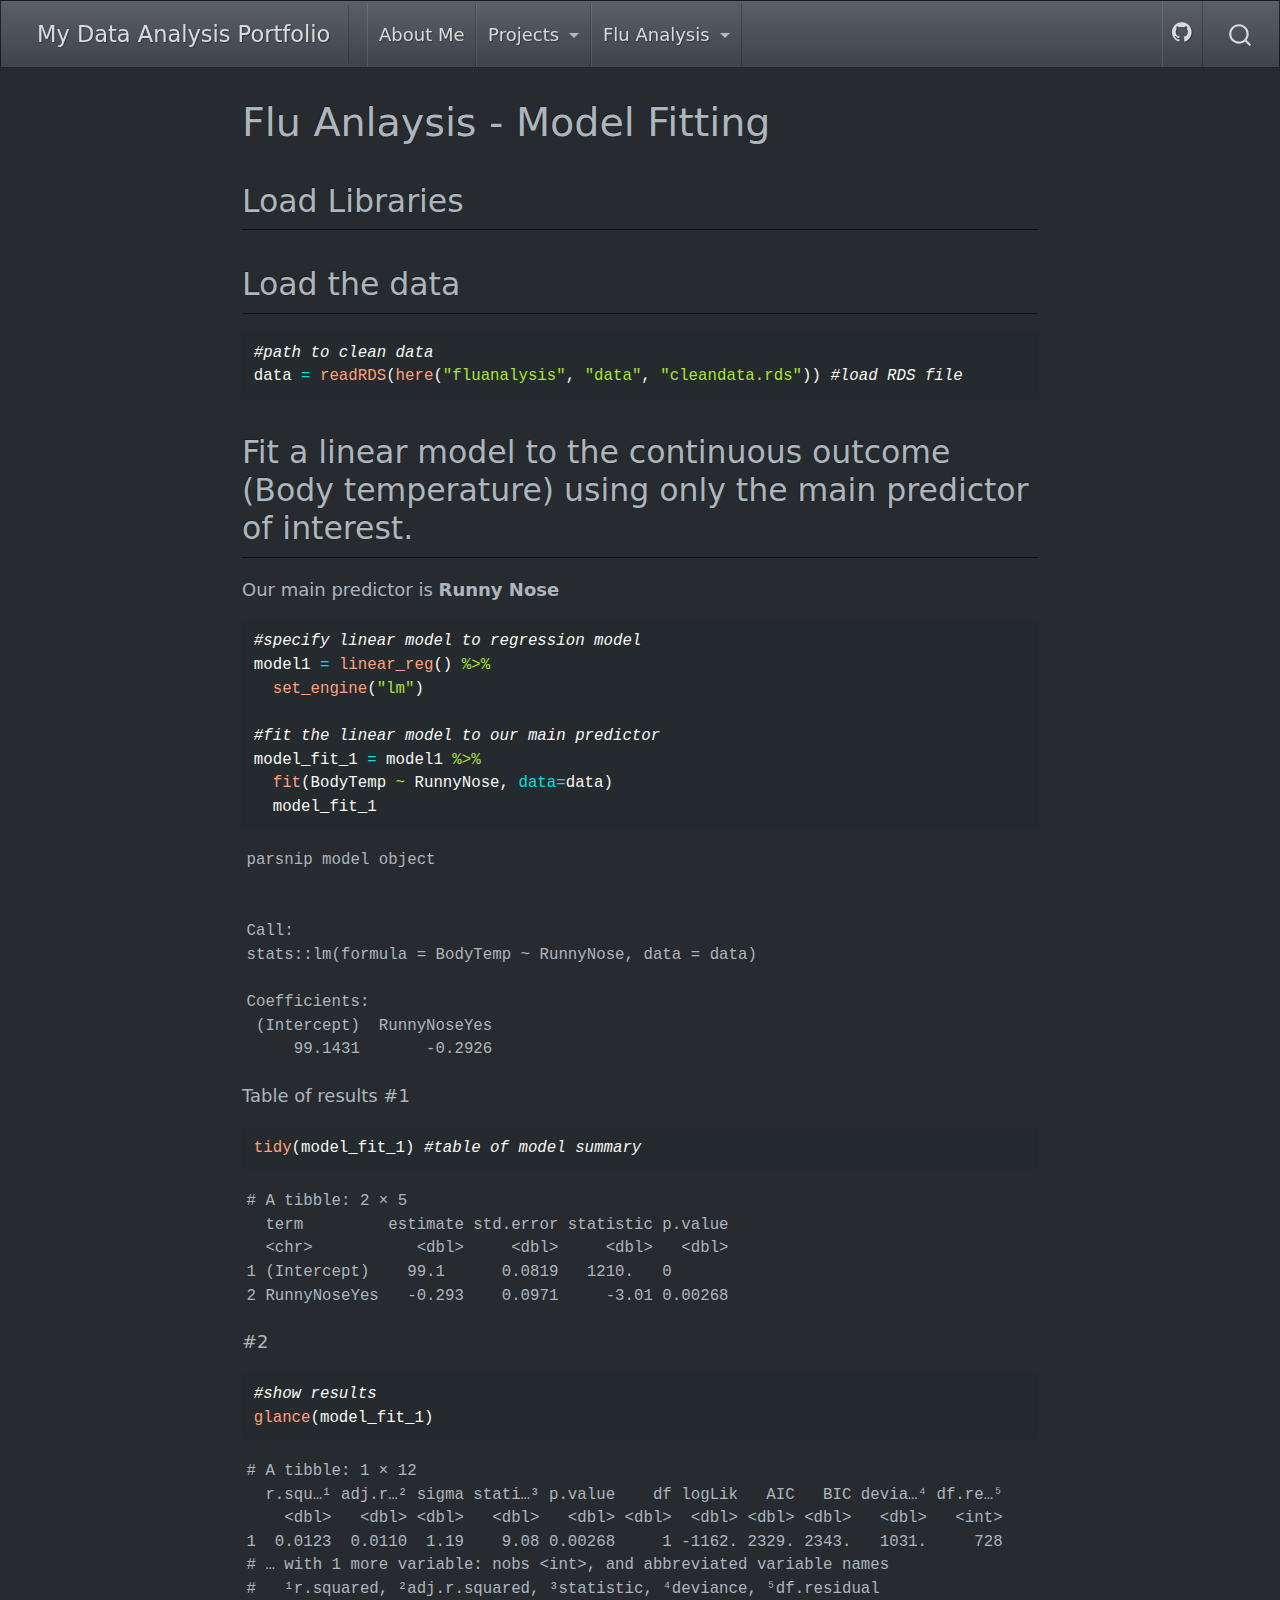
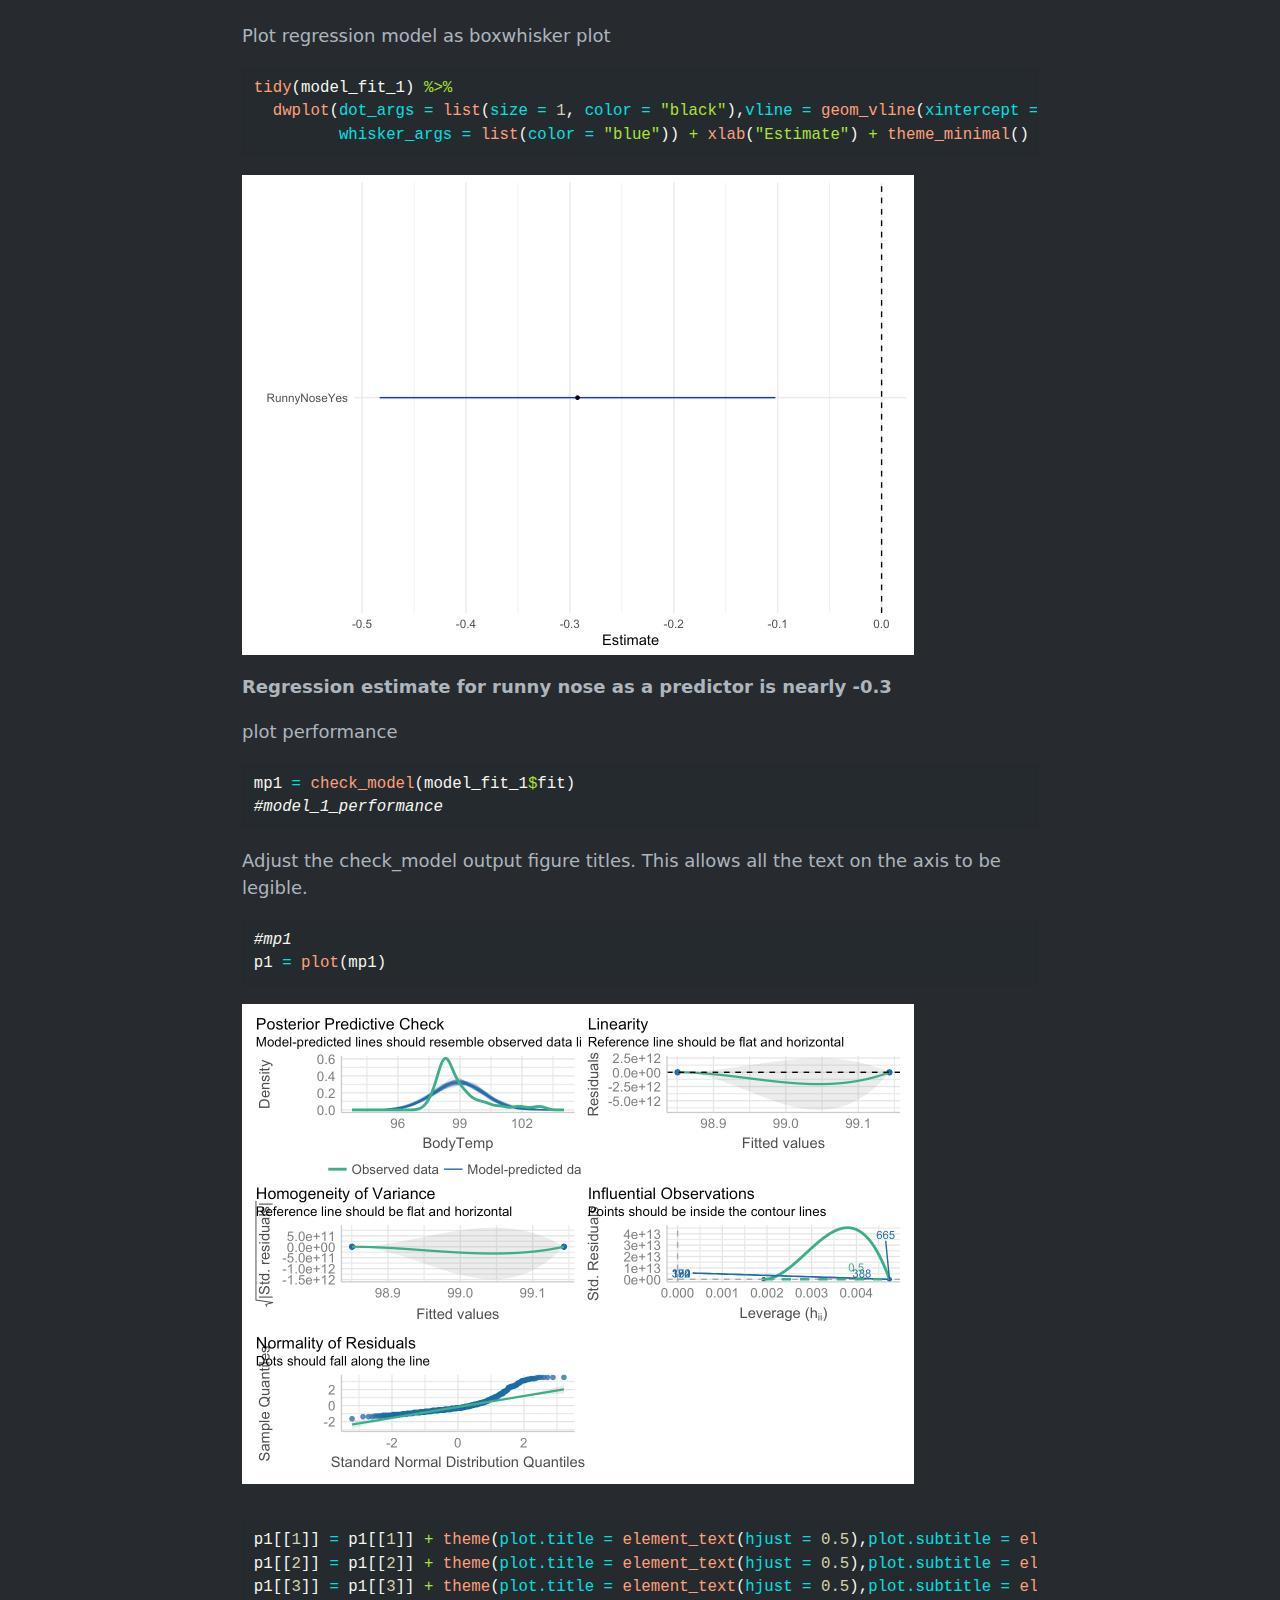
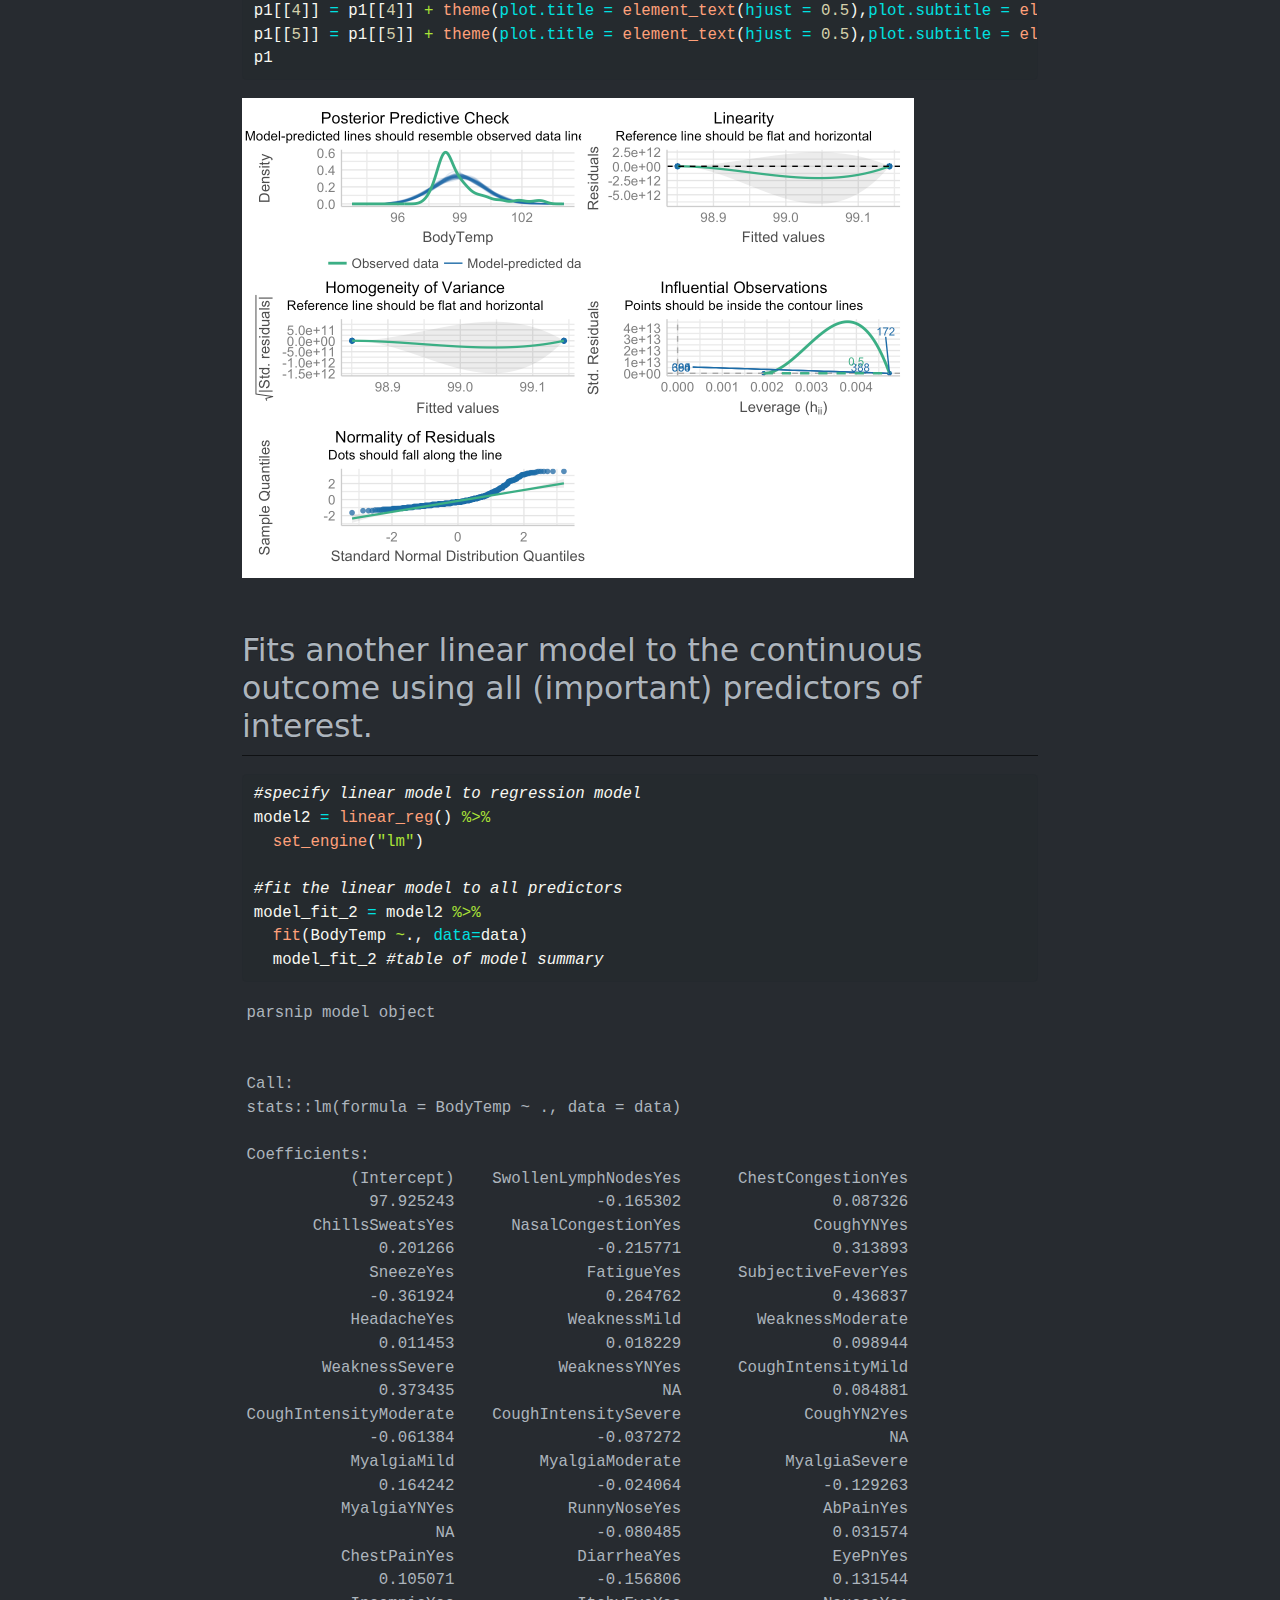
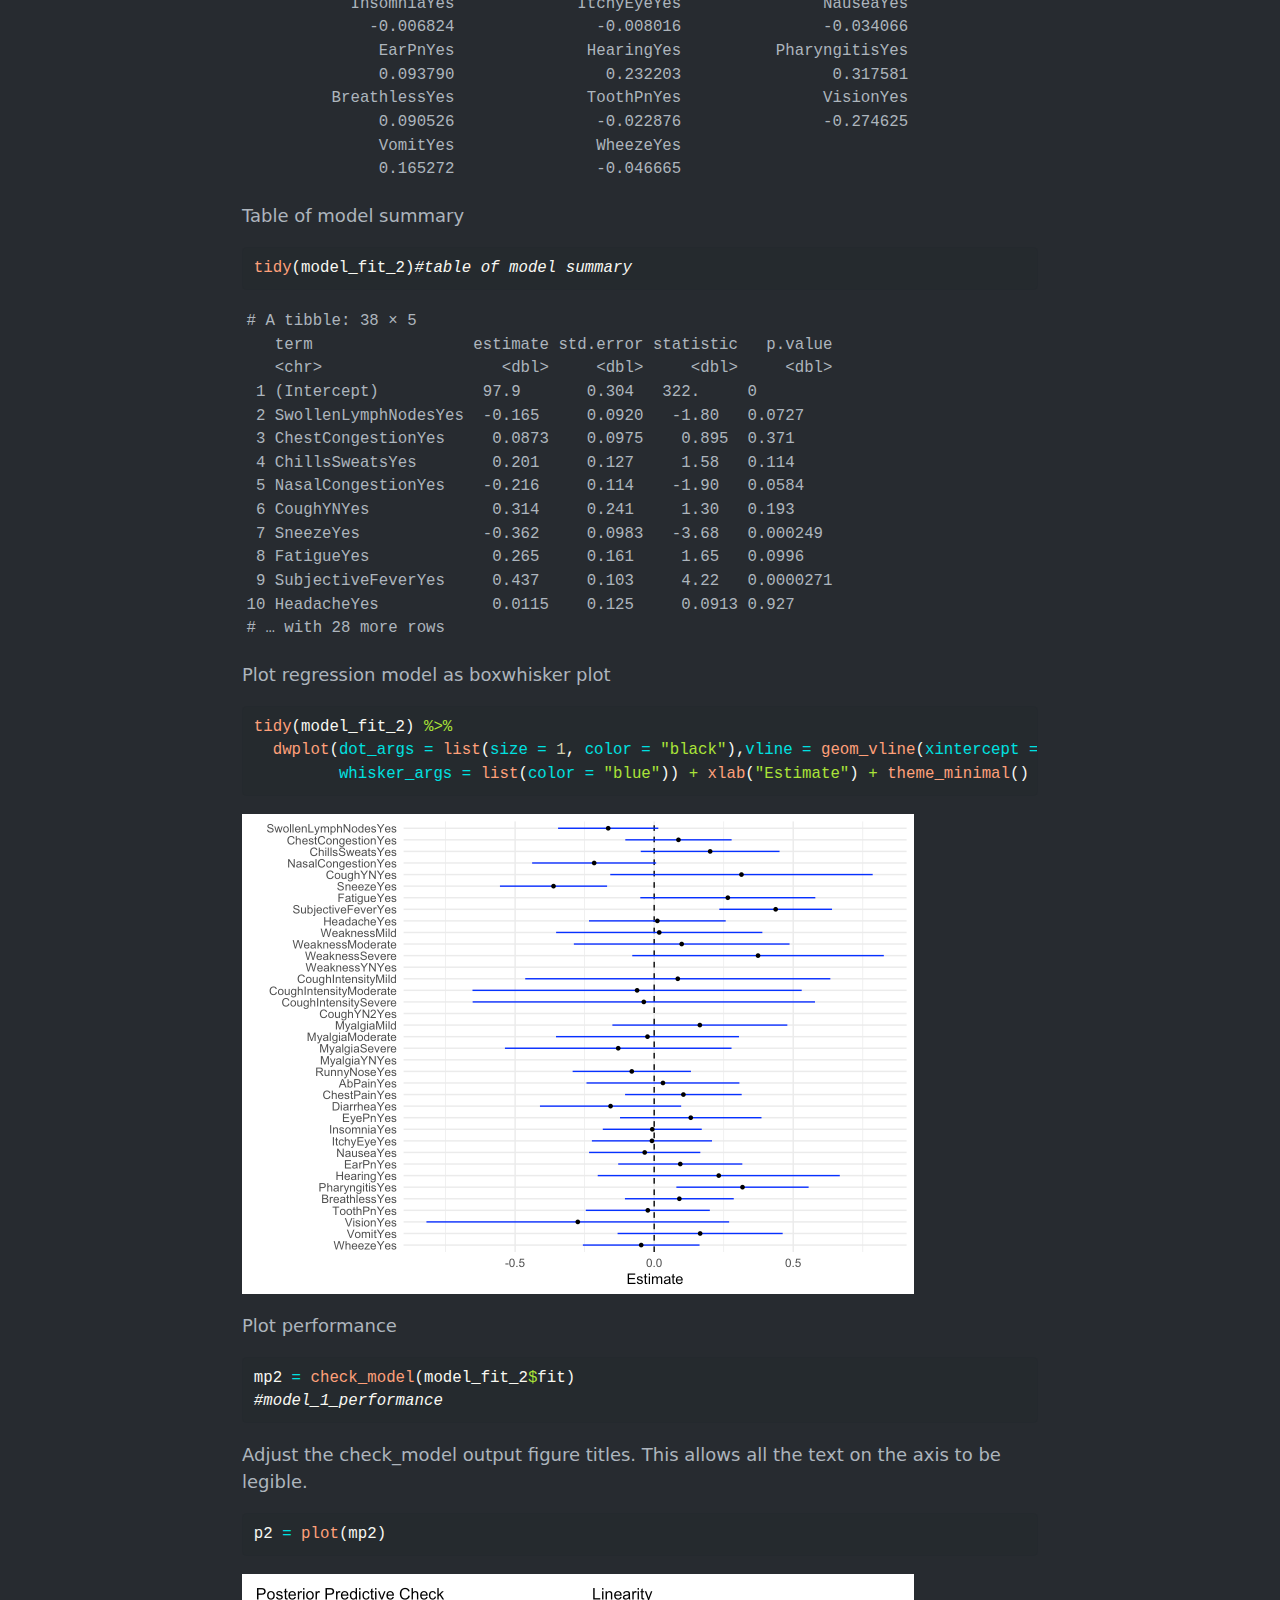
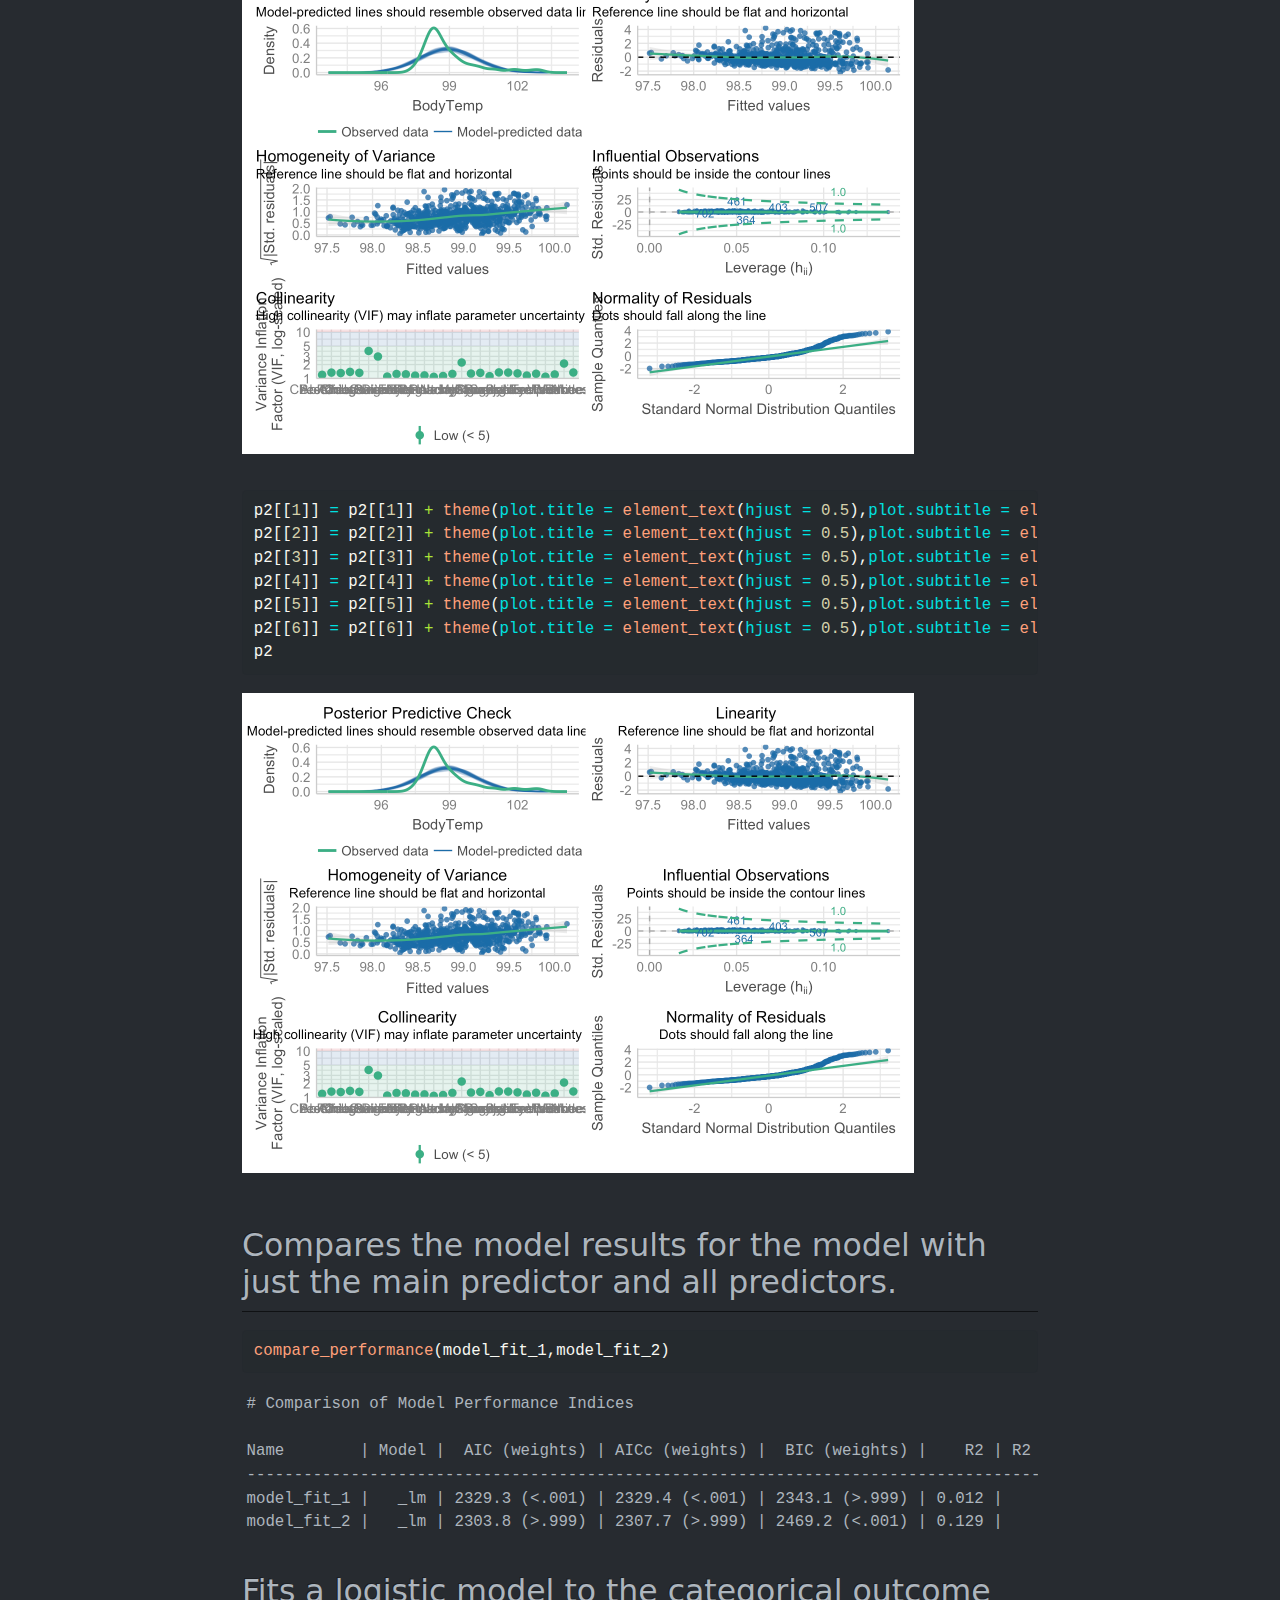
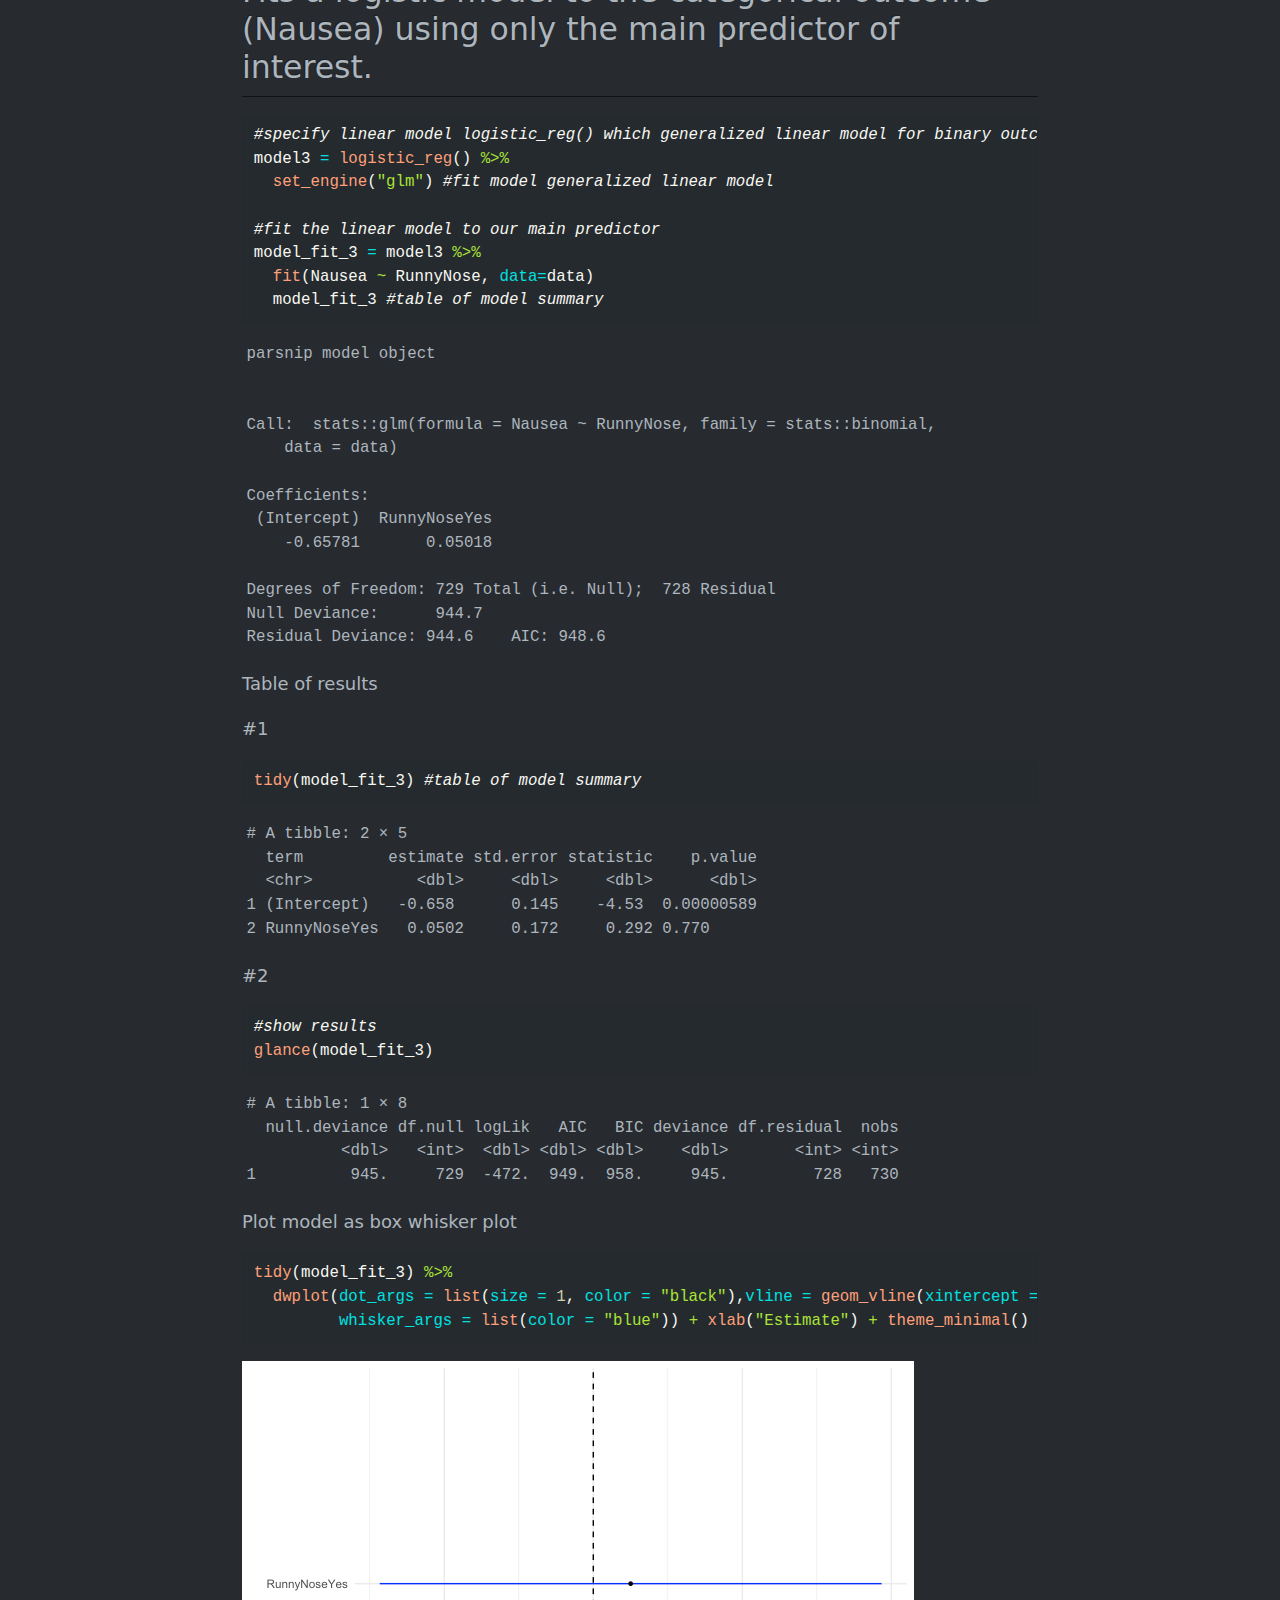
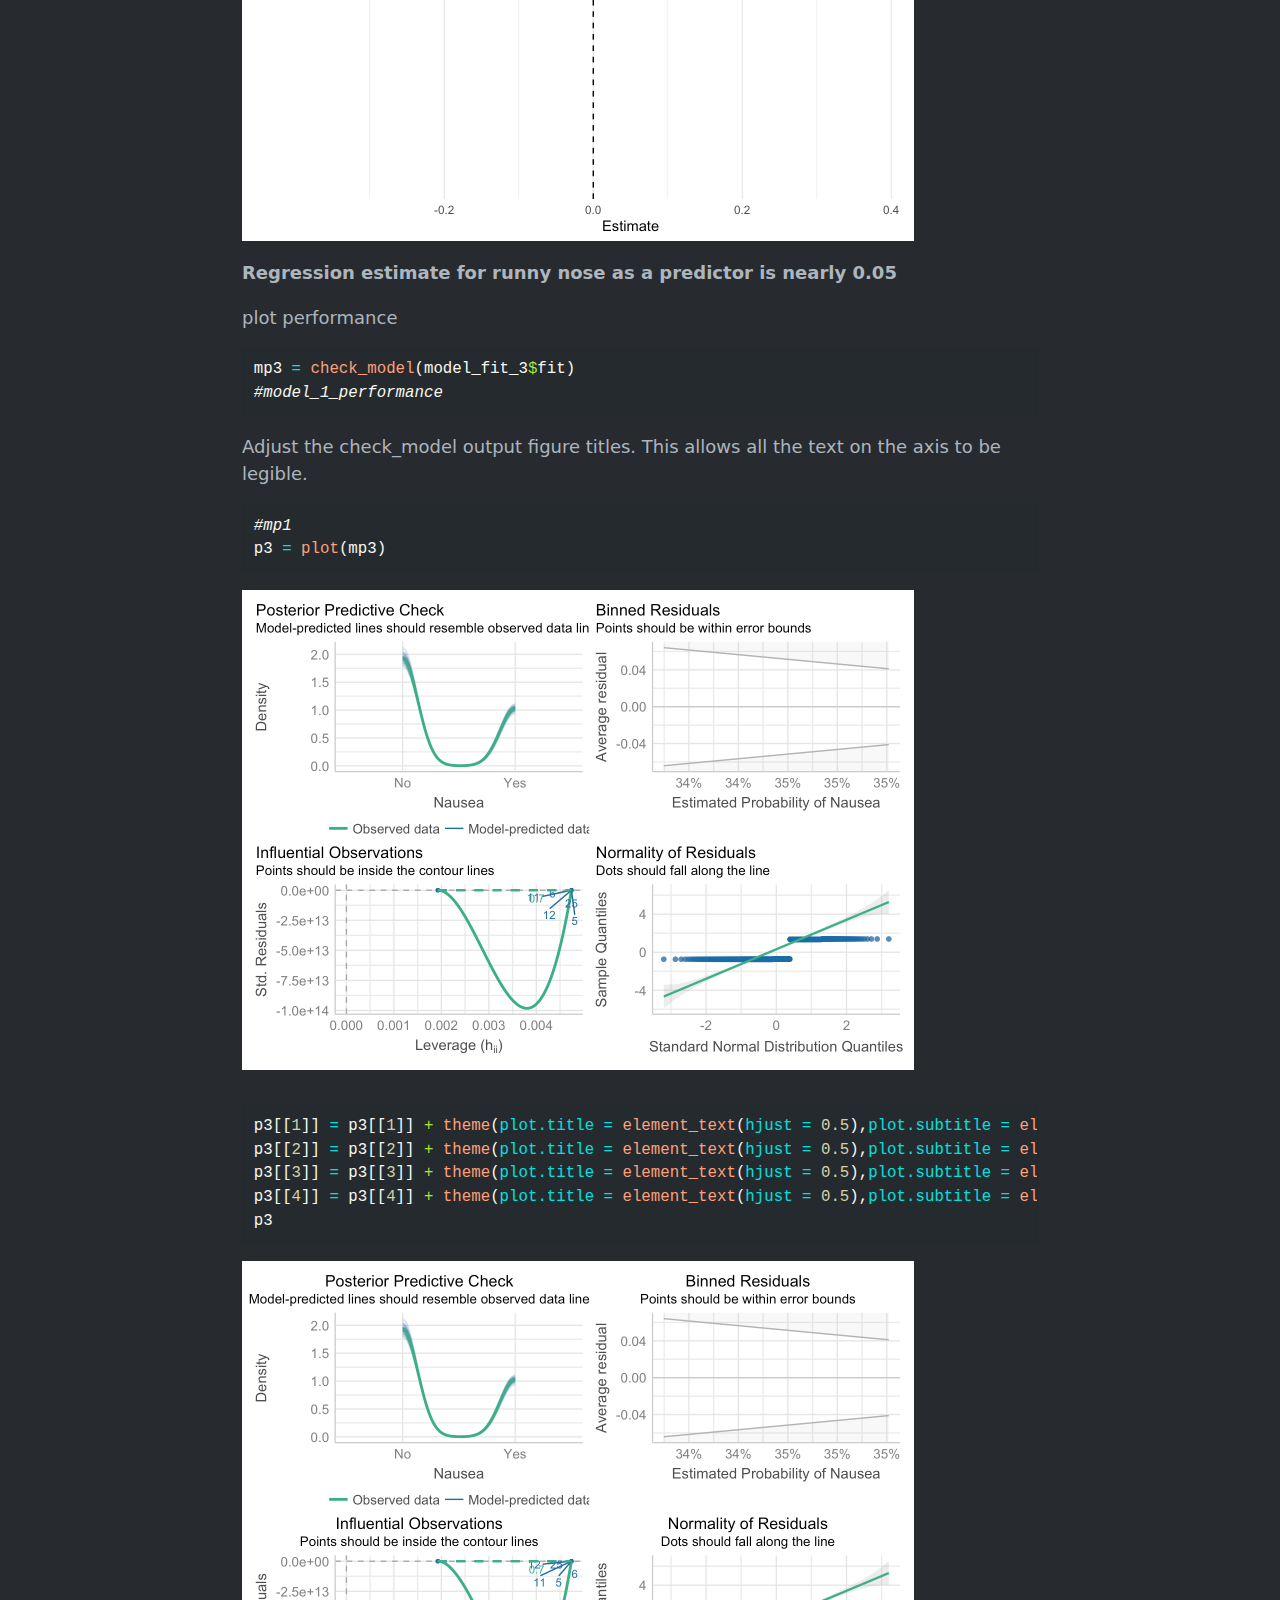
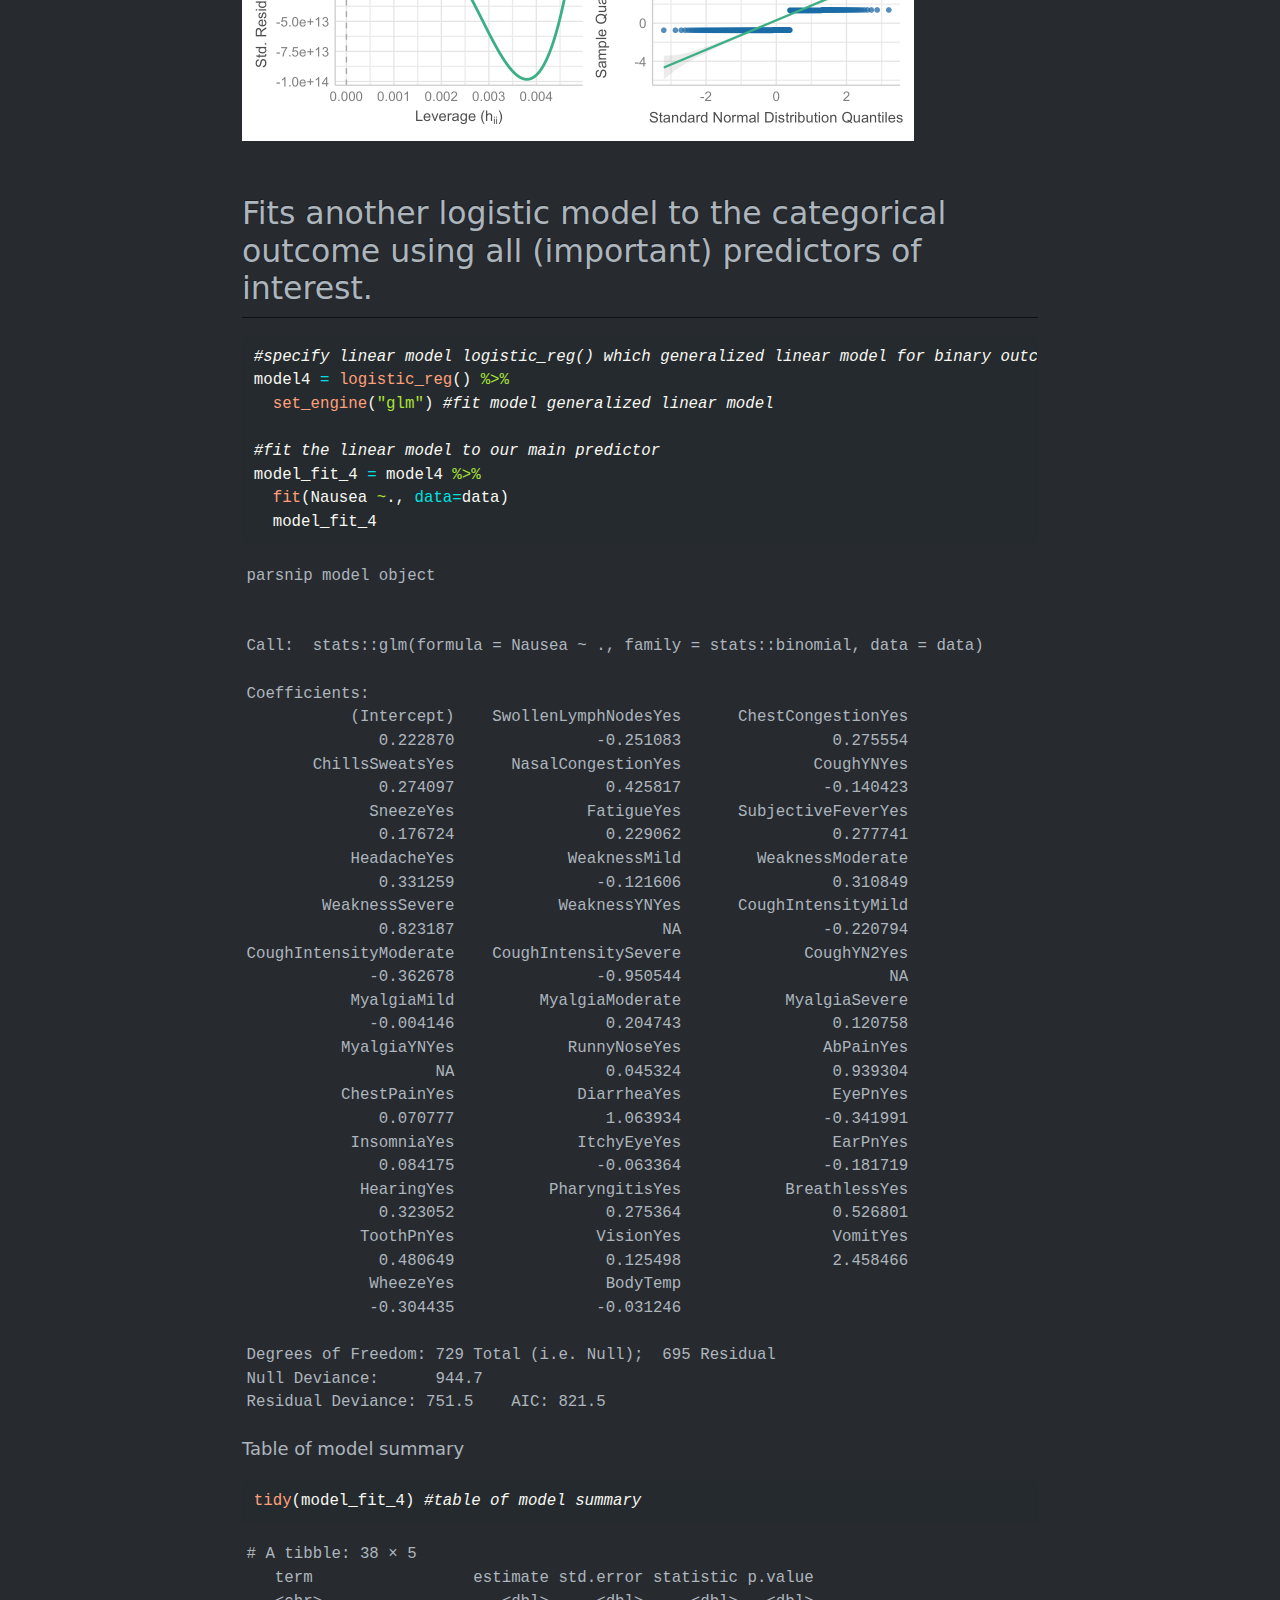
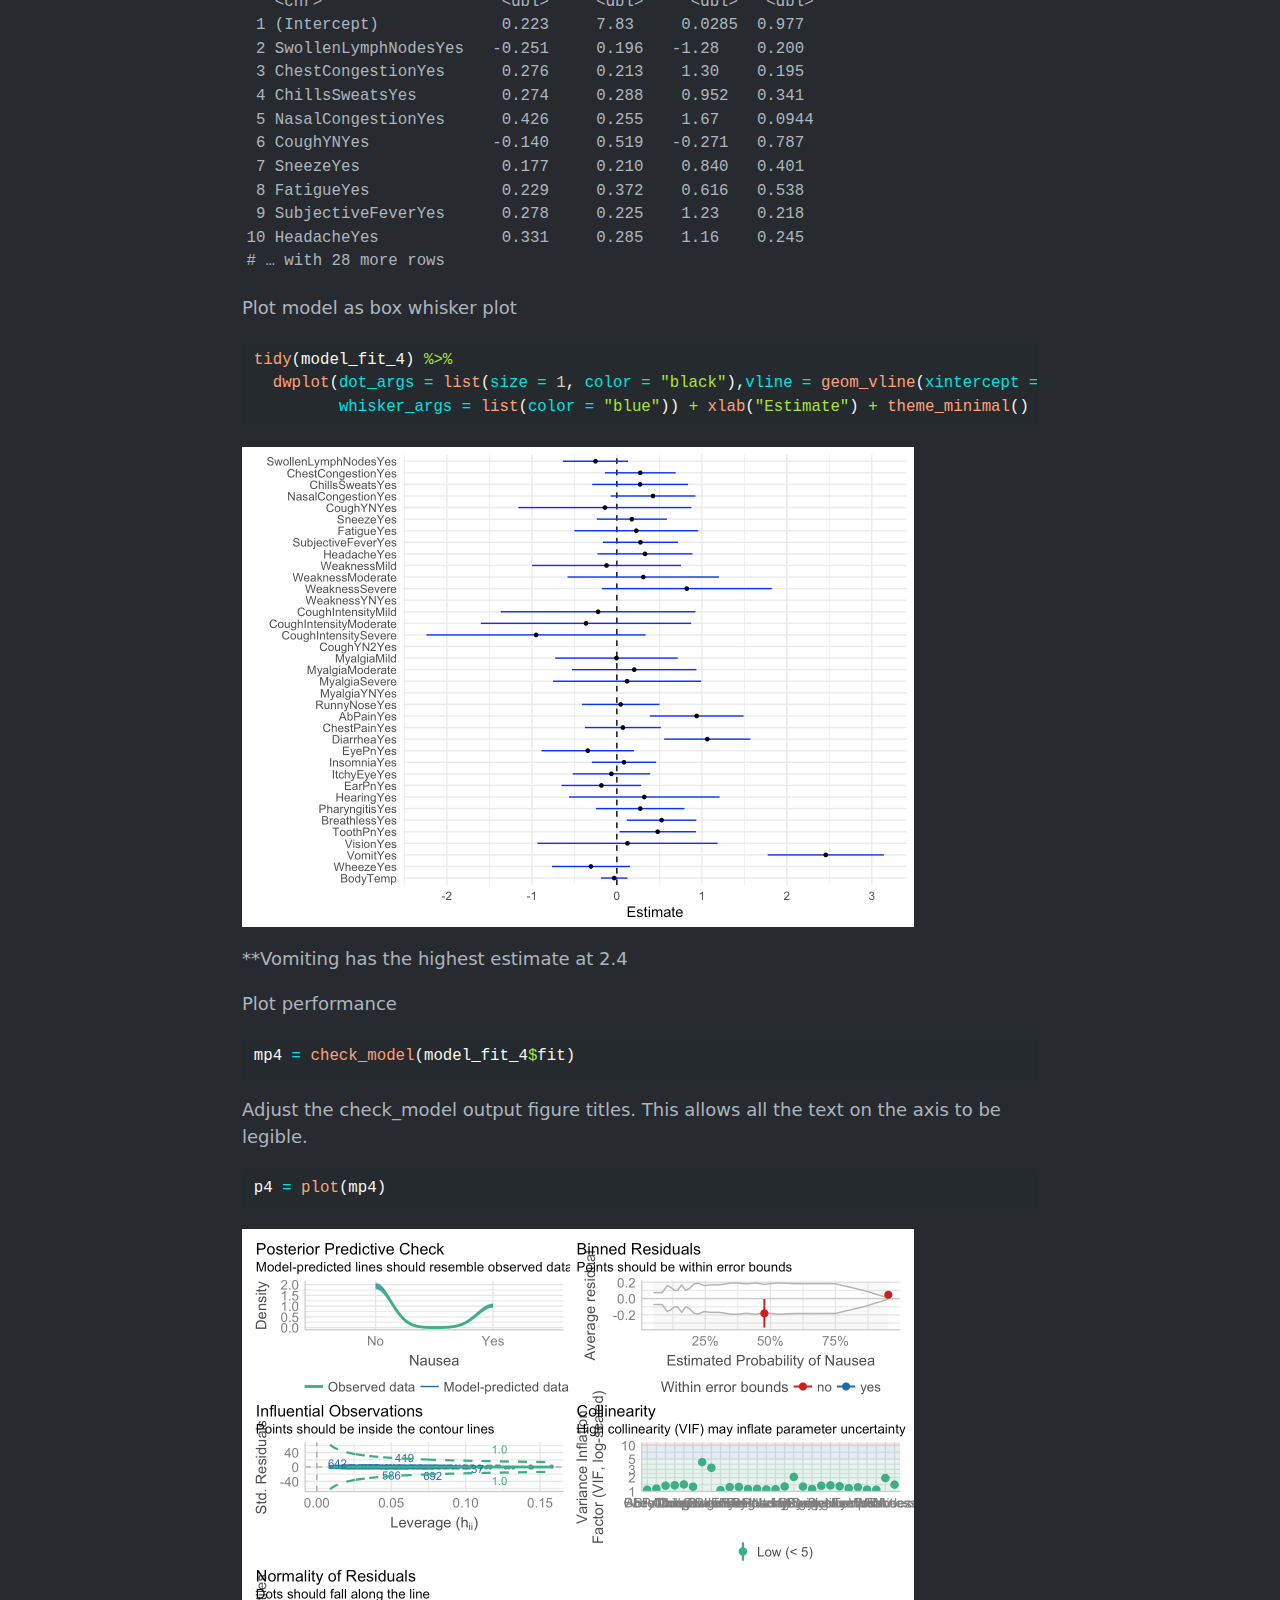
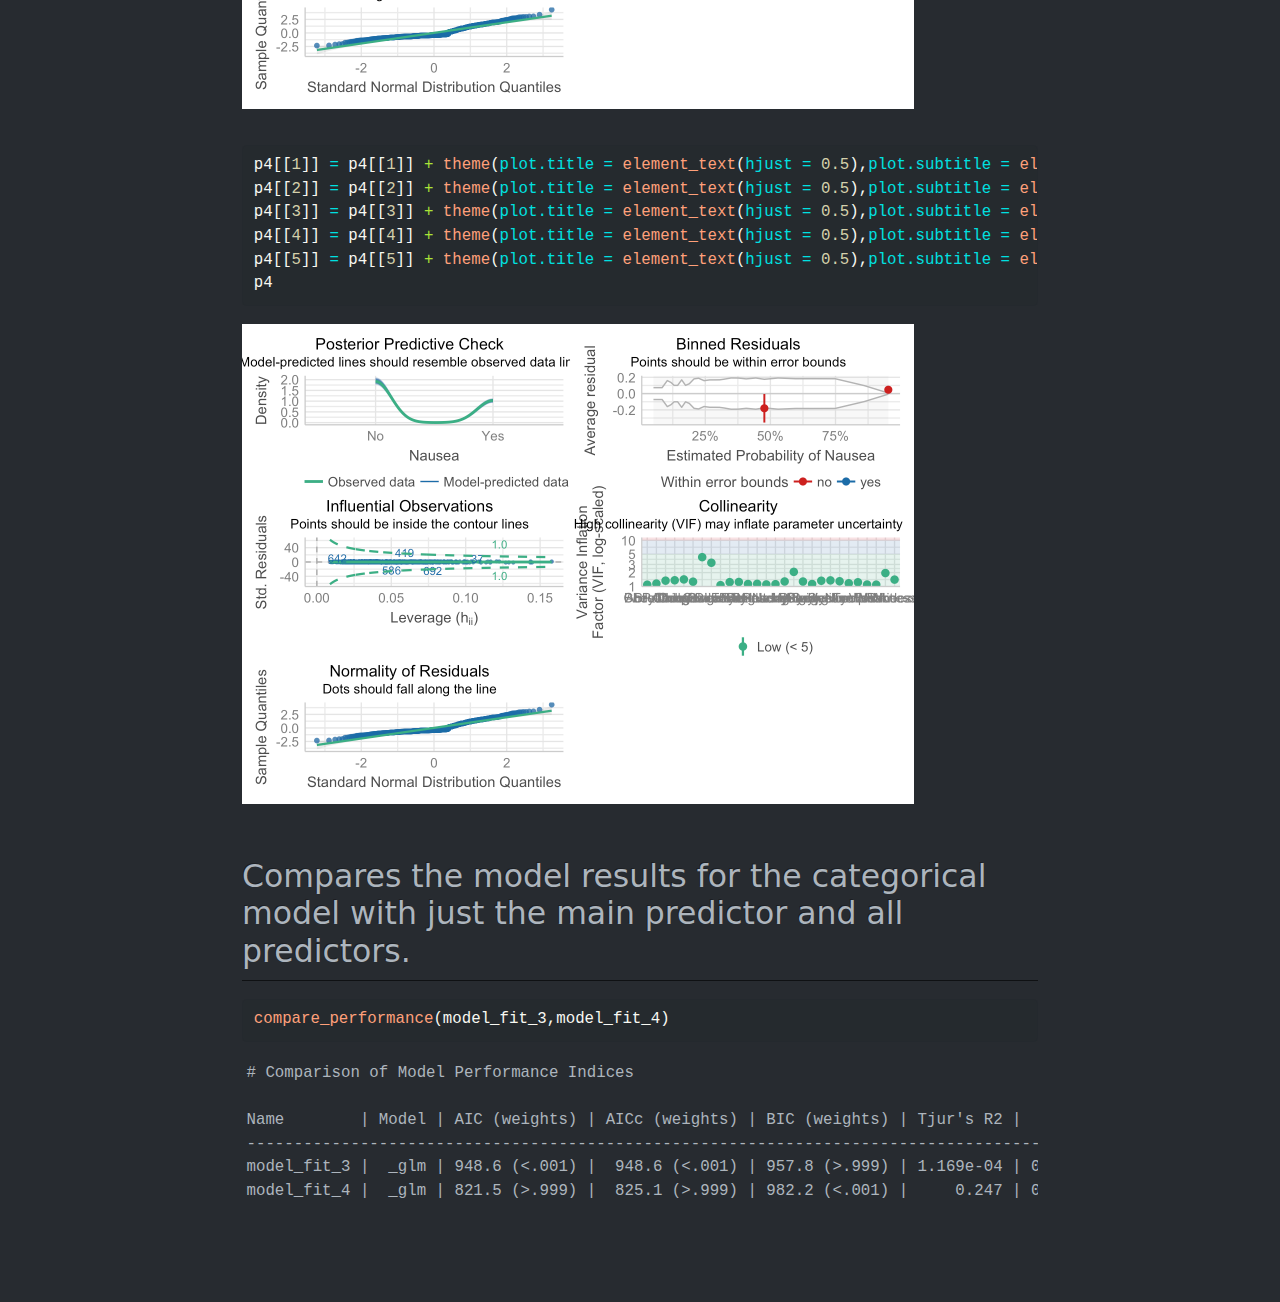
<file: docs/fluanalysis/code/fitting.html>
<!DOCTYPE html>
<html xmlns="http://www.w3.org/1999/xhtml" lang="en" xml:lang="en"><head>

<meta charset="utf-8">
<meta name="generator" content="quarto-1.2.269">

<meta name="viewport" content="width=device-width, initial-scale=1.0, user-scalable=yes">


<title>My Data Analysis Portfolio - Flu Anlaysis - Model Fitting</title>
<style>
code{white-space: pre-wrap;}
span.smallcaps{font-variant: small-caps;}
div.columns{display: flex; gap: min(4vw, 1.5em);}
div.column{flex: auto; overflow-x: auto;}
div.hanging-indent{margin-left: 1.5em; text-indent: -1.5em;}
ul.task-list{list-style: none;}
ul.task-list li input[type="checkbox"] {
  width: 0.8em;
  margin: 0 0.8em 0.2em -1.6em;
  vertical-align: middle;
}
pre > code.sourceCode { white-space: pre; position: relative; }
pre > code.sourceCode > span { display: inline-block; line-height: 1.25; }
pre > code.sourceCode > span:empty { height: 1.2em; }
.sourceCode { overflow: visible; }
code.sourceCode > span { color: inherit; text-decoration: inherit; }
div.sourceCode { margin: 1em 0; }
pre.sourceCode { margin: 0; }
@media screen {
div.sourceCode { overflow: auto; }
}
@media print {
pre > code.sourceCode { white-space: pre-wrap; }
pre > code.sourceCode > span { text-indent: -5em; padding-left: 5em; }
}
pre.numberSource code
  { counter-reset: source-line 0; }
pre.numberSource code > span
  { position: relative; left: -4em; counter-increment: source-line; }
pre.numberSource code > span > a:first-child::before
  { content: counter(source-line);
    position: relative; left: -1em; text-align: right; vertical-align: baseline;
    border: none; display: inline-block;
    -webkit-touch-callout: none; -webkit-user-select: none;
    -khtml-user-select: none; -moz-user-select: none;
    -ms-user-select: none; user-select: none;
    padding: 0 4px; width: 4em;
    color: #aaaaaa;
  }
pre.numberSource { margin-left: 3em; border-left: 1px solid #aaaaaa;  padding-left: 4px; }
div.sourceCode
  {   }
@media screen {
pre > code.sourceCode > span > a:first-child::before { text-decoration: underline; }
}
code span.al { color: #ff0000; font-weight: bold; } /* Alert */
code span.an { color: #60a0b0; font-weight: bold; font-style: italic; } /* Annotation */
code span.at { color: #7d9029; } /* Attribute */
code span.bn { color: #40a070; } /* BaseN */
code span.bu { color: #008000; } /* BuiltIn */
code span.cf { color: #007020; font-weight: bold; } /* ControlFlow */
code span.ch { color: #4070a0; } /* Char */
code span.cn { color: #880000; } /* Constant */
code span.co { color: #60a0b0; font-style: italic; } /* Comment */
code span.cv { color: #60a0b0; font-weight: bold; font-style: italic; } /* CommentVar */
code span.do { color: #ba2121; font-style: italic; } /* Documentation */
code span.dt { color: #902000; } /* DataType */
code span.dv { color: #40a070; } /* DecVal */
code span.er { color: #ff0000; font-weight: bold; } /* Error */
code span.ex { } /* Extension */
code span.fl { color: #40a070; } /* Float */
code span.fu { color: #06287e; } /* Function */
code span.im { color: #008000; font-weight: bold; } /* Import */
code span.in { color: #60a0b0; font-weight: bold; font-style: italic; } /* Information */
code span.kw { color: #007020; font-weight: bold; } /* Keyword */
code span.op { color: #666666; } /* Operator */
code span.ot { color: #007020; } /* Other */
code span.pp { color: #bc7a00; } /* Preprocessor */
code span.sc { color: #4070a0; } /* SpecialChar */
code span.ss { color: #bb6688; } /* SpecialString */
code span.st { color: #4070a0; } /* String */
code span.va { color: #19177c; } /* Variable */
code span.vs { color: #4070a0; } /* VerbatimString */
code span.wa { color: #60a0b0; font-weight: bold; font-style: italic; } /* Warning */
</style>


<script src="../../site_libs/quarto-nav/quarto-nav.js"></script>
<script src="../../site_libs/quarto-nav/headroom.min.js"></script>
<script src="../../site_libs/clipboard/clipboard.min.js"></script>
<script src="../../site_libs/quarto-search/autocomplete.umd.js"></script>
<script src="../../site_libs/quarto-search/fuse.min.js"></script>
<script src="../../site_libs/quarto-search/quarto-search.js"></script>
<meta name="quarto:offset" content="../../">
<script src="../../site_libs/quarto-html/quarto.js"></script>
<script src="../../site_libs/quarto-html/popper.min.js"></script>
<script src="../../site_libs/quarto-html/tippy.umd.min.js"></script>
<script src="../../site_libs/quarto-html/anchor.min.js"></script>
<link href="../../site_libs/quarto-html/tippy.css" rel="stylesheet">
<link href="../../site_libs/quarto-html/quarto-syntax-highlighting-dark.css" rel="stylesheet" id="quarto-text-highlighting-styles">
<script src="../../site_libs/bootstrap/bootstrap.min.js"></script>
<link href="../../site_libs/bootstrap/bootstrap-icons.css" rel="stylesheet">
<link href="../../site_libs/bootstrap/bootstrap.min.css" rel="stylesheet" id="quarto-bootstrap" data-mode="dark">
<script id="quarto-search-options" type="application/json">{
  "location": "navbar",
  "copy-button": false,
  "collapse-after": 3,
  "panel-placement": "end",
  "type": "overlay",
  "limit": 20,
  "language": {
    "search-no-results-text": "No results",
    "search-matching-documents-text": "matching documents",
    "search-copy-link-title": "Copy link to search",
    "search-hide-matches-text": "Hide additional matches",
    "search-more-match-text": "more match in this document",
    "search-more-matches-text": "more matches in this document",
    "search-clear-button-title": "Clear",
    "search-detached-cancel-button-title": "Cancel",
    "search-submit-button-title": "Submit"
  }
}</script>


<link rel="stylesheet" href="../../styles.css">
</head>

<body class="nav-fixed fullcontent">

<div id="quarto-search-results"></div>
  <header id="quarto-header" class="headroom fixed-top">
    <nav class="navbar navbar-expand-lg navbar-dark ">
      <div class="navbar-container container-fluid">
      <div class="navbar-brand-container">
    <a class="navbar-brand" href="../../index.html">
    <span class="navbar-title">My Data Analysis Portfolio</span>
    </a>
  </div>
          <button class="navbar-toggler" type="button" data-bs-toggle="collapse" data-bs-target="#navbarCollapse" aria-controls="navbarCollapse" aria-expanded="false" aria-label="Toggle navigation" onclick="if (window.quartoToggleHeadroom) { window.quartoToggleHeadroom(); }">
  <span class="navbar-toggler-icon"></span>
</button>
          <div class="collapse navbar-collapse" id="navbarCollapse">
            <ul class="navbar-nav navbar-nav-scroll me-auto">
  <li class="nav-item">
    <a class="nav-link" href="../.././aboutme.html">
 <span class="menu-text">About Me</span></a>
  </li>  
  <li class="nav-item dropdown ">
    <a class="nav-link dropdown-toggle" href="#" id="nav-menu-projects" role="button" data-bs-toggle="dropdown" aria-expanded="false">
 <span class="menu-text">Projects</span>
    </a>
    <ul class="dropdown-menu" aria-labelledby="nav-menu-projects">    
        <li>
    <a class="dropdown-item" href="../.././coding_exercise.html">
 <span class="dropdown-text">R Coding Exercise</span></a>
  </li>  
        <li>
    <a class="dropdown-item" href="../.././visualization_exercise.html">
 <span class="dropdown-text">Visualization Exercise</span></a>
  </li>  
        <li>
    <a class="dropdown-item" href="../.././tidytuesday_exercise.html">
 <span class="dropdown-text">Tidy Tuesday Exercise</span></a>
  </li>  
        <li>
    <a class="dropdown-item" href="../.././dataanalysis_exercise.html">
 <span class="dropdown-text">Data Analysis Exercise (Module4)</span></a>
  </li>
        <li>
    <a class="dropdown-item" href="../.././tidytuesday_exercise2.html">
 <span class="dropdown-text">Tidy Tuesday 2 Exercise</span></a>
  </li>  
    </ul>
  </li>
  <li class="nav-item dropdown ">
    <a class="nav-link dropdown-toggle" href="#" id="nav-menu-flu-analysis" role="button" data-bs-toggle="dropdown" aria-expanded="false">
 <span class="menu-text">Flu Analysis</span>
    </a>
    <ul class="dropdown-menu" aria-labelledby="nav-menu-flu-analysis">    
        <li>
    <a class="dropdown-item" href="../.././fluanalysis/code/wrangling.html">
 <span class="dropdown-text">Data Wrangling</span></a>
  </li>  
        <li>
    <a class="dropdown-item" href="../.././fluanalysis/code/exploration.html">
 <span class="dropdown-text">Data Exploration</span></a>
  </li>  
        <li>
    <a class="dropdown-item" href="../.././fluanalysis/code/fitting.html">
 <span class="dropdown-text">Model Fitting</span></a>
  </li>  
        <li>
    <a class="dropdown-item" href="../.././fluanalysis/code/modeleval.html">
 <span class="dropdown-text">Model Eval</span></a>
  </li>  
        <li>
    <a class="dropdown-item" href="../.././fluanalysis/code/machinelearning.html">
 <span class="dropdown-text">Machine Learning</span></a>
  </li>  
    </ul>
  </li>
</ul>
            <ul class="navbar-nav navbar-nav-scroll ms-auto">
  <li class="nav-item compact">
    <a class="nav-link" href="https://github.com/DeannaLanier/deannalanier-MADA-portfolio"><i class="bi bi-github" role="img">
</i> 
 <span class="menu-text"></span></a>
  </li>  
</ul>
              <div id="quarto-search" class="" title="Search"></div>
          </div> <!-- /navcollapse -->
      </div> <!-- /container-fluid -->
    </nav>
</header>
<!-- content -->
<div id="quarto-content" class="quarto-container page-columns page-rows-contents page-layout-article page-navbar">
<!-- sidebar -->
<!-- margin-sidebar -->
    
<!-- main -->
<main class="content" id="quarto-document-content">

<header id="title-block-header" class="quarto-title-block default">
<div class="quarto-title">
<h1 class="title">Flu Anlaysis - Model Fitting</h1>
</div>



<div class="quarto-title-meta">

    
  
    
  </div>
  

</header>

<section id="load-libraries" class="level2">
<h2 class="anchored" data-anchor-id="load-libraries">Load Libraries</h2>
<div class="cell">

</div>
</section>
<section id="load-the-data" class="level2">
<h2 class="anchored" data-anchor-id="load-the-data">Load the data</h2>
<div class="cell">
<div class="sourceCode cell-code" id="cb1"><pre class="sourceCode r code-with-copy"><code class="sourceCode r"><span id="cb1-1"><a href="#cb1-1" aria-hidden="true" tabindex="-1"></a><span class="co">#path to clean data</span></span>
<span id="cb1-2"><a href="#cb1-2" aria-hidden="true" tabindex="-1"></a>data <span class="ot">=</span> <span class="fu">readRDS</span>(<span class="fu">here</span>(<span class="st">"fluanalysis"</span>, <span class="st">"data"</span>, <span class="st">"cleandata.rds"</span>)) <span class="co">#load RDS file</span></span></code><button title="Copy to Clipboard" class="code-copy-button"><i class="bi"></i></button></pre></div>
</div>
</section>
<section id="fit-a-linear-model-to-the-continuous-outcome-body-temperature-using-only-the-main-predictor-of-interest." class="level2">
<h2 class="anchored" data-anchor-id="fit-a-linear-model-to-the-continuous-outcome-body-temperature-using-only-the-main-predictor-of-interest.">Fit a linear model to the continuous outcome (Body temperature) using only the main predictor of interest.</h2>
<p>Our main predictor is <strong>Runny Nose</strong></p>
<div class="cell">
<div class="sourceCode cell-code" id="cb2"><pre class="sourceCode r code-with-copy"><code class="sourceCode r"><span id="cb2-1"><a href="#cb2-1" aria-hidden="true" tabindex="-1"></a><span class="co">#specify linear model to regression model</span></span>
<span id="cb2-2"><a href="#cb2-2" aria-hidden="true" tabindex="-1"></a>model1 <span class="ot">=</span> <span class="fu">linear_reg</span>() <span class="sc">%&gt;%</span> </span>
<span id="cb2-3"><a href="#cb2-3" aria-hidden="true" tabindex="-1"></a>  <span class="fu">set_engine</span>(<span class="st">"lm"</span>) </span>
<span id="cb2-4"><a href="#cb2-4" aria-hidden="true" tabindex="-1"></a></span>
<span id="cb2-5"><a href="#cb2-5" aria-hidden="true" tabindex="-1"></a><span class="co">#fit the linear model to our main predictor</span></span>
<span id="cb2-6"><a href="#cb2-6" aria-hidden="true" tabindex="-1"></a>model_fit_1 <span class="ot">=</span> model1 <span class="sc">%&gt;%</span> </span>
<span id="cb2-7"><a href="#cb2-7" aria-hidden="true" tabindex="-1"></a>  <span class="fu">fit</span>(BodyTemp <span class="sc">~</span> RunnyNose, <span class="at">data=</span>data)</span>
<span id="cb2-8"><a href="#cb2-8" aria-hidden="true" tabindex="-1"></a>  model_fit_1</span></code><button title="Copy to Clipboard" class="code-copy-button"><i class="bi"></i></button></pre></div>
<div class="cell-output cell-output-stdout">
<pre><code>parsnip model object


Call:
stats::lm(formula = BodyTemp ~ RunnyNose, data = data)

Coefficients:
 (Intercept)  RunnyNoseYes  
     99.1431       -0.2926  </code></pre>
</div>
</div>
<p>Table of results #1</p>
<div class="cell">
<div class="sourceCode cell-code" id="cb4"><pre class="sourceCode r code-with-copy"><code class="sourceCode r"><span id="cb4-1"><a href="#cb4-1" aria-hidden="true" tabindex="-1"></a><span class="fu">tidy</span>(model_fit_1) <span class="co">#table of model summary</span></span></code><button title="Copy to Clipboard" class="code-copy-button"><i class="bi"></i></button></pre></div>
<div class="cell-output cell-output-stdout">
<pre><code># A tibble: 2 × 5
  term         estimate std.error statistic p.value
  &lt;chr&gt;           &lt;dbl&gt;     &lt;dbl&gt;     &lt;dbl&gt;   &lt;dbl&gt;
1 (Intercept)    99.1      0.0819   1210.   0      
2 RunnyNoseYes   -0.293    0.0971     -3.01 0.00268</code></pre>
</div>
</div>
<p>#2</p>
<div class="cell">
<div class="sourceCode cell-code" id="cb6"><pre class="sourceCode r code-with-copy"><code class="sourceCode r"><span id="cb6-1"><a href="#cb6-1" aria-hidden="true" tabindex="-1"></a><span class="co">#show results </span></span>
<span id="cb6-2"><a href="#cb6-2" aria-hidden="true" tabindex="-1"></a><span class="fu">glance</span>(model_fit_1)</span></code><button title="Copy to Clipboard" class="code-copy-button"><i class="bi"></i></button></pre></div>
<div class="cell-output cell-output-stdout">
<pre><code># A tibble: 1 × 12
  r.squ…¹ adj.r…² sigma stati…³ p.value    df logLik   AIC   BIC devia…⁴ df.re…⁵
    &lt;dbl&gt;   &lt;dbl&gt; &lt;dbl&gt;   &lt;dbl&gt;   &lt;dbl&gt; &lt;dbl&gt;  &lt;dbl&gt; &lt;dbl&gt; &lt;dbl&gt;   &lt;dbl&gt;   &lt;int&gt;
1  0.0123  0.0110  1.19    9.08 0.00268     1 -1162. 2329. 2343.   1031.     728
# … with 1 more variable: nobs &lt;int&gt;, and abbreviated variable names
#   ¹​r.squared, ²​adj.r.squared, ³​statistic, ⁴​deviance, ⁵​df.residual</code></pre>
</div>
</div>
<p>Plot regression model as boxwhisker plot</p>
<div class="cell">
<div class="sourceCode cell-code" id="cb8"><pre class="sourceCode r code-with-copy"><code class="sourceCode r"><span id="cb8-1"><a href="#cb8-1" aria-hidden="true" tabindex="-1"></a><span class="fu">tidy</span>(model_fit_1) <span class="sc">%&gt;%</span> </span>
<span id="cb8-2"><a href="#cb8-2" aria-hidden="true" tabindex="-1"></a>  <span class="fu">dwplot</span>(<span class="at">dot_args =</span> <span class="fu">list</span>(<span class="at">size =</span> <span class="dv">1</span>, <span class="at">color =</span> <span class="st">"black"</span>),<span class="at">vline =</span> <span class="fu">geom_vline</span>(<span class="at">xintercept =</span> <span class="dv">0</span>, <span class="at">colour =</span> <span class="st">"black"</span>, <span class="at">linetype =</span> <span class="dv">2</span>),</span>
<span id="cb8-3"><a href="#cb8-3" aria-hidden="true" tabindex="-1"></a>         <span class="at">whisker_args =</span> <span class="fu">list</span>(<span class="at">color =</span> <span class="st">"blue"</span>)) <span class="sc">+</span> <span class="fu">xlab</span>(<span class="st">"Estimate"</span>) <span class="sc">+</span> <span class="fu">theme_minimal</span>()</span></code><button title="Copy to Clipboard" class="code-copy-button"><i class="bi"></i></button></pre></div>
<div class="cell-output-display">
<p><img src="fitting_files/figure-html/unnamed-chunk-6-1.png" class="img-fluid" width="672"></p>
</div>
</div>
<p><strong>Regression estimate for runny nose as a predictor is nearly -0.3</strong></p>
<p>plot performance</p>
<div class="cell">
<div class="sourceCode cell-code" id="cb9"><pre class="sourceCode r code-with-copy"><code class="sourceCode r"><span id="cb9-1"><a href="#cb9-1" aria-hidden="true" tabindex="-1"></a>mp1 <span class="ot">=</span> <span class="fu">check_model</span>(model_fit_1<span class="sc">$</span>fit)</span>
<span id="cb9-2"><a href="#cb9-2" aria-hidden="true" tabindex="-1"></a><span class="co">#model_1_performance</span></span></code><button title="Copy to Clipboard" class="code-copy-button"><i class="bi"></i></button></pre></div>
</div>
<p>Adjust the check_model output figure titles. This allows all the text on the axis to be legible.</p>
<div class="cell">
<div class="sourceCode cell-code" id="cb10"><pre class="sourceCode r code-with-copy"><code class="sourceCode r"><span id="cb10-1"><a href="#cb10-1" aria-hidden="true" tabindex="-1"></a><span class="co">#mp1</span></span>
<span id="cb10-2"><a href="#cb10-2" aria-hidden="true" tabindex="-1"></a>p1 <span class="ot">=</span> <span class="fu">plot</span>(mp1)</span></code><button title="Copy to Clipboard" class="code-copy-button"><i class="bi"></i></button></pre></div>
<div class="cell-output-display">
<p><img src="fitting_files/figure-html/unnamed-chunk-8-1.png" class="img-fluid" width="672"></p>
</div>
<div class="sourceCode cell-code" id="cb11"><pre class="sourceCode r code-with-copy"><code class="sourceCode r"><span id="cb11-1"><a href="#cb11-1" aria-hidden="true" tabindex="-1"></a>p1[[<span class="dv">1</span>]] <span class="ot">=</span> p1[[<span class="dv">1</span>]] <span class="sc">+</span> <span class="fu">theme</span>(<span class="at">plot.title =</span> <span class="fu">element_text</span>(<span class="at">hjust =</span> <span class="fl">0.5</span>),<span class="at">plot.subtitle =</span> <span class="fu">element_text</span>(<span class="at">hjust =</span> <span class="fl">0.5</span>))</span>
<span id="cb11-2"><a href="#cb11-2" aria-hidden="true" tabindex="-1"></a>p1[[<span class="dv">2</span>]] <span class="ot">=</span> p1[[<span class="dv">2</span>]] <span class="sc">+</span> <span class="fu">theme</span>(<span class="at">plot.title =</span> <span class="fu">element_text</span>(<span class="at">hjust =</span> <span class="fl">0.5</span>),<span class="at">plot.subtitle =</span> <span class="fu">element_text</span>(<span class="at">hjust =</span> <span class="fl">0.5</span>))</span>
<span id="cb11-3"><a href="#cb11-3" aria-hidden="true" tabindex="-1"></a>p1[[<span class="dv">3</span>]] <span class="ot">=</span> p1[[<span class="dv">3</span>]] <span class="sc">+</span> <span class="fu">theme</span>(<span class="at">plot.title =</span> <span class="fu">element_text</span>(<span class="at">hjust =</span> <span class="fl">0.5</span>),<span class="at">plot.subtitle =</span> <span class="fu">element_text</span>(<span class="at">hjust =</span> <span class="fl">0.5</span>))</span>
<span id="cb11-4"><a href="#cb11-4" aria-hidden="true" tabindex="-1"></a>p1[[<span class="dv">4</span>]] <span class="ot">=</span> p1[[<span class="dv">4</span>]] <span class="sc">+</span> <span class="fu">theme</span>(<span class="at">plot.title =</span> <span class="fu">element_text</span>(<span class="at">hjust =</span> <span class="fl">0.5</span>),<span class="at">plot.subtitle =</span> <span class="fu">element_text</span>(<span class="at">hjust =</span> <span class="fl">0.5</span>))</span>
<span id="cb11-5"><a href="#cb11-5" aria-hidden="true" tabindex="-1"></a>p1[[<span class="dv">5</span>]] <span class="ot">=</span> p1[[<span class="dv">5</span>]] <span class="sc">+</span> <span class="fu">theme</span>(<span class="at">plot.title =</span> <span class="fu">element_text</span>(<span class="at">hjust =</span> <span class="fl">0.5</span>),<span class="at">plot.subtitle =</span> <span class="fu">element_text</span>(<span class="at">hjust =</span> <span class="fl">0.5</span>))</span>
<span id="cb11-6"><a href="#cb11-6" aria-hidden="true" tabindex="-1"></a>p1 </span></code><button title="Copy to Clipboard" class="code-copy-button"><i class="bi"></i></button></pre></div>
<div class="cell-output-display">
<p><img src="fitting_files/figure-html/unnamed-chunk-8-2.png" class="img-fluid" width="672"></p>
</div>
</div>
</section>
<section id="fits-another-linear-model-to-the-continuous-outcome-using-all-important-predictors-of-interest." class="level2">
<h2 class="anchored" data-anchor-id="fits-another-linear-model-to-the-continuous-outcome-using-all-important-predictors-of-interest.">Fits another linear model to the continuous outcome using all (important) predictors of interest.</h2>
<div class="cell">
<div class="sourceCode cell-code" id="cb12"><pre class="sourceCode r code-with-copy"><code class="sourceCode r"><span id="cb12-1"><a href="#cb12-1" aria-hidden="true" tabindex="-1"></a><span class="co">#specify linear model to regression model</span></span>
<span id="cb12-2"><a href="#cb12-2" aria-hidden="true" tabindex="-1"></a>model2 <span class="ot">=</span> <span class="fu">linear_reg</span>() <span class="sc">%&gt;%</span> </span>
<span id="cb12-3"><a href="#cb12-3" aria-hidden="true" tabindex="-1"></a>  <span class="fu">set_engine</span>(<span class="st">"lm"</span>) </span>
<span id="cb12-4"><a href="#cb12-4" aria-hidden="true" tabindex="-1"></a></span>
<span id="cb12-5"><a href="#cb12-5" aria-hidden="true" tabindex="-1"></a><span class="co">#fit the linear model to all predictors</span></span>
<span id="cb12-6"><a href="#cb12-6" aria-hidden="true" tabindex="-1"></a>model_fit_2 <span class="ot">=</span> model2 <span class="sc">%&gt;%</span> </span>
<span id="cb12-7"><a href="#cb12-7" aria-hidden="true" tabindex="-1"></a>  <span class="fu">fit</span>(BodyTemp <span class="sc">~</span>., <span class="at">data=</span>data)</span>
<span id="cb12-8"><a href="#cb12-8" aria-hidden="true" tabindex="-1"></a>  model_fit_2 <span class="co">#table of model summary</span></span></code><button title="Copy to Clipboard" class="code-copy-button"><i class="bi"></i></button></pre></div>
<div class="cell-output cell-output-stdout">
<pre><code>parsnip model object


Call:
stats::lm(formula = BodyTemp ~ ., data = data)

Coefficients:
           (Intercept)    SwollenLymphNodesYes      ChestCongestionYes  
             97.925243               -0.165302                0.087326  
       ChillsSweatsYes      NasalCongestionYes              CoughYNYes  
              0.201266               -0.215771                0.313893  
             SneezeYes              FatigueYes      SubjectiveFeverYes  
             -0.361924                0.264762                0.436837  
           HeadacheYes            WeaknessMild        WeaknessModerate  
              0.011453                0.018229                0.098944  
        WeaknessSevere           WeaknessYNYes      CoughIntensityMild  
              0.373435                      NA                0.084881  
CoughIntensityModerate    CoughIntensitySevere             CoughYN2Yes  
             -0.061384               -0.037272                      NA  
           MyalgiaMild         MyalgiaModerate           MyalgiaSevere  
              0.164242               -0.024064               -0.129263  
          MyalgiaYNYes            RunnyNoseYes               AbPainYes  
                    NA               -0.080485                0.031574  
          ChestPainYes             DiarrheaYes                EyePnYes  
              0.105071               -0.156806                0.131544  
           InsomniaYes             ItchyEyeYes               NauseaYes  
             -0.006824               -0.008016               -0.034066  
              EarPnYes              HearingYes          PharyngitisYes  
              0.093790                0.232203                0.317581  
         BreathlessYes              ToothPnYes               VisionYes  
              0.090526               -0.022876               -0.274625  
              VomitYes               WheezeYes  
              0.165272               -0.046665  </code></pre>
</div>
</div>
<p>Table of model summary</p>
<div class="cell">
<div class="sourceCode cell-code" id="cb14"><pre class="sourceCode r code-with-copy"><code class="sourceCode r"><span id="cb14-1"><a href="#cb14-1" aria-hidden="true" tabindex="-1"></a><span class="fu">tidy</span>(model_fit_2)<span class="co">#table of model summary</span></span></code><button title="Copy to Clipboard" class="code-copy-button"><i class="bi"></i></button></pre></div>
<div class="cell-output cell-output-stdout">
<pre><code># A tibble: 38 × 5
   term                 estimate std.error statistic   p.value
   &lt;chr&gt;                   &lt;dbl&gt;     &lt;dbl&gt;     &lt;dbl&gt;     &lt;dbl&gt;
 1 (Intercept)           97.9       0.304   322.     0        
 2 SwollenLymphNodesYes  -0.165     0.0920   -1.80   0.0727   
 3 ChestCongestionYes     0.0873    0.0975    0.895  0.371    
 4 ChillsSweatsYes        0.201     0.127     1.58   0.114    
 5 NasalCongestionYes    -0.216     0.114    -1.90   0.0584   
 6 CoughYNYes             0.314     0.241     1.30   0.193    
 7 SneezeYes             -0.362     0.0983   -3.68   0.000249 
 8 FatigueYes             0.265     0.161     1.65   0.0996   
 9 SubjectiveFeverYes     0.437     0.103     4.22   0.0000271
10 HeadacheYes            0.0115    0.125     0.0913 0.927    
# … with 28 more rows</code></pre>
</div>
</div>
<p>Plot regression model as boxwhisker plot</p>
<div class="cell">
<div class="sourceCode cell-code" id="cb16"><pre class="sourceCode r code-with-copy"><code class="sourceCode r"><span id="cb16-1"><a href="#cb16-1" aria-hidden="true" tabindex="-1"></a><span class="fu">tidy</span>(model_fit_2) <span class="sc">%&gt;%</span> </span>
<span id="cb16-2"><a href="#cb16-2" aria-hidden="true" tabindex="-1"></a>  <span class="fu">dwplot</span>(<span class="at">dot_args =</span> <span class="fu">list</span>(<span class="at">size =</span> <span class="dv">1</span>, <span class="at">color =</span> <span class="st">"black"</span>),<span class="at">vline =</span> <span class="fu">geom_vline</span>(<span class="at">xintercept =</span> <span class="dv">0</span>, <span class="at">colour =</span> <span class="st">"black"</span>, <span class="at">linetype =</span> <span class="dv">2</span>),</span>
<span id="cb16-3"><a href="#cb16-3" aria-hidden="true" tabindex="-1"></a>         <span class="at">whisker_args =</span> <span class="fu">list</span>(<span class="at">color =</span> <span class="st">"blue"</span>)) <span class="sc">+</span> <span class="fu">xlab</span>(<span class="st">"Estimate"</span>) <span class="sc">+</span> <span class="fu">theme_minimal</span>()</span></code><button title="Copy to Clipboard" class="code-copy-button"><i class="bi"></i></button></pre></div>
<div class="cell-output-display">
<p><img src="fitting_files/figure-html/unnamed-chunk-11-1.png" class="img-fluid" width="672"></p>
</div>
</div>
<p>Plot performance</p>
<div class="cell">
<div class="sourceCode cell-code" id="cb17"><pre class="sourceCode r code-with-copy"><code class="sourceCode r"><span id="cb17-1"><a href="#cb17-1" aria-hidden="true" tabindex="-1"></a>mp2 <span class="ot">=</span> <span class="fu">check_model</span>(model_fit_2<span class="sc">$</span>fit)</span>
<span id="cb17-2"><a href="#cb17-2" aria-hidden="true" tabindex="-1"></a><span class="co">#model_1_performance</span></span></code><button title="Copy to Clipboard" class="code-copy-button"><i class="bi"></i></button></pre></div>
</div>
<p>Adjust the check_model output figure titles. This allows all the text on the axis to be legible.</p>
<div class="cell">
<div class="sourceCode cell-code" id="cb18"><pre class="sourceCode r code-with-copy"><code class="sourceCode r"><span id="cb18-1"><a href="#cb18-1" aria-hidden="true" tabindex="-1"></a>p2 <span class="ot">=</span> <span class="fu">plot</span>(mp2)</span></code><button title="Copy to Clipboard" class="code-copy-button"><i class="bi"></i></button></pre></div>
<div class="cell-output-display">
<p><img src="fitting_files/figure-html/unnamed-chunk-13-1.png" class="img-fluid" width="672"></p>
</div>
<div class="sourceCode cell-code" id="cb19"><pre class="sourceCode r code-with-copy"><code class="sourceCode r"><span id="cb19-1"><a href="#cb19-1" aria-hidden="true" tabindex="-1"></a>p2[[<span class="dv">1</span>]] <span class="ot">=</span> p2[[<span class="dv">1</span>]] <span class="sc">+</span> <span class="fu">theme</span>(<span class="at">plot.title =</span> <span class="fu">element_text</span>(<span class="at">hjust =</span> <span class="fl">0.5</span>),<span class="at">plot.subtitle =</span> <span class="fu">element_text</span>(<span class="at">hjust =</span> <span class="fl">0.5</span>))</span>
<span id="cb19-2"><a href="#cb19-2" aria-hidden="true" tabindex="-1"></a>p2[[<span class="dv">2</span>]] <span class="ot">=</span> p2[[<span class="dv">2</span>]] <span class="sc">+</span> <span class="fu">theme</span>(<span class="at">plot.title =</span> <span class="fu">element_text</span>(<span class="at">hjust =</span> <span class="fl">0.5</span>),<span class="at">plot.subtitle =</span> <span class="fu">element_text</span>(<span class="at">hjust =</span> <span class="fl">0.5</span>))</span>
<span id="cb19-3"><a href="#cb19-3" aria-hidden="true" tabindex="-1"></a>p2[[<span class="dv">3</span>]] <span class="ot">=</span> p2[[<span class="dv">3</span>]] <span class="sc">+</span> <span class="fu">theme</span>(<span class="at">plot.title =</span> <span class="fu">element_text</span>(<span class="at">hjust =</span> <span class="fl">0.5</span>),<span class="at">plot.subtitle =</span> <span class="fu">element_text</span>(<span class="at">hjust =</span> <span class="fl">0.5</span>))</span>
<span id="cb19-4"><a href="#cb19-4" aria-hidden="true" tabindex="-1"></a>p2[[<span class="dv">4</span>]] <span class="ot">=</span> p2[[<span class="dv">4</span>]] <span class="sc">+</span> <span class="fu">theme</span>(<span class="at">plot.title =</span> <span class="fu">element_text</span>(<span class="at">hjust =</span> <span class="fl">0.5</span>),<span class="at">plot.subtitle =</span> <span class="fu">element_text</span>(<span class="at">hjust =</span> <span class="fl">0.5</span>))</span>
<span id="cb19-5"><a href="#cb19-5" aria-hidden="true" tabindex="-1"></a>p2[[<span class="dv">5</span>]] <span class="ot">=</span> p2[[<span class="dv">5</span>]] <span class="sc">+</span> <span class="fu">theme</span>(<span class="at">plot.title =</span> <span class="fu">element_text</span>(<span class="at">hjust =</span> <span class="fl">0.5</span>),<span class="at">plot.subtitle =</span> <span class="fu">element_text</span>(<span class="at">hjust =</span> <span class="fl">0.5</span>))</span>
<span id="cb19-6"><a href="#cb19-6" aria-hidden="true" tabindex="-1"></a>p2[[<span class="dv">6</span>]] <span class="ot">=</span> p2[[<span class="dv">6</span>]] <span class="sc">+</span> <span class="fu">theme</span>(<span class="at">plot.title =</span> <span class="fu">element_text</span>(<span class="at">hjust =</span> <span class="fl">0.5</span>),<span class="at">plot.subtitle =</span> <span class="fu">element_text</span>(<span class="at">hjust =</span> <span class="fl">0.5</span>))</span>
<span id="cb19-7"><a href="#cb19-7" aria-hidden="true" tabindex="-1"></a>p2</span></code><button title="Copy to Clipboard" class="code-copy-button"><i class="bi"></i></button></pre></div>
<div class="cell-output-display">
<p><img src="fitting_files/figure-html/unnamed-chunk-13-2.png" class="img-fluid" width="672"></p>
</div>
</div>
</section>
<section id="compares-the-model-results-for-the-model-with-just-the-main-predictor-and-all-predictors." class="level2">
<h2 class="anchored" data-anchor-id="compares-the-model-results-for-the-model-with-just-the-main-predictor-and-all-predictors.">Compares the model results for the model with just the main predictor and all predictors.</h2>
<div class="cell">
<div class="sourceCode cell-code" id="cb20"><pre class="sourceCode r code-with-copy"><code class="sourceCode r"><span id="cb20-1"><a href="#cb20-1" aria-hidden="true" tabindex="-1"></a><span class="fu">compare_performance</span>(model_fit_1,model_fit_2)</span></code><button title="Copy to Clipboard" class="code-copy-button"><i class="bi"></i></button></pre></div>
<div class="cell-output cell-output-stdout">
<pre><code># Comparison of Model Performance Indices

Name        | Model |  AIC (weights) | AICc (weights) |  BIC (weights) |    R2 | R2 (adj.) |  RMSE | Sigma
----------------------------------------------------------------------------------------------------------
model_fit_1 |   _lm | 2329.3 (&lt;.001) | 2329.4 (&lt;.001) | 2343.1 (&gt;.999) | 0.012 |     0.011 | 1.188 | 1.190
model_fit_2 |   _lm | 2303.8 (&gt;.999) | 2307.7 (&gt;.999) | 2469.2 (&lt;.001) | 0.129 |     0.086 | 1.116 | 1.144</code></pre>
</div>
</div>
</section>
<section id="fits-a-logistic-model-to-the-categorical-outcome-nausea-using-only-the-main-predictor-of-interest." class="level2">
<h2 class="anchored" data-anchor-id="fits-a-logistic-model-to-the-categorical-outcome-nausea-using-only-the-main-predictor-of-interest.">Fits a logistic model to the categorical outcome (Nausea) using only the main predictor of interest.</h2>
<div class="cell">
<div class="sourceCode cell-code" id="cb22"><pre class="sourceCode r code-with-copy"><code class="sourceCode r"><span id="cb22-1"><a href="#cb22-1" aria-hidden="true" tabindex="-1"></a><span class="co">#specify linear model logistic_reg() which generalized linear model for binary outcomes</span></span>
<span id="cb22-2"><a href="#cb22-2" aria-hidden="true" tabindex="-1"></a>model3 <span class="ot">=</span> <span class="fu">logistic_reg</span>() <span class="sc">%&gt;%</span> </span>
<span id="cb22-3"><a href="#cb22-3" aria-hidden="true" tabindex="-1"></a>  <span class="fu">set_engine</span>(<span class="st">"glm"</span>) <span class="co">#fit model generalized linear model </span></span>
<span id="cb22-4"><a href="#cb22-4" aria-hidden="true" tabindex="-1"></a></span>
<span id="cb22-5"><a href="#cb22-5" aria-hidden="true" tabindex="-1"></a><span class="co">#fit the linear model to our main predictor</span></span>
<span id="cb22-6"><a href="#cb22-6" aria-hidden="true" tabindex="-1"></a>model_fit_3 <span class="ot">=</span> model3 <span class="sc">%&gt;%</span> </span>
<span id="cb22-7"><a href="#cb22-7" aria-hidden="true" tabindex="-1"></a>  <span class="fu">fit</span>(Nausea <span class="sc">~</span> RunnyNose, <span class="at">data=</span>data)</span>
<span id="cb22-8"><a href="#cb22-8" aria-hidden="true" tabindex="-1"></a>  model_fit_3 <span class="co">#table of model summary</span></span></code><button title="Copy to Clipboard" class="code-copy-button"><i class="bi"></i></button></pre></div>
<div class="cell-output cell-output-stdout">
<pre><code>parsnip model object


Call:  stats::glm(formula = Nausea ~ RunnyNose, family = stats::binomial, 
    data = data)

Coefficients:
 (Intercept)  RunnyNoseYes  
    -0.65781       0.05018  

Degrees of Freedom: 729 Total (i.e. Null);  728 Residual
Null Deviance:      944.7 
Residual Deviance: 944.6    AIC: 948.6</code></pre>
</div>
</div>
<p>Table of results</p>
<p>#1</p>
<div class="cell">
<div class="sourceCode cell-code" id="cb24"><pre class="sourceCode r code-with-copy"><code class="sourceCode r"><span id="cb24-1"><a href="#cb24-1" aria-hidden="true" tabindex="-1"></a><span class="fu">tidy</span>(model_fit_3) <span class="co">#table of model summary</span></span></code><button title="Copy to Clipboard" class="code-copy-button"><i class="bi"></i></button></pre></div>
<div class="cell-output cell-output-stdout">
<pre><code># A tibble: 2 × 5
  term         estimate std.error statistic    p.value
  &lt;chr&gt;           &lt;dbl&gt;     &lt;dbl&gt;     &lt;dbl&gt;      &lt;dbl&gt;
1 (Intercept)   -0.658      0.145    -4.53  0.00000589
2 RunnyNoseYes   0.0502     0.172     0.292 0.770     </code></pre>
</div>
</div>
<p>#2</p>
<div class="cell">
<div class="sourceCode cell-code" id="cb26"><pre class="sourceCode r code-with-copy"><code class="sourceCode r"><span id="cb26-1"><a href="#cb26-1" aria-hidden="true" tabindex="-1"></a><span class="co">#show results </span></span>
<span id="cb26-2"><a href="#cb26-2" aria-hidden="true" tabindex="-1"></a><span class="fu">glance</span>(model_fit_3)</span></code><button title="Copy to Clipboard" class="code-copy-button"><i class="bi"></i></button></pre></div>
<div class="cell-output cell-output-stdout">
<pre><code># A tibble: 1 × 8
  null.deviance df.null logLik   AIC   BIC deviance df.residual  nobs
          &lt;dbl&gt;   &lt;int&gt;  &lt;dbl&gt; &lt;dbl&gt; &lt;dbl&gt;    &lt;dbl&gt;       &lt;int&gt; &lt;int&gt;
1          945.     729  -472.  949.  958.     945.         728   730</code></pre>
</div>
</div>
<p>Plot model as box whisker plot</p>
<div class="cell">
<div class="sourceCode cell-code" id="cb28"><pre class="sourceCode r code-with-copy"><code class="sourceCode r"><span id="cb28-1"><a href="#cb28-1" aria-hidden="true" tabindex="-1"></a><span class="fu">tidy</span>(model_fit_3) <span class="sc">%&gt;%</span> </span>
<span id="cb28-2"><a href="#cb28-2" aria-hidden="true" tabindex="-1"></a>  <span class="fu">dwplot</span>(<span class="at">dot_args =</span> <span class="fu">list</span>(<span class="at">size =</span> <span class="dv">1</span>, <span class="at">color =</span> <span class="st">"black"</span>),<span class="at">vline =</span> <span class="fu">geom_vline</span>(<span class="at">xintercept =</span> <span class="dv">0</span>, <span class="at">colour =</span> <span class="st">"black"</span>, <span class="at">linetype =</span> <span class="dv">2</span>),</span>
<span id="cb28-3"><a href="#cb28-3" aria-hidden="true" tabindex="-1"></a>         <span class="at">whisker_args =</span> <span class="fu">list</span>(<span class="at">color =</span> <span class="st">"blue"</span>)) <span class="sc">+</span> <span class="fu">xlab</span>(<span class="st">"Estimate"</span>) <span class="sc">+</span> <span class="fu">theme_minimal</span>()</span></code><button title="Copy to Clipboard" class="code-copy-button"><i class="bi"></i></button></pre></div>
<div class="cell-output-display">
<p><img src="fitting_files/figure-html/unnamed-chunk-18-1.png" class="img-fluid" width="672"></p>
</div>
</div>
<p><strong>Regression estimate for runny nose as a predictor is nearly 0.05</strong></p>
<p>plot performance</p>
<div class="cell">
<div class="sourceCode cell-code" id="cb29"><pre class="sourceCode r code-with-copy"><code class="sourceCode r"><span id="cb29-1"><a href="#cb29-1" aria-hidden="true" tabindex="-1"></a>mp3 <span class="ot">=</span> <span class="fu">check_model</span>(model_fit_3<span class="sc">$</span>fit)</span>
<span id="cb29-2"><a href="#cb29-2" aria-hidden="true" tabindex="-1"></a><span class="co">#model_1_performance</span></span></code><button title="Copy to Clipboard" class="code-copy-button"><i class="bi"></i></button></pre></div>
</div>
<p>Adjust the check_model output figure titles. This allows all the text on the axis to be legible.</p>
<div class="cell">
<div class="sourceCode cell-code" id="cb30"><pre class="sourceCode r code-with-copy"><code class="sourceCode r"><span id="cb30-1"><a href="#cb30-1" aria-hidden="true" tabindex="-1"></a><span class="co">#mp1</span></span>
<span id="cb30-2"><a href="#cb30-2" aria-hidden="true" tabindex="-1"></a>p3 <span class="ot">=</span> <span class="fu">plot</span>(mp3)</span></code><button title="Copy to Clipboard" class="code-copy-button"><i class="bi"></i></button></pre></div>
<div class="cell-output-display">
<p><img src="fitting_files/figure-html/unnamed-chunk-20-1.png" class="img-fluid" width="672"></p>
</div>
<div class="sourceCode cell-code" id="cb31"><pre class="sourceCode r code-with-copy"><code class="sourceCode r"><span id="cb31-1"><a href="#cb31-1" aria-hidden="true" tabindex="-1"></a>p3[[<span class="dv">1</span>]] <span class="ot">=</span> p3[[<span class="dv">1</span>]] <span class="sc">+</span> <span class="fu">theme</span>(<span class="at">plot.title =</span> <span class="fu">element_text</span>(<span class="at">hjust =</span> <span class="fl">0.5</span>),<span class="at">plot.subtitle =</span> <span class="fu">element_text</span>(<span class="at">hjust =</span> <span class="fl">0.5</span>))</span>
<span id="cb31-2"><a href="#cb31-2" aria-hidden="true" tabindex="-1"></a>p3[[<span class="dv">2</span>]] <span class="ot">=</span> p3[[<span class="dv">2</span>]] <span class="sc">+</span> <span class="fu">theme</span>(<span class="at">plot.title =</span> <span class="fu">element_text</span>(<span class="at">hjust =</span> <span class="fl">0.5</span>),<span class="at">plot.subtitle =</span> <span class="fu">element_text</span>(<span class="at">hjust =</span> <span class="fl">0.5</span>))</span>
<span id="cb31-3"><a href="#cb31-3" aria-hidden="true" tabindex="-1"></a>p3[[<span class="dv">3</span>]] <span class="ot">=</span> p3[[<span class="dv">3</span>]] <span class="sc">+</span> <span class="fu">theme</span>(<span class="at">plot.title =</span> <span class="fu">element_text</span>(<span class="at">hjust =</span> <span class="fl">0.5</span>),<span class="at">plot.subtitle =</span> <span class="fu">element_text</span>(<span class="at">hjust =</span> <span class="fl">0.5</span>))</span>
<span id="cb31-4"><a href="#cb31-4" aria-hidden="true" tabindex="-1"></a>p3[[<span class="dv">4</span>]] <span class="ot">=</span> p3[[<span class="dv">4</span>]] <span class="sc">+</span> <span class="fu">theme</span>(<span class="at">plot.title =</span> <span class="fu">element_text</span>(<span class="at">hjust =</span> <span class="fl">0.5</span>),<span class="at">plot.subtitle =</span> <span class="fu">element_text</span>(<span class="at">hjust =</span> <span class="fl">0.5</span>))</span>
<span id="cb31-5"><a href="#cb31-5" aria-hidden="true" tabindex="-1"></a>p3 </span></code><button title="Copy to Clipboard" class="code-copy-button"><i class="bi"></i></button></pre></div>
<div class="cell-output-display">
<p><img src="fitting_files/figure-html/unnamed-chunk-20-2.png" class="img-fluid" width="672"></p>
</div>
</div>
</section>
<section id="fits-another-logistic-model-to-the-categorical-outcome-using-all-important-predictors-of-interest." class="level2">
<h2 class="anchored" data-anchor-id="fits-another-logistic-model-to-the-categorical-outcome-using-all-important-predictors-of-interest.">Fits another logistic model to the categorical outcome using all (important) predictors of interest.</h2>
<div class="cell">
<div class="sourceCode cell-code" id="cb32"><pre class="sourceCode r code-with-copy"><code class="sourceCode r"><span id="cb32-1"><a href="#cb32-1" aria-hidden="true" tabindex="-1"></a><span class="co">#specify linear model logistic_reg() which generalized linear model for binary outcomes</span></span>
<span id="cb32-2"><a href="#cb32-2" aria-hidden="true" tabindex="-1"></a>model4 <span class="ot">=</span> <span class="fu">logistic_reg</span>() <span class="sc">%&gt;%</span> </span>
<span id="cb32-3"><a href="#cb32-3" aria-hidden="true" tabindex="-1"></a>  <span class="fu">set_engine</span>(<span class="st">"glm"</span>) <span class="co">#fit model generalized linear model </span></span>
<span id="cb32-4"><a href="#cb32-4" aria-hidden="true" tabindex="-1"></a></span>
<span id="cb32-5"><a href="#cb32-5" aria-hidden="true" tabindex="-1"></a><span class="co">#fit the linear model to our main predictor</span></span>
<span id="cb32-6"><a href="#cb32-6" aria-hidden="true" tabindex="-1"></a>model_fit_4 <span class="ot">=</span> model4 <span class="sc">%&gt;%</span> </span>
<span id="cb32-7"><a href="#cb32-7" aria-hidden="true" tabindex="-1"></a>  <span class="fu">fit</span>(Nausea <span class="sc">~</span>., <span class="at">data=</span>data)</span>
<span id="cb32-8"><a href="#cb32-8" aria-hidden="true" tabindex="-1"></a>  model_fit_4</span></code><button title="Copy to Clipboard" class="code-copy-button"><i class="bi"></i></button></pre></div>
<div class="cell-output cell-output-stdout">
<pre><code>parsnip model object


Call:  stats::glm(formula = Nausea ~ ., family = stats::binomial, data = data)

Coefficients:
           (Intercept)    SwollenLymphNodesYes      ChestCongestionYes  
              0.222870               -0.251083                0.275554  
       ChillsSweatsYes      NasalCongestionYes              CoughYNYes  
              0.274097                0.425817               -0.140423  
             SneezeYes              FatigueYes      SubjectiveFeverYes  
              0.176724                0.229062                0.277741  
           HeadacheYes            WeaknessMild        WeaknessModerate  
              0.331259               -0.121606                0.310849  
        WeaknessSevere           WeaknessYNYes      CoughIntensityMild  
              0.823187                      NA               -0.220794  
CoughIntensityModerate    CoughIntensitySevere             CoughYN2Yes  
             -0.362678               -0.950544                      NA  
           MyalgiaMild         MyalgiaModerate           MyalgiaSevere  
             -0.004146                0.204743                0.120758  
          MyalgiaYNYes            RunnyNoseYes               AbPainYes  
                    NA                0.045324                0.939304  
          ChestPainYes             DiarrheaYes                EyePnYes  
              0.070777                1.063934               -0.341991  
           InsomniaYes             ItchyEyeYes                EarPnYes  
              0.084175               -0.063364               -0.181719  
            HearingYes          PharyngitisYes           BreathlessYes  
              0.323052                0.275364                0.526801  
            ToothPnYes               VisionYes                VomitYes  
              0.480649                0.125498                2.458466  
             WheezeYes                BodyTemp  
             -0.304435               -0.031246  

Degrees of Freedom: 729 Total (i.e. Null);  695 Residual
Null Deviance:      944.7 
Residual Deviance: 751.5    AIC: 821.5</code></pre>
</div>
</div>
<p>Table of model summary</p>
<div class="cell">
<div class="sourceCode cell-code" id="cb34"><pre class="sourceCode r code-with-copy"><code class="sourceCode r"><span id="cb34-1"><a href="#cb34-1" aria-hidden="true" tabindex="-1"></a><span class="fu">tidy</span>(model_fit_4) <span class="co">#table of model summary</span></span></code><button title="Copy to Clipboard" class="code-copy-button"><i class="bi"></i></button></pre></div>
<div class="cell-output cell-output-stdout">
<pre><code># A tibble: 38 × 5
   term                 estimate std.error statistic p.value
   &lt;chr&gt;                   &lt;dbl&gt;     &lt;dbl&gt;     &lt;dbl&gt;   &lt;dbl&gt;
 1 (Intercept)             0.223     7.83     0.0285  0.977 
 2 SwollenLymphNodesYes   -0.251     0.196   -1.28    0.200 
 3 ChestCongestionYes      0.276     0.213    1.30    0.195 
 4 ChillsSweatsYes         0.274     0.288    0.952   0.341 
 5 NasalCongestionYes      0.426     0.255    1.67    0.0944
 6 CoughYNYes             -0.140     0.519   -0.271   0.787 
 7 SneezeYes               0.177     0.210    0.840   0.401 
 8 FatigueYes              0.229     0.372    0.616   0.538 
 9 SubjectiveFeverYes      0.278     0.225    1.23    0.218 
10 HeadacheYes             0.331     0.285    1.16    0.245 
# … with 28 more rows</code></pre>
</div>
</div>
<p>Plot model as box whisker plot</p>
<div class="cell">
<div class="sourceCode cell-code" id="cb36"><pre class="sourceCode r code-with-copy"><code class="sourceCode r"><span id="cb36-1"><a href="#cb36-1" aria-hidden="true" tabindex="-1"></a><span class="fu">tidy</span>(model_fit_4) <span class="sc">%&gt;%</span> </span>
<span id="cb36-2"><a href="#cb36-2" aria-hidden="true" tabindex="-1"></a>  <span class="fu">dwplot</span>(<span class="at">dot_args =</span> <span class="fu">list</span>(<span class="at">size =</span> <span class="dv">1</span>, <span class="at">color =</span> <span class="st">"black"</span>),<span class="at">vline =</span> <span class="fu">geom_vline</span>(<span class="at">xintercept =</span> <span class="dv">0</span>, <span class="at">colour =</span> <span class="st">"black"</span>, <span class="at">linetype =</span> <span class="dv">2</span>),</span>
<span id="cb36-3"><a href="#cb36-3" aria-hidden="true" tabindex="-1"></a>         <span class="at">whisker_args =</span> <span class="fu">list</span>(<span class="at">color =</span> <span class="st">"blue"</span>)) <span class="sc">+</span> <span class="fu">xlab</span>(<span class="st">"Estimate"</span>) <span class="sc">+</span> <span class="fu">theme_minimal</span>()</span></code><button title="Copy to Clipboard" class="code-copy-button"><i class="bi"></i></button></pre></div>
<div class="cell-output-display">
<p><img src="fitting_files/figure-html/unnamed-chunk-23-1.png" class="img-fluid" width="672"></p>
</div>
</div>
<p>**Vomiting has the highest estimate at 2.4</p>
<p>Plot performance</p>
<div class="cell">
<div class="sourceCode cell-code" id="cb37"><pre class="sourceCode r code-with-copy"><code class="sourceCode r"><span id="cb37-1"><a href="#cb37-1" aria-hidden="true" tabindex="-1"></a>mp4 <span class="ot">=</span> <span class="fu">check_model</span>(model_fit_4<span class="sc">$</span>fit)</span></code><button title="Copy to Clipboard" class="code-copy-button"><i class="bi"></i></button></pre></div>
</div>
<p>Adjust the check_model output figure titles. This allows all the text on the axis to be legible.</p>
<div class="cell">
<div class="sourceCode cell-code" id="cb38"><pre class="sourceCode r code-with-copy"><code class="sourceCode r"><span id="cb38-1"><a href="#cb38-1" aria-hidden="true" tabindex="-1"></a>p4 <span class="ot">=</span> <span class="fu">plot</span>(mp4)</span></code><button title="Copy to Clipboard" class="code-copy-button"><i class="bi"></i></button></pre></div>
<div class="cell-output-display">
<p><img src="fitting_files/figure-html/unnamed-chunk-25-1.png" class="img-fluid" width="672"></p>
</div>
<div class="sourceCode cell-code" id="cb39"><pre class="sourceCode r code-with-copy"><code class="sourceCode r"><span id="cb39-1"><a href="#cb39-1" aria-hidden="true" tabindex="-1"></a>p4[[<span class="dv">1</span>]] <span class="ot">=</span> p4[[<span class="dv">1</span>]] <span class="sc">+</span> <span class="fu">theme</span>(<span class="at">plot.title =</span> <span class="fu">element_text</span>(<span class="at">hjust =</span> <span class="fl">0.5</span>),<span class="at">plot.subtitle =</span> <span class="fu">element_text</span>(<span class="at">hjust =</span> <span class="fl">0.5</span>))</span>
<span id="cb39-2"><a href="#cb39-2" aria-hidden="true" tabindex="-1"></a>p4[[<span class="dv">2</span>]] <span class="ot">=</span> p4[[<span class="dv">2</span>]] <span class="sc">+</span> <span class="fu">theme</span>(<span class="at">plot.title =</span> <span class="fu">element_text</span>(<span class="at">hjust =</span> <span class="fl">0.5</span>),<span class="at">plot.subtitle =</span> <span class="fu">element_text</span>(<span class="at">hjust =</span> <span class="fl">0.5</span>))</span>
<span id="cb39-3"><a href="#cb39-3" aria-hidden="true" tabindex="-1"></a>p4[[<span class="dv">3</span>]] <span class="ot">=</span> p4[[<span class="dv">3</span>]] <span class="sc">+</span> <span class="fu">theme</span>(<span class="at">plot.title =</span> <span class="fu">element_text</span>(<span class="at">hjust =</span> <span class="fl">0.5</span>),<span class="at">plot.subtitle =</span> <span class="fu">element_text</span>(<span class="at">hjust =</span> <span class="fl">0.5</span>))</span>
<span id="cb39-4"><a href="#cb39-4" aria-hidden="true" tabindex="-1"></a>p4[[<span class="dv">4</span>]] <span class="ot">=</span> p4[[<span class="dv">4</span>]] <span class="sc">+</span> <span class="fu">theme</span>(<span class="at">plot.title =</span> <span class="fu">element_text</span>(<span class="at">hjust =</span> <span class="fl">0.5</span>),<span class="at">plot.subtitle =</span> <span class="fu">element_text</span>(<span class="at">hjust =</span> <span class="fl">0.5</span>))</span>
<span id="cb39-5"><a href="#cb39-5" aria-hidden="true" tabindex="-1"></a>p4[[<span class="dv">5</span>]] <span class="ot">=</span> p4[[<span class="dv">5</span>]] <span class="sc">+</span> <span class="fu">theme</span>(<span class="at">plot.title =</span> <span class="fu">element_text</span>(<span class="at">hjust =</span> <span class="fl">0.5</span>),<span class="at">plot.subtitle =</span> <span class="fu">element_text</span>(<span class="at">hjust =</span> <span class="fl">0.5</span>))</span>
<span id="cb39-6"><a href="#cb39-6" aria-hidden="true" tabindex="-1"></a>p4</span></code><button title="Copy to Clipboard" class="code-copy-button"><i class="bi"></i></button></pre></div>
<div class="cell-output-display">
<p><img src="fitting_files/figure-html/unnamed-chunk-25-2.png" class="img-fluid" width="672"></p>
</div>
</div>
</section>
<section id="compares-the-model-results-for-the-categorical-model-with-just-the-main-predictor-and-all-predictors." class="level2">
<h2 class="anchored" data-anchor-id="compares-the-model-results-for-the-categorical-model-with-just-the-main-predictor-and-all-predictors.">Compares the model results for the categorical model with just the main predictor and all predictors.</h2>
<div class="cell">
<div class="sourceCode cell-code" id="cb40"><pre class="sourceCode r code-with-copy"><code class="sourceCode r"><span id="cb40-1"><a href="#cb40-1" aria-hidden="true" tabindex="-1"></a><span class="fu">compare_performance</span>(model_fit_3,model_fit_4)</span></code><button title="Copy to Clipboard" class="code-copy-button"><i class="bi"></i></button></pre></div>
<div class="cell-output cell-output-stdout">
<pre><code># Comparison of Model Performance Indices

Name        | Model | AIC (weights) | AICc (weights) | BIC (weights) | Tjur's R2 |  RMSE | Sigma | Log_loss | Score_log | Score_spherical |   PCP
-------------------------------------------------------------------------------------------------------------------------------------------------
model_fit_3 |  _glm | 948.6 (&lt;.001) |  948.6 (&lt;.001) | 957.8 (&gt;.999) | 1.169e-04 | 0.477 | 1.139 |    0.647 |  -107.871 |           0.012 | 0.545
model_fit_4 |  _glm | 821.5 (&gt;.999) |  825.1 (&gt;.999) | 982.2 (&lt;.001) |     0.247 | 0.414 | 1.040 |    0.515 |      -Inf |           0.002 | 0.658</code></pre>
</div>
</div>


</section>

</main> <!-- /main -->
<script id="quarto-html-after-body" type="application/javascript">
window.document.addEventListener("DOMContentLoaded", function (event) {
  const toggleBodyColorMode = (bsSheetEl) => {
    const mode = bsSheetEl.getAttribute("data-mode");
    const bodyEl = window.document.querySelector("body");
    if (mode === "dark") {
      bodyEl.classList.add("quarto-dark");
      bodyEl.classList.remove("quarto-light");
    } else {
      bodyEl.classList.add("quarto-light");
      bodyEl.classList.remove("quarto-dark");
    }
  }
  const toggleBodyColorPrimary = () => {
    const bsSheetEl = window.document.querySelector("link#quarto-bootstrap");
    if (bsSheetEl) {
      toggleBodyColorMode(bsSheetEl);
    }
  }
  toggleBodyColorPrimary();  
  const icon = "";
  const anchorJS = new window.AnchorJS();
  anchorJS.options = {
    placement: 'right',
    icon: icon
  };
  anchorJS.add('.anchored');
  const clipboard = new window.ClipboardJS('.code-copy-button', {
    target: function(trigger) {
      return trigger.previousElementSibling;
    }
  });
  clipboard.on('success', function(e) {
    // button target
    const button = e.trigger;
    // don't keep focus
    button.blur();
    // flash "checked"
    button.classList.add('code-copy-button-checked');
    var currentTitle = button.getAttribute("title");
    button.setAttribute("title", "Copied!");
    let tooltip;
    if (window.bootstrap) {
      button.setAttribute("data-bs-toggle", "tooltip");
      button.setAttribute("data-bs-placement", "left");
      button.setAttribute("data-bs-title", "Copied!");
      tooltip = new bootstrap.Tooltip(button, 
        { trigger: "manual", 
          customClass: "code-copy-button-tooltip",
          offset: [0, -8]});
      tooltip.show();    
    }
    setTimeout(function() {
      if (tooltip) {
        tooltip.hide();
        button.removeAttribute("data-bs-title");
        button.removeAttribute("data-bs-toggle");
        button.removeAttribute("data-bs-placement");
      }
      button.setAttribute("title", currentTitle);
      button.classList.remove('code-copy-button-checked');
    }, 1000);
    // clear code selection
    e.clearSelection();
  });
  function tippyHover(el, contentFn) {
    const config = {
      allowHTML: true,
      content: contentFn,
      maxWidth: 500,
      delay: 100,
      arrow: false,
      appendTo: function(el) {
          return el.parentElement;
      },
      interactive: true,
      interactiveBorder: 10,
      theme: 'quarto',
      placement: 'bottom-start'
    };
    window.tippy(el, config); 
  }
  const noterefs = window.document.querySelectorAll('a[role="doc-noteref"]');
  for (var i=0; i<noterefs.length; i++) {
    const ref = noterefs[i];
    tippyHover(ref, function() {
      // use id or data attribute instead here
      let href = ref.getAttribute('data-footnote-href') || ref.getAttribute('href');
      try { href = new URL(href).hash; } catch {}
      const id = href.replace(/^#\/?/, "");
      const note = window.document.getElementById(id);
      return note.innerHTML;
    });
  }
  const findCites = (el) => {
    const parentEl = el.parentElement;
    if (parentEl) {
      const cites = parentEl.dataset.cites;
      if (cites) {
        return {
          el,
          cites: cites.split(' ')
        };
      } else {
        return findCites(el.parentElement)
      }
    } else {
      return undefined;
    }
  };
  var bibliorefs = window.document.querySelectorAll('a[role="doc-biblioref"]');
  for (var i=0; i<bibliorefs.length; i++) {
    const ref = bibliorefs[i];
    const citeInfo = findCites(ref);
    if (citeInfo) {
      tippyHover(citeInfo.el, function() {
        var popup = window.document.createElement('div');
        citeInfo.cites.forEach(function(cite) {
          var citeDiv = window.document.createElement('div');
          citeDiv.classList.add('hanging-indent');
          citeDiv.classList.add('csl-entry');
          var biblioDiv = window.document.getElementById('ref-' + cite);
          if (biblioDiv) {
            citeDiv.innerHTML = biblioDiv.innerHTML;
          }
          popup.appendChild(citeDiv);
        });
        return popup.innerHTML;
      });
    }
  }
});
</script>
</div> <!-- /content -->



</body></html>
</file>
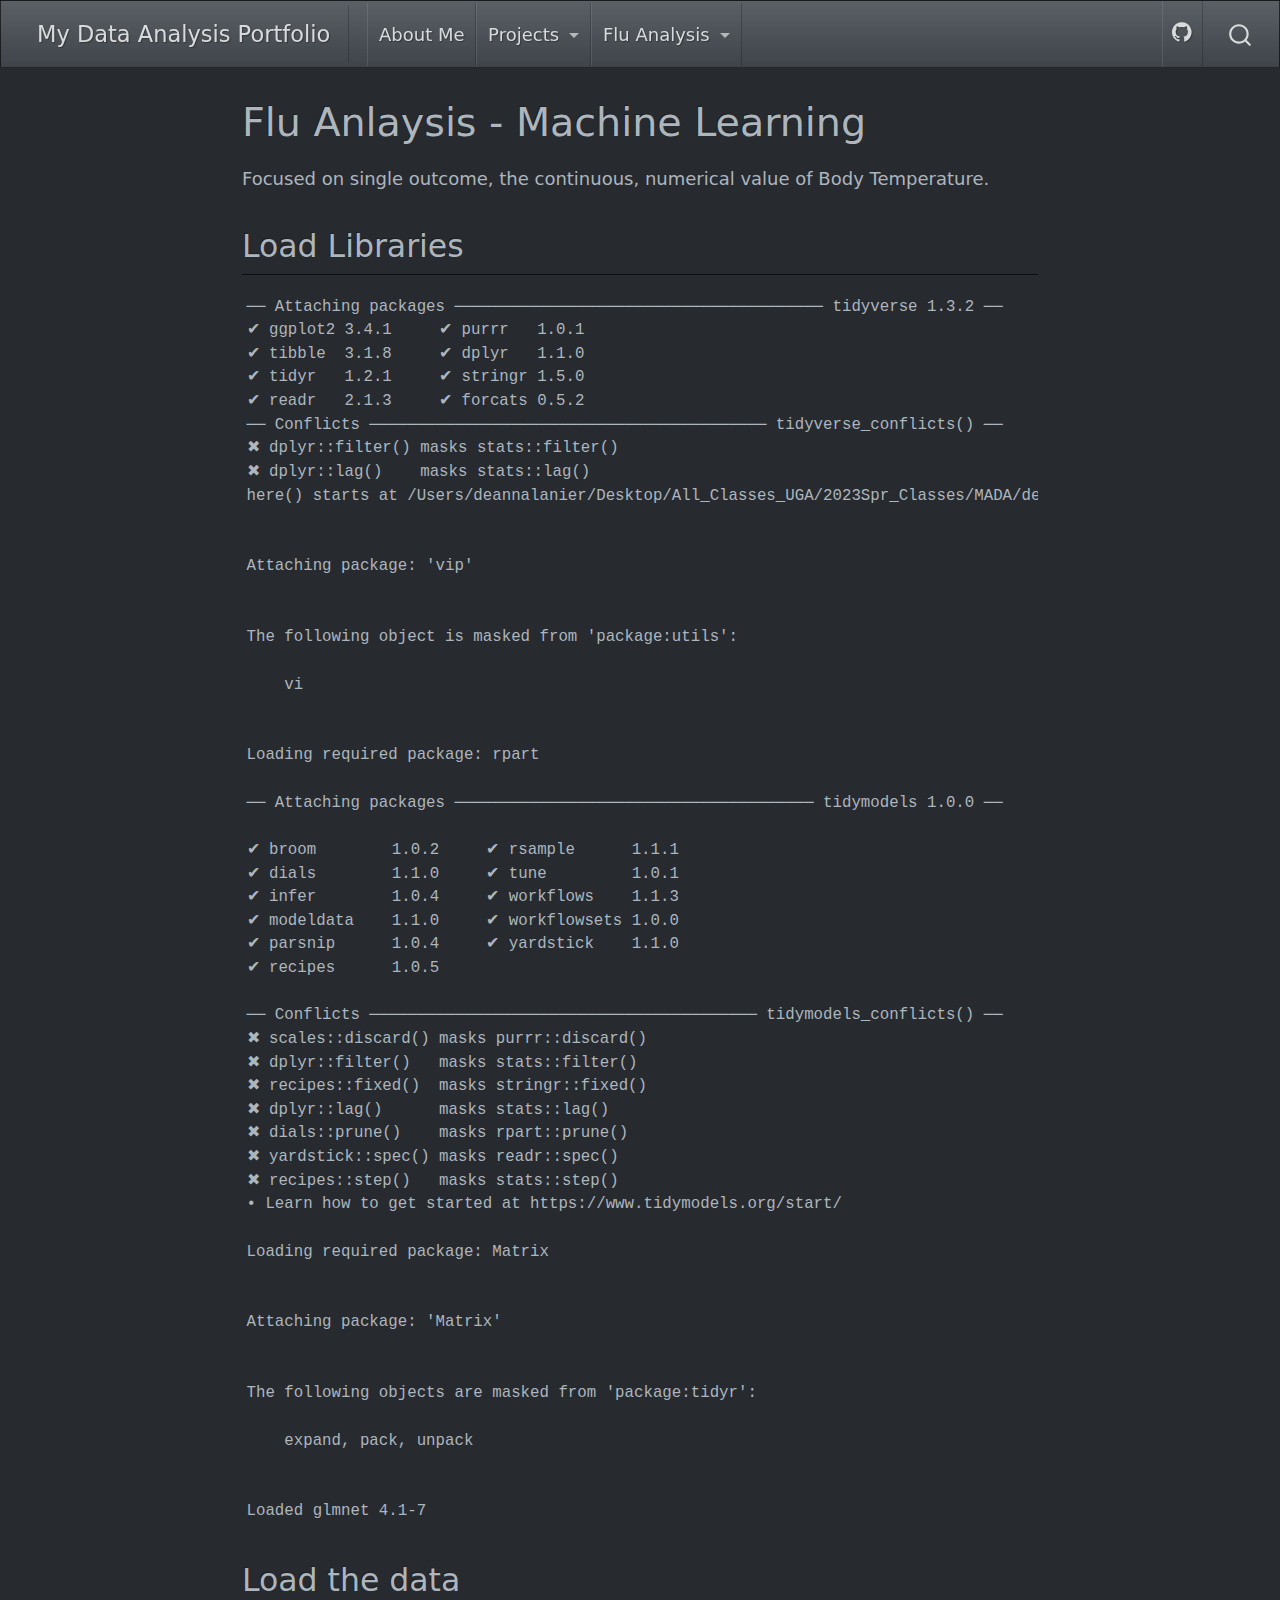
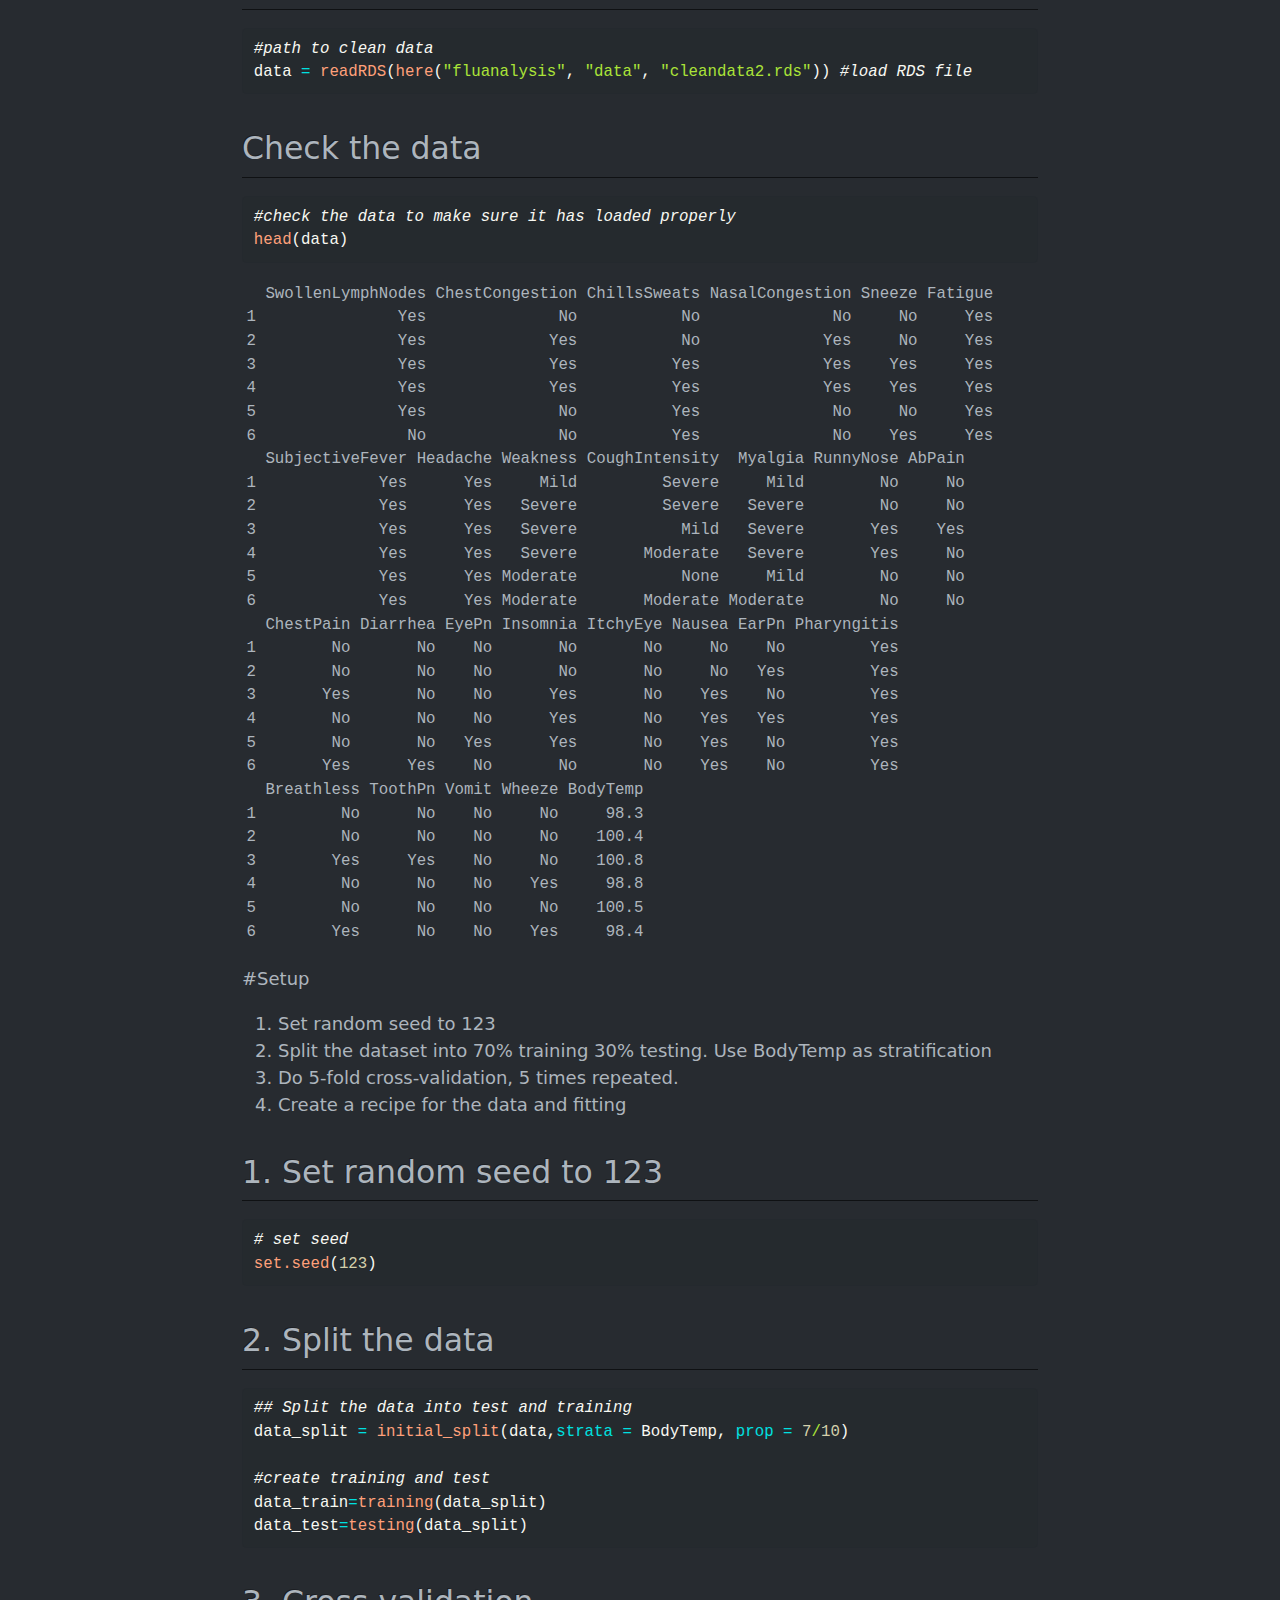
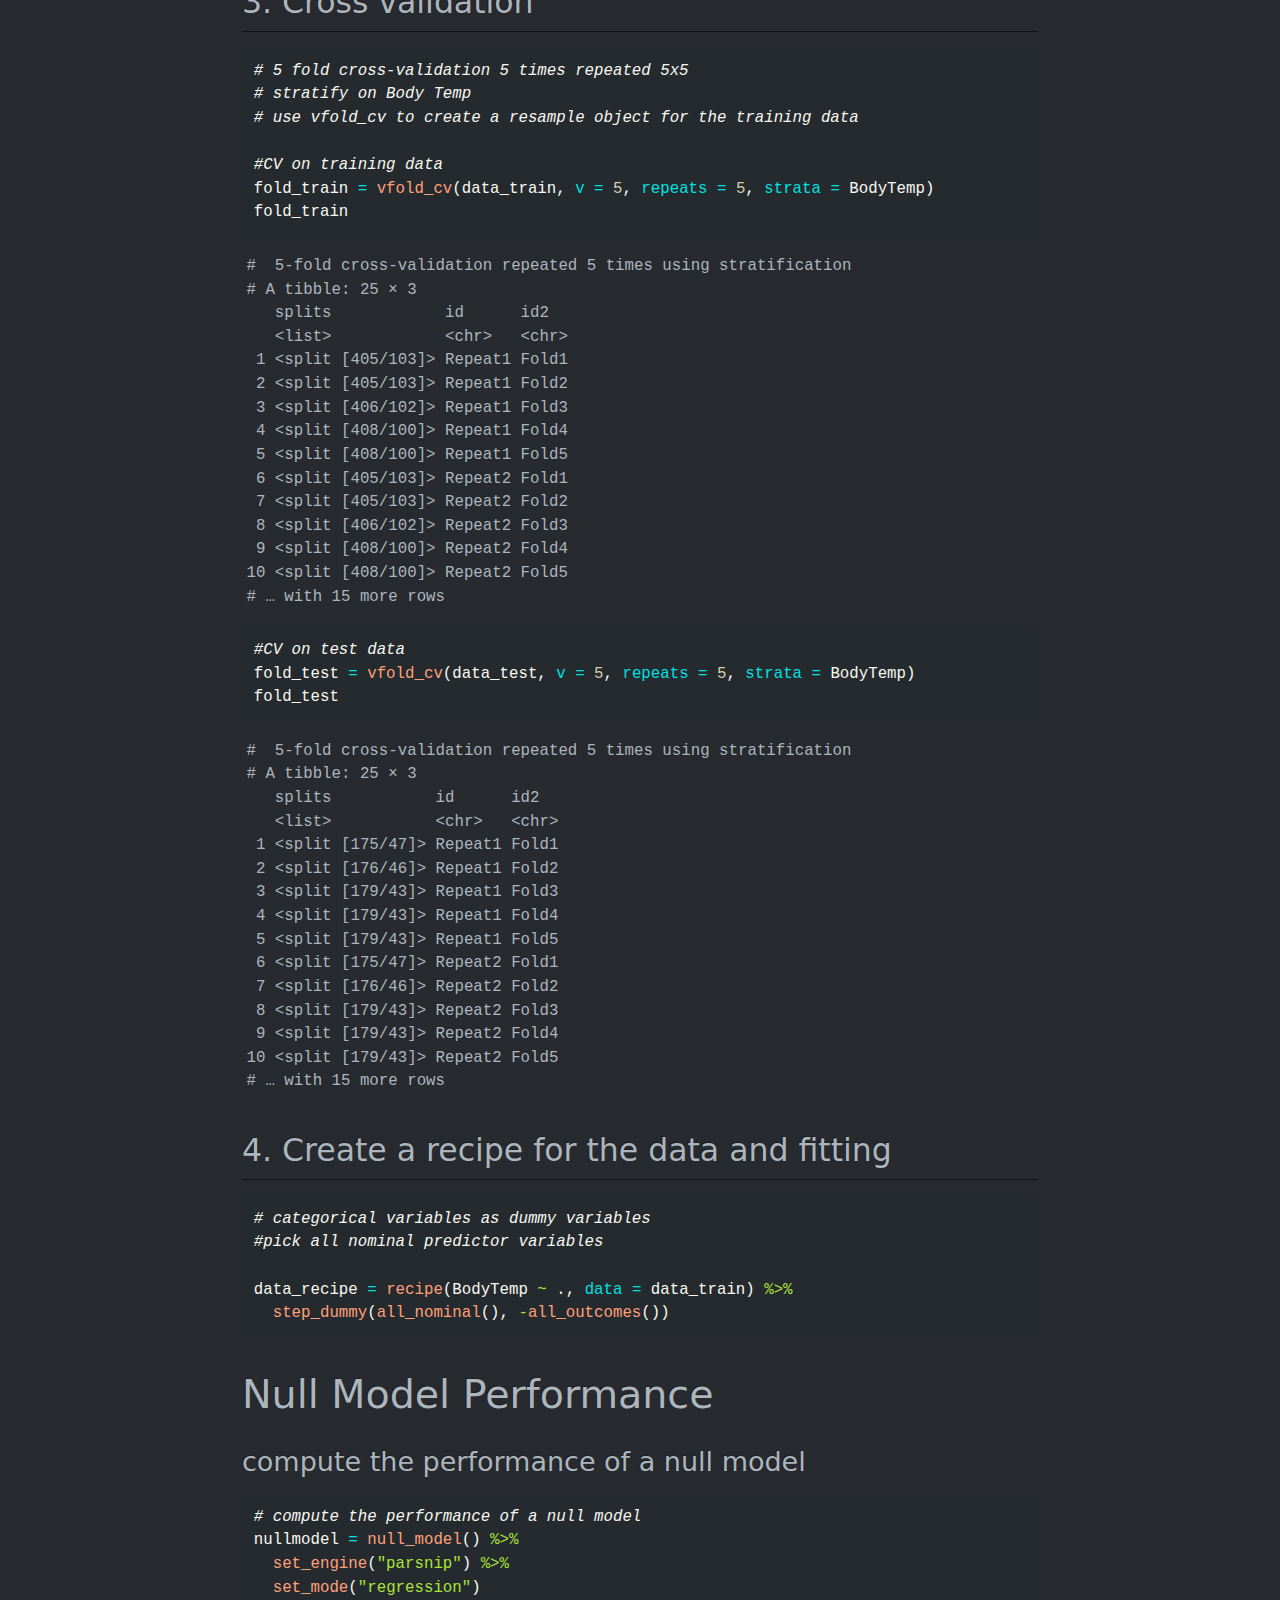
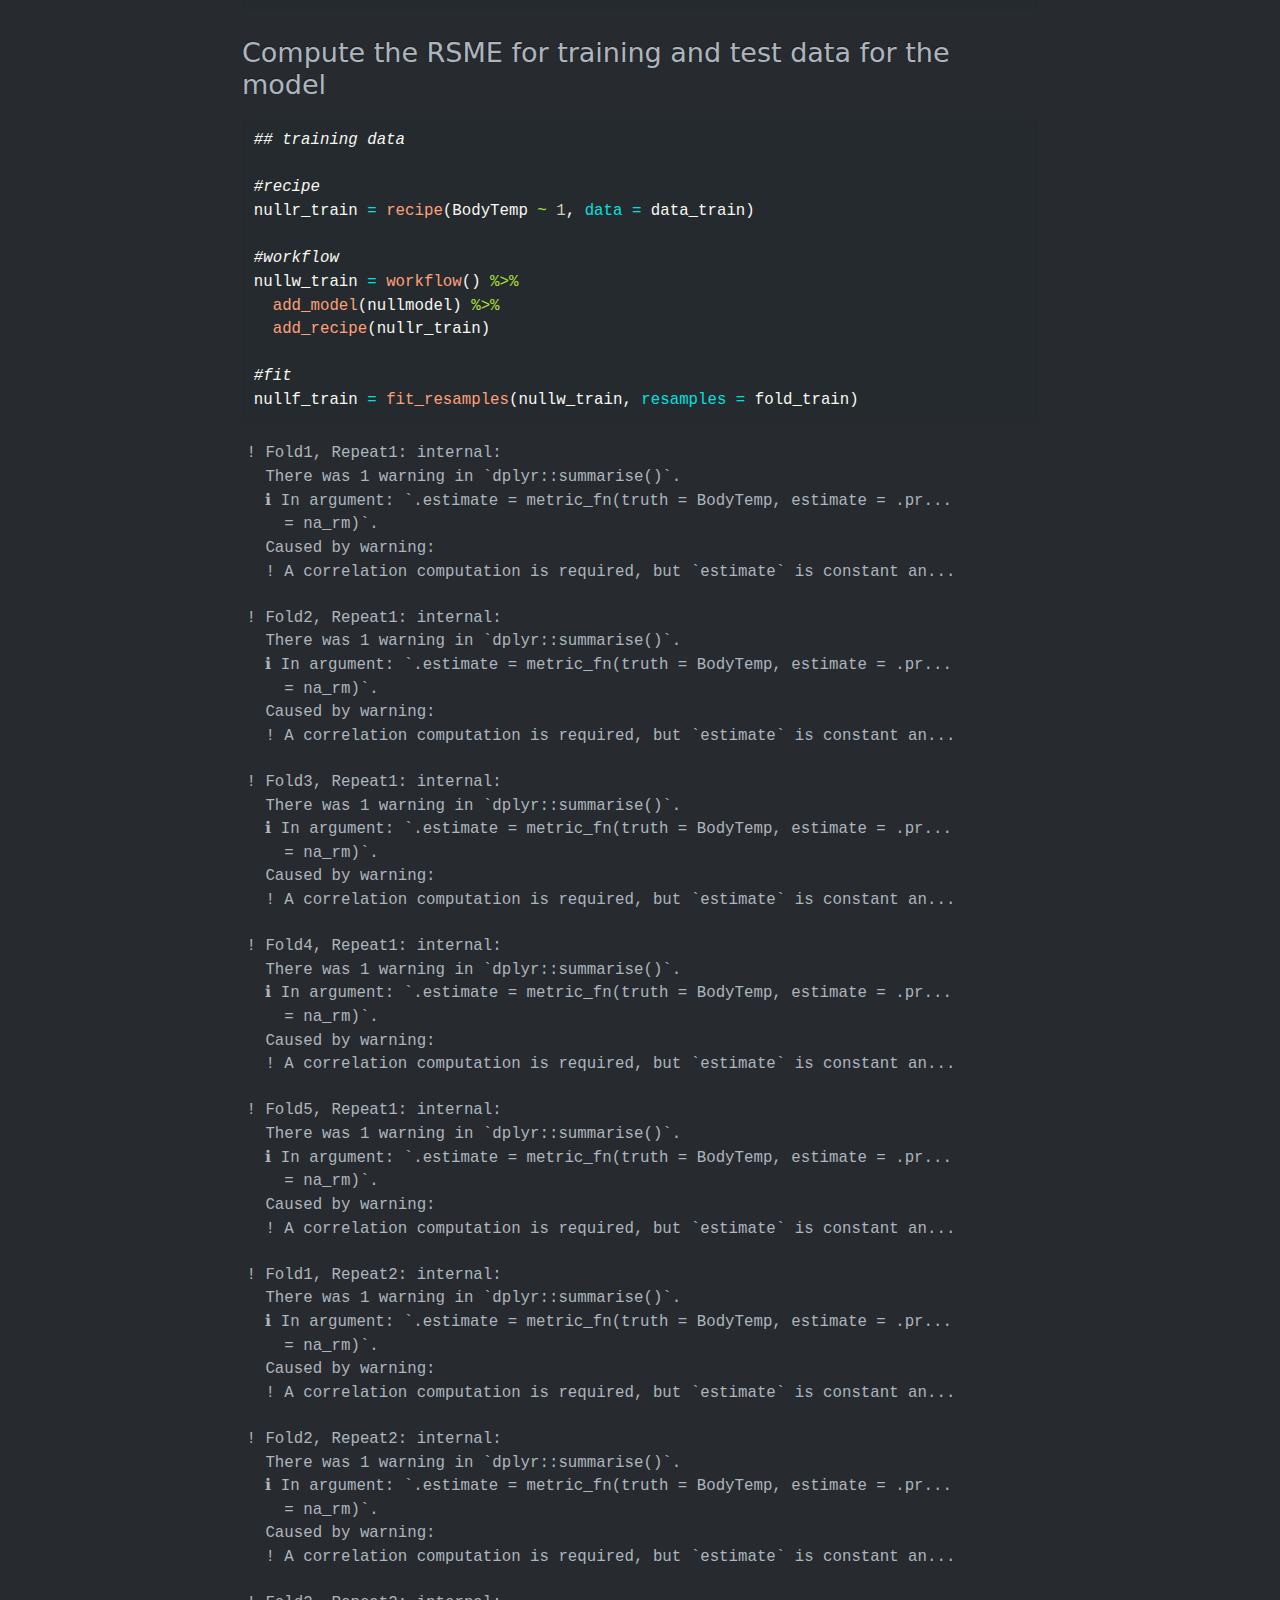
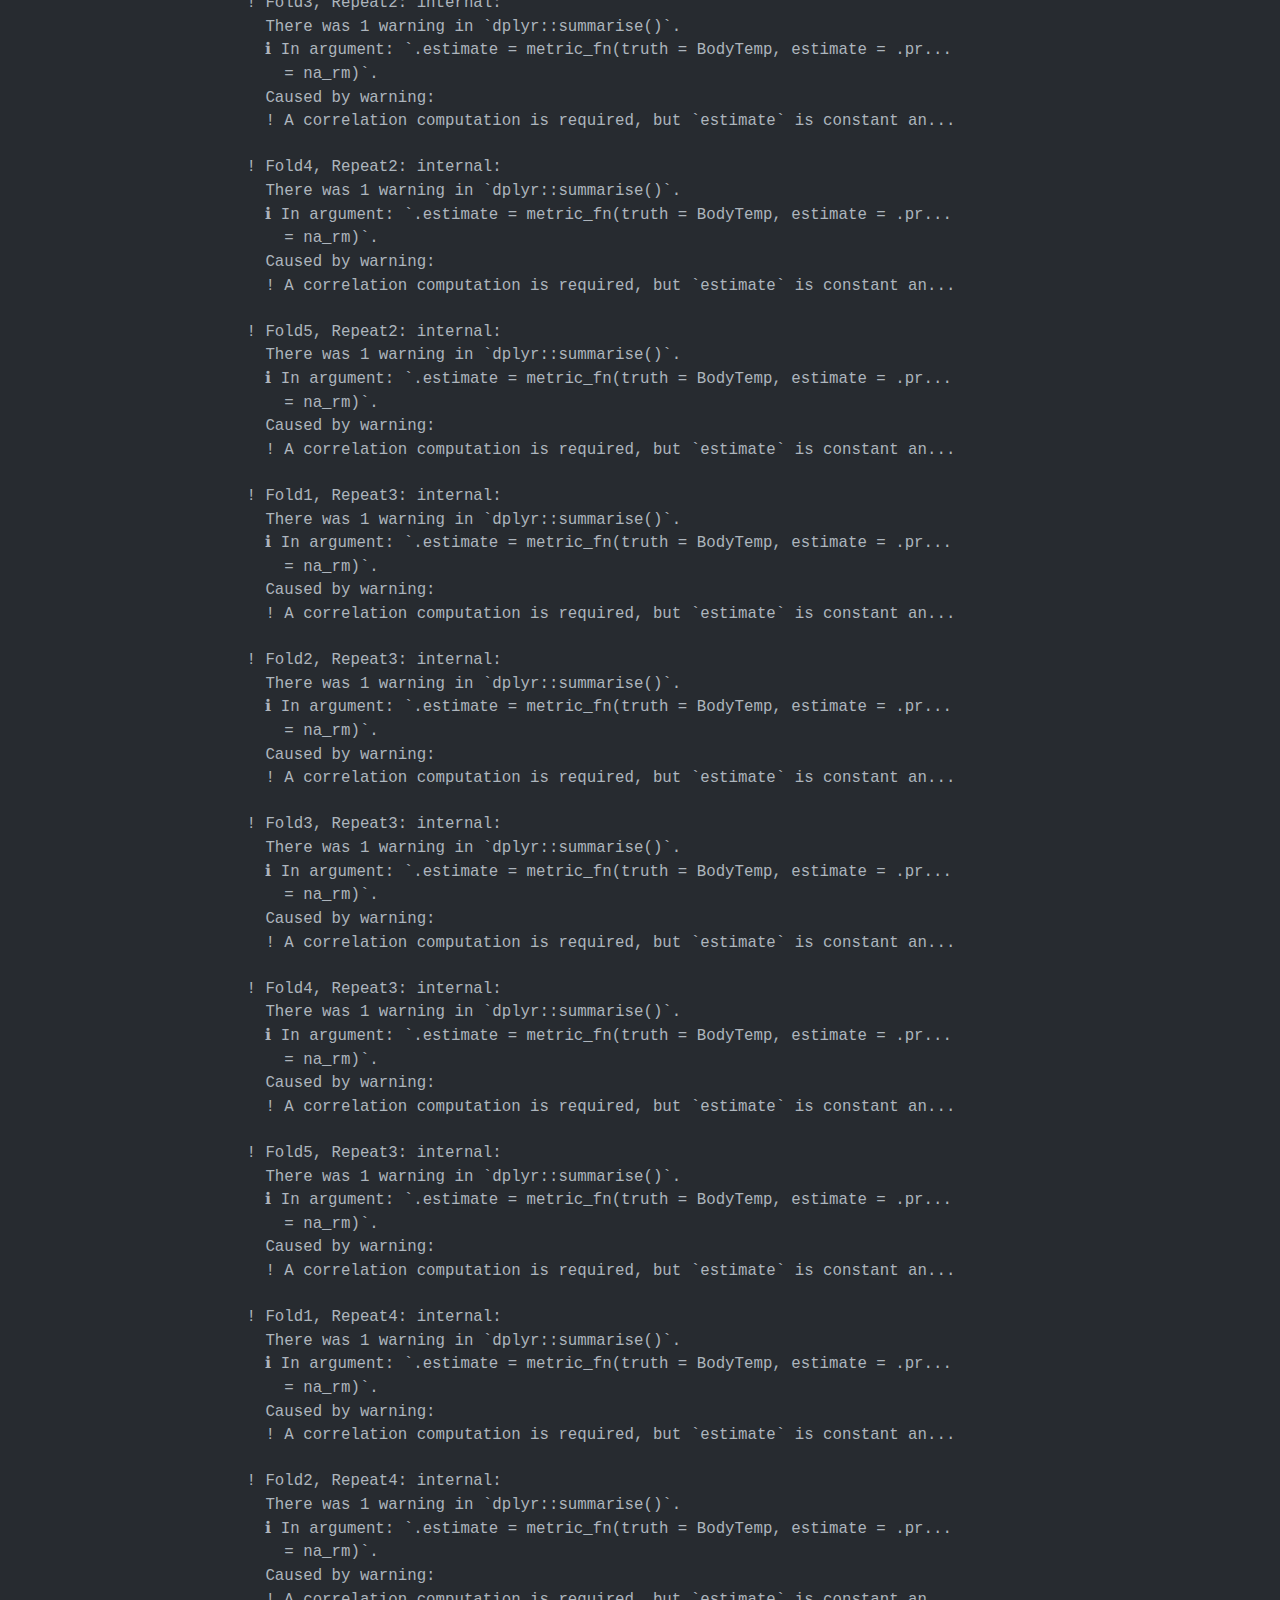
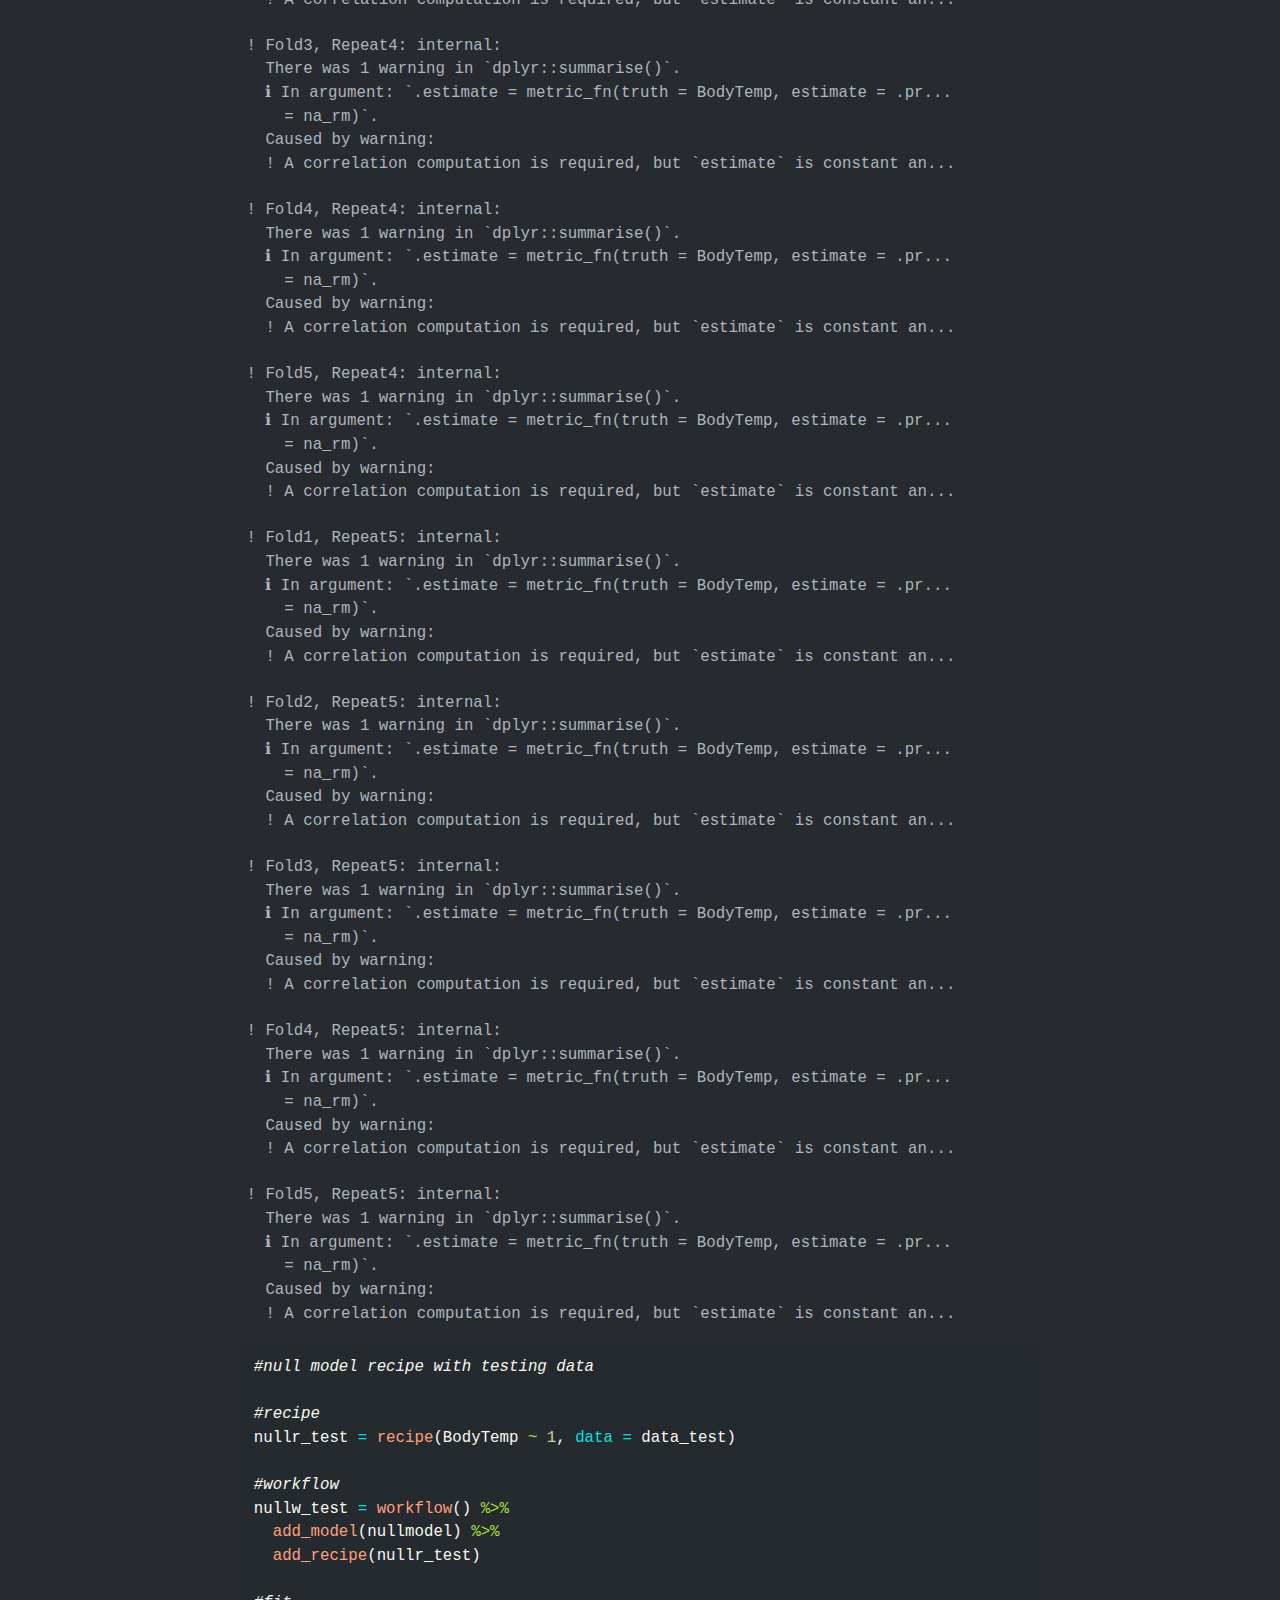
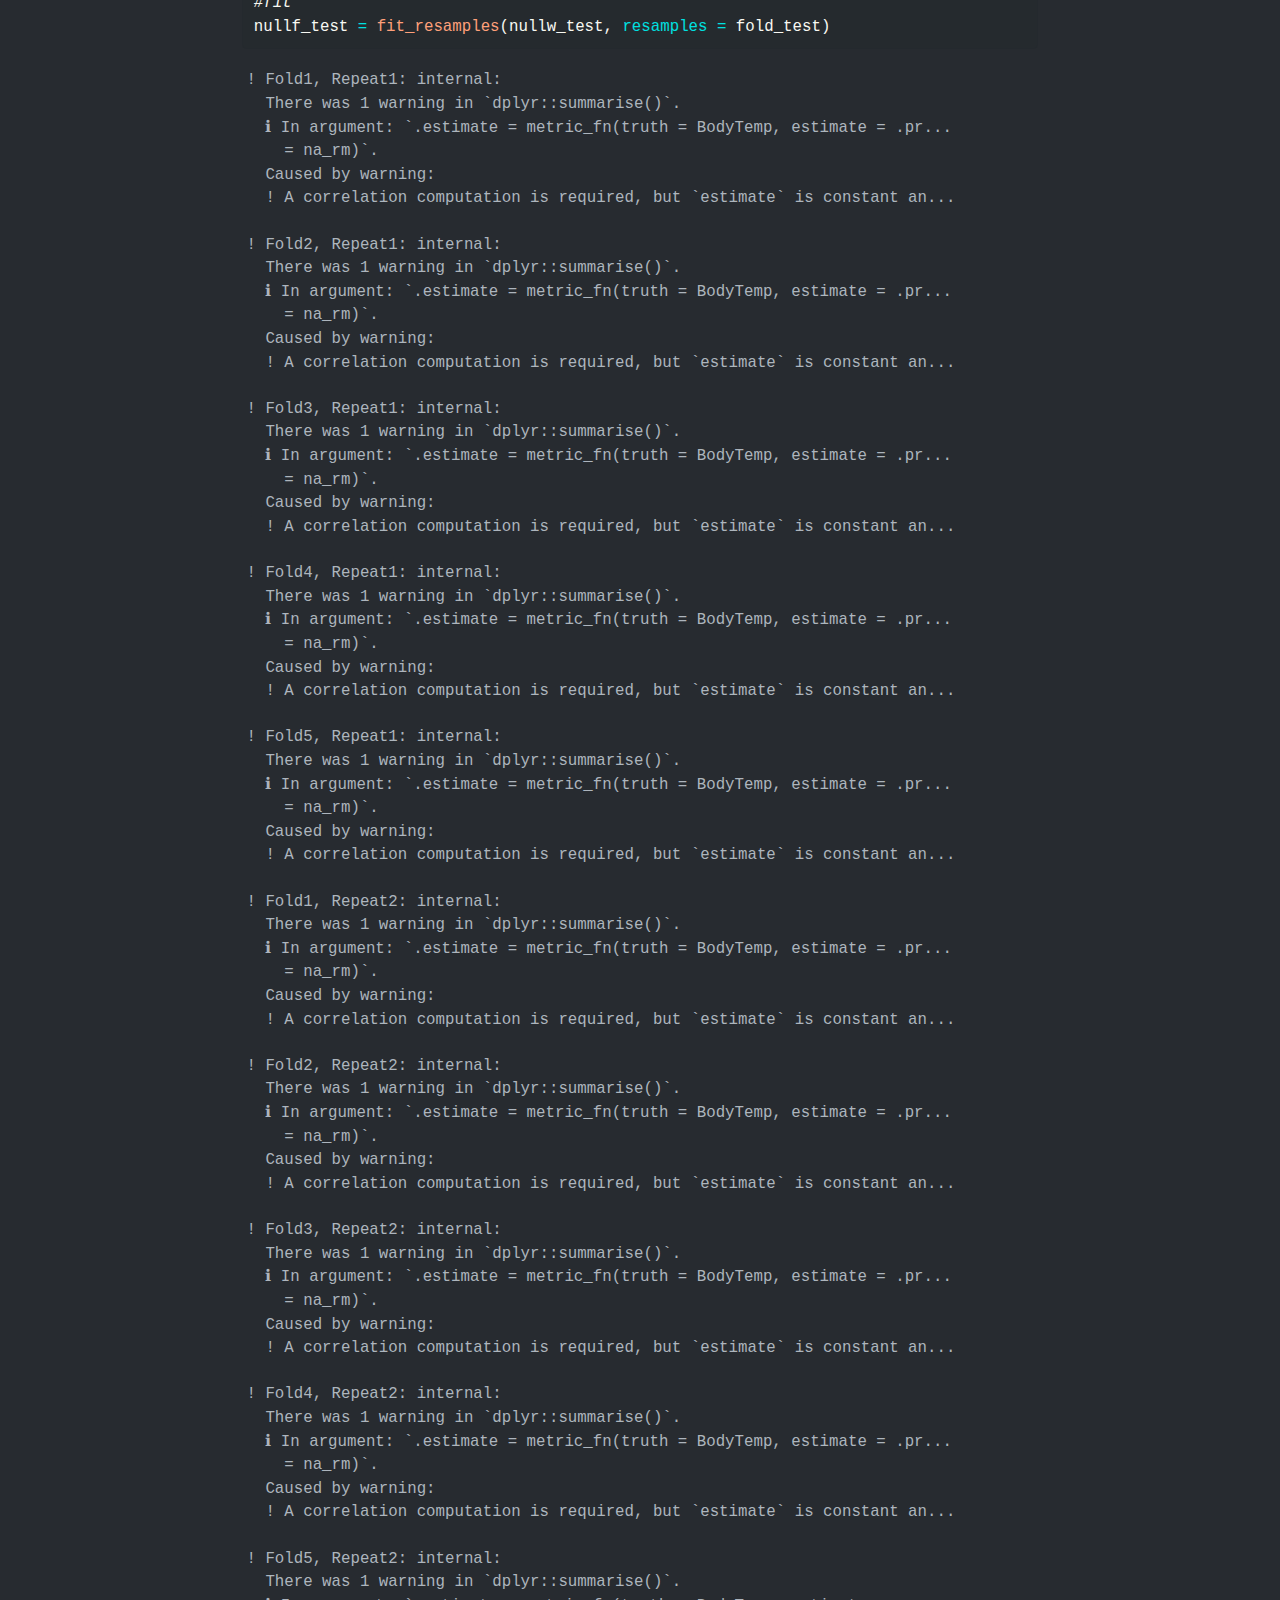
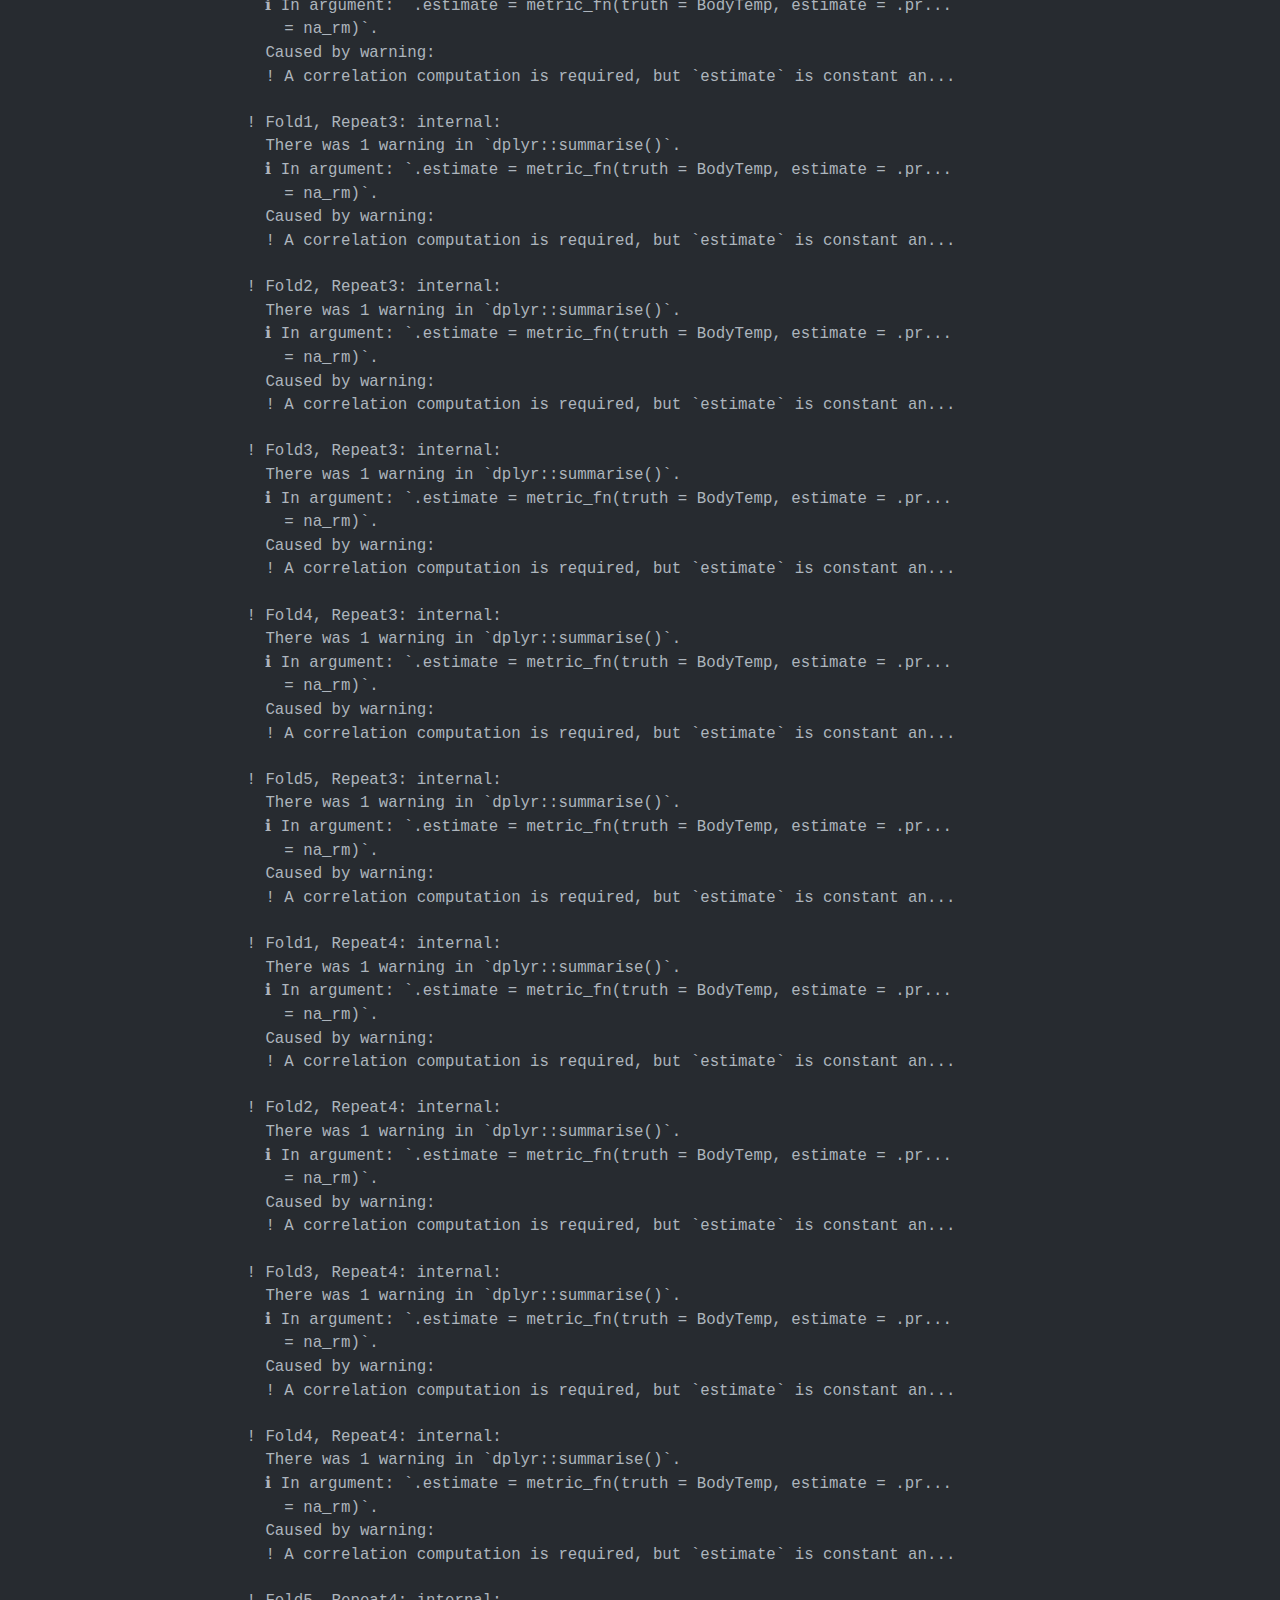
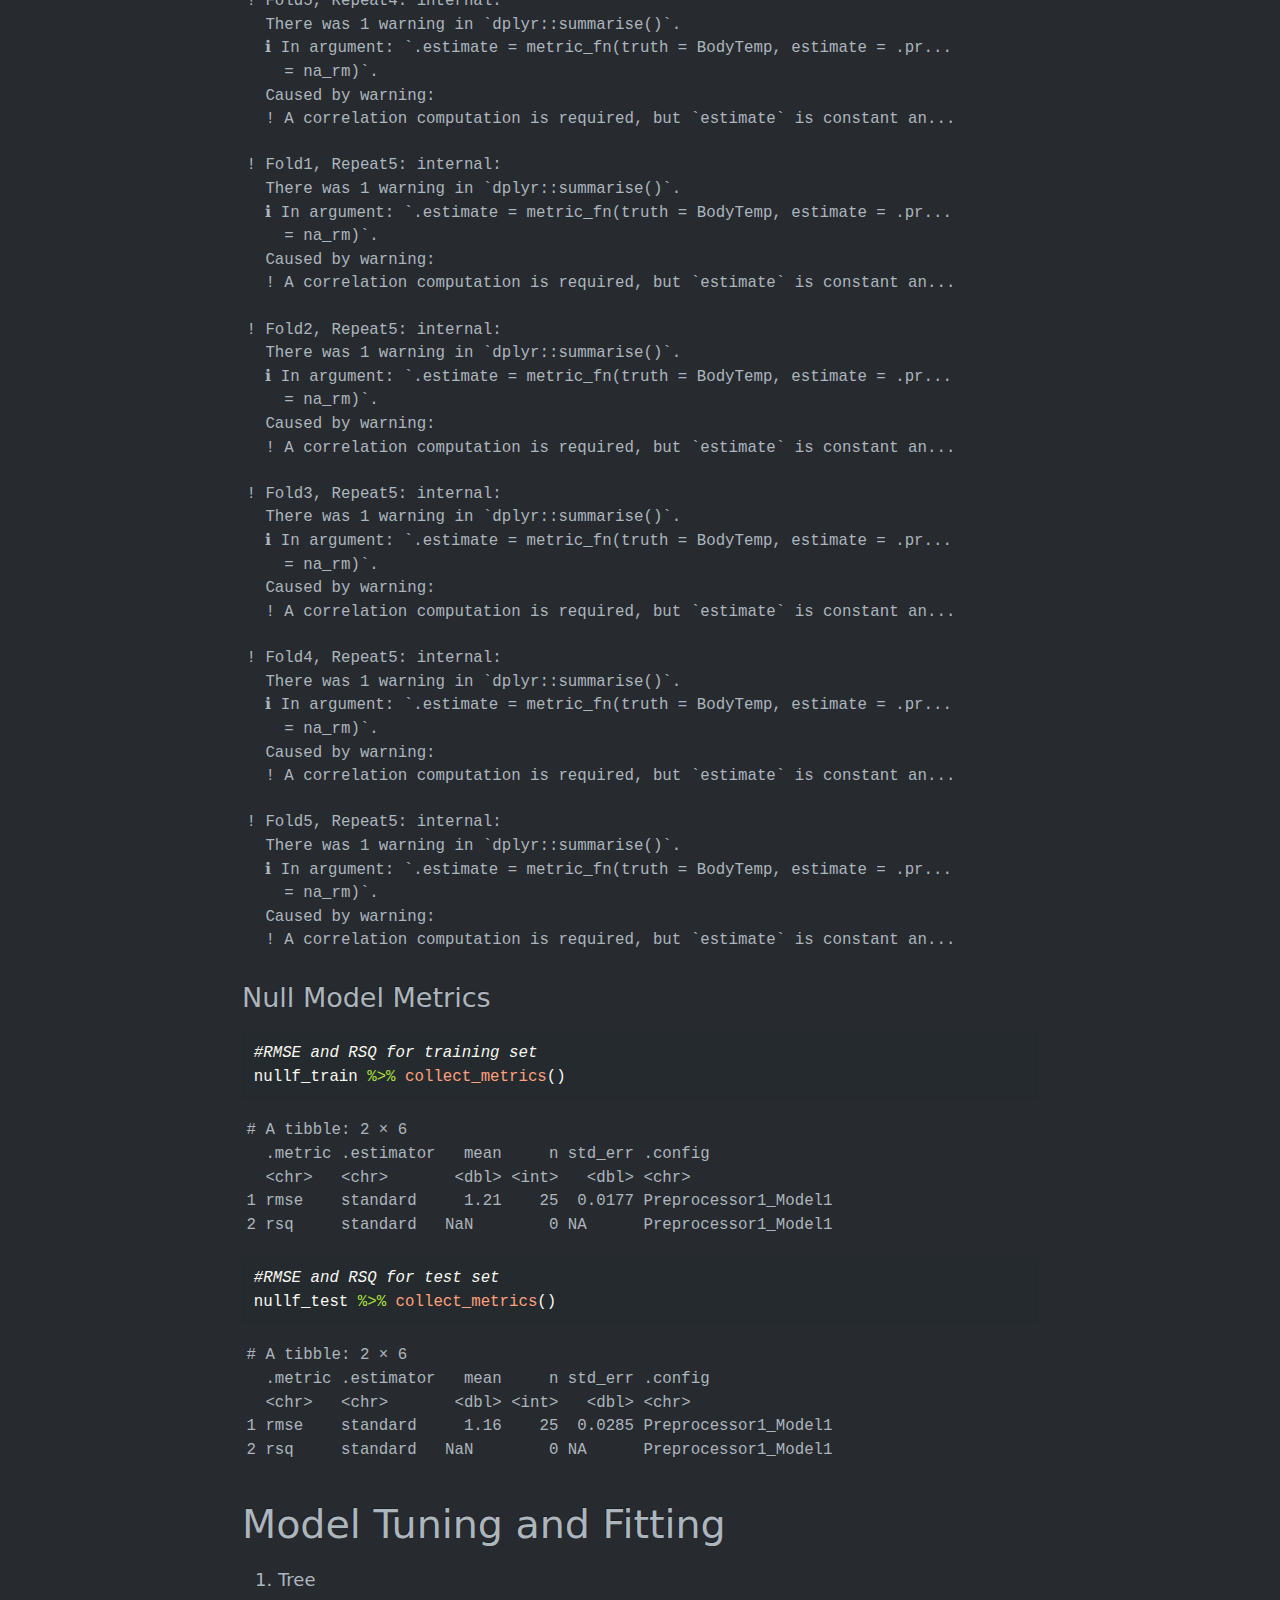
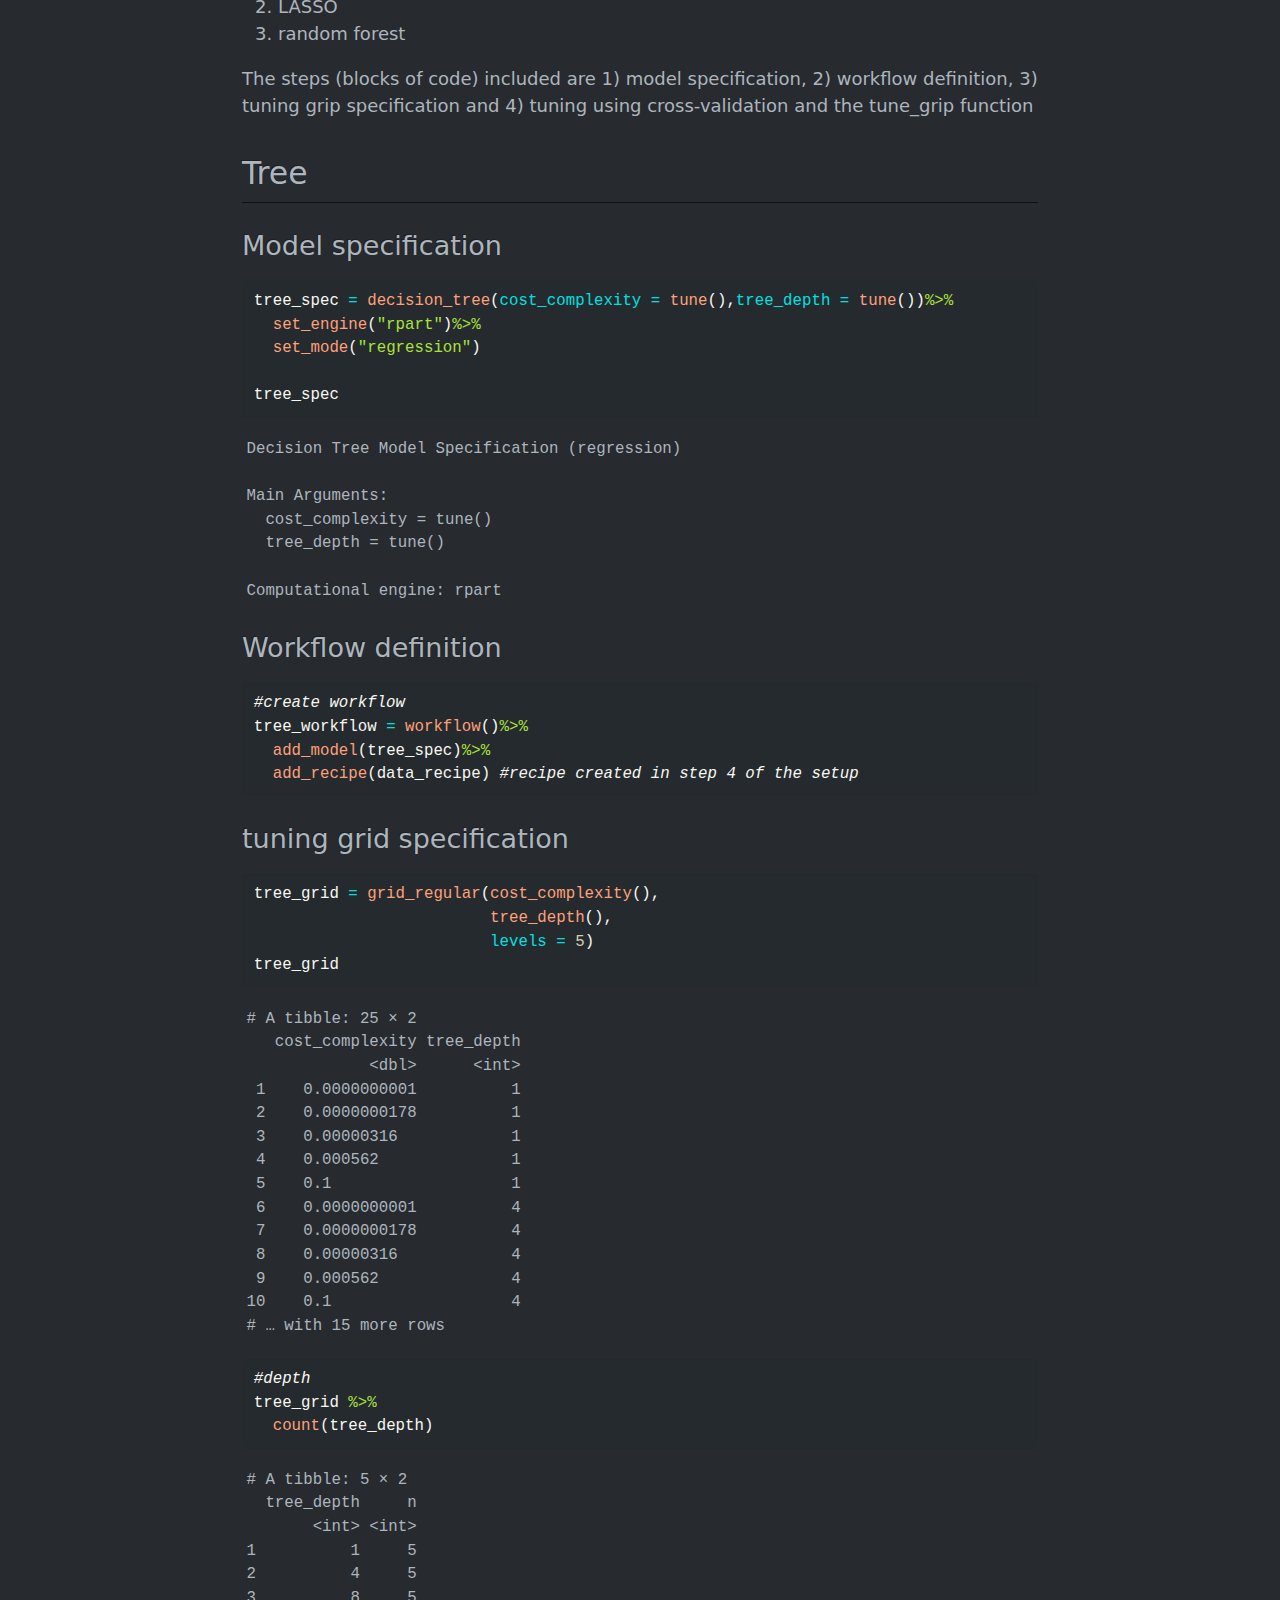
<file: docs/fluanalysis/code/machinelearning.html>
<!DOCTYPE html>
<html xmlns="http://www.w3.org/1999/xhtml" lang="en" xml:lang="en"><head>

<meta charset="utf-8">
<meta name="generator" content="quarto-1.2.269">

<meta name="viewport" content="width=device-width, initial-scale=1.0, user-scalable=yes">


<title>My Data Analysis Portfolio - Flu Anlaysis - Machine Learning</title>
<style>
code{white-space: pre-wrap;}
span.smallcaps{font-variant: small-caps;}
div.columns{display: flex; gap: min(4vw, 1.5em);}
div.column{flex: auto; overflow-x: auto;}
div.hanging-indent{margin-left: 1.5em; text-indent: -1.5em;}
ul.task-list{list-style: none;}
ul.task-list li input[type="checkbox"] {
  width: 0.8em;
  margin: 0 0.8em 0.2em -1.6em;
  vertical-align: middle;
}
pre > code.sourceCode { white-space: pre; position: relative; }
pre > code.sourceCode > span { display: inline-block; line-height: 1.25; }
pre > code.sourceCode > span:empty { height: 1.2em; }
.sourceCode { overflow: visible; }
code.sourceCode > span { color: inherit; text-decoration: inherit; }
div.sourceCode { margin: 1em 0; }
pre.sourceCode { margin: 0; }
@media screen {
div.sourceCode { overflow: auto; }
}
@media print {
pre > code.sourceCode { white-space: pre-wrap; }
pre > code.sourceCode > span { text-indent: -5em; padding-left: 5em; }
}
pre.numberSource code
  { counter-reset: source-line 0; }
pre.numberSource code > span
  { position: relative; left: -4em; counter-increment: source-line; }
pre.numberSource code > span > a:first-child::before
  { content: counter(source-line);
    position: relative; left: -1em; text-align: right; vertical-align: baseline;
    border: none; display: inline-block;
    -webkit-touch-callout: none; -webkit-user-select: none;
    -khtml-user-select: none; -moz-user-select: none;
    -ms-user-select: none; user-select: none;
    padding: 0 4px; width: 4em;
    color: #aaaaaa;
  }
pre.numberSource { margin-left: 3em; border-left: 1px solid #aaaaaa;  padding-left: 4px; }
div.sourceCode
  {   }
@media screen {
pre > code.sourceCode > span > a:first-child::before { text-decoration: underline; }
}
code span.al { color: #ff0000; font-weight: bold; } /* Alert */
code span.an { color: #60a0b0; font-weight: bold; font-style: italic; } /* Annotation */
code span.at { color: #7d9029; } /* Attribute */
code span.bn { color: #40a070; } /* BaseN */
code span.bu { color: #008000; } /* BuiltIn */
code span.cf { color: #007020; font-weight: bold; } /* ControlFlow */
code span.ch { color: #4070a0; } /* Char */
code span.cn { color: #880000; } /* Constant */
code span.co { color: #60a0b0; font-style: italic; } /* Comment */
code span.cv { color: #60a0b0; font-weight: bold; font-style: italic; } /* CommentVar */
code span.do { color: #ba2121; font-style: italic; } /* Documentation */
code span.dt { color: #902000; } /* DataType */
code span.dv { color: #40a070; } /* DecVal */
code span.er { color: #ff0000; font-weight: bold; } /* Error */
code span.ex { } /* Extension */
code span.fl { color: #40a070; } /* Float */
code span.fu { color: #06287e; } /* Function */
code span.im { color: #008000; font-weight: bold; } /* Import */
code span.in { color: #60a0b0; font-weight: bold; font-style: italic; } /* Information */
code span.kw { color: #007020; font-weight: bold; } /* Keyword */
code span.op { color: #666666; } /* Operator */
code span.ot { color: #007020; } /* Other */
code span.pp { color: #bc7a00; } /* Preprocessor */
code span.sc { color: #4070a0; } /* SpecialChar */
code span.ss { color: #bb6688; } /* SpecialString */
code span.st { color: #4070a0; } /* String */
code span.va { color: #19177c; } /* Variable */
code span.vs { color: #4070a0; } /* VerbatimString */
code span.wa { color: #60a0b0; font-weight: bold; font-style: italic; } /* Warning */
</style>


<script src="../../site_libs/quarto-nav/quarto-nav.js"></script>
<script src="../../site_libs/quarto-nav/headroom.min.js"></script>
<script src="../../site_libs/clipboard/clipboard.min.js"></script>
<script src="../../site_libs/quarto-search/autocomplete.umd.js"></script>
<script src="../../site_libs/quarto-search/fuse.min.js"></script>
<script src="../../site_libs/quarto-search/quarto-search.js"></script>
<meta name="quarto:offset" content="../../">
<script src="../../site_libs/quarto-html/quarto.js"></script>
<script src="../../site_libs/quarto-html/popper.min.js"></script>
<script src="../../site_libs/quarto-html/tippy.umd.min.js"></script>
<script src="../../site_libs/quarto-html/anchor.min.js"></script>
<link href="../../site_libs/quarto-html/tippy.css" rel="stylesheet">
<link href="../../site_libs/quarto-html/quarto-syntax-highlighting-dark.css" rel="stylesheet" id="quarto-text-highlighting-styles">
<script src="../../site_libs/bootstrap/bootstrap.min.js"></script>
<link href="../../site_libs/bootstrap/bootstrap-icons.css" rel="stylesheet">
<link href="../../site_libs/bootstrap/bootstrap.min.css" rel="stylesheet" id="quarto-bootstrap" data-mode="dark">
<script id="quarto-search-options" type="application/json">{
  "location": "navbar",
  "copy-button": false,
  "collapse-after": 3,
  "panel-placement": "end",
  "type": "overlay",
  "limit": 20,
  "language": {
    "search-no-results-text": "No results",
    "search-matching-documents-text": "matching documents",
    "search-copy-link-title": "Copy link to search",
    "search-hide-matches-text": "Hide additional matches",
    "search-more-match-text": "more match in this document",
    "search-more-matches-text": "more matches in this document",
    "search-clear-button-title": "Clear",
    "search-detached-cancel-button-title": "Cancel",
    "search-submit-button-title": "Submit"
  }
}</script>


<link rel="stylesheet" href="../../styles.css">
</head>

<body class="nav-fixed fullcontent">

<div id="quarto-search-results"></div>
  <header id="quarto-header" class="headroom fixed-top">
    <nav class="navbar navbar-expand-lg navbar-dark ">
      <div class="navbar-container container-fluid">
      <div class="navbar-brand-container">
    <a class="navbar-brand" href="../../index.html">
    <span class="navbar-title">My Data Analysis Portfolio</span>
    </a>
  </div>
          <button class="navbar-toggler" type="button" data-bs-toggle="collapse" data-bs-target="#navbarCollapse" aria-controls="navbarCollapse" aria-expanded="false" aria-label="Toggle navigation" onclick="if (window.quartoToggleHeadroom) { window.quartoToggleHeadroom(); }">
  <span class="navbar-toggler-icon"></span>
</button>
          <div class="collapse navbar-collapse" id="navbarCollapse">
            <ul class="navbar-nav navbar-nav-scroll me-auto">
  <li class="nav-item">
    <a class="nav-link" href="../.././aboutme.html">
 <span class="menu-text">About Me</span></a>
  </li>  
  <li class="nav-item dropdown ">
    <a class="nav-link dropdown-toggle" href="#" id="nav-menu-projects" role="button" data-bs-toggle="dropdown" aria-expanded="false">
 <span class="menu-text">Projects</span>
    </a>
    <ul class="dropdown-menu" aria-labelledby="nav-menu-projects">    
        <li>
    <a class="dropdown-item" href="../.././coding_exercise.html">
 <span class="dropdown-text">R Coding Exercise</span></a>
  </li>  
        <li>
    <a class="dropdown-item" href="../.././visualization_exercise.html">
 <span class="dropdown-text">Visualization Exercise</span></a>
  </li>  
        <li>
    <a class="dropdown-item" href="../.././tidytuesday_exercise.html">
 <span class="dropdown-text">Tidy Tuesday Exercise</span></a>
  </li>  
        <li>
    <a class="dropdown-item" href="../.././dataanalysis_exercise.html">
 <span class="dropdown-text">Data Analysis Exercise (Module4)</span></a>
  </li> 
        <li>
    <a class="dropdown-item" href="../.././tidytuesday_exercise2.html">
 <span class="dropdown-text">Tidy Tuesday 2 Exercise</span></a>
  </li>  
    </ul>
  </li>
  <li class="nav-item dropdown ">
    <a class="nav-link dropdown-toggle" href="#" id="nav-menu-flu-analysis" role="button" data-bs-toggle="dropdown" aria-expanded="false">
 <span class="menu-text">Flu Analysis</span>
    </a>
    <ul class="dropdown-menu" aria-labelledby="nav-menu-flu-analysis">    
        <li>
    <a class="dropdown-item" href="../.././fluanalysis/code/wrangling.html">
 <span class="dropdown-text">Data Wrangling</span></a>
  </li>  
        <li>
    <a class="dropdown-item" href="../.././fluanalysis/code/exploration.html">
 <span class="dropdown-text">Data Exploration</span></a>
  </li>  
        <li>
    <a class="dropdown-item" href="../.././fluanalysis/code/fitting.html">
 <span class="dropdown-text">Model Fitting</span></a>
  </li>  
        <li>
    <a class="dropdown-item" href="../.././fluanalysis/code/modeleval.html">
 <span class="dropdown-text">Model Eval</span></a>
  </li>  
        <li>
    <a class="dropdown-item" href="../.././fluanalysis/code/machinelearning.html">
 <span class="dropdown-text">Machine Learning</span></a>
  </li>  
    </ul>
  </li>
</ul>
            <ul class="navbar-nav navbar-nav-scroll ms-auto">
  <li class="nav-item compact">
    <a class="nav-link" href="https://github.com/DeannaLanier/deannalanier-MADA-portfolio"><i class="bi bi-github" role="img">
</i> 
 <span class="menu-text"></span></a>
  </li>  
</ul>
              <div id="quarto-search" class="" title="Search"></div>
          </div> <!-- /navcollapse -->
      </div> <!-- /container-fluid -->
    </nav>
</header>
<!-- content -->
<div id="quarto-content" class="quarto-container page-columns page-rows-contents page-layout-article page-navbar">
<!-- sidebar -->
<!-- margin-sidebar -->
    
<!-- main -->
<main class="content" id="quarto-document-content">

<header id="title-block-header" class="quarto-title-block default">
<div class="quarto-title">
<h1 class="title">Flu Anlaysis - Machine Learning</h1>
</div>



<div class="quarto-title-meta">

    
  
    
  </div>
  

</header>

<p>Focused on single outcome, the continuous, numerical value of Body Temperature.</p>
<section id="load-libraries" class="level2">
<h2 class="anchored" data-anchor-id="load-libraries">Load Libraries</h2>
<div class="cell">
<div class="cell-output cell-output-stderr">
<pre><code>── Attaching packages ─────────────────────────────────────── tidyverse 1.3.2 ──
✔ ggplot2 3.4.1     ✔ purrr   1.0.1
✔ tibble  3.1.8     ✔ dplyr   1.1.0
✔ tidyr   1.2.1     ✔ stringr 1.5.0
✔ readr   2.1.3     ✔ forcats 0.5.2
── Conflicts ────────────────────────────────────────── tidyverse_conflicts() ──
✖ dplyr::filter() masks stats::filter()
✖ dplyr::lag()    masks stats::lag()
here() starts at /Users/deannalanier/Desktop/All_Classes_UGA/2023Spr_Classes/MADA/deannalanier-MADA-portfolio


Attaching package: 'vip'


The following object is masked from 'package:utils':

    vi


Loading required package: rpart

── Attaching packages ────────────────────────────────────── tidymodels 1.0.0 ──

✔ broom        1.0.2     ✔ rsample      1.1.1
✔ dials        1.1.0     ✔ tune         1.0.1
✔ infer        1.0.4     ✔ workflows    1.1.3
✔ modeldata    1.1.0     ✔ workflowsets 1.0.0
✔ parsnip      1.0.4     ✔ yardstick    1.1.0
✔ recipes      1.0.5     

── Conflicts ───────────────────────────────────────── tidymodels_conflicts() ──
✖ scales::discard() masks purrr::discard()
✖ dplyr::filter()   masks stats::filter()
✖ recipes::fixed()  masks stringr::fixed()
✖ dplyr::lag()      masks stats::lag()
✖ dials::prune()    masks rpart::prune()
✖ yardstick::spec() masks readr::spec()
✖ recipes::step()   masks stats::step()
• Learn how to get started at https://www.tidymodels.org/start/

Loading required package: Matrix


Attaching package: 'Matrix'


The following objects are masked from 'package:tidyr':

    expand, pack, unpack


Loaded glmnet 4.1-7</code></pre>
</div>
</div>
</section>
<section id="load-the-data" class="level2">
<h2 class="anchored" data-anchor-id="load-the-data">Load the data</h2>
<div class="cell">
<div class="sourceCode cell-code" id="cb2"><pre class="sourceCode r code-with-copy"><code class="sourceCode r"><span id="cb2-1"><a href="#cb2-1" aria-hidden="true" tabindex="-1"></a><span class="co">#path to clean data</span></span>
<span id="cb2-2"><a href="#cb2-2" aria-hidden="true" tabindex="-1"></a>data <span class="ot">=</span> <span class="fu">readRDS</span>(<span class="fu">here</span>(<span class="st">"fluanalysis"</span>, <span class="st">"data"</span>, <span class="st">"cleandata2.rds"</span>)) <span class="co">#load RDS file</span></span></code><button title="Copy to Clipboard" class="code-copy-button"><i class="bi"></i></button></pre></div>
</div>
</section>
<section id="check-the-data" class="level2">
<h2 class="anchored" data-anchor-id="check-the-data">Check the data</h2>
<div class="cell">
<div class="sourceCode cell-code" id="cb3"><pre class="sourceCode r code-with-copy"><code class="sourceCode r"><span id="cb3-1"><a href="#cb3-1" aria-hidden="true" tabindex="-1"></a><span class="co">#check the data to make sure it has loaded properly</span></span>
<span id="cb3-2"><a href="#cb3-2" aria-hidden="true" tabindex="-1"></a><span class="fu">head</span>(data)</span></code><button title="Copy to Clipboard" class="code-copy-button"><i class="bi"></i></button></pre></div>
<div class="cell-output cell-output-stdout">
<pre><code>  SwollenLymphNodes ChestCongestion ChillsSweats NasalCongestion Sneeze Fatigue
1               Yes              No           No              No     No     Yes
2               Yes             Yes           No             Yes     No     Yes
3               Yes             Yes          Yes             Yes    Yes     Yes
4               Yes             Yes          Yes             Yes    Yes     Yes
5               Yes              No          Yes              No     No     Yes
6                No              No          Yes              No    Yes     Yes
  SubjectiveFever Headache Weakness CoughIntensity  Myalgia RunnyNose AbPain
1             Yes      Yes     Mild         Severe     Mild        No     No
2             Yes      Yes   Severe         Severe   Severe        No     No
3             Yes      Yes   Severe           Mild   Severe       Yes    Yes
4             Yes      Yes   Severe       Moderate   Severe       Yes     No
5             Yes      Yes Moderate           None     Mild        No     No
6             Yes      Yes Moderate       Moderate Moderate        No     No
  ChestPain Diarrhea EyePn Insomnia ItchyEye Nausea EarPn Pharyngitis
1        No       No    No       No       No     No    No         Yes
2        No       No    No       No       No     No   Yes         Yes
3       Yes       No    No      Yes       No    Yes    No         Yes
4        No       No    No      Yes       No    Yes   Yes         Yes
5        No       No   Yes      Yes       No    Yes    No         Yes
6       Yes      Yes    No       No       No    Yes    No         Yes
  Breathless ToothPn Vomit Wheeze BodyTemp
1         No      No    No     No     98.3
2         No      No    No     No    100.4
3        Yes     Yes    No     No    100.8
4         No      No    No    Yes     98.8
5         No      No    No     No    100.5
6        Yes      No    No    Yes     98.4</code></pre>
</div>
</div>
<p>#Setup</p>
<ol type="1">
<li>Set random seed to 123</li>
<li>Split the dataset into 70% training 30% testing. Use BodyTemp as stratification</li>
<li>Do 5-fold cross-validation, 5 times repeated.</li>
<li>Create a recipe for the data and fitting</li>
</ol>
</section>
<section id="set-random-seed-to-123" class="level2">
<h2 class="anchored" data-anchor-id="set-random-seed-to-123">1. Set random seed to 123</h2>
<div class="cell">
<div class="sourceCode cell-code" id="cb5"><pre class="sourceCode r code-with-copy"><code class="sourceCode r"><span id="cb5-1"><a href="#cb5-1" aria-hidden="true" tabindex="-1"></a><span class="co"># set seed </span></span>
<span id="cb5-2"><a href="#cb5-2" aria-hidden="true" tabindex="-1"></a><span class="fu">set.seed</span>(<span class="dv">123</span>)</span></code><button title="Copy to Clipboard" class="code-copy-button"><i class="bi"></i></button></pre></div>
</div>
</section>
<section id="split-the-data" class="level2">
<h2 class="anchored" data-anchor-id="split-the-data">2. Split the data</h2>
<div class="cell">
<div class="sourceCode cell-code" id="cb6"><pre class="sourceCode r code-with-copy"><code class="sourceCode r"><span id="cb6-1"><a href="#cb6-1" aria-hidden="true" tabindex="-1"></a><span class="do">## Split the data into test and training</span></span>
<span id="cb6-2"><a href="#cb6-2" aria-hidden="true" tabindex="-1"></a>data_split <span class="ot">=</span> <span class="fu">initial_split</span>(data,<span class="at">strata =</span> BodyTemp, <span class="at">prop =</span> <span class="dv">7</span><span class="sc">/</span><span class="dv">10</span>)</span>
<span id="cb6-3"><a href="#cb6-3" aria-hidden="true" tabindex="-1"></a></span>
<span id="cb6-4"><a href="#cb6-4" aria-hidden="true" tabindex="-1"></a><span class="co">#create training and test</span></span>
<span id="cb6-5"><a href="#cb6-5" aria-hidden="true" tabindex="-1"></a>data_train<span class="ot">=</span><span class="fu">training</span>(data_split)</span>
<span id="cb6-6"><a href="#cb6-6" aria-hidden="true" tabindex="-1"></a>data_test<span class="ot">=</span><span class="fu">testing</span>(data_split)</span></code><button title="Copy to Clipboard" class="code-copy-button"><i class="bi"></i></button></pre></div>
</div>
</section>
<section id="cross-validation" class="level2">
<h2 class="anchored" data-anchor-id="cross-validation">3. Cross validation</h2>
<div class="cell">
<div class="sourceCode cell-code" id="cb7"><pre class="sourceCode r code-with-copy"><code class="sourceCode r"><span id="cb7-1"><a href="#cb7-1" aria-hidden="true" tabindex="-1"></a><span class="co"># 5 fold cross-validation 5 times repeated 5x5</span></span>
<span id="cb7-2"><a href="#cb7-2" aria-hidden="true" tabindex="-1"></a><span class="co"># stratify on Body Temp</span></span>
<span id="cb7-3"><a href="#cb7-3" aria-hidden="true" tabindex="-1"></a><span class="co"># use vfold_cv to create a resample object for the training data </span></span>
<span id="cb7-4"><a href="#cb7-4" aria-hidden="true" tabindex="-1"></a></span>
<span id="cb7-5"><a href="#cb7-5" aria-hidden="true" tabindex="-1"></a><span class="co">#CV on training data</span></span>
<span id="cb7-6"><a href="#cb7-6" aria-hidden="true" tabindex="-1"></a>fold_train <span class="ot">=</span> <span class="fu">vfold_cv</span>(data_train, <span class="at">v =</span> <span class="dv">5</span>, <span class="at">repeats =</span> <span class="dv">5</span>, <span class="at">strata =</span> BodyTemp)</span>
<span id="cb7-7"><a href="#cb7-7" aria-hidden="true" tabindex="-1"></a>fold_train</span></code><button title="Copy to Clipboard" class="code-copy-button"><i class="bi"></i></button></pre></div>
<div class="cell-output cell-output-stdout">
<pre><code>#  5-fold cross-validation repeated 5 times using stratification 
# A tibble: 25 × 3
   splits            id      id2  
   &lt;list&gt;            &lt;chr&gt;   &lt;chr&gt;
 1 &lt;split [405/103]&gt; Repeat1 Fold1
 2 &lt;split [405/103]&gt; Repeat1 Fold2
 3 &lt;split [406/102]&gt; Repeat1 Fold3
 4 &lt;split [408/100]&gt; Repeat1 Fold4
 5 &lt;split [408/100]&gt; Repeat1 Fold5
 6 &lt;split [405/103]&gt; Repeat2 Fold1
 7 &lt;split [405/103]&gt; Repeat2 Fold2
 8 &lt;split [406/102]&gt; Repeat2 Fold3
 9 &lt;split [408/100]&gt; Repeat2 Fold4
10 &lt;split [408/100]&gt; Repeat2 Fold5
# … with 15 more rows</code></pre>
</div>
<div class="sourceCode cell-code" id="cb9"><pre class="sourceCode r code-with-copy"><code class="sourceCode r"><span id="cb9-1"><a href="#cb9-1" aria-hidden="true" tabindex="-1"></a><span class="co">#CV on test data</span></span>
<span id="cb9-2"><a href="#cb9-2" aria-hidden="true" tabindex="-1"></a>fold_test <span class="ot">=</span> <span class="fu">vfold_cv</span>(data_test, <span class="at">v =</span> <span class="dv">5</span>, <span class="at">repeats =</span> <span class="dv">5</span>, <span class="at">strata =</span> BodyTemp)</span>
<span id="cb9-3"><a href="#cb9-3" aria-hidden="true" tabindex="-1"></a>fold_test</span></code><button title="Copy to Clipboard" class="code-copy-button"><i class="bi"></i></button></pre></div>
<div class="cell-output cell-output-stdout">
<pre><code>#  5-fold cross-validation repeated 5 times using stratification 
# A tibble: 25 × 3
   splits           id      id2  
   &lt;list&gt;           &lt;chr&gt;   &lt;chr&gt;
 1 &lt;split [175/47]&gt; Repeat1 Fold1
 2 &lt;split [176/46]&gt; Repeat1 Fold2
 3 &lt;split [179/43]&gt; Repeat1 Fold3
 4 &lt;split [179/43]&gt; Repeat1 Fold4
 5 &lt;split [179/43]&gt; Repeat1 Fold5
 6 &lt;split [175/47]&gt; Repeat2 Fold1
 7 &lt;split [176/46]&gt; Repeat2 Fold2
 8 &lt;split [179/43]&gt; Repeat2 Fold3
 9 &lt;split [179/43]&gt; Repeat2 Fold4
10 &lt;split [179/43]&gt; Repeat2 Fold5
# … with 15 more rows</code></pre>
</div>
</div>
</section>
<section id="create-a-recipe-for-the-data-and-fitting" class="level2">
<h2 class="anchored" data-anchor-id="create-a-recipe-for-the-data-and-fitting">4. Create a recipe for the data and fitting</h2>
<div class="cell">
<div class="sourceCode cell-code" id="cb11"><pre class="sourceCode r code-with-copy"><code class="sourceCode r"><span id="cb11-1"><a href="#cb11-1" aria-hidden="true" tabindex="-1"></a><span class="co"># categorical variables as dummy variables </span></span>
<span id="cb11-2"><a href="#cb11-2" aria-hidden="true" tabindex="-1"></a><span class="co">#pick all nominal predictor variables </span></span>
<span id="cb11-3"><a href="#cb11-3" aria-hidden="true" tabindex="-1"></a></span>
<span id="cb11-4"><a href="#cb11-4" aria-hidden="true" tabindex="-1"></a>data_recipe <span class="ot">=</span> <span class="fu">recipe</span>(BodyTemp <span class="sc">~</span> ., <span class="at">data =</span> data_train) <span class="sc">%&gt;%</span></span>
<span id="cb11-5"><a href="#cb11-5" aria-hidden="true" tabindex="-1"></a>  <span class="fu">step_dummy</span>(<span class="fu">all_nominal</span>(), <span class="sc">-</span><span class="fu">all_outcomes</span>()) </span></code><button title="Copy to Clipboard" class="code-copy-button"><i class="bi"></i></button></pre></div>
</div>
</section>
<section id="null-model-performance" class="level1">
<h1>Null Model Performance</h1>
<section id="compute-the-performance-of-a-null-model" class="level3">
<h3 class="anchored" data-anchor-id="compute-the-performance-of-a-null-model">compute the performance of a null model</h3>
<div class="cell">
<div class="sourceCode cell-code" id="cb12"><pre class="sourceCode r code-with-copy"><code class="sourceCode r"><span id="cb12-1"><a href="#cb12-1" aria-hidden="true" tabindex="-1"></a><span class="co"># compute the performance of a null model</span></span>
<span id="cb12-2"><a href="#cb12-2" aria-hidden="true" tabindex="-1"></a>nullmodel <span class="ot">=</span> <span class="fu">null_model</span>() <span class="sc">%&gt;%</span> </span>
<span id="cb12-3"><a href="#cb12-3" aria-hidden="true" tabindex="-1"></a>  <span class="fu">set_engine</span>(<span class="st">"parsnip"</span>) <span class="sc">%&gt;%</span></span>
<span id="cb12-4"><a href="#cb12-4" aria-hidden="true" tabindex="-1"></a>  <span class="fu">set_mode</span>(<span class="st">"regression"</span>)</span></code><button title="Copy to Clipboard" class="code-copy-button"><i class="bi"></i></button></pre></div>
</div>
</section>
<section id="compute-the-rsme-for-training-and-test-data-for-the-model" class="level3">
<h3 class="anchored" data-anchor-id="compute-the-rsme-for-training-and-test-data-for-the-model">Compute the RSME for training and test data for the model</h3>
<div class="cell">
<div class="sourceCode cell-code" id="cb13"><pre class="sourceCode r code-with-copy"><code class="sourceCode r"><span id="cb13-1"><a href="#cb13-1" aria-hidden="true" tabindex="-1"></a><span class="do">## training data</span></span>
<span id="cb13-2"><a href="#cb13-2" aria-hidden="true" tabindex="-1"></a></span>
<span id="cb13-3"><a href="#cb13-3" aria-hidden="true" tabindex="-1"></a><span class="co">#recipe</span></span>
<span id="cb13-4"><a href="#cb13-4" aria-hidden="true" tabindex="-1"></a>nullr_train <span class="ot">=</span> <span class="fu">recipe</span>(BodyTemp <span class="sc">~</span> <span class="dv">1</span>, <span class="at">data =</span> data_train)</span>
<span id="cb13-5"><a href="#cb13-5" aria-hidden="true" tabindex="-1"></a></span>
<span id="cb13-6"><a href="#cb13-6" aria-hidden="true" tabindex="-1"></a><span class="co">#workflow</span></span>
<span id="cb13-7"><a href="#cb13-7" aria-hidden="true" tabindex="-1"></a>nullw_train <span class="ot">=</span> <span class="fu">workflow</span>() <span class="sc">%&gt;%</span></span>
<span id="cb13-8"><a href="#cb13-8" aria-hidden="true" tabindex="-1"></a>  <span class="fu">add_model</span>(nullmodel) <span class="sc">%&gt;%</span> </span>
<span id="cb13-9"><a href="#cb13-9" aria-hidden="true" tabindex="-1"></a>  <span class="fu">add_recipe</span>(nullr_train)</span>
<span id="cb13-10"><a href="#cb13-10" aria-hidden="true" tabindex="-1"></a></span>
<span id="cb13-11"><a href="#cb13-11" aria-hidden="true" tabindex="-1"></a><span class="co">#fit</span></span>
<span id="cb13-12"><a href="#cb13-12" aria-hidden="true" tabindex="-1"></a>nullf_train <span class="ot">=</span> <span class="fu">fit_resamples</span>(nullw_train, <span class="at">resamples =</span> fold_train)</span></code><button title="Copy to Clipboard" class="code-copy-button"><i class="bi"></i></button></pre></div>
<div class="cell-output cell-output-stderr">
<pre><code>! Fold1, Repeat1: internal:
  There was 1 warning in `dplyr::summarise()`.
  ℹ In argument: `.estimate = metric_fn(truth = BodyTemp, estimate = .pr...
    = na_rm)`.
  Caused by warning:
  ! A correlation computation is required, but `estimate` is constant an...</code></pre>
</div>
<div class="cell-output cell-output-stderr">
<pre><code>! Fold2, Repeat1: internal:
  There was 1 warning in `dplyr::summarise()`.
  ℹ In argument: `.estimate = metric_fn(truth = BodyTemp, estimate = .pr...
    = na_rm)`.
  Caused by warning:
  ! A correlation computation is required, but `estimate` is constant an...</code></pre>
</div>
<div class="cell-output cell-output-stderr">
<pre><code>! Fold3, Repeat1: internal:
  There was 1 warning in `dplyr::summarise()`.
  ℹ In argument: `.estimate = metric_fn(truth = BodyTemp, estimate = .pr...
    = na_rm)`.
  Caused by warning:
  ! A correlation computation is required, but `estimate` is constant an...</code></pre>
</div>
<div class="cell-output cell-output-stderr">
<pre><code>! Fold4, Repeat1: internal:
  There was 1 warning in `dplyr::summarise()`.
  ℹ In argument: `.estimate = metric_fn(truth = BodyTemp, estimate = .pr...
    = na_rm)`.
  Caused by warning:
  ! A correlation computation is required, but `estimate` is constant an...</code></pre>
</div>
<div class="cell-output cell-output-stderr">
<pre><code>! Fold5, Repeat1: internal:
  There was 1 warning in `dplyr::summarise()`.
  ℹ In argument: `.estimate = metric_fn(truth = BodyTemp, estimate = .pr...
    = na_rm)`.
  Caused by warning:
  ! A correlation computation is required, but `estimate` is constant an...</code></pre>
</div>
<div class="cell-output cell-output-stderr">
<pre><code>! Fold1, Repeat2: internal:
  There was 1 warning in `dplyr::summarise()`.
  ℹ In argument: `.estimate = metric_fn(truth = BodyTemp, estimate = .pr...
    = na_rm)`.
  Caused by warning:
  ! A correlation computation is required, but `estimate` is constant an...</code></pre>
</div>
<div class="cell-output cell-output-stderr">
<pre><code>! Fold2, Repeat2: internal:
  There was 1 warning in `dplyr::summarise()`.
  ℹ In argument: `.estimate = metric_fn(truth = BodyTemp, estimate = .pr...
    = na_rm)`.
  Caused by warning:
  ! A correlation computation is required, but `estimate` is constant an...</code></pre>
</div>
<div class="cell-output cell-output-stderr">
<pre><code>! Fold3, Repeat2: internal:
  There was 1 warning in `dplyr::summarise()`.
  ℹ In argument: `.estimate = metric_fn(truth = BodyTemp, estimate = .pr...
    = na_rm)`.
  Caused by warning:
  ! A correlation computation is required, but `estimate` is constant an...</code></pre>
</div>
<div class="cell-output cell-output-stderr">
<pre><code>! Fold4, Repeat2: internal:
  There was 1 warning in `dplyr::summarise()`.
  ℹ In argument: `.estimate = metric_fn(truth = BodyTemp, estimate = .pr...
    = na_rm)`.
  Caused by warning:
  ! A correlation computation is required, but `estimate` is constant an...</code></pre>
</div>
<div class="cell-output cell-output-stderr">
<pre><code>! Fold5, Repeat2: internal:
  There was 1 warning in `dplyr::summarise()`.
  ℹ In argument: `.estimate = metric_fn(truth = BodyTemp, estimate = .pr...
    = na_rm)`.
  Caused by warning:
  ! A correlation computation is required, but `estimate` is constant an...</code></pre>
</div>
<div class="cell-output cell-output-stderr">
<pre><code>! Fold1, Repeat3: internal:
  There was 1 warning in `dplyr::summarise()`.
  ℹ In argument: `.estimate = metric_fn(truth = BodyTemp, estimate = .pr...
    = na_rm)`.
  Caused by warning:
  ! A correlation computation is required, but `estimate` is constant an...</code></pre>
</div>
<div class="cell-output cell-output-stderr">
<pre><code>! Fold2, Repeat3: internal:
  There was 1 warning in `dplyr::summarise()`.
  ℹ In argument: `.estimate = metric_fn(truth = BodyTemp, estimate = .pr...
    = na_rm)`.
  Caused by warning:
  ! A correlation computation is required, but `estimate` is constant an...</code></pre>
</div>
<div class="cell-output cell-output-stderr">
<pre><code>! Fold3, Repeat3: internal:
  There was 1 warning in `dplyr::summarise()`.
  ℹ In argument: `.estimate = metric_fn(truth = BodyTemp, estimate = .pr...
    = na_rm)`.
  Caused by warning:
  ! A correlation computation is required, but `estimate` is constant an...</code></pre>
</div>
<div class="cell-output cell-output-stderr">
<pre><code>! Fold4, Repeat3: internal:
  There was 1 warning in `dplyr::summarise()`.
  ℹ In argument: `.estimate = metric_fn(truth = BodyTemp, estimate = .pr...
    = na_rm)`.
  Caused by warning:
  ! A correlation computation is required, but `estimate` is constant an...</code></pre>
</div>
<div class="cell-output cell-output-stderr">
<pre><code>! Fold5, Repeat3: internal:
  There was 1 warning in `dplyr::summarise()`.
  ℹ In argument: `.estimate = metric_fn(truth = BodyTemp, estimate = .pr...
    = na_rm)`.
  Caused by warning:
  ! A correlation computation is required, but `estimate` is constant an...</code></pre>
</div>
<div class="cell-output cell-output-stderr">
<pre><code>! Fold1, Repeat4: internal:
  There was 1 warning in `dplyr::summarise()`.
  ℹ In argument: `.estimate = metric_fn(truth = BodyTemp, estimate = .pr...
    = na_rm)`.
  Caused by warning:
  ! A correlation computation is required, but `estimate` is constant an...</code></pre>
</div>
<div class="cell-output cell-output-stderr">
<pre><code>! Fold2, Repeat4: internal:
  There was 1 warning in `dplyr::summarise()`.
  ℹ In argument: `.estimate = metric_fn(truth = BodyTemp, estimate = .pr...
    = na_rm)`.
  Caused by warning:
  ! A correlation computation is required, but `estimate` is constant an...</code></pre>
</div>
<div class="cell-output cell-output-stderr">
<pre><code>! Fold3, Repeat4: internal:
  There was 1 warning in `dplyr::summarise()`.
  ℹ In argument: `.estimate = metric_fn(truth = BodyTemp, estimate = .pr...
    = na_rm)`.
  Caused by warning:
  ! A correlation computation is required, but `estimate` is constant an...</code></pre>
</div>
<div class="cell-output cell-output-stderr">
<pre><code>! Fold4, Repeat4: internal:
  There was 1 warning in `dplyr::summarise()`.
  ℹ In argument: `.estimate = metric_fn(truth = BodyTemp, estimate = .pr...
    = na_rm)`.
  Caused by warning:
  ! A correlation computation is required, but `estimate` is constant an...</code></pre>
</div>
<div class="cell-output cell-output-stderr">
<pre><code>! Fold5, Repeat4: internal:
  There was 1 warning in `dplyr::summarise()`.
  ℹ In argument: `.estimate = metric_fn(truth = BodyTemp, estimate = .pr...
    = na_rm)`.
  Caused by warning:
  ! A correlation computation is required, but `estimate` is constant an...</code></pre>
</div>
<div class="cell-output cell-output-stderr">
<pre><code>! Fold1, Repeat5: internal:
  There was 1 warning in `dplyr::summarise()`.
  ℹ In argument: `.estimate = metric_fn(truth = BodyTemp, estimate = .pr...
    = na_rm)`.
  Caused by warning:
  ! A correlation computation is required, but `estimate` is constant an...</code></pre>
</div>
<div class="cell-output cell-output-stderr">
<pre><code>! Fold2, Repeat5: internal:
  There was 1 warning in `dplyr::summarise()`.
  ℹ In argument: `.estimate = metric_fn(truth = BodyTemp, estimate = .pr...
    = na_rm)`.
  Caused by warning:
  ! A correlation computation is required, but `estimate` is constant an...</code></pre>
</div>
<div class="cell-output cell-output-stderr">
<pre><code>! Fold3, Repeat5: internal:
  There was 1 warning in `dplyr::summarise()`.
  ℹ In argument: `.estimate = metric_fn(truth = BodyTemp, estimate = .pr...
    = na_rm)`.
  Caused by warning:
  ! A correlation computation is required, but `estimate` is constant an...</code></pre>
</div>
<div class="cell-output cell-output-stderr">
<pre><code>! Fold4, Repeat5: internal:
  There was 1 warning in `dplyr::summarise()`.
  ℹ In argument: `.estimate = metric_fn(truth = BodyTemp, estimate = .pr...
    = na_rm)`.
  Caused by warning:
  ! A correlation computation is required, but `estimate` is constant an...</code></pre>
</div>
<div class="cell-output cell-output-stderr">
<pre><code>! Fold5, Repeat5: internal:
  There was 1 warning in `dplyr::summarise()`.
  ℹ In argument: `.estimate = metric_fn(truth = BodyTemp, estimate = .pr...
    = na_rm)`.
  Caused by warning:
  ! A correlation computation is required, but `estimate` is constant an...</code></pre>
</div>
<div class="sourceCode cell-code" id="cb39"><pre class="sourceCode r code-with-copy"><code class="sourceCode r"><span id="cb39-1"><a href="#cb39-1" aria-hidden="true" tabindex="-1"></a><span class="co">#null model recipe with testing data</span></span>
<span id="cb39-2"><a href="#cb39-2" aria-hidden="true" tabindex="-1"></a></span>
<span id="cb39-3"><a href="#cb39-3" aria-hidden="true" tabindex="-1"></a><span class="co">#recipe</span></span>
<span id="cb39-4"><a href="#cb39-4" aria-hidden="true" tabindex="-1"></a>nullr_test <span class="ot">=</span> <span class="fu">recipe</span>(BodyTemp <span class="sc">~</span> <span class="dv">1</span>, <span class="at">data =</span> data_test)</span>
<span id="cb39-5"><a href="#cb39-5" aria-hidden="true" tabindex="-1"></a></span>
<span id="cb39-6"><a href="#cb39-6" aria-hidden="true" tabindex="-1"></a><span class="co">#workflow</span></span>
<span id="cb39-7"><a href="#cb39-7" aria-hidden="true" tabindex="-1"></a>nullw_test <span class="ot">=</span> <span class="fu">workflow</span>() <span class="sc">%&gt;%</span> </span>
<span id="cb39-8"><a href="#cb39-8" aria-hidden="true" tabindex="-1"></a>  <span class="fu">add_model</span>(nullmodel) <span class="sc">%&gt;%</span> </span>
<span id="cb39-9"><a href="#cb39-9" aria-hidden="true" tabindex="-1"></a>  <span class="fu">add_recipe</span>(nullr_test)</span>
<span id="cb39-10"><a href="#cb39-10" aria-hidden="true" tabindex="-1"></a></span>
<span id="cb39-11"><a href="#cb39-11" aria-hidden="true" tabindex="-1"></a><span class="co">#fit</span></span>
<span id="cb39-12"><a href="#cb39-12" aria-hidden="true" tabindex="-1"></a>nullf_test <span class="ot">=</span> <span class="fu">fit_resamples</span>(nullw_test, <span class="at">resamples =</span> fold_test)</span></code><button title="Copy to Clipboard" class="code-copy-button"><i class="bi"></i></button></pre></div>
<div class="cell-output cell-output-stderr">
<pre><code>! Fold1, Repeat1: internal:
  There was 1 warning in `dplyr::summarise()`.
  ℹ In argument: `.estimate = metric_fn(truth = BodyTemp, estimate = .pr...
    = na_rm)`.
  Caused by warning:
  ! A correlation computation is required, but `estimate` is constant an...</code></pre>
</div>
<div class="cell-output cell-output-stderr">
<pre><code>! Fold2, Repeat1: internal:
  There was 1 warning in `dplyr::summarise()`.
  ℹ In argument: `.estimate = metric_fn(truth = BodyTemp, estimate = .pr...
    = na_rm)`.
  Caused by warning:
  ! A correlation computation is required, but `estimate` is constant an...</code></pre>
</div>
<div class="cell-output cell-output-stderr">
<pre><code>! Fold3, Repeat1: internal:
  There was 1 warning in `dplyr::summarise()`.
  ℹ In argument: `.estimate = metric_fn(truth = BodyTemp, estimate = .pr...
    = na_rm)`.
  Caused by warning:
  ! A correlation computation is required, but `estimate` is constant an...</code></pre>
</div>
<div class="cell-output cell-output-stderr">
<pre><code>! Fold4, Repeat1: internal:
  There was 1 warning in `dplyr::summarise()`.
  ℹ In argument: `.estimate = metric_fn(truth = BodyTemp, estimate = .pr...
    = na_rm)`.
  Caused by warning:
  ! A correlation computation is required, but `estimate` is constant an...</code></pre>
</div>
<div class="cell-output cell-output-stderr">
<pre><code>! Fold5, Repeat1: internal:
  There was 1 warning in `dplyr::summarise()`.
  ℹ In argument: `.estimate = metric_fn(truth = BodyTemp, estimate = .pr...
    = na_rm)`.
  Caused by warning:
  ! A correlation computation is required, but `estimate` is constant an...</code></pre>
</div>
<div class="cell-output cell-output-stderr">
<pre><code>! Fold1, Repeat2: internal:
  There was 1 warning in `dplyr::summarise()`.
  ℹ In argument: `.estimate = metric_fn(truth = BodyTemp, estimate = .pr...
    = na_rm)`.
  Caused by warning:
  ! A correlation computation is required, but `estimate` is constant an...</code></pre>
</div>
<div class="cell-output cell-output-stderr">
<pre><code>! Fold2, Repeat2: internal:
  There was 1 warning in `dplyr::summarise()`.
  ℹ In argument: `.estimate = metric_fn(truth = BodyTemp, estimate = .pr...
    = na_rm)`.
  Caused by warning:
  ! A correlation computation is required, but `estimate` is constant an...</code></pre>
</div>
<div class="cell-output cell-output-stderr">
<pre><code>! Fold3, Repeat2: internal:
  There was 1 warning in `dplyr::summarise()`.
  ℹ In argument: `.estimate = metric_fn(truth = BodyTemp, estimate = .pr...
    = na_rm)`.
  Caused by warning:
  ! A correlation computation is required, but `estimate` is constant an...</code></pre>
</div>
<div class="cell-output cell-output-stderr">
<pre><code>! Fold4, Repeat2: internal:
  There was 1 warning in `dplyr::summarise()`.
  ℹ In argument: `.estimate = metric_fn(truth = BodyTemp, estimate = .pr...
    = na_rm)`.
  Caused by warning:
  ! A correlation computation is required, but `estimate` is constant an...</code></pre>
</div>
<div class="cell-output cell-output-stderr">
<pre><code>! Fold5, Repeat2: internal:
  There was 1 warning in `dplyr::summarise()`.
  ℹ In argument: `.estimate = metric_fn(truth = BodyTemp, estimate = .pr...
    = na_rm)`.
  Caused by warning:
  ! A correlation computation is required, but `estimate` is constant an...</code></pre>
</div>
<div class="cell-output cell-output-stderr">
<pre><code>! Fold1, Repeat3: internal:
  There was 1 warning in `dplyr::summarise()`.
  ℹ In argument: `.estimate = metric_fn(truth = BodyTemp, estimate = .pr...
    = na_rm)`.
  Caused by warning:
  ! A correlation computation is required, but `estimate` is constant an...</code></pre>
</div>
<div class="cell-output cell-output-stderr">
<pre><code>! Fold2, Repeat3: internal:
  There was 1 warning in `dplyr::summarise()`.
  ℹ In argument: `.estimate = metric_fn(truth = BodyTemp, estimate = .pr...
    = na_rm)`.
  Caused by warning:
  ! A correlation computation is required, but `estimate` is constant an...</code></pre>
</div>
<div class="cell-output cell-output-stderr">
<pre><code>! Fold3, Repeat3: internal:
  There was 1 warning in `dplyr::summarise()`.
  ℹ In argument: `.estimate = metric_fn(truth = BodyTemp, estimate = .pr...
    = na_rm)`.
  Caused by warning:
  ! A correlation computation is required, but `estimate` is constant an...</code></pre>
</div>
<div class="cell-output cell-output-stderr">
<pre><code>! Fold4, Repeat3: internal:
  There was 1 warning in `dplyr::summarise()`.
  ℹ In argument: `.estimate = metric_fn(truth = BodyTemp, estimate = .pr...
    = na_rm)`.
  Caused by warning:
  ! A correlation computation is required, but `estimate` is constant an...</code></pre>
</div>
<div class="cell-output cell-output-stderr">
<pre><code>! Fold5, Repeat3: internal:
  There was 1 warning in `dplyr::summarise()`.
  ℹ In argument: `.estimate = metric_fn(truth = BodyTemp, estimate = .pr...
    = na_rm)`.
  Caused by warning:
  ! A correlation computation is required, but `estimate` is constant an...</code></pre>
</div>
<div class="cell-output cell-output-stderr">
<pre><code>! Fold1, Repeat4: internal:
  There was 1 warning in `dplyr::summarise()`.
  ℹ In argument: `.estimate = metric_fn(truth = BodyTemp, estimate = .pr...
    = na_rm)`.
  Caused by warning:
  ! A correlation computation is required, but `estimate` is constant an...</code></pre>
</div>
<div class="cell-output cell-output-stderr">
<pre><code>! Fold2, Repeat4: internal:
  There was 1 warning in `dplyr::summarise()`.
  ℹ In argument: `.estimate = metric_fn(truth = BodyTemp, estimate = .pr...
    = na_rm)`.
  Caused by warning:
  ! A correlation computation is required, but `estimate` is constant an...</code></pre>
</div>
<div class="cell-output cell-output-stderr">
<pre><code>! Fold3, Repeat4: internal:
  There was 1 warning in `dplyr::summarise()`.
  ℹ In argument: `.estimate = metric_fn(truth = BodyTemp, estimate = .pr...
    = na_rm)`.
  Caused by warning:
  ! A correlation computation is required, but `estimate` is constant an...</code></pre>
</div>
<div class="cell-output cell-output-stderr">
<pre><code>! Fold4, Repeat4: internal:
  There was 1 warning in `dplyr::summarise()`.
  ℹ In argument: `.estimate = metric_fn(truth = BodyTemp, estimate = .pr...
    = na_rm)`.
  Caused by warning:
  ! A correlation computation is required, but `estimate` is constant an...</code></pre>
</div>
<div class="cell-output cell-output-stderr">
<pre><code>! Fold5, Repeat4: internal:
  There was 1 warning in `dplyr::summarise()`.
  ℹ In argument: `.estimate = metric_fn(truth = BodyTemp, estimate = .pr...
    = na_rm)`.
  Caused by warning:
  ! A correlation computation is required, but `estimate` is constant an...</code></pre>
</div>
<div class="cell-output cell-output-stderr">
<pre><code>! Fold1, Repeat5: internal:
  There was 1 warning in `dplyr::summarise()`.
  ℹ In argument: `.estimate = metric_fn(truth = BodyTemp, estimate = .pr...
    = na_rm)`.
  Caused by warning:
  ! A correlation computation is required, but `estimate` is constant an...</code></pre>
</div>
<div class="cell-output cell-output-stderr">
<pre><code>! Fold2, Repeat5: internal:
  There was 1 warning in `dplyr::summarise()`.
  ℹ In argument: `.estimate = metric_fn(truth = BodyTemp, estimate = .pr...
    = na_rm)`.
  Caused by warning:
  ! A correlation computation is required, but `estimate` is constant an...</code></pre>
</div>
<div class="cell-output cell-output-stderr">
<pre><code>! Fold3, Repeat5: internal:
  There was 1 warning in `dplyr::summarise()`.
  ℹ In argument: `.estimate = metric_fn(truth = BodyTemp, estimate = .pr...
    = na_rm)`.
  Caused by warning:
  ! A correlation computation is required, but `estimate` is constant an...</code></pre>
</div>
<div class="cell-output cell-output-stderr">
<pre><code>! Fold4, Repeat5: internal:
  There was 1 warning in `dplyr::summarise()`.
  ℹ In argument: `.estimate = metric_fn(truth = BodyTemp, estimate = .pr...
    = na_rm)`.
  Caused by warning:
  ! A correlation computation is required, but `estimate` is constant an...</code></pre>
</div>
<div class="cell-output cell-output-stderr">
<pre><code>! Fold5, Repeat5: internal:
  There was 1 warning in `dplyr::summarise()`.
  ℹ In argument: `.estimate = metric_fn(truth = BodyTemp, estimate = .pr...
    = na_rm)`.
  Caused by warning:
  ! A correlation computation is required, but `estimate` is constant an...</code></pre>
</div>
</div>
</section>
<section id="null-model-metrics" class="level3">
<h3 class="anchored" data-anchor-id="null-model-metrics">Null Model Metrics</h3>
<div class="cell">
<div class="sourceCode cell-code" id="cb65"><pre class="sourceCode r code-with-copy"><code class="sourceCode r"><span id="cb65-1"><a href="#cb65-1" aria-hidden="true" tabindex="-1"></a><span class="co">#RMSE and RSQ for training set</span></span>
<span id="cb65-2"><a href="#cb65-2" aria-hidden="true" tabindex="-1"></a>nullf_train <span class="sc">%&gt;%</span> <span class="fu">collect_metrics</span>()</span></code><button title="Copy to Clipboard" class="code-copy-button"><i class="bi"></i></button></pre></div>
<div class="cell-output cell-output-stdout">
<pre><code># A tibble: 2 × 6
  .metric .estimator   mean     n std_err .config             
  &lt;chr&gt;   &lt;chr&gt;       &lt;dbl&gt; &lt;int&gt;   &lt;dbl&gt; &lt;chr&gt;               
1 rmse    standard     1.21    25  0.0177 Preprocessor1_Model1
2 rsq     standard   NaN        0 NA      Preprocessor1_Model1</code></pre>
</div>
<div class="sourceCode cell-code" id="cb67"><pre class="sourceCode r code-with-copy"><code class="sourceCode r"><span id="cb67-1"><a href="#cb67-1" aria-hidden="true" tabindex="-1"></a><span class="co">#RMSE and RSQ for test set</span></span>
<span id="cb67-2"><a href="#cb67-2" aria-hidden="true" tabindex="-1"></a>nullf_test <span class="sc">%&gt;%</span> <span class="fu">collect_metrics</span>()</span></code><button title="Copy to Clipboard" class="code-copy-button"><i class="bi"></i></button></pre></div>
<div class="cell-output cell-output-stdout">
<pre><code># A tibble: 2 × 6
  .metric .estimator   mean     n std_err .config             
  &lt;chr&gt;   &lt;chr&gt;       &lt;dbl&gt; &lt;int&gt;   &lt;dbl&gt; &lt;chr&gt;               
1 rmse    standard     1.16    25  0.0285 Preprocessor1_Model1
2 rsq     standard   NaN        0 NA      Preprocessor1_Model1</code></pre>
</div>
</div>
</section>
</section>
<section id="model-tuning-and-fitting" class="level1">
<h1>Model Tuning and Fitting</h1>
<ol type="1">
<li>Tree</li>
<li>LASSO</li>
<li>random forest</li>
</ol>
<p>The steps (blocks of code) included are 1) model specification, 2) workflow definition, 3) tuning grip specification and 4) tuning using cross-validation and the tune_grip function</p>
<section id="tree" class="level2">
<h2 class="anchored" data-anchor-id="tree">Tree</h2>
<section id="model-specification" class="level3">
<h3 class="anchored" data-anchor-id="model-specification">Model specification</h3>
<div class="cell">
<div class="sourceCode cell-code" id="cb69"><pre class="sourceCode r code-with-copy"><code class="sourceCode r"><span id="cb69-1"><a href="#cb69-1" aria-hidden="true" tabindex="-1"></a>tree_spec <span class="ot">=</span> <span class="fu">decision_tree</span>(<span class="at">cost_complexity =</span> <span class="fu">tune</span>(),<span class="at">tree_depth =</span> <span class="fu">tune</span>())<span class="sc">%&gt;%</span></span>
<span id="cb69-2"><a href="#cb69-2" aria-hidden="true" tabindex="-1"></a>  <span class="fu">set_engine</span>(<span class="st">"rpart"</span>)<span class="sc">%&gt;%</span></span>
<span id="cb69-3"><a href="#cb69-3" aria-hidden="true" tabindex="-1"></a>  <span class="fu">set_mode</span>(<span class="st">"regression"</span>)</span>
<span id="cb69-4"><a href="#cb69-4" aria-hidden="true" tabindex="-1"></a></span>
<span id="cb69-5"><a href="#cb69-5" aria-hidden="true" tabindex="-1"></a>tree_spec</span></code><button title="Copy to Clipboard" class="code-copy-button"><i class="bi"></i></button></pre></div>
<div class="cell-output cell-output-stdout">
<pre><code>Decision Tree Model Specification (regression)

Main Arguments:
  cost_complexity = tune()
  tree_depth = tune()

Computational engine: rpart </code></pre>
</div>
</div>
</section>
<section id="workflow-definition" class="level3">
<h3 class="anchored" data-anchor-id="workflow-definition">Workflow definition</h3>
<div class="cell">
<div class="sourceCode cell-code" id="cb71"><pre class="sourceCode r code-with-copy"><code class="sourceCode r"><span id="cb71-1"><a href="#cb71-1" aria-hidden="true" tabindex="-1"></a><span class="co">#create workflow</span></span>
<span id="cb71-2"><a href="#cb71-2" aria-hidden="true" tabindex="-1"></a>tree_workflow <span class="ot">=</span> <span class="fu">workflow</span>()<span class="sc">%&gt;%</span></span>
<span id="cb71-3"><a href="#cb71-3" aria-hidden="true" tabindex="-1"></a>  <span class="fu">add_model</span>(tree_spec)<span class="sc">%&gt;%</span></span>
<span id="cb71-4"><a href="#cb71-4" aria-hidden="true" tabindex="-1"></a>  <span class="fu">add_recipe</span>(data_recipe) <span class="co">#recipe created in step 4 of the setup</span></span></code><button title="Copy to Clipboard" class="code-copy-button"><i class="bi"></i></button></pre></div>
</div>
</section>
<section id="tuning-grid-specification" class="level3">
<h3 class="anchored" data-anchor-id="tuning-grid-specification">tuning grid specification</h3>
<div class="cell">
<div class="sourceCode cell-code" id="cb72"><pre class="sourceCode r code-with-copy"><code class="sourceCode r"><span id="cb72-1"><a href="#cb72-1" aria-hidden="true" tabindex="-1"></a>tree_grid <span class="ot">=</span> <span class="fu">grid_regular</span>(<span class="fu">cost_complexity</span>(),</span>
<span id="cb72-2"><a href="#cb72-2" aria-hidden="true" tabindex="-1"></a>                         <span class="fu">tree_depth</span>(),</span>
<span id="cb72-3"><a href="#cb72-3" aria-hidden="true" tabindex="-1"></a>                         <span class="at">levels =</span> <span class="dv">5</span>)</span>
<span id="cb72-4"><a href="#cb72-4" aria-hidden="true" tabindex="-1"></a>tree_grid</span></code><button title="Copy to Clipboard" class="code-copy-button"><i class="bi"></i></button></pre></div>
<div class="cell-output cell-output-stdout">
<pre><code># A tibble: 25 × 2
   cost_complexity tree_depth
             &lt;dbl&gt;      &lt;int&gt;
 1    0.0000000001          1
 2    0.0000000178          1
 3    0.00000316            1
 4    0.000562              1
 5    0.1                   1
 6    0.0000000001          4
 7    0.0000000178          4
 8    0.00000316            4
 9    0.000562              4
10    0.1                   4
# … with 15 more rows</code></pre>
</div>
<div class="sourceCode cell-code" id="cb74"><pre class="sourceCode r code-with-copy"><code class="sourceCode r"><span id="cb74-1"><a href="#cb74-1" aria-hidden="true" tabindex="-1"></a><span class="co">#depth</span></span>
<span id="cb74-2"><a href="#cb74-2" aria-hidden="true" tabindex="-1"></a>tree_grid <span class="sc">%&gt;%</span></span>
<span id="cb74-3"><a href="#cb74-3" aria-hidden="true" tabindex="-1"></a>  <span class="fu">count</span>(tree_depth)</span></code><button title="Copy to Clipboard" class="code-copy-button"><i class="bi"></i></button></pre></div>
<div class="cell-output cell-output-stdout">
<pre><code># A tibble: 5 × 2
  tree_depth     n
       &lt;int&gt; &lt;int&gt;
1          1     5
2          4     5
3          8     5
4         11     5
5         15     5</code></pre>
</div>
</div>
</section>
<section id="tuning-using-cross-validation" class="level3">
<h3 class="anchored" data-anchor-id="tuning-using-cross-validation">tuning using cross validation</h3>
<div class="cell">
<div class="sourceCode cell-code" id="cb76"><pre class="sourceCode r code-with-copy"><code class="sourceCode r"><span id="cb76-1"><a href="#cb76-1" aria-hidden="true" tabindex="-1"></a>tree_cv <span class="ot">=</span> tree_workflow <span class="sc">%&gt;%</span></span>
<span id="cb76-2"><a href="#cb76-2" aria-hidden="true" tabindex="-1"></a>  <span class="fu">tune_grid</span>(</span>
<span id="cb76-3"><a href="#cb76-3" aria-hidden="true" tabindex="-1"></a>    <span class="at">resamples =</span> fold_train,</span>
<span id="cb76-4"><a href="#cb76-4" aria-hidden="true" tabindex="-1"></a>    <span class="at">grid =</span> tree_grid</span>
<span id="cb76-5"><a href="#cb76-5" aria-hidden="true" tabindex="-1"></a>  )</span></code><button title="Copy to Clipboard" class="code-copy-button"><i class="bi"></i></button></pre></div>
<div class="cell-output cell-output-stderr">
<pre><code>! Fold1, Repeat1: internal:
  There was 1 warning in `dplyr::summarise()`.
  ℹ In argument: `.estimate = metric_fn(truth = BodyTemp, estimate = .pr...
    = na_rm)`.
  ℹ In group 1: `cost_complexity = 0.1`, `tree_depth = 1`.
  Caused by warning:
  ! A correlation computation is required, but `estimate` is constant an...
  ℹ In argument: `.estimate = metric_fn(truth = BodyTemp, estimate = .pr...
    = na_rm)`.
  ℹ In group 1: `cost_complexity = 0.1`, `tree_depth = 4`.
  Caused by warning:
  ! A correlation computation is required, but `estimate` is constant an...
  ℹ In argument: `.estimate = metric_fn(truth = BodyTemp, estimate = .pr...
    = na_rm)`.
  ℹ In group 1: `cost_complexity = 0.1`, `tree_depth = 8`.
  Caused by warning:
  ! A correlation computation is required, but `estimate` is constant an...
  ℹ In argument: `.estimate = metric_fn(truth = BodyTemp, estimate = .pr...
    = na_rm)`.
  ℹ In group 1: `cost_complexity = 0.1`, `tree_depth = 11`.
  Caused by warning:
  ! A correlation computation is required, but `estimate` is constant an...
  ℹ In argument: `.estimate = metric_fn(truth = BodyTemp, estimate = .pr...
    = na_rm)`.
  ℹ In group 1: `cost_complexity = 0.1`, `tree_depth = 15`.
  Caused by warning:
  ! A correlation computation is required, but `estimate` is constant an...</code></pre>
</div>
<div class="cell-output cell-output-stderr">
<pre><code>! Fold2, Repeat1: internal:
  There was 1 warning in `dplyr::summarise()`.
  ℹ In argument: `.estimate = metric_fn(truth = BodyTemp, estimate = .pr...
    = na_rm)`.
  ℹ In group 1: `cost_complexity = 0.1`, `tree_depth = 1`.
  Caused by warning:
  ! A correlation computation is required, but `estimate` is constant an...
  ℹ In argument: `.estimate = metric_fn(truth = BodyTemp, estimate = .pr...
    = na_rm)`.
  ℹ In group 1: `cost_complexity = 0.1`, `tree_depth = 4`.
  Caused by warning:
  ! A correlation computation is required, but `estimate` is constant an...
  ℹ In argument: `.estimate = metric_fn(truth = BodyTemp, estimate = .pr...
    = na_rm)`.
  ℹ In group 1: `cost_complexity = 0.1`, `tree_depth = 8`.
  Caused by warning:
  ! A correlation computation is required, but `estimate` is constant an...
  ℹ In argument: `.estimate = metric_fn(truth = BodyTemp, estimate = .pr...
    = na_rm)`.
  ℹ In group 1: `cost_complexity = 0.1`, `tree_depth = 11`.
  Caused by warning:
  ! A correlation computation is required, but `estimate` is constant an...
  ℹ In argument: `.estimate = metric_fn(truth = BodyTemp, estimate = .pr...
    = na_rm)`.
  ℹ In group 1: `cost_complexity = 0.1`, `tree_depth = 15`.
  Caused by warning:
  ! A correlation computation is required, but `estimate` is constant an...</code></pre>
</div>
<div class="cell-output cell-output-stderr">
<pre><code>! Fold3, Repeat1: internal:
  There was 1 warning in `dplyr::summarise()`.
  ℹ In argument: `.estimate = metric_fn(truth = BodyTemp, estimate = .pr...
    = na_rm)`.
  ℹ In group 1: `cost_complexity = 0.1`, `tree_depth = 1`.
  Caused by warning:
  ! A correlation computation is required, but `estimate` is constant an...
  ℹ In argument: `.estimate = metric_fn(truth = BodyTemp, estimate = .pr...
    = na_rm)`.
  ℹ In group 1: `cost_complexity = 0.1`, `tree_depth = 4`.
  Caused by warning:
  ! A correlation computation is required, but `estimate` is constant an...
  ℹ In argument: `.estimate = metric_fn(truth = BodyTemp, estimate = .pr...
    = na_rm)`.
  ℹ In group 1: `cost_complexity = 0.1`, `tree_depth = 8`.
  Caused by warning:
  ! A correlation computation is required, but `estimate` is constant an...
  ℹ In argument: `.estimate = metric_fn(truth = BodyTemp, estimate = .pr...
    = na_rm)`.
  ℹ In group 1: `cost_complexity = 0.1`, `tree_depth = 11`.
  Caused by warning:
  ! A correlation computation is required, but `estimate` is constant an...
  ℹ In argument: `.estimate = metric_fn(truth = BodyTemp, estimate = .pr...
    = na_rm)`.
  ℹ In group 1: `cost_complexity = 0.1`, `tree_depth = 15`.
  Caused by warning:
  ! A correlation computation is required, but `estimate` is constant an...</code></pre>
</div>
<div class="cell-output cell-output-stderr">
<pre><code>! Fold4, Repeat1: internal:
  There was 1 warning in `dplyr::summarise()`.
  ℹ In argument: `.estimate = metric_fn(truth = BodyTemp, estimate = .pr...
    = na_rm)`.
  ℹ In group 1: `cost_complexity = 0.1`, `tree_depth = 1`.
  Caused by warning:
  ! A correlation computation is required, but `estimate` is constant an...
  ℹ In argument: `.estimate = metric_fn(truth = BodyTemp, estimate = .pr...
    = na_rm)`.
  ℹ In group 1: `cost_complexity = 0.1`, `tree_depth = 4`.
  Caused by warning:
  ! A correlation computation is required, but `estimate` is constant an...
  ℹ In argument: `.estimate = metric_fn(truth = BodyTemp, estimate = .pr...
    = na_rm)`.
  ℹ In group 1: `cost_complexity = 0.1`, `tree_depth = 8`.
  Caused by warning:
  ! A correlation computation is required, but `estimate` is constant an...
  ℹ In argument: `.estimate = metric_fn(truth = BodyTemp, estimate = .pr...
    = na_rm)`.
  ℹ In group 1: `cost_complexity = 0.1`, `tree_depth = 11`.
  Caused by warning:
  ! A correlation computation is required, but `estimate` is constant an...
  ℹ In argument: `.estimate = metric_fn(truth = BodyTemp, estimate = .pr...
    = na_rm)`.
  ℹ In group 1: `cost_complexity = 0.1`, `tree_depth = 15`.
  Caused by warning:
  ! A correlation computation is required, but `estimate` is constant an...</code></pre>
</div>
<div class="cell-output cell-output-stderr">
<pre><code>! Fold5, Repeat1: internal:
  There was 1 warning in `dplyr::summarise()`.
  ℹ In argument: `.estimate = metric_fn(truth = BodyTemp, estimate = .pr...
    = na_rm)`.
  ℹ In group 1: `cost_complexity = 0.1`, `tree_depth = 1`.
  Caused by warning:
  ! A correlation computation is required, but `estimate` is constant an...
  ℹ In argument: `.estimate = metric_fn(truth = BodyTemp, estimate = .pr...
    = na_rm)`.
  ℹ In group 1: `cost_complexity = 0.1`, `tree_depth = 4`.
  Caused by warning:
  ! A correlation computation is required, but `estimate` is constant an...
  ℹ In argument: `.estimate = metric_fn(truth = BodyTemp, estimate = .pr...
    = na_rm)`.
  ℹ In group 1: `cost_complexity = 0.1`, `tree_depth = 8`.
  Caused by warning:
  ! A correlation computation is required, but `estimate` is constant an...
  ℹ In argument: `.estimate = metric_fn(truth = BodyTemp, estimate = .pr...
    = na_rm)`.
  ℹ In group 1: `cost_complexity = 0.1`, `tree_depth = 11`.
  Caused by warning:
  ! A correlation computation is required, but `estimate` is constant an...
  ℹ In argument: `.estimate = metric_fn(truth = BodyTemp, estimate = .pr...
    = na_rm)`.
  ℹ In group 1: `cost_complexity = 0.1`, `tree_depth = 15`.
  Caused by warning:
  ! A correlation computation is required, but `estimate` is constant an...</code></pre>
</div>
<div class="cell-output cell-output-stderr">
<pre><code>! Fold1, Repeat2: internal:
  There was 1 warning in `dplyr::summarise()`.
  ℹ In argument: `.estimate = metric_fn(truth = BodyTemp, estimate = .pr...
    = na_rm)`.
  ℹ In group 1: `cost_complexity = 0.1`, `tree_depth = 1`.
  Caused by warning:
  ! A correlation computation is required, but `estimate` is constant an...
  ℹ In argument: `.estimate = metric_fn(truth = BodyTemp, estimate = .pr...
    = na_rm)`.
  ℹ In group 1: `cost_complexity = 0.1`, `tree_depth = 4`.
  Caused by warning:
  ! A correlation computation is required, but `estimate` is constant an...
  ℹ In argument: `.estimate = metric_fn(truth = BodyTemp, estimate = .pr...
    = na_rm)`.
  ℹ In group 1: `cost_complexity = 0.1`, `tree_depth = 8`.
  Caused by warning:
  ! A correlation computation is required, but `estimate` is constant an...
  ℹ In argument: `.estimate = metric_fn(truth = BodyTemp, estimate = .pr...
    = na_rm)`.
  ℹ In group 1: `cost_complexity = 0.1`, `tree_depth = 11`.
  Caused by warning:
  ! A correlation computation is required, but `estimate` is constant an...
  ℹ In argument: `.estimate = metric_fn(truth = BodyTemp, estimate = .pr...
    = na_rm)`.
  ℹ In group 1: `cost_complexity = 0.1`, `tree_depth = 15`.
  Caused by warning:
  ! A correlation computation is required, but `estimate` is constant an...</code></pre>
</div>
<div class="cell-output cell-output-stderr">
<pre><code>! Fold2, Repeat2: internal:
  There was 1 warning in `dplyr::summarise()`.
  ℹ In argument: `.estimate = metric_fn(truth = BodyTemp, estimate = .pr...
    = na_rm)`.
  ℹ In group 1: `cost_complexity = 0.1`, `tree_depth = 1`.
  Caused by warning:
  ! A correlation computation is required, but `estimate` is constant an...
  ℹ In argument: `.estimate = metric_fn(truth = BodyTemp, estimate = .pr...
    = na_rm)`.
  ℹ In group 1: `cost_complexity = 0.1`, `tree_depth = 4`.
  Caused by warning:
  ! A correlation computation is required, but `estimate` is constant an...
  ℹ In argument: `.estimate = metric_fn(truth = BodyTemp, estimate = .pr...
    = na_rm)`.
  ℹ In group 1: `cost_complexity = 0.1`, `tree_depth = 8`.
  Caused by warning:
  ! A correlation computation is required, but `estimate` is constant an...
  ℹ In argument: `.estimate = metric_fn(truth = BodyTemp, estimate = .pr...
    = na_rm)`.
  ℹ In group 1: `cost_complexity = 0.1`, `tree_depth = 11`.
  Caused by warning:
  ! A correlation computation is required, but `estimate` is constant an...
  ℹ In argument: `.estimate = metric_fn(truth = BodyTemp, estimate = .pr...
    = na_rm)`.
  ℹ In group 1: `cost_complexity = 0.1`, `tree_depth = 15`.
  Caused by warning:
  ! A correlation computation is required, but `estimate` is constant an...</code></pre>
</div>
<div class="cell-output cell-output-stderr">
<pre><code>! Fold3, Repeat2: internal:
  There was 1 warning in `dplyr::summarise()`.
  ℹ In argument: `.estimate = metric_fn(truth = BodyTemp, estimate = .pr...
    = na_rm)`.
  ℹ In group 1: `cost_complexity = 0.1`, `tree_depth = 1`.
  Caused by warning:
  ! A correlation computation is required, but `estimate` is constant an...
  ℹ In argument: `.estimate = metric_fn(truth = BodyTemp, estimate = .pr...
    = na_rm)`.
  ℹ In group 1: `cost_complexity = 0.1`, `tree_depth = 4`.
  Caused by warning:
  ! A correlation computation is required, but `estimate` is constant an...
  ℹ In argument: `.estimate = metric_fn(truth = BodyTemp, estimate = .pr...
    = na_rm)`.
  ℹ In group 1: `cost_complexity = 0.1`, `tree_depth = 8`.
  Caused by warning:
  ! A correlation computation is required, but `estimate` is constant an...
  ℹ In argument: `.estimate = metric_fn(truth = BodyTemp, estimate = .pr...
    = na_rm)`.
  ℹ In group 1: `cost_complexity = 0.1`, `tree_depth = 11`.
  Caused by warning:
  ! A correlation computation is required, but `estimate` is constant an...
  ℹ In argument: `.estimate = metric_fn(truth = BodyTemp, estimate = .pr...
    = na_rm)`.
  ℹ In group 1: `cost_complexity = 0.1`, `tree_depth = 15`.
  Caused by warning:
  ! A correlation computation is required, but `estimate` is constant an...</code></pre>
</div>
<div class="cell-output cell-output-stderr">
<pre><code>! Fold4, Repeat2: internal:
  There was 1 warning in `dplyr::summarise()`.
  ℹ In argument: `.estimate = metric_fn(truth = BodyTemp, estimate = .pr...
    = na_rm)`.
  ℹ In group 1: `cost_complexity = 0.1`, `tree_depth = 1`.
  Caused by warning:
  ! A correlation computation is required, but `estimate` is constant an...
  ℹ In argument: `.estimate = metric_fn(truth = BodyTemp, estimate = .pr...
    = na_rm)`.
  ℹ In group 1: `cost_complexity = 0.1`, `tree_depth = 4`.
  Caused by warning:
  ! A correlation computation is required, but `estimate` is constant an...
  ℹ In argument: `.estimate = metric_fn(truth = BodyTemp, estimate = .pr...
    = na_rm)`.
  ℹ In group 1: `cost_complexity = 0.1`, `tree_depth = 8`.
  Caused by warning:
  ! A correlation computation is required, but `estimate` is constant an...
  ℹ In argument: `.estimate = metric_fn(truth = BodyTemp, estimate = .pr...
    = na_rm)`.
  ℹ In group 1: `cost_complexity = 0.1`, `tree_depth = 11`.
  Caused by warning:
  ! A correlation computation is required, but `estimate` is constant an...
  ℹ In argument: `.estimate = metric_fn(truth = BodyTemp, estimate = .pr...
    = na_rm)`.
  ℹ In group 1: `cost_complexity = 0.1`, `tree_depth = 15`.
  Caused by warning:
  ! A correlation computation is required, but `estimate` is constant an...</code></pre>
</div>
<div class="cell-output cell-output-stderr">
<pre><code>! Fold5, Repeat2: internal:
  There was 1 warning in `dplyr::summarise()`.
  ℹ In argument: `.estimate = metric_fn(truth = BodyTemp, estimate = .pr...
    = na_rm)`.
  ℹ In group 1: `cost_complexity = 0.1`, `tree_depth = 1`.
  Caused by warning:
  ! A correlation computation is required, but `estimate` is constant an...
  ℹ In argument: `.estimate = metric_fn(truth = BodyTemp, estimate = .pr...
    = na_rm)`.
  ℹ In group 1: `cost_complexity = 0.1`, `tree_depth = 4`.
  Caused by warning:
  ! A correlation computation is required, but `estimate` is constant an...
  ℹ In argument: `.estimate = metric_fn(truth = BodyTemp, estimate = .pr...
    = na_rm)`.
  ℹ In group 1: `cost_complexity = 0.1`, `tree_depth = 8`.
  Caused by warning:
  ! A correlation computation is required, but `estimate` is constant an...
  ℹ In argument: `.estimate = metric_fn(truth = BodyTemp, estimate = .pr...
    = na_rm)`.
  ℹ In group 1: `cost_complexity = 0.1`, `tree_depth = 11`.
  Caused by warning:
  ! A correlation computation is required, but `estimate` is constant an...
  ℹ In argument: `.estimate = metric_fn(truth = BodyTemp, estimate = .pr...
    = na_rm)`.
  ℹ In group 1: `cost_complexity = 0.1`, `tree_depth = 15`.
  Caused by warning:
  ! A correlation computation is required, but `estimate` is constant an...</code></pre>
</div>
<div class="cell-output cell-output-stderr">
<pre><code>! Fold1, Repeat3: internal:
  There was 1 warning in `dplyr::summarise()`.
  ℹ In argument: `.estimate = metric_fn(truth = BodyTemp, estimate = .pr...
    = na_rm)`.
  ℹ In group 1: `cost_complexity = 0.1`, `tree_depth = 1`.
  Caused by warning:
  ! A correlation computation is required, but `estimate` is constant an...
  ℹ In argument: `.estimate = metric_fn(truth = BodyTemp, estimate = .pr...
    = na_rm)`.
  ℹ In group 1: `cost_complexity = 0.1`, `tree_depth = 4`.
  Caused by warning:
  ! A correlation computation is required, but `estimate` is constant an...
  ℹ In argument: `.estimate = metric_fn(truth = BodyTemp, estimate = .pr...
    = na_rm)`.
  ℹ In group 1: `cost_complexity = 0.1`, `tree_depth = 8`.
  Caused by warning:
  ! A correlation computation is required, but `estimate` is constant an...
  ℹ In argument: `.estimate = metric_fn(truth = BodyTemp, estimate = .pr...
    = na_rm)`.
  ℹ In group 1: `cost_complexity = 0.1`, `tree_depth = 11`.
  Caused by warning:
  ! A correlation computation is required, but `estimate` is constant an...
  ℹ In argument: `.estimate = metric_fn(truth = BodyTemp, estimate = .pr...
    = na_rm)`.
  ℹ In group 1: `cost_complexity = 0.1`, `tree_depth = 15`.
  Caused by warning:
  ! A correlation computation is required, but `estimate` is constant an...</code></pre>
</div>
<div class="cell-output cell-output-stderr">
<pre><code>! Fold2, Repeat3: internal:
  There was 1 warning in `dplyr::summarise()`.
  ℹ In argument: `.estimate = metric_fn(truth = BodyTemp, estimate = .pr...
    = na_rm)`.
  ℹ In group 1: `cost_complexity = 0.1`, `tree_depth = 1`.
  Caused by warning:
  ! A correlation computation is required, but `estimate` is constant an...
  ℹ In argument: `.estimate = metric_fn(truth = BodyTemp, estimate = .pr...
    = na_rm)`.
  ℹ In group 1: `cost_complexity = 0.1`, `tree_depth = 4`.
  Caused by warning:
  ! A correlation computation is required, but `estimate` is constant an...
  ℹ In argument: `.estimate = metric_fn(truth = BodyTemp, estimate = .pr...
    = na_rm)`.
  ℹ In group 1: `cost_complexity = 0.1`, `tree_depth = 8`.
  Caused by warning:
  ! A correlation computation is required, but `estimate` is constant an...
  ℹ In argument: `.estimate = metric_fn(truth = BodyTemp, estimate = .pr...
    = na_rm)`.
  ℹ In group 1: `cost_complexity = 0.1`, `tree_depth = 11`.
  Caused by warning:
  ! A correlation computation is required, but `estimate` is constant an...
  ℹ In argument: `.estimate = metric_fn(truth = BodyTemp, estimate = .pr...
    = na_rm)`.
  ℹ In group 1: `cost_complexity = 0.1`, `tree_depth = 15`.
  Caused by warning:
  ! A correlation computation is required, but `estimate` is constant an...</code></pre>
</div>
<div class="cell-output cell-output-stderr">
<pre><code>! Fold3, Repeat3: internal:
  There was 1 warning in `dplyr::summarise()`.
  ℹ In argument: `.estimate = metric_fn(truth = BodyTemp, estimate = .pr...
    = na_rm)`.
  ℹ In group 1: `cost_complexity = 0.1`, `tree_depth = 1`.
  Caused by warning:
  ! A correlation computation is required, but `estimate` is constant an...
  ℹ In argument: `.estimate = metric_fn(truth = BodyTemp, estimate = .pr...
    = na_rm)`.
  ℹ In group 1: `cost_complexity = 0.1`, `tree_depth = 4`.
  Caused by warning:
  ! A correlation computation is required, but `estimate` is constant an...
  ℹ In argument: `.estimate = metric_fn(truth = BodyTemp, estimate = .pr...
    = na_rm)`.
  ℹ In group 1: `cost_complexity = 0.1`, `tree_depth = 8`.
  Caused by warning:
  ! A correlation computation is required, but `estimate` is constant an...
  ℹ In argument: `.estimate = metric_fn(truth = BodyTemp, estimate = .pr...
    = na_rm)`.
  ℹ In group 1: `cost_complexity = 0.1`, `tree_depth = 11`.
  Caused by warning:
  ! A correlation computation is required, but `estimate` is constant an...
  ℹ In argument: `.estimate = metric_fn(truth = BodyTemp, estimate = .pr...
    = na_rm)`.
  ℹ In group 1: `cost_complexity = 0.1`, `tree_depth = 15`.
  Caused by warning:
  ! A correlation computation is required, but `estimate` is constant an...</code></pre>
</div>
<div class="cell-output cell-output-stderr">
<pre><code>! Fold4, Repeat3: internal:
  There was 1 warning in `dplyr::summarise()`.
  ℹ In argument: `.estimate = metric_fn(truth = BodyTemp, estimate = .pr...
    = na_rm)`.
  ℹ In group 1: `cost_complexity = 0.1`, `tree_depth = 1`.
  Caused by warning:
  ! A correlation computation is required, but `estimate` is constant an...
  ℹ In argument: `.estimate = metric_fn(truth = BodyTemp, estimate = .pr...
    = na_rm)`.
  ℹ In group 1: `cost_complexity = 0.1`, `tree_depth = 4`.
  Caused by warning:
  ! A correlation computation is required, but `estimate` is constant an...
  ℹ In argument: `.estimate = metric_fn(truth = BodyTemp, estimate = .pr...
    = na_rm)`.
  ℹ In group 1: `cost_complexity = 0.1`, `tree_depth = 8`.
  Caused by warning:
  ! A correlation computation is required, but `estimate` is constant an...
  ℹ In argument: `.estimate = metric_fn(truth = BodyTemp, estimate = .pr...
    = na_rm)`.
  ℹ In group 1: `cost_complexity = 0.1`, `tree_depth = 11`.
  Caused by warning:
  ! A correlation computation is required, but `estimate` is constant an...
  ℹ In argument: `.estimate = metric_fn(truth = BodyTemp, estimate = .pr...
    = na_rm)`.
  ℹ In group 1: `cost_complexity = 0.1`, `tree_depth = 15`.
  Caused by warning:
  ! A correlation computation is required, but `estimate` is constant an...</code></pre>
</div>
<div class="cell-output cell-output-stderr">
<pre><code>! Fold5, Repeat3: internal:
  There was 1 warning in `dplyr::summarise()`.
  ℹ In argument: `.estimate = metric_fn(truth = BodyTemp, estimate = .pr...
    = na_rm)`.
  ℹ In group 1: `cost_complexity = 0.1`, `tree_depth = 1`.
  Caused by warning:
  ! A correlation computation is required, but `estimate` is constant an...
  ℹ In argument: `.estimate = metric_fn(truth = BodyTemp, estimate = .pr...
    = na_rm)`.
  ℹ In group 1: `cost_complexity = 0.1`, `tree_depth = 4`.
  Caused by warning:
  ! A correlation computation is required, but `estimate` is constant an...
  ℹ In argument: `.estimate = metric_fn(truth = BodyTemp, estimate = .pr...
    = na_rm)`.
  ℹ In group 1: `cost_complexity = 0.1`, `tree_depth = 8`.
  Caused by warning:
  ! A correlation computation is required, but `estimate` is constant an...
  ℹ In argument: `.estimate = metric_fn(truth = BodyTemp, estimate = .pr...
    = na_rm)`.
  ℹ In group 1: `cost_complexity = 0.1`, `tree_depth = 11`.
  Caused by warning:
  ! A correlation computation is required, but `estimate` is constant an...
  ℹ In argument: `.estimate = metric_fn(truth = BodyTemp, estimate = .pr...
    = na_rm)`.
  ℹ In group 1: `cost_complexity = 0.1`, `tree_depth = 15`.
  Caused by warning:
  ! A correlation computation is required, but `estimate` is constant an...</code></pre>
</div>
<div class="cell-output cell-output-stderr">
<pre><code>! Fold1, Repeat4: internal:
  There was 1 warning in `dplyr::summarise()`.
  ℹ In argument: `.estimate = metric_fn(truth = BodyTemp, estimate = .pr...
    = na_rm)`.
  ℹ In group 1: `cost_complexity = 0.1`, `tree_depth = 1`.
  Caused by warning:
  ! A correlation computation is required, but `estimate` is constant an...
  ℹ In argument: `.estimate = metric_fn(truth = BodyTemp, estimate = .pr...
    = na_rm)`.
  ℹ In group 1: `cost_complexity = 0.1`, `tree_depth = 4`.
  Caused by warning:
  ! A correlation computation is required, but `estimate` is constant an...
  ℹ In argument: `.estimate = metric_fn(truth = BodyTemp, estimate = .pr...
    = na_rm)`.
  ℹ In group 1: `cost_complexity = 0.1`, `tree_depth = 8`.
  Caused by warning:
  ! A correlation computation is required, but `estimate` is constant an...
  ℹ In argument: `.estimate = metric_fn(truth = BodyTemp, estimate = .pr...
    = na_rm)`.
  ℹ In group 1: `cost_complexity = 0.1`, `tree_depth = 11`.
  Caused by warning:
  ! A correlation computation is required, but `estimate` is constant an...
  ℹ In argument: `.estimate = metric_fn(truth = BodyTemp, estimate = .pr...
    = na_rm)`.
  ℹ In group 1: `cost_complexity = 0.1`, `tree_depth = 15`.
  Caused by warning:
  ! A correlation computation is required, but `estimate` is constant an...</code></pre>
</div>
<div class="cell-output cell-output-stderr">
<pre><code>! Fold2, Repeat4: internal:
  There was 1 warning in `dplyr::summarise()`.
  ℹ In argument: `.estimate = metric_fn(truth = BodyTemp, estimate = .pr...
    = na_rm)`.
  ℹ In group 1: `cost_complexity = 0.1`, `tree_depth = 1`.
  Caused by warning:
  ! A correlation computation is required, but `estimate` is constant an...
  ℹ In argument: `.estimate = metric_fn(truth = BodyTemp, estimate = .pr...
    = na_rm)`.
  ℹ In group 1: `cost_complexity = 0.1`, `tree_depth = 4`.
  Caused by warning:
  ! A correlation computation is required, but `estimate` is constant an...
  ℹ In argument: `.estimate = metric_fn(truth = BodyTemp, estimate = .pr...
    = na_rm)`.
  ℹ In group 1: `cost_complexity = 0.1`, `tree_depth = 8`.
  Caused by warning:
  ! A correlation computation is required, but `estimate` is constant an...
  ℹ In argument: `.estimate = metric_fn(truth = BodyTemp, estimate = .pr...
    = na_rm)`.
  ℹ In group 1: `cost_complexity = 0.1`, `tree_depth = 11`.
  Caused by warning:
  ! A correlation computation is required, but `estimate` is constant an...
  ℹ In argument: `.estimate = metric_fn(truth = BodyTemp, estimate = .pr...
    = na_rm)`.
  ℹ In group 1: `cost_complexity = 0.1`, `tree_depth = 15`.
  Caused by warning:
  ! A correlation computation is required, but `estimate` is constant an...</code></pre>
</div>
<div class="cell-output cell-output-stderr">
<pre><code>! Fold3, Repeat4: internal:
  There was 1 warning in `dplyr::summarise()`.
  ℹ In argument: `.estimate = metric_fn(truth = BodyTemp, estimate = .pr...
    = na_rm)`.
  ℹ In group 1: `cost_complexity = 0.1`, `tree_depth = 1`.
  Caused by warning:
  ! A correlation computation is required, but `estimate` is constant an...
  ℹ In argument: `.estimate = metric_fn(truth = BodyTemp, estimate = .pr...
    = na_rm)`.
  ℹ In group 1: `cost_complexity = 0.1`, `tree_depth = 4`.
  Caused by warning:
  ! A correlation computation is required, but `estimate` is constant an...
  ℹ In argument: `.estimate = metric_fn(truth = BodyTemp, estimate = .pr...
    = na_rm)`.
  ℹ In group 1: `cost_complexity = 0.1`, `tree_depth = 8`.
  Caused by warning:
  ! A correlation computation is required, but `estimate` is constant an...
  ℹ In argument: `.estimate = metric_fn(truth = BodyTemp, estimate = .pr...
    = na_rm)`.
  ℹ In group 1: `cost_complexity = 0.1`, `tree_depth = 11`.
  Caused by warning:
  ! A correlation computation is required, but `estimate` is constant an...
  ℹ In argument: `.estimate = metric_fn(truth = BodyTemp, estimate = .pr...
    = na_rm)`.
  ℹ In group 1: `cost_complexity = 0.1`, `tree_depth = 15`.
  Caused by warning:
  ! A correlation computation is required, but `estimate` is constant an...</code></pre>
</div>
<div class="cell-output cell-output-stderr">
<pre><code>! Fold4, Repeat4: internal:
  There was 1 warning in `dplyr::summarise()`.
  ℹ In argument: `.estimate = metric_fn(truth = BodyTemp, estimate = .pr...
    = na_rm)`.
  ℹ In group 1: `cost_complexity = 0.1`, `tree_depth = 1`.
  Caused by warning:
  ! A correlation computation is required, but `estimate` is constant an...
  ℹ In argument: `.estimate = metric_fn(truth = BodyTemp, estimate = .pr...
    = na_rm)`.
  ℹ In group 1: `cost_complexity = 0.1`, `tree_depth = 4`.
  Caused by warning:
  ! A correlation computation is required, but `estimate` is constant an...
  ℹ In argument: `.estimate = metric_fn(truth = BodyTemp, estimate = .pr...
    = na_rm)`.
  ℹ In group 1: `cost_complexity = 0.1`, `tree_depth = 8`.
  Caused by warning:
  ! A correlation computation is required, but `estimate` is constant an...
  ℹ In argument: `.estimate = metric_fn(truth = BodyTemp, estimate = .pr...
    = na_rm)`.
  ℹ In group 1: `cost_complexity = 0.1`, `tree_depth = 11`.
  Caused by warning:
  ! A correlation computation is required, but `estimate` is constant an...
  ℹ In argument: `.estimate = metric_fn(truth = BodyTemp, estimate = .pr...
    = na_rm)`.
  ℹ In group 1: `cost_complexity = 0.1`, `tree_depth = 15`.
  Caused by warning:
  ! A correlation computation is required, but `estimate` is constant an...</code></pre>
</div>
<div class="cell-output cell-output-stderr">
<pre><code>! Fold5, Repeat4: internal:
  There was 1 warning in `dplyr::summarise()`.
  ℹ In argument: `.estimate = metric_fn(truth = BodyTemp, estimate = .pr...
    = na_rm)`.
  ℹ In group 1: `cost_complexity = 0.1`, `tree_depth = 1`.
  Caused by warning:
  ! A correlation computation is required, but `estimate` is constant an...
  ℹ In argument: `.estimate = metric_fn(truth = BodyTemp, estimate = .pr...
    = na_rm)`.
  ℹ In group 1: `cost_complexity = 0.1`, `tree_depth = 4`.
  Caused by warning:
  ! A correlation computation is required, but `estimate` is constant an...
  ℹ In argument: `.estimate = metric_fn(truth = BodyTemp, estimate = .pr...
    = na_rm)`.
  ℹ In group 1: `cost_complexity = 0.1`, `tree_depth = 8`.
  Caused by warning:
  ! A correlation computation is required, but `estimate` is constant an...
  ℹ In argument: `.estimate = metric_fn(truth = BodyTemp, estimate = .pr...
    = na_rm)`.
  ℹ In group 1: `cost_complexity = 0.1`, `tree_depth = 11`.
  Caused by warning:
  ! A correlation computation is required, but `estimate` is constant an...
  ℹ In argument: `.estimate = metric_fn(truth = BodyTemp, estimate = .pr...
    = na_rm)`.
  ℹ In group 1: `cost_complexity = 0.1`, `tree_depth = 15`.
  Caused by warning:
  ! A correlation computation is required, but `estimate` is constant an...</code></pre>
</div>
<div class="cell-output cell-output-stderr">
<pre><code>! Fold1, Repeat5: internal:
  There was 1 warning in `dplyr::summarise()`.
  ℹ In argument: `.estimate = metric_fn(truth = BodyTemp, estimate = .pr...
    = na_rm)`.
  ℹ In group 1: `cost_complexity = 0.1`, `tree_depth = 1`.
  Caused by warning:
  ! A correlation computation is required, but `estimate` is constant an...
  ℹ In argument: `.estimate = metric_fn(truth = BodyTemp, estimate = .pr...
    = na_rm)`.
  ℹ In group 1: `cost_complexity = 0.1`, `tree_depth = 4`.
  Caused by warning:
  ! A correlation computation is required, but `estimate` is constant an...
  ℹ In argument: `.estimate = metric_fn(truth = BodyTemp, estimate = .pr...
    = na_rm)`.
  ℹ In group 1: `cost_complexity = 0.1`, `tree_depth = 8`.
  Caused by warning:
  ! A correlation computation is required, but `estimate` is constant an...
  ℹ In argument: `.estimate = metric_fn(truth = BodyTemp, estimate = .pr...
    = na_rm)`.
  ℹ In group 1: `cost_complexity = 0.1`, `tree_depth = 11`.
  Caused by warning:
  ! A correlation computation is required, but `estimate` is constant an...
  ℹ In argument: `.estimate = metric_fn(truth = BodyTemp, estimate = .pr...
    = na_rm)`.
  ℹ In group 1: `cost_complexity = 0.1`, `tree_depth = 15`.
  Caused by warning:
  ! A correlation computation is required, but `estimate` is constant an...</code></pre>
</div>
<div class="cell-output cell-output-stderr">
<pre><code>! Fold2, Repeat5: internal:
  There was 1 warning in `dplyr::summarise()`.
  ℹ In argument: `.estimate = metric_fn(truth = BodyTemp, estimate = .pr...
    = na_rm)`.
  ℹ In group 1: `cost_complexity = 0.1`, `tree_depth = 1`.
  Caused by warning:
  ! A correlation computation is required, but `estimate` is constant an...
  ℹ In argument: `.estimate = metric_fn(truth = BodyTemp, estimate = .pr...
    = na_rm)`.
  ℹ In group 1: `cost_complexity = 0.1`, `tree_depth = 4`.
  Caused by warning:
  ! A correlation computation is required, but `estimate` is constant an...
  ℹ In argument: `.estimate = metric_fn(truth = BodyTemp, estimate = .pr...
    = na_rm)`.
  ℹ In group 1: `cost_complexity = 0.1`, `tree_depth = 8`.
  Caused by warning:
  ! A correlation computation is required, but `estimate` is constant an...
  ℹ In argument: `.estimate = metric_fn(truth = BodyTemp, estimate = .pr...
    = na_rm)`.
  ℹ In group 1: `cost_complexity = 0.1`, `tree_depth = 11`.
  Caused by warning:
  ! A correlation computation is required, but `estimate` is constant an...
  ℹ In argument: `.estimate = metric_fn(truth = BodyTemp, estimate = .pr...
    = na_rm)`.
  ℹ In group 1: `cost_complexity = 0.1`, `tree_depth = 15`.
  Caused by warning:
  ! A correlation computation is required, but `estimate` is constant an...</code></pre>
</div>
<div class="cell-output cell-output-stderr">
<pre><code>! Fold3, Repeat5: internal:
  There was 1 warning in `dplyr::summarise()`.
  ℹ In argument: `.estimate = metric_fn(truth = BodyTemp, estimate = .pr...
    = na_rm)`.
  ℹ In group 1: `cost_complexity = 0.1`, `tree_depth = 1`.
  Caused by warning:
  ! A correlation computation is required, but `estimate` is constant an...
  ℹ In argument: `.estimate = metric_fn(truth = BodyTemp, estimate = .pr...
    = na_rm)`.
  ℹ In group 1: `cost_complexity = 0.1`, `tree_depth = 4`.
  Caused by warning:
  ! A correlation computation is required, but `estimate` is constant an...
  ℹ In argument: `.estimate = metric_fn(truth = BodyTemp, estimate = .pr...
    = na_rm)`.
  ℹ In group 1: `cost_complexity = 0.1`, `tree_depth = 8`.
  Caused by warning:
  ! A correlation computation is required, but `estimate` is constant an...
  ℹ In argument: `.estimate = metric_fn(truth = BodyTemp, estimate = .pr...
    = na_rm)`.
  ℹ In group 1: `cost_complexity = 0.1`, `tree_depth = 11`.
  Caused by warning:
  ! A correlation computation is required, but `estimate` is constant an...
  ℹ In argument: `.estimate = metric_fn(truth = BodyTemp, estimate = .pr...
    = na_rm)`.
  ℹ In group 1: `cost_complexity = 0.1`, `tree_depth = 15`.
  Caused by warning:
  ! A correlation computation is required, but `estimate` is constant an...</code></pre>
</div>
<div class="cell-output cell-output-stderr">
<pre><code>! Fold4, Repeat5: internal:
  There was 1 warning in `dplyr::summarise()`.
  ℹ In argument: `.estimate = metric_fn(truth = BodyTemp, estimate = .pr...
    = na_rm)`.
  ℹ In group 1: `cost_complexity = 0.1`, `tree_depth = 1`.
  Caused by warning:
  ! A correlation computation is required, but `estimate` is constant an...
  ℹ In argument: `.estimate = metric_fn(truth = BodyTemp, estimate = .pr...
    = na_rm)`.
  ℹ In group 1: `cost_complexity = 0.1`, `tree_depth = 4`.
  Caused by warning:
  ! A correlation computation is required, but `estimate` is constant an...
  ℹ In argument: `.estimate = metric_fn(truth = BodyTemp, estimate = .pr...
    = na_rm)`.
  ℹ In group 1: `cost_complexity = 0.1`, `tree_depth = 8`.
  Caused by warning:
  ! A correlation computation is required, but `estimate` is constant an...
  ℹ In argument: `.estimate = metric_fn(truth = BodyTemp, estimate = .pr...
    = na_rm)`.
  ℹ In group 1: `cost_complexity = 0.1`, `tree_depth = 11`.
  Caused by warning:
  ! A correlation computation is required, but `estimate` is constant an...
  ℹ In argument: `.estimate = metric_fn(truth = BodyTemp, estimate = .pr...
    = na_rm)`.
  ℹ In group 1: `cost_complexity = 0.1`, `tree_depth = 15`.
  Caused by warning:
  ! A correlation computation is required, but `estimate` is constant an...</code></pre>
</div>
<div class="cell-output cell-output-stderr">
<pre><code>! Fold5, Repeat5: internal:
  There was 1 warning in `dplyr::summarise()`.
  ℹ In argument: `.estimate = metric_fn(truth = BodyTemp, estimate = .pr...
    = na_rm)`.
  ℹ In group 1: `cost_complexity = 0.1`, `tree_depth = 1`.
  Caused by warning:
  ! A correlation computation is required, but `estimate` is constant an...
  ℹ In argument: `.estimate = metric_fn(truth = BodyTemp, estimate = .pr...
    = na_rm)`.
  ℹ In group 1: `cost_complexity = 0.1`, `tree_depth = 4`.
  Caused by warning:
  ! A correlation computation is required, but `estimate` is constant an...
  ℹ In argument: `.estimate = metric_fn(truth = BodyTemp, estimate = .pr...
    = na_rm)`.
  ℹ In group 1: `cost_complexity = 0.1`, `tree_depth = 8`.
  Caused by warning:
  ! A correlation computation is required, but `estimate` is constant an...
  ℹ In argument: `.estimate = metric_fn(truth = BodyTemp, estimate = .pr...
    = na_rm)`.
  ℹ In group 1: `cost_complexity = 0.1`, `tree_depth = 11`.
  Caused by warning:
  ! A correlation computation is required, but `estimate` is constant an...
  ℹ In argument: `.estimate = metric_fn(truth = BodyTemp, estimate = .pr...
    = na_rm)`.
  ℹ In group 1: `cost_complexity = 0.1`, `tree_depth = 15`.
  Caused by warning:
  ! A correlation computation is required, but `estimate` is constant an...</code></pre>
</div>
</div>
<div class="cell">
<div class="sourceCode cell-code" id="cb102"><pre class="sourceCode r code-with-copy"><code class="sourceCode r"><span id="cb102-1"><a href="#cb102-1" aria-hidden="true" tabindex="-1"></a>tree_cv</span></code><button title="Copy to Clipboard" class="code-copy-button"><i class="bi"></i></button></pre></div>
<div class="cell-output cell-output-stdout">
<pre><code># Tuning results
# 5-fold cross-validation repeated 5 times using stratification 
# A tibble: 25 × 5
   splits            id      id2   .metrics          .notes          
   &lt;list&gt;            &lt;chr&gt;   &lt;chr&gt; &lt;list&gt;            &lt;list&gt;          
 1 &lt;split [405/103]&gt; Repeat1 Fold1 &lt;tibble [50 × 6]&gt; &lt;tibble [1 × 3]&gt;
 2 &lt;split [405/103]&gt; Repeat1 Fold2 &lt;tibble [50 × 6]&gt; &lt;tibble [1 × 3]&gt;
 3 &lt;split [406/102]&gt; Repeat1 Fold3 &lt;tibble [50 × 6]&gt; &lt;tibble [1 × 3]&gt;
 4 &lt;split [408/100]&gt; Repeat1 Fold4 &lt;tibble [50 × 6]&gt; &lt;tibble [1 × 3]&gt;
 5 &lt;split [408/100]&gt; Repeat1 Fold5 &lt;tibble [50 × 6]&gt; &lt;tibble [1 × 3]&gt;
 6 &lt;split [405/103]&gt; Repeat2 Fold1 &lt;tibble [50 × 6]&gt; &lt;tibble [1 × 3]&gt;
 7 &lt;split [405/103]&gt; Repeat2 Fold2 &lt;tibble [50 × 6]&gt; &lt;tibble [1 × 3]&gt;
 8 &lt;split [406/102]&gt; Repeat2 Fold3 &lt;tibble [50 × 6]&gt; &lt;tibble [1 × 3]&gt;
 9 &lt;split [408/100]&gt; Repeat2 Fold4 &lt;tibble [50 × 6]&gt; &lt;tibble [1 × 3]&gt;
10 &lt;split [408/100]&gt; Repeat2 Fold5 &lt;tibble [50 × 6]&gt; &lt;tibble [1 × 3]&gt;
# … with 15 more rows

There were issues with some computations:

  - Warning(s) x25: There was 1 warning in `dplyr::summarise()`. ℹ In argument: `.est...

Run `show_notes(.Last.tune.result)` for more information.</code></pre>
</div>
</div>
<div class="cell">
<div class="sourceCode cell-code" id="cb104"><pre class="sourceCode r code-with-copy"><code class="sourceCode r"><span id="cb104-1"><a href="#cb104-1" aria-hidden="true" tabindex="-1"></a><span class="co">#use collect metrics to give tibble with the results from the tuning</span></span>
<span id="cb104-2"><a href="#cb104-2" aria-hidden="true" tabindex="-1"></a>tree_cv <span class="sc">%&gt;%</span></span>
<span id="cb104-3"><a href="#cb104-3" aria-hidden="true" tabindex="-1"></a>  <span class="fu">collect_metrics</span>()</span></code><button title="Copy to Clipboard" class="code-copy-button"><i class="bi"></i></button></pre></div>
<div class="cell-output cell-output-stdout">
<pre><code># A tibble: 50 × 8
   cost_complexity tree_depth .metric .estimator     mean     n  std_err .config
             &lt;dbl&gt;      &lt;int&gt; &lt;chr&gt;   &lt;chr&gt;         &lt;dbl&gt; &lt;int&gt;    &lt;dbl&gt; &lt;chr&gt;  
 1    0.0000000001          1 rmse    standard     1.19      25  0.0181  Prepro…
 2    0.0000000001          1 rsq     standard     0.0361    25  0.00422 Prepro…
 3    0.0000000178          1 rmse    standard     1.19      25  0.0181  Prepro…
 4    0.0000000178          1 rsq     standard     0.0361    25  0.00422 Prepro…
 5    0.00000316            1 rmse    standard     1.19      25  0.0181  Prepro…
 6    0.00000316            1 rsq     standard     0.0361    25  0.00422 Prepro…
 7    0.000562              1 rmse    standard     1.19      25  0.0181  Prepro…
 8    0.000562              1 rsq     standard     0.0361    25  0.00422 Prepro…
 9    0.1                   1 rmse    standard     1.21      25  0.0177  Prepro…
10    0.1                   1 rsq     standard   NaN          0 NA       Prepro…
# … with 40 more rows</code></pre>
</div>
</div>
</section>
<section id="model-evaluation" class="level3">
<h3 class="anchored" data-anchor-id="model-evaluation">Model Evaluation</h3>
<p>Look at diagnostics using autoplot().</p>
<div class="cell">
<div class="sourceCode cell-code" id="cb106"><pre class="sourceCode r code-with-copy"><code class="sourceCode r"><span id="cb106-1"><a href="#cb106-1" aria-hidden="true" tabindex="-1"></a>tree_cv <span class="sc">%&gt;%</span> <span class="fu">autoplot</span>()</span></code><button title="Copy to Clipboard" class="code-copy-button"><i class="bi"></i></button></pre></div>
<div class="cell-output-display">
<p><img src="machinelearning_files/figure-html/unnamed-chunk-17-1.png" class="img-fluid" width="672"></p>
</div>
</div>
<p>Get the model that the tuning process has determined is the best using select_best() and finalize_workflow().</p>
<div class="cell">
<div class="sourceCode cell-code" id="cb107"><pre class="sourceCode r code-with-copy"><code class="sourceCode r"><span id="cb107-1"><a href="#cb107-1" aria-hidden="true" tabindex="-1"></a>tree_cv <span class="sc">%&gt;%</span></span>
<span id="cb107-2"><a href="#cb107-2" aria-hidden="true" tabindex="-1"></a>  <span class="fu">show_best</span>(<span class="at">metric =</span> <span class="st">"rmse"</span>)</span></code><button title="Copy to Clipboard" class="code-copy-button"><i class="bi"></i></button></pre></div>
<div class="cell-output cell-output-stdout">
<pre><code># A tibble: 5 × 8
  cost_complexity tree_depth .metric .estimator  mean     n std_err .config     
            &lt;dbl&gt;      &lt;int&gt; &lt;chr&gt;   &lt;chr&gt;      &lt;dbl&gt; &lt;int&gt;   &lt;dbl&gt; &lt;chr&gt;       
1    0.0000000001          1 rmse    standard    1.19    25  0.0181 Preprocesso…
2    0.0000000178          1 rmse    standard    1.19    25  0.0181 Preprocesso…
3    0.00000316            1 rmse    standard    1.19    25  0.0181 Preprocesso…
4    0.000562              1 rmse    standard    1.19    25  0.0181 Preprocesso…
5    0.0000000001          4 rmse    standard    1.20    25  0.0182 Preprocesso…</code></pre>
</div>
</div>
<div class="cell">
<div class="sourceCode cell-code" id="cb109"><pre class="sourceCode r code-with-copy"><code class="sourceCode r"><span id="cb109-1"><a href="#cb109-1" aria-hidden="true" tabindex="-1"></a>tree_best <span class="ot">=</span> tree_cv <span class="sc">%&gt;%</span></span>
<span id="cb109-2"><a href="#cb109-2" aria-hidden="true" tabindex="-1"></a>  <span class="fu">select_best</span>(<span class="at">metric =</span> <span class="st">"rmse"</span>)</span>
<span id="cb109-3"><a href="#cb109-3" aria-hidden="true" tabindex="-1"></a>tree_best</span></code><button title="Copy to Clipboard" class="code-copy-button"><i class="bi"></i></button></pre></div>
<div class="cell-output cell-output-stdout">
<pre><code># A tibble: 1 × 3
  cost_complexity tree_depth .config              
            &lt;dbl&gt;      &lt;int&gt; &lt;chr&gt;                
1    0.0000000001          1 Preprocessor1_Model01</code></pre>
</div>
</div>
<p>Finalize workflow with the fit() function</p>
<div class="cell">
<div class="sourceCode cell-code" id="cb111"><pre class="sourceCode r code-with-copy"><code class="sourceCode r"><span id="cb111-1"><a href="#cb111-1" aria-hidden="true" tabindex="-1"></a>tree_f_workflow <span class="ot">=</span> tree_workflow <span class="sc">%&gt;%</span></span>
<span id="cb111-2"><a href="#cb111-2" aria-hidden="true" tabindex="-1"></a>  <span class="fu">finalize_workflow</span>(tree_best)</span>
<span id="cb111-3"><a href="#cb111-3" aria-hidden="true" tabindex="-1"></a></span>
<span id="cb111-4"><a href="#cb111-4" aria-hidden="true" tabindex="-1"></a>tree_f_fit <span class="ot">=</span> tree_f_workflow <span class="sc">%&gt;%</span> <span class="fu">fit</span>(<span class="at">data=</span>data_train)</span>
<span id="cb111-5"><a href="#cb111-5" aria-hidden="true" tabindex="-1"></a>tree_f_fit</span></code><button title="Copy to Clipboard" class="code-copy-button"><i class="bi"></i></button></pre></div>
<div class="cell-output cell-output-stdout">
<pre><code>══ Workflow [trained] ══════════════════════════════════════════════════════════
Preprocessor: Recipe
Model: decision_tree()

── Preprocessor ────────────────────────────────────────────────────────────────
1 Recipe Step

• step_dummy()

── Model ───────────────────────────────────────────────────────────────────────
n= 508 

node), split, n, deviance, yval
      * denotes terminal node

1) root 508 742.9363 98.93642  
  2) Sneeze_Yes&gt;=0.5 280 259.6477 98.69107 *
  3) Sneeze_Yes&lt; 0.5 228 445.7356 99.23772 *</code></pre>
</div>
</div>
<div class="cell">
<div class="sourceCode cell-code" id="cb113"><pre class="sourceCode r code-with-copy"><code class="sourceCode r"><span id="cb113-1"><a href="#cb113-1" aria-hidden="true" tabindex="-1"></a><span class="co">#plot tree</span></span>
<span id="cb113-2"><a href="#cb113-2" aria-hidden="true" tabindex="-1"></a><span class="fu">rpart.plot</span>(<span class="fu">extract_fit_parsnip</span>(tree_f_fit)<span class="sc">$</span>fit)</span></code><button title="Copy to Clipboard" class="code-copy-button"><i class="bi"></i></button></pre></div>
<div class="cell-output cell-output-stderr">
<pre><code>Warning: Cannot retrieve the data used to build the model (model.frame: object '..y' not found).
To silence this warning:
    Call rpart.plot with roundint=FALSE,
    or rebuild the rpart model with model=TRUE.</code></pre>
</div>
<div class="cell-output-display">
<p><img src="machinelearning_files/figure-html/unnamed-chunk-21-1.png" class="img-fluid" width="672"></p>
</div>
</div>
<section id="evaluate-the-final-fit" class="level4">
<h4 class="anchored" data-anchor-id="evaluate-the-final-fit">evaluate the final fit</h4>
<div class="cell">
<div class="sourceCode cell-code" id="cb115"><pre class="sourceCode r code-with-copy"><code class="sourceCode r"><span id="cb115-1"><a href="#cb115-1" aria-hidden="true" tabindex="-1"></a><span class="co">#predicted and residuals</span></span>
<span id="cb115-2"><a href="#cb115-2" aria-hidden="true" tabindex="-1"></a>tree_residuals <span class="ot">=</span> tree_f_fit <span class="sc">%&gt;%</span></span>
<span id="cb115-3"><a href="#cb115-3" aria-hidden="true" tabindex="-1"></a>  <span class="fu">augment</span>(data_train) <span class="sc">%&gt;%</span> <span class="co">#use augment() to make predictions from train data</span></span>
<span id="cb115-4"><a href="#cb115-4" aria-hidden="true" tabindex="-1"></a>  <span class="fu">select</span>(<span class="fu">c</span>(.pred, BodyTemp)) <span class="sc">%&gt;%</span></span>
<span id="cb115-5"><a href="#cb115-5" aria-hidden="true" tabindex="-1"></a>  <span class="fu">mutate</span>(<span class="at">.resid =</span> BodyTemp <span class="sc">-</span> .pred) <span class="co">#calculate residuals and make new row.</span></span>
<span id="cb115-6"><a href="#cb115-6" aria-hidden="true" tabindex="-1"></a></span>
<span id="cb115-7"><a href="#cb115-7" aria-hidden="true" tabindex="-1"></a>tree_residuals</span></code><button title="Copy to Clipboard" class="code-copy-button"><i class="bi"></i></button></pre></div>
<div class="cell-output cell-output-stdout">
<pre><code># A tibble: 508 × 3
   .pred BodyTemp .resid
   &lt;dbl&gt;    &lt;dbl&gt;  &lt;dbl&gt;
 1  99.2     97.8 -1.44 
 2  99.2     98.1 -1.14 
 3  98.7     98.1 -0.591
 4  98.7     98.2 -0.491
 5  98.7     97.8 -0.891
 6  98.7     98.2 -0.491
 7  98.7     98.1 -0.591
 8  99.2     98   -1.24 
 9  99.2     97.7 -1.54 
10  99.2     98.2 -1.04 
# … with 498 more rows</code></pre>
</div>
</div>
<div class="cell">
<div class="sourceCode cell-code" id="cb117"><pre class="sourceCode r code-with-copy"><code class="sourceCode r"><span id="cb117-1"><a href="#cb117-1" aria-hidden="true" tabindex="-1"></a><span class="co"># Plot predicted values vs actual values</span></span>
<span id="cb117-2"><a href="#cb117-2" aria-hidden="true" tabindex="-1"></a>plot_tree_predicted <span class="ot">=</span> tree_residuals <span class="sc">%&gt;%</span></span>
<span id="cb117-3"><a href="#cb117-3" aria-hidden="true" tabindex="-1"></a>  <span class="fu">ggplot</span>(<span class="fu">aes</span>(<span class="at">x =</span> BodyTemp, <span class="at">y =</span> .pred)) <span class="sc">+</span> </span>
<span id="cb117-4"><a href="#cb117-4" aria-hidden="true" tabindex="-1"></a>  <span class="fu">geom_point</span>() <span class="sc">+</span> </span>
<span id="cb117-5"><a href="#cb117-5" aria-hidden="true" tabindex="-1"></a>  <span class="fu">labs</span>(<span class="at">title =</span> <span class="st">"Predicted outcomes vs Actual Outcomes"</span>, </span>
<span id="cb117-6"><a href="#cb117-6" aria-hidden="true" tabindex="-1"></a>       <span class="at">x =</span> <span class="st">"Body Temp Actual"</span>, </span>
<span id="cb117-7"><a href="#cb117-7" aria-hidden="true" tabindex="-1"></a>       <span class="at">y =</span> <span class="st">"Body Temp Prediction"</span>)</span>
<span id="cb117-8"><a href="#cb117-8" aria-hidden="true" tabindex="-1"></a>plot_tree_predicted</span></code><button title="Copy to Clipboard" class="code-copy-button"><i class="bi"></i></button></pre></div>
<div class="cell-output-display">
<p><img src="machinelearning_files/figure-html/unnamed-chunk-23-1.png" class="img-fluid" width="672"></p>
</div>
</div>
<div class="cell">
<div class="sourceCode cell-code" id="cb118"><pre class="sourceCode r code-with-copy"><code class="sourceCode r"><span id="cb118-1"><a href="#cb118-1" aria-hidden="true" tabindex="-1"></a><span class="co"># Plot predicted values vs residuals</span></span>
<span id="cb118-2"><a href="#cb118-2" aria-hidden="true" tabindex="-1"></a>plot_tree_residual <span class="ot">=</span> <span class="fu">ggplot</span>(tree_residuals, </span>
<span id="cb118-3"><a href="#cb118-3" aria-hidden="true" tabindex="-1"></a>                              <span class="fu">aes</span>(<span class="at">y =</span> .resid, </span>
<span id="cb118-4"><a href="#cb118-4" aria-hidden="true" tabindex="-1"></a>                              <span class="at">x =</span> .pred)) <span class="sc">+</span> </span>
<span id="cb118-5"><a href="#cb118-5" aria-hidden="true" tabindex="-1"></a>  <span class="fu">geom_point</span>() <span class="sc">+</span> </span>
<span id="cb118-6"><a href="#cb118-6" aria-hidden="true" tabindex="-1"></a>  <span class="fu">labs</span>(<span class="at">title =</span> <span class="st">"Prediction Outcomes vs Residuals: Decision Tree"</span>, </span>
<span id="cb118-7"><a href="#cb118-7" aria-hidden="true" tabindex="-1"></a>       <span class="at">x =</span> <span class="st">"Body Temp Prediction"</span>, </span>
<span id="cb118-8"><a href="#cb118-8" aria-hidden="true" tabindex="-1"></a>       <span class="at">y =</span> <span class="st">"Residuals"</span>)</span>
<span id="cb118-9"><a href="#cb118-9" aria-hidden="true" tabindex="-1"></a><span class="fu">plot</span>(plot_tree_residual) </span></code><button title="Copy to Clipboard" class="code-copy-button"><i class="bi"></i></button></pre></div>
<div class="cell-output-display">
<p><img src="machinelearning_files/figure-html/unnamed-chunk-24-1.png" class="img-fluid" width="672"></p>
</div>
</div>
</section>
</section>
<section id="performance" class="level3">
<h3 class="anchored" data-anchor-id="performance">performance</h3>
<div class="cell">
<div class="sourceCode cell-code" id="cb119"><pre class="sourceCode r code-with-copy"><code class="sourceCode r"><span id="cb119-1"><a href="#cb119-1" aria-hidden="true" tabindex="-1"></a>tree_cv <span class="sc">%&gt;%</span></span>
<span id="cb119-2"><a href="#cb119-2" aria-hidden="true" tabindex="-1"></a>  <span class="fu">show_best</span>(<span class="at">metric =</span> <span class="st">"rmse"</span>, <span class="at">n=</span><span class="dv">1</span>)</span></code><button title="Copy to Clipboard" class="code-copy-button"><i class="bi"></i></button></pre></div>
<div class="cell-output cell-output-stdout">
<pre><code># A tibble: 1 × 8
  cost_complexity tree_depth .metric .estimator  mean     n std_err .config     
            &lt;dbl&gt;      &lt;int&gt; &lt;chr&gt;   &lt;chr&gt;      &lt;dbl&gt; &lt;int&gt;   &lt;dbl&gt; &lt;chr&gt;       
1    0.0000000001          1 rmse    standard    1.19    25  0.0181 Preprocesso…</code></pre>
</div>
</div>
</section>
</section>
<section id="lasso" class="level2">
<h2 class="anchored" data-anchor-id="lasso">LASSO</h2>
<section id="model-specification-1" class="level3">
<h3 class="anchored" data-anchor-id="model-specification-1">Model specification</h3>
<div class="cell">
<div class="sourceCode cell-code" id="cb121"><pre class="sourceCode r code-with-copy"><code class="sourceCode r"><span id="cb121-1"><a href="#cb121-1" aria-hidden="true" tabindex="-1"></a><span class="co">#mixture = 1 -&gt; glmnet will remove irrelevant predictors</span></span>
<span id="cb121-2"><a href="#cb121-2" aria-hidden="true" tabindex="-1"></a>lasso_mod <span class="ot">=</span> <span class="fu">linear_reg</span>(<span class="at">penalty =</span> <span class="fu">tune</span>(), <span class="at">mixture =</span> <span class="dv">1</span>) <span class="sc">%&gt;%</span> </span>
<span id="cb121-3"><a href="#cb121-3" aria-hidden="true" tabindex="-1"></a>  <span class="fu">set_engine</span>(<span class="st">"glmnet"</span>)</span></code><button title="Copy to Clipboard" class="code-copy-button"><i class="bi"></i></button></pre></div>
</div>
</section>
<section id="workflow-definition-1" class="level3">
<h3 class="anchored" data-anchor-id="workflow-definition-1">Workflow definition</h3>
<div class="cell">
<div class="sourceCode cell-code" id="cb122"><pre class="sourceCode r code-with-copy"><code class="sourceCode r"><span id="cb122-1"><a href="#cb122-1" aria-hidden="true" tabindex="-1"></a>lasso_workflow <span class="ot">=</span> <span class="fu">workflow</span>() <span class="sc">%&gt;%</span></span>
<span id="cb122-2"><a href="#cb122-2" aria-hidden="true" tabindex="-1"></a>  <span class="fu">add_model</span>(lasso_mod) <span class="sc">%&gt;%</span></span>
<span id="cb122-3"><a href="#cb122-3" aria-hidden="true" tabindex="-1"></a>  <span class="fu">add_recipe</span>(data_recipe)</span></code><button title="Copy to Clipboard" class="code-copy-button"><i class="bi"></i></button></pre></div>
</div>
</section>
<section id="tuning-grid-specification-1" class="level3">
<h3 class="anchored" data-anchor-id="tuning-grid-specification-1">tuning grid specification</h3>
<div class="cell">
<div class="sourceCode cell-code" id="cb123"><pre class="sourceCode r code-with-copy"><code class="sourceCode r"><span id="cb123-1"><a href="#cb123-1" aria-hidden="true" tabindex="-1"></a>lasso_grid <span class="ot">=</span> <span class="fu">tibble</span>(<span class="at">penalty =</span> <span class="dv">10</span><span class="sc">^</span><span class="fu">seq</span>(<span class="sc">-</span><span class="dv">4</span>, <span class="sc">-</span><span class="dv">1</span>, <span class="at">length.out =</span> <span class="dv">30</span>))</span>
<span id="cb123-2"><a href="#cb123-2" aria-hidden="true" tabindex="-1"></a>lasso_grid <span class="sc">%&gt;%</span> <span class="fu">top_n</span>(<span class="sc">-</span><span class="dv">6</span>)</span></code><button title="Copy to Clipboard" class="code-copy-button"><i class="bi"></i></button></pre></div>
<div class="cell-output cell-output-stderr">
<pre><code>Selecting by penalty</code></pre>
</div>
<div class="cell-output cell-output-stdout">
<pre><code># A tibble: 6 × 1
   penalty
     &lt;dbl&gt;
1 0.0001  
2 0.000127
3 0.000161
4 0.000204
5 0.000259
6 0.000329</code></pre>
</div>
<div class="sourceCode cell-code" id="cb126"><pre class="sourceCode r code-with-copy"><code class="sourceCode r"><span id="cb126-1"><a href="#cb126-1" aria-hidden="true" tabindex="-1"></a>lasso_grid <span class="sc">%&gt;%</span> <span class="fu">top_n</span>(<span class="dv">6</span>)</span></code><button title="Copy to Clipboard" class="code-copy-button"><i class="bi"></i></button></pre></div>
<div class="cell-output cell-output-stderr">
<pre><code>Selecting by penalty</code></pre>
</div>
<div class="cell-output cell-output-stdout">
<pre><code># A tibble: 6 × 1
  penalty
    &lt;dbl&gt;
1  0.0304
2  0.0386
3  0.0489
4  0.0621
5  0.0788
6  0.1   </code></pre>
</div>
</div>
</section>
<section id="tuning-using-cross-validation-1" class="level3">
<h3 class="anchored" data-anchor-id="tuning-using-cross-validation-1">tuning using cross validation</h3>
<div class="cell">
<div class="sourceCode cell-code" id="cb129"><pre class="sourceCode r code-with-copy"><code class="sourceCode r"><span id="cb129-1"><a href="#cb129-1" aria-hidden="true" tabindex="-1"></a>lasso_cv <span class="ot">=</span> lasso_workflow <span class="sc">%&gt;%</span></span>
<span id="cb129-2"><a href="#cb129-2" aria-hidden="true" tabindex="-1"></a>  <span class="fu">tune_grid</span>(<span class="at">resamples =</span> fold_train,</span>
<span id="cb129-3"><a href="#cb129-3" aria-hidden="true" tabindex="-1"></a>            <span class="at">grid =</span> lasso_grid,</span>
<span id="cb129-4"><a href="#cb129-4" aria-hidden="true" tabindex="-1"></a>            <span class="at">control =</span> <span class="fu">control_grid</span>(<span class="at">verbose =</span> <span class="cn">FALSE</span>, <span class="at">save_pred =</span> <span class="cn">TRUE</span>),</span>
<span id="cb129-5"><a href="#cb129-5" aria-hidden="true" tabindex="-1"></a>            <span class="at">metrics =</span> <span class="fu">metric_set</span>(rmse))</span>
<span id="cb129-6"><a href="#cb129-6" aria-hidden="true" tabindex="-1"></a></span>
<span id="cb129-7"><a href="#cb129-7" aria-hidden="true" tabindex="-1"></a>lasso_cv<span class="sc">%&gt;%</span> <span class="fu">collect_metrics</span>()</span></code><button title="Copy to Clipboard" class="code-copy-button"><i class="bi"></i></button></pre></div>
<div class="cell-output cell-output-stdout">
<pre><code># A tibble: 30 × 7
    penalty .metric .estimator  mean     n std_err .config              
      &lt;dbl&gt; &lt;chr&gt;   &lt;chr&gt;      &lt;dbl&gt; &lt;int&gt;   &lt;dbl&gt; &lt;chr&gt;                
 1 0.0001   rmse    standard    1.18    25  0.0167 Preprocessor1_Model01
 2 0.000127 rmse    standard    1.18    25  0.0167 Preprocessor1_Model02
 3 0.000161 rmse    standard    1.18    25  0.0167 Preprocessor1_Model03
 4 0.000204 rmse    standard    1.18    25  0.0167 Preprocessor1_Model04
 5 0.000259 rmse    standard    1.18    25  0.0167 Preprocessor1_Model05
 6 0.000329 rmse    standard    1.18    25  0.0167 Preprocessor1_Model06
 7 0.000418 rmse    standard    1.18    25  0.0167 Preprocessor1_Model07
 8 0.000530 rmse    standard    1.18    25  0.0167 Preprocessor1_Model08
 9 0.000672 rmse    standard    1.18    25  0.0167 Preprocessor1_Model09
10 0.000853 rmse    standard    1.18    25  0.0167 Preprocessor1_Model10
# … with 20 more rows</code></pre>
</div>
</div>
</section>
<section id="model-evaluation-1" class="level3">
<h3 class="anchored" data-anchor-id="model-evaluation-1">Model Evaluation</h3>
<p>Look at diagnostics using autoplot().</p>
<div class="cell">
<div class="sourceCode cell-code" id="cb131"><pre class="sourceCode r code-with-copy"><code class="sourceCode r"><span id="cb131-1"><a href="#cb131-1" aria-hidden="true" tabindex="-1"></a>lasso_cv <span class="sc">%&gt;%</span> <span class="fu">autoplot</span>()</span></code><button title="Copy to Clipboard" class="code-copy-button"><i class="bi"></i></button></pre></div>
<div class="cell-output-display">
<p><img src="machinelearning_files/figure-html/unnamed-chunk-30-1.png" class="img-fluid" width="672"></p>
</div>
</div>
<p>Get the model that the tuning process has determined is the best using select_best() and finalize_workflow().</p>
<div class="cell">
<div class="sourceCode cell-code" id="cb132"><pre class="sourceCode r code-with-copy"><code class="sourceCode r"><span id="cb132-1"><a href="#cb132-1" aria-hidden="true" tabindex="-1"></a>lasso_cv <span class="sc">%&gt;%</span></span>
<span id="cb132-2"><a href="#cb132-2" aria-hidden="true" tabindex="-1"></a>  <span class="fu">show_best</span>(<span class="at">metric =</span> <span class="st">"rmse"</span>)</span></code><button title="Copy to Clipboard" class="code-copy-button"><i class="bi"></i></button></pre></div>
<div class="cell-output cell-output-stdout">
<pre><code># A tibble: 5 × 7
  penalty .metric .estimator  mean     n std_err .config              
    &lt;dbl&gt; &lt;chr&gt;   &lt;chr&gt;      &lt;dbl&gt; &lt;int&gt;   &lt;dbl&gt; &lt;chr&gt;                
1  0.0621 rmse    standard    1.15    25  0.0169 Preprocessor1_Model28
2  0.0489 rmse    standard    1.15    25  0.0169 Preprocessor1_Model27
3  0.0386 rmse    standard    1.15    25  0.0169 Preprocessor1_Model26
4  0.0788 rmse    standard    1.16    25  0.0171 Preprocessor1_Model29
5  0.0304 rmse    standard    1.16    25  0.0169 Preprocessor1_Model25</code></pre>
</div>
</div>
<div class="cell">
<div class="sourceCode cell-code" id="cb134"><pre class="sourceCode r code-with-copy"><code class="sourceCode r"><span id="cb134-1"><a href="#cb134-1" aria-hidden="true" tabindex="-1"></a>lasso_best <span class="ot">=</span> lasso_cv <span class="sc">%&gt;%</span></span>
<span id="cb134-2"><a href="#cb134-2" aria-hidden="true" tabindex="-1"></a>  <span class="fu">select_best</span>(<span class="at">metric =</span> <span class="st">"rmse"</span>)</span>
<span id="cb134-3"><a href="#cb134-3" aria-hidden="true" tabindex="-1"></a>lasso_best</span></code><button title="Copy to Clipboard" class="code-copy-button"><i class="bi"></i></button></pre></div>
<div class="cell-output cell-output-stdout">
<pre><code># A tibble: 1 × 2
  penalty .config              
    &lt;dbl&gt; &lt;chr&gt;                
1  0.0621 Preprocessor1_Model28</code></pre>
</div>
</div>
<p>Finalize workflow with the fit() function</p>
<div class="cell">
<div class="sourceCode cell-code" id="cb136"><pre class="sourceCode r code-with-copy"><code class="sourceCode r"><span id="cb136-1"><a href="#cb136-1" aria-hidden="true" tabindex="-1"></a>lasso_f_workflow <span class="ot">=</span> lasso_workflow <span class="sc">%&gt;%</span></span>
<span id="cb136-2"><a href="#cb136-2" aria-hidden="true" tabindex="-1"></a>  <span class="fu">finalize_workflow</span>(lasso_best)</span>
<span id="cb136-3"><a href="#cb136-3" aria-hidden="true" tabindex="-1"></a></span>
<span id="cb136-4"><a href="#cb136-4" aria-hidden="true" tabindex="-1"></a>lasso_f_fit <span class="ot">=</span> lasso_f_workflow <span class="sc">%&gt;%</span> <span class="fu">fit</span>(<span class="at">data=</span>data_train)</span>
<span id="cb136-5"><a href="#cb136-5" aria-hidden="true" tabindex="-1"></a>lasso_f_fit</span></code><button title="Copy to Clipboard" class="code-copy-button"><i class="bi"></i></button></pre></div>
<div class="cell-output cell-output-stdout">
<pre><code>══ Workflow [trained] ══════════════════════════════════════════════════════════
Preprocessor: Recipe
Model: linear_reg()

── Preprocessor ────────────────────────────────────────────────────────────────
1 Recipe Step

• step_dummy()

── Model ───────────────────────────────────────────────────────────────────────

Call:  glmnet::glmnet(x = maybe_matrix(x), y = y, family = "gaussian",      alpha = ~1) 

   Df  %Dev   Lambda
1   0  0.00 0.271900
2   2  1.24 0.247700
3   2  2.67 0.225700
4   2  3.86 0.205700
5   2  4.85 0.187400
6   2  5.67 0.170800
7   2  6.35 0.155600
8   2  6.91 0.141800
9   5  7.57 0.129200
10  5  8.27 0.117700
11  8  9.06 0.107200
12  8  9.81 0.097710
13  9 10.44 0.089030
14  9 11.09 0.081120
15  9 11.63 0.073920
16 10 12.12 0.067350
17 10 12.56 0.061370
18 12 13.00 0.055910
19 14 13.45 0.050950
20 16 13.85 0.046420
21 19 14.24 0.042300
22 19 14.59 0.038540
23 19 14.87 0.035120
24 22 15.17 0.032000
25 22 15.44 0.029150
26 22 15.67 0.026560
27 22 15.85 0.024200
28 23 16.01 0.022050
29 24 16.15 0.020090
30 25 16.28 0.018310
31 25 16.39 0.016680
32 25 16.49 0.015200
33 25 16.56 0.013850
34 26 16.63 0.012620
35 27 16.69 0.011500
36 27 16.73 0.010480
37 27 16.77 0.009547
38 27 16.81 0.008698
39 28 16.84 0.007926
40 29 16.86 0.007222
41 29 16.88 0.006580
42 29 16.90 0.005995
43 29 16.91 0.005463
44 29 16.92 0.004978
45 30 16.93 0.004535
46 30 16.94 0.004132

...
and 22 more lines.</code></pre>
</div>
</div>
<div class="cell">
<div class="sourceCode cell-code" id="cb138"><pre class="sourceCode r code-with-copy"><code class="sourceCode r"><span id="cb138-1"><a href="#cb138-1" aria-hidden="true" tabindex="-1"></a><span class="co">#plot for how the number of predictors included in the LASSO model changes with the tuning parameter</span></span>
<span id="cb138-2"><a href="#cb138-2" aria-hidden="true" tabindex="-1"></a>x <span class="ot">=</span> lasso_f_fit<span class="sc">$</span>fit<span class="sc">$</span>fit<span class="sc">$</span>fit</span>
<span id="cb138-3"><a href="#cb138-3" aria-hidden="true" tabindex="-1"></a><span class="fu">plot</span>(x, <span class="st">"lambda"</span>)</span></code><button title="Copy to Clipboard" class="code-copy-button"><i class="bi"></i></button></pre></div>
<div class="cell-output-display">
<p><img src="machinelearning_files/figure-html/unnamed-chunk-34-1.png" class="img-fluid" width="672"></p>
</div>
</div>
<section id="evaluate-the-final-fit-repeat" class="level4">
<h4 class="anchored" data-anchor-id="evaluate-the-final-fit-repeat">evaluate the final fit (repeat)</h4>
<div class="cell">
<div class="sourceCode cell-code" id="cb139"><pre class="sourceCode r code-with-copy"><code class="sourceCode r"><span id="cb139-1"><a href="#cb139-1" aria-hidden="true" tabindex="-1"></a>lasso_residual <span class="ot">=</span> lasso_f_fit <span class="sc">%&gt;%</span></span>
<span id="cb139-2"><a href="#cb139-2" aria-hidden="true" tabindex="-1"></a>  <span class="fu">augment</span>(data_train) <span class="sc">%&gt;%</span> </span>
<span id="cb139-3"><a href="#cb139-3" aria-hidden="true" tabindex="-1"></a>  <span class="fu">select</span>(<span class="fu">c</span>(.pred, BodyTemp)) <span class="sc">%&gt;%</span></span>
<span id="cb139-4"><a href="#cb139-4" aria-hidden="true" tabindex="-1"></a>  <span class="fu">mutate</span>(<span class="at">resid =</span> BodyTemp <span class="sc">-</span> .pred) </span>
<span id="cb139-5"><a href="#cb139-5" aria-hidden="true" tabindex="-1"></a>lasso_residual</span></code><button title="Copy to Clipboard" class="code-copy-button"><i class="bi"></i></button></pre></div>
<div class="cell-output cell-output-stdout">
<pre><code># A tibble: 508 × 3
   .pred BodyTemp  resid
   &lt;dbl&gt;    &lt;dbl&gt;  &lt;dbl&gt;
 1  98.8     97.8 -0.950
 2  98.8     98.1 -0.719
 3  98.5     98.1 -0.360
 4  98.8     98.2 -0.606
 5  98.7     97.8 -0.907
 6  98.7     98.2 -0.523
 7  98.4     98.1 -0.257
 8  99.3     98   -1.26 
 9  98.9     97.7 -1.24 
10  99.0     98.2 -0.769
# … with 498 more rows</code></pre>
</div>
</div>
<div class="cell">
<div class="sourceCode cell-code" id="cb141"><pre class="sourceCode r code-with-copy"><code class="sourceCode r"><span id="cb141-1"><a href="#cb141-1" aria-hidden="true" tabindex="-1"></a><span class="co"># Plot predicted values vs actual values</span></span>
<span id="cb141-2"><a href="#cb141-2" aria-hidden="true" tabindex="-1"></a>plot_lasso_predicted <span class="ot">=</span> lasso_residual <span class="sc">%&gt;%</span></span>
<span id="cb141-3"><a href="#cb141-3" aria-hidden="true" tabindex="-1"></a>  <span class="fu">ggplot</span>(<span class="fu">aes</span>(<span class="at">x =</span> BodyTemp, <span class="at">y =</span> .pred)) <span class="sc">+</span> </span>
<span id="cb141-4"><a href="#cb141-4" aria-hidden="true" tabindex="-1"></a>  <span class="fu">geom_point</span>() <span class="sc">+</span> </span>
<span id="cb141-5"><a href="#cb141-5" aria-hidden="true" tabindex="-1"></a>  <span class="fu">labs</span>(<span class="at">title =</span> <span class="st">"Predicted Outcomes vs Actual Outcomes"</span>, </span>
<span id="cb141-6"><a href="#cb141-6" aria-hidden="true" tabindex="-1"></a>       <span class="at">x =</span> <span class="st">"Body Temp Actual"</span>, </span>
<span id="cb141-7"><a href="#cb141-7" aria-hidden="true" tabindex="-1"></a>       <span class="at">y =</span> <span class="st">"Body Temp Prediction"</span>)</span>
<span id="cb141-8"><a href="#cb141-8" aria-hidden="true" tabindex="-1"></a>plot_lasso_predicted</span></code><button title="Copy to Clipboard" class="code-copy-button"><i class="bi"></i></button></pre></div>
<div class="cell-output-display">
<p><img src="machinelearning_files/figure-html/unnamed-chunk-36-1.png" class="img-fluid" width="672"></p>
</div>
</div>
<div class="cell">
<div class="sourceCode cell-code" id="cb142"><pre class="sourceCode r code-with-copy"><code class="sourceCode r"><span id="cb142-1"><a href="#cb142-1" aria-hidden="true" tabindex="-1"></a><span class="co"># Plot predicted values vs residuals</span></span>
<span id="cb142-2"><a href="#cb142-2" aria-hidden="true" tabindex="-1"></a>plot_lasso_residual <span class="ot">=</span> lasso_residual <span class="sc">%&gt;%</span> </span>
<span id="cb142-3"><a href="#cb142-3" aria-hidden="true" tabindex="-1"></a>  <span class="fu">ggplot</span>(<span class="fu">aes</span>(<span class="at">x =</span> resid, <span class="at">y =</span> .pred)) <span class="sc">+</span> </span>
<span id="cb142-4"><a href="#cb142-4" aria-hidden="true" tabindex="-1"></a>  <span class="fu">geom_point</span>() <span class="sc">+</span></span>
<span id="cb142-5"><a href="#cb142-5" aria-hidden="true" tabindex="-1"></a>  <span class="fu">labs</span>(<span class="at">title =</span> <span class="st">"Predictions vs Residual"</span>, </span>
<span id="cb142-6"><a href="#cb142-6" aria-hidden="true" tabindex="-1"></a>       <span class="at">x =</span> <span class="st">"Residuals"</span>, </span>
<span id="cb142-7"><a href="#cb142-7" aria-hidden="true" tabindex="-1"></a>       <span class="at">y =</span> <span class="st">"Body Temp Prediction"</span>)</span>
<span id="cb142-8"><a href="#cb142-8" aria-hidden="true" tabindex="-1"></a>plot_lasso_residual</span></code><button title="Copy to Clipboard" class="code-copy-button"><i class="bi"></i></button></pre></div>
<div class="cell-output-display">
<p><img src="machinelearning_files/figure-html/unnamed-chunk-37-1.png" class="img-fluid" width="672"></p>
</div>
</div>
</section>
</section>
<section id="performance-1" class="level3">
<h3 class="anchored" data-anchor-id="performance-1">performance</h3>
<div class="cell">
<div class="sourceCode cell-code" id="cb143"><pre class="sourceCode r code-with-copy"><code class="sourceCode r"><span id="cb143-1"><a href="#cb143-1" aria-hidden="true" tabindex="-1"></a>lasso_cv <span class="sc">%&gt;%</span></span>
<span id="cb143-2"><a href="#cb143-2" aria-hidden="true" tabindex="-1"></a>  <span class="fu">show_best</span>(<span class="at">metric =</span> <span class="st">"rmse"</span>, <span class="at">n=</span><span class="dv">1</span>)</span></code><button title="Copy to Clipboard" class="code-copy-button"><i class="bi"></i></button></pre></div>
<div class="cell-output cell-output-stdout">
<pre><code># A tibble: 1 × 7
  penalty .metric .estimator  mean     n std_err .config              
    &lt;dbl&gt; &lt;chr&gt;   &lt;chr&gt;      &lt;dbl&gt; &lt;int&gt;   &lt;dbl&gt; &lt;chr&gt;                
1  0.0621 rmse    standard    1.15    25  0.0169 Preprocessor1_Model28</code></pre>
</div>
</div>
</section>
</section>
<section id="random-forest" class="level2">
<h2 class="anchored" data-anchor-id="random-forest">Random Forest</h2>
<section id="model-specification-2" class="level3">
<h3 class="anchored" data-anchor-id="model-specification-2">Model specification</h3>
<div class="cell">
<div class="sourceCode cell-code" id="cb145"><pre class="sourceCode r code-with-copy"><code class="sourceCode r"><span id="cb145-1"><a href="#cb145-1" aria-hidden="true" tabindex="-1"></a>cores <span class="ot">=</span> parallel<span class="sc">::</span><span class="fu">detectCores</span>()</span>
<span id="cb145-2"><a href="#cb145-2" aria-hidden="true" tabindex="-1"></a>cores</span></code><button title="Copy to Clipboard" class="code-copy-button"><i class="bi"></i></button></pre></div>
<div class="cell-output cell-output-stdout">
<pre><code>[1] 10</code></pre>
</div>
<div class="sourceCode cell-code" id="cb147"><pre class="sourceCode r code-with-copy"><code class="sourceCode r"><span id="cb147-1"><a href="#cb147-1" aria-hidden="true" tabindex="-1"></a>randomfor_model <span class="ot">&lt;-</span></span>
<span id="cb147-2"><a href="#cb147-2" aria-hidden="true" tabindex="-1"></a>  <span class="fu">rand_forest</span>(<span class="at">mtry =</span> <span class="fu">tune</span>(), <span class="at">min_n =</span> <span class="fu">tune</span>(), <span class="at">trees =</span> <span class="dv">1000</span>) <span class="sc">%&gt;%</span></span>
<span id="cb147-3"><a href="#cb147-3" aria-hidden="true" tabindex="-1"></a>  <span class="fu">set_engine</span>(<span class="st">"ranger"</span>, <span class="at">num.threads =</span> cores) <span class="sc">%&gt;%</span></span>
<span id="cb147-4"><a href="#cb147-4" aria-hidden="true" tabindex="-1"></a>  <span class="fu">set_mode</span>(<span class="st">"regression"</span>)</span></code><button title="Copy to Clipboard" class="code-copy-button"><i class="bi"></i></button></pre></div>
</div>
</section>
<section id="workflow-definition-2" class="level3">
<h3 class="anchored" data-anchor-id="workflow-definition-2">Workflow definition</h3>
<div class="cell">
<div class="sourceCode cell-code" id="cb148"><pre class="sourceCode r code-with-copy"><code class="sourceCode r"><span id="cb148-1"><a href="#cb148-1" aria-hidden="true" tabindex="-1"></a>randomfor_workflow <span class="ot">&lt;-</span></span>
<span id="cb148-2"><a href="#cb148-2" aria-hidden="true" tabindex="-1"></a>  <span class="fu">workflow</span>() <span class="sc">%&gt;%</span></span>
<span id="cb148-3"><a href="#cb148-3" aria-hidden="true" tabindex="-1"></a>  <span class="fu">add_model</span>(randomfor_model) <span class="sc">%&gt;%</span></span>
<span id="cb148-4"><a href="#cb148-4" aria-hidden="true" tabindex="-1"></a>  <span class="fu">add_recipe</span>(data_recipe)</span></code><button title="Copy to Clipboard" class="code-copy-button"><i class="bi"></i></button></pre></div>
</div>
</section>
<section id="tuning-grid-specification-2" class="level3">
<h3 class="anchored" data-anchor-id="tuning-grid-specification-2">tuning grid specification</h3>
<div class="cell">
<div class="sourceCode cell-code" id="cb149"><pre class="sourceCode r code-with-copy"><code class="sourceCode r"><span id="cb149-1"><a href="#cb149-1" aria-hidden="true" tabindex="-1"></a>randomfor_model</span></code><button title="Copy to Clipboard" class="code-copy-button"><i class="bi"></i></button></pre></div>
<div class="cell-output cell-output-stdout">
<pre><code>Random Forest Model Specification (regression)

Main Arguments:
  mtry = tune()
  trees = 1000
  min_n = tune()

Engine-Specific Arguments:
  num.threads = cores

Computational engine: ranger </code></pre>
</div>
</div>
<div class="cell">
<div class="sourceCode cell-code" id="cb151"><pre class="sourceCode r code-with-copy"><code class="sourceCode r"><span id="cb151-1"><a href="#cb151-1" aria-hidden="true" tabindex="-1"></a><span class="fu">extract_parameter_set_dials</span>(randomfor_model)</span></code><button title="Copy to Clipboard" class="code-copy-button"><i class="bi"></i></button></pre></div>
<div class="cell-output cell-output-stdout">
<pre><code>Collection of 2 parameters for tuning

 identifier  type    object
       mtry  mtry nparam[?]
      min_n min_n nparam[+]

Model parameters needing finalization:
   # Randomly Selected Predictors ('mtry')

See `?dials::finalize` or `?dials::update.parameters` for more information.</code></pre>
</div>
</div>
</section>
<section id="tuning-using-cross-validation-2" class="level3">
<h3 class="anchored" data-anchor-id="tuning-using-cross-validation-2">tuning using cross validation</h3>
<div class="cell">
<div class="sourceCode cell-code" id="cb153"><pre class="sourceCode r code-with-copy"><code class="sourceCode r"><span id="cb153-1"><a href="#cb153-1" aria-hidden="true" tabindex="-1"></a>randomfor_cv <span class="ot">=</span> randomfor_workflow <span class="sc">%&gt;%</span></span>
<span id="cb153-2"><a href="#cb153-2" aria-hidden="true" tabindex="-1"></a>  <span class="fu">tune_grid</span>(<span class="at">resamples =</span> fold_train,</span>
<span id="cb153-3"><a href="#cb153-3" aria-hidden="true" tabindex="-1"></a>            <span class="at">grid =</span> <span class="dv">25</span>,</span>
<span id="cb153-4"><a href="#cb153-4" aria-hidden="true" tabindex="-1"></a>            <span class="at">control =</span> <span class="fu">control_grid</span>(<span class="at">save_pred =</span> <span class="cn">TRUE</span>),</span>
<span id="cb153-5"><a href="#cb153-5" aria-hidden="true" tabindex="-1"></a>            <span class="at">metrics =</span> <span class="fu">metric_set</span>(rmse))</span></code><button title="Copy to Clipboard" class="code-copy-button"><i class="bi"></i></button></pre></div>
<div class="cell-output cell-output-stderr">
<pre><code>i Creating pre-processing data to finalize unknown parameter: mtry</code></pre>
</div>
</div>
<div class="cell">
<div class="sourceCode cell-code" id="cb155"><pre class="sourceCode r code-with-copy"><code class="sourceCode r"><span id="cb155-1"><a href="#cb155-1" aria-hidden="true" tabindex="-1"></a>randomfor_cv <span class="sc">%&gt;%</span> </span>
<span id="cb155-2"><a href="#cb155-2" aria-hidden="true" tabindex="-1"></a>  <span class="fu">collect_metrics</span>()</span></code><button title="Copy to Clipboard" class="code-copy-button"><i class="bi"></i></button></pre></div>
<div class="cell-output cell-output-stdout">
<pre><code># A tibble: 25 × 8
    mtry min_n .metric .estimator  mean     n std_err .config              
   &lt;int&gt; &lt;int&gt; &lt;chr&gt;   &lt;chr&gt;      &lt;dbl&gt; &lt;int&gt;   &lt;dbl&gt; &lt;chr&gt;                
 1    13    13 rmse    standard    1.19    25  0.0166 Preprocessor1_Model01
 2     5    36 rmse    standard    1.17    25  0.0165 Preprocessor1_Model02
 3    16    28 rmse    standard    1.18    25  0.0166 Preprocessor1_Model03
 4    30    40 rmse    standard    1.18    25  0.0168 Preprocessor1_Model04
 5    11    30 rmse    standard    1.17    25  0.0164 Preprocessor1_Model05
 6     7    26 rmse    standard    1.17    25  0.0166 Preprocessor1_Model06
 7    22    26 rmse    standard    1.19    25  0.0165 Preprocessor1_Model07
 8    10    11 rmse    standard    1.19    25  0.0166 Preprocessor1_Model08
 9     7     2 rmse    standard    1.20    25  0.0161 Preprocessor1_Model09
10     9     6 rmse    standard    1.19    25  0.0159 Preprocessor1_Model10
# … with 15 more rows</code></pre>
</div>
</div>
</section>
<section id="model-evaluation-2" class="level3">
<h3 class="anchored" data-anchor-id="model-evaluation-2">Model Evaluation</h3>
<p>Look at diagnostics using autoplot().</p>
<div class="cell">
<div class="sourceCode cell-code" id="cb157"><pre class="sourceCode r code-with-copy"><code class="sourceCode r"><span id="cb157-1"><a href="#cb157-1" aria-hidden="true" tabindex="-1"></a><span class="fu">autoplot</span>(randomfor_cv)</span></code><button title="Copy to Clipboard" class="code-copy-button"><i class="bi"></i></button></pre></div>
<div class="cell-output-display">
<p><img src="machinelearning_files/figure-html/unnamed-chunk-45-1.png" class="img-fluid" width="672"></p>
</div>
</div>
<p>Get the model that the tuning process has determined is the best using select_best() and finalize_workflow().</p>
<div class="cell">
<div class="sourceCode cell-code" id="cb158"><pre class="sourceCode r code-with-copy"><code class="sourceCode r"><span id="cb158-1"><a href="#cb158-1" aria-hidden="true" tabindex="-1"></a>randomfor_cv <span class="sc">%&gt;%</span></span>
<span id="cb158-2"><a href="#cb158-2" aria-hidden="true" tabindex="-1"></a>  <span class="fu">show_best</span>(<span class="at">metric =</span> <span class="st">"rmse"</span>)</span></code><button title="Copy to Clipboard" class="code-copy-button"><i class="bi"></i></button></pre></div>
<div class="cell-output cell-output-stdout">
<pre><code># A tibble: 5 × 8
   mtry min_n .metric .estimator  mean     n std_err .config              
  &lt;int&gt; &lt;int&gt; &lt;chr&gt;   &lt;chr&gt;      &lt;dbl&gt; &lt;int&gt;   &lt;dbl&gt; &lt;chr&gt;                
1     6    33 rmse    standard    1.17    25  0.0166 Preprocessor1_Model23
2     5    36 rmse    standard    1.17    25  0.0165 Preprocessor1_Model02
3     7    26 rmse    standard    1.17    25  0.0166 Preprocessor1_Model06
4     2    12 rmse    standard    1.17    25  0.0167 Preprocessor1_Model25
5     2     4 rmse    standard    1.17    25  0.0166 Preprocessor1_Model19</code></pre>
</div>
</div>
<div class="cell">
<div class="sourceCode cell-code" id="cb160"><pre class="sourceCode r code-with-copy"><code class="sourceCode r"><span id="cb160-1"><a href="#cb160-1" aria-hidden="true" tabindex="-1"></a>randomfor_best <span class="ot">=</span> randomfor_cv <span class="sc">%&gt;%</span></span>
<span id="cb160-2"><a href="#cb160-2" aria-hidden="true" tabindex="-1"></a>  <span class="fu">select_best</span>(<span class="at">metric =</span> <span class="st">"rmse"</span>)</span>
<span id="cb160-3"><a href="#cb160-3" aria-hidden="true" tabindex="-1"></a>randomfor_best</span></code><button title="Copy to Clipboard" class="code-copy-button"><i class="bi"></i></button></pre></div>
<div class="cell-output cell-output-stdout">
<pre><code># A tibble: 1 × 3
   mtry min_n .config              
  &lt;int&gt; &lt;int&gt; &lt;chr&gt;                
1     6    33 Preprocessor1_Model23</code></pre>
</div>
</div>
<p>finalize workflow</p>
<div class="cell">
<div class="sourceCode cell-code" id="cb162"><pre class="sourceCode r code-with-copy"><code class="sourceCode r"><span id="cb162-1"><a href="#cb162-1" aria-hidden="true" tabindex="-1"></a>randomfor_f_workflow <span class="ot">=</span> randomfor_workflow <span class="sc">%&gt;%</span></span>
<span id="cb162-2"><a href="#cb162-2" aria-hidden="true" tabindex="-1"></a>  <span class="fu">finalize_workflow</span>(randomfor_best)</span>
<span id="cb162-3"><a href="#cb162-3" aria-hidden="true" tabindex="-1"></a></span>
<span id="cb162-4"><a href="#cb162-4" aria-hidden="true" tabindex="-1"></a>randomfor_f_fit <span class="ot">=</span> randomfor_f_workflow <span class="sc">%&gt;%</span> <span class="fu">fit</span>(<span class="at">data=</span>data_train)</span>
<span id="cb162-5"><a href="#cb162-5" aria-hidden="true" tabindex="-1"></a>randomfor_f_fit</span></code><button title="Copy to Clipboard" class="code-copy-button"><i class="bi"></i></button></pre></div>
<div class="cell-output cell-output-stdout">
<pre><code>══ Workflow [trained] ══════════════════════════════════════════════════════════
Preprocessor: Recipe
Model: rand_forest()

── Preprocessor ────────────────────────────────────────────────────────────────
1 Recipe Step

• step_dummy()

── Model ───────────────────────────────────────────────────────────────────────
Ranger result

Call:
 ranger::ranger(x = maybe_data_frame(x), y = y, mtry = min_cols(~6L,      x), num.trees = ~1000, min.node.size = min_rows(~33L, x),      num.threads = ~cores, verbose = FALSE, seed = sample.int(10^5,          1)) 

Type:                             Regression 
Number of trees:                  1000 
Sample size:                      508 
Number of independent variables:  31 
Mtry:                             6 
Target node size:                 33 
Variable importance mode:         none 
Splitrule:                        variance 
OOB prediction error (MSE):       1.373913 
R squared (OOB):                  0.06240402 </code></pre>
</div>
</div>
<section id="evaluate-the-final-fit-repeat-1" class="level4">
<h4 class="anchored" data-anchor-id="evaluate-the-final-fit-repeat-1">evaluate the final fit (repeat)</h4>
<div class="cell">
<div class="sourceCode cell-code" id="cb164"><pre class="sourceCode r code-with-copy"><code class="sourceCode r"><span id="cb164-1"><a href="#cb164-1" aria-hidden="true" tabindex="-1"></a><span class="co"># get predicted and residual values in one dataset </span></span>
<span id="cb164-2"><a href="#cb164-2" aria-hidden="true" tabindex="-1"></a>randomfor_residual <span class="ot">=</span> randomfor_f_fit <span class="sc">%&gt;%</span></span>
<span id="cb164-3"><a href="#cb164-3" aria-hidden="true" tabindex="-1"></a>  <span class="fu">augment</span>(data_train) <span class="sc">%&gt;%</span> </span>
<span id="cb164-4"><a href="#cb164-4" aria-hidden="true" tabindex="-1"></a>  <span class="fu">select</span>(<span class="fu">c</span>(.pred, BodyTemp)) <span class="sc">%&gt;%</span></span>
<span id="cb164-5"><a href="#cb164-5" aria-hidden="true" tabindex="-1"></a>  <span class="fu">mutate</span>(<span class="at">resid =</span> BodyTemp <span class="sc">-</span> .pred) </span>
<span id="cb164-6"><a href="#cb164-6" aria-hidden="true" tabindex="-1"></a>randomfor_residual</span></code><button title="Copy to Clipboard" class="code-copy-button"><i class="bi"></i></button></pre></div>
<div class="cell-output cell-output-stdout">
<pre><code># A tibble: 508 × 3
   .pred BodyTemp  resid
   &lt;dbl&gt;    &lt;dbl&gt;  &lt;dbl&gt;
 1  98.7     97.8 -0.901
 2  98.5     98.1 -0.448
 3  98.7     98.1 -0.554
 4  98.7     98.2 -0.523
 5  98.8     97.8 -0.990
 6  98.5     98.2 -0.306
 7  98.3     98.1 -0.206
 8  99.1     98   -1.12 
 9  98.8     97.7 -1.09 
10  98.9     98.2 -0.667
# … with 498 more rows</code></pre>
</div>
</div>
<div class="cell">
<div class="sourceCode cell-code" id="cb166"><pre class="sourceCode r code-with-copy"><code class="sourceCode r"><span id="cb166-1"><a href="#cb166-1" aria-hidden="true" tabindex="-1"></a><span class="co"># Plot actual values vs predicted values</span></span>
<span id="cb166-2"><a href="#cb166-2" aria-hidden="true" tabindex="-1"></a>plot_randomfor_predicted <span class="ot">=</span> randomfor_residual <span class="sc">%&gt;%</span></span>
<span id="cb166-3"><a href="#cb166-3" aria-hidden="true" tabindex="-1"></a>  <span class="fu">ggplot</span>(<span class="fu">aes</span>(<span class="at">x =</span> BodyTemp, <span class="at">y =</span> .pred)) <span class="sc">+</span> </span>
<span id="cb166-4"><a href="#cb166-4" aria-hidden="true" tabindex="-1"></a>  <span class="fu">geom_point</span>() <span class="sc">+</span> </span>
<span id="cb166-5"><a href="#cb166-5" aria-hidden="true" tabindex="-1"></a>  <span class="fu">labs</span>(<span class="at">title =</span> <span class="st">"Predictions vs Actual"</span>, </span>
<span id="cb166-6"><a href="#cb166-6" aria-hidden="true" tabindex="-1"></a>       <span class="at">x =</span> <span class="st">"Body Temp Actual"</span>, </span>
<span id="cb166-7"><a href="#cb166-7" aria-hidden="true" tabindex="-1"></a>       <span class="at">y =</span> <span class="st">"Body Temp Prediction"</span>)</span>
<span id="cb166-8"><a href="#cb166-8" aria-hidden="true" tabindex="-1"></a>plot_randomfor_predicted</span></code><button title="Copy to Clipboard" class="code-copy-button"><i class="bi"></i></button></pre></div>
<div class="cell-output-display">
<p><img src="machinelearning_files/figure-html/unnamed-chunk-50-1.png" class="img-fluid" width="672"></p>
</div>
</div>
<div class="cell">
<div class="sourceCode cell-code" id="cb167"><pre class="sourceCode r code-with-copy"><code class="sourceCode r"><span id="cb167-1"><a href="#cb167-1" aria-hidden="true" tabindex="-1"></a><span class="co"># Plot predicted values vs residuals</span></span>
<span id="cb167-2"><a href="#cb167-2" aria-hidden="true" tabindex="-1"></a>plot_randomfor_residual <span class="ot">=</span> randomfor_residual <span class="sc">%&gt;%</span> </span>
<span id="cb167-3"><a href="#cb167-3" aria-hidden="true" tabindex="-1"></a>  <span class="fu">ggplot</span>(<span class="fu">aes</span>(<span class="at">x =</span> resid, <span class="at">y =</span> .pred)) <span class="sc">+</span> </span>
<span id="cb167-4"><a href="#cb167-4" aria-hidden="true" tabindex="-1"></a>  <span class="fu">geom_point</span>() <span class="sc">+</span></span>
<span id="cb167-5"><a href="#cb167-5" aria-hidden="true" tabindex="-1"></a>  <span class="fu">labs</span>(<span class="at">title =</span> <span class="st">"Predictions vs Residual"</span>, </span>
<span id="cb167-6"><a href="#cb167-6" aria-hidden="true" tabindex="-1"></a>       <span class="at">x =</span> <span class="st">"Residual"</span>, </span>
<span id="cb167-7"><a href="#cb167-7" aria-hidden="true" tabindex="-1"></a>       <span class="at">y =</span> <span class="st">"Body Temp Prediction"</span>)</span>
<span id="cb167-8"><a href="#cb167-8" aria-hidden="true" tabindex="-1"></a>plot_randomfor_residual</span></code><button title="Copy to Clipboard" class="code-copy-button"><i class="bi"></i></button></pre></div>
<div class="cell-output-display">
<p><img src="machinelearning_files/figure-html/unnamed-chunk-51-1.png" class="img-fluid" width="672"></p>
</div>
</div>
</section>
</section>
<section id="performance-2" class="level3">
<h3 class="anchored" data-anchor-id="performance-2">performance</h3>
<div class="cell">
<div class="sourceCode cell-code" id="cb168"><pre class="sourceCode r code-with-copy"><code class="sourceCode r"><span id="cb168-1"><a href="#cb168-1" aria-hidden="true" tabindex="-1"></a>randomfor_cv <span class="sc">%&gt;%</span></span>
<span id="cb168-2"><a href="#cb168-2" aria-hidden="true" tabindex="-1"></a>  <span class="fu">show_best</span>(<span class="at">metric =</span> <span class="st">"rmse"</span>, <span class="at">n=</span><span class="dv">1</span>)</span></code><button title="Copy to Clipboard" class="code-copy-button"><i class="bi"></i></button></pre></div>
<div class="cell-output cell-output-stdout">
<pre><code># A tibble: 1 × 8
   mtry min_n .metric .estimator  mean     n std_err .config              
  &lt;int&gt; &lt;int&gt; &lt;chr&gt;   &lt;chr&gt;      &lt;dbl&gt; &lt;int&gt;   &lt;dbl&gt; &lt;chr&gt;                
1     6    33 rmse    standard    1.17    25  0.0166 Preprocessor1_Model23</code></pre>
</div>
</div>
</section>
</section>
</section>
<section id="final-evaluation" class="level1">
<h1>Final Evaluation</h1>
<p>All models have similar performance based on RMSE. When using the plots for visual analysis of the performance, you can see there is more of a visual relationship using LASSO and Random Forest but not the tree model. I selected the Lasso model because when accounting for more significant figures, it is lower.</p>
<div class="cell">
<div class="sourceCode cell-code" id="cb170"><pre class="sourceCode r code-with-copy"><code class="sourceCode r"><span id="cb170-1"><a href="#cb170-1" aria-hidden="true" tabindex="-1"></a><span class="co">#fit the test data once </span></span>
<span id="cb170-2"><a href="#cb170-2" aria-hidden="true" tabindex="-1"></a>lasso_lastfit <span class="ot">=</span> lasso_f_workflow <span class="sc">%&gt;%</span></span>
<span id="cb170-3"><a href="#cb170-3" aria-hidden="true" tabindex="-1"></a>  <span class="fu">last_fit</span>(data_split)</span>
<span id="cb170-4"><a href="#cb170-4" aria-hidden="true" tabindex="-1"></a></span>
<span id="cb170-5"><a href="#cb170-5" aria-hidden="true" tabindex="-1"></a>lasso_lastfit <span class="sc">%&gt;%</span> <span class="fu">collect_metrics</span>()</span></code><button title="Copy to Clipboard" class="code-copy-button"><i class="bi"></i></button></pre></div>
<div class="cell-output cell-output-stdout">
<pre><code># A tibble: 2 × 4
  .metric .estimator .estimate .config             
  &lt;chr&gt;   &lt;chr&gt;          &lt;dbl&gt; &lt;chr&gt;               
1 rmse    standard      1.15   Preprocessor1_Model1
2 rsq     standard      0.0291 Preprocessor1_Model1</code></pre>
</div>
</div>
<div class="cell">
<div class="sourceCode cell-code" id="cb172"><pre class="sourceCode r code-with-copy"><code class="sourceCode r"><span id="cb172-1"><a href="#cb172-1" aria-hidden="true" tabindex="-1"></a><span class="co">#compare with the null</span></span>
<span id="cb172-2"><a href="#cb172-2" aria-hidden="true" tabindex="-1"></a></span>
<span id="cb172-3"><a href="#cb172-3" aria-hidden="true" tabindex="-1"></a>nullf_test <span class="sc">%&gt;%</span> <span class="fu">collect_metrics</span>()</span></code><button title="Copy to Clipboard" class="code-copy-button"><i class="bi"></i></button></pre></div>
<div class="cell-output cell-output-stdout">
<pre><code># A tibble: 2 × 6
  .metric .estimator   mean     n std_err .config             
  &lt;chr&gt;   &lt;chr&gt;       &lt;dbl&gt; &lt;int&gt;   &lt;dbl&gt; &lt;chr&gt;               
1 rmse    standard     1.16    25  0.0285 Preprocessor1_Model1
2 rsq     standard   NaN        0 NA      Preprocessor1_Model1</code></pre>
</div>
</div>
<div class="cell">
<div class="sourceCode cell-code" id="cb174"><pre class="sourceCode r code-with-copy"><code class="sourceCode r"><span id="cb174-1"><a href="#cb174-1" aria-hidden="true" tabindex="-1"></a><span class="co">#lasso_last_residual = lasso_lastfit %&gt;%</span></span>
<span id="cb174-2"><a href="#cb174-2" aria-hidden="true" tabindex="-1"></a><span class="co">#  augment(data_test) %&gt;% </span></span>
<span id="cb174-3"><a href="#cb174-3" aria-hidden="true" tabindex="-1"></a><span class="co">#  select(c(.pred, BodyTemp)) %&gt;%</span></span>
<span id="cb174-4"><a href="#cb174-4" aria-hidden="true" tabindex="-1"></a><span class="co">#  mutate(resid = BodyTemp - .pred) </span></span>
<span id="cb174-5"><a href="#cb174-5" aria-hidden="true" tabindex="-1"></a><span class="co">#lasso_last_residual</span></span></code><button title="Copy to Clipboard" class="code-copy-button"><i class="bi"></i></button></pre></div>
</div>
</section>
<section id="conclusion" class="level1">
<h1>Conclusion</h1>
<p>The Data above show that the model with all the possible predictors is the best model to fit the data as it minimizes the Root Mean Squared Errors (RMSE) of the data.</p>


</section>

</main> <!-- /main -->
<script id="quarto-html-after-body" type="application/javascript">
window.document.addEventListener("DOMContentLoaded", function (event) {
  const toggleBodyColorMode = (bsSheetEl) => {
    const mode = bsSheetEl.getAttribute("data-mode");
    const bodyEl = window.document.querySelector("body");
    if (mode === "dark") {
      bodyEl.classList.add("quarto-dark");
      bodyEl.classList.remove("quarto-light");
    } else {
      bodyEl.classList.add("quarto-light");
      bodyEl.classList.remove("quarto-dark");
    }
  }
  const toggleBodyColorPrimary = () => {
    const bsSheetEl = window.document.querySelector("link#quarto-bootstrap");
    if (bsSheetEl) {
      toggleBodyColorMode(bsSheetEl);
    }
  }
  toggleBodyColorPrimary();  
  const icon = "";
  const anchorJS = new window.AnchorJS();
  anchorJS.options = {
    placement: 'right',
    icon: icon
  };
  anchorJS.add('.anchored');
  const clipboard = new window.ClipboardJS('.code-copy-button', {
    target: function(trigger) {
      return trigger.previousElementSibling;
    }
  });
  clipboard.on('success', function(e) {
    // button target
    const button = e.trigger;
    // don't keep focus
    button.blur();
    // flash "checked"
    button.classList.add('code-copy-button-checked');
    var currentTitle = button.getAttribute("title");
    button.setAttribute("title", "Copied!");
    let tooltip;
    if (window.bootstrap) {
      button.setAttribute("data-bs-toggle", "tooltip");
      button.setAttribute("data-bs-placement", "left");
      button.setAttribute("data-bs-title", "Copied!");
      tooltip = new bootstrap.Tooltip(button, 
        { trigger: "manual", 
          customClass: "code-copy-button-tooltip",
          offset: [0, -8]});
      tooltip.show();    
    }
    setTimeout(function() {
      if (tooltip) {
        tooltip.hide();
        button.removeAttribute("data-bs-title");
        button.removeAttribute("data-bs-toggle");
        button.removeAttribute("data-bs-placement");
      }
      button.setAttribute("title", currentTitle);
      button.classList.remove('code-copy-button-checked');
    }, 1000);
    // clear code selection
    e.clearSelection();
  });
  function tippyHover(el, contentFn) {
    const config = {
      allowHTML: true,
      content: contentFn,
      maxWidth: 500,
      delay: 100,
      arrow: false,
      appendTo: function(el) {
          return el.parentElement;
      },
      interactive: true,
      interactiveBorder: 10,
      theme: 'quarto',
      placement: 'bottom-start'
    };
    window.tippy(el, config); 
  }
  const noterefs = window.document.querySelectorAll('a[role="doc-noteref"]');
  for (var i=0; i<noterefs.length; i++) {
    const ref = noterefs[i];
    tippyHover(ref, function() {
      // use id or data attribute instead here
      let href = ref.getAttribute('data-footnote-href') || ref.getAttribute('href');
      try { href = new URL(href).hash; } catch {}
      const id = href.replace(/^#\/?/, "");
      const note = window.document.getElementById(id);
      return note.innerHTML;
    });
  }
  const findCites = (el) => {
    const parentEl = el.parentElement;
    if (parentEl) {
      const cites = parentEl.dataset.cites;
      if (cites) {
        return {
          el,
          cites: cites.split(' ')
        };
      } else {
        return findCites(el.parentElement)
      }
    } else {
      return undefined;
    }
  };
  var bibliorefs = window.document.querySelectorAll('a[role="doc-biblioref"]');
  for (var i=0; i<bibliorefs.length; i++) {
    const ref = bibliorefs[i];
    const citeInfo = findCites(ref);
    if (citeInfo) {
      tippyHover(citeInfo.el, function() {
        var popup = window.document.createElement('div');
        citeInfo.cites.forEach(function(cite) {
          var citeDiv = window.document.createElement('div');
          citeDiv.classList.add('hanging-indent');
          citeDiv.classList.add('csl-entry');
          var biblioDiv = window.document.getElementById('ref-' + cite);
          if (biblioDiv) {
            citeDiv.innerHTML = biblioDiv.innerHTML;
          }
          popup.appendChild(citeDiv);
        });
        return popup.innerHTML;
      });
    }
  }
});
</script>
</div> <!-- /content -->



</body></html>
</file>
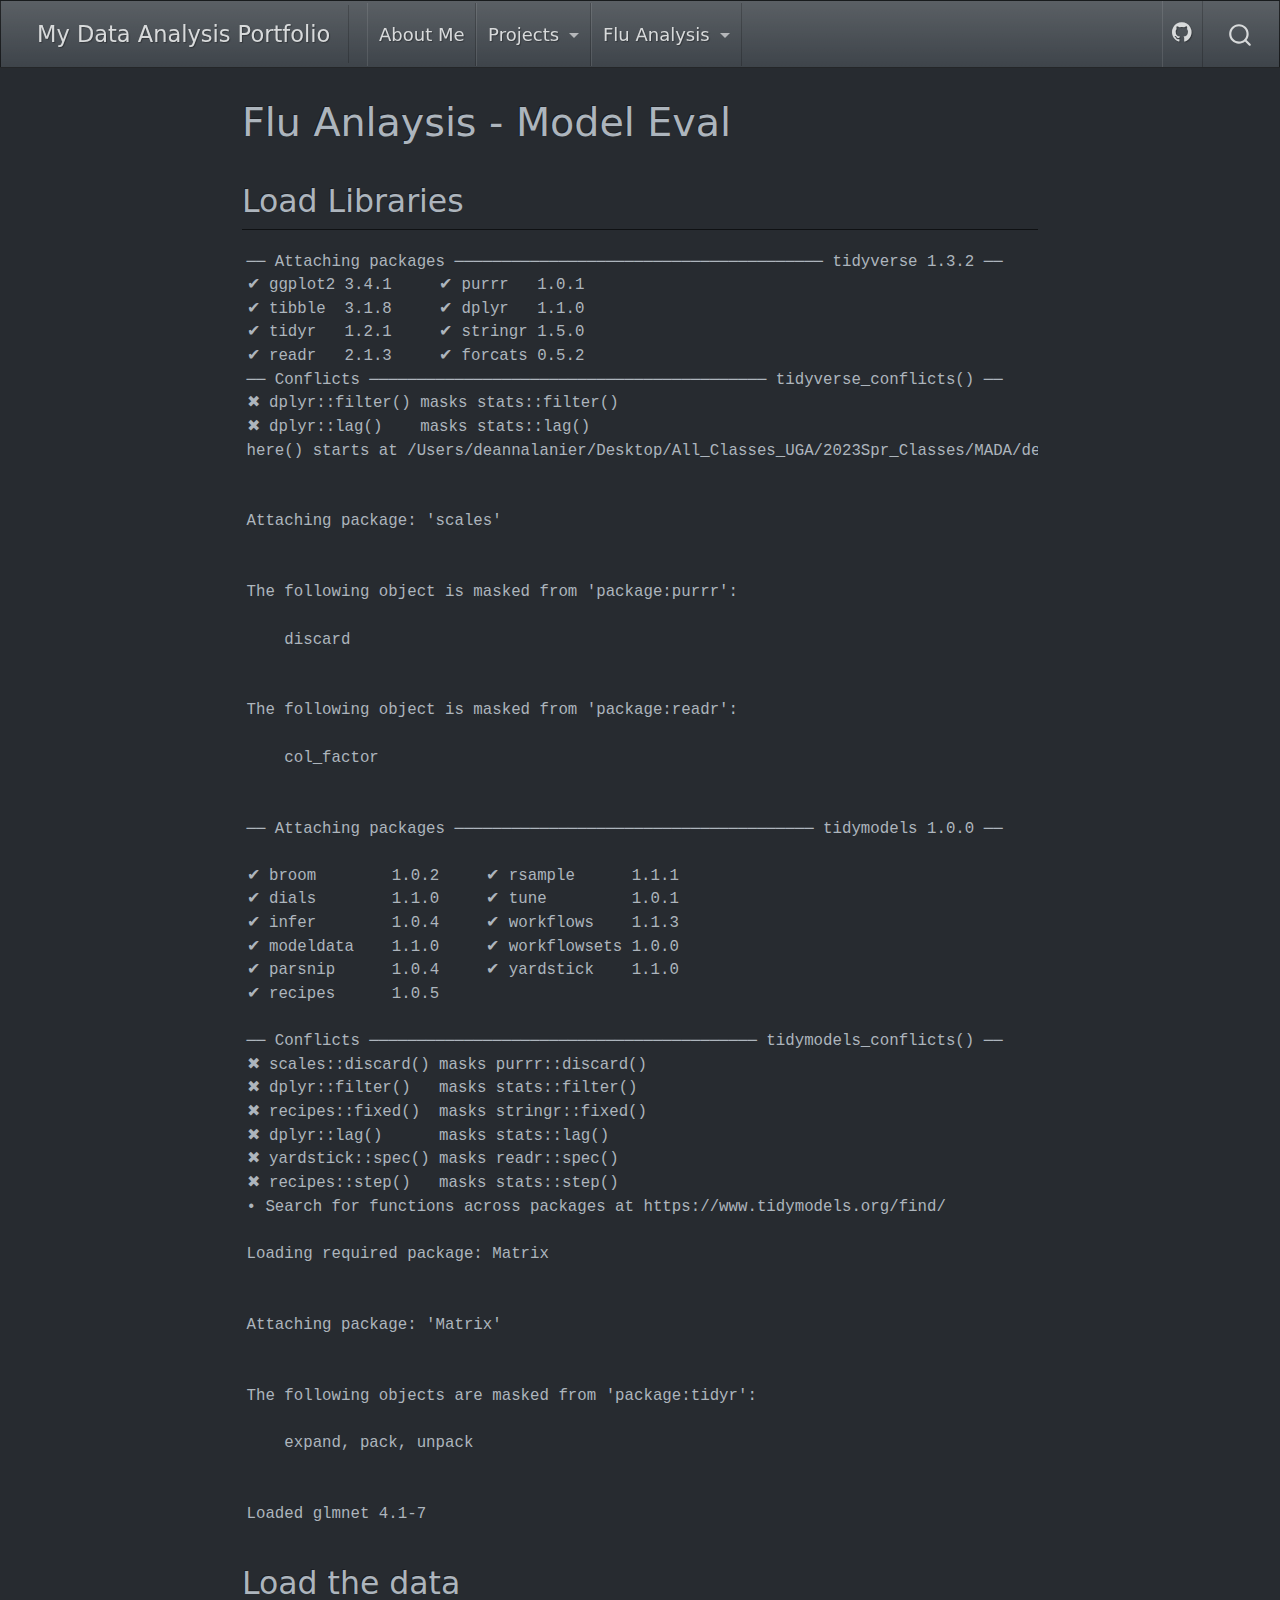
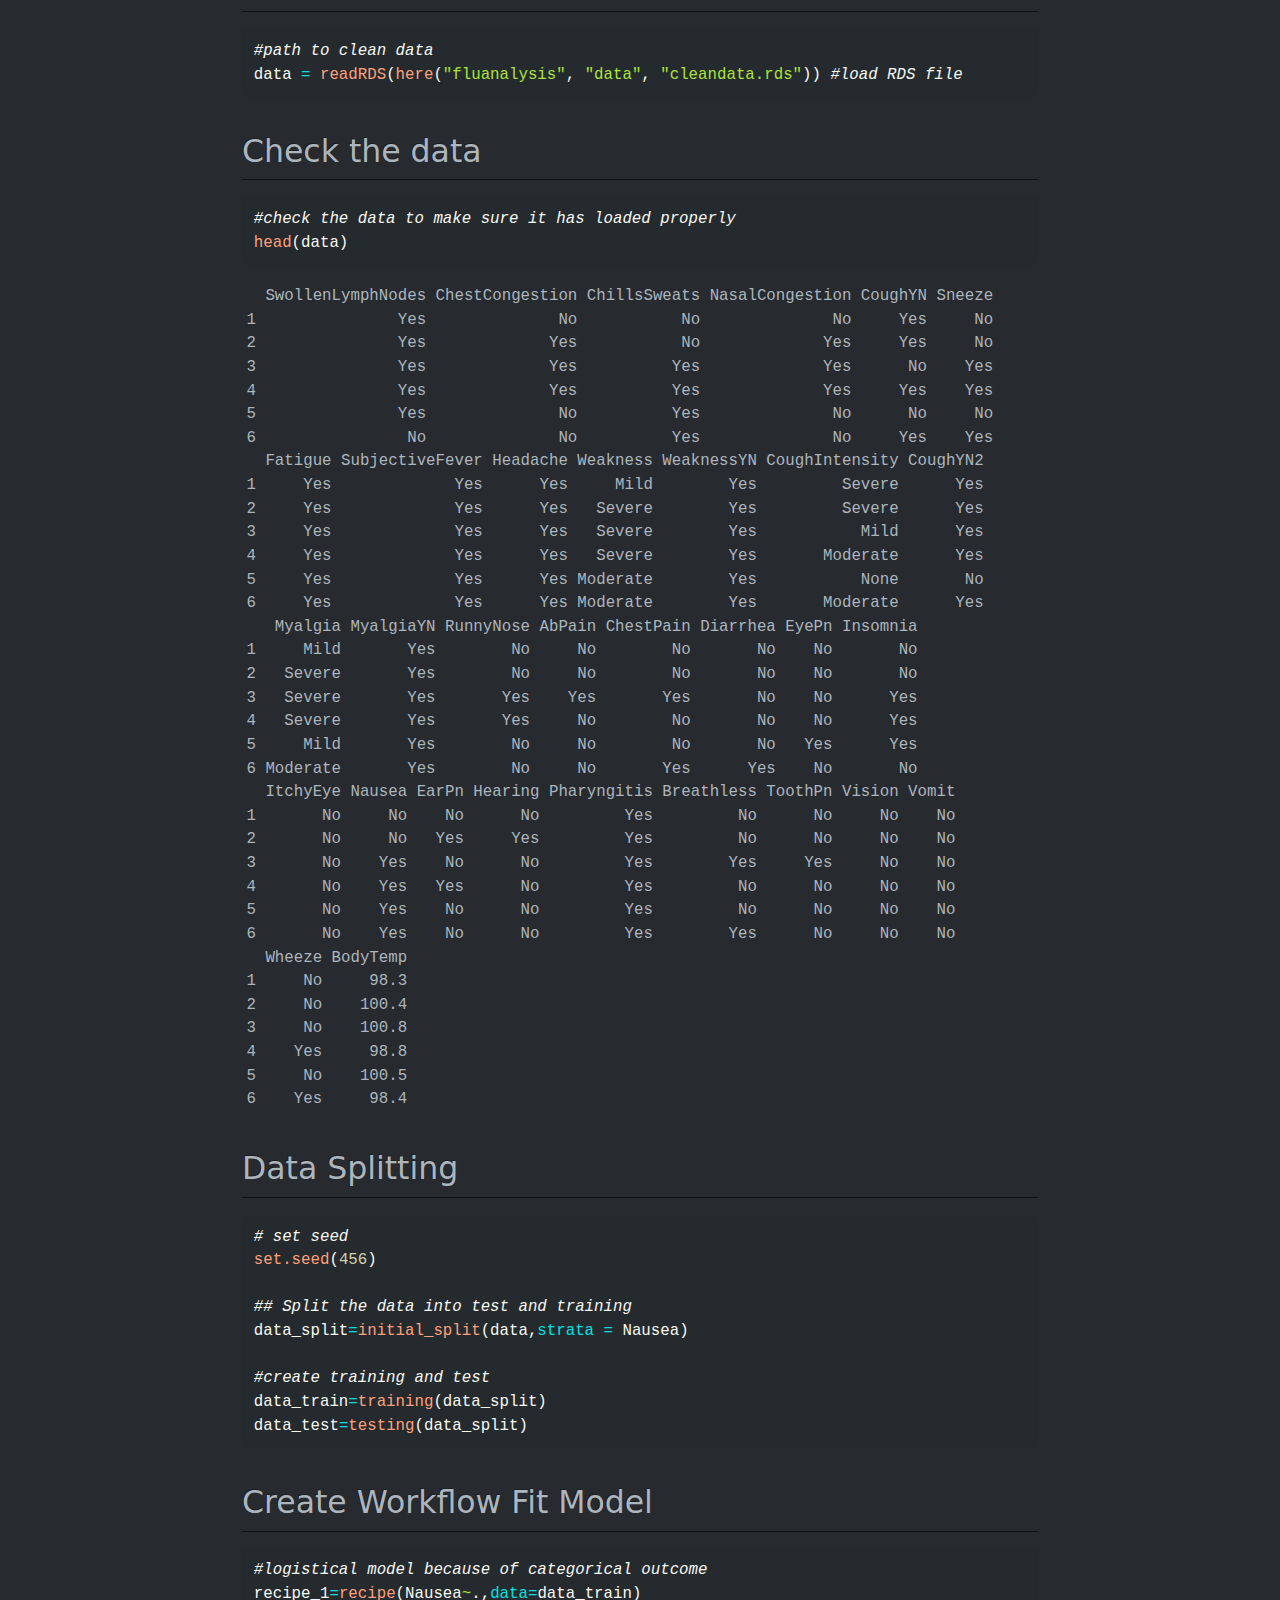
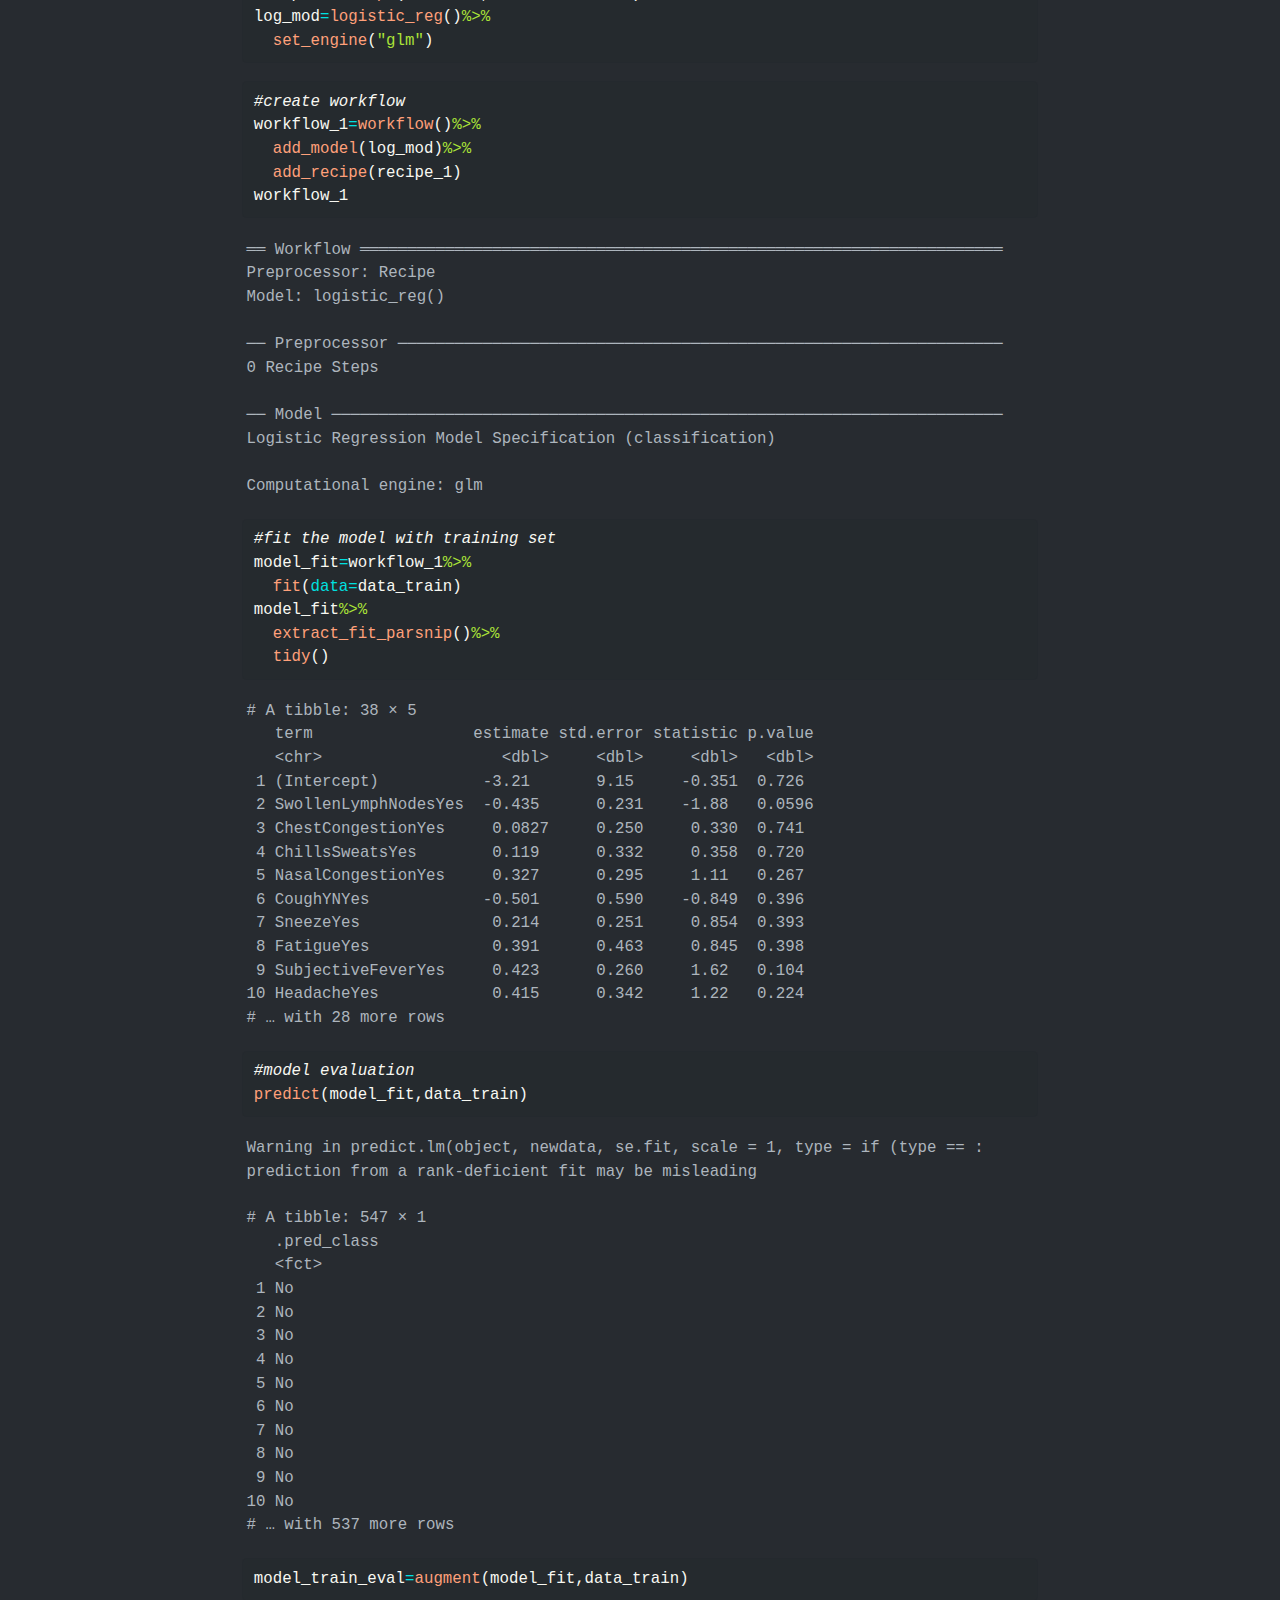
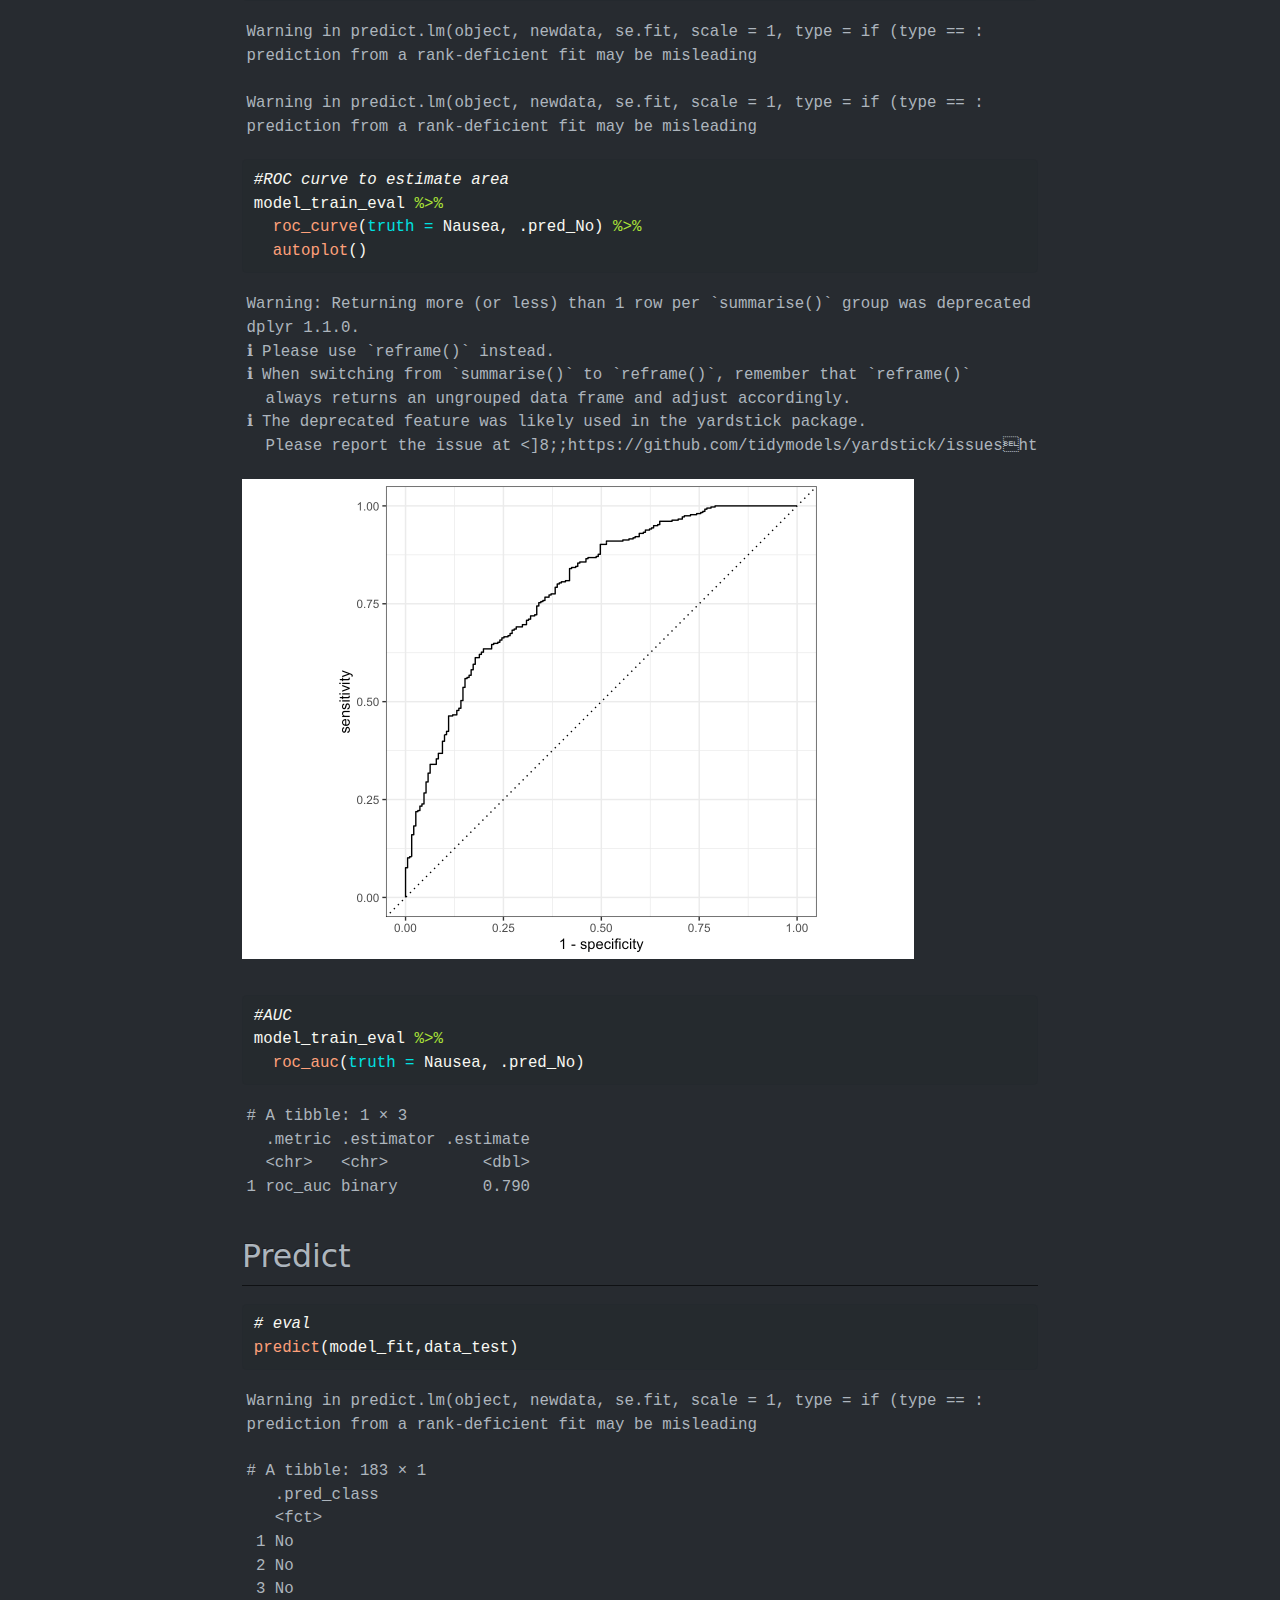
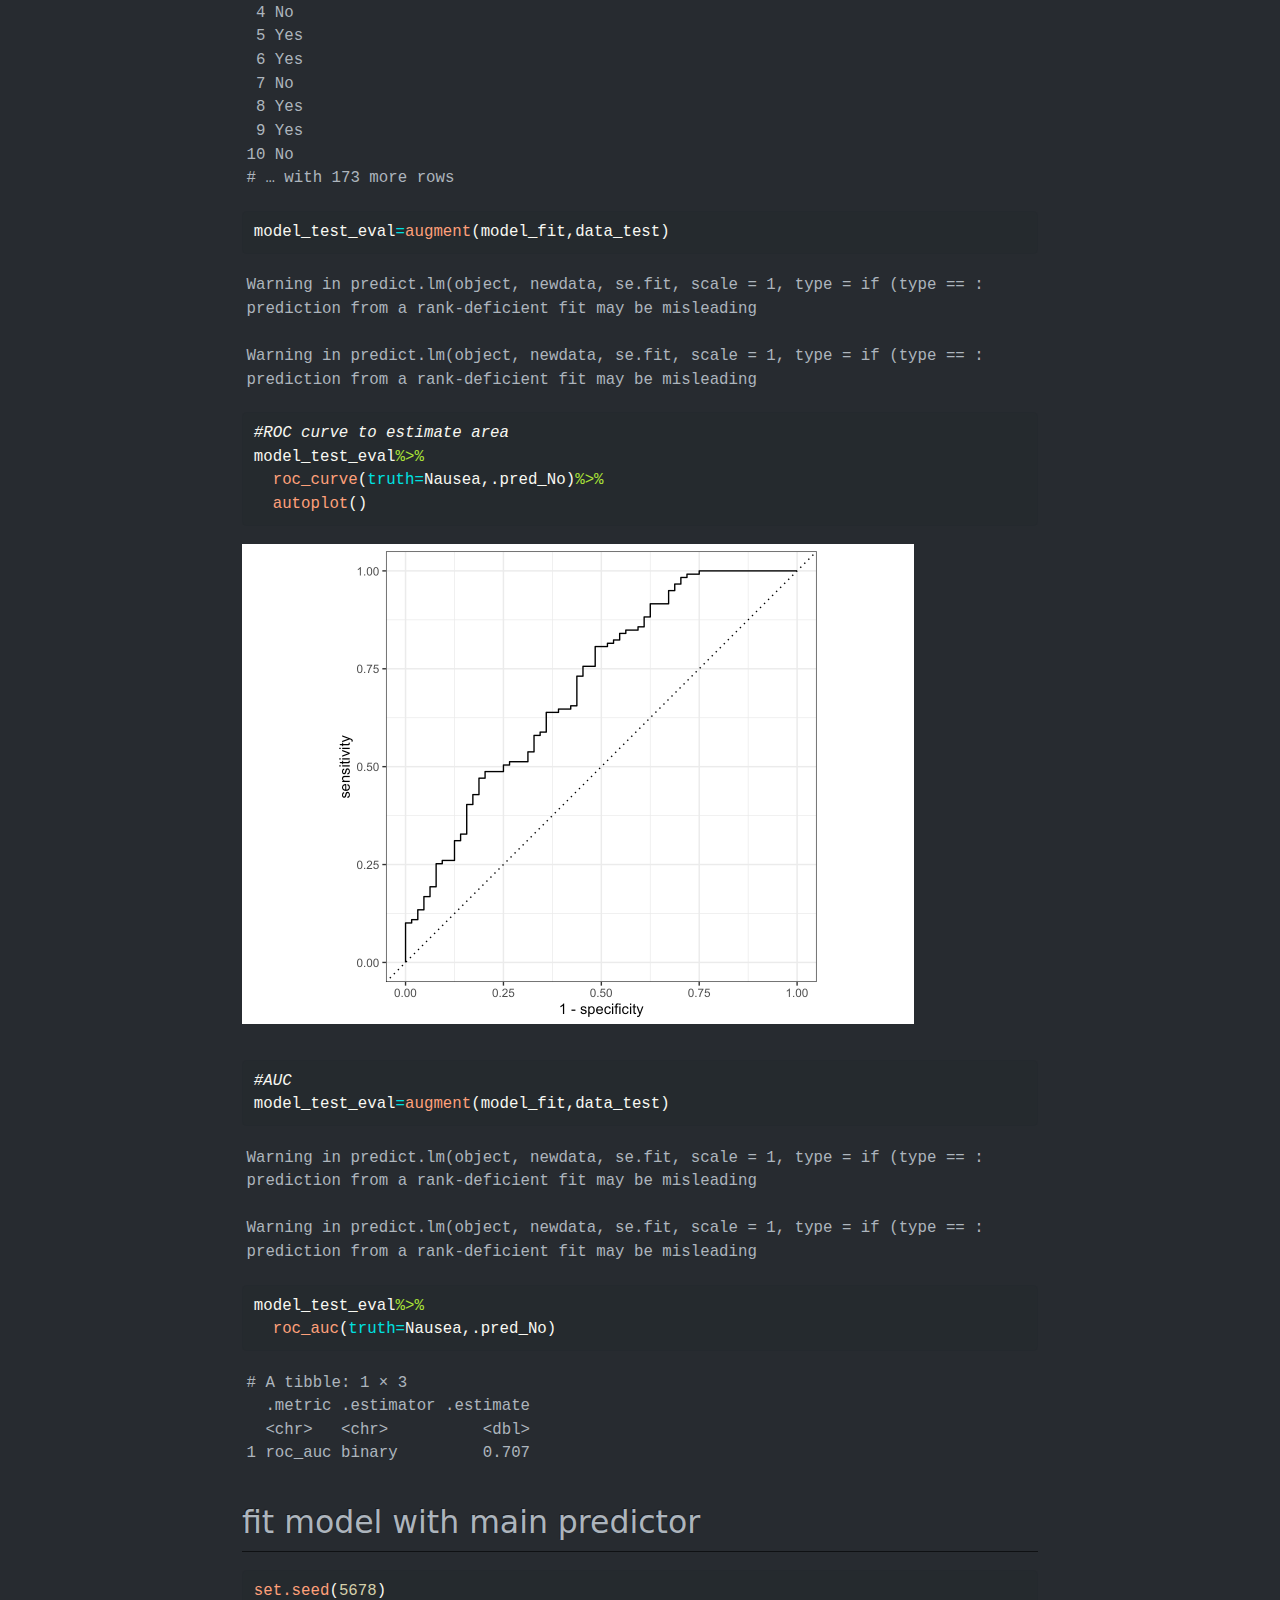
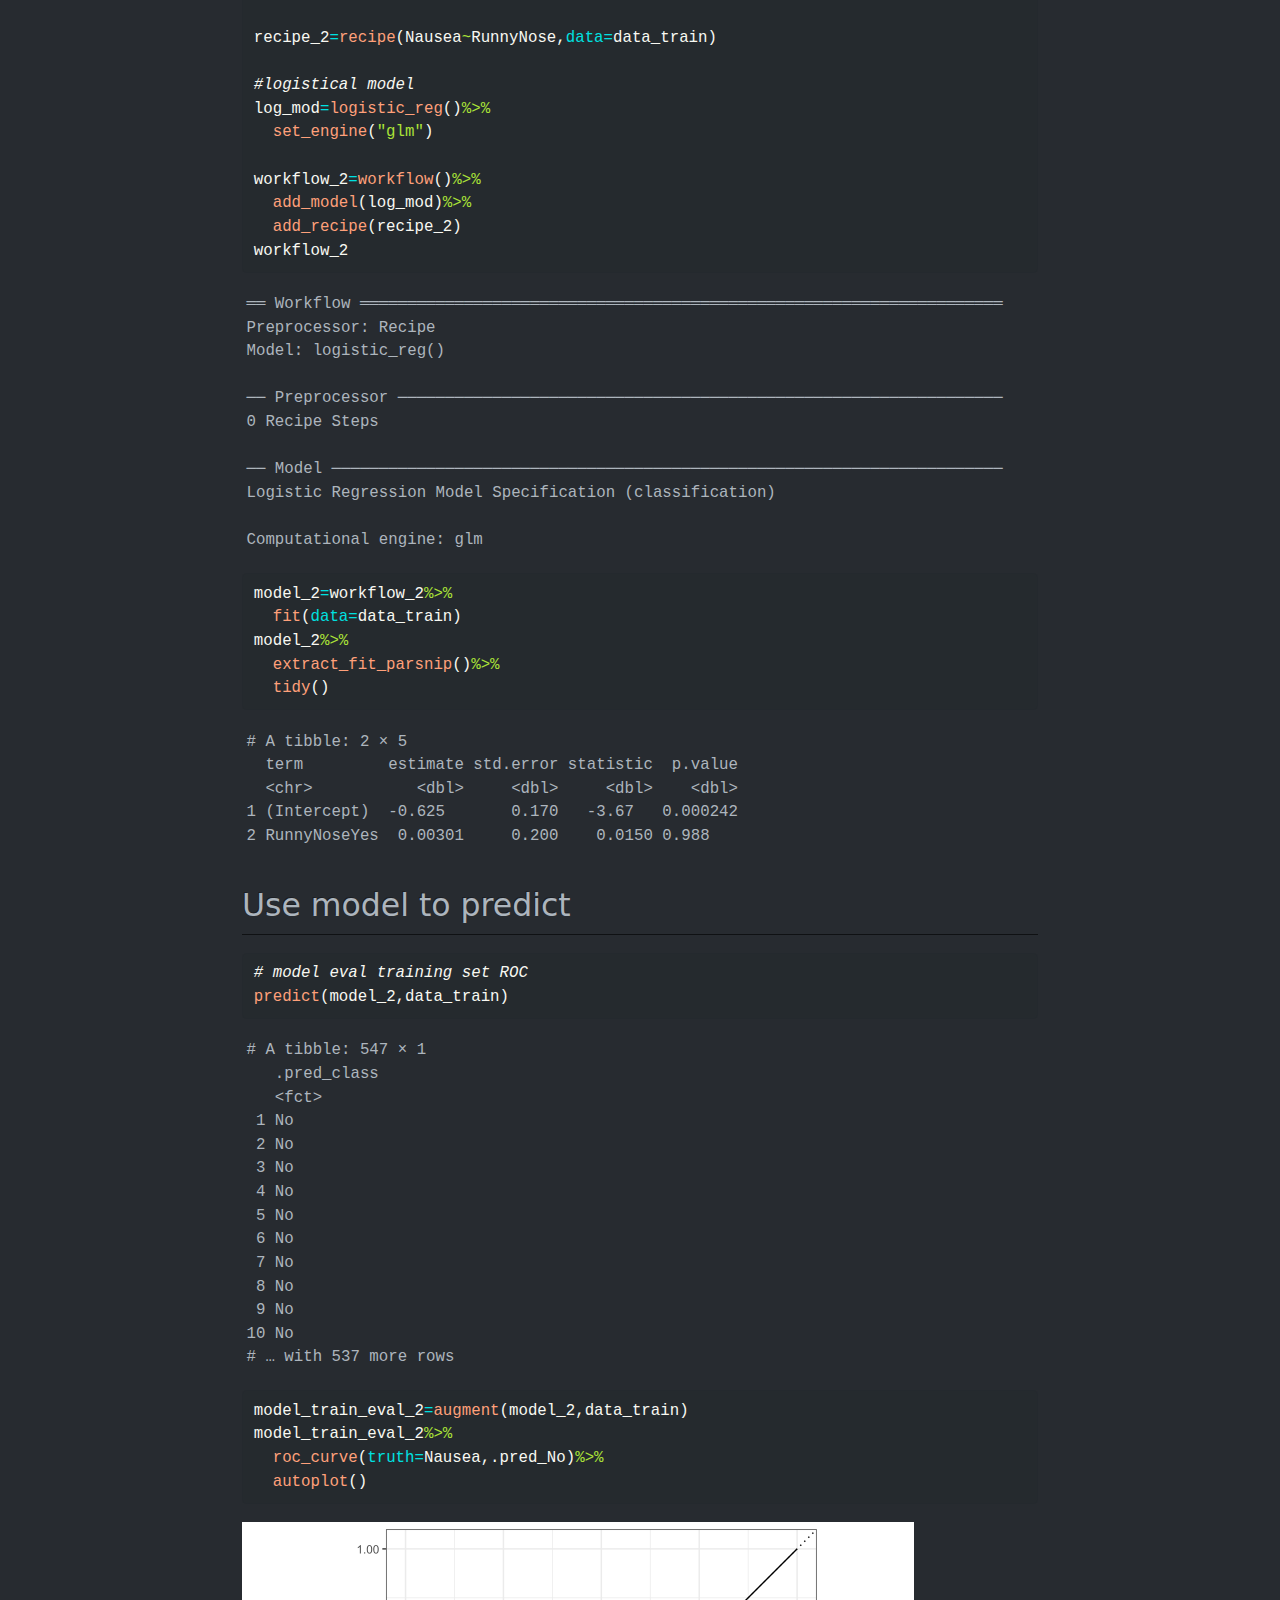
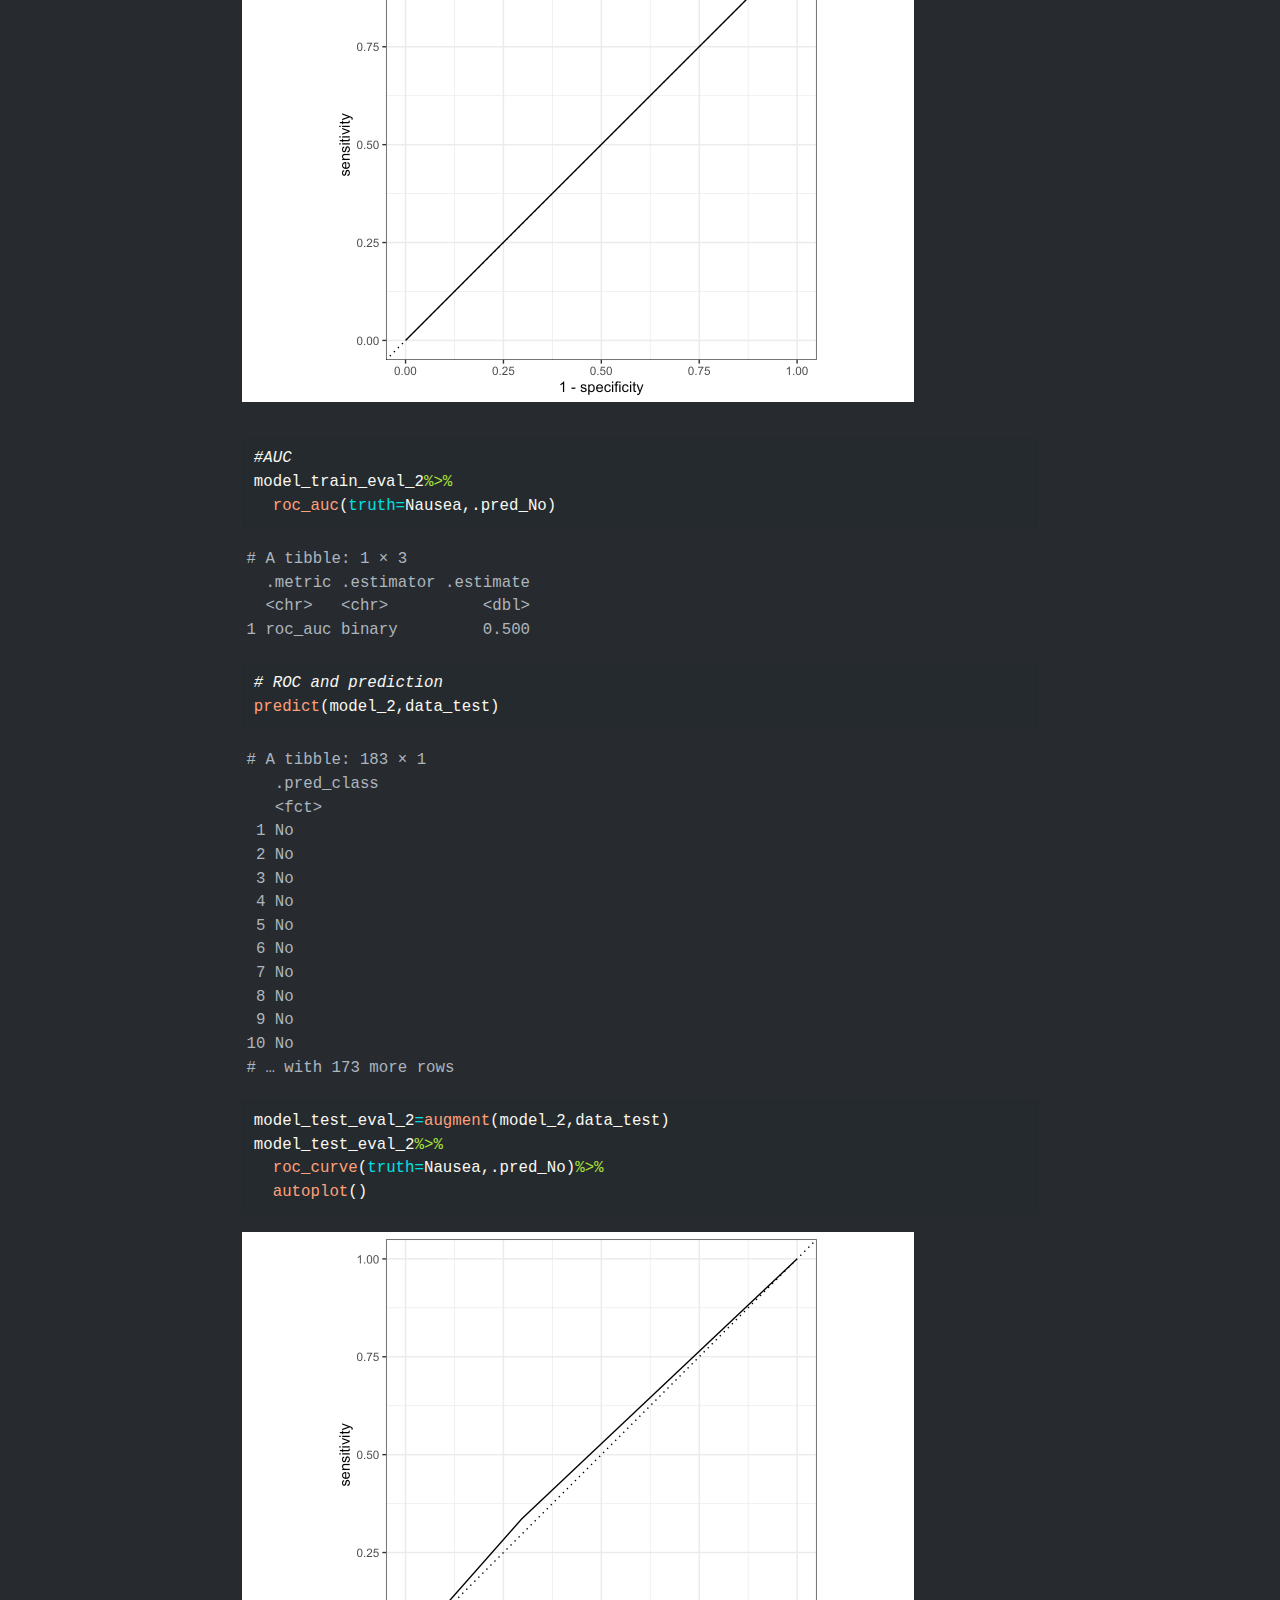
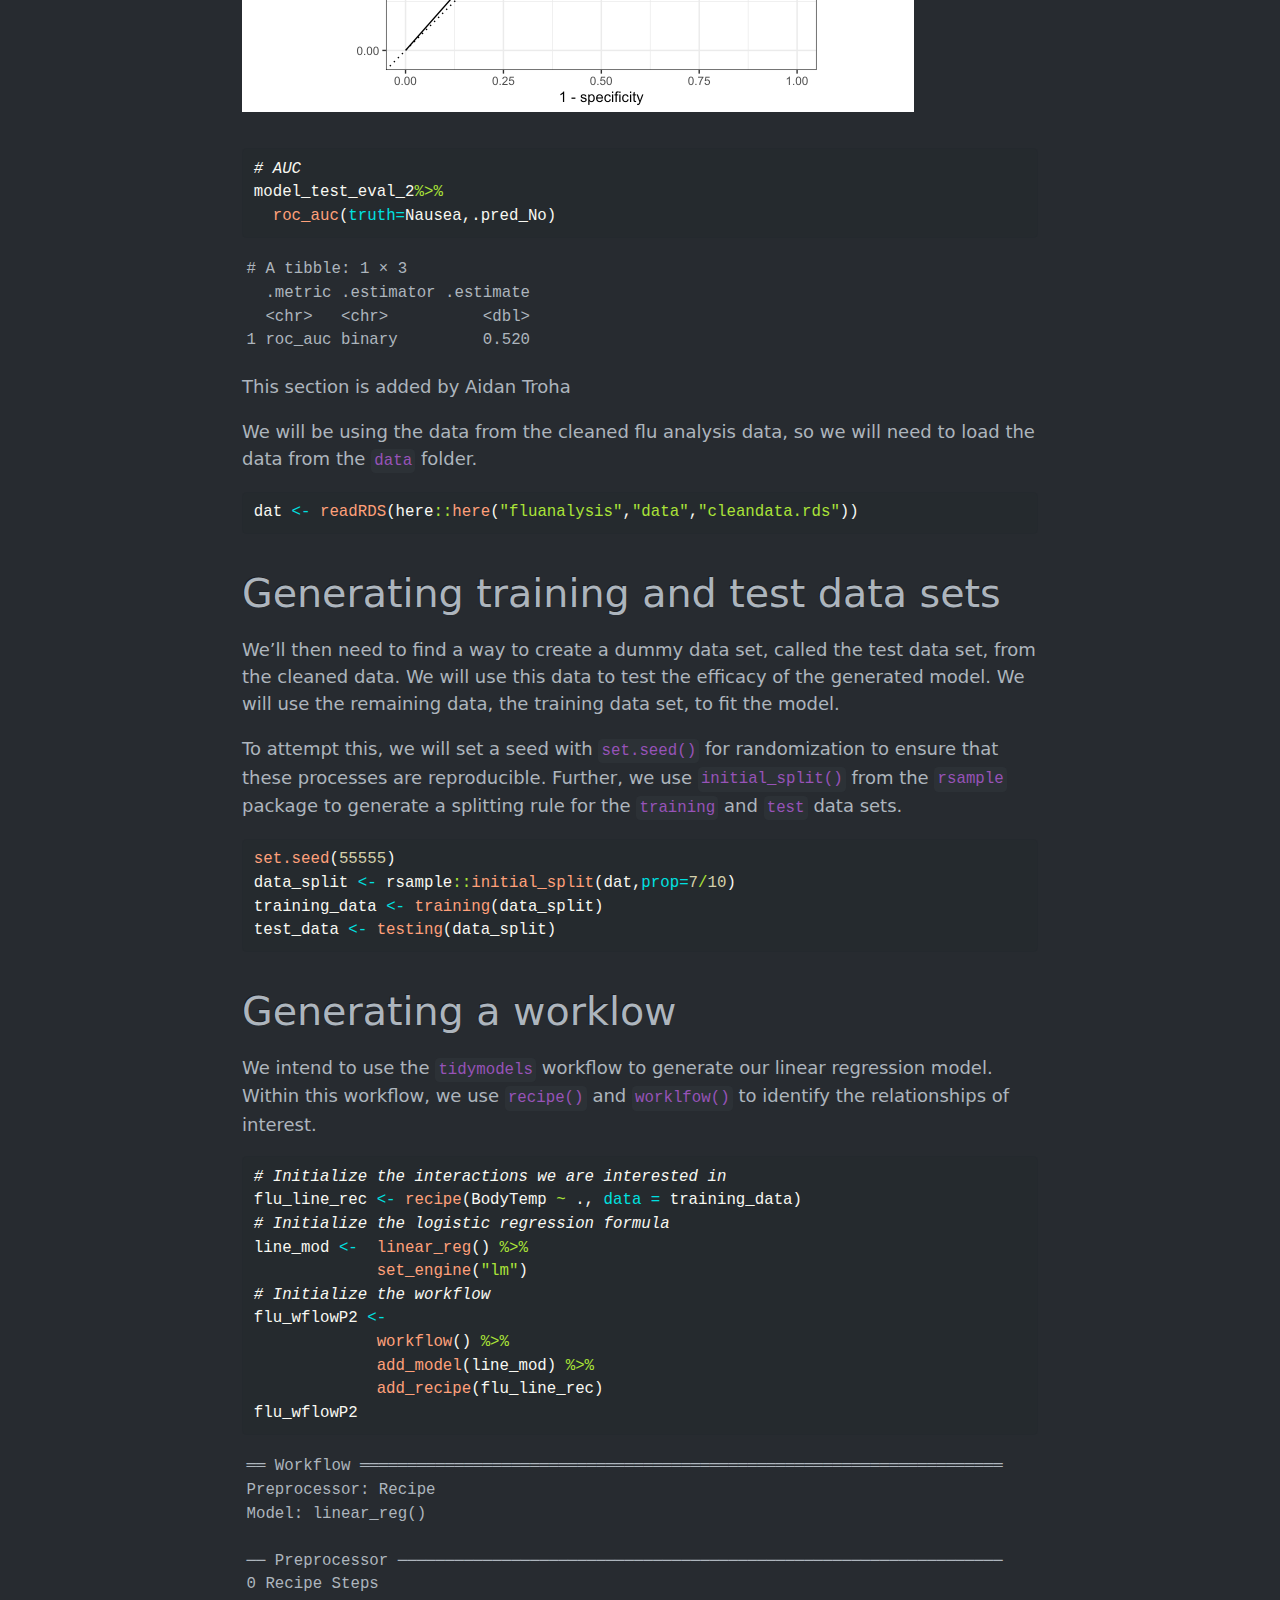
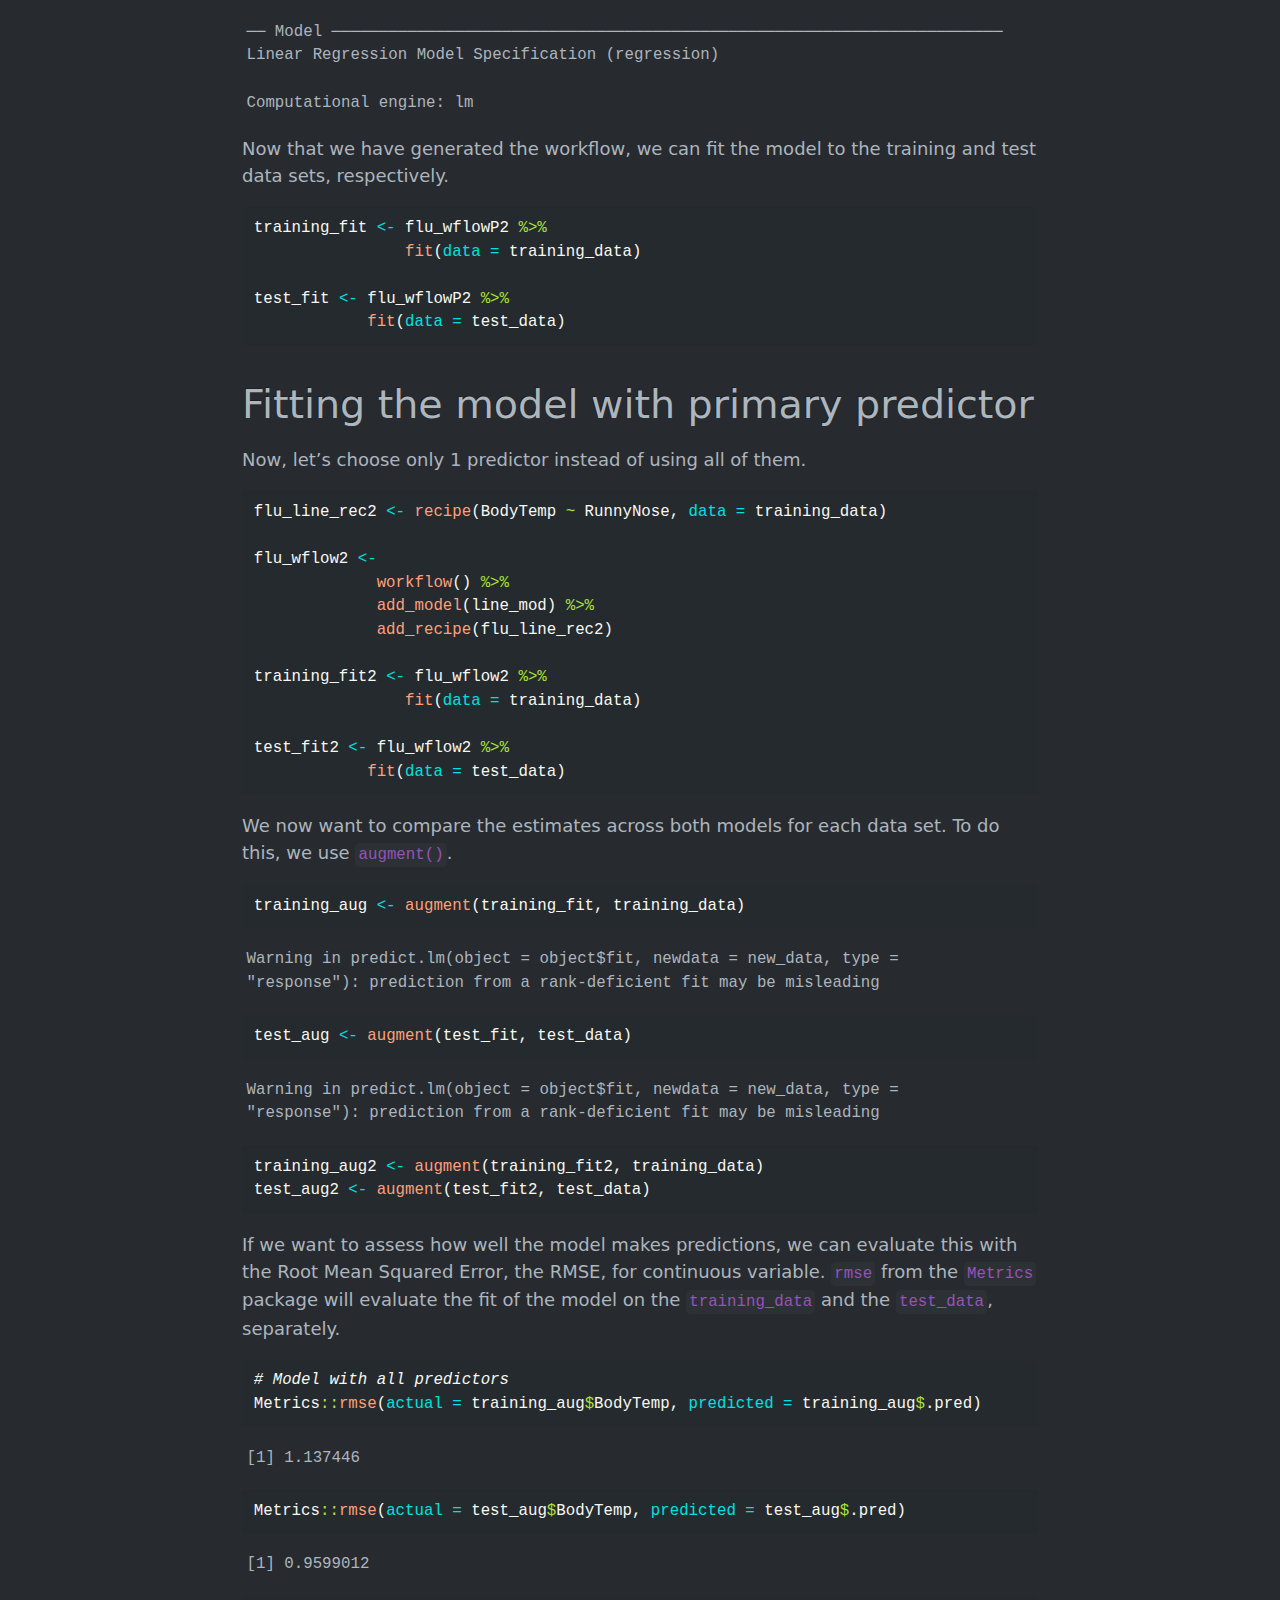
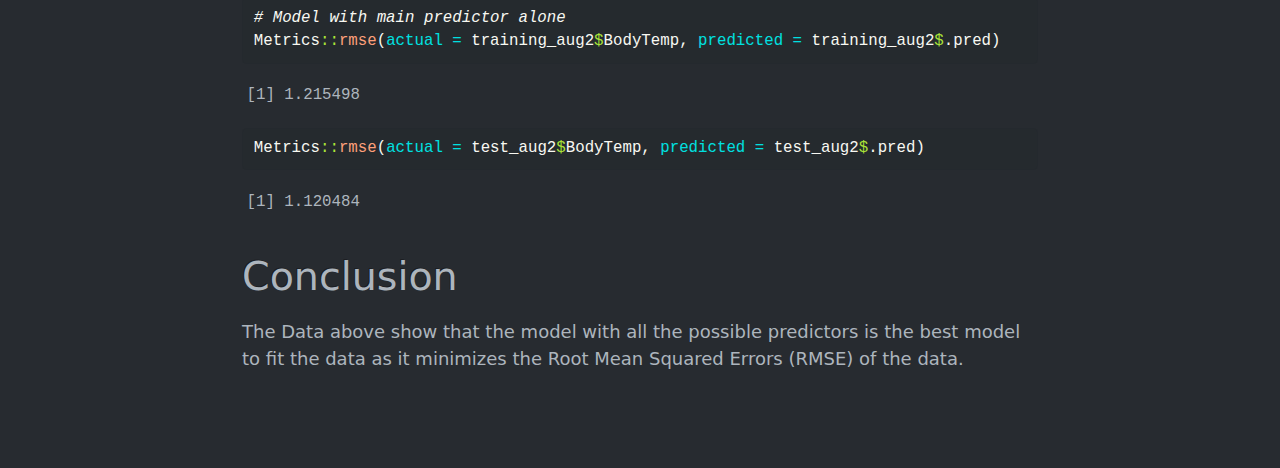
<file: docs/fluanalysis/code/modeleval.html>
<!DOCTYPE html>
<html xmlns="http://www.w3.org/1999/xhtml" lang="en" xml:lang="en"><head>

<meta charset="utf-8">
<meta name="generator" content="quarto-1.2.269">

<meta name="viewport" content="width=device-width, initial-scale=1.0, user-scalable=yes">


<title>My Data Analysis Portfolio - Flu Anlaysis - Model Eval</title>
<style>
code{white-space: pre-wrap;}
span.smallcaps{font-variant: small-caps;}
div.columns{display: flex; gap: min(4vw, 1.5em);}
div.column{flex: auto; overflow-x: auto;}
div.hanging-indent{margin-left: 1.5em; text-indent: -1.5em;}
ul.task-list{list-style: none;}
ul.task-list li input[type="checkbox"] {
  width: 0.8em;
  margin: 0 0.8em 0.2em -1.6em;
  vertical-align: middle;
}
pre > code.sourceCode { white-space: pre; position: relative; }
pre > code.sourceCode > span { display: inline-block; line-height: 1.25; }
pre > code.sourceCode > span:empty { height: 1.2em; }
.sourceCode { overflow: visible; }
code.sourceCode > span { color: inherit; text-decoration: inherit; }
div.sourceCode { margin: 1em 0; }
pre.sourceCode { margin: 0; }
@media screen {
div.sourceCode { overflow: auto; }
}
@media print {
pre > code.sourceCode { white-space: pre-wrap; }
pre > code.sourceCode > span { text-indent: -5em; padding-left: 5em; }
}
pre.numberSource code
  { counter-reset: source-line 0; }
pre.numberSource code > span
  { position: relative; left: -4em; counter-increment: source-line; }
pre.numberSource code > span > a:first-child::before
  { content: counter(source-line);
    position: relative; left: -1em; text-align: right; vertical-align: baseline;
    border: none; display: inline-block;
    -webkit-touch-callout: none; -webkit-user-select: none;
    -khtml-user-select: none; -moz-user-select: none;
    -ms-user-select: none; user-select: none;
    padding: 0 4px; width: 4em;
    color: #aaaaaa;
  }
pre.numberSource { margin-left: 3em; border-left: 1px solid #aaaaaa;  padding-left: 4px; }
div.sourceCode
  {   }
@media screen {
pre > code.sourceCode > span > a:first-child::before { text-decoration: underline; }
}
code span.al { color: #ff0000; font-weight: bold; } /* Alert */
code span.an { color: #60a0b0; font-weight: bold; font-style: italic; } /* Annotation */
code span.at { color: #7d9029; } /* Attribute */
code span.bn { color: #40a070; } /* BaseN */
code span.bu { color: #008000; } /* BuiltIn */
code span.cf { color: #007020; font-weight: bold; } /* ControlFlow */
code span.ch { color: #4070a0; } /* Char */
code span.cn { color: #880000; } /* Constant */
code span.co { color: #60a0b0; font-style: italic; } /* Comment */
code span.cv { color: #60a0b0; font-weight: bold; font-style: italic; } /* CommentVar */
code span.do { color: #ba2121; font-style: italic; } /* Documentation */
code span.dt { color: #902000; } /* DataType */
code span.dv { color: #40a070; } /* DecVal */
code span.er { color: #ff0000; font-weight: bold; } /* Error */
code span.ex { } /* Extension */
code span.fl { color: #40a070; } /* Float */
code span.fu { color: #06287e; } /* Function */
code span.im { color: #008000; font-weight: bold; } /* Import */
code span.in { color: #60a0b0; font-weight: bold; font-style: italic; } /* Information */
code span.kw { color: #007020; font-weight: bold; } /* Keyword */
code span.op { color: #666666; } /* Operator */
code span.ot { color: #007020; } /* Other */
code span.pp { color: #bc7a00; } /* Preprocessor */
code span.sc { color: #4070a0; } /* SpecialChar */
code span.ss { color: #bb6688; } /* SpecialString */
code span.st { color: #4070a0; } /* String */
code span.va { color: #19177c; } /* Variable */
code span.vs { color: #4070a0; } /* VerbatimString */
code span.wa { color: #60a0b0; font-weight: bold; font-style: italic; } /* Warning */
</style>


<script src="../../site_libs/quarto-nav/quarto-nav.js"></script>
<script src="../../site_libs/quarto-nav/headroom.min.js"></script>
<script src="../../site_libs/clipboard/clipboard.min.js"></script>
<script src="../../site_libs/quarto-search/autocomplete.umd.js"></script>
<script src="../../site_libs/quarto-search/fuse.min.js"></script>
<script src="../../site_libs/quarto-search/quarto-search.js"></script>
<meta name="quarto:offset" content="../../">
<script src="../../site_libs/quarto-html/quarto.js"></script>
<script src="../../site_libs/quarto-html/popper.min.js"></script>
<script src="../../site_libs/quarto-html/tippy.umd.min.js"></script>
<script src="../../site_libs/quarto-html/anchor.min.js"></script>
<link href="../../site_libs/quarto-html/tippy.css" rel="stylesheet">
<link href="../../site_libs/quarto-html/quarto-syntax-highlighting-dark.css" rel="stylesheet" id="quarto-text-highlighting-styles">
<script src="../../site_libs/bootstrap/bootstrap.min.js"></script>
<link href="../../site_libs/bootstrap/bootstrap-icons.css" rel="stylesheet">
<link href="../../site_libs/bootstrap/bootstrap.min.css" rel="stylesheet" id="quarto-bootstrap" data-mode="dark">
<script id="quarto-search-options" type="application/json">{
  "location": "navbar",
  "copy-button": false,
  "collapse-after": 3,
  "panel-placement": "end",
  "type": "overlay",
  "limit": 20,
  "language": {
    "search-no-results-text": "No results",
    "search-matching-documents-text": "matching documents",
    "search-copy-link-title": "Copy link to search",
    "search-hide-matches-text": "Hide additional matches",
    "search-more-match-text": "more match in this document",
    "search-more-matches-text": "more matches in this document",
    "search-clear-button-title": "Clear",
    "search-detached-cancel-button-title": "Cancel",
    "search-submit-button-title": "Submit"
  }
}</script>


<link rel="stylesheet" href="../../styles.css">
</head>

<body class="nav-fixed fullcontent">

<div id="quarto-search-results"></div>
  <header id="quarto-header" class="headroom fixed-top">
    <nav class="navbar navbar-expand-lg navbar-dark ">
      <div class="navbar-container container-fluid">
      <div class="navbar-brand-container">
    <a class="navbar-brand" href="../../index.html">
    <span class="navbar-title">My Data Analysis Portfolio</span>
    </a>
  </div>
          <button class="navbar-toggler" type="button" data-bs-toggle="collapse" data-bs-target="#navbarCollapse" aria-controls="navbarCollapse" aria-expanded="false" aria-label="Toggle navigation" onclick="if (window.quartoToggleHeadroom) { window.quartoToggleHeadroom(); }">
  <span class="navbar-toggler-icon"></span>
</button>
          <div class="collapse navbar-collapse" id="navbarCollapse">
            <ul class="navbar-nav navbar-nav-scroll me-auto">
  <li class="nav-item">
    <a class="nav-link" href="../.././aboutme.html">
 <span class="menu-text">About Me</span></a>
  </li>  
  <li class="nav-item dropdown ">
    <a class="nav-link dropdown-toggle" href="#" id="nav-menu-projects" role="button" data-bs-toggle="dropdown" aria-expanded="false">
 <span class="menu-text">Projects</span>
    </a>
    <ul class="dropdown-menu" aria-labelledby="nav-menu-projects">    
        <li>
    <a class="dropdown-item" href="../.././coding_exercise.html">
 <span class="dropdown-text">R Coding Exercise</span></a>
  </li>  
        <li>
    <a class="dropdown-item" href="../.././visualization_exercise.html">
 <span class="dropdown-text">Visualization Exercise</span></a>
  </li>  
        <li>
    <a class="dropdown-item" href="../.././tidytuesday_exercise.html">
 <span class="dropdown-text">Tidy Tuesday Exercise</span></a>
  </li>  
        <li>
    <a class="dropdown-item" href="../.././dataanalysis_exercise.html">
 <span class="dropdown-text">Data Analysis Exercise (Module4)</span></a>
  </li>
        <li>
    <a class="dropdown-item" href="../.././tidytuesday_exercise2.html">
 <span class="dropdown-text">Tidy Tuesday 2 Exercise</span></a>
  </li>  
    </ul>
  </li>
  <li class="nav-item dropdown ">
    <a class="nav-link dropdown-toggle" href="#" id="nav-menu-flu-analysis" role="button" data-bs-toggle="dropdown" aria-expanded="false">
 <span class="menu-text">Flu Analysis</span>
    </a>
    <ul class="dropdown-menu" aria-labelledby="nav-menu-flu-analysis">    
        <li>
    <a class="dropdown-item" href="../.././fluanalysis/code/wrangling.html">
 <span class="dropdown-text">Data Wrangling</span></a>
  </li>  
        <li>
    <a class="dropdown-item" href="../.././fluanalysis/code/exploration.html">
 <span class="dropdown-text">Data Exploration</span></a>
  </li>  
        <li>
    <a class="dropdown-item" href="../.././fluanalysis/code/fitting.html">
 <span class="dropdown-text">Model Fitting</span></a>
  </li>  
        <li>
    <a class="dropdown-item" href="../.././fluanalysis/code/modeleval.html">
 <span class="dropdown-text">Model Eval</span></a>
  </li>  
        <li>
    <a class="dropdown-item" href="../.././fluanalysis/code/machinelearning.html">
 <span class="dropdown-text">Machine Learning</span></a>
  </li> 
    </ul>
  </li>
</ul>
            <ul class="navbar-nav navbar-nav-scroll ms-auto">
  <li class="nav-item compact">
    <a class="nav-link" href="https://github.com/DeannaLanier/deannalanier-MADA-portfolio"><i class="bi bi-github" role="img">
</i> 
 <span class="menu-text"></span></a>
  </li>  
</ul>
              <div id="quarto-search" class="" title="Search"></div>
          </div> <!-- /navcollapse -->
      </div> <!-- /container-fluid -->
    </nav>
</header>
<!-- content -->
<div id="quarto-content" class="quarto-container page-columns page-rows-contents page-layout-article page-navbar">
<!-- sidebar -->
<!-- margin-sidebar -->
    
<!-- main -->
<main class="content" id="quarto-document-content">

<header id="title-block-header" class="quarto-title-block default">
<div class="quarto-title">
<h1 class="title">Flu Anlaysis - Model Eval</h1>
</div>



<div class="quarto-title-meta">

    
  
    
  </div>
  

</header>

<section id="load-libraries" class="level2">
<h2 class="anchored" data-anchor-id="load-libraries">Load Libraries</h2>
<div class="cell">
<div class="cell-output cell-output-stderr">
<pre><code>── Attaching packages ─────────────────────────────────────── tidyverse 1.3.2 ──
✔ ggplot2 3.4.1     ✔ purrr   1.0.1
✔ tibble  3.1.8     ✔ dplyr   1.1.0
✔ tidyr   1.2.1     ✔ stringr 1.5.0
✔ readr   2.1.3     ✔ forcats 0.5.2
── Conflicts ────────────────────────────────────────── tidyverse_conflicts() ──
✖ dplyr::filter() masks stats::filter()
✖ dplyr::lag()    masks stats::lag()
here() starts at /Users/deannalanier/Desktop/All_Classes_UGA/2023Spr_Classes/MADA/deannalanier-MADA-portfolio


Attaching package: 'scales'


The following object is masked from 'package:purrr':

    discard


The following object is masked from 'package:readr':

    col_factor


── Attaching packages ────────────────────────────────────── tidymodels 1.0.0 ──

✔ broom        1.0.2     ✔ rsample      1.1.1
✔ dials        1.1.0     ✔ tune         1.0.1
✔ infer        1.0.4     ✔ workflows    1.1.3
✔ modeldata    1.1.0     ✔ workflowsets 1.0.0
✔ parsnip      1.0.4     ✔ yardstick    1.1.0
✔ recipes      1.0.5     

── Conflicts ───────────────────────────────────────── tidymodels_conflicts() ──
✖ scales::discard() masks purrr::discard()
✖ dplyr::filter()   masks stats::filter()
✖ recipes::fixed()  masks stringr::fixed()
✖ dplyr::lag()      masks stats::lag()
✖ yardstick::spec() masks readr::spec()
✖ recipes::step()   masks stats::step()
• Search for functions across packages at https://www.tidymodels.org/find/

Loading required package: Matrix


Attaching package: 'Matrix'


The following objects are masked from 'package:tidyr':

    expand, pack, unpack


Loaded glmnet 4.1-7</code></pre>
</div>
</div>
</section>
<section id="load-the-data" class="level2">
<h2 class="anchored" data-anchor-id="load-the-data">Load the data</h2>
<div class="cell">
<div class="sourceCode cell-code" id="cb2"><pre class="sourceCode r code-with-copy"><code class="sourceCode r"><span id="cb2-1"><a href="#cb2-1" aria-hidden="true" tabindex="-1"></a><span class="co">#path to clean data</span></span>
<span id="cb2-2"><a href="#cb2-2" aria-hidden="true" tabindex="-1"></a>data <span class="ot">=</span> <span class="fu">readRDS</span>(<span class="fu">here</span>(<span class="st">"fluanalysis"</span>, <span class="st">"data"</span>, <span class="st">"cleandata.rds"</span>)) <span class="co">#load RDS file</span></span></code><button title="Copy to Clipboard" class="code-copy-button"><i class="bi"></i></button></pre></div>
</div>
</section>
<section id="check-the-data" class="level2">
<h2 class="anchored" data-anchor-id="check-the-data">Check the data</h2>
<div class="cell">
<div class="sourceCode cell-code" id="cb3"><pre class="sourceCode r code-with-copy"><code class="sourceCode r"><span id="cb3-1"><a href="#cb3-1" aria-hidden="true" tabindex="-1"></a><span class="co">#check the data to make sure it has loaded properly</span></span>
<span id="cb3-2"><a href="#cb3-2" aria-hidden="true" tabindex="-1"></a><span class="fu">head</span>(data)</span></code><button title="Copy to Clipboard" class="code-copy-button"><i class="bi"></i></button></pre></div>
<div class="cell-output cell-output-stdout">
<pre><code>  SwollenLymphNodes ChestCongestion ChillsSweats NasalCongestion CoughYN Sneeze
1               Yes              No           No              No     Yes     No
2               Yes             Yes           No             Yes     Yes     No
3               Yes             Yes          Yes             Yes      No    Yes
4               Yes             Yes          Yes             Yes     Yes    Yes
5               Yes              No          Yes              No      No     No
6                No              No          Yes              No     Yes    Yes
  Fatigue SubjectiveFever Headache Weakness WeaknessYN CoughIntensity CoughYN2
1     Yes             Yes      Yes     Mild        Yes         Severe      Yes
2     Yes             Yes      Yes   Severe        Yes         Severe      Yes
3     Yes             Yes      Yes   Severe        Yes           Mild      Yes
4     Yes             Yes      Yes   Severe        Yes       Moderate      Yes
5     Yes             Yes      Yes Moderate        Yes           None       No
6     Yes             Yes      Yes Moderate        Yes       Moderate      Yes
   Myalgia MyalgiaYN RunnyNose AbPain ChestPain Diarrhea EyePn Insomnia
1     Mild       Yes        No     No        No       No    No       No
2   Severe       Yes        No     No        No       No    No       No
3   Severe       Yes       Yes    Yes       Yes       No    No      Yes
4   Severe       Yes       Yes     No        No       No    No      Yes
5     Mild       Yes        No     No        No       No   Yes      Yes
6 Moderate       Yes        No     No       Yes      Yes    No       No
  ItchyEye Nausea EarPn Hearing Pharyngitis Breathless ToothPn Vision Vomit
1       No     No    No      No         Yes         No      No     No    No
2       No     No   Yes     Yes         Yes         No      No     No    No
3       No    Yes    No      No         Yes        Yes     Yes     No    No
4       No    Yes   Yes      No         Yes         No      No     No    No
5       No    Yes    No      No         Yes         No      No     No    No
6       No    Yes    No      No         Yes        Yes      No     No    No
  Wheeze BodyTemp
1     No     98.3
2     No    100.4
3     No    100.8
4    Yes     98.8
5     No    100.5
6    Yes     98.4</code></pre>
</div>
</div>
</section>
<section id="data-splitting" class="level2">
<h2 class="anchored" data-anchor-id="data-splitting">Data Splitting</h2>
<div class="cell">
<div class="sourceCode cell-code" id="cb5"><pre class="sourceCode r code-with-copy"><code class="sourceCode r"><span id="cb5-1"><a href="#cb5-1" aria-hidden="true" tabindex="-1"></a><span class="co"># set seed </span></span>
<span id="cb5-2"><a href="#cb5-2" aria-hidden="true" tabindex="-1"></a><span class="fu">set.seed</span>(<span class="dv">456</span>)</span>
<span id="cb5-3"><a href="#cb5-3" aria-hidden="true" tabindex="-1"></a></span>
<span id="cb5-4"><a href="#cb5-4" aria-hidden="true" tabindex="-1"></a><span class="do">## Split the data into test and training</span></span>
<span id="cb5-5"><a href="#cb5-5" aria-hidden="true" tabindex="-1"></a>data_split<span class="ot">=</span><span class="fu">initial_split</span>(data,<span class="at">strata =</span> Nausea)</span>
<span id="cb5-6"><a href="#cb5-6" aria-hidden="true" tabindex="-1"></a></span>
<span id="cb5-7"><a href="#cb5-7" aria-hidden="true" tabindex="-1"></a><span class="co">#create training and test</span></span>
<span id="cb5-8"><a href="#cb5-8" aria-hidden="true" tabindex="-1"></a>data_train<span class="ot">=</span><span class="fu">training</span>(data_split)</span>
<span id="cb5-9"><a href="#cb5-9" aria-hidden="true" tabindex="-1"></a>data_test<span class="ot">=</span><span class="fu">testing</span>(data_split)</span></code><button title="Copy to Clipboard" class="code-copy-button"><i class="bi"></i></button></pre></div>
</div>
</section>
<section id="create-workflow-fit-model" class="level2">
<h2 class="anchored" data-anchor-id="create-workflow-fit-model">Create Workflow Fit Model</h2>
<div class="cell">
<div class="sourceCode cell-code" id="cb6"><pre class="sourceCode r code-with-copy"><code class="sourceCode r"><span id="cb6-1"><a href="#cb6-1" aria-hidden="true" tabindex="-1"></a><span class="co">#logistical model because of categorical outcome</span></span>
<span id="cb6-2"><a href="#cb6-2" aria-hidden="true" tabindex="-1"></a>recipe_1<span class="ot">=</span><span class="fu">recipe</span>(Nausea<span class="sc">~</span>.,<span class="at">data=</span>data_train)</span>
<span id="cb6-3"><a href="#cb6-3" aria-hidden="true" tabindex="-1"></a>log_mod<span class="ot">=</span><span class="fu">logistic_reg</span>()<span class="sc">%&gt;%</span></span>
<span id="cb6-4"><a href="#cb6-4" aria-hidden="true" tabindex="-1"></a>  <span class="fu">set_engine</span>(<span class="st">"glm"</span>)</span></code><button title="Copy to Clipboard" class="code-copy-button"><i class="bi"></i></button></pre></div>
</div>
<div class="cell">
<div class="sourceCode cell-code" id="cb7"><pre class="sourceCode r code-with-copy"><code class="sourceCode r"><span id="cb7-1"><a href="#cb7-1" aria-hidden="true" tabindex="-1"></a><span class="co">#create workflow</span></span>
<span id="cb7-2"><a href="#cb7-2" aria-hidden="true" tabindex="-1"></a>workflow_1<span class="ot">=</span><span class="fu">workflow</span>()<span class="sc">%&gt;%</span></span>
<span id="cb7-3"><a href="#cb7-3" aria-hidden="true" tabindex="-1"></a>  <span class="fu">add_model</span>(log_mod)<span class="sc">%&gt;%</span></span>
<span id="cb7-4"><a href="#cb7-4" aria-hidden="true" tabindex="-1"></a>  <span class="fu">add_recipe</span>(recipe_1)</span>
<span id="cb7-5"><a href="#cb7-5" aria-hidden="true" tabindex="-1"></a>workflow_1</span></code><button title="Copy to Clipboard" class="code-copy-button"><i class="bi"></i></button></pre></div>
<div class="cell-output cell-output-stdout">
<pre><code>══ Workflow ════════════════════════════════════════════════════════════════════
Preprocessor: Recipe
Model: logistic_reg()

── Preprocessor ────────────────────────────────────────────────────────────────
0 Recipe Steps

── Model ───────────────────────────────────────────────────────────────────────
Logistic Regression Model Specification (classification)

Computational engine: glm </code></pre>
</div>
<div class="sourceCode cell-code" id="cb9"><pre class="sourceCode r code-with-copy"><code class="sourceCode r"><span id="cb9-1"><a href="#cb9-1" aria-hidden="true" tabindex="-1"></a><span class="co">#fit the model with training set</span></span>
<span id="cb9-2"><a href="#cb9-2" aria-hidden="true" tabindex="-1"></a>model_fit<span class="ot">=</span>workflow_1<span class="sc">%&gt;%</span></span>
<span id="cb9-3"><a href="#cb9-3" aria-hidden="true" tabindex="-1"></a>  <span class="fu">fit</span>(<span class="at">data=</span>data_train)</span>
<span id="cb9-4"><a href="#cb9-4" aria-hidden="true" tabindex="-1"></a>model_fit<span class="sc">%&gt;%</span></span>
<span id="cb9-5"><a href="#cb9-5" aria-hidden="true" tabindex="-1"></a>  <span class="fu">extract_fit_parsnip</span>()<span class="sc">%&gt;%</span></span>
<span id="cb9-6"><a href="#cb9-6" aria-hidden="true" tabindex="-1"></a>  <span class="fu">tidy</span>()</span></code><button title="Copy to Clipboard" class="code-copy-button"><i class="bi"></i></button></pre></div>
<div class="cell-output cell-output-stdout">
<pre><code># A tibble: 38 × 5
   term                 estimate std.error statistic p.value
   &lt;chr&gt;                   &lt;dbl&gt;     &lt;dbl&gt;     &lt;dbl&gt;   &lt;dbl&gt;
 1 (Intercept)           -3.21       9.15     -0.351  0.726 
 2 SwollenLymphNodesYes  -0.435      0.231    -1.88   0.0596
 3 ChestCongestionYes     0.0827     0.250     0.330  0.741 
 4 ChillsSweatsYes        0.119      0.332     0.358  0.720 
 5 NasalCongestionYes     0.327      0.295     1.11   0.267 
 6 CoughYNYes            -0.501      0.590    -0.849  0.396 
 7 SneezeYes              0.214      0.251     0.854  0.393 
 8 FatigueYes             0.391      0.463     0.845  0.398 
 9 SubjectiveFeverYes     0.423      0.260     1.62   0.104 
10 HeadacheYes            0.415      0.342     1.22   0.224 
# … with 28 more rows</code></pre>
</div>
</div>
<div class="cell">
<div class="sourceCode cell-code" id="cb11"><pre class="sourceCode r code-with-copy"><code class="sourceCode r"><span id="cb11-1"><a href="#cb11-1" aria-hidden="true" tabindex="-1"></a><span class="co">#model evaluation</span></span>
<span id="cb11-2"><a href="#cb11-2" aria-hidden="true" tabindex="-1"></a><span class="fu">predict</span>(model_fit,data_train)</span></code><button title="Copy to Clipboard" class="code-copy-button"><i class="bi"></i></button></pre></div>
<div class="cell-output cell-output-stderr">
<pre><code>Warning in predict.lm(object, newdata, se.fit, scale = 1, type = if (type == :
prediction from a rank-deficient fit may be misleading</code></pre>
</div>
<div class="cell-output cell-output-stdout">
<pre><code># A tibble: 547 × 1
   .pred_class
   &lt;fct&gt;      
 1 No         
 2 No         
 3 No         
 4 No         
 5 No         
 6 No         
 7 No         
 8 No         
 9 No         
10 No         
# … with 537 more rows</code></pre>
</div>
<div class="sourceCode cell-code" id="cb14"><pre class="sourceCode r code-with-copy"><code class="sourceCode r"><span id="cb14-1"><a href="#cb14-1" aria-hidden="true" tabindex="-1"></a>model_train_eval<span class="ot">=</span><span class="fu">augment</span>(model_fit,data_train)</span></code><button title="Copy to Clipboard" class="code-copy-button"><i class="bi"></i></button></pre></div>
<div class="cell-output cell-output-stderr">
<pre><code>Warning in predict.lm(object, newdata, se.fit, scale = 1, type = if (type == :
prediction from a rank-deficient fit may be misleading

Warning in predict.lm(object, newdata, se.fit, scale = 1, type = if (type == :
prediction from a rank-deficient fit may be misleading</code></pre>
</div>
</div>
<div class="cell">
<div class="sourceCode cell-code" id="cb16"><pre class="sourceCode r code-with-copy"><code class="sourceCode r"><span id="cb16-1"><a href="#cb16-1" aria-hidden="true" tabindex="-1"></a><span class="co">#ROC curve to estimate area</span></span>
<span id="cb16-2"><a href="#cb16-2" aria-hidden="true" tabindex="-1"></a>model_train_eval <span class="sc">%&gt;%</span> </span>
<span id="cb16-3"><a href="#cb16-3" aria-hidden="true" tabindex="-1"></a>  <span class="fu">roc_curve</span>(<span class="at">truth =</span> Nausea, .pred_No) <span class="sc">%&gt;%</span></span>
<span id="cb16-4"><a href="#cb16-4" aria-hidden="true" tabindex="-1"></a>  <span class="fu">autoplot</span>()</span></code><button title="Copy to Clipboard" class="code-copy-button"><i class="bi"></i></button></pre></div>
<div class="cell-output cell-output-stderr">
<pre><code>Warning: Returning more (or less) than 1 row per `summarise()` group was deprecated in
dplyr 1.1.0.
ℹ Please use `reframe()` instead.
ℹ When switching from `summarise()` to `reframe()`, remember that `reframe()`
  always returns an ungrouped data frame and adjust accordingly.
ℹ The deprecated feature was likely used in the yardstick package.
  Please report the issue at &lt;]8;;https://github.com/tidymodels/yardstick/issueshttps://github.com/tidymodels/yardstick/issues]8;;&gt;.</code></pre>
</div>
<div class="cell-output-display">
<p><img src="modeleval_files/figure-html/unnamed-chunk-8-1.png" class="img-fluid" width="672"></p>
</div>
<div class="sourceCode cell-code" id="cb18"><pre class="sourceCode r code-with-copy"><code class="sourceCode r"><span id="cb18-1"><a href="#cb18-1" aria-hidden="true" tabindex="-1"></a><span class="co">#AUC</span></span>
<span id="cb18-2"><a href="#cb18-2" aria-hidden="true" tabindex="-1"></a>model_train_eval <span class="sc">%&gt;%</span></span>
<span id="cb18-3"><a href="#cb18-3" aria-hidden="true" tabindex="-1"></a>  <span class="fu">roc_auc</span>(<span class="at">truth =</span> Nausea, .pred_No)</span></code><button title="Copy to Clipboard" class="code-copy-button"><i class="bi"></i></button></pre></div>
<div class="cell-output cell-output-stdout">
<pre><code># A tibble: 1 × 3
  .metric .estimator .estimate
  &lt;chr&gt;   &lt;chr&gt;          &lt;dbl&gt;
1 roc_auc binary         0.790</code></pre>
</div>
</div>
</section>
<section id="predict" class="level2">
<h2 class="anchored" data-anchor-id="predict">Predict</h2>
<div class="cell">
<div class="sourceCode cell-code" id="cb20"><pre class="sourceCode r code-with-copy"><code class="sourceCode r"><span id="cb20-1"><a href="#cb20-1" aria-hidden="true" tabindex="-1"></a><span class="co"># eval</span></span>
<span id="cb20-2"><a href="#cb20-2" aria-hidden="true" tabindex="-1"></a><span class="fu">predict</span>(model_fit,data_test)</span></code><button title="Copy to Clipboard" class="code-copy-button"><i class="bi"></i></button></pre></div>
<div class="cell-output cell-output-stderr">
<pre><code>Warning in predict.lm(object, newdata, se.fit, scale = 1, type = if (type == :
prediction from a rank-deficient fit may be misleading</code></pre>
</div>
<div class="cell-output cell-output-stdout">
<pre><code># A tibble: 183 × 1
   .pred_class
   &lt;fct&gt;      
 1 No         
 2 No         
 3 No         
 4 No         
 5 Yes        
 6 Yes        
 7 No         
 8 Yes        
 9 Yes        
10 No         
# … with 173 more rows</code></pre>
</div>
<div class="sourceCode cell-code" id="cb23"><pre class="sourceCode r code-with-copy"><code class="sourceCode r"><span id="cb23-1"><a href="#cb23-1" aria-hidden="true" tabindex="-1"></a>model_test_eval<span class="ot">=</span><span class="fu">augment</span>(model_fit,data_test)</span></code><button title="Copy to Clipboard" class="code-copy-button"><i class="bi"></i></button></pre></div>
<div class="cell-output cell-output-stderr">
<pre><code>Warning in predict.lm(object, newdata, se.fit, scale = 1, type = if (type == :
prediction from a rank-deficient fit may be misleading

Warning in predict.lm(object, newdata, se.fit, scale = 1, type = if (type == :
prediction from a rank-deficient fit may be misleading</code></pre>
</div>
<div class="sourceCode cell-code" id="cb25"><pre class="sourceCode r code-with-copy"><code class="sourceCode r"><span id="cb25-1"><a href="#cb25-1" aria-hidden="true" tabindex="-1"></a><span class="co">#ROC curve to estimate area</span></span>
<span id="cb25-2"><a href="#cb25-2" aria-hidden="true" tabindex="-1"></a>model_test_eval<span class="sc">%&gt;%</span></span>
<span id="cb25-3"><a href="#cb25-3" aria-hidden="true" tabindex="-1"></a>  <span class="fu">roc_curve</span>(<span class="at">truth=</span>Nausea,.pred_No)<span class="sc">%&gt;%</span></span>
<span id="cb25-4"><a href="#cb25-4" aria-hidden="true" tabindex="-1"></a>  <span class="fu">autoplot</span>()</span></code><button title="Copy to Clipboard" class="code-copy-button"><i class="bi"></i></button></pre></div>
<div class="cell-output-display">
<p><img src="modeleval_files/figure-html/unnamed-chunk-9-1.png" class="img-fluid" width="672"></p>
</div>
<div class="sourceCode cell-code" id="cb26"><pre class="sourceCode r code-with-copy"><code class="sourceCode r"><span id="cb26-1"><a href="#cb26-1" aria-hidden="true" tabindex="-1"></a><span class="co">#AUC</span></span>
<span id="cb26-2"><a href="#cb26-2" aria-hidden="true" tabindex="-1"></a>model_test_eval<span class="ot">=</span><span class="fu">augment</span>(model_fit,data_test)</span></code><button title="Copy to Clipboard" class="code-copy-button"><i class="bi"></i></button></pre></div>
<div class="cell-output cell-output-stderr">
<pre><code>Warning in predict.lm(object, newdata, se.fit, scale = 1, type = if (type == :
prediction from a rank-deficient fit may be misleading

Warning in predict.lm(object, newdata, se.fit, scale = 1, type = if (type == :
prediction from a rank-deficient fit may be misleading</code></pre>
</div>
<div class="sourceCode cell-code" id="cb28"><pre class="sourceCode r code-with-copy"><code class="sourceCode r"><span id="cb28-1"><a href="#cb28-1" aria-hidden="true" tabindex="-1"></a>model_test_eval<span class="sc">%&gt;%</span></span>
<span id="cb28-2"><a href="#cb28-2" aria-hidden="true" tabindex="-1"></a>  <span class="fu">roc_auc</span>(<span class="at">truth=</span>Nausea,.pred_No)</span></code><button title="Copy to Clipboard" class="code-copy-button"><i class="bi"></i></button></pre></div>
<div class="cell-output cell-output-stdout">
<pre><code># A tibble: 1 × 3
  .metric .estimator .estimate
  &lt;chr&gt;   &lt;chr&gt;          &lt;dbl&gt;
1 roc_auc binary         0.707</code></pre>
</div>
</div>
</section>
<section id="fit-model-with-main-predictor" class="level2">
<h2 class="anchored" data-anchor-id="fit-model-with-main-predictor">fit model with main predictor</h2>
<div class="cell">
<div class="sourceCode cell-code" id="cb30"><pre class="sourceCode r code-with-copy"><code class="sourceCode r"><span id="cb30-1"><a href="#cb30-1" aria-hidden="true" tabindex="-1"></a><span class="fu">set.seed</span>(<span class="dv">5678</span>)</span>
<span id="cb30-2"><a href="#cb30-2" aria-hidden="true" tabindex="-1"></a></span>
<span id="cb30-3"><a href="#cb30-3" aria-hidden="true" tabindex="-1"></a>recipe_2<span class="ot">=</span><span class="fu">recipe</span>(Nausea<span class="sc">~</span>RunnyNose,<span class="at">data=</span>data_train)</span>
<span id="cb30-4"><a href="#cb30-4" aria-hidden="true" tabindex="-1"></a></span>
<span id="cb30-5"><a href="#cb30-5" aria-hidden="true" tabindex="-1"></a><span class="co">#logistical model</span></span>
<span id="cb30-6"><a href="#cb30-6" aria-hidden="true" tabindex="-1"></a>log_mod<span class="ot">=</span><span class="fu">logistic_reg</span>()<span class="sc">%&gt;%</span></span>
<span id="cb30-7"><a href="#cb30-7" aria-hidden="true" tabindex="-1"></a>  <span class="fu">set_engine</span>(<span class="st">"glm"</span>)</span>
<span id="cb30-8"><a href="#cb30-8" aria-hidden="true" tabindex="-1"></a></span>
<span id="cb30-9"><a href="#cb30-9" aria-hidden="true" tabindex="-1"></a>workflow_2<span class="ot">=</span><span class="fu">workflow</span>()<span class="sc">%&gt;%</span></span>
<span id="cb30-10"><a href="#cb30-10" aria-hidden="true" tabindex="-1"></a>  <span class="fu">add_model</span>(log_mod)<span class="sc">%&gt;%</span></span>
<span id="cb30-11"><a href="#cb30-11" aria-hidden="true" tabindex="-1"></a>  <span class="fu">add_recipe</span>(recipe_2)</span>
<span id="cb30-12"><a href="#cb30-12" aria-hidden="true" tabindex="-1"></a>workflow_2</span></code><button title="Copy to Clipboard" class="code-copy-button"><i class="bi"></i></button></pre></div>
<div class="cell-output cell-output-stdout">
<pre><code>══ Workflow ════════════════════════════════════════════════════════════════════
Preprocessor: Recipe
Model: logistic_reg()

── Preprocessor ────────────────────────────────────────────────────────────────
0 Recipe Steps

── Model ───────────────────────────────────────────────────────────────────────
Logistic Regression Model Specification (classification)

Computational engine: glm </code></pre>
</div>
<div class="sourceCode cell-code" id="cb32"><pre class="sourceCode r code-with-copy"><code class="sourceCode r"><span id="cb32-1"><a href="#cb32-1" aria-hidden="true" tabindex="-1"></a>model_2<span class="ot">=</span>workflow_2<span class="sc">%&gt;%</span></span>
<span id="cb32-2"><a href="#cb32-2" aria-hidden="true" tabindex="-1"></a>  <span class="fu">fit</span>(<span class="at">data=</span>data_train)</span>
<span id="cb32-3"><a href="#cb32-3" aria-hidden="true" tabindex="-1"></a>model_2<span class="sc">%&gt;%</span></span>
<span id="cb32-4"><a href="#cb32-4" aria-hidden="true" tabindex="-1"></a>  <span class="fu">extract_fit_parsnip</span>()<span class="sc">%&gt;%</span></span>
<span id="cb32-5"><a href="#cb32-5" aria-hidden="true" tabindex="-1"></a>  <span class="fu">tidy</span>()</span></code><button title="Copy to Clipboard" class="code-copy-button"><i class="bi"></i></button></pre></div>
<div class="cell-output cell-output-stdout">
<pre><code># A tibble: 2 × 5
  term         estimate std.error statistic  p.value
  &lt;chr&gt;           &lt;dbl&gt;     &lt;dbl&gt;     &lt;dbl&gt;    &lt;dbl&gt;
1 (Intercept)  -0.625       0.170   -3.67   0.000242
2 RunnyNoseYes  0.00301     0.200    0.0150 0.988   </code></pre>
</div>
</div>
</section>
<section id="use-model-to-predict" class="level2">
<h2 class="anchored" data-anchor-id="use-model-to-predict">Use model to predict</h2>
<div class="cell">
<div class="sourceCode cell-code" id="cb34"><pre class="sourceCode r code-with-copy"><code class="sourceCode r"><span id="cb34-1"><a href="#cb34-1" aria-hidden="true" tabindex="-1"></a><span class="co"># model eval training set ROC</span></span>
<span id="cb34-2"><a href="#cb34-2" aria-hidden="true" tabindex="-1"></a><span class="fu">predict</span>(model_2,data_train)</span></code><button title="Copy to Clipboard" class="code-copy-button"><i class="bi"></i></button></pre></div>
<div class="cell-output cell-output-stdout">
<pre><code># A tibble: 547 × 1
   .pred_class
   &lt;fct&gt;      
 1 No         
 2 No         
 3 No         
 4 No         
 5 No         
 6 No         
 7 No         
 8 No         
 9 No         
10 No         
# … with 537 more rows</code></pre>
</div>
<div class="sourceCode cell-code" id="cb36"><pre class="sourceCode r code-with-copy"><code class="sourceCode r"><span id="cb36-1"><a href="#cb36-1" aria-hidden="true" tabindex="-1"></a>model_train_eval_2<span class="ot">=</span><span class="fu">augment</span>(model_2,data_train)</span>
<span id="cb36-2"><a href="#cb36-2" aria-hidden="true" tabindex="-1"></a>model_train_eval_2<span class="sc">%&gt;%</span></span>
<span id="cb36-3"><a href="#cb36-3" aria-hidden="true" tabindex="-1"></a>  <span class="fu">roc_curve</span>(<span class="at">truth=</span>Nausea,.pred_No)<span class="sc">%&gt;%</span></span>
<span id="cb36-4"><a href="#cb36-4" aria-hidden="true" tabindex="-1"></a>  <span class="fu">autoplot</span>()</span></code><button title="Copy to Clipboard" class="code-copy-button"><i class="bi"></i></button></pre></div>
<div class="cell-output-display">
<p><img src="modeleval_files/figure-html/unnamed-chunk-11-1.png" class="img-fluid" width="672"></p>
</div>
<div class="sourceCode cell-code" id="cb37"><pre class="sourceCode r code-with-copy"><code class="sourceCode r"><span id="cb37-1"><a href="#cb37-1" aria-hidden="true" tabindex="-1"></a><span class="co">#AUC</span></span>
<span id="cb37-2"><a href="#cb37-2" aria-hidden="true" tabindex="-1"></a>model_train_eval_2<span class="sc">%&gt;%</span></span>
<span id="cb37-3"><a href="#cb37-3" aria-hidden="true" tabindex="-1"></a>  <span class="fu">roc_auc</span>(<span class="at">truth=</span>Nausea,.pred_No)</span></code><button title="Copy to Clipboard" class="code-copy-button"><i class="bi"></i></button></pre></div>
<div class="cell-output cell-output-stdout">
<pre><code># A tibble: 1 × 3
  .metric .estimator .estimate
  &lt;chr&gt;   &lt;chr&gt;          &lt;dbl&gt;
1 roc_auc binary         0.500</code></pre>
</div>
</div>
<div class="cell">
<div class="sourceCode cell-code" id="cb39"><pre class="sourceCode r code-with-copy"><code class="sourceCode r"><span id="cb39-1"><a href="#cb39-1" aria-hidden="true" tabindex="-1"></a><span class="co"># ROC and prediction</span></span>
<span id="cb39-2"><a href="#cb39-2" aria-hidden="true" tabindex="-1"></a><span class="fu">predict</span>(model_2,data_test)</span></code><button title="Copy to Clipboard" class="code-copy-button"><i class="bi"></i></button></pre></div>
<div class="cell-output cell-output-stdout">
<pre><code># A tibble: 183 × 1
   .pred_class
   &lt;fct&gt;      
 1 No         
 2 No         
 3 No         
 4 No         
 5 No         
 6 No         
 7 No         
 8 No         
 9 No         
10 No         
# … with 173 more rows</code></pre>
</div>
<div class="sourceCode cell-code" id="cb41"><pre class="sourceCode r code-with-copy"><code class="sourceCode r"><span id="cb41-1"><a href="#cb41-1" aria-hidden="true" tabindex="-1"></a>model_test_eval_2<span class="ot">=</span><span class="fu">augment</span>(model_2,data_test)</span>
<span id="cb41-2"><a href="#cb41-2" aria-hidden="true" tabindex="-1"></a>model_test_eval_2<span class="sc">%&gt;%</span></span>
<span id="cb41-3"><a href="#cb41-3" aria-hidden="true" tabindex="-1"></a>  <span class="fu">roc_curve</span>(<span class="at">truth=</span>Nausea,.pred_No)<span class="sc">%&gt;%</span></span>
<span id="cb41-4"><a href="#cb41-4" aria-hidden="true" tabindex="-1"></a>  <span class="fu">autoplot</span>()</span></code><button title="Copy to Clipboard" class="code-copy-button"><i class="bi"></i></button></pre></div>
<div class="cell-output-display">
<p><img src="modeleval_files/figure-html/unnamed-chunk-12-1.png" class="img-fluid" width="672"></p>
</div>
<div class="sourceCode cell-code" id="cb42"><pre class="sourceCode r code-with-copy"><code class="sourceCode r"><span id="cb42-1"><a href="#cb42-1" aria-hidden="true" tabindex="-1"></a><span class="co"># AUC</span></span>
<span id="cb42-2"><a href="#cb42-2" aria-hidden="true" tabindex="-1"></a>model_test_eval_2<span class="sc">%&gt;%</span></span>
<span id="cb42-3"><a href="#cb42-3" aria-hidden="true" tabindex="-1"></a>  <span class="fu">roc_auc</span>(<span class="at">truth=</span>Nausea,.pred_No)</span></code><button title="Copy to Clipboard" class="code-copy-button"><i class="bi"></i></button></pre></div>
<div class="cell-output cell-output-stdout">
<pre><code># A tibble: 1 × 3
  .metric .estimator .estimate
  &lt;chr&gt;   &lt;chr&gt;          &lt;dbl&gt;
1 roc_auc binary         0.520</code></pre>
</div>
</div>
<section id="this-section-is-added-by-aidan-troha" class="level17">
<p class="heading">This section is added by Aidan Troha</p>
<p>We will be using the data from the cleaned flu analysis data, so we will need to load the data from the <code>data</code> folder.</p>
<div class="cell">
<div class="sourceCode cell-code" id="cb44"><pre class="sourceCode r code-with-copy"><code class="sourceCode r"><span id="cb44-1"><a href="#cb44-1" aria-hidden="true" tabindex="-1"></a>dat <span class="ot">&lt;-</span> <span class="fu">readRDS</span>(here<span class="sc">::</span><span class="fu">here</span>(<span class="st">"fluanalysis"</span>,<span class="st">"data"</span>,<span class="st">"cleandata.rds"</span>))</span></code><button title="Copy to Clipboard" class="code-copy-button"><i class="bi"></i></button></pre></div>
</div>
</section>
</section>
<section id="generating-training-and-test-data-sets" class="level1">
<h1>Generating training and test data sets</h1>
<p>We’ll then need to find a way to create a dummy data set, called the test data set, from the cleaned data. We will use this data to test the efficacy of the generated model. We will use the remaining data, the training data set, to fit the model.</p>
<p>To attempt this, we will set a seed with <code>set.seed()</code> for randomization to ensure that these processes are reproducible. Further, we use <code>initial_split()</code> from the <code>rsample</code> package to generate a splitting rule for the <code>training</code> and <code>test</code> data sets.</p>
<div class="cell">
<div class="sourceCode cell-code" id="cb45"><pre class="sourceCode r code-with-copy"><code class="sourceCode r"><span id="cb45-1"><a href="#cb45-1" aria-hidden="true" tabindex="-1"></a><span class="fu">set.seed</span>(<span class="dv">55555</span>)</span>
<span id="cb45-2"><a href="#cb45-2" aria-hidden="true" tabindex="-1"></a>data_split <span class="ot">&lt;-</span> rsample<span class="sc">::</span><span class="fu">initial_split</span>(dat,<span class="at">prop=</span><span class="dv">7</span><span class="sc">/</span><span class="dv">10</span>)</span>
<span id="cb45-3"><a href="#cb45-3" aria-hidden="true" tabindex="-1"></a>training_data <span class="ot">&lt;-</span> <span class="fu">training</span>(data_split)</span>
<span id="cb45-4"><a href="#cb45-4" aria-hidden="true" tabindex="-1"></a>test_data <span class="ot">&lt;-</span> <span class="fu">testing</span>(data_split)</span></code><button title="Copy to Clipboard" class="code-copy-button"><i class="bi"></i></button></pre></div>
</div>
</section>
<section id="generating-a-worklow" class="level1">
<h1>Generating a worklow</h1>
<p>We intend to use the <code>tidymodels</code> workflow to generate our linear regression model. Within this workflow, we use <code>recipe()</code> and <code>worklfow()</code> to identify the relationships of interest.</p>
<div class="cell">
<div class="sourceCode cell-code" id="cb46"><pre class="sourceCode r code-with-copy"><code class="sourceCode r"><span id="cb46-1"><a href="#cb46-1" aria-hidden="true" tabindex="-1"></a><span class="co"># Initialize the interactions we are interested in</span></span>
<span id="cb46-2"><a href="#cb46-2" aria-hidden="true" tabindex="-1"></a>flu_line_rec <span class="ot">&lt;-</span> <span class="fu">recipe</span>(BodyTemp <span class="sc">~</span> ., <span class="at">data =</span> training_data)</span>
<span id="cb46-3"><a href="#cb46-3" aria-hidden="true" tabindex="-1"></a><span class="co"># Initialize the logistic regression formula</span></span>
<span id="cb46-4"><a href="#cb46-4" aria-hidden="true" tabindex="-1"></a>line_mod <span class="ot">&lt;-</span>  <span class="fu">linear_reg</span>() <span class="sc">%&gt;%</span></span>
<span id="cb46-5"><a href="#cb46-5" aria-hidden="true" tabindex="-1"></a>             <span class="fu">set_engine</span>(<span class="st">"lm"</span>)</span>
<span id="cb46-6"><a href="#cb46-6" aria-hidden="true" tabindex="-1"></a><span class="co"># Initialize the workflow</span></span>
<span id="cb46-7"><a href="#cb46-7" aria-hidden="true" tabindex="-1"></a>flu_wflowP2 <span class="ot">&lt;-</span> </span>
<span id="cb46-8"><a href="#cb46-8" aria-hidden="true" tabindex="-1"></a>             <span class="fu">workflow</span>() <span class="sc">%&gt;%</span></span>
<span id="cb46-9"><a href="#cb46-9" aria-hidden="true" tabindex="-1"></a>             <span class="fu">add_model</span>(line_mod) <span class="sc">%&gt;%</span></span>
<span id="cb46-10"><a href="#cb46-10" aria-hidden="true" tabindex="-1"></a>             <span class="fu">add_recipe</span>(flu_line_rec)</span>
<span id="cb46-11"><a href="#cb46-11" aria-hidden="true" tabindex="-1"></a>flu_wflowP2</span></code><button title="Copy to Clipboard" class="code-copy-button"><i class="bi"></i></button></pre></div>
<div class="cell-output cell-output-stdout">
<pre><code>══ Workflow ════════════════════════════════════════════════════════════════════
Preprocessor: Recipe
Model: linear_reg()

── Preprocessor ────────────────────────────────────────────────────────────────
0 Recipe Steps

── Model ───────────────────────────────────────────────────────────────────────
Linear Regression Model Specification (regression)

Computational engine: lm </code></pre>
</div>
</div>
<p>Now that we have generated the workflow, we can fit the model to the training and test data sets, respectively.</p>
<div class="cell">
<div class="sourceCode cell-code" id="cb48"><pre class="sourceCode r code-with-copy"><code class="sourceCode r"><span id="cb48-1"><a href="#cb48-1" aria-hidden="true" tabindex="-1"></a>training_fit <span class="ot">&lt;-</span> flu_wflowP2 <span class="sc">%&gt;%</span></span>
<span id="cb48-2"><a href="#cb48-2" aria-hidden="true" tabindex="-1"></a>                <span class="fu">fit</span>(<span class="at">data =</span> training_data)</span>
<span id="cb48-3"><a href="#cb48-3" aria-hidden="true" tabindex="-1"></a></span>
<span id="cb48-4"><a href="#cb48-4" aria-hidden="true" tabindex="-1"></a>test_fit <span class="ot">&lt;-</span> flu_wflowP2 <span class="sc">%&gt;%</span></span>
<span id="cb48-5"><a href="#cb48-5" aria-hidden="true" tabindex="-1"></a>            <span class="fu">fit</span>(<span class="at">data =</span> test_data)</span></code><button title="Copy to Clipboard" class="code-copy-button"><i class="bi"></i></button></pre></div>
</div>
</section>
<section id="fitting-the-model-with-primary-predictor" class="level1">
<h1>Fitting the model with primary predictor</h1>
<p>Now, let’s choose only 1 predictor instead of using all of them.</p>
<div class="cell">
<div class="sourceCode cell-code" id="cb49"><pre class="sourceCode r code-with-copy"><code class="sourceCode r"><span id="cb49-1"><a href="#cb49-1" aria-hidden="true" tabindex="-1"></a>flu_line_rec2 <span class="ot">&lt;-</span> <span class="fu">recipe</span>(BodyTemp <span class="sc">~</span> RunnyNose, <span class="at">data =</span> training_data)</span>
<span id="cb49-2"><a href="#cb49-2" aria-hidden="true" tabindex="-1"></a></span>
<span id="cb49-3"><a href="#cb49-3" aria-hidden="true" tabindex="-1"></a>flu_wflow2 <span class="ot">&lt;-</span> </span>
<span id="cb49-4"><a href="#cb49-4" aria-hidden="true" tabindex="-1"></a>             <span class="fu">workflow</span>() <span class="sc">%&gt;%</span></span>
<span id="cb49-5"><a href="#cb49-5" aria-hidden="true" tabindex="-1"></a>             <span class="fu">add_model</span>(line_mod) <span class="sc">%&gt;%</span></span>
<span id="cb49-6"><a href="#cb49-6" aria-hidden="true" tabindex="-1"></a>             <span class="fu">add_recipe</span>(flu_line_rec2)</span>
<span id="cb49-7"><a href="#cb49-7" aria-hidden="true" tabindex="-1"></a></span>
<span id="cb49-8"><a href="#cb49-8" aria-hidden="true" tabindex="-1"></a>training_fit2 <span class="ot">&lt;-</span> flu_wflow2 <span class="sc">%&gt;%</span></span>
<span id="cb49-9"><a href="#cb49-9" aria-hidden="true" tabindex="-1"></a>                <span class="fu">fit</span>(<span class="at">data =</span> training_data)</span>
<span id="cb49-10"><a href="#cb49-10" aria-hidden="true" tabindex="-1"></a></span>
<span id="cb49-11"><a href="#cb49-11" aria-hidden="true" tabindex="-1"></a>test_fit2 <span class="ot">&lt;-</span> flu_wflow2 <span class="sc">%&gt;%</span></span>
<span id="cb49-12"><a href="#cb49-12" aria-hidden="true" tabindex="-1"></a>            <span class="fu">fit</span>(<span class="at">data =</span> test_data)</span></code><button title="Copy to Clipboard" class="code-copy-button"><i class="bi"></i></button></pre></div>
</div>
<p>We now want to compare the estimates across both models for each data set. To do this, we use <code>augment()</code>.</p>
<div class="cell">
<div class="sourceCode cell-code" id="cb50"><pre class="sourceCode r code-with-copy"><code class="sourceCode r"><span id="cb50-1"><a href="#cb50-1" aria-hidden="true" tabindex="-1"></a>training_aug <span class="ot">&lt;-</span> <span class="fu">augment</span>(training_fit, training_data)</span></code><button title="Copy to Clipboard" class="code-copy-button"><i class="bi"></i></button></pre></div>
<div class="cell-output cell-output-stderr">
<pre><code>Warning in predict.lm(object = object$fit, newdata = new_data, type =
"response"): prediction from a rank-deficient fit may be misleading</code></pre>
</div>
<div class="sourceCode cell-code" id="cb52"><pre class="sourceCode r code-with-copy"><code class="sourceCode r"><span id="cb52-1"><a href="#cb52-1" aria-hidden="true" tabindex="-1"></a>test_aug <span class="ot">&lt;-</span> <span class="fu">augment</span>(test_fit, test_data)</span></code><button title="Copy to Clipboard" class="code-copy-button"><i class="bi"></i></button></pre></div>
<div class="cell-output cell-output-stderr">
<pre><code>Warning in predict.lm(object = object$fit, newdata = new_data, type =
"response"): prediction from a rank-deficient fit may be misleading</code></pre>
</div>
<div class="sourceCode cell-code" id="cb54"><pre class="sourceCode r code-with-copy"><code class="sourceCode r"><span id="cb54-1"><a href="#cb54-1" aria-hidden="true" tabindex="-1"></a>training_aug2 <span class="ot">&lt;-</span> <span class="fu">augment</span>(training_fit2, training_data)</span>
<span id="cb54-2"><a href="#cb54-2" aria-hidden="true" tabindex="-1"></a>test_aug2 <span class="ot">&lt;-</span> <span class="fu">augment</span>(test_fit2, test_data)</span></code><button title="Copy to Clipboard" class="code-copy-button"><i class="bi"></i></button></pre></div>
</div>
<p>If we want to assess how well the model makes predictions, we can evaluate this with the Root Mean Squared Error, the RMSE, for continuous variable. <code>rmse</code> from the <code>Metrics</code> package will evaluate the fit of the model on the <code>training_data</code> and the <code>test_data</code>, separately.</p>
<div class="cell">
<div class="sourceCode cell-code" id="cb55"><pre class="sourceCode r code-with-copy"><code class="sourceCode r"><span id="cb55-1"><a href="#cb55-1" aria-hidden="true" tabindex="-1"></a><span class="co"># Model with all predictors</span></span>
<span id="cb55-2"><a href="#cb55-2" aria-hidden="true" tabindex="-1"></a>Metrics<span class="sc">::</span><span class="fu">rmse</span>(<span class="at">actual =</span> training_aug<span class="sc">$</span>BodyTemp, <span class="at">predicted =</span> training_aug<span class="sc">$</span>.pred)</span></code><button title="Copy to Clipboard" class="code-copy-button"><i class="bi"></i></button></pre></div>
<div class="cell-output cell-output-stdout">
<pre><code>[1] 1.137446</code></pre>
</div>
<div class="sourceCode cell-code" id="cb57"><pre class="sourceCode r code-with-copy"><code class="sourceCode r"><span id="cb57-1"><a href="#cb57-1" aria-hidden="true" tabindex="-1"></a>Metrics<span class="sc">::</span><span class="fu">rmse</span>(<span class="at">actual =</span> test_aug<span class="sc">$</span>BodyTemp, <span class="at">predicted =</span> test_aug<span class="sc">$</span>.pred)</span></code><button title="Copy to Clipboard" class="code-copy-button"><i class="bi"></i></button></pre></div>
<div class="cell-output cell-output-stdout">
<pre><code>[1] 0.9599012</code></pre>
</div>
<div class="sourceCode cell-code" id="cb59"><pre class="sourceCode r code-with-copy"><code class="sourceCode r"><span id="cb59-1"><a href="#cb59-1" aria-hidden="true" tabindex="-1"></a><span class="co"># Model with main predictor alone</span></span>
<span id="cb59-2"><a href="#cb59-2" aria-hidden="true" tabindex="-1"></a>Metrics<span class="sc">::</span><span class="fu">rmse</span>(<span class="at">actual =</span> training_aug2<span class="sc">$</span>BodyTemp, <span class="at">predicted =</span> training_aug2<span class="sc">$</span>.pred)</span></code><button title="Copy to Clipboard" class="code-copy-button"><i class="bi"></i></button></pre></div>
<div class="cell-output cell-output-stdout">
<pre><code>[1] 1.215498</code></pre>
</div>
<div class="sourceCode cell-code" id="cb61"><pre class="sourceCode r code-with-copy"><code class="sourceCode r"><span id="cb61-1"><a href="#cb61-1" aria-hidden="true" tabindex="-1"></a>Metrics<span class="sc">::</span><span class="fu">rmse</span>(<span class="at">actual =</span> test_aug2<span class="sc">$</span>BodyTemp, <span class="at">predicted =</span> test_aug2<span class="sc">$</span>.pred)</span></code><button title="Copy to Clipboard" class="code-copy-button"><i class="bi"></i></button></pre></div>
<div class="cell-output cell-output-stdout">
<pre><code>[1] 1.120484</code></pre>
</div>
</div>
</section>
<section id="conclusion" class="level1">
<h1>Conclusion</h1>
<p>The Data above show that the model with all the possible predictors is the best model to fit the data as it minimizes the Root Mean Squared Errors (RMSE) of the data.</p>


</section>

</main> <!-- /main -->
<script id="quarto-html-after-body" type="application/javascript">
window.document.addEventListener("DOMContentLoaded", function (event) {
  const toggleBodyColorMode = (bsSheetEl) => {
    const mode = bsSheetEl.getAttribute("data-mode");
    const bodyEl = window.document.querySelector("body");
    if (mode === "dark") {
      bodyEl.classList.add("quarto-dark");
      bodyEl.classList.remove("quarto-light");
    } else {
      bodyEl.classList.add("quarto-light");
      bodyEl.classList.remove("quarto-dark");
    }
  }
  const toggleBodyColorPrimary = () => {
    const bsSheetEl = window.document.querySelector("link#quarto-bootstrap");
    if (bsSheetEl) {
      toggleBodyColorMode(bsSheetEl);
    }
  }
  toggleBodyColorPrimary();  
  const icon = "";
  const anchorJS = new window.AnchorJS();
  anchorJS.options = {
    placement: 'right',
    icon: icon
  };
  anchorJS.add('.anchored');
  const clipboard = new window.ClipboardJS('.code-copy-button', {
    target: function(trigger) {
      return trigger.previousElementSibling;
    }
  });
  clipboard.on('success', function(e) {
    // button target
    const button = e.trigger;
    // don't keep focus
    button.blur();
    // flash "checked"
    button.classList.add('code-copy-button-checked');
    var currentTitle = button.getAttribute("title");
    button.setAttribute("title", "Copied!");
    let tooltip;
    if (window.bootstrap) {
      button.setAttribute("data-bs-toggle", "tooltip");
      button.setAttribute("data-bs-placement", "left");
      button.setAttribute("data-bs-title", "Copied!");
      tooltip = new bootstrap.Tooltip(button, 
        { trigger: "manual", 
          customClass: "code-copy-button-tooltip",
          offset: [0, -8]});
      tooltip.show();    
    }
    setTimeout(function() {
      if (tooltip) {
        tooltip.hide();
        button.removeAttribute("data-bs-title");
        button.removeAttribute("data-bs-toggle");
        button.removeAttribute("data-bs-placement");
      }
      button.setAttribute("title", currentTitle);
      button.classList.remove('code-copy-button-checked');
    }, 1000);
    // clear code selection
    e.clearSelection();
  });
  function tippyHover(el, contentFn) {
    const config = {
      allowHTML: true,
      content: contentFn,
      maxWidth: 500,
      delay: 100,
      arrow: false,
      appendTo: function(el) {
          return el.parentElement;
      },
      interactive: true,
      interactiveBorder: 10,
      theme: 'quarto',
      placement: 'bottom-start'
    };
    window.tippy(el, config); 
  }
  const noterefs = window.document.querySelectorAll('a[role="doc-noteref"]');
  for (var i=0; i<noterefs.length; i++) {
    const ref = noterefs[i];
    tippyHover(ref, function() {
      // use id or data attribute instead here
      let href = ref.getAttribute('data-footnote-href') || ref.getAttribute('href');
      try { href = new URL(href).hash; } catch {}
      const id = href.replace(/^#\/?/, "");
      const note = window.document.getElementById(id);
      return note.innerHTML;
    });
  }
  const findCites = (el) => {
    const parentEl = el.parentElement;
    if (parentEl) {
      const cites = parentEl.dataset.cites;
      if (cites) {
        return {
          el,
          cites: cites.split(' ')
        };
      } else {
        return findCites(el.parentElement)
      }
    } else {
      return undefined;
    }
  };
  var bibliorefs = window.document.querySelectorAll('a[role="doc-biblioref"]');
  for (var i=0; i<bibliorefs.length; i++) {
    const ref = bibliorefs[i];
    const citeInfo = findCites(ref);
    if (citeInfo) {
      tippyHover(citeInfo.el, function() {
        var popup = window.document.createElement('div');
        citeInfo.cites.forEach(function(cite) {
          var citeDiv = window.document.createElement('div');
          citeDiv.classList.add('hanging-indent');
          citeDiv.classList.add('csl-entry');
          var biblioDiv = window.document.getElementById('ref-' + cite);
          if (biblioDiv) {
            citeDiv.innerHTML = biblioDiv.innerHTML;
          }
          popup.appendChild(citeDiv);
        });
        return popup.innerHTML;
      });
    }
  }
});
</script>
</div> <!-- /content -->



</body></html>
</file>
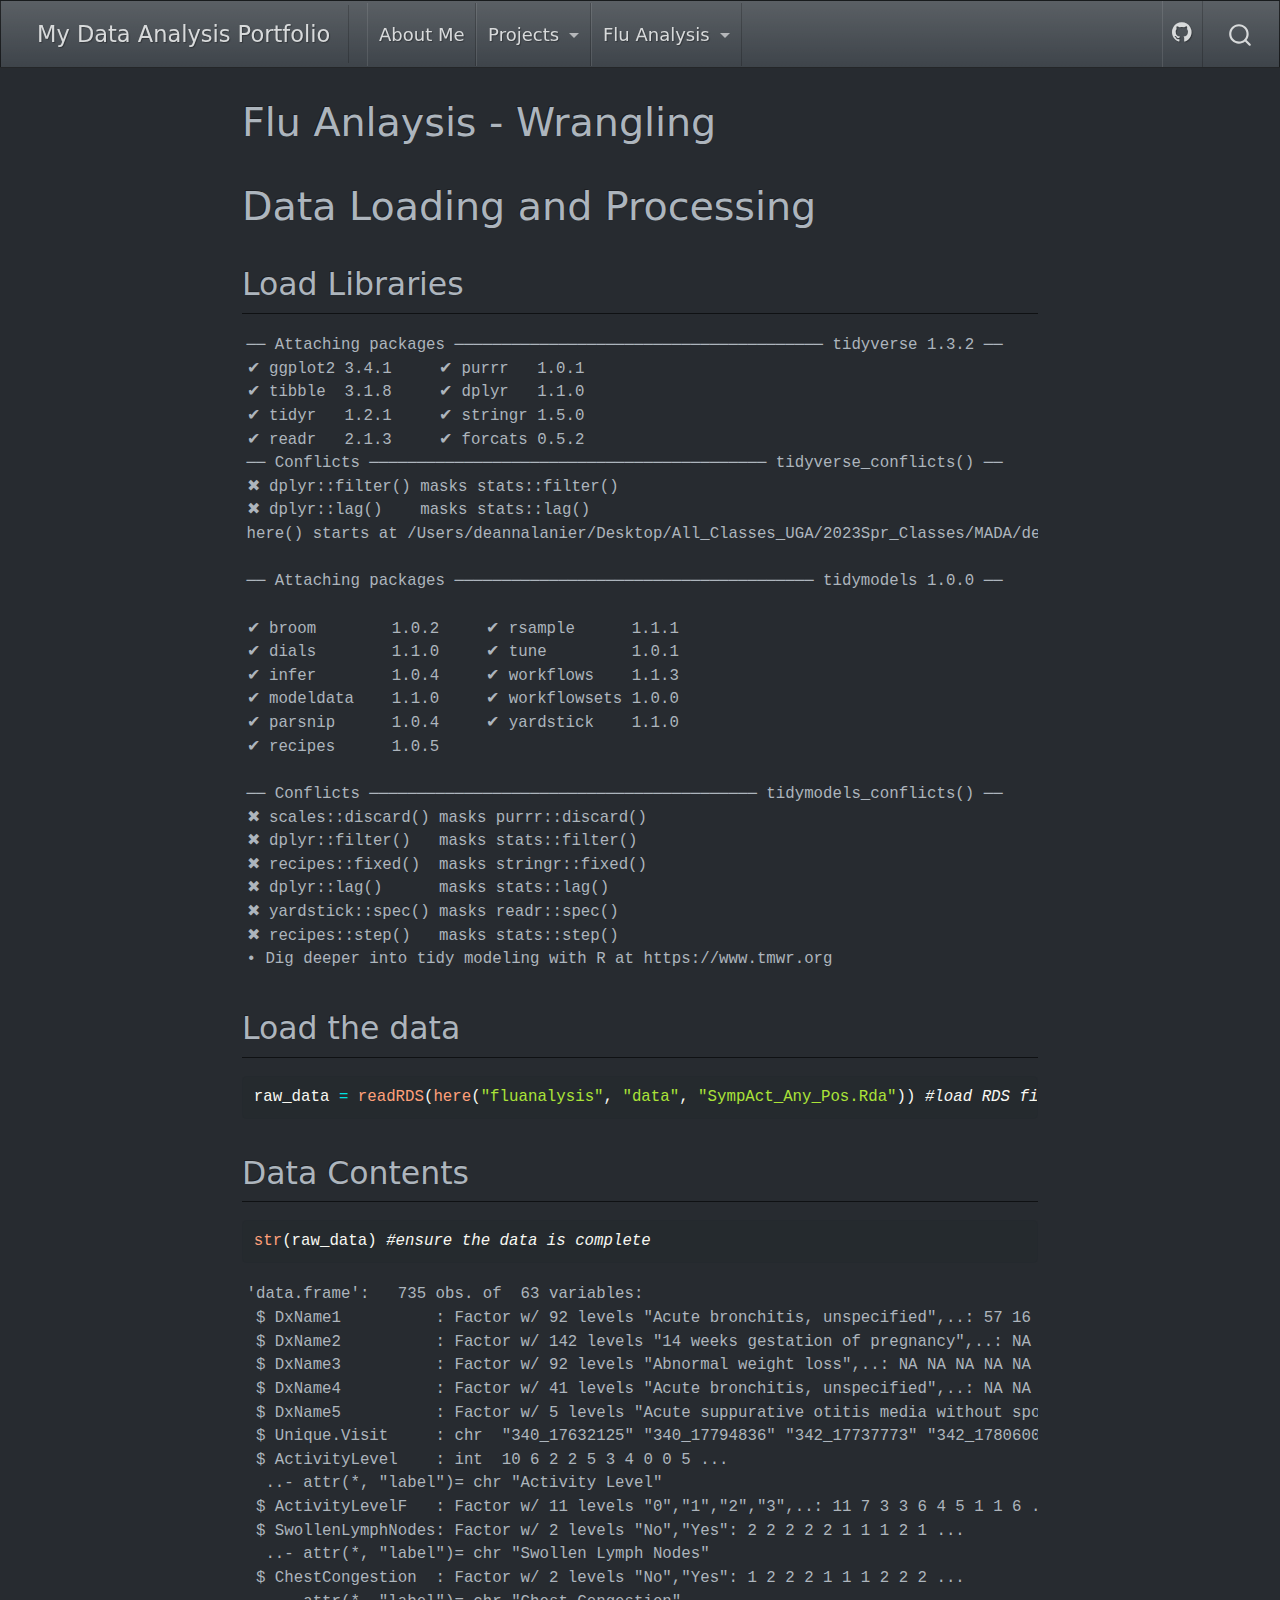
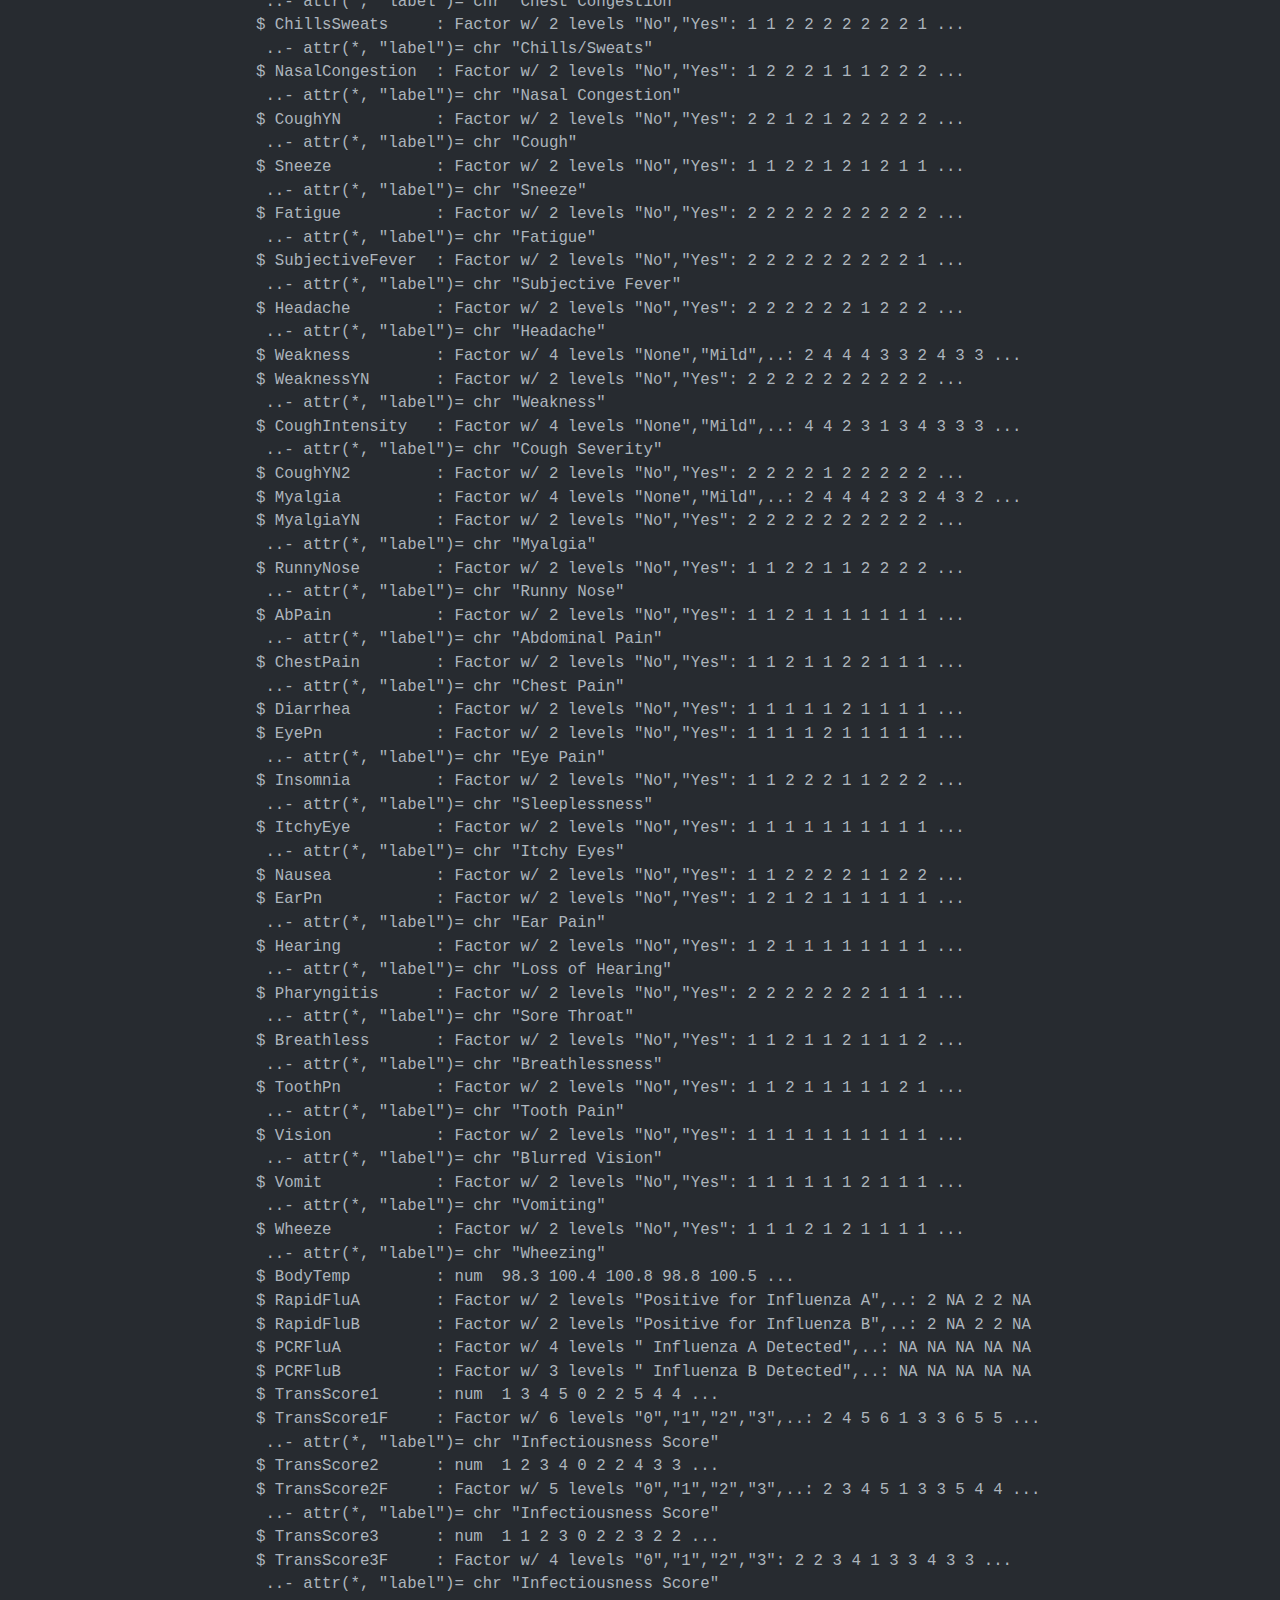
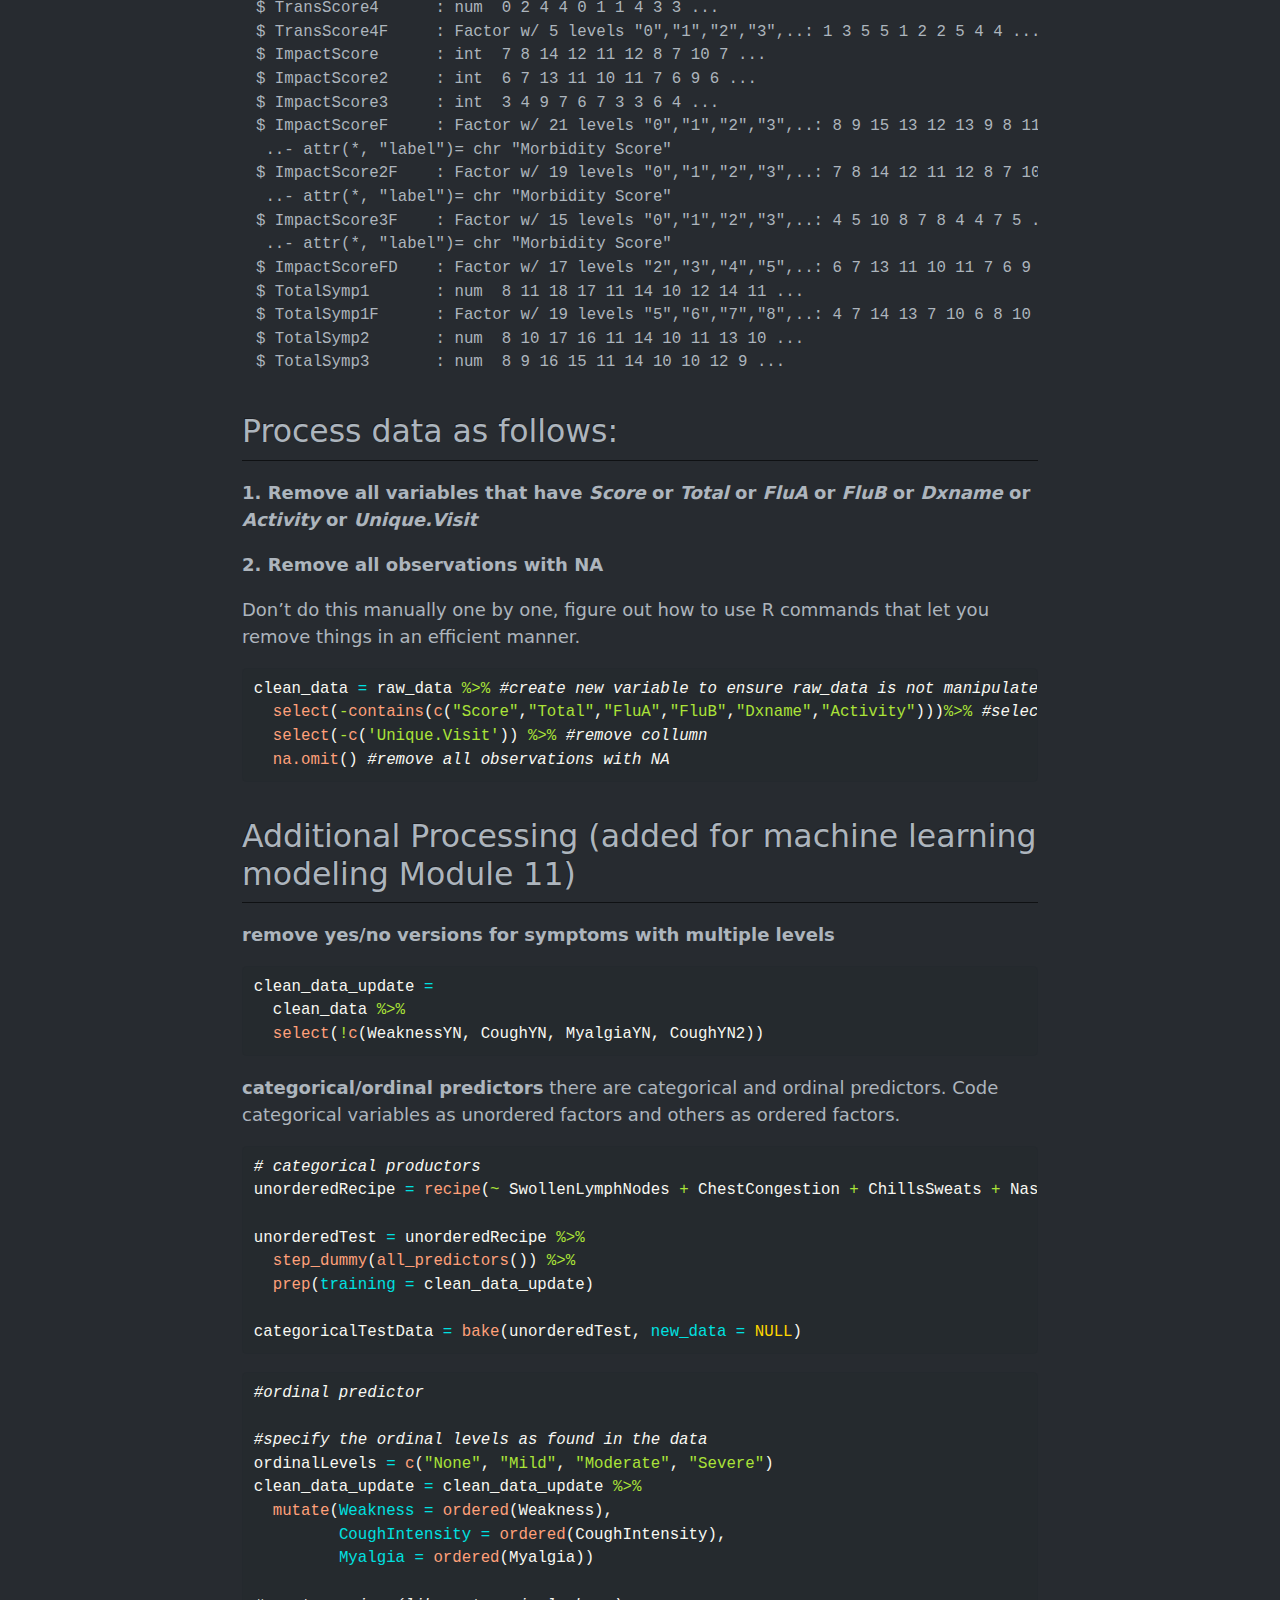
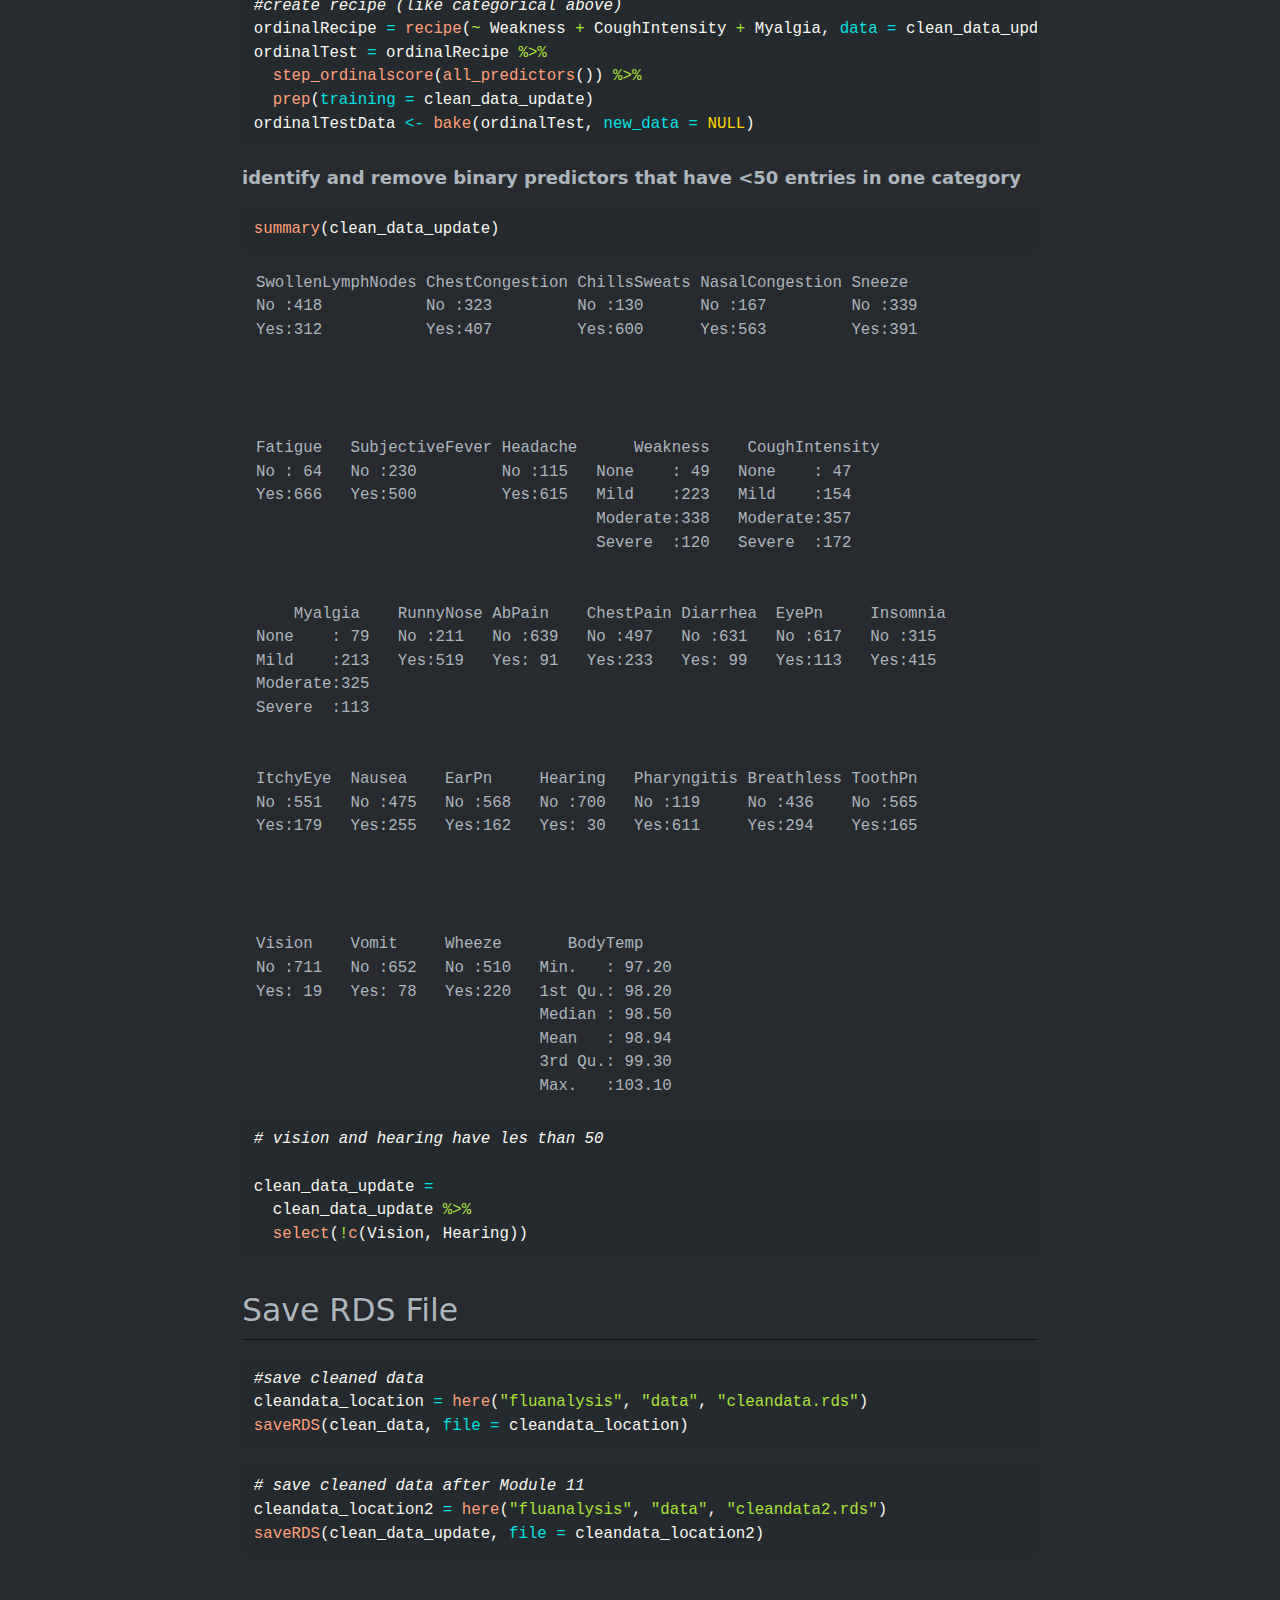
<file: docs/fluanalysis/code/wrangling.html>
<!DOCTYPE html>
<html xmlns="http://www.w3.org/1999/xhtml" lang="en" xml:lang="en"><head>

<meta charset="utf-8">
<meta name="generator" content="quarto-1.2.269">

<meta name="viewport" content="width=device-width, initial-scale=1.0, user-scalable=yes">


<title>My Data Analysis Portfolio - Flu Anlaysis - Wrangling</title>
<style>
code{white-space: pre-wrap;}
span.smallcaps{font-variant: small-caps;}
div.columns{display: flex; gap: min(4vw, 1.5em);}
div.column{flex: auto; overflow-x: auto;}
div.hanging-indent{margin-left: 1.5em; text-indent: -1.5em;}
ul.task-list{list-style: none;}
ul.task-list li input[type="checkbox"] {
  width: 0.8em;
  margin: 0 0.8em 0.2em -1.6em;
  vertical-align: middle;
}
pre > code.sourceCode { white-space: pre; position: relative; }
pre > code.sourceCode > span { display: inline-block; line-height: 1.25; }
pre > code.sourceCode > span:empty { height: 1.2em; }
.sourceCode { overflow: visible; }
code.sourceCode > span { color: inherit; text-decoration: inherit; }
div.sourceCode { margin: 1em 0; }
pre.sourceCode { margin: 0; }
@media screen {
div.sourceCode { overflow: auto; }
}
@media print {
pre > code.sourceCode { white-space: pre-wrap; }
pre > code.sourceCode > span { text-indent: -5em; padding-left: 5em; }
}
pre.numberSource code
  { counter-reset: source-line 0; }
pre.numberSource code > span
  { position: relative; left: -4em; counter-increment: source-line; }
pre.numberSource code > span > a:first-child::before
  { content: counter(source-line);
    position: relative; left: -1em; text-align: right; vertical-align: baseline;
    border: none; display: inline-block;
    -webkit-touch-callout: none; -webkit-user-select: none;
    -khtml-user-select: none; -moz-user-select: none;
    -ms-user-select: none; user-select: none;
    padding: 0 4px; width: 4em;
    color: #aaaaaa;
  }
pre.numberSource { margin-left: 3em; border-left: 1px solid #aaaaaa;  padding-left: 4px; }
div.sourceCode
  {   }
@media screen {
pre > code.sourceCode > span > a:first-child::before { text-decoration: underline; }
}
code span.al { color: #ff0000; font-weight: bold; } /* Alert */
code span.an { color: #60a0b0; font-weight: bold; font-style: italic; } /* Annotation */
code span.at { color: #7d9029; } /* Attribute */
code span.bn { color: #40a070; } /* BaseN */
code span.bu { color: #008000; } /* BuiltIn */
code span.cf { color: #007020; font-weight: bold; } /* ControlFlow */
code span.ch { color: #4070a0; } /* Char */
code span.cn { color: #880000; } /* Constant */
code span.co { color: #60a0b0; font-style: italic; } /* Comment */
code span.cv { color: #60a0b0; font-weight: bold; font-style: italic; } /* CommentVar */
code span.do { color: #ba2121; font-style: italic; } /* Documentation */
code span.dt { color: #902000; } /* DataType */
code span.dv { color: #40a070; } /* DecVal */
code span.er { color: #ff0000; font-weight: bold; } /* Error */
code span.ex { } /* Extension */
code span.fl { color: #40a070; } /* Float */
code span.fu { color: #06287e; } /* Function */
code span.im { color: #008000; font-weight: bold; } /* Import */
code span.in { color: #60a0b0; font-weight: bold; font-style: italic; } /* Information */
code span.kw { color: #007020; font-weight: bold; } /* Keyword */
code span.op { color: #666666; } /* Operator */
code span.ot { color: #007020; } /* Other */
code span.pp { color: #bc7a00; } /* Preprocessor */
code span.sc { color: #4070a0; } /* SpecialChar */
code span.ss { color: #bb6688; } /* SpecialString */
code span.st { color: #4070a0; } /* String */
code span.va { color: #19177c; } /* Variable */
code span.vs { color: #4070a0; } /* VerbatimString */
code span.wa { color: #60a0b0; font-weight: bold; font-style: italic; } /* Warning */
</style>


<script src="../../site_libs/quarto-nav/quarto-nav.js"></script>
<script src="../../site_libs/quarto-nav/headroom.min.js"></script>
<script src="../../site_libs/clipboard/clipboard.min.js"></script>
<script src="../../site_libs/quarto-search/autocomplete.umd.js"></script>
<script src="../../site_libs/quarto-search/fuse.min.js"></script>
<script src="../../site_libs/quarto-search/quarto-search.js"></script>
<meta name="quarto:offset" content="../../">
<script src="../../site_libs/quarto-html/quarto.js"></script>
<script src="../../site_libs/quarto-html/popper.min.js"></script>
<script src="../../site_libs/quarto-html/tippy.umd.min.js"></script>
<script src="../../site_libs/quarto-html/anchor.min.js"></script>
<link href="../../site_libs/quarto-html/tippy.css" rel="stylesheet">
<link href="../../site_libs/quarto-html/quarto-syntax-highlighting-dark.css" rel="stylesheet" id="quarto-text-highlighting-styles">
<script src="../../site_libs/bootstrap/bootstrap.min.js"></script>
<link href="../../site_libs/bootstrap/bootstrap-icons.css" rel="stylesheet">
<link href="../../site_libs/bootstrap/bootstrap.min.css" rel="stylesheet" id="quarto-bootstrap" data-mode="dark">
<script id="quarto-search-options" type="application/json">{
  "location": "navbar",
  "copy-button": false,
  "collapse-after": 3,
  "panel-placement": "end",
  "type": "overlay",
  "limit": 20,
  "language": {
    "search-no-results-text": "No results",
    "search-matching-documents-text": "matching documents",
    "search-copy-link-title": "Copy link to search",
    "search-hide-matches-text": "Hide additional matches",
    "search-more-match-text": "more match in this document",
    "search-more-matches-text": "more matches in this document",
    "search-clear-button-title": "Clear",
    "search-detached-cancel-button-title": "Cancel",
    "search-submit-button-title": "Submit"
  }
}</script>


<link rel="stylesheet" href="../../styles.css">
</head>

<body class="nav-fixed fullcontent">

<div id="quarto-search-results"></div>
  <header id="quarto-header" class="headroom fixed-top">
    <nav class="navbar navbar-expand-lg navbar-dark ">
      <div class="navbar-container container-fluid">
      <div class="navbar-brand-container">
    <a class="navbar-brand" href="../../index.html">
    <span class="navbar-title">My Data Analysis Portfolio</span>
    </a>
  </div>
          <button class="navbar-toggler" type="button" data-bs-toggle="collapse" data-bs-target="#navbarCollapse" aria-controls="navbarCollapse" aria-expanded="false" aria-label="Toggle navigation" onclick="if (window.quartoToggleHeadroom) { window.quartoToggleHeadroom(); }">
  <span class="navbar-toggler-icon"></span>
</button>
          <div class="collapse navbar-collapse" id="navbarCollapse">
            <ul class="navbar-nav navbar-nav-scroll me-auto">
  <li class="nav-item">
    <a class="nav-link" href="../.././aboutme.html">
 <span class="menu-text">About Me</span></a>
  </li>  
  <li class="nav-item dropdown ">
    <a class="nav-link dropdown-toggle" href="#" id="nav-menu-projects" role="button" data-bs-toggle="dropdown" aria-expanded="false">
 <span class="menu-text">Projects</span>
    </a>
    <ul class="dropdown-menu" aria-labelledby="nav-menu-projects">    
        <li>
    <a class="dropdown-item" href="../.././coding_exercise.html">
 <span class="dropdown-text">R Coding Exercise</span></a>
  </li>  
        <li>
    <a class="dropdown-item" href="../.././visualization_exercise.html">
 <span class="dropdown-text">Visualization Exercise</span></a>
  </li>  
        <li>
    <a class="dropdown-item" href="../.././tidytuesday_exercise.html">
 <span class="dropdown-text">Tidy Tuesday Exercise</span></a>
  </li>  
        <li>
    <a class="dropdown-item" href="../.././dataanalysis_exercise.html">
 <span class="dropdown-text">Data Analysis Exercise (Module4)</span></a>
  </li>
        <li>
    <a class="dropdown-item" href="../.././tidytuesday_exercise2.html">
 <span class="dropdown-text">Tidy Tuesday 2 Exercise</span></a>
  </li>  
    </ul>
  </li>
  <li class="nav-item dropdown ">
    <a class="nav-link dropdown-toggle" href="#" id="nav-menu-flu-analysis" role="button" data-bs-toggle="dropdown" aria-expanded="false">
 <span class="menu-text">Flu Analysis</span>
    </a>
    <ul class="dropdown-menu" aria-labelledby="nav-menu-flu-analysis">    
        <li>
    <a class="dropdown-item" href="../.././fluanalysis/code/wrangling.html">
 <span class="dropdown-text">Data Wrangling</span></a>
  </li>  
        <li>
    <a class="dropdown-item" href="../.././fluanalysis/code/exploration.html">
 <span class="dropdown-text">Data Exploration</span></a>
  </li>  
        <li>
    <a class="dropdown-item" href="../.././fluanalysis/code/fitting.html">
 <span class="dropdown-text">Model Fitting</span></a>
  </li>  
        <li>
    <a class="dropdown-item" href="../.././fluanalysis/code/modeleval.html">
 <span class="dropdown-text">Model Eval</span></a>
  </li> 
        <li>
    <a class="dropdown-item" href="../.././fluanalysis/code/machinelearning.html">
 <span class="dropdown-text">Machine Learning</span></a>
  </li> 
    </ul>
  </li>
</ul>
            <ul class="navbar-nav navbar-nav-scroll ms-auto">
  <li class="nav-item compact">
    <a class="nav-link" href="https://github.com/DeannaLanier/deannalanier-MADA-portfolio"><i class="bi bi-github" role="img">
</i> 
 <span class="menu-text"></span></a>
  </li>  
</ul>
              <div id="quarto-search" class="" title="Search"></div>
          </div> <!-- /navcollapse -->
      </div> <!-- /container-fluid -->
    </nav>
</header>
<!-- content -->
<div id="quarto-content" class="quarto-container page-columns page-rows-contents page-layout-article page-navbar">
<!-- sidebar -->
<!-- margin-sidebar -->
    
<!-- main -->
<main class="content" id="quarto-document-content">

<header id="title-block-header" class="quarto-title-block default">
<div class="quarto-title">
<h1 class="title">Flu Anlaysis - Wrangling</h1>
</div>



<div class="quarto-title-meta">

    
  
    
  </div>
  

</header>

<section id="data-loading-and-processing" class="level1">
<h1>Data Loading and Processing</h1>
<section id="load-libraries" class="level2">
<h2 class="anchored" data-anchor-id="load-libraries">Load Libraries</h2>
<div class="cell">
<div class="cell-output cell-output-stderr">
<pre><code>── Attaching packages ─────────────────────────────────────── tidyverse 1.3.2 ──
✔ ggplot2 3.4.1     ✔ purrr   1.0.1
✔ tibble  3.1.8     ✔ dplyr   1.1.0
✔ tidyr   1.2.1     ✔ stringr 1.5.0
✔ readr   2.1.3     ✔ forcats 0.5.2
── Conflicts ────────────────────────────────────────── tidyverse_conflicts() ──
✖ dplyr::filter() masks stats::filter()
✖ dplyr::lag()    masks stats::lag()
here() starts at /Users/deannalanier/Desktop/All_Classes_UGA/2023Spr_Classes/MADA/deannalanier-MADA-portfolio

── Attaching packages ────────────────────────────────────── tidymodels 1.0.0 ──

✔ broom        1.0.2     ✔ rsample      1.1.1
✔ dials        1.1.0     ✔ tune         1.0.1
✔ infer        1.0.4     ✔ workflows    1.1.3
✔ modeldata    1.1.0     ✔ workflowsets 1.0.0
✔ parsnip      1.0.4     ✔ yardstick    1.1.0
✔ recipes      1.0.5     

── Conflicts ───────────────────────────────────────── tidymodels_conflicts() ──
✖ scales::discard() masks purrr::discard()
✖ dplyr::filter()   masks stats::filter()
✖ recipes::fixed()  masks stringr::fixed()
✖ dplyr::lag()      masks stats::lag()
✖ yardstick::spec() masks readr::spec()
✖ recipes::step()   masks stats::step()
• Dig deeper into tidy modeling with R at https://www.tmwr.org</code></pre>
</div>
</div>
</section>
<section id="load-the-data" class="level2">
<h2 class="anchored" data-anchor-id="load-the-data">Load the data</h2>
<div class="cell">
<div class="sourceCode cell-code" id="cb2"><pre class="sourceCode r code-with-copy"><code class="sourceCode r"><span id="cb2-1"><a href="#cb2-1" aria-hidden="true" tabindex="-1"></a>raw_data <span class="ot">=</span> <span class="fu">readRDS</span>(<span class="fu">here</span>(<span class="st">"fluanalysis"</span>, <span class="st">"data"</span>, <span class="st">"SympAct_Any_Pos.Rda"</span>)) <span class="co">#load RDS file</span></span></code><button title="Copy to Clipboard" class="code-copy-button"><i class="bi"></i></button></pre></div>
</div>
</section>
<section id="data-contents" class="level2">
<h2 class="anchored" data-anchor-id="data-contents">Data Contents</h2>
<div class="cell">
<div class="sourceCode cell-code" id="cb3"><pre class="sourceCode r code-with-copy"><code class="sourceCode r"><span id="cb3-1"><a href="#cb3-1" aria-hidden="true" tabindex="-1"></a><span class="fu">str</span>(raw_data) <span class="co">#ensure the data is complete</span></span></code><button title="Copy to Clipboard" class="code-copy-button"><i class="bi"></i></button></pre></div>
<div class="cell-output cell-output-stdout">
<pre><code>'data.frame':   735 obs. of  63 variables:
 $ DxName1          : Factor w/ 92 levels "Acute bronchitis, unspecified",..: 57 16 57 57 9 57 39 17 57 57 ...
 $ DxName2          : Factor w/ 142 levels "14 weeks gestation of pregnancy",..: NA 69 11 129 69 NA 69 60 12 NA ...
 $ DxName3          : Factor w/ 92 levels "Abnormal weight loss",..: NA NA NA NA NA NA NA NA 38 NA ...
 $ DxName4          : Factor w/ 41 levels "Acute bronchitis, unspecified",..: NA NA NA NA NA NA NA NA 30 NA ...
 $ DxName5          : Factor w/ 5 levels "Acute suppurative otitis media without spontaneous rupture of ear drum, right ear",..: NA NA NA NA NA NA NA NA 3 NA ...
 $ Unique.Visit     : chr  "340_17632125" "340_17794836" "342_17737773" "342_17806002" ...
 $ ActivityLevel    : int  10 6 2 2 5 3 4 0 0 5 ...
  ..- attr(*, "label")= chr "Activity Level"
 $ ActivityLevelF   : Factor w/ 11 levels "0","1","2","3",..: 11 7 3 3 6 4 5 1 1 6 ...
 $ SwollenLymphNodes: Factor w/ 2 levels "No","Yes": 2 2 2 2 2 1 1 1 2 1 ...
  ..- attr(*, "label")= chr "Swollen Lymph Nodes"
 $ ChestCongestion  : Factor w/ 2 levels "No","Yes": 1 2 2 2 1 1 1 2 2 2 ...
  ..- attr(*, "label")= chr "Chest Congestion"
 $ ChillsSweats     : Factor w/ 2 levels "No","Yes": 1 1 2 2 2 2 2 2 2 1 ...
  ..- attr(*, "label")= chr "Chills/Sweats"
 $ NasalCongestion  : Factor w/ 2 levels "No","Yes": 1 2 2 2 1 1 1 2 2 2 ...
  ..- attr(*, "label")= chr "Nasal Congestion"
 $ CoughYN          : Factor w/ 2 levels "No","Yes": 2 2 1 2 1 2 2 2 2 2 ...
  ..- attr(*, "label")= chr "Cough"
 $ Sneeze           : Factor w/ 2 levels "No","Yes": 1 1 2 2 1 2 1 2 1 1 ...
  ..- attr(*, "label")= chr "Sneeze"
 $ Fatigue          : Factor w/ 2 levels "No","Yes": 2 2 2 2 2 2 2 2 2 2 ...
  ..- attr(*, "label")= chr "Fatigue"
 $ SubjectiveFever  : Factor w/ 2 levels "No","Yes": 2 2 2 2 2 2 2 2 2 1 ...
  ..- attr(*, "label")= chr "Subjective Fever"
 $ Headache         : Factor w/ 2 levels "No","Yes": 2 2 2 2 2 2 1 2 2 2 ...
  ..- attr(*, "label")= chr "Headache"
 $ Weakness         : Factor w/ 4 levels "None","Mild",..: 2 4 4 4 3 3 2 4 3 3 ...
 $ WeaknessYN       : Factor w/ 2 levels "No","Yes": 2 2 2 2 2 2 2 2 2 2 ...
  ..- attr(*, "label")= chr "Weakness"
 $ CoughIntensity   : Factor w/ 4 levels "None","Mild",..: 4 4 2 3 1 3 4 3 3 3 ...
  ..- attr(*, "label")= chr "Cough Severity"
 $ CoughYN2         : Factor w/ 2 levels "No","Yes": 2 2 2 2 1 2 2 2 2 2 ...
 $ Myalgia          : Factor w/ 4 levels "None","Mild",..: 2 4 4 4 2 3 2 4 3 2 ...
 $ MyalgiaYN        : Factor w/ 2 levels "No","Yes": 2 2 2 2 2 2 2 2 2 2 ...
  ..- attr(*, "label")= chr "Myalgia"
 $ RunnyNose        : Factor w/ 2 levels "No","Yes": 1 1 2 2 1 1 2 2 2 2 ...
  ..- attr(*, "label")= chr "Runny Nose"
 $ AbPain           : Factor w/ 2 levels "No","Yes": 1 1 2 1 1 1 1 1 1 1 ...
  ..- attr(*, "label")= chr "Abdominal Pain"
 $ ChestPain        : Factor w/ 2 levels "No","Yes": 1 1 2 1 1 2 2 1 1 1 ...
  ..- attr(*, "label")= chr "Chest Pain"
 $ Diarrhea         : Factor w/ 2 levels "No","Yes": 1 1 1 1 1 2 1 1 1 1 ...
 $ EyePn            : Factor w/ 2 levels "No","Yes": 1 1 1 1 2 1 1 1 1 1 ...
  ..- attr(*, "label")= chr "Eye Pain"
 $ Insomnia         : Factor w/ 2 levels "No","Yes": 1 1 2 2 2 1 1 2 2 2 ...
  ..- attr(*, "label")= chr "Sleeplessness"
 $ ItchyEye         : Factor w/ 2 levels "No","Yes": 1 1 1 1 1 1 1 1 1 1 ...
  ..- attr(*, "label")= chr "Itchy Eyes"
 $ Nausea           : Factor w/ 2 levels "No","Yes": 1 1 2 2 2 2 1 1 2 2 ...
 $ EarPn            : Factor w/ 2 levels "No","Yes": 1 2 1 2 1 1 1 1 1 1 ...
  ..- attr(*, "label")= chr "Ear Pain"
 $ Hearing          : Factor w/ 2 levels "No","Yes": 1 2 1 1 1 1 1 1 1 1 ...
  ..- attr(*, "label")= chr "Loss of Hearing"
 $ Pharyngitis      : Factor w/ 2 levels "No","Yes": 2 2 2 2 2 2 2 1 1 1 ...
  ..- attr(*, "label")= chr "Sore Throat"
 $ Breathless       : Factor w/ 2 levels "No","Yes": 1 1 2 1 1 2 1 1 1 2 ...
  ..- attr(*, "label")= chr "Breathlessness"
 $ ToothPn          : Factor w/ 2 levels "No","Yes": 1 1 2 1 1 1 1 1 2 1 ...
  ..- attr(*, "label")= chr "Tooth Pain"
 $ Vision           : Factor w/ 2 levels "No","Yes": 1 1 1 1 1 1 1 1 1 1 ...
  ..- attr(*, "label")= chr "Blurred Vision"
 $ Vomit            : Factor w/ 2 levels "No","Yes": 1 1 1 1 1 1 2 1 1 1 ...
  ..- attr(*, "label")= chr "Vomiting"
 $ Wheeze           : Factor w/ 2 levels "No","Yes": 1 1 1 2 1 2 1 1 1 1 ...
  ..- attr(*, "label")= chr "Wheezing"
 $ BodyTemp         : num  98.3 100.4 100.8 98.8 100.5 ...
 $ RapidFluA        : Factor w/ 2 levels "Positive for Influenza A",..: 2 NA 2 2 NA NA NA 1 2 2 ...
 $ RapidFluB        : Factor w/ 2 levels "Positive for Influenza B",..: 2 NA 2 2 NA NA NA 2 2 2 ...
 $ PCRFluA          : Factor w/ 4 levels " Influenza A Detected",..: NA NA NA NA NA NA 2 NA NA NA ...
 $ PCRFluB          : Factor w/ 3 levels " Influenza B Detected",..: NA NA NA NA NA NA 2 NA NA NA ...
 $ TransScore1      : num  1 3 4 5 0 2 2 5 4 4 ...
 $ TransScore1F     : Factor w/ 6 levels "0","1","2","3",..: 2 4 5 6 1 3 3 6 5 5 ...
  ..- attr(*, "label")= chr "Infectiousness Score"
 $ TransScore2      : num  1 2 3 4 0 2 2 4 3 3 ...
 $ TransScore2F     : Factor w/ 5 levels "0","1","2","3",..: 2 3 4 5 1 3 3 5 4 4 ...
  ..- attr(*, "label")= chr "Infectiousness Score"
 $ TransScore3      : num  1 1 2 3 0 2 2 3 2 2 ...
 $ TransScore3F     : Factor w/ 4 levels "0","1","2","3": 2 2 3 4 1 3 3 4 3 3 ...
  ..- attr(*, "label")= chr "Infectiousness Score"
 $ TransScore4      : num  0 2 4 4 0 1 1 4 3 3 ...
 $ TransScore4F     : Factor w/ 5 levels "0","1","2","3",..: 1 3 5 5 1 2 2 5 4 4 ...
 $ ImpactScore      : int  7 8 14 12 11 12 8 7 10 7 ...
 $ ImpactScore2     : int  6 7 13 11 10 11 7 6 9 6 ...
 $ ImpactScore3     : int  3 4 9 7 6 7 3 3 6 4 ...
 $ ImpactScoreF     : Factor w/ 21 levels "0","1","2","3",..: 8 9 15 13 12 13 9 8 11 8 ...
  ..- attr(*, "label")= chr "Morbidity Score"
 $ ImpactScore2F    : Factor w/ 19 levels "0","1","2","3",..: 7 8 14 12 11 12 8 7 10 7 ...
  ..- attr(*, "label")= chr "Morbidity Score"
 $ ImpactScore3F    : Factor w/ 15 levels "0","1","2","3",..: 4 5 10 8 7 8 4 4 7 5 ...
  ..- attr(*, "label")= chr "Morbidity Score"
 $ ImpactScoreFD    : Factor w/ 17 levels "2","3","4","5",..: 6 7 13 11 10 11 7 6 9 6 ...
 $ TotalSymp1       : num  8 11 18 17 11 14 10 12 14 11 ...
 $ TotalSymp1F      : Factor w/ 19 levels "5","6","7","8",..: 4 7 14 13 7 10 6 8 10 7 ...
 $ TotalSymp2       : num  8 10 17 16 11 14 10 11 13 10 ...
 $ TotalSymp3       : num  8 9 16 15 11 14 10 10 12 9 ...</code></pre>
</div>
</div>
</section>
<section id="process-data-as-follows" class="level2">
<h2 class="anchored" data-anchor-id="process-data-as-follows">Process data as follows:</h2>
<p><strong>1. Remove all variables that have <em>Score</em> or <em>Total</em> or <em>FluA</em> or <em>FluB</em> or <em>Dxname</em> or <em>Activity</em> or <em>Unique.Visit</em></strong></p>
<p><strong>2. Remove all observations with NA</strong></p>
<p>Don’t do this manually one by one, figure out how to use R commands that let you remove things in an efficient manner.</p>
<div class="cell">
<div class="sourceCode cell-code" id="cb5"><pre class="sourceCode r code-with-copy"><code class="sourceCode r"><span id="cb5-1"><a href="#cb5-1" aria-hidden="true" tabindex="-1"></a>clean_data <span class="ot">=</span> raw_data <span class="sc">%&gt;%</span> <span class="co">#create new variable to ensure raw_data is not manipulated</span></span>
<span id="cb5-2"><a href="#cb5-2" aria-hidden="true" tabindex="-1"></a>  <span class="fu">select</span>(<span class="sc">-</span><span class="fu">contains</span>(<span class="fu">c</span>(<span class="st">"Score"</span>,<span class="st">"Total"</span>,<span class="st">"FluA"</span>,<span class="st">"FluB"</span>,<span class="st">"Dxname"</span>,<span class="st">"Activity"</span>)))<span class="sc">%&gt;%</span> <span class="co">#select columns to remove</span></span>
<span id="cb5-3"><a href="#cb5-3" aria-hidden="true" tabindex="-1"></a>  <span class="fu">select</span>(<span class="sc">-</span><span class="fu">c</span>(<span class="st">'Unique.Visit'</span>)) <span class="sc">%&gt;%</span> <span class="co">#remove collumn</span></span>
<span id="cb5-4"><a href="#cb5-4" aria-hidden="true" tabindex="-1"></a>  <span class="fu">na.omit</span>() <span class="co">#remove all observations with NA</span></span></code><button title="Copy to Clipboard" class="code-copy-button"><i class="bi"></i></button></pre></div>
</div>
</section>
<section id="additional-processing-added-for-machine-learning-modeling-module-11" class="level2">
<h2 class="anchored" data-anchor-id="additional-processing-added-for-machine-learning-modeling-module-11">Additional Processing (added for machine learning modeling Module 11)</h2>
<p><strong>remove yes/no versions for symptoms with multiple levels</strong></p>
<div class="cell">
<div class="sourceCode cell-code" id="cb6"><pre class="sourceCode r code-with-copy"><code class="sourceCode r"><span id="cb6-1"><a href="#cb6-1" aria-hidden="true" tabindex="-1"></a>clean_data_update <span class="ot">=</span></span>
<span id="cb6-2"><a href="#cb6-2" aria-hidden="true" tabindex="-1"></a>  clean_data <span class="sc">%&gt;%</span></span>
<span id="cb6-3"><a href="#cb6-3" aria-hidden="true" tabindex="-1"></a>  <span class="fu">select</span>(<span class="sc">!</span><span class="fu">c</span>(WeaknessYN, CoughYN, MyalgiaYN, CoughYN2))</span></code><button title="Copy to Clipboard" class="code-copy-button"><i class="bi"></i></button></pre></div>
</div>
<p><strong>categorical/ordinal predictors</strong> there are categorical and ordinal predictors. Code categorical variables as unordered factors and others as ordered factors.</p>
<div class="cell">
<div class="sourceCode cell-code" id="cb7"><pre class="sourceCode r code-with-copy"><code class="sourceCode r"><span id="cb7-1"><a href="#cb7-1" aria-hidden="true" tabindex="-1"></a><span class="co"># categorical productors </span></span>
<span id="cb7-2"><a href="#cb7-2" aria-hidden="true" tabindex="-1"></a>unorderedRecipe <span class="ot">=</span> <span class="fu">recipe</span>(<span class="sc">~</span> SwollenLymphNodes <span class="sc">+</span> ChestCongestion <span class="sc">+</span> ChillsSweats <span class="sc">+</span> NasalCongestion <span class="sc">+</span> Sneeze <span class="sc">+</span> Fatigue <span class="sc">+</span> SubjectiveFever <span class="sc">+</span> Headache <span class="sc">+</span> RunnyNose <span class="sc">+</span> AbPain <span class="sc">+</span> ChestPain <span class="sc">+</span> Diarrhea <span class="sc">+</span> EyePn <span class="sc">+</span> Insomnia <span class="sc">+</span> ItchyEye <span class="sc">+</span> Nausea <span class="sc">+</span> EarPn <span class="sc">+</span> Pharyngitis <span class="sc">+</span> Breathless <span class="sc">+</span> ToothPn <span class="sc">+</span> Vomit <span class="sc">+</span> Wheeze, <span class="at">data =</span> clean_data_update)</span>
<span id="cb7-3"><a href="#cb7-3" aria-hidden="true" tabindex="-1"></a></span>
<span id="cb7-4"><a href="#cb7-4" aria-hidden="true" tabindex="-1"></a>unorderedTest <span class="ot">=</span> unorderedRecipe <span class="sc">%&gt;%</span></span>
<span id="cb7-5"><a href="#cb7-5" aria-hidden="true" tabindex="-1"></a>  <span class="fu">step_dummy</span>(<span class="fu">all_predictors</span>()) <span class="sc">%&gt;%</span></span>
<span id="cb7-6"><a href="#cb7-6" aria-hidden="true" tabindex="-1"></a>  <span class="fu">prep</span>(<span class="at">training =</span> clean_data_update)</span>
<span id="cb7-7"><a href="#cb7-7" aria-hidden="true" tabindex="-1"></a></span>
<span id="cb7-8"><a href="#cb7-8" aria-hidden="true" tabindex="-1"></a>categoricalTestData <span class="ot">=</span> <span class="fu">bake</span>(unorderedTest, <span class="at">new_data =</span> <span class="cn">NULL</span>)</span></code><button title="Copy to Clipboard" class="code-copy-button"><i class="bi"></i></button></pre></div>
</div>
<div class="cell">
<div class="sourceCode cell-code" id="cb8"><pre class="sourceCode r code-with-copy"><code class="sourceCode r"><span id="cb8-1"><a href="#cb8-1" aria-hidden="true" tabindex="-1"></a><span class="co">#ordinal predictor</span></span>
<span id="cb8-2"><a href="#cb8-2" aria-hidden="true" tabindex="-1"></a></span>
<span id="cb8-3"><a href="#cb8-3" aria-hidden="true" tabindex="-1"></a><span class="co">#specify the ordinal levels as found in the data</span></span>
<span id="cb8-4"><a href="#cb8-4" aria-hidden="true" tabindex="-1"></a>ordinalLevels <span class="ot">=</span> <span class="fu">c</span>(<span class="st">"None"</span>, <span class="st">"Mild"</span>, <span class="st">"Moderate"</span>, <span class="st">"Severe"</span>)</span>
<span id="cb8-5"><a href="#cb8-5" aria-hidden="true" tabindex="-1"></a>clean_data_update <span class="ot">=</span> clean_data_update <span class="sc">%&gt;%</span></span>
<span id="cb8-6"><a href="#cb8-6" aria-hidden="true" tabindex="-1"></a>  <span class="fu">mutate</span>(<span class="at">Weakness =</span> <span class="fu">ordered</span>(Weakness),</span>
<span id="cb8-7"><a href="#cb8-7" aria-hidden="true" tabindex="-1"></a>         <span class="at">CoughIntensity =</span> <span class="fu">ordered</span>(CoughIntensity),</span>
<span id="cb8-8"><a href="#cb8-8" aria-hidden="true" tabindex="-1"></a>         <span class="at">Myalgia =</span> <span class="fu">ordered</span>(Myalgia))</span>
<span id="cb8-9"><a href="#cb8-9" aria-hidden="true" tabindex="-1"></a></span>
<span id="cb8-10"><a href="#cb8-10" aria-hidden="true" tabindex="-1"></a><span class="co">#create recipe (like categorical above)</span></span>
<span id="cb8-11"><a href="#cb8-11" aria-hidden="true" tabindex="-1"></a>ordinalRecipe <span class="ot">=</span> <span class="fu">recipe</span>(<span class="sc">~</span> Weakness <span class="sc">+</span> CoughIntensity <span class="sc">+</span> Myalgia, <span class="at">data =</span> clean_data_update)</span>
<span id="cb8-12"><a href="#cb8-12" aria-hidden="true" tabindex="-1"></a>ordinalTest <span class="ot">=</span> ordinalRecipe <span class="sc">%&gt;%</span></span>
<span id="cb8-13"><a href="#cb8-13" aria-hidden="true" tabindex="-1"></a>  <span class="fu">step_ordinalscore</span>(<span class="fu">all_predictors</span>()) <span class="sc">%&gt;%</span></span>
<span id="cb8-14"><a href="#cb8-14" aria-hidden="true" tabindex="-1"></a>  <span class="fu">prep</span>(<span class="at">training =</span> clean_data_update)</span>
<span id="cb8-15"><a href="#cb8-15" aria-hidden="true" tabindex="-1"></a>ordinalTestData <span class="ot">&lt;-</span> <span class="fu">bake</span>(ordinalTest, <span class="at">new_data =</span> <span class="cn">NULL</span>)</span></code><button title="Copy to Clipboard" class="code-copy-button"><i class="bi"></i></button></pre></div>
</div>
<p><strong>identify and remove binary predictors that have &lt;50 entries in one category</strong></p>
<div class="cell">
<div class="sourceCode cell-code" id="cb9"><pre class="sourceCode r code-with-copy"><code class="sourceCode r"><span id="cb9-1"><a href="#cb9-1" aria-hidden="true" tabindex="-1"></a><span class="fu">summary</span>(clean_data_update)</span></code><button title="Copy to Clipboard" class="code-copy-button"><i class="bi"></i></button></pre></div>
<div class="cell-output cell-output-stdout">
<pre><code> SwollenLymphNodes ChestCongestion ChillsSweats NasalCongestion Sneeze   
 No :418           No :323         No :130      No :167         No :339  
 Yes:312           Yes:407         Yes:600      Yes:563         Yes:391  
                                                                         
                                                                         
                                                                         
                                                                         
 Fatigue   SubjectiveFever Headache      Weakness    CoughIntensity
 No : 64   No :230         No :115   None    : 49   None    : 47   
 Yes:666   Yes:500         Yes:615   Mild    :223   Mild    :154   
                                     Moderate:338   Moderate:357   
                                     Severe  :120   Severe  :172   
                                                                   
                                                                   
     Myalgia    RunnyNose AbPain    ChestPain Diarrhea  EyePn     Insomnia 
 None    : 79   No :211   No :639   No :497   No :631   No :617   No :315  
 Mild    :213   Yes:519   Yes: 91   Yes:233   Yes: 99   Yes:113   Yes:415  
 Moderate:325                                                              
 Severe  :113                                                              
                                                                           
                                                                           
 ItchyEye  Nausea    EarPn     Hearing   Pharyngitis Breathless ToothPn  
 No :551   No :475   No :568   No :700   No :119     No :436    No :565  
 Yes:179   Yes:255   Yes:162   Yes: 30   Yes:611     Yes:294    Yes:165  
                                                                         
                                                                         
                                                                         
                                                                         
 Vision    Vomit     Wheeze       BodyTemp     
 No :711   No :652   No :510   Min.   : 97.20  
 Yes: 19   Yes: 78   Yes:220   1st Qu.: 98.20  
                               Median : 98.50  
                               Mean   : 98.94  
                               3rd Qu.: 99.30  
                               Max.   :103.10  </code></pre>
</div>
<div class="sourceCode cell-code" id="cb11"><pre class="sourceCode r code-with-copy"><code class="sourceCode r"><span id="cb11-1"><a href="#cb11-1" aria-hidden="true" tabindex="-1"></a><span class="co"># vision and hearing have les than 50</span></span>
<span id="cb11-2"><a href="#cb11-2" aria-hidden="true" tabindex="-1"></a></span>
<span id="cb11-3"><a href="#cb11-3" aria-hidden="true" tabindex="-1"></a>clean_data_update <span class="ot">=</span> </span>
<span id="cb11-4"><a href="#cb11-4" aria-hidden="true" tabindex="-1"></a>  clean_data_update <span class="sc">%&gt;%</span></span>
<span id="cb11-5"><a href="#cb11-5" aria-hidden="true" tabindex="-1"></a>  <span class="fu">select</span>(<span class="sc">!</span><span class="fu">c</span>(Vision, Hearing))</span></code><button title="Copy to Clipboard" class="code-copy-button"><i class="bi"></i></button></pre></div>
</div>
</section>
<section id="save-rds-file" class="level2">
<h2 class="anchored" data-anchor-id="save-rds-file">Save RDS File</h2>
<div class="cell">
<div class="sourceCode cell-code" id="cb12"><pre class="sourceCode r code-with-copy"><code class="sourceCode r"><span id="cb12-1"><a href="#cb12-1" aria-hidden="true" tabindex="-1"></a><span class="co">#save cleaned data</span></span>
<span id="cb12-2"><a href="#cb12-2" aria-hidden="true" tabindex="-1"></a>cleandata_location <span class="ot">=</span> <span class="fu">here</span>(<span class="st">"fluanalysis"</span>, <span class="st">"data"</span>, <span class="st">"cleandata.rds"</span>)</span>
<span id="cb12-3"><a href="#cb12-3" aria-hidden="true" tabindex="-1"></a><span class="fu">saveRDS</span>(clean_data, <span class="at">file =</span> cleandata_location)</span></code><button title="Copy to Clipboard" class="code-copy-button"><i class="bi"></i></button></pre></div>
</div>
<div class="cell">
<div class="sourceCode cell-code" id="cb13"><pre class="sourceCode r code-with-copy"><code class="sourceCode r"><span id="cb13-1"><a href="#cb13-1" aria-hidden="true" tabindex="-1"></a><span class="co"># save cleaned data after Module 11</span></span>
<span id="cb13-2"><a href="#cb13-2" aria-hidden="true" tabindex="-1"></a>cleandata_location2 <span class="ot">=</span> <span class="fu">here</span>(<span class="st">"fluanalysis"</span>, <span class="st">"data"</span>, <span class="st">"cleandata2.rds"</span>)</span>
<span id="cb13-3"><a href="#cb13-3" aria-hidden="true" tabindex="-1"></a><span class="fu">saveRDS</span>(clean_data_update, <span class="at">file =</span> cleandata_location2)</span></code><button title="Copy to Clipboard" class="code-copy-button"><i class="bi"></i></button></pre></div>
</div>


</section>
</section>

</main> <!-- /main -->
<script id="quarto-html-after-body" type="application/javascript">
window.document.addEventListener("DOMContentLoaded", function (event) {
  const toggleBodyColorMode = (bsSheetEl) => {
    const mode = bsSheetEl.getAttribute("data-mode");
    const bodyEl = window.document.querySelector("body");
    if (mode === "dark") {
      bodyEl.classList.add("quarto-dark");
      bodyEl.classList.remove("quarto-light");
    } else {
      bodyEl.classList.add("quarto-light");
      bodyEl.classList.remove("quarto-dark");
    }
  }
  const toggleBodyColorPrimary = () => {
    const bsSheetEl = window.document.querySelector("link#quarto-bootstrap");
    if (bsSheetEl) {
      toggleBodyColorMode(bsSheetEl);
    }
  }
  toggleBodyColorPrimary();  
  const icon = "";
  const anchorJS = new window.AnchorJS();
  anchorJS.options = {
    placement: 'right',
    icon: icon
  };
  anchorJS.add('.anchored');
  const clipboard = new window.ClipboardJS('.code-copy-button', {
    target: function(trigger) {
      return trigger.previousElementSibling;
    }
  });
  clipboard.on('success', function(e) {
    // button target
    const button = e.trigger;
    // don't keep focus
    button.blur();
    // flash "checked"
    button.classList.add('code-copy-button-checked');
    var currentTitle = button.getAttribute("title");
    button.setAttribute("title", "Copied!");
    let tooltip;
    if (window.bootstrap) {
      button.setAttribute("data-bs-toggle", "tooltip");
      button.setAttribute("data-bs-placement", "left");
      button.setAttribute("data-bs-title", "Copied!");
      tooltip = new bootstrap.Tooltip(button, 
        { trigger: "manual", 
          customClass: "code-copy-button-tooltip",
          offset: [0, -8]});
      tooltip.show();    
    }
    setTimeout(function() {
      if (tooltip) {
        tooltip.hide();
        button.removeAttribute("data-bs-title");
        button.removeAttribute("data-bs-toggle");
        button.removeAttribute("data-bs-placement");
      }
      button.setAttribute("title", currentTitle);
      button.classList.remove('code-copy-button-checked');
    }, 1000);
    // clear code selection
    e.clearSelection();
  });
  function tippyHover(el, contentFn) {
    const config = {
      allowHTML: true,
      content: contentFn,
      maxWidth: 500,
      delay: 100,
      arrow: false,
      appendTo: function(el) {
          return el.parentElement;
      },
      interactive: true,
      interactiveBorder: 10,
      theme: 'quarto',
      placement: 'bottom-start'
    };
    window.tippy(el, config); 
  }
  const noterefs = window.document.querySelectorAll('a[role="doc-noteref"]');
  for (var i=0; i<noterefs.length; i++) {
    const ref = noterefs[i];
    tippyHover(ref, function() {
      // use id or data attribute instead here
      let href = ref.getAttribute('data-footnote-href') || ref.getAttribute('href');
      try { href = new URL(href).hash; } catch {}
      const id = href.replace(/^#\/?/, "");
      const note = window.document.getElementById(id);
      return note.innerHTML;
    });
  }
  const findCites = (el) => {
    const parentEl = el.parentElement;
    if (parentEl) {
      const cites = parentEl.dataset.cites;
      if (cites) {
        return {
          el,
          cites: cites.split(' ')
        };
      } else {
        return findCites(el.parentElement)
      }
    } else {
      return undefined;
    }
  };
  var bibliorefs = window.document.querySelectorAll('a[role="doc-biblioref"]');
  for (var i=0; i<bibliorefs.length; i++) {
    const ref = bibliorefs[i];
    const citeInfo = findCites(ref);
    if (citeInfo) {
      tippyHover(citeInfo.el, function() {
        var popup = window.document.createElement('div');
        citeInfo.cites.forEach(function(cite) {
          var citeDiv = window.document.createElement('div');
          citeDiv.classList.add('hanging-indent');
          citeDiv.classList.add('csl-entry');
          var biblioDiv = window.document.getElementById('ref-' + cite);
          if (biblioDiv) {
            citeDiv.innerHTML = biblioDiv.innerHTML;
          }
          popup.appendChild(citeDiv);
        });
        return popup.innerHTML;
      });
    }
  }
});
</script>
</div> <!-- /content -->



</body></html>
</file>
<file: docs/site_libs/quarto-html/tippy.css>
.tippy-box[data-animation=fade][data-state=hidden]{opacity:0}[data-tippy-root]{max-width:calc(100vw - 10px)}.tippy-box{position:relative;background-color:#333;color:#fff;border-radius:4px;font-size:14px;line-height:1.4;white-space:normal;outline:0;transition-property:transform,visibility,opacity}.tippy-box[data-placement^=top]>.tippy-arrow{bottom:0}.tippy-box[data-placement^=top]>.tippy-arrow:before{bottom:-7px;left:0;border-width:8px 8px 0;border-top-color:initial;transform-origin:center top}.tippy-box[data-placement^=bottom]>.tippy-arrow{top:0}.tippy-box[data-placement^=bottom]>.tippy-arrow:before{top:-7px;left:0;border-width:0 8px 8px;border-bottom-color:initial;transform-origin:center bottom}.tippy-box[data-placement^=left]>.tippy-arrow{right:0}.tippy-box[data-placement^=left]>.tippy-arrow:before{border-width:8px 0 8px 8px;border-left-color:initial;right:-7px;transform-origin:center left}.tippy-box[data-placement^=right]>.tippy-arrow{left:0}.tippy-box[data-placement^=right]>.tippy-arrow:before{left:-7px;border-width:8px 8px 8px 0;border-right-color:initial;transform-origin:center right}.tippy-box[data-inertia][data-state=visible]{transition-timing-function:cubic-bezier(.54,1.5,.38,1.11)}.tippy-arrow{width:16px;height:16px;color:#333}.tippy-arrow:before{content:"";position:absolute;border-color:transparent;border-style:solid}.tippy-content{position:relative;padding:5px 9px;z-index:1}
</file>
<file: docs/site_libs/quarto-html/quarto-syntax-highlighting-dark.css>
/* quarto syntax highlight colors */
:root {
  --quarto-hl-al-color: #f07178;
  --quarto-hl-an-color: #d4d0ab;
  --quarto-hl-at-color: #00e0e0;
  --quarto-hl-bn-color: #d4d0ab;
  --quarto-hl-bu-color: #abe338;
  --quarto-hl-ch-color: #abe338;
  --quarto-hl-co-color: #f8f8f2;
  --quarto-hl-cv-color: #ffd700;
  --quarto-hl-cn-color: #ffd700;
  --quarto-hl-cf-color: #ffa07a;
  --quarto-hl-dt-color: #ffa07a;
  --quarto-hl-dv-color: #d4d0ab;
  --quarto-hl-do-color: #f8f8f2;
  --quarto-hl-er-color: #f07178;
  --quarto-hl-ex-color: #00e0e0;
  --quarto-hl-fl-color: #d4d0ab;
  --quarto-hl-fu-color: #ffa07a;
  --quarto-hl-im-color: #abe338;
  --quarto-hl-in-color: #d4d0ab;
  --quarto-hl-kw-color: #ffa07a;
  --quarto-hl-op-color: #ffa07a;
  --quarto-hl-ot-color: #00e0e0;
  --quarto-hl-pp-color: #dcc6e0;
  --quarto-hl-re-color: #00e0e0;
  --quarto-hl-sc-color: #abe338;
  --quarto-hl-ss-color: #abe338;
  --quarto-hl-st-color: #abe338;
  --quarto-hl-va-color: #00e0e0;
  --quarto-hl-vs-color: #abe338;
  --quarto-hl-wa-color: #dcc6e0;
}

/* other quarto variables */
:root {
  --quarto-font-monospace: SFMono-Regular, Menlo, Monaco, Consolas, "Liberation Mono", "Courier New", monospace;
}

code span.al {
  font-weight: bold;
  color: #f07178;
}

code span.an {
  color: #d4d0ab;
}

code span.at {
  color: #00e0e0;
}

code span.bn {
  color: #d4d0ab;
}

code span.bu {
  color: #abe338;
}

code span.ch {
  color: #abe338;
}

code span.co {
  font-style: italic;
  color: #f8f8f2;
}

code span.cv {
  color: #ffd700;
}

code span.cn {
  color: #ffd700;
}

code span.cf {
  font-weight: bold;
  color: #ffa07a;
}

code span.dt {
  color: #ffa07a;
}

code span.dv {
  color: #d4d0ab;
}

code span.do {
  color: #f8f8f2;
}

code span.er {
  color: #f07178;
  text-decoration: underline;
}

code span.ex {
  font-weight: bold;
  color: #00e0e0;
}

code span.fl {
  color: #d4d0ab;
}

code span.fu {
  color: #ffa07a;
}

code span.im {
  color: #abe338;
}

code span.in {
  color: #d4d0ab;
}

code span.kw {
  font-weight: bold;
  color: #ffa07a;
}

pre > code.sourceCode > span {
  color: #f8f8f2;
}

code span {
  color: #f8f8f2;
}

code.sourceCode > span {
  color: #f8f8f2;
}

div.sourceCode,
div.sourceCode pre.sourceCode {
  color: #f8f8f2;
}

code span.op {
  color: #ffa07a;
}

code span.ot {
  color: #00e0e0;
}

code span.pp {
  color: #dcc6e0;
}

code span.re {
  color: #00e0e0;
}

code span.sc {
  color: #abe338;
}

code span.ss {
  color: #abe338;
}

code span.st {
  color: #abe338;
}

code span.va {
  color: #00e0e0;
}

code span.vs {
  color: #abe338;
}

code span.wa {
  color: #dcc6e0;
}

.prevent-inlining {
  content: "</";
}

/*# sourceMappingURL=935a306eefa94366c21e1a970dddb765.css.map */
</file>
<file: docs/styles.css>
/* css styles */
</file>
<file: docs/site_libs/plotly-htmlwidgets-css-2.11.1/plotly-htmlwidgets.css>
/*
just here so that plotly works
correctly with ioslides.
see https://github.com/ropensci/plotly/issues/463
*/

slide:not(.current) .plotly.html-widget{
  display: none;
}
</file>
<file: docs/site_libs/lightable-0.0.1/lightable.css>
/*!
 * lightable v0.0.1
 * Copyright 2020 Hao Zhu
 * Licensed under MIT (https://github.com/haozhu233/kableExtra/blob/master/LICENSE)
 */

.lightable-minimal {
  border-collapse: separate;
  border-spacing: 16px 1px;
  width: 100%;
  margin-bottom: 10px;
}

.lightable-minimal td {
  margin-left: 5px;
  margin-right: 5px;
}

.lightable-minimal th {
  margin-left: 5px;
  margin-right: 5px;
}

.lightable-minimal thead tr:last-child th {
  border-bottom: 2px solid #00000050;
  empty-cells: hide;

}

.lightable-minimal tbody tr:first-child td {
  padding-top: 0.5em;
}

.lightable-minimal.lightable-hover tbody tr:hover {
  background-color: #f5f5f5;
}

.lightable-minimal.lightable-striped tbody tr:nth-child(even) {
  background-color: #f5f5f5;
}

.lightable-classic {
  border-top: 0.16em solid #111111;
  border-bottom: 0.16em solid #111111;
  width: 100%;
  margin-bottom: 10px;
  margin: 10px 5px;
}

.lightable-classic tfoot tr td {
  border: 0;
}

.lightable-classic tfoot tr:first-child td {
  border-top: 0.14em solid #111111;
}

.lightable-classic caption {
  color: #222222;
}

.lightable-classic td {
  padding-left: 5px;
  padding-right: 5px;
  color: #222222;
}

.lightable-classic th {
  padding-left: 5px;
  padding-right: 5px;
  font-weight: normal;
  color: #222222;
}

.lightable-classic thead tr:last-child th {
  border-bottom: 0.10em solid #111111;
}

.lightable-classic.lightable-hover tbody tr:hover {
  background-color: #F9EEC1;
}

.lightable-classic.lightable-striped tbody tr:nth-child(even) {
  background-color: #f5f5f5;
}

.lightable-classic-2 {
  border-top: 3px double #111111;
  border-bottom: 3px double #111111;
  width: 100%;
  margin-bottom: 10px;
}

.lightable-classic-2 tfoot tr td {
  border: 0;
}

.lightable-classic-2 tfoot tr:first-child td {
  border-top: 3px double #111111;
}

.lightable-classic-2 caption {
  color: #222222;
}

.lightable-classic-2 td {
  padding-left: 5px;
  padding-right: 5px;
  color: #222222;
}

.lightable-classic-2 th {
  padding-left: 5px;
  padding-right: 5px;
  font-weight: normal;
  color: #222222;
}

.lightable-classic-2 tbody tr:last-child td {
  border-bottom: 3px double #111111;
}

.lightable-classic-2 thead tr:last-child th {
  border-bottom: 1px solid #111111;
}

.lightable-classic-2.lightable-hover tbody tr:hover {
  background-color: #F9EEC1;
}

.lightable-classic-2.lightable-striped tbody tr:nth-child(even) {
  background-color: #f5f5f5;
}

.lightable-material {
  min-width: 100%;
  white-space: nowrap;
  table-layout: fixed;
  font-family: Roboto, sans-serif;
  border: 1px solid #EEE;
  border-collapse: collapse;
  margin-bottom: 10px;
}

.lightable-material tfoot tr td {
  border: 0;
}

.lightable-material tfoot tr:first-child td {
  border-top: 1px solid #EEE;
}

.lightable-material th {
  height: 56px;
  padding-left: 16px;
  padding-right: 16px;
}

.lightable-material td {
  height: 52px;
  padding-left: 16px;
  padding-right: 16px;
  border-top: 1px solid #eeeeee;
}

.lightable-material.lightable-hover tbody tr:hover {
  background-color: #f5f5f5;
}

.lightable-material.lightable-striped tbody tr:nth-child(even) {
  background-color: #f5f5f5;
}

.lightable-material.lightable-striped tbody td {
  border: 0;
}

.lightable-material.lightable-striped thead tr:last-child th {
  border-bottom: 1px solid #ddd;
}

.lightable-material-dark {
  min-width: 100%;
  white-space: nowrap;
  table-layout: fixed;
  font-family: Roboto, sans-serif;
  border: 1px solid #FFFFFF12;
  border-collapse: collapse;
  margin-bottom: 10px;
  background-color: #363640;
}

.lightable-material-dark tfoot tr td {
  border: 0;
}

.lightable-material-dark tfoot tr:first-child td {
  border-top: 1px solid #FFFFFF12;
}

.lightable-material-dark th {
  height: 56px;
  padding-left: 16px;
  padding-right: 16px;
  color: #FFFFFF60;
}

.lightable-material-dark td {
  height: 52px;
  padding-left: 16px;
  padding-right: 16px;
  color: #FFFFFF;
  border-top: 1px solid #FFFFFF12;
}

.lightable-material-dark.lightable-hover tbody tr:hover {
  background-color: #FFFFFF12;
}

.lightable-material-dark.lightable-striped tbody tr:nth-child(even) {
  background-color: #FFFFFF12;
}

.lightable-material-dark.lightable-striped tbody td {
  border: 0;
}

.lightable-material-dark.lightable-striped thead tr:last-child th {
  border-bottom: 1px solid #FFFFFF12;
}

.lightable-paper {
  width: 100%;
  margin-bottom: 10px;
  color: #444;
}

.lightable-paper tfoot tr td {
  border: 0;
}

.lightable-paper tfoot tr:first-child td {
  border-top: 1px solid #00000020;
}

.lightable-paper thead tr:last-child th {
  color: #666;
  vertical-align: bottom;
  border-bottom: 1px solid #00000020;
  line-height: 1.15em;
  padding: 10px 5px;
}

.lightable-paper td {
  vertical-align: middle;
  border-bottom: 1px solid #00000010;
  line-height: 1.15em;
  padding: 7px 5px;
}

.lightable-paper.lightable-hover tbody tr:hover {
  background-color: #F9EEC1;
}

.lightable-paper.lightable-striped tbody tr:nth-child(even) {
  background-color: #00000008;
}

.lightable-paper.lightable-striped tbody td {
  border: 0;
}
</file>
<file: docs/site_libs/crosstalk-1.2.0/css/crosstalk.min.css>
.container-fluid.crosstalk-bscols{margin-left:-30px;margin-right:-30px;white-space:normal}body>.container-fluid.crosstalk-bscols{margin-left:auto;margin-right:auto}.crosstalk-input-checkboxgroup .crosstalk-options-group .crosstalk-options-column{display:inline-block;padding-right:12px;vertical-align:top}@media only screen and (max-width: 480px){.crosstalk-input-checkboxgroup .crosstalk-options-group .crosstalk-options-column{display:block;padding-right:inherit}}.crosstalk-input{margin-bottom:15px}.crosstalk-input .control-label{margin-bottom:0;vertical-align:middle}.crosstalk-input input[type="checkbox"]{margin:4px 0 0;margin-top:1px;line-height:normal}.crosstalk-input .checkbox{position:relative;display:block;margin-top:10px;margin-bottom:10px}.crosstalk-input .checkbox>label{padding-left:20px;margin-bottom:0;font-weight:400;cursor:pointer}.crosstalk-input .checkbox input[type="checkbox"],.crosstalk-input .checkbox-inline input[type="checkbox"]{position:absolute;margin-top:2px;margin-left:-20px}.crosstalk-input .checkbox+.checkbox{margin-top:-5px}.crosstalk-input .checkbox-inline{position:relative;display:inline-block;padding-left:20px;margin-bottom:0;font-weight:400;vertical-align:middle;cursor:pointer}.crosstalk-input .checkbox-inline+.checkbox-inline{margin-top:0;margin-left:10px}
</file>
